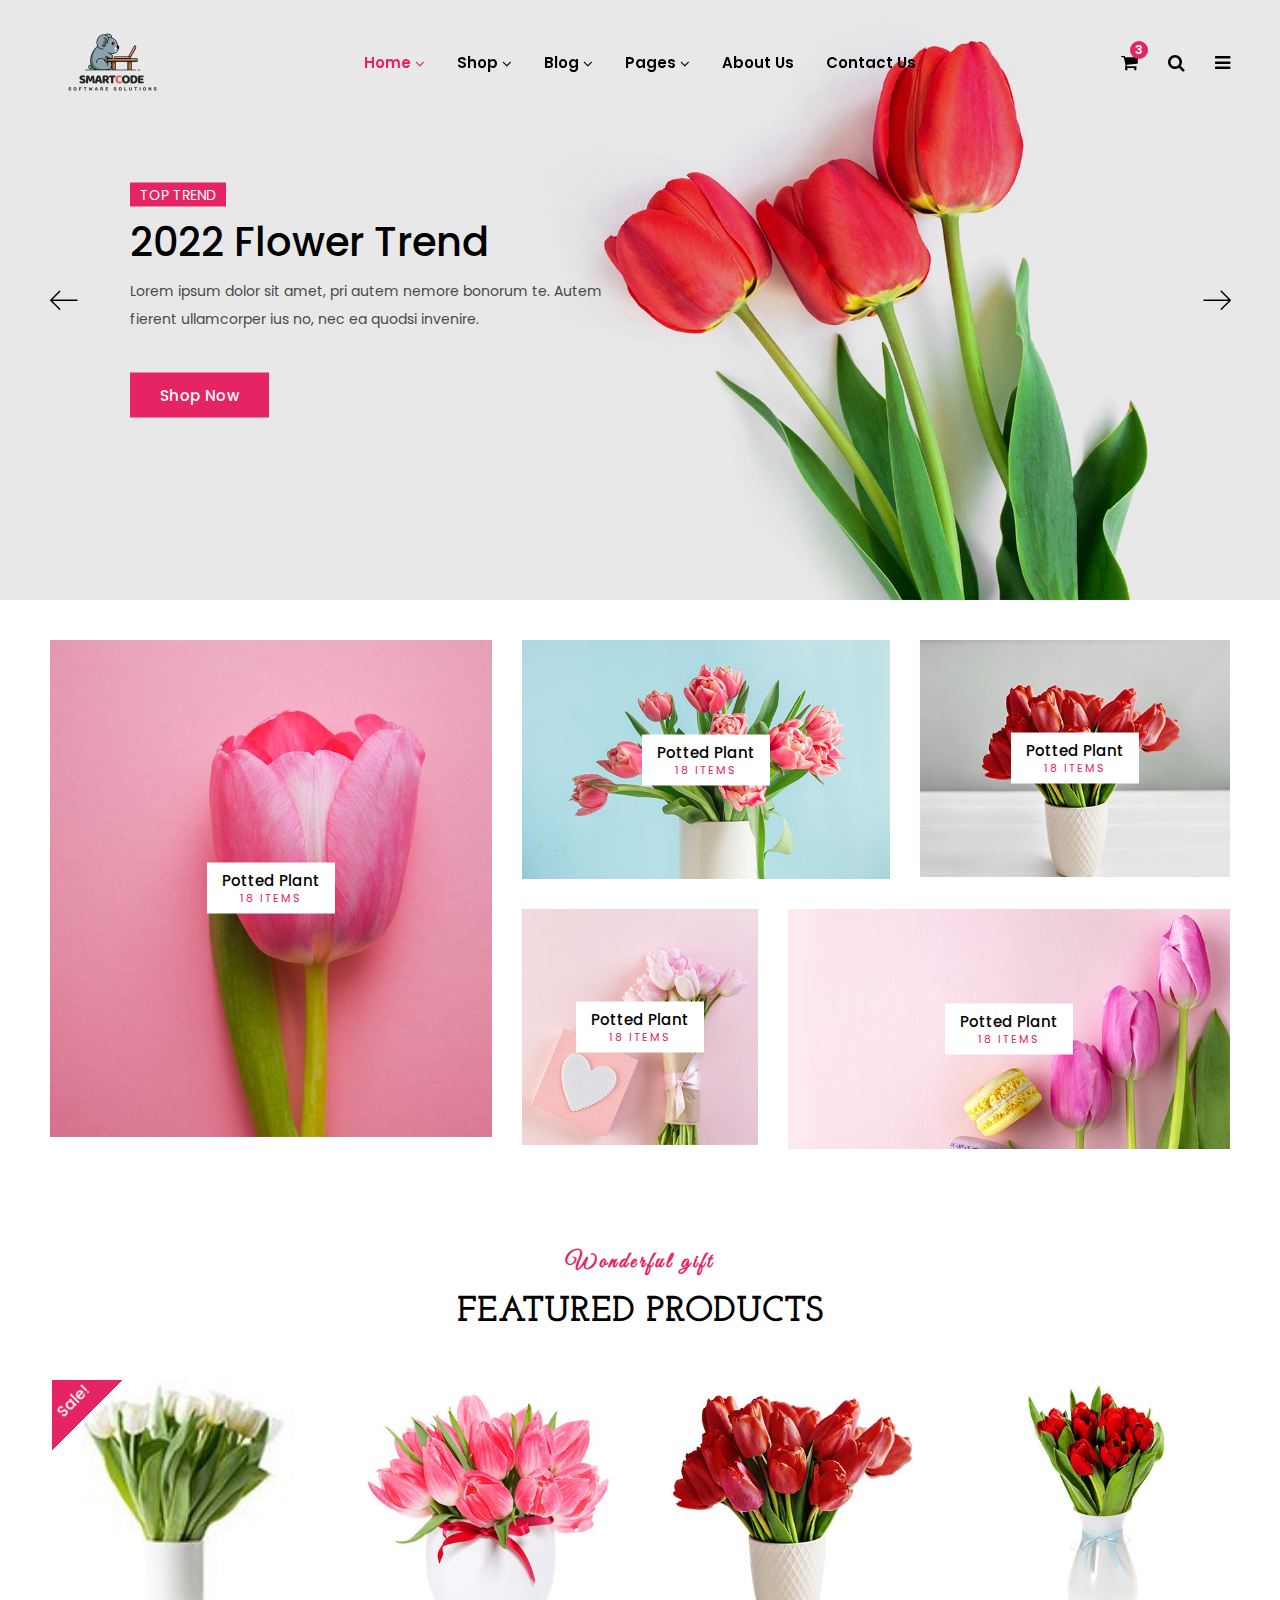
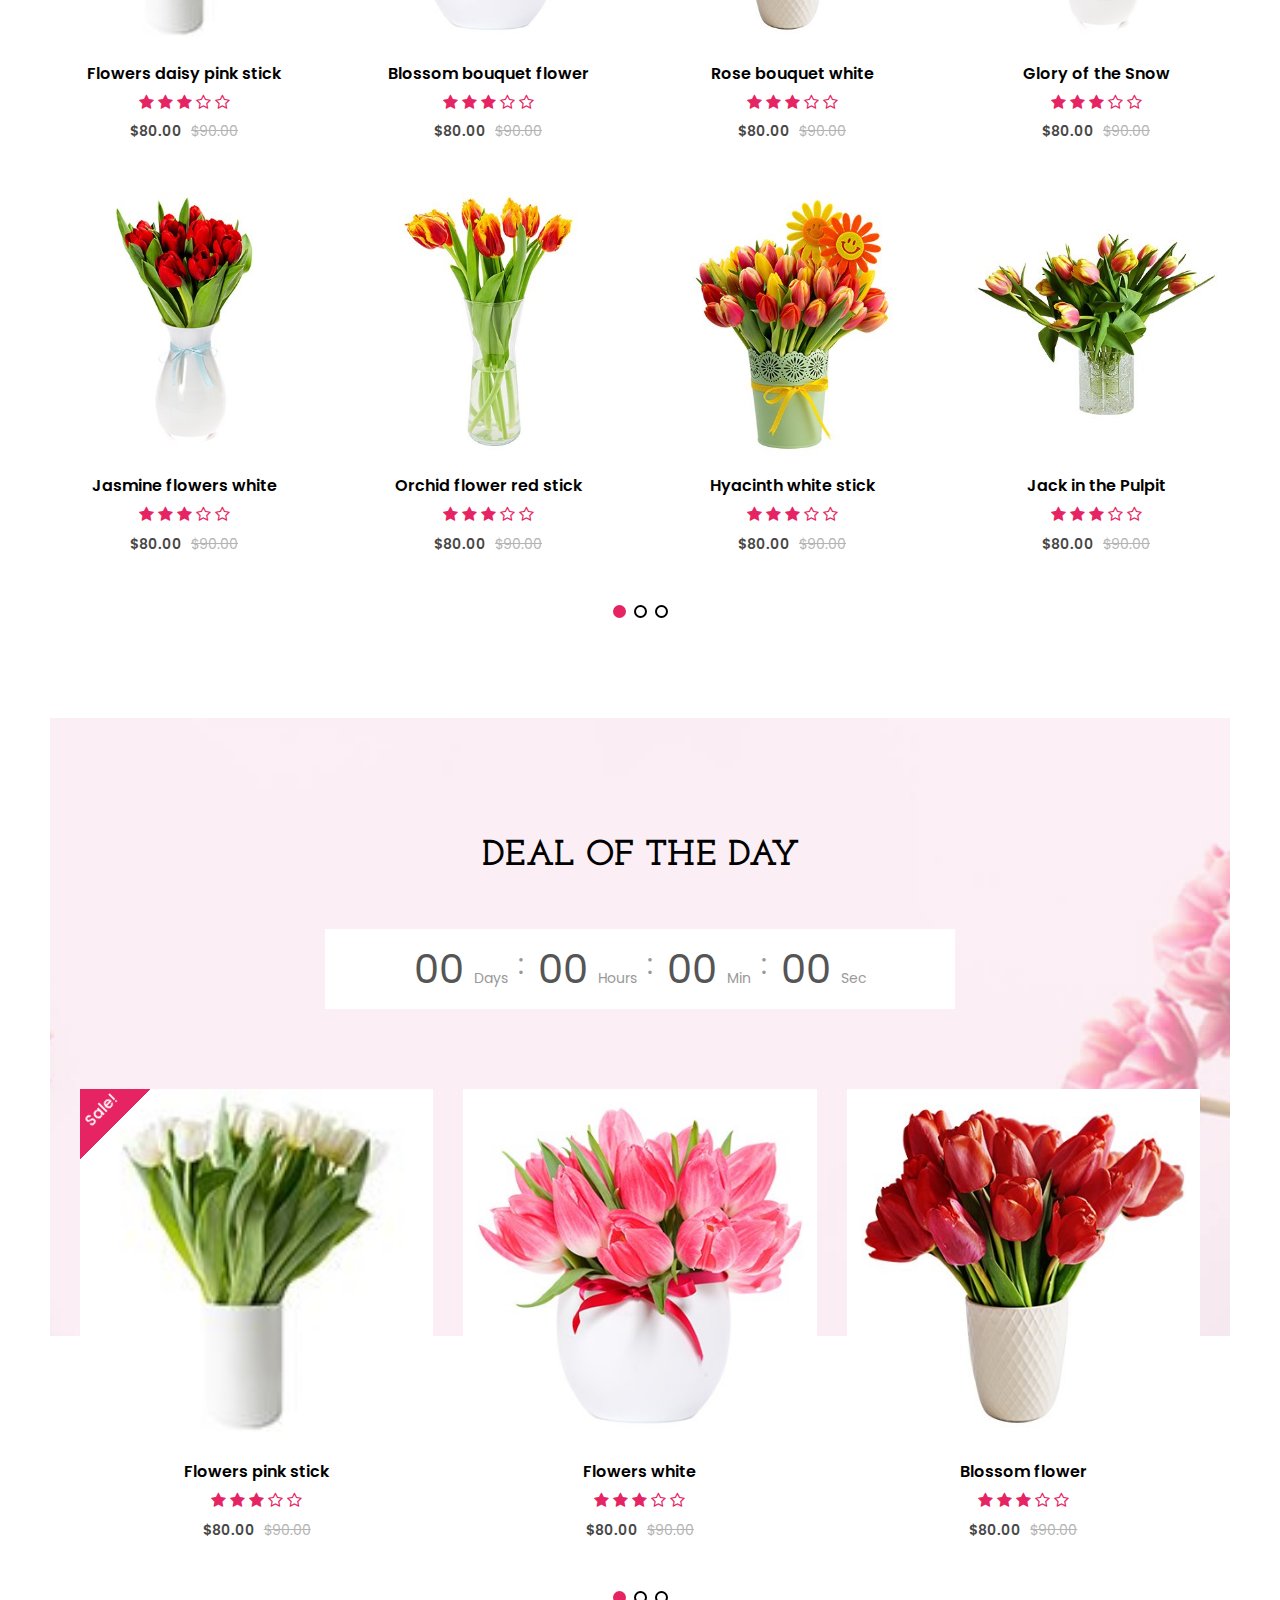
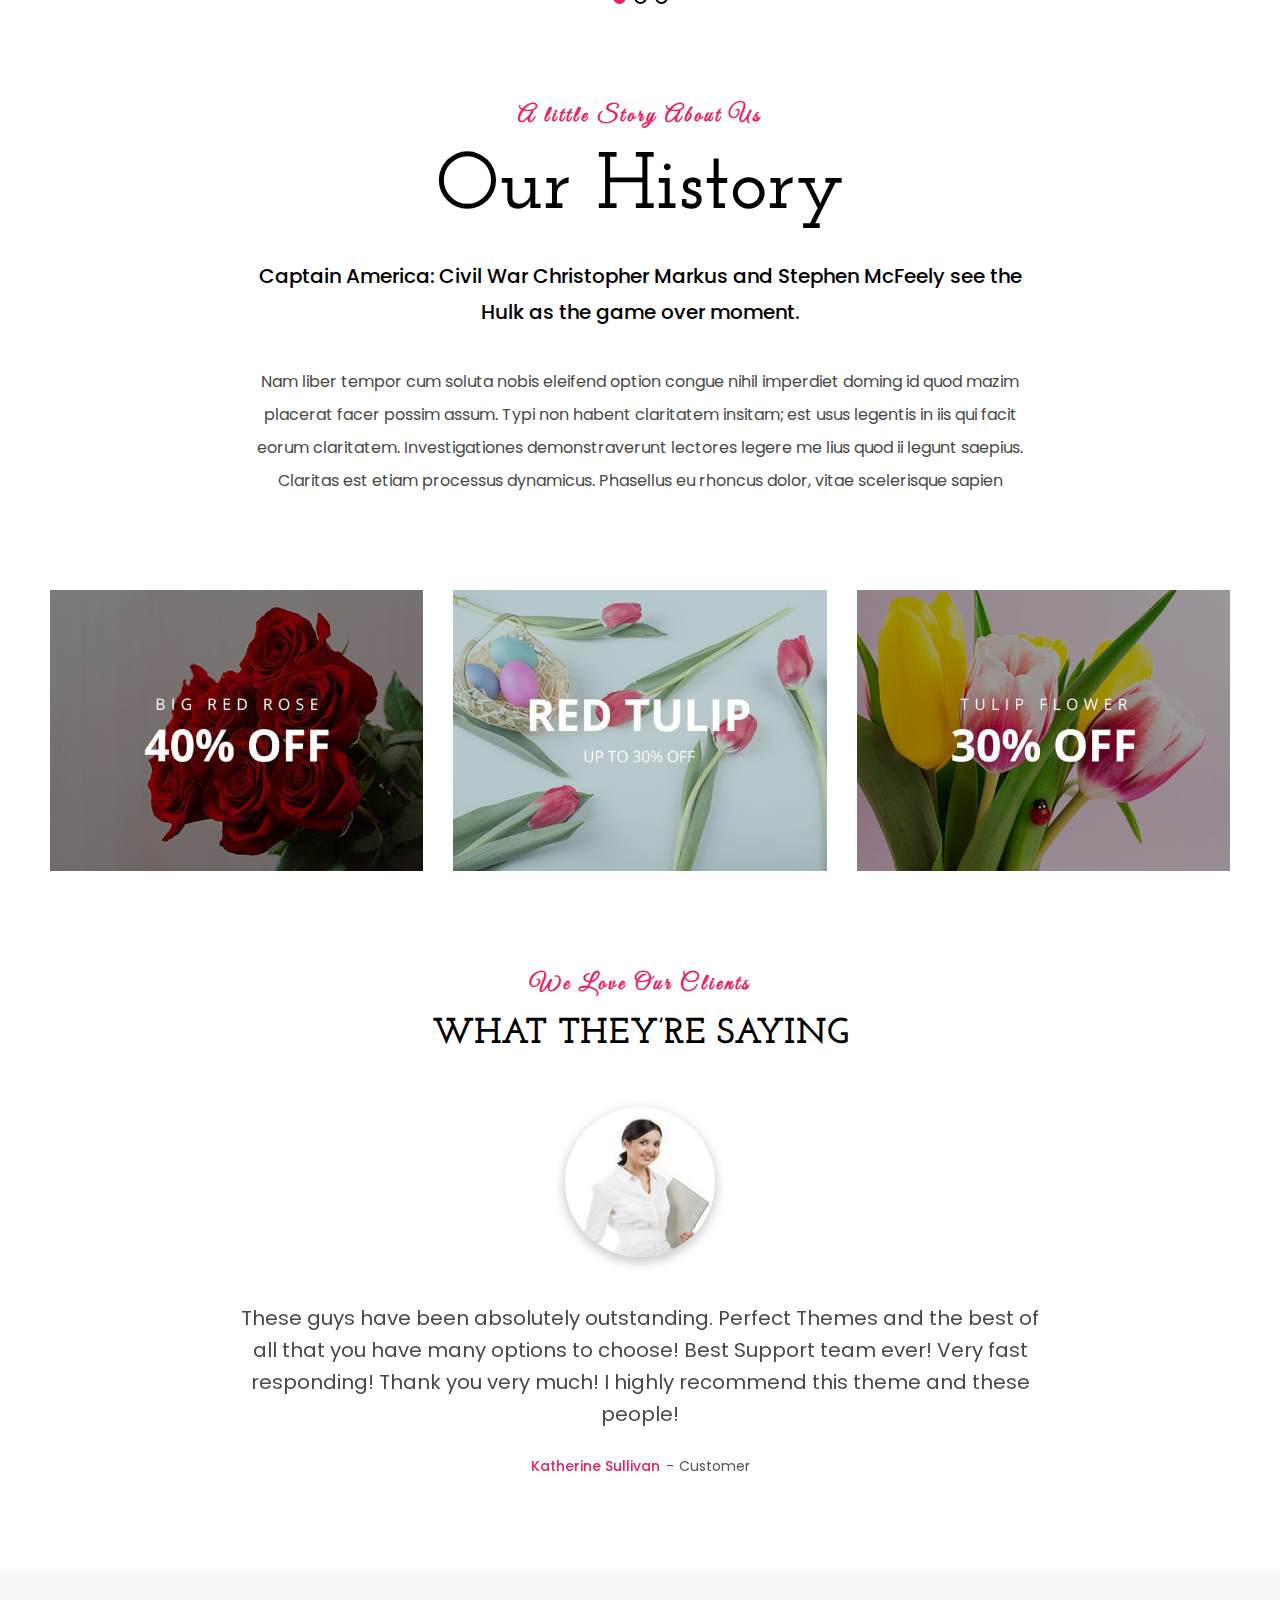
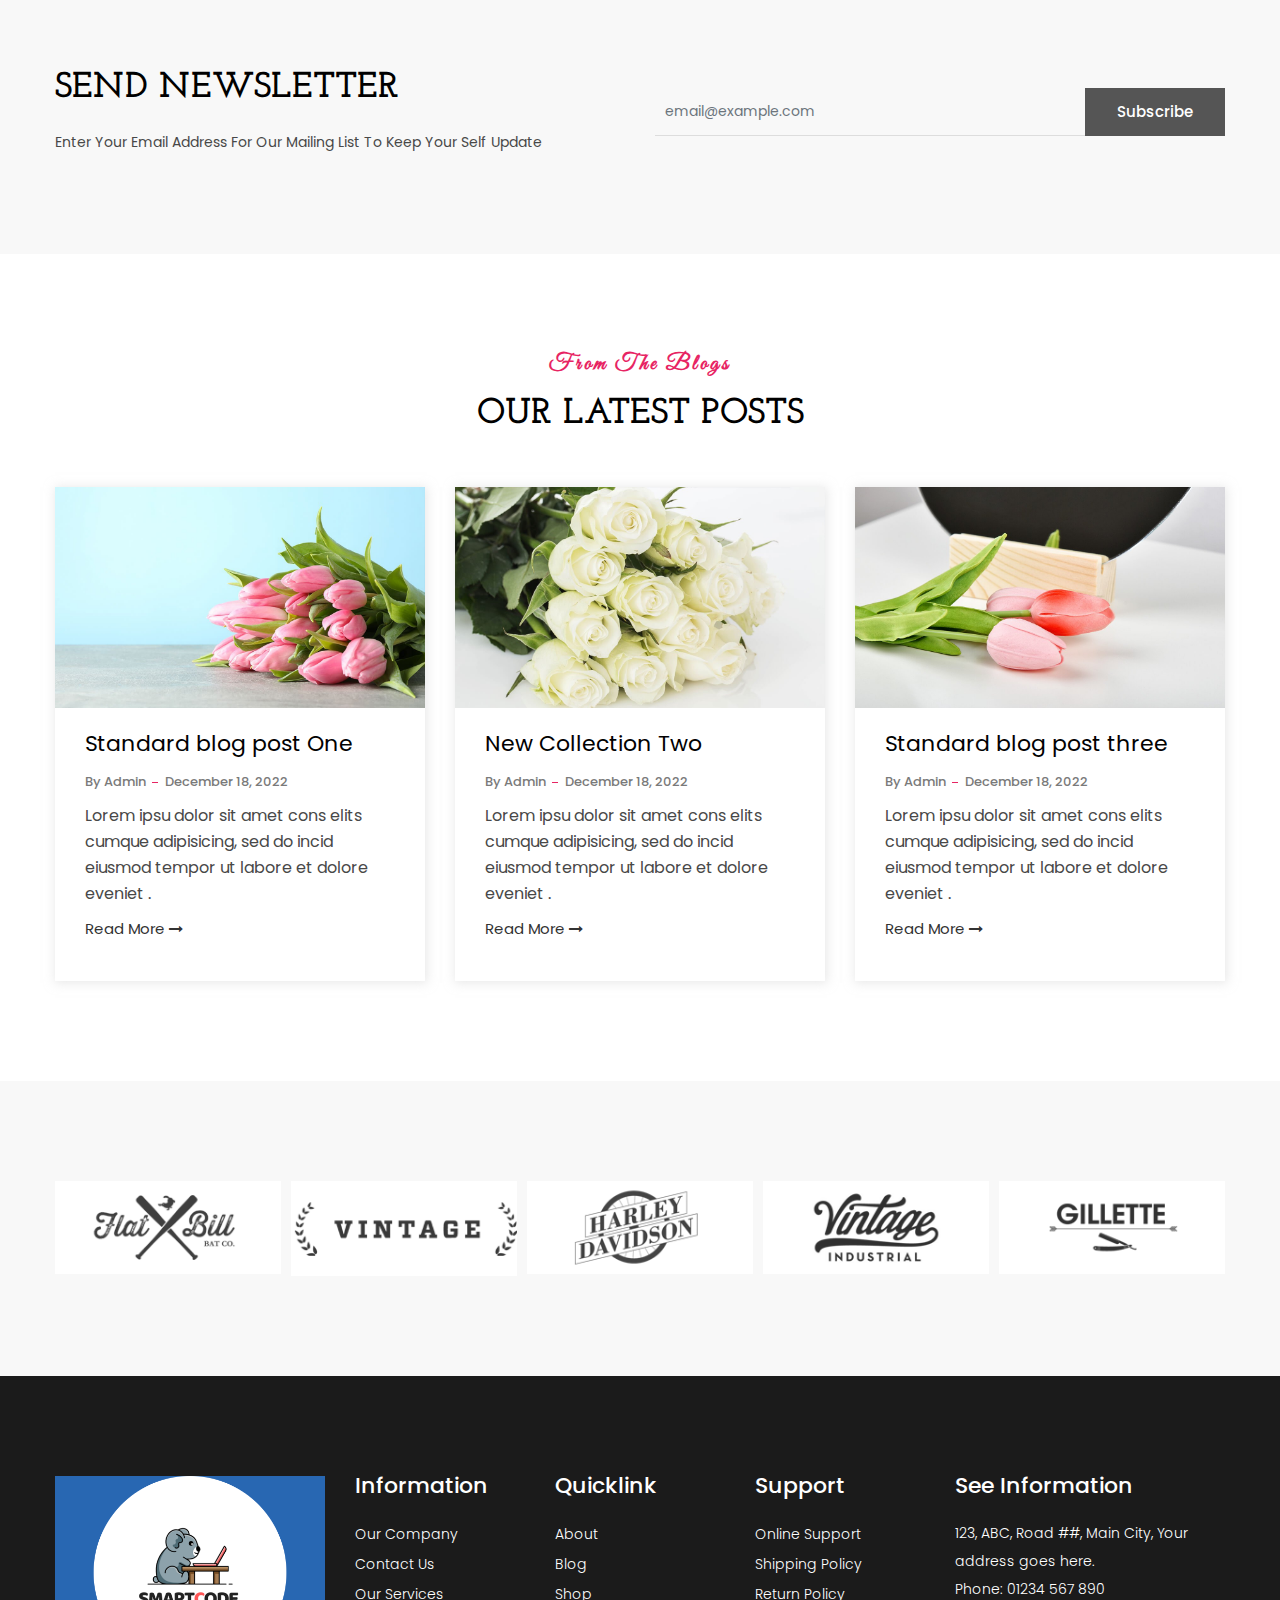
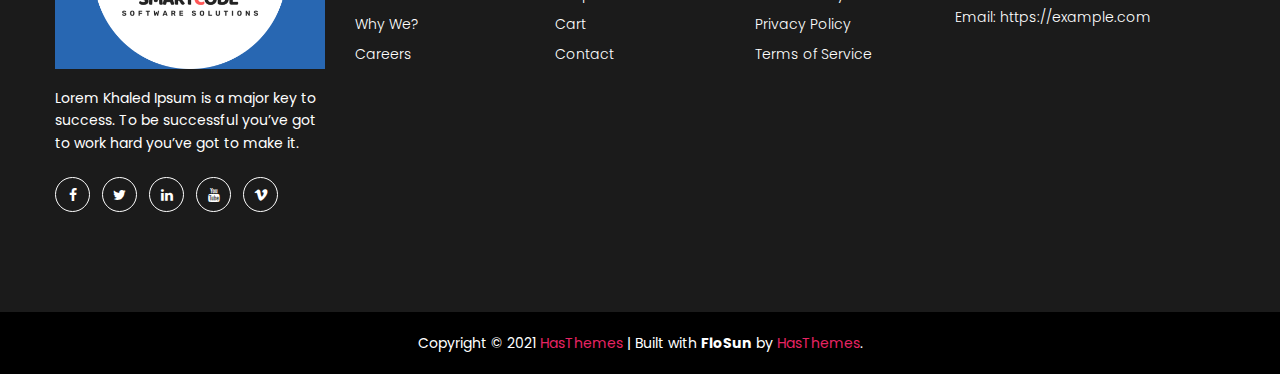
<file: index.html>
<!doctype html>
<html class="no-js" lang="en">


<head>
    <meta charset="utf-8">
    <meta http-equiv="x-ua-compatible" content="ie=edge">
    <title>FloSun - Flower Shop HTML5 Template</title>
    <meta name="robots" content="noindex, follow" />
    <meta name="description" content="">
    <meta name="viewport" content="width=device-width, initial-scale=1, shrink-to-fit=no">
    <!-- Favicon -->
    <link rel="shortcut icon" type="image/x-icon" href="assets/images/favicon.ico">

    <!-- CSS
	============================================ -->
    <!-- Bootstrap CSS -->
    <link rel="stylesheet" href="assets/css/vendor/bootstrap.min.css">
    <!-- Font Awesome CSS -->
    <link rel="stylesheet" href="assets/css/vendor/font.awesome.min.css">
    <!-- Linear Icons CSS -->
    <link rel="stylesheet" href="assets/css/vendor/linearicons.min.css">
    <!-- Swiper CSS -->
    <link rel="stylesheet" href="assets/css/plugins/swiper-bundle.min.css">
    <!-- Animation CSS -->
    <link rel="stylesheet" href="assets/css/plugins/animate.min.css">
    <!-- Jquery ui CSS -->
    <link rel="stylesheet" href="assets/css/plugins/jquery-ui.min.css">
    <!-- Nice Select CSS -->
    <link rel="stylesheet" href="assets/css/plugins/nice-select.min.css">
    <!-- Magnific Popup -->
    <link rel="stylesheet" href="assets/css/plugins/magnific-popup.css">

    <!-- Main Style CSS -->
    <link rel="stylesheet" href="assets/css/style.css">

</head>
<body>

    <!-- Header Area Start Here -->
    <header class="main-header-area">
        <!-- Main Header Area Start -->
        <div class="main-header header-transparent header-sticky">
            <div class="container-fluid">
                <div class="row align-items-center">
                    <div class="col-lg-2 col-xl-2 col-md-6 col-6 col-custom">
                        <div class="header-logo d-flex align-items-center">
                            <a href="index.html">
                                <img class="img-full" src="assets/images/logo/logo.png" alt="Header Logo">
                            </a>
                        </div>
                    </div>
                    <div class="col-lg-8 d-none d-lg-flex justify-content-center col-custom">
                        <nav class="main-nav d-none d-lg-flex">
                            <ul class="nav">
                                <li>
                                    <a class="active" href="index.html">
                                        <span class="menu-text"> Home</span>
                                        <i class="fa fa-angle-down"></i>
                                    </a>
                                    <ul class="dropdown-submenu dropdown-hover">
                                        <li><a class="active" href="index.html">Home Page - 1</a></li>
                                        <li><a href="index-2.html">Home Page - 2</a></li>
                                        <li><a href="index-3.html">Home Page - 3</a></li>
                                    </ul>
                                </li>
                                <li>
                                    <a href="shop.html">
                                        <span class="menu-text">Shop</span>
                                        <i class="fa fa-angle-down"></i>
                                    </a>
                                    <div class="mega-menu dropdown-hover">
                                        <div class="menu-colum">
                                            <ul>
                                                <li><span class="mega-menu-text">Shop</span></li>
                                                <li><a href="shop.html">Shop Left Sidebar</a></li>
                                                <li><a href="shop-right-sidebar.html">Shop Right Sidebar</a></li>
                                                <li><a href="shop-list-left.html">Shop List Left Sidebar</a></li>
                                                <li><a href="shop-list-right.html">Shop List Right Sidebar</a></li>
                                                <li><a href="shop-fullwidth.html">Shop Full Width</a></li>
                                            </ul>
                                        </div>
                                        <div class="menu-colum">
                                            <ul>
                                                <li><span class="mega-menu-text">Product</span></li>
                                                <li><a href="product-details.html">Single Product</a></li>
                                                <li><a href="variable-product-details.html">Variable Product</a></li>
                                                <li><a href="external-product-details.html">External Product</a></li>
                                                <li><a href="gallery-product-details.html">Gallery Product</a></li>
                                                <li><a href="countdown-product-details.html">Countdown Product</a></li>
                                            </ul>
                                        </div>
                                        <div class="menu-colum">
                                            <ul>
                                                <li><span class="mega-menu-text">Others</span></li>
                                                <li><a href="error-404.html">Error 404</a></li>
                                                <li><a href="compare.html">Compare Page</a></li>
                                                <li><a href="cart.html">Cart Page</a></li>
                                                <li><a href="checkout.html">Checkout Page</a></li>
                                                <li><a href="wishlist.html">Wishlist Page</a></li>
                                            </ul>
                                        </div>
                                    </div>
                                </li>
                                <li>
                                    <a href="blog-details-fullwidth.html">
                                        <span class="menu-text"> Blog</span>
                                        <i class="fa fa-angle-down"></i>
                                    </a>
                                    <ul class="dropdown-submenu dropdown-hover">
                                        <li><a href="blog.html">Blog Left Sidebar</a></li>
                                        <li><a href="blog-list-right-sidebar.html">Blog List Right Sidebar</a></li>
                                        <li><a href="blog-list-fullwidth.html">Blog List Fullwidth</a></li>
                                        <li><a href="blog-grid.html">Blog Grid Page</a></li>
                                        <li><a href="blog-grid-right-sidebar.html">Blog Grid Right Sidebar</a></li>
                                        <li><a href="blog-grid-fullwidth.html">Blog Grid Fullwidth</a></li>
                                        <li><a href="blog-details-sidebar.html">Blog Details Sidebar</a></li>
                                        <li><a href="blog-details-fullwidth.html">Blog Details Fullwidth</a></li>
                                    </ul>
                                </li>
                                <li>
                                    <a href="#">
                                        <span class="menu-text"> Pages</span>
                                        <i class="fa fa-angle-down"></i>
                                    </a>
                                    <ul class="dropdown-submenu dropdown-hover">
                                        <li><a href="contact-us.html">Contact</a></li>
                                        <li><a href="my-account.html">My Account</a></li>
                                        <li><a href="frequently-questions.html">FAQ</a></li>
                                        <li><a href="login.html">Login</a></li>
                                        <li><a href="register.html">Register</a></li>
                                    </ul>
                                </li>
                                <li>
                                    <a href="about-us.html">
                                        <span class="menu-text"> About Us</span>
                                    </a>
                                </li>
                                <li>
                                    <a href="contact-us.html">
                                        <span class="menu-text">Contact Us</span>
                                    </a>
                                </li>
                            </ul>
                        </nav>
                    </div>
                    <div class="col-lg-2 col-md-6 col-6 col-custom">
                        <div class="header-right-area main-nav">
                            <ul class="nav">
                                <li class="minicart-wrap">
                                    <a href="#" class="minicart-btn toolbar-btn">
                                        <i class="fa fa-shopping-cart"></i>
                                        <span class="cart-item_count">3</span>
                                    </a>
                                    <div class="cart-item-wrapper dropdown-sidemenu dropdown-hover-2">
                                        <div class="single-cart-item">
                                            <div class="cart-img">
                                                <a href="cart.html"><img src="assets/images/cart/1.jpg" alt=""></a>
                                            </div>
                                            <div class="cart-text">
                                                <h5 class="title"><a href="cart.html">Odio tortor consequat</a></h5>
                                                <div class="cart-text-btn">
                                                    <div class="cart-qty">
                                                        <span>1×</span>
                                                        <span class="cart-price">$98.00</span>
                                                    </div>
                                                    <button type="button"><i class="ion-trash-b"></i></button>
                                                </div>
                                            </div>
                                        </div>
                                        <div class="single-cart-item">
                                            <div class="cart-img">
                                                <a href="cart.html"><img src="assets/images/cart/2.jpg" alt=""></a>
                                            </div>
                                            <div class="cart-text">
                                                <h5 class="title"><a href="cart.html">Integer eget augue</a></h5>
                                                <div class="cart-text-btn">
                                                    <div class="cart-qty">
                                                        <span>1×</span>
                                                        <span class="cart-price">$98.00</span>
                                                    </div>
                                                    <button type="button"><i class="ion-trash-b"></i></button>
                                                </div>
                                            </div>
                                        </div>
                                        <div class="single-cart-item">
                                            <div class="cart-img">
                                                <a href="cart.html"><img src="assets/images/cart/3.jpg" alt=""></a>
                                            </div>
                                            <div class="cart-text">
                                                <h5 class="title"><a href="cart.html">Eleifend quam</a></h5>
                                                <div class="cart-text-btn">
                                                    <div class="cart-qty">
                                                        <span>1×</span>
                                                        <span class="cart-price">$98.00</span>
                                                    </div>
                                                    <button type="button"><i class="ion-trash-b"></i></button>
                                                </div>
                                            </div>
                                        </div>
                                        <div class="cart-price-total d-flex justify-content-between">
                                            <h5>Total :</h5>
                                            <h5>$166.00</h5>
                                        </div>
                                        <div class="cart-links d-flex justify-content-between">
                                            <a class="btn product-cart button-icon flosun-button dark-btn" href="cart.html">View cart</a>
                                            <a class="btn flosun-button secondary-btn rounded-0" href="checkout.html">Checkout</a>
                                        </div>
                                    </div>
                                </li>
                                <li class="sidemenu-wrap">
                                    <a href="#"><i class="fa fa-search"></i> </a>
                                    <ul class="dropdown-sidemenu dropdown-hover-2 dropdown-search">
                                        <li>
                                            <form action="#">
                                                <input name="search" id="search" placeholder="Search" type="text">
                                                <button type="submit"><i class="fa fa-search"></i></button>
                                            </form>
                                        </li>
                                    </ul>
                                </li>
                                <li class="account-menu-wrap d-none d-lg-flex">
                                    <a href="#" class="off-canvas-menu-btn">
                                        <i class="fa fa-bars"></i>
                                    </a>
                                </li>
                                <li class="mobile-menu-btn d-lg-none">
                                    <a class="off-canvas-btn" href="#">
                                        <i class="fa fa-bars"></i>
                                    </a>
                                </li>
                            </ul>
                        </div>
                    </div>
                </div>
            </div>
        </div>
        <!-- Main Header Area End -->
        <!-- off-canvas menu start -->
        <aside class="off-canvas-wrapper" id="mobileMenu">
            <div class="off-canvas-overlay"></div>
            <div class="off-canvas-inner-content">
                <div class="btn-close-off-canvas">
                    <i class="fa fa-times"></i>
                </div>
                <div class="off-canvas-inner">
                    <div class="search-box-offcanvas">
                        <form>
                            <input type="text" placeholder="Search product...">
                            <button class="search-btn"><i class="fa fa-search"></i></button>
                        </form>
                    </div>
                    <!-- mobile menu start -->
                    <div class="mobile-navigation">
                        <!-- mobile menu navigation start -->
                        <nav>
                            <ul class="mobile-menu">
                                <li class="menu-item-has-children"><a href="#">Home</a>
                                    <ul class="dropdown">
                                        <li><a href="index.html">Home Page 1</a></li>
                                        <li><a href="index-2.html">Home Page 2</a></li>
                                        <li><a href="index-3.html">Home Page 3</a></li>
                                        <li><a href="index-4.html">Home Page 4</a></li>
                                    </ul>
                                </li>
                                <li class="menu-item-has-children"><a href="#">Shop</a>
                                    <ul class="megamenu dropdown">
                                        <li class="mega-title has-children"><a href="#">Shop Layouts</a>
                                            <ul class="dropdown">
                                                <li><a href="shop.html">Shop Left Sidebar</a></li>
                                                <li><a href="shop-right-sidebar.html">Shop Right Sidebar</a></li>
                                                <li><a href="shop-list-left.html">Shop List Left Sidebar</a></li>
                                                <li><a href="shop-list-right.html">Shop List Right Sidebar</a></li>
                                                <li><a href="shop-fullwidth.html">Shop Full Width</a></li>
                                            </ul>
                                        </li>
                                        <li class="mega-title has-children"><a href="#">Product Details</a>
                                            <ul class="dropdown">
                                                <li><a href="product-details.html">Single Product Details</a></li>
                                                <li><a href="variable-product-details.html">Variable Product Details</a></li>
                                                <li><a href="external-product-details.html">External Product Details</a></li>
                                                <li><a href="gallery-product-details.html">Gallery Product Details</a></li>
                                                <li><a href="countdown-product-details.html">Countdown Product Details</a></li>
                                            </ul>
                                        </li>
                                        <li class="mega-title has-children"><a href="#">Others</a>
                                            <ul class="dropdown">
                                                <li><a href="error404.html">Error 404</a></li>
                                                <li><a href="compare.html">Compare Page</a></li>
                                                <li><a href="cart.html">Cart Page</a></li>
                                                <li><a href="checkout.html">Checkout Page</a></li>
                                                <li><a href="wishlist.html">Wish List Page</a></li>
                                            </ul>
                                        </li>
                                    </ul>
                                </li>
                                <li class="menu-item-has-children "><a href="#">Blog</a>
                                    <ul class="dropdown">
                                        <li><a href="blog.html">Blog Left Sidebar</a></li>
                                        <li><a href="blog-list-right-sidebar.html">Blog List Right Sidebar</a></li>
                                        <li><a href="blog-list-fullwidth.html">Blog List Fullwidth</a></li>
                                        <li><a href="blog-grid.html">Blog Grid Page</a></li>
                                        <li><a href="blog-grid-right-sidebar.html">Blog Grid Right Sidebar</a></li>
                                        <li><a href="blog-grid-fullwidth.html">Blog Grid Fullwidth</a></li>
                                        <li><a href="blog-details-sidebar.html">Blog Details Sidebar Page</a></li>
                                        <li><a href="blog-details-fullwidth.html">Blog Details Fullwidth Page</a></li>
                                    </ul>
                                </li>
                                <li class="menu-item-has-children "><a href="#">Pages</a>
                                    <ul class="dropdown">
                                        <li><a href="frequently-questions.html">FAQ</a></li>
                                        <li><a href="my-account.html">My Account</a></li>
                                        <li><a href="login-register.html">login &amp; register</a></li>
                                    </ul>
                                </li>
                                <li><a href="about-us.html">About Us</a></li>
                                <li><a href="contact-us.html">Contact</a></li>
                            </ul>
                        </nav>
                        <!-- mobile menu navigation end -->
                    </div>
                    <!-- mobile menu end -->
                    <div class="offcanvas-widget-area">
                        <div class="switcher">
                            <div class="language">
                                <span class="switcher-title">Language: </span>
                                <div class="switcher-menu">
                                    <ul>
                                        <li><a href="#">English</a>
                                            <ul class="switcher-dropdown">
                                                <li><a href="#">German</a></li>
                                                <li><a href="#">French</a></li>
                                            </ul>
                                        </li>
                                    </ul>
                                </div>
                            </div>
                            <div class="currency">
                                <span class="switcher-title">Currency: </span>
                                <div class="switcher-menu">
                                    <ul>
                                        <li><a href="#">$ USD</a>
                                            <ul class="switcher-dropdown">
                                                <li><a href="#">€ EUR</a></li>
                                            </ul>
                                        </li>
                                    </ul>
                                </div>
                            </div>
                        </div>
                        <div class="top-info-wrap text-left text-black">
                            <ul class="address-info">
                                <li>
                                    <i class="fa fa-phone"></i>
                                    <a href="info%40yourdomain.html">(1245) 2456 012</a>
                                </li>
                                <li>
                                    <i class="fa fa-envelope"></i>
                                    <a href="info%40yourdomain.html">info@yourdomain.com</a>
                                </li>
                            </ul>
                            <div class="widget-social">
                                <a class="facebook-color-bg" title="Facebook-f" href="#"><i class="fa fa-facebook-f"></i></a>
                                <a class="twitter-color-bg" title="Twitter" href="#"><i class="fa fa-twitter"></i></a>
                                <a class="linkedin-color-bg" title="Linkedin" href="#"><i class="fa fa-linkedin"></i></a>
                                <a class="youtube-color-bg" title="Youtube" href="#"><i class="fa fa-youtube"></i></a>
                                <a class="vimeo-color-bg" title="Vimeo" href="#"><i class="fa fa-vimeo"></i></a>
                            </div>
                        </div>
                    </div>
                </div>
            </div>
        </aside>
        <!-- off-canvas menu end -->
        <!-- off-canvas menu start -->
        <aside class="off-canvas-menu-wrapper" id="sideMenu">
            <div class="off-canvas-overlay"></div>
            <div class="off-canvas-inner-content">
                <div class="off-canvas-inner">
                    <div class="btn-close-off-canvas">
                        <i class="fa fa-times"></i>
                    </div>
                    <!-- offcanvas widget area start -->
                    <div class="offcanvas-widget-area">
                        <ul class="menu-top-menu">
                            <li><a href="about-us.html">About Us</a></li>
                        </ul>
                        <p class="desc-content">Lorem ipsum dolor sit amet, consectetur adipiscing elit, sed do eiusmod tempor incididunt ut labore et dolore magna aliqua. <br> Ut enim ad minim veniam, quis nostrud exercitation ullamco laboris nisi ut aliquip ex ea commodo consequat. <br> Duis aute irure dolor in reprehenderit in voluptate velit esse cillum dolore eu fugiat nulla pariatur. Excepteur sint occaecat cupidatat non proident, sunt in culpa qui officia deserunt mollit anim id est laborum.</p>
                        <div class="switcher">
                            <div class="language">
                                <span class="switcher-title">Language: </span>
                                <div class="switcher-menu">
                                    <ul>
                                        <li><a href="#">English</a>
                                            <ul class="switcher-dropdown">
                                                <li><a href="#">German</a></li>
                                                <li><a href="#">French</a></li>
                                            </ul>
                                        </li>
                                    </ul>
                                </div>
                            </div>
                            <div class="currency">
                                <span class="switcher-title">Currency: </span>
                                <div class="switcher-menu">
                                    <ul>
                                        <li><a href="#">$ USD</a>
                                            <ul class="switcher-dropdown">
                                                <li><a href="#">€ EUR</a></li>
                                            </ul>
                                        </li>
                                    </ul>
                                </div>
                            </div>
                        </div>
                        <div class="top-info-wrap text-left text-black">
                            <ul class="address-info">
                                <li>
                                    <i class="fa fa-phone"></i>
                                    <a href="info%40yourdomain.html">(1245) 2456 012</a>
                                </li>
                                <li>
                                    <i class="fa fa-envelope"></i>
                                    <a href="info%40yourdomain.html">info@yourdomain.com</a>
                                </li>
                            </ul>
                            <div class="widget-social">
                                <a class="facebook-color-bg" title="Facebook-f" href="#"><i class="fa fa-facebook-f"></i></a>
                                <a class="twitter-color-bg" title="Twitter" href="#"><i class="fa fa-twitter"></i></a>
                                <a class="linkedin-color-bg" title="Linkedin" href="#"><i class="fa fa-linkedin"></i></a>
                                <a class="youtube-color-bg" title="Youtube" href="#"><i class="fa fa-youtube"></i></a>
                                <a class="vimeo-color-bg" title="Vimeo" href="#"><i class="fa fa-vimeo"></i></a>
                            </div>
                        </div>
                    </div>
                    <!-- offcanvas widget area end -->
                </div>
            </div>
        </aside>
        <!-- off-canvas menu end -->
    </header>
    <!-- Header Area End Here -->
    <!-- Slider/Intro Section Start -->
    <div class="intro11-slider-wrap section">
        <div class="intro11-slider swiper-container">
            <div class="swiper-wrapper">
                <div class="intro11-section swiper-slide slide-1 slide-bg-1 bg-position">
                    <!-- Intro Content Start -->
                    <div class="intro11-content text-left">
                        <h3 class="title-slider text-uppercase">Top Trend</h3>
                        <h2 class="title">2022 Flower Trend</h2>
                        <p class="desc-content">Lorem ipsum dolor sit amet, pri autem nemore bonorum te. Autem fierent ullamcorper ius no, nec ea quodsi invenire. </p>
                        <a href="product-details.html" class="btn flosun-button secondary-btn theme-color  rounded-0">Shop Now</a>
                    </div>
                    <!-- Intro Content End -->
                </div>
                <div class="intro11-section swiper-slide slide-2 slide-bg-1 bg-position">
                    <!-- Intro Content Start -->
                    <div class="intro11-content text-left">
                        <h3 class="title-slider black-slider-title text-uppercase">Collection</h3>
                        <h2 class="title">Flowers and Candle <br> Birthday Gift</h2>
                        <p class="desc-content">Lorem ipsum dolor sit amet, pri autem nemore bonorum te. Autem fierent ullamcorper ius no, nec ea quodsi invenire. </p>
                        <a href="product-details.html" class="btn flosun-button secondary-btn rounded-0">Shop Now</a>
                    </div>
                    <!-- Intro Content End -->
                </div>
            </div>
            <!-- Slider Navigation -->
            <div class="home1-slider-prev swiper-button-prev main-slider-nav"><i class="lnr lnr-arrow-left"></i></div>
            <div class="home1-slider-next swiper-button-next main-slider-nav"><i class="lnr lnr-arrow-right"></i></div>
            <!-- Slider pagination -->
            <div class="swiper-pagination"></div>
        </div>
    </div>
    <!-- Slider/Intro Section End -->
    <!--Categories Area Start-->
    <div class="categories-area pt-40">
        <div class="container-fluid">
            <div class="row">
                <div class="cat-1 col-md-4 col-sm-12 col-custom">
                    <div class="categories-img mb-30">
                        <a href="#"><img src="assets/images/category/home1-category-1.jpg" alt=""></a>
                        <div class="categories-content">
                            <h3>Potted Plant</h3>
                            <h4>18 items</h4>
                        </div>
                    </div>
                </div>
                <div class="cat-2 col-md-8 col-sm-12 col-custom">
                    <div class="row">
                        <div class="cat-3 col-md-7 col-custom">
                            <div class="categories-img mb-30">
                                <a href="#"><img src="assets/images/category/home1-category-2.jpg" alt=""></a>
                                <div class="categories-content">
                                    <h3>Potted Plant</h3>
                                    <h4>18 items</h4>
                                </div>
                            </div>
                        </div>
                        <div class="cat-4 col-md-5 col-custom">
                            <div class="categories-img mb-30">
                                <a href="#"><img src="assets/images/category/home1-category-3.jpg" alt=""></a>
                                <div class="categories-content">
                                    <h3>Potted Plant</h3>
                                    <h4>18 items</h4>
                                </div>
                            </div>
                        </div>
                        <div class="cat-5 col-md-4 col-custom">
                            <div class="categories-img mb-30">
                                <a href="#"><img src="assets/images/category/home1-category-4.jpg" alt=""></a>
                                <div class="categories-content">
                                    <h3>Potted Plant</h3>
                                    <h4>18 items</h4>
                                </div>
                            </div>
                        </div>
                        <div class="cat-6 col-md-8 col-custom">
                            <div class="categories-img mb-30">
                                <a href="#"><img src="assets/images/category/home1-category-5.jpg" alt=""></a>
                                <div class="categories-content">
                                    <h3>Potted Plant</h3>
                                    <h4>18 items</h4>
                                </div>
                            </div>
                        </div>
                    </div>
                </div>
            </div>
        </div>
    </div>
    <!--Categories Area End-->
    <!--Product Area Start-->
    <div class="product-area mt-text-2">
        <div class="container custom-area-2 overflow-hidden">
            <div class="row">
                <!--Section Title Start-->
                <div class="col-12 col-custom">
                    <div class="section-title text-center mb-30">
                        <span class="section-title-1">Wonderful gift</span>
                        <h3 class="section-title-3">Featured Products</h3>
                    </div>
                </div>
                <!--Section Title End-->
            </div>
            <div class="row product-row">
                <div class="col-12 col-custom">
                    <div class="product-slider swiper-container anime-element-multi">
                        <div class="swiper-wrapper">
                            <div class="single-item swiper-slide">
                                <!--Single Product Start-->
                                <div class="single-product position-relative mb-30">
                                    <div class="product-image">
                                        <a class="d-block" href="product-details.html">
                                            <img src="assets/images/product/1.jpg" alt="" class="product-image-1 w-100">
                                            <img src="assets/images/product/2.jpg" alt="" class="product-image-2 position-absolute w-100">
                                        </a>
                                        <span class="onsale">Sale!</span>
                                        <div class="add-action d-flex flex-column position-absolute">
                                            <a href="compare.html" title="Compare">
                                                <i class="lnr lnr-sync" data-toggle="tooltip" data-placement="left" title="Compare"></i>
                                            </a>
                                            <a href="wishlist.html" title="Add To Wishlist">
                                                <i class="lnr lnr-heart" data-toggle="tooltip" data-placement="left" title="Wishlist"></i>
                                            </a>
                                            <a href="#exampleModalCenter" title="Quick View" data-bs-toggle="modal" data-bs-target="#exampleModalCenter">
                                                <i class="lnr lnr-eye" data-toggle="tooltip" data-placement="left" title="Quick View"></i>
                                            </a>
                                        </div>
                                    </div>
                                    <div class="product-content">
                                        <div class="product-title">
                                            <h4 class="title-2"> <a href="product-details.html">Flowers daisy pink stick</a></h4>
                                        </div>
                                        <div class="product-rating">
                                            <i class="fa fa-star"></i>
                                            <i class="fa fa-star"></i>
                                            <i class="fa fa-star"></i>
                                            <i class="fa fa-star-o"></i>
                                            <i class="fa fa-star-o"></i>
                                        </div>
                                        <div class="price-box">
                                            <span class="regular-price ">$80.00</span>
                                            <span class="old-price"><del>$90.00</del></span>
                                        </div>
                                        <a href="cart.html" class="btn product-cart">Add to Cart</a>
                                    </div>
                                </div>
                                <!--Single Product End-->
                                <!--Single Product Start-->
                                <div class="single-product position-relative mb-30">
                                    <div class="product-image">
                                        <a class="d-block" href="product-details.html">
                                            <img src="assets/images/product/3.jpg" alt="" class="product-image-1 w-100">
                                            <img src="assets/images/product/4.jpg" alt="" class="product-image-2 position-absolute w-100">
                                        </a>
                                        <div class="add-action d-flex flex-column position-absolute">
                                            <a href="compare.html" title="Compare">
                                                <i class="lnr lnr-sync" data-toggle="tooltip" data-placement="left" title="Compare"></i>
                                            </a>
                                            <a href="wishlist.html" title="Add To Wishlist">
                                                <i class="lnr lnr-heart" data-toggle="tooltip" data-placement="left" title="Wishlist"></i>
                                            </a>
                                            <a href="#exampleModalCenter" title="Quick View" data-bs-toggle="modal" data-bs-target="#exampleModalCenter">
                                                <i class="lnr lnr-eye" data-toggle="tooltip" data-placement="left" title="Quick View"></i>
                                            </a>
                                        </div>
                                    </div>
                                    <div class="product-content">
                                        <div class="product-title">
                                            <h4 class="title-2"> <a href="product-details.html">Jasmine flowers white</a></h4>
                                        </div>
                                        <div class="product-rating">
                                            <i class="fa fa-star"></i>
                                            <i class="fa fa-star"></i>
                                            <i class="fa fa-star"></i>
                                            <i class="fa fa-star-o"></i>
                                            <i class="fa fa-star-o"></i>
                                        </div>
                                        <div class="price-box">
                                            <span class="regular-price ">$80.00</span>
                                            <span class="old-price"><del>$90.00</del></span>
                                        </div>
                                        <a href="cart.html" class="btn product-cart">Add to Cart</a>
                                    </div>
                                </div>
                                <!--Single Product End-->
                            </div>
                            <div class="single-item swiper-slide">
                                <!--Single Product Start-->
                                <div class="single-product position-relative mb-30">
                                    <div class="product-image">
                                        <a class="d-block" href="product-details.html">
                                            <img src="assets/images/product/5.jpg" alt="" class="product-image-1 w-100">
                                            <img src="assets/images/product/6.jpg" alt="" class="product-image-2 position-absolute w-100">
                                        </a>
                                        <div class="add-action d-flex flex-column position-absolute">
                                            <a href="compare.html" title="Compare">
                                                <i class="lnr lnr-sync" data-toggle="tooltip" data-placement="left" title="Compare"></i>
                                            </a>
                                            <a href="wishlist.html" title="Add To Wishlist">
                                                <i class="lnr lnr-heart" data-toggle="tooltip" data-placement="left" title="Wishlist"></i>
                                            </a>
                                            <a href="#exampleModalCenter" title="Quick View" data-bs-toggle="modal" data-bs-target="#exampleModalCenter">
                                                <i class="lnr lnr-eye" data-toggle="tooltip" data-placement="left" title="Quick View"></i>
                                            </a>
                                        </div>
                                    </div>
                                    <div class="product-content">
                                        <div class="product-title">
                                            <h4 class="title-2"> <a href="product-details.html">Blossom bouquet flower</a></h4>
                                        </div>
                                        <div class="product-rating">
                                            <i class="fa fa-star"></i>
                                            <i class="fa fa-star"></i>
                                            <i class="fa fa-star"></i>
                                            <i class="fa fa-star-o"></i>
                                            <i class="fa fa-star-o"></i>
                                        </div>
                                        <div class="price-box">
                                            <span class="regular-price ">$80.00</span>
                                            <span class="old-price"><del>$90.00</del></span>
                                        </div>
                                        <a href="cart.html" class="btn product-cart">Add to Cart</a>
                                    </div>
                                </div>
                                <!--Single Product End-->
                                <!--Single Product Start-->
                                <div class="single-product position-relative mb-30">
                                    <div class="product-image">
                                        <a class="d-block" href="product-details.html">
                                            <img src="assets/images/product/2.jpg" alt="" class="product-image-1 w-100">
                                            <img src="assets/images/product/1.jpg" alt="" class="product-image-2 position-absolute w-100">
                                        </a>
                                        <div class="add-action d-flex flex-column position-absolute">
                                            <a href="compare.html" title="Compare">
                                                <i class="lnr lnr-sync" data-toggle="tooltip" data-placement="left" title="Compare"></i>
                                            </a>
                                            <a href="wishlist.html" title="Add To Wishlist">
                                                <i class="lnr lnr-heart" data-toggle="tooltip" data-placement="left" title="Wishlist"></i>
                                            </a>
                                            <a href="#exampleModalCenter" title="Quick View" data-bs-toggle="modal" data-bs-target="#exampleModalCenter">
                                                <i class="lnr lnr-eye" data-toggle="tooltip" data-placement="left" title="Quick View"></i>
                                            </a>
                                        </div>
                                    </div>
                                    <div class="product-content">
                                        <div class="product-title">
                                            <h4 class="title-2"> <a href="product-details.html">Orchid flower red stick</a></h4>
                                        </div>
                                        <div class="product-rating">
                                            <i class="fa fa-star"></i>
                                            <i class="fa fa-star"></i>
                                            <i class="fa fa-star"></i>
                                            <i class="fa fa-star-o"></i>
                                            <i class="fa fa-star-o"></i>
                                        </div>
                                        <div class="price-box">
                                            <span class="regular-price ">$80.00</span>
                                            <span class="old-price"><del>$90.00</del></span>
                                        </div>
                                        <a href="cart.html" class="btn product-cart">Add to Cart</a>
                                    </div>
                                </div>
                                <!--Single Product End-->
                            </div>
                            <div class="single-item swiper-slide">
                                <!--Single Product Start-->
                                <div class="single-product position-relative mb-30">
                                    <div class="product-image">
                                        <a class="d-block" href="product-details.html">
                                            <img src="assets/images/product/7.jpg" alt="" class="product-image-1 w-100">
                                            <img src="assets/images/product/8.jpg" alt="" class="product-image-2 position-absolute w-100">
                                        </a>
                                        <div class="add-action d-flex flex-column position-absolute">
                                            <a href="compare.html" title="Compare">
                                                <i class="lnr lnr-sync" data-toggle="tooltip" data-placement="left" title="Compare"></i>
                                            </a>
                                            <a href="wishlist.html" title="Add To Wishlist">
                                                <i class="lnr lnr-heart" data-toggle="tooltip" data-placement="left" title="Wishlist"></i>
                                            </a>
                                            <a href="#exampleModalCenter" title="Quick View" data-bs-toggle="modal" data-bs-target="#exampleModalCenter">
                                                <i class="lnr lnr-eye" data-toggle="tooltip" data-placement="left" title="Quick View"></i>
                                            </a>
                                        </div>
                                    </div>
                                    <div class="product-content">
                                        <div class="product-title">
                                            <h4 class="title-2"> <a href="product-details.html">Rose bouquet white</a></h4>
                                        </div>
                                        <div class="product-rating">
                                            <i class="fa fa-star"></i>
                                            <i class="fa fa-star"></i>
                                            <i class="fa fa-star"></i>
                                            <i class="fa fa-star-o"></i>
                                            <i class="fa fa-star-o"></i>
                                        </div>
                                        <div class="price-box">
                                            <span class="regular-price ">$80.00</span>
                                            <span class="old-price"><del>$90.00</del></span>
                                        </div>
                                        <a href="cart.html" class="btn product-cart">Add to Cart</a>
                                    </div>
                                </div>
                                <!--Single Product End-->
                                <!--Single Product Start-->
                                <div class="single-product position-relative mb-30">
                                    <div class="product-image">
                                        <a class="d-block" href="product-details.html">
                                            <img src="assets/images/product/9.jpg" alt="" class="product-image-1 w-100">
                                            <img src="assets/images/product/2.jpg" alt="" class="product-image-2 position-absolute w-100">
                                        </a>
                                        <div class="add-action d-flex flex-column position-absolute">
                                            <a href="compare.html" title="Compare">
                                                <i class="lnr lnr-sync" data-toggle="tooltip" data-placement="left" title="Compare"></i>
                                            </a>
                                            <a href="wishlist.html" title="Add To Wishlist">
                                                <i class="lnr lnr-heart" data-toggle="tooltip" data-placement="left" title="Wishlist"></i>
                                            </a>
                                            <a href="#exampleModalCenter" title="Quick View" data-bs-toggle="modal" data-bs-target="#exampleModalCenter">
                                                <i class="lnr lnr-eye" data-toggle="tooltip" data-placement="left" title="Quick View"></i>
                                            </a>
                                        </div>
                                    </div>
                                    <div class="product-content">
                                        <div class="product-title">
                                            <h4 class="title-2"> <a href="product-details.html">Hyacinth white stick</a></h4>
                                        </div>
                                        <div class="product-rating">
                                            <i class="fa fa-star"></i>
                                            <i class="fa fa-star"></i>
                                            <i class="fa fa-star"></i>
                                            <i class="fa fa-star-o"></i>
                                            <i class="fa fa-star-o"></i>
                                        </div>
                                        <div class="price-box">
                                            <span class="regular-price ">$80.00</span>
                                            <span class="old-price"><del>$90.00</del></span>
                                        </div>
                                        <a href="cart.html" class="btn product-cart">Add to Cart</a>
                                    </div>
                                </div>
                                <!--Single Product End-->
                            </div>
                            <div class="single-item swiper-slide">
                                <!--Single Product Start-->
                                <div class="single-product position-relative mb-30">
                                    <div class="product-image">
                                        <a class="d-block" href="product-details.html">
                                            <img src="assets/images/product/3.jpg" alt="" class="product-image-1 w-100">
                                            <img src="assets/images/product/4.jpg" alt="" class="product-image-2 position-absolute w-100">
                                        </a>
                                        <div class="add-action d-flex flex-column position-absolute">
                                            <a href="compare.html" title="Compare">
                                                <i class="lnr lnr-sync" data-toggle="tooltip" data-placement="left" title="Compare"></i>
                                            </a>
                                            <a href="wishlist.html" title="Add To Wishlist">
                                                <i class="lnr lnr-heart" data-toggle="tooltip" data-placement="left" title="Wishlist"></i>
                                            </a>
                                            <a href="#exampleModalCenter" title="Quick View" data-bs-toggle="modal" data-bs-target="#exampleModalCenter">
                                                <i class="lnr lnr-eye" data-toggle="tooltip" data-placement="left" title="Quick View"></i>
                                            </a>
                                        </div>
                                    </div>
                                    <div class="product-content">
                                        <div class="product-title">
                                            <h4 class="title-2"> <a href="product-details.html">Glory of the Snow</a></h4>
                                        </div>
                                        <div class="product-rating">
                                            <i class="fa fa-star"></i>
                                            <i class="fa fa-star"></i>
                                            <i class="fa fa-star"></i>
                                            <i class="fa fa-star-o"></i>
                                            <i class="fa fa-star-o"></i>
                                        </div>
                                        <div class="price-box">
                                            <span class="regular-price ">$80.00</span>
                                            <span class="old-price"><del>$90.00</del></span>
                                        </div>
                                        <a href="cart.html" class="btn product-cart">Add to Cart</a>
                                    </div>
                                </div>
                                <!--Single Product End-->
                                <!--Single Product Start-->
                                <div class="single-product position-relative mb-30">
                                    <div class="product-image">
                                        <a class="d-block" href="product-details.html">
                                            <img src="assets/images/product/6.jpg" alt="" class="product-image-1 w-100">
                                            <img src="assets/images/product/5.jpg" alt="" class="product-image-2 position-absolute w-100">
                                        </a>
                                        <div class="add-action d-flex flex-column position-absolute">
                                            <a href="compare.html" title="Compare">
                                                <i class="lnr lnr-sync" data-toggle="tooltip" data-placement="left" title="Compare"></i>
                                            </a>
                                            <a href="wishlist.html" title="Add To Wishlist">
                                                <i class="lnr lnr-heart" data-toggle="tooltip" data-placement="left" title="Wishlist"></i>
                                            </a>
                                            <a href="#exampleModalCenter" title="Quick View" data-bs-toggle="modal" data-bs-target="#exampleModalCenter">
                                                <i class="lnr lnr-eye" data-toggle="tooltip" data-placement="left" title="Quick View"></i>
                                            </a>
                                        </div>
                                    </div>
                                    <div class="product-content">
                                        <div class="product-title">
                                            <h4 class="title-2"> <a href="product-details.html">Jack in the Pulpit</a></h4>
                                        </div>
                                        <div class="product-rating">
                                            <i class="fa fa-star"></i>
                                            <i class="fa fa-star"></i>
                                            <i class="fa fa-star"></i>
                                            <i class="fa fa-star-o"></i>
                                            <i class="fa fa-star-o"></i>
                                        </div>
                                        <div class="price-box">
                                            <span class="regular-price ">$80.00</span>
                                            <span class="old-price"><del>$90.00</del></span>
                                        </div>
                                        <a href="cart.html" class="btn product-cart">Add to Cart</a>
                                    </div>
                                </div>
                                <!--Single Product End-->
                            </div>
                            <div class="single-item swiper-slide">
                                <!--Single Product Start-->
                                <div class="single-product position-relative mb-30">
                                    <div class="product-image">
                                        <a class="d-block" href="product-details.html">
                                            <img src="assets/images/product/8.jpg" alt="" class="product-image-1 w-100">
                                            <img src="assets/images/product/7.jpg" alt="" class="product-image-2 position-absolute w-100">
                                        </a>
                                        <div class="add-action d-flex flex-column position-absolute">
                                            <a href="compare.html" title="Compare">
                                                <i class="lnr lnr-sync" data-toggle="tooltip" data-placement="left" title="Compare"></i>
                                            </a>
                                            <a href="wishlist.html" title="Add To Wishlist">
                                                <i class="lnr lnr-heart" data-toggle="tooltip" data-placement="left" title="Wishlist"></i>
                                            </a>
                                            <a href="#exampleModalCenter" title="Quick View" data-bs-toggle="modal" data-bs-target="#exampleModalCenter">
                                                <i class="lnr lnr-eye" data-toggle="tooltip" data-placement="left" title="Quick View"></i>
                                            </a>
                                        </div>
                                    </div>
                                    <div class="product-content">
                                        <div class="product-title">
                                            <h4 class="title-2"> <a href="product-details.html">Pearly Everlasting</a></h4>
                                        </div>
                                        <div class="product-rating">
                                            <i class="fa fa-star"></i>
                                            <i class="fa fa-star"></i>
                                            <i class="fa fa-star"></i>
                                            <i class="fa fa-star-o"></i>
                                            <i class="fa fa-star-o"></i>
                                        </div>
                                        <div class="price-box">
                                            <span class="regular-price ">$80.00</span>
                                            <span class="old-price"><del>$90.00</del></span>
                                        </div>
                                        <a href="cart.html" class="btn product-cart">Add to Cart</a>
                                    </div>
                                </div>
                                <!--Single Product End-->
                                <!--Single Product Start-->
                                <div class="single-product position-relative mb-30">
                                    <div class="product-image">
                                        <a class="d-block" href="product-details.html">
                                            <img src="assets/images/product/9.jpg" alt="" class="product-image-1 w-100">
                                            <img src="assets/images/product/8.jpg" alt="" class="product-image-2 position-absolute w-100">
                                        </a>
                                        <div class="add-action d-flex flex-column position-absolute">
                                            <a href="compare.html" title="Compare">
                                                <i class="lnr lnr-sync" data-toggle="tooltip" data-placement="left" title="Compare"></i>
                                            </a>
                                            <a href="wishlist.html" title="Add To Wishlist">
                                                <i class="lnr lnr-heart" data-toggle="tooltip" data-placement="left" title="Wishlist"></i>
                                            </a>
                                            <a href="#exampleModalCenter" title="Quick View" data-bs-toggle="modal" data-bs-target="#exampleModalCenter">
                                                <i class="lnr lnr-eye" data-toggle="tooltip" data-placement="left" title="Quick View"></i>
                                            </a>
                                        </div>
                                    </div>
                                    <div class="product-content">
                                        <div class="product-title">
                                            <h4 class="title-2"> <a href="product-details.html">Flowers daisy pink stick</a></h4>
                                        </div>
                                        <div class="product-rating">
                                            <i class="fa fa-star"></i>
                                            <i class="fa fa-star"></i>
                                            <i class="fa fa-star"></i>
                                            <i class="fa fa-star-o"></i>
                                            <i class="fa fa-star-o"></i>
                                        </div>
                                        <div class="price-box">
                                            <span class="regular-price ">$80.00</span>
                                            <span class="old-price"><del>$90.00</del></span>
                                        </div>
                                        <a href="cart.html" class="btn product-cart">Add to Cart</a>
                                    </div>
                                </div>
                                <!--Single Product End-->
                            </div>
                            <div class="single-item swiper-slide">
                                <!--Single Product Start-->
                                <div class="single-product position-relative mb-30">
                                    <div class="product-image">
                                        <a class="d-block" href="product-details.html">
                                            <img src="assets/images/product/2.jpg" alt="" class="product-image-1 w-100">
                                            <img src="assets/images/product/1.jpg" alt="" class="product-image-2 position-absolute w-100">
                                        </a>
                                        <div class="add-action d-flex flex-column position-absolute">
                                            <a href="compare.html" title="Compare">
                                                <i class="lnr lnr-sync" data-toggle="tooltip" data-placement="left" title="Compare"></i>
                                            </a>
                                            <a href="wishlist.html" title="Add To Wishlist">
                                                <i class="lnr lnr-heart" data-toggle="tooltip" data-placement="left" title="Wishlist"></i>
                                            </a>
                                            <a href="#exampleModalCenter" title="Quick View" data-bs-toggle="modal" data-bs-target="#exampleModalCenter">
                                                <i class="lnr lnr-eye" data-toggle="tooltip" data-placement="left" title="Quick View"></i>
                                            </a>
                                        </div>
                                    </div>
                                    <div class="product-content">
                                        <div class="product-title">
                                            <h4 class="title-2"> <a href="product-details.html">Flowers white</a></h4>
                                        </div>
                                        <div class="product-rating">
                                            <i class="fa fa-star"></i>
                                            <i class="fa fa-star"></i>
                                            <i class="fa fa-star"></i>
                                            <i class="fa fa-star-o"></i>
                                            <i class="fa fa-star-o"></i>
                                        </div>
                                        <div class="price-box">
                                            <span class="regular-price ">$80.00</span>
                                            <span class="old-price"><del>$90.00</del></span>
                                        </div>
                                        <a href="cart.html" class="btn product-cart">Add to Cart</a>
                                    </div>
                                </div>
                                <!--Single Product End-->
                                <!--Single Product Start-->
                                <div class="single-product position-relative mb-30">
                                    <div class="product-image">
                                        <a class="d-block" href="product-details.html">
                                            <img src="assets/images/product/9.jpg" alt="" class="product-image-1 w-100">
                                            <img src="assets/images/product/3.jpg" alt="" class="product-image-2 position-absolute w-100">
                                        </a>
                                        <div class="add-action d-flex flex-column position-absolute">
                                            <a href="compare.html" title="Compare">
                                                <i class="lnr lnr-sync" data-toggle="tooltip" data-placement="left" title="Compare"></i>
                                            </a>
                                            <a href="wishlist.html" title="Add To Wishlist">
                                                <i class="lnr lnr-heart" data-toggle="tooltip" data-placement="left" title="Wishlist"></i>
                                            </a>
                                            <a href="#exampleModalCenter" title="Quick View" data-bs-toggle="modal" data-bs-target="#exampleModalCenter">
                                                <i class="lnr lnr-eye" data-toggle="tooltip" data-placement="left" title="Quick View"></i>
                                            </a>
                                        </div>
                                    </div>
                                    <div class="product-content">
                                        <div class="product-title">
                                            <h4 class="title-2"> <a href="product-details.html">Flower red stick</a></h4>
                                        </div>
                                        <div class="product-rating">
                                            <i class="fa fa-star"></i>
                                            <i class="fa fa-star"></i>
                                            <i class="fa fa-star"></i>
                                            <i class="fa fa-star-o"></i>
                                            <i class="fa fa-star-o"></i>
                                        </div>
                                        <div class="price-box">
                                            <span class="regular-price ">$80.00</span>
                                            <span class="old-price"><del>$90.00</del></span>
                                        </div>
                                        <a href="cart.html" class="btn product-cart">Add to Cart</a>
                                    </div>
                                </div>
                                <!--Single Product End-->
                            </div>
                        </div>
                        <!-- Slider pagination -->
                        <div class="swiper-pagination default-pagination"></div>
                    </div>
                </div>
            </div>
        </div>
    </div>
    <!--Product Area End-->
    <!-- Product Countdown Area Start Here -->
    <div class="product-countdown-area mt-text-3">
        <div class="container custom-area">
            <div class="row">
                <!--Section Title Start-->
                <div class="col-12 col-custom">
                    <div class="section-title text-center mb-30">
                        <h3 class="section-title-3">Deal of The Day</h3>
                    </div>
                </div>
                <!--Section Title End-->
            </div>
            <div class="row">
                <!--Countdown Start-->
                <div class="col-12 col-custom">
                    <div class="countdown-area">
                        <div class="countdown-wrapper d-flex justify-content-center" data-countdown="2022/12/24"></div>
                    </div>
                </div>
                <!--Countdown End-->
            </div>
            <div class="row product-row">
                <div class="col-12 col-custom">
                    <div class="item-carousel-2 swiper-container anime-element-multi product-area">
                        <div class="swiper-wrapper">
                            <div class="single-item swiper-slide">
                                <!--Single Product Start-->
                                <div class="single-product position-relative mb-30">
                                    <div class="product-image">
                                        <a class="d-block" href="product-details.html">
                                            <img src="assets/images/product/1.jpg" alt="" class="product-image-1 w-100">
                                            <img src="assets/images/product/2.jpg" alt="" class="product-image-2 position-absolute w-100">
                                        </a>
                                        <span class="onsale">Sale!</span>
                                        <div class="add-action d-flex flex-column position-absolute">
                                            <a href="compare.html" title="Compare">
                                                <i class="lnr lnr-sync" data-toggle="tooltip" data-placement="left" title="Compare"></i>
                                            </a>
                                            <a href="wishlist.html" title="Add To Wishlist">
                                                <i class="lnr lnr-heart" data-toggle="tooltip" data-placement="left" title="Wishlist"></i>
                                            </a>
                                            <a href="#exampleModalCenter" title="Quick View" data-bs-toggle="modal" data-bs-target="#exampleModalCenter">
                                                <i class="lnr lnr-eye" data-toggle="tooltip" data-placement="left" title="Quick View"></i>
                                            </a>
                                        </div>
                                    </div>
                                    <div class="product-content">
                                        <div class="product-title">
                                            <h4 class="title-2"> <a href="product-details.html">Flowers pink stick</a></h4>
                                        </div>
                                        <div class="product-rating">
                                            <i class="fa fa-star"></i>
                                            <i class="fa fa-star"></i>
                                            <i class="fa fa-star"></i>
                                            <i class="fa fa-star-o"></i>
                                            <i class="fa fa-star-o"></i>
                                        </div>
                                        <div class="price-box">
                                            <span class="regular-price ">$80.00</span>
                                            <span class="old-price"><del>$90.00</del></span>
                                        </div>
                                        <a href="cart.html" class="btn product-cart">Add to Cart</a>
                                    </div>
                                </div>
                                <!--Single Product End-->
                            </div>
                            <div class="single-item swiper-slide">
                                <!--Single Product Start-->
                                <div class="single-product position-relative mb-30">
                                    <div class="product-image">
                                        <a class="d-block" href="product-details.html">
                                            <img src="assets/images/product/5.jpg" alt="" class="product-image-1 w-100">
                                            <img src="assets/images/product/6.jpg" alt="" class="product-image-2 position-absolute w-100">
                                        </a>
                                        <div class="add-action d-flex flex-column position-absolute">
                                            <a href="compare.html" title="Compare">
                                                <i class="lnr lnr-sync" data-toggle="tooltip" data-placement="left" title="Compare"></i>
                                            </a>
                                            <a href="wishlist.html" title="Add To Wishlist">
                                                <i class="lnr lnr-heart" data-toggle="tooltip" data-placement="left" title="Wishlist"></i>
                                            </a>
                                            <a href="#exampleModalCenter" title="Quick View" data-bs-toggle="modal" data-bs-target="#exampleModalCenter">
                                                <i class="lnr lnr-eye" data-toggle="tooltip" data-placement="left" title="Quick View"></i>
                                            </a>
                                        </div>
                                    </div>
                                    <div class="product-content">
                                        <div class="product-title">
                                            <h4 class="title-2"> <a href="product-details.html">Flowers white</a></h4>
                                        </div>
                                        <div class="product-rating">
                                            <i class="fa fa-star"></i>
                                            <i class="fa fa-star"></i>
                                            <i class="fa fa-star"></i>
                                            <i class="fa fa-star-o"></i>
                                            <i class="fa fa-star-o"></i>
                                        </div>
                                        <div class="price-box">
                                            <span class="regular-price ">$80.00</span>
                                            <span class="old-price"><del>$90.00</del></span>
                                        </div>
                                        <a href="cart.html" class="btn product-cart">Add to Cart</a>
                                    </div>
                                </div>
                                <!--Single Product End-->
                            </div>
                            <div class="single-item swiper-slide">
                                <!--Single Product Start-->
                                <div class="single-product position-relative mb-30">
                                    <div class="product-image">
                                        <a class="d-block" href="product-details.html">
                                            <img src="assets/images/product/7.jpg" alt="" class="product-image-1 w-100">
                                            <img src="assets/images/product/8.jpg" alt="" class="product-image-2 position-absolute w-100">
                                        </a>
                                        <div class="add-action d-flex flex-column position-absolute">
                                            <a href="compare.html" title="Compare">
                                                <i class="lnr lnr-sync" data-toggle="tooltip" data-placement="left" title="Compare"></i>
                                            </a>
                                            <a href="wishlist.html" title="Add To Wishlist">
                                                <i class="lnr lnr-heart" data-toggle="tooltip" data-placement="left" title="Wishlist"></i>
                                            </a>
                                            <a href="#exampleModalCenter" title="Quick View" data-bs-toggle="modal" data-bs-target="#exampleModalCenter">
                                                <i class="lnr lnr-eye" data-toggle="tooltip" data-placement="left" title="Quick View"></i>
                                            </a>
                                        </div>
                                    </div>
                                    <div class="product-content">
                                        <div class="product-title">
                                            <h4 class="title-2"> <a href="product-details.html">Blossom flower</a></h4>
                                        </div>
                                        <div class="product-rating">
                                            <i class="fa fa-star"></i>
                                            <i class="fa fa-star"></i>
                                            <i class="fa fa-star"></i>
                                            <i class="fa fa-star-o"></i>
                                            <i class="fa fa-star-o"></i>
                                        </div>
                                        <div class="price-box">
                                            <span class="regular-price ">$80.00</span>
                                            <span class="old-price"><del>$90.00</del></span>
                                        </div>
                                        <a href="cart.html" class="btn product-cart">Add to Cart</a>
                                    </div>
                                </div>
                                <!--Single Product End-->
                            </div>
                            <div class="single-item swiper-slide">
                                <!--Single Product Start-->
                                <div class="single-product position-relative mb-30">
                                    <div class="product-image">
                                        <a class="d-block" href="product-details.html">
                                            <img src="assets/images/product/3.jpg" alt="" class="product-image-1 w-100">
                                            <img src="assets/images/product/4.jpg" alt="" class="product-image-2 position-absolute w-100">
                                        </a>
                                        <div class="add-action d-flex flex-column position-absolute">
                                            <a href="compare.html" title="Compare">
                                                <i class="lnr lnr-sync" data-toggle="tooltip" data-placement="left" title="Compare"></i>
                                            </a>
                                            <a href="wishlist.html" title="Add To Wishlist">
                                                <i class="lnr lnr-heart" data-toggle="tooltip" data-placement="left" title="Wishlist"></i>
                                            </a>
                                            <a href="#exampleModalCenter" title="Quick View" data-bs-toggle="modal" data-bs-target="#exampleModalCenter">
                                                <i class="lnr lnr-eye" data-toggle="tooltip" data-placement="left" title="Quick View"></i>
                                            </a>
                                        </div>
                                    </div>
                                    <div class="product-content">
                                        <div class="product-title">
                                            <h4 class="title-2"> <a href="product-details.html">Flower red stick</a></h4>
                                        </div>
                                        <div class="product-rating">
                                            <i class="fa fa-star"></i>
                                            <i class="fa fa-star"></i>
                                            <i class="fa fa-star"></i>
                                            <i class="fa fa-star-o"></i>
                                            <i class="fa fa-star-o"></i>
                                        </div>
                                        <div class="price-box">
                                            <span class="regular-price ">$80.00</span>
                                            <span class="old-price"><del>$90.00</del></span>
                                        </div>
                                        <a href="cart.html" class="btn product-cart">Add to Cart</a>
                                    </div>
                                </div>
                                <!--Single Product End-->
                            </div>
                            <div class="single-item swiper-slide">
                                <!--Single Product Start-->
                                <div class="single-product position-relative mb-30">
                                    <div class="product-image">
                                        <a class="d-block" href="product-details.html">
                                            <img src="assets/images/product/8.jpg" alt="" class="product-image-1 w-100">
                                            <img src="assets/images/product/7.jpg" alt="" class="product-image-2 position-absolute w-100">
                                        </a>
                                        <div class="add-action d-flex flex-column position-absolute">
                                            <a href="compare.html" title="Compare">
                                                <i class="lnr lnr-sync" data-toggle="tooltip" data-placement="left" title="Compare"></i>
                                            </a>
                                            <a href="wishlist.html" title="Add To Wishlist">
                                                <i class="lnr lnr-heart" data-toggle="tooltip" data-placement="left" title="Wishlist"></i>
                                            </a>
                                            <a href="#exampleModalCenter" title="Quick View" data-bs-toggle="modal" data-bs-target="#exampleModalCenter">
                                                <i class="lnr lnr-eye" data-toggle="tooltip" data-placement="left" title="Quick View"></i>
                                            </a>
                                        </div>
                                    </div>
                                    <div class="product-content">
                                        <div class="product-title">
                                            <h4 class="title-2"> <a href="product-details.html">Rose bouquet white</a></h4>
                                        </div>
                                        <div class="product-rating">
                                            <i class="fa fa-star"></i>
                                            <i class="fa fa-star"></i>
                                            <i class="fa fa-star"></i>
                                            <i class="fa fa-star-o"></i>
                                            <i class="fa fa-star-o"></i>
                                        </div>
                                        <div class="price-box">
                                            <span class="regular-price ">$80.00</span>
                                            <span class="old-price"><del>$90.00</del></span>
                                        </div>
                                        <a href="cart.html" class="btn product-cart">Add to Cart</a>
                                    </div>
                                </div>
                                <!--Single Product End-->
                            </div>
                        </div>
                        <!-- Slider pagination -->
                        <div class="swiper-pagination default-pagination"></div>
                    </div>
                </div>
            </div>
        </div>
    </div>
    <!-- Product Countdown Area End Here -->
    <!-- History Area Start Here -->
    <div class="our-history-area pt-text-3">
        <div class="container">
            <div class="row">
                <!--Section Title Start-->
                <div class="col-12">
                    <div class="section-title text-center mb-30">
                        <span class="section-title-1">A little Story About Us</span>
                        <h2 class="section-title-large">Our History</h2>
                    </div>
                </div>
                <!--Section Title End-->
            </div>
            <div class="row">
                <div class="col-lg-8 ms-auto me-auto">
                    <div class="history-area-content pb-0 mb-0 border-0 text-center">
                        <p><strong>Captain America: Civil War Christopher Markus and Stephen McFeely see the Hulk as the game over moment.</strong></p>
                        <p>Nam liber tempor cum soluta nobis eleifend option congue nihil imperdiet doming id quod mazim placerat facer possim assum. Typi non habent claritatem insitam; est usus legentis in iis qui facit eorum claritatem. Investigationes demonstraverunt lectores legere me lius quod ii legunt saepius. Claritas est etiam processus dynamicus. Phasellus eu rhoncus dolor, vitae scelerisque sapien</p>
                    </div>
                </div>
            </div>
        </div>
    </div>
    <!-- History Area End Here -->
    <!-- Banner Area Start Here -->
    <div class="banner-area mt-text-3">
        <div class="container-fluid">
            <div class="row">
                <div class="col-md-4 col-custom">
                    <!--Single Banner Area Start-->
                    <div class="single-banner hover-style mb-30">
                        <div class="banner-img">
                            <a href="#">
                                <img src="assets/images/banner/1-1.jpg" alt="">
                                <div class="overlay-1"></div>
                            </a>
                        </div>
                    </div>
                    <!--Single Banner Area End-->
                </div>
                <div class="col-md-4 col-custom">
                    <!--Single Banner Area Start-->
                    <div class="single-banner hover-style mb-30">
                        <div class="banner-img">
                            <a href="#">
                                <img src="assets/images/banner/1-2.jpg" alt="">
                                <div class="overlay-1"></div>
                            </a>
                        </div>
                    </div>
                    <!--Single Banner Area End-->
                </div>
                <div class="col-md-4 col-custom">
                    <!--Single Banner Area Start-->
                    <div class="single-banner hover-style mb-30">
                        <div class="banner-img">
                            <a href="#">
                                <img src="assets/images/banner/1-3.jpg" alt="">
                                <div class="overlay-1"></div>
                            </a>
                        </div>
                    </div>
                    <!--Single Banner Area End-->
                </div>
            </div>
        </div>
    </div>
    <!-- Banner Area End Here -->
    <!-- Testimonial Area Start Here -->
    <div class="testimonial-area mt-text-2">
        <div class="container custom-area">
            <div class="row">
                <!--Section Title Start-->
                <div class="col-12 col-custom">
                    <div class="section-title text-center">
                        <span class="section-title-1">We Love Our Clients</span>
                        <h3 class="section-title-3">What They’re Saying</h3>
                    </div>
                </div>
                <!--Section Title End-->
            </div>
            <div class="row">
                <div class="testimonial-carousel swiper-container intro11-carousel-wrap col-12 col-custom">
                    <div class="swiper-wrapper">
                        <div class="single-item swiper-slide">
                            <!--Single Testimonial Start-->
                            <div class="single-testimonial text-center">
                                <div class="testimonial-img">
                                    <img src="assets/images/testimonial/testimonial1.jpg" alt="">
                                </div>
                                <div class="testimonial-content">
                                    <p>These guys have been absolutely outstanding. Perfect Themes and the best of all that you have many options to choose! Best Support team ever! Very fast responding! Thank you very much! I highly recommend this theme and these people!</p>
                                    <div class="testimonial-author">
                                        <h6>Katherine Sullivan <span>Customer</span></h6>
                                    </div>
                                </div>
                            </div>
                            <!--Single Testimonial End-->
                        </div>
                        <div class="single-item swiper-slide">
                            <!--Single Testimonial Start-->
                            <div class="single-testimonial text-center">
                                <div class="testimonial-img">
                                    <img src="assets/images/testimonial/testimonial2.jpg" alt="">
                                </div>
                                <div class="testimonial-content">
                                    <p>These guys have been absolutely outstanding. Perfect Themes and the best of all that you have many options to choose! Best Support team ever! Very fast responding! Thank you very much! I highly recommend this theme and these people!</p>
                                    <div class="testimonial-author">
                                        <h6>Alex Jhon <span>Customer</span></h6>
                                    </div>
                                </div>
                            </div>
                            <!--Single Testimonial End-->
                        </div>
                    </div>
                    <!-- Slider Navigation -->
                    <div class="home1-slider-prev swiper-button-prev main-slider-nav"><i class="lnr lnr-arrow-left"></i></div>
                    <div class="home1-slider-next swiper-button-next main-slider-nav"><i class="lnr lnr-arrow-right"></i></div>
                    <!-- Slider pagination -->
                    <div class="swiper-pagination default-pagination"></div>
                </div>
            </div>
        </div>
    </div>
    <!-- Testimonial Area End Here -->
    <!-- Newsletter Area Start Here -->
    <div class="news-letter-area gray-bg pt-no-text pb-no-text mt-text-3">
        <div class="container custom-area">
            <div class="row align-items-center">
                <!--Section Title Start-->
                <div class="col-md-6 col-custom">
                    <div class="section-title text-left mb-35">
                        <h3 class="section-title-3">Send Newsletter</h3>
                        <p class="desc-content mb-0">Enter Your Email Address For Our Mailing List To Keep Your Self Update</p>
                    </div>
                </div>
                <!--Section Title End-->
                <div class="col-md-6 col-custom">
                    <div class="news-latter-box">
                        <div class="newsletter-form-wrap text-center">
                            <form id="mc-form" class="mc-form">
                                <input type="email" id="mc-email" class="form-control email-box" placeholder="email@example.com" name="EMAIL">
                                <button id="mc-submit" class="btn rounded-0" type="submit">Subscribe</button>
                            </form>
                            <!-- mailchimp-alerts Start -->
                            <div class="mailchimp-alerts text-centre">
                                <div class="mailchimp-submitting"></div><!-- mailchimp-submitting end -->
                                <div class="mailchimp-success text-success"></div><!-- mailchimp-success end -->
                                <div class="mailchimp-error text-danger"></div><!-- mailchimp-error end -->
                            </div>
                            <!-- mailchimp-alerts end -->
                        </div>
                    </div>
                </div>
            </div>
        </div>
    </div>
    <!-- Newsletter Area End Here -->
    <!-- Blog Area Start Here -->
    <div class="blog-post-area mt-text-3">
        <div class="container custom-area">
            <div class="row">
                <!--Section Title Start-->
                <div class="col-12">
                    <div class="section-title text-center mb-30">
                        <span class="section-title-1">From The Blogs</span>
                        <h3 class="section-title-3">Our Latest Posts</h3>
                    </div>
                </div>
                <!--Section Title End-->
            </div>
            <div class="row">
                <div class="col-12 col-md-4 col-lg-4 col-custom mb-30">
                    <div class="blog-lst">
                        <div class="single-blog">
                            <div class="blog-image">
                                <a class="d-block" href="blog-details-fullwidth.html">
                                    <img src="assets/images/blog/blog1.jpg" alt="Blog Image" class="w-100">
                                </a>
                            </div>
                            <div class="blog-content">
                                <div class="blog-text">
                                    <h4><a href="blog-details-fullwidth.html">Standard blog post One</a></h4>
                                    <div class="blog-post-info">
                                        <span><a href="#">By admin</a></span>
                                        <span>December 18, 2022</span>
                                    </div>
                                    <p>Lorem ipsu dolor sit amet cons elits cumque adipisicing, sed do incid eiusmod tempor ut labore et dolore eveniet .</p>
                                    <a href="blog-details-fullwidth.html" class="readmore">Read More <i class="fa fa-long-arrow-right"></i></a>
                                </div>
                            </div>
                        </div>
                    </div>
                </div>
                <div class="col-12 col-md-4 col-lg-4 col-custom mb-30">
                    <div class="blog-lst">
                        <div class="single-blog">
                            <div class="blog-image">
                                <a class="d-block" href="blog-details-fullwidth.html">
                                    <img src="assets/images/blog/blog3.jpg" alt="Blog Image" class="w-100">
                                </a>
                            </div>
                            <div class="blog-content">
                                <div class="blog-text">
                                    <h4><a href="blog-details-fullwidth.html">New Collection Two</a></h4>
                                    <div class="blog-post-info">
                                        <span><a href="#">By admin</a></span>
                                        <span>December 18, 2022</span>
                                    </div>
                                    <p>Lorem ipsu dolor sit amet cons elits cumque adipisicing, sed do incid eiusmod tempor ut labore et dolore eveniet .</p>
                                    <a href="blog-details-fullwidth.html" class="readmore">Read More <i class="fa fa-long-arrow-right"></i></a>
                                </div>
                            </div>
                        </div>
                    </div>
                </div>
                <div class="col-12 col-md-4 col-lg-4 col-custom mb-30">
                    <div class="blog-lst">
                        <div class="single-blog">
                            <div class="blog-image">
                                <a class="d-block" href="blog-details-fullwidth.html">
                                    <img src="assets/images/blog/blog2.jpg" alt="Blog Image" class="w-100">
                                </a>
                            </div>
                            <div class="blog-content">
                                <div class="blog-text">
                                    <h4><a href="blog-details-fullwidth.html">Standard blog post three</a></h4>
                                    <div class="blog-post-info">
                                        <span><a href="#">By admin</a></span>
                                        <span>December 18, 2022</span>
                                    </div>
                                    <p>Lorem ipsu dolor sit amet cons elits cumque adipisicing, sed do incid eiusmod tempor ut labore et dolore eveniet .</p>
                                    <a href="blog-details-fullwidth.html" class="readmore">Read More <i class="fa fa-long-arrow-right"></i></a>
                                </div>
                            </div>
                        </div>
                    </div>
                </div>
            </div>
        </div>
    </div>
    <!-- Blog Area End Here -->
    <!-- Brand Logo Area Start Here -->
    <div class="brand-logo-area gray-bg pt-no-text pb-no-text mt-text-5">
        <div class="container custom-area">
            <div class="row">
                <div class="col-12 col-custom">
                    <div class="brand-logo-carousel swiper-container intro11-carousel-wrap arrow-style-3">
                        <div class="swiper-wrapper">
                            <div class="single-brand swiper-slide">
                                <a href="#">
                                    <img src="assets/images/brand/1.png" alt="Brand Logo">
                                </a>
                            </div>
                            <div class="single-brand swiper-slide">
                                <a href="#">
                                    <img src="assets/images/brand/2.png" alt="Brand Logo">
                                </a>
                            </div>
                            <div class="single-brand swiper-slide">
                                <a href="#">
                                    <img src="assets/images/brand/3.png" alt="Brand Logo">
                                </a>
                            </div>
                            <div class="single-brand swiper-slide">
                                <a href="#">
                                    <img src="assets/images/brand/4.png" alt="Brand Logo">
                                </a>
                            </div>
                            <div class="single-brand swiper-slide">
                                <a href="#">
                                    <img src="assets/images/brand/5.png" alt="Brand Logo">
                                </a>
                            </div>
                        </div>
                        <!-- Slider Navigation -->
                        <div class="home1-slider-prev swiper-button-prev main-slider-nav"><i class="lnr lnr-arrow-left"></i></div>
                        <div class="home1-slider-next swiper-button-next main-slider-nav"><i class="lnr lnr-arrow-right"></i></div>
                    </div>
                </div>
            </div>
        </div>
    </div>
    <!-- Brand Logo Area End Here -->
    <!--Footer Area Start-->
    <footer class="footer-area">
        <div class="footer-widget-area">
            <div class="container container-default custom-area">
                <div class="row">
                    <div class="col-12 col-sm-12 col-md-12 col-lg-3 col-custom">
                        <div class="single-footer-widget m-0">
                            <div class="footer-logo">
                                <a href="index.html">
                                    <img src="assets/images/logo/logo-footer.png" alt="Logo Image">
                                </a>
                            </div>
                            <p class="desc-content">Lorem Khaled Ipsum is a major key to success. To be successful you’ve got to work hard you’ve got to make it.</p>
                            <div class="social-links">
                                <ul class="d-flex">
                                    <li>
                                        <a class="rounded-circle" href="#" title="Facebook">
                                            <i class="fa fa-facebook-f"></i>
                                        </a>
                                    </li>
                                    <li>
                                        <a class="rounded-circle" href="#" title="Twitter">
                                            <i class="fa fa-twitter"></i>
                                        </a>
                                    </li>
                                    <li>
                                        <a class="rounded-circle" href="#" title="Linkedin">
                                            <i class="fa fa-linkedin"></i>
                                        </a>
                                    </li>
                                    <li>
                                        <a class="rounded-circle" href="#" title="Youtube">
                                            <i class="fa fa-youtube"></i>
                                        </a>
                                    </li>
                                    <li>
                                        <a class="rounded-circle" href="#" title="Vimeo">
                                            <i class="fa fa-vimeo"></i>
                                        </a>
                                    </li>
                                </ul>
                            </div>
                        </div>
                    </div>
                    <div class="col-12 col-sm-6 col-md-6 col-lg-2 col-custom">
                        <div class="single-footer-widget">
                            <h2 class="widget-title">Information</h2>
                            <ul class="widget-list">
                                <li><a href="about-us.html">Our Company</a></li>
                                <li><a href="contact-us.html">Contact Us</a></li>
                                <li><a href="about-us.html">Our Services</a></li>
                                <li><a href="about-us.html">Why We?</a></li>
                                <li><a href="about-us.html">Careers</a></li>
                            </ul>
                        </div>
                    </div>
                    <div class="col-12 col-sm-6 col-md-6 col-lg-2 col-custom">
                        <div class="single-footer-widget">
                            <h2 class="widget-title">Quicklink</h2>
                            <ul class="widget-list">
                                <li><a href="about-us.html">About</a></li>
                                <li><a href="blog.html">Blog</a></li>
                                <li><a href="shop.html">Shop</a></li>
                                <li><a href="cart.html">Cart</a></li>
                                <li><a href="contact-us.html">Contact</a></li>
                            </ul>
                        </div>
                    </div>
                    <div class="col-12 col-sm-6 col-md-6 col-lg-2 col-custom">
                        <div class="single-footer-widget">
                            <h2 class="widget-title">Support</h2>
                            <ul class="widget-list">
                                <li><a href="contact-us.html">Online Support</a></li>
                                <li><a href="contact-us.html">Shipping Policy</a></li>
                                <li><a href="contact-us.html">Return Policy</a></li>
                                <li><a href="contact-us.html">Privacy Policy</a></li>
                                <li><a href="contact-us.html">Terms of Service</a></li>
                            </ul>
                        </div>
                    </div>
                    <div class="col-12 col-sm-6 col-md-6 col-lg-3 col-custom">
                        <div class="single-footer-widget">
                            <h2 class="widget-title">See Information</h2>
                            <div class="widget-body">
                                <address>123, ABC, Road ##, Main City, Your address goes here.<br>Phone: 01234 567 890<br>Email: https://example.com</address>
                            </div>
                        </div>
                    </div>
                </div>
            </div>
        </div>
        <div class="footer-copyright-area">
            <div class="container custom-area">
                <div class="row">
                    <div class="col-12 text-center col-custom">
                        <div class="copyright-content">
                            <p>Copyright © 2021 <a href="https://hasthemes.com/" title="https://hasthemes.com/">HasThemes</a> | Built with&nbsp;<strong>FloSun</strong>&nbsp;by <a href="https://hasthemes.com/" title="https://hasthemes.com/">HasThemes</a>.</p>
                        </div>
                    </div>
                </div>
            </div>
        </div>
    </footer>
    <!--Footer Area End-->

    <!-- Modal -->
    <div class="modal flosun-modal fade" id="exampleModalCenter" tabindex="-1" role="dialog" aria-hidden="true">
        <div class="modal-dialog modal-dialog-centered" role="document">
            <div class="modal-content">
                <button type="button" class="close close-button" data-bs-dismiss="modal" aria-label="Close">
                    <span class="close-icon" aria-hidden="true">x</span>
                </button>
                <div class="modal-body">
                    <div class="container-fluid custom-area">
                        <div class="row">
                            <div class="col-md-6 col-custom">
                                <div class="modal-product-img">
                                    <a class="w-100" href="#">
                                        <img class="w-100" src="assets/images/product/large-size/1.jpg" alt="Product">
                                    </a>
                                </div>
                            </div>
                            <div class="col-md-6 col-custom">
                                <div class="modal-product">
                                    <div class="product-content">
                                        <div class="product-title">
                                            <h4 class="title">Product dummy name</h4>
                                        </div>
                                        <div class="price-box">
                                            <span class="regular-price ">$80.00</span>
                                            <span class="old-price"><del>$90.00</del></span>
                                        </div>
                                        <div class="product-rating">
                                            <i class="fa fa-star"></i>
                                            <i class="fa fa-star"></i>
                                            <i class="fa fa-star"></i>
                                            <i class="fa fa-star-o"></i>
                                            <i class="fa fa-star-o"></i>
                                            <span>1 Review</span>
                                        </div>
                                        <p class="desc-content">we denounce with righteous indignation and dislike men who are so beguiled and demoralized by the charms of pleasure of the moment, so blinded by desire, that they cannot foresee the pain and trouble that are bound to ensue; and equal blame bel...</p>
                                        <form class="d-flex flex-column w-100" action="#">
                                            <div class="form-group">
                                                <select class="form-control nice-select w-100">
                                                    <option>S</option>
                                                    <option>M</option>
                                                    <option>L</option>
                                                    <option>XL</option>
                                                    <option>XXL</option>
                                                </select>
                                            </div>
                                        </form>
                                        <div class="quantity-with-btn">
                                            <div class="quantity">
                                                <div class="cart-plus-minus">
                                                    <input class="cart-plus-minus-box" value="0" type="text">
                                                    <div class="dec qtybutton">-</div>
                                                    <div class="inc qtybutton">+</div>
                                                    <div class="dec qtybutton"><i class="fa fa-minus"></i></div>
                                                    <div class="inc qtybutton"><i class="fa fa-plus"></i></div>
                                                </div>
                                            </div>
                                            <div class="add-to_btn">
                                                <a class="btn product-cart button-icon flosun-button dark-btn" href="cart.html">Add to cart</a>
                                                <a class="btn flosun-button secondary-btn rounded-0" href="wishlist.html">Add to wishlist</a>
                                            </div>
                                        </div>
                                    </div>
                                </div>
                            </div>
                        </div>
                    </div>
                </div>
            </div>
        </div>
    </div>

    <!-- Scroll to Top Start -->
    <a class="scroll-to-top" href="#">
        <i class="lnr lnr-arrow-up"></i>
    </a>
    <!-- Scroll to Top End -->

    <!-- JS
    ============================================ -->

    <!-- jQuery JS -->
    <script src="assets/js/vendor/jquery-3.6.0.min.js"></script>
    <!-- jQuery Migrate JS -->
    <script src="assets/js/vendor/jquery-migrate-3.3.2.min.js"></script>
    <!-- Modernizer JS -->
    <script src="assets/js/vendor/modernizr-3.7.1.min.js"></script>
    <!-- Bootstrap JS -->
    <script src="assets/js/vendor/bootstrap.bundle.min.js"></script>

    <!-- Swiper Slider JS -->
    <script src="assets/js/plugins/swiper-bundle.min.js"></script>
    <!-- nice select JS -->
    <script src="assets/js/plugins/nice-select.min.js"></script>
    <!-- Ajaxchimpt js -->
    <script src="assets/js/plugins/jquery.ajaxchimp.min.js"></script>
    <!-- Jquery Ui js -->
    <script src="assets/js/plugins/jquery-ui.min.js"></script>
    <!-- Jquery Countdown js -->
    <script src="assets/js/plugins/jquery.countdown.min.js"></script>
    <!-- jquery magnific popup js -->
    <script src="assets/js/plugins/jquery.magnific-popup.min.js"></script>

    <!-- Main JS -->
    <script src="assets/js/main.js"></script>


</body>


<!-- Mirrored from htmldemo.net/flosun/flosun/index.html by HTTrack Website Copier/3.x [XR&CO'2014], Sun, 04 Dec 2022 05:03:14 GMT -->
</html>
</file>
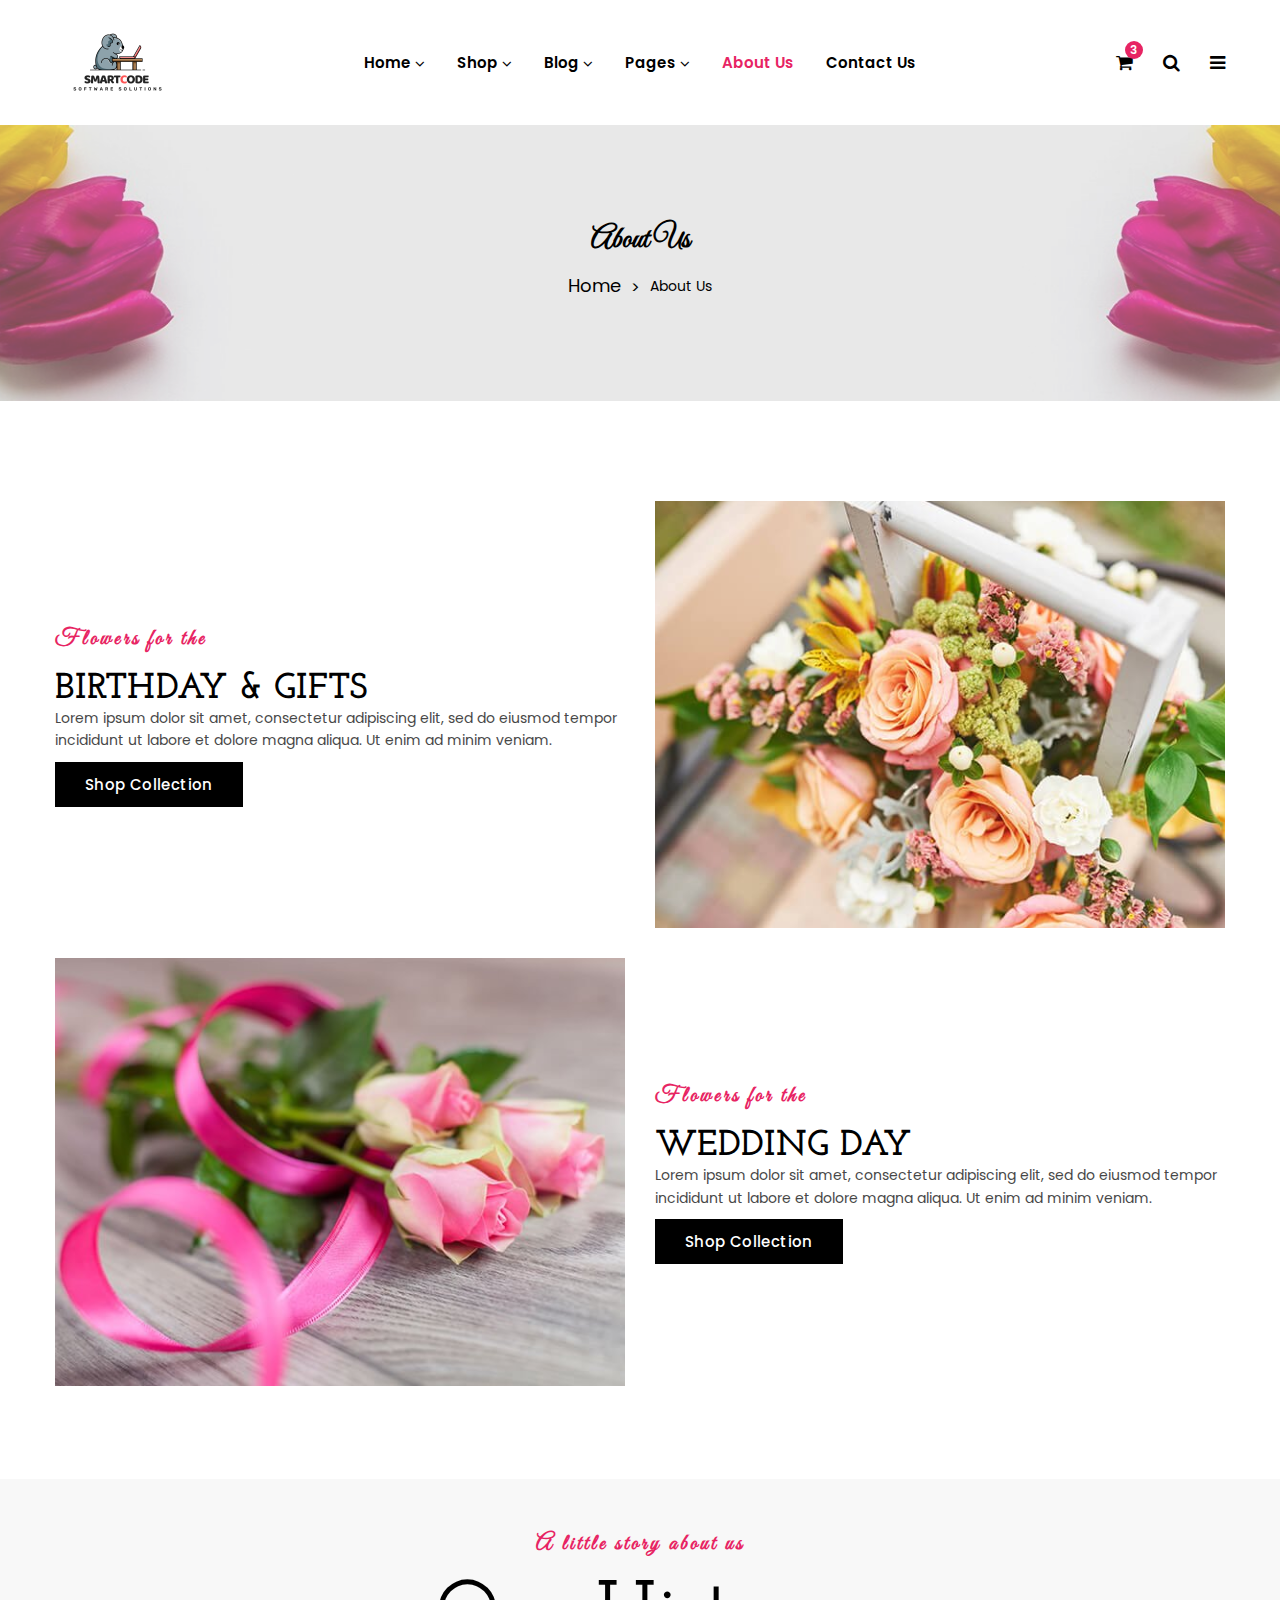
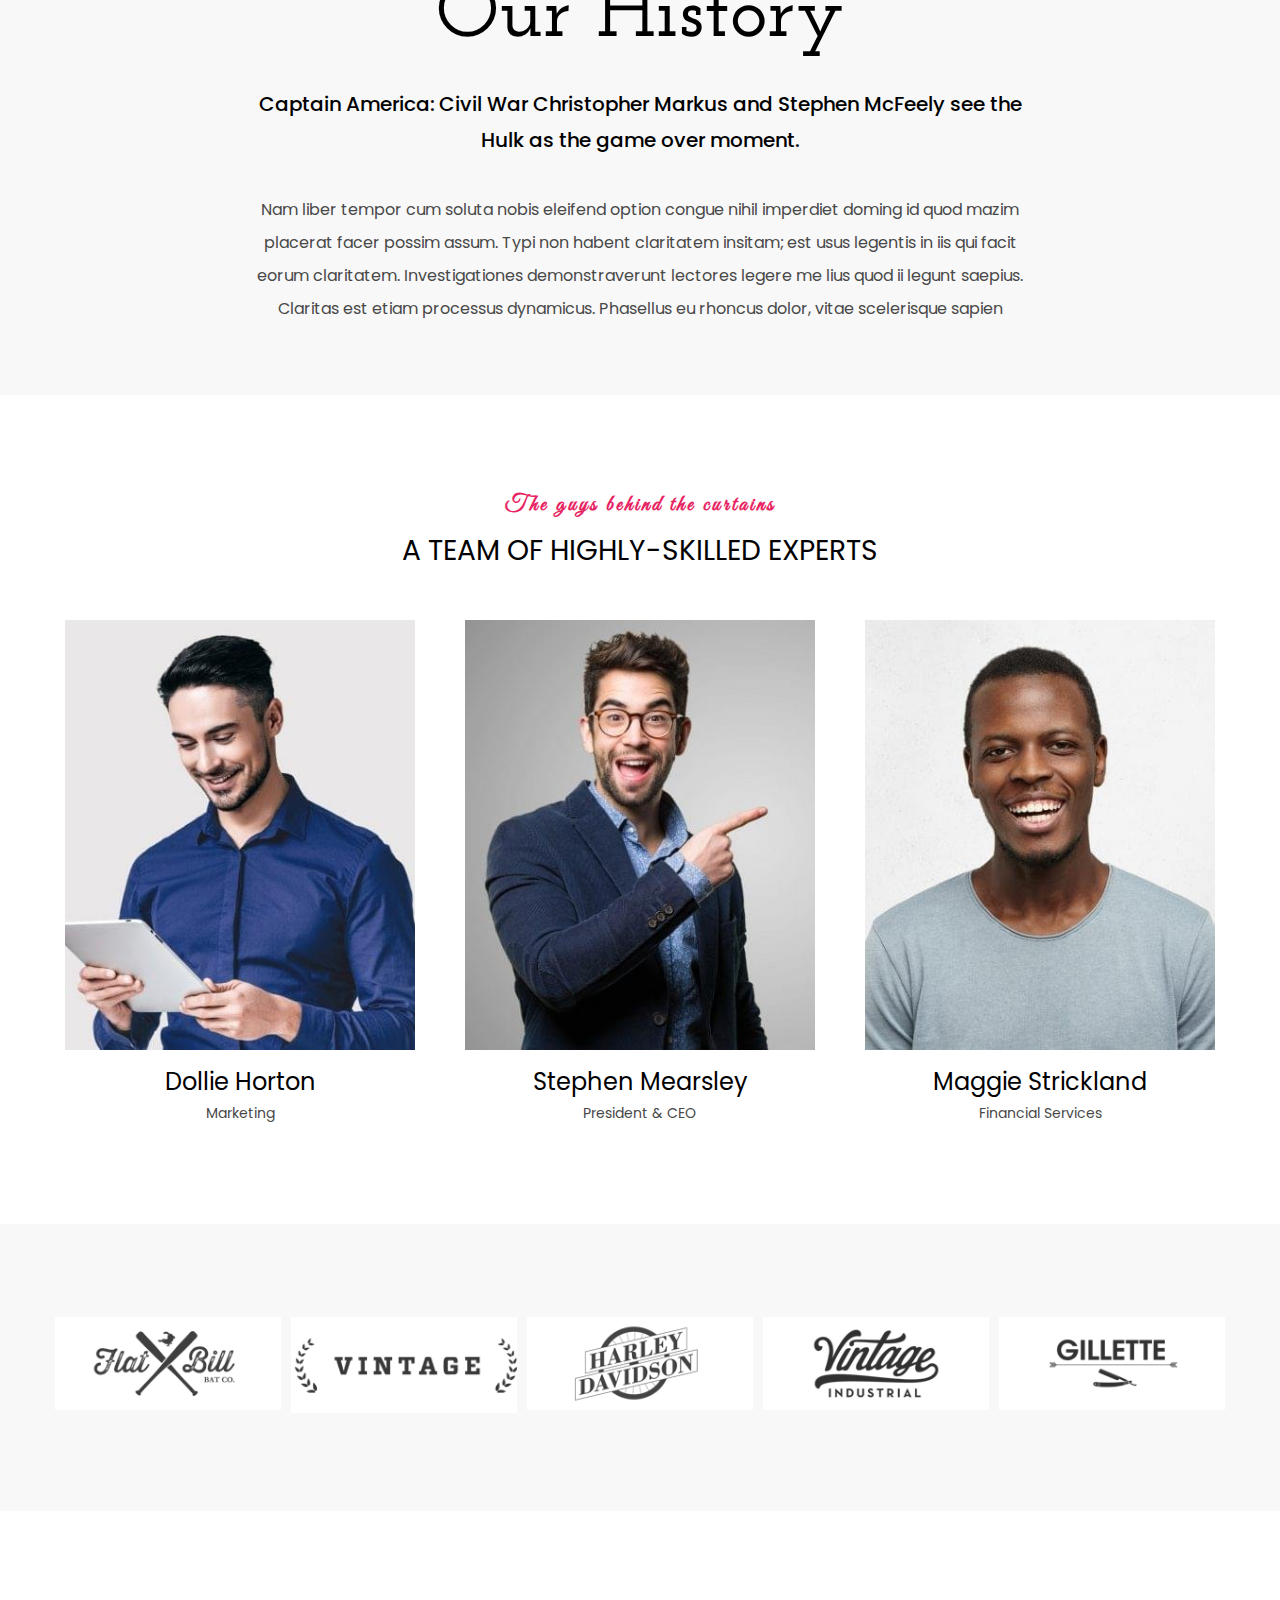
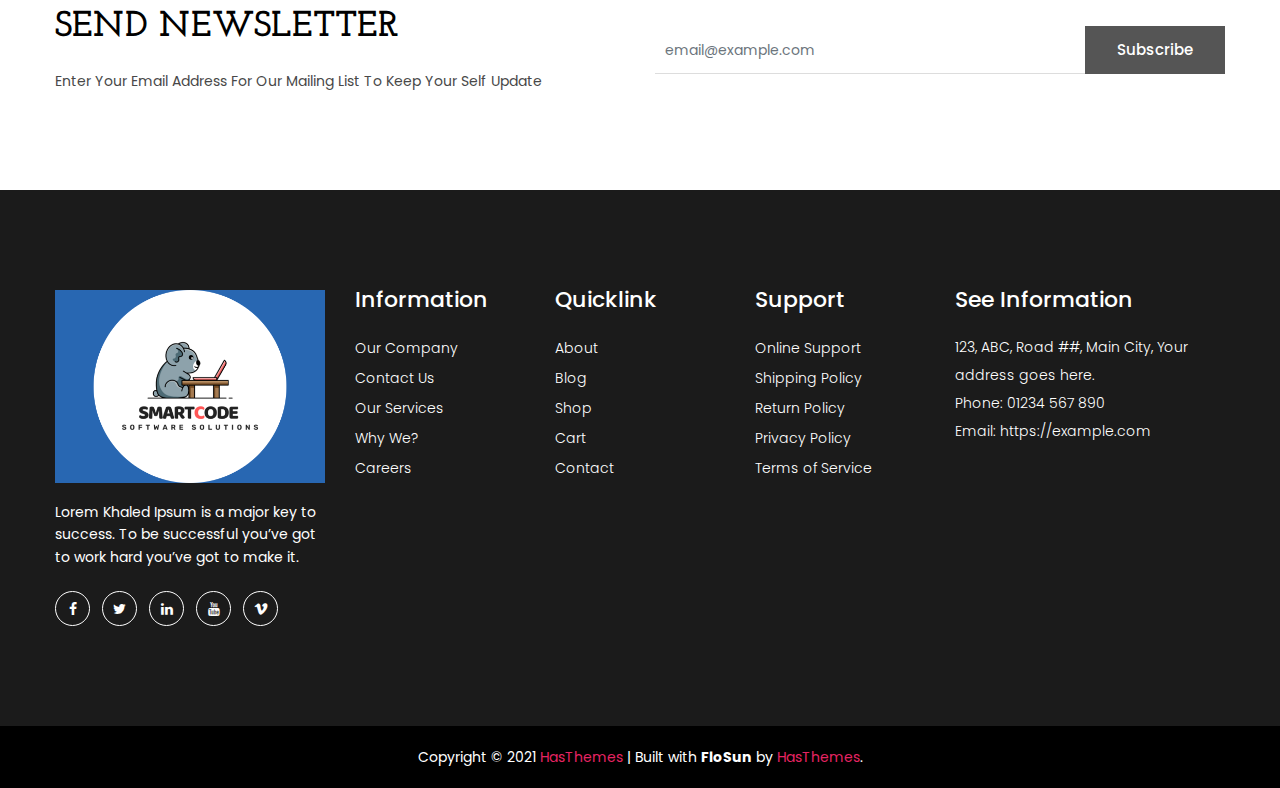
<file: about-us.html>
<!doctype html>
<html class="no-js" lang="en">


<head>
    <meta charset="utf-8">
    <meta http-equiv="x-ua-compatible" content="ie=edge">
    <title>SmartCode Ayuruveda Website</title>
    <meta name="robots" content="noindex, follow" />
    <meta name="description" content="">
    <meta name="viewport" content="width=device-width, initial-scale=1, shrink-to-fit=no">
    <!-- Favicon -->
    <link rel="shortcut icon" type="image/x-icon" href="assets/images/favicon.ico">

    <!-- CSS
	============================================ -->
    <!-- Bootstrap CSS -->
    <link rel="stylesheet" href="assets/css/vendor/bootstrap.min.css">
    <!-- Font Awesome CSS -->
    <link rel="stylesheet" href="assets/css/vendor/font.awesome.min.css">
    <!-- Linear Icons CSS -->
    <link rel="stylesheet" href="assets/css/vendor/linearicons.min.css">
    <!-- Swiper CSS -->
    <link rel="stylesheet" href="assets/css/plugins/swiper-bundle.min.css">
    <!-- Animation CSS -->
    <link rel="stylesheet" href="assets/css/plugins/animate.min.css">
    <!-- Jquery ui CSS -->
    <link rel="stylesheet" href="assets/css/plugins/jquery-ui.min.css">
    <!-- Nice Select CSS -->
    <link rel="stylesheet" href="assets/css/plugins/nice-select.min.css">
    <!-- Magnific Popup -->
    <link rel="stylesheet" href="assets/css/plugins/magnific-popup.css">

    <!-- Main Style CSS -->
    <link rel="stylesheet" href="assets/css/style.css">

</head>

<body>

    <!-- Header Area Start Here -->
    <header class="main-header-area">
        <!-- Main Header Area Start -->
        <div class="main-header header-sticky">
            <div class="container custom-area">
                <div class="row align-items-center">
                    <div class="col-lg-2 col-xl-2 col-md-6 col-6 col-custom">
                        <div class="header-logo d-flex align-items-center">
                            <a href="index.html">
                                <img class="img-full" src="assets/images/logo/logo.png" alt="Header Logo">
                            </a>
                        </div>
                    </div>
                    <div class="col-lg-8 d-none d-lg-flex justify-content-center col-custom">
                        <nav class="main-nav d-none d-lg-flex">
                            <ul class="nav">
                                <li>
                                    <a href="index.html">
                                        <span class="menu-text"> Home</span>
                                        <i class="fa fa-angle-down"></i>
                                    </a>
                                    <ul class="dropdown-submenu dropdown-hover">
                                        <li><a href="index.html">Home Page - 1</a></li>
                                        <li><a href="index-2.html">Home Page - 2</a></li>
                                        <li><a href="index-3.html">Home Page - 3</a></li>
                                    </ul>
                                </li>
                                <li>
                                    <a href="shop.html">
                                        <span class="menu-text">Shop</span>
                                        <i class="fa fa-angle-down"></i>
                                    </a>
                                    <div class="mega-menu dropdown-hover">
                                        <div class="menu-colum">
                                            <ul>
                                                <li><span class="mega-menu-text">Shop</span></li>
                                                <li><a href="shop.html">Shop Left Sidebar</a></li>
                                                <li><a href="shop-right-sidebar.html">Shop Right Sidebar</a></li>
                                                <li><a href="shop-list-left.html">Shop List Left Sidebar</a></li>
                                                <li><a href="shop-list-right.html">Shop List Right Sidebar</a></li>
                                                <li><a href="shop-fullwidth.html">Shop Full Width</a></li>
                                            </ul>
                                        </div>
                                        <div class="menu-colum">
                                            <ul>
                                                <li><span class="mega-menu-text">Product</span></li>
                                                <li><a href="product-details.html">Single Product</a></li>
                                                <li><a href="variable-product-details.html">Variable Product</a></li>
                                                <li><a href="external-product-details.html">External Product</a></li>
                                                <li><a href="gallery-product-details.html">Gallery Product</a></li>
                                                <li><a href="countdown-product-details.html">Countdown Product</a></li>
                                            </ul>
                                        </div>
                                        <div class="menu-colum">
                                            <ul>
                                                <li><span class="mega-menu-text">Others</span></li>
                                                <li><a href="error-404.html">Error 404</a></li>
                                                <li><a href="compare.html">Compare Page</a></li>
                                                <li><a href="cart.html">Cart Page</a></li>
                                                <li><a href="checkout.html">Checkout Page</a></li>
                                                <li><a href="wishlist.html">Wishlist Page</a></li>
                                            </ul>
                                        </div>
                                    </div>
                                </li>
                                <li>
                                    <a href="blog-details-fullwidth.html">
                                        <span class="menu-text"> Blog</span>
                                        <i class="fa fa-angle-down"></i>
                                    </a>
                                    <ul class="dropdown-submenu dropdown-hover">
                                        <li><a href="blog.html">Blog Left Sidebar</a></li>
                                        <li><a href="blog-list-right-sidebar.html">Blog List Right Sidebar</a></li>
                                        <li><a href="blog-list-fullwidth.html">Blog List Fullwidth</a></li>
                                        <li><a href="blog-grid.html">Blog Grid Page</a></li>
                                        <li><a href="blog-grid-right-sidebar.html">Blog Grid Right Sidebar</a></li>
                                        <li><a href="blog-grid-fullwidth.html">Blog Grid Fullwidth</a></li>
                                        <li><a href="blog-details-sidebar.html">Blog Details Sidebar</a></li>
                                        <li><a href="blog-details-fullwidth.html">Blog Details Fullwidth</a></li>
                                    </ul>
                                </li>
                                <li>
                                    <a href="#">
                                        <span class="menu-text"> Pages</span>
                                        <i class="fa fa-angle-down"></i>
                                    </a>
                                    <ul class="dropdown-submenu dropdown-hover">
                                        <li><a href="contact-us.html">Contact</a></li>
                                        <li><a href="my-account.html">My Account</a></li>
                                        <li><a href="frequently-questions.html">FAQ</a></li>
                                        <li><a href="login.html">Login</a></li>
                                        <li><a href="register.html">Register</a></li>
                                    </ul>
                                </li>
                                <li>
                                    <a class="active" href="about-us.html">
                                        <span class="menu-text"> About Us</span>
                                    </a>
                                </li>
                                <li>
                                    <a href="contact-us.html">
                                        <span class="menu-text">Contact Us</span>
                                    </a>
                                </li>
                            </ul>
                        </nav>
                    </div>
                    <div class="col-lg-2 col-md-6 col-6 col-custom">
                        <div class="header-right-area main-nav">
                            <ul class="nav">
                                <li class="minicart-wrap">
                                    <a href="#" class="minicart-btn toolbar-btn">
                                        <i class="fa fa-shopping-cart"></i>
                                        <span class="cart-item_count">3</span>
                                    </a>
                                    <div class="cart-item-wrapper dropdown-sidemenu dropdown-hover-2">
                                        <div class="single-cart-item">
                                            <div class="cart-img">
                                                <a href="cart.html"><img src="assets/images/cart/1.jpg" alt=""></a>
                                            </div>
                                            <div class="cart-text">
                                                <h5 class="title"><a href="cart.html">Odio tortor consequat</a></h5>
                                                <div class="cart-text-btn">
                                                    <div class="cart-qty">
                                                        <span>1×</span>
                                                        <span class="cart-price">$98.00</span>
                                                    </div>
                                                    <button type="button"><i class="fa fa-trash-o"></i></button>
                                                </div>
                                            </div>
                                        </div>
                                        <div class="single-cart-item">
                                            <div class="cart-img">
                                                <a href="cart.html"><img src="assets/images/cart/2.jpg" alt=""></a>
                                            </div>
                                            <div class="cart-text">
                                                <h5 class="title"><a href="cart.html">Integer eget augue</a></h5>
                                                <div class="cart-text-btn">
                                                    <div class="cart-qty">
                                                        <span>1×</span>
                                                        <span class="cart-price">$98.00</span>
                                                    </div>
                                                    <button type="button"><i class="fa fa-trash-o"></i></button>
                                                </div>
                                            </div>
                                        </div>
                                        <div class="single-cart-item">
                                            <div class="cart-img">
                                                <a href="cart.html"><img src="assets/images/cart/3.jpg" alt=""></a>
                                            </div>
                                            <div class="cart-text">
                                                <h5 class="title"><a href="cart.html">Eleifend quam</a></h5>
                                                <div class="cart-text-btn">
                                                    <div class="cart-qty">
                                                        <span>1×</span>
                                                        <span class="cart-price">$98.00</span>
                                                    </div>
                                                    <button type="button"><i class="fa fa-trash-o"></i></button>
                                                </div>
                                            </div>
                                        </div>
                                        <div class="cart-price-total d-flex justify-content-between">
                                            <h5>Total :</h5>
                                            <h5>$166.00</h5>
                                        </div>
                                        <div class="cart-links d-flex justify-content-between">
                                            <a class="btn product-cart button-icon flosun-button dark-btn" href="cart.html">View cart</a>
                                            <a class="btn flosun-button secondary-btn rounded-0" href="checkout.html">Checkout</a>
                                        </div>
                                    </div>
                                </li>
                                <li class="sidemenu-wrap">
                                    <a href="#"><i class="fa fa-search"></i> </a>
                                    <ul class="dropdown-sidemenu dropdown-hover-2 dropdown-search">
                                        <li>
                                            <form action="#">
                                                <input name="search" id="search" placeholder="Search" type="text">
                                                <button type="submit"><i class="fa fa-search"></i></button>
                                            </form>
                                        </li>
                                    </ul>
                                </li>
                                <li class="account-menu-wrap d-none d-lg-flex">
                                    <a href="#" class="off-canvas-menu-btn">
                                        <i class="fa fa-bars"></i>
                                    </a>
                                </li>
                                <li class="mobile-menu-btn d-lg-none">
                                    <a class="off-canvas-btn" href="#">
                                        <i class="fa fa-bars"></i>
                                    </a>
                                </li>
                            </ul>
                        </div>
                    </div>
                </div>
            </div>
        </div>
        <!-- Main Header Area End -->
        <!-- off-canvas menu start -->
        <aside class="off-canvas-wrapper" id="mobileMenu">
            <div class="off-canvas-overlay"></div>
            <div class="off-canvas-inner-content">
                <div class="btn-close-off-canvas">
                    <i class="fa fa-times"></i>
                </div>
                <div class="off-canvas-inner">
                    <div class="search-box-offcanvas">
                        <form>
                            <input type="text" placeholder="Search product...">
                            <button class="search-btn"><i class="fa fa-search"></i></button>
                        </form>
                    </div>
                    <!-- mobile menu start -->
                    <div class="mobile-navigation">
                        <!-- mobile menu navigation start -->
                        <nav>
                            <ul class="mobile-menu">
                                <li class="menu-item-has-children"><a href="#">Home</a>
                                    <ul class="dropdown">
                                        <li><a href="index.html">Home Page 1</a></li>
                                        <li><a href="index-2.html">Home Page 2</a></li>
                                        <li><a href="index-3.html">Home Page 3</a></li>
                                        <li><a href="index-4.html">Home Page 4</a></li>
                                    </ul>
                                </li>
                                <li class="menu-item-has-children"><a href="#">Shop</a>
                                    <ul class="megamenu dropdown">
                                        <li class="mega-title has-children"><a href="#">Shop Layouts</a>
                                            <ul class="dropdown">
                                                <li><a href="shop.html">Shop Left Sidebar</a></li>
                                                <li><a href="shop-right-sidebar.html">Shop Right Sidebar</a></li>
                                                <li><a href="shop-list-left.html">Shop List Left Sidebar</a></li>
                                                <li><a href="shop-list-right.html">Shop List Right Sidebar</a></li>
                                                <li><a href="shop-fullwidth.html">Shop Full Width</a></li>
                                            </ul>
                                        </li>
                                        <li class="mega-title has-children"><a href="#">Product Details</a>
                                            <ul class="dropdown">
                                                <li><a href="product-details.html">Single Product Details</a></li>
                                                <li><a href="variable-product-details.html">Variable Product Details</a></li>
                                                <li><a href="external-product-details.html">External Product Details</a></li>
                                                <li><a href="gallery-product-details.html">Gallery Product Details</a></li>
                                                <li><a href="countdown-product-details.html">Countdown Product Details</a></li>
                                            </ul>
                                        </li>
                                        <li class="mega-title has-children"><a href="#">Others</a>
                                            <ul class="dropdown">
                                                <li><a href="error404.html">Error 404</a></li>
                                                <li><a href="compare.html">Compare Page</a></li>
                                                <li><a href="cart.html">Cart Page</a></li>
                                                <li><a href="checkout.html">Checkout Page</a></li>
                                                <li><a href="wishlist.html">Wish List Page</a></li>
                                            </ul>
                                        </li>
                                    </ul>
                                </li>
                                <li class="menu-item-has-children "><a href="#">Blog</a>
                                    <ul class="dropdown">
                                        <li><a href="blog.html">Blog Left Sidebar</a></li>
                                        <li><a href="blog-list-right-sidebar.html">Blog List Right Sidebar</a></li>
                                        <li><a href="blog-list-fullwidth.html">Blog List Fullwidth</a></li>
                                        <li><a href="blog-grid.html">Blog Grid Page</a></li>
                                        <li><a href="blog-grid-right-sidebar.html">Blog Grid Right Sidebar</a></li>
                                        <li><a href="blog-grid-fullwidth.html">Blog Grid Fullwidth</a></li>
                                        <li><a href="blog-details-sidebar.html">Blog Details Sidebar Page</a></li>
                                        <li><a href="blog-details-fullwidth.html">Blog Details Fullwidth Page</a></li>
                                    </ul>
                                </li>
                                <li class="menu-item-has-children "><a href="#">Pages</a>
                                    <ul class="dropdown">
                                        <li><a href="frequently-questions.html">FAQ</a></li>
                                        <li><a href="my-account.html">My Account</a></li>
                                        <li><a href="login-register.html">login &amp; register</a></li>
                                    </ul>
                                </li>
                                <li><a href="about-us.html">About Us</a></li>
                                <li><a href="contact-us.html">Contact</a></li>
                            </ul>
                        </nav>
                        <!-- mobile menu navigation end -->
                    </div>
                    <!-- mobile menu end -->
                    <div class="offcanvas-widget-area">
                        <div class="switcher">
                            <div class="language">
                                <span class="switcher-title">Language: </span>
                                <div class="switcher-menu">
                                    <ul>
                                        <li><a href="#">English</a>
                                            <ul class="switcher-dropdown">
                                                <li><a href="#">German</a></li>
                                                <li><a href="#">French</a></li>
                                            </ul>
                                        </li>
                                    </ul>
                                </div>
                            </div>
                            <div class="currency">
                                <span class="switcher-title">Currency: </span>
                                <div class="switcher-menu">
                                    <ul>
                                        <li><a href="#">$ USD</a>
                                            <ul class="switcher-dropdown">
                                                <li><a href="#">€ EUR</a></li>
                                            </ul>
                                        </li>
                                    </ul>
                                </div>
                            </div>
                        </div>
                        <div class="top-info-wrap text-left text-black">
                            <ul class="address-info">
                                <li>
                                    <i class="fa fa-phone"></i>
                                    <a href="info%40yourdomain.html">(1245) 2456 012</a>
                                </li>
                                <li>
                                    <i class="fa fa-envelope"></i>
                                    <a href="info%40yourdomain.html">info@yourdomain.com</a>
                                </li>
                            </ul>
                            <div class="widget-social">
                                <a class="facebook-color-bg" title="Facebook-f" href="#"><i class="fa fa-facebook-f"></i></a>
                                <a class="twitter-color-bg" title="Twitter" href="#"><i class="fa fa-twitter"></i></a>
                                <a class="linkedin-color-bg" title="Linkedin" href="#"><i class="fa fa-linkedin"></i></a>
                                <a class="youtube-color-bg" title="Youtube" href="#"><i class="fa fa-youtube"></i></a>
                                <a class="vimeo-color-bg" title="Vimeo" href="#"><i class="fa fa-vimeo"></i></a>
                            </div>
                        </div>
                    </div>
                </div>
            </div>
        </aside>
        <!-- off-canvas menu end -->
        <!-- off-canvas menu start -->
        <aside class="off-canvas-menu-wrapper" id="sideMenu">
            <div class="off-canvas-overlay"></div>
            <div class="off-canvas-inner-content">
                <div class="off-canvas-inner">
                    <div class="btn-close-off-canvas">
                        <i class="fa fa-times"></i>
                    </div>
                    <!-- offcanvas widget area start -->
                    <div class="offcanvas-widget-area">
                        <ul class="menu-top-menu">
                            <li><a href="about-us.html">About Us</a></li>
                        </ul>
                        <p class="desc-content">Lorem ipsum dolor sit amet, consectetur adipiscing elit, sed do eiusmod tempor incididunt ut labore et dolore magna aliqua. <br> Ut enim ad minim veniam, quis nostrud exercitation ullamco laboris nisi ut aliquip ex ea commodo consequat. <br> Duis aute irure dolor in reprehenderit in voluptate velit esse cillum dolore eu fugiat nulla pariatur. Excepteur sint occaecat cupidatat non proident, sunt in culpa qui officia deserunt mollit anim id est laborum.</p>
                        <div class="switcher">
                            <div class="language">
                                <span class="switcher-title">Language: </span>
                                <div class="switcher-menu">
                                    <ul>
                                        <li><a href="#">English</a>
                                            <ul class="switcher-dropdown">
                                                <li><a href="#">German</a></li>
                                                <li><a href="#">French</a></li>
                                            </ul>
                                        </li>
                                    </ul>
                                </div>
                            </div>
                            <div class="currency">
                                <span class="switcher-title">Currency: </span>
                                <div class="switcher-menu">
                                    <ul>
                                        <li><a href="#">$ USD</a>
                                            <ul class="switcher-dropdown">
                                                <li><a href="#">€ EUR</a></li>
                                            </ul>
                                        </li>
                                    </ul>
                                </div>
                            </div>
                        </div>
                        <div class="top-info-wrap text-left text-black">
                            <ul class="address-info">
                                <li>
                                    <i class="fa fa-phone"></i>
                                    <a href="info%40yourdomain.html">(1245) 2456 012</a>
                                </li>
                                <li>
                                    <i class="fa fa-envelope"></i>
                                    <a href="info%40yourdomain.html">info@yourdomain.com</a>
                                </li>
                            </ul>
                            <div class="widget-social">
                                <a class="facebook-color-bg" title="Facebook-f" href="#"><i class="fa fa-facebook-f"></i></a>
                                <a class="twitter-color-bg" title="Twitter" href="#"><i class="fa fa-twitter"></i></a>
                                <a class="linkedin-color-bg" title="Linkedin" href="#"><i class="fa fa-linkedin"></i></a>
                                <a class="youtube-color-bg" title="Youtube" href="#"><i class="fa fa-youtube"></i></a>
                                <a class="vimeo-color-bg" title="Vimeo" href="#"><i class="fa fa-vimeo"></i></a>
                            </div>
                        </div>
                    </div>
                    <!-- offcanvas widget area end -->
                </div>
            </div>
        </aside>
        <!-- off-canvas menu end -->
    </header>
    <!-- Header Area End Here -->
    <!-- Breadcrumb Area Start Here -->
    <div class="breadcrumbs-area position-relative">
        <div class="container">
            <div class="row">
                <div class="col-12 text-center">
                    <div class="breadcrumb-content position-relative section-content">
                        <h3 class="title-3">About Us</h3>
                        <ul>
                            <li><a href="index.html">Home</a></li>
                            <li>About Us</li>
                        </ul>
                    </div>
                </div>
            </div>
        </div>
    </div>
    <!-- Breadcrumb Area End Here -->
    <!-- About Area Start Here -->
    <div class="about-area mt-no-text">
        <div class="container custom-area">
            <div class="row mb-30 align-items-center">
                <div class="col-md-6 col-custom">
                    <div class="collection-content">
                        <div class="section-title text-left">
                            <span class="section-title-1">Flowers for the</span>
                            <h3 class="section-title-3 pb-0">Birthday & Gifts</h3>
                        </div>
                        <div class="desc-content">
                            <p>Lorem ipsum dolor sit amet, consectetur adipiscing elit, sed do eiusmod tempor incididunt ut labore et dolore magna aliqua. Ut enim ad minim veniam.</p>
                        </div>
                        <a href="shop.html" class="btn flosun-button secondary-btn rounded-0">Shop Collection</a>
                    </div>
                </div>
                <div class="col-md-6 col-custom">
                    <!--Single Banner Area Start-->
                    <div class="single-banner hover-style">
                        <div class="banner-img">
                            <a href="#">
                                <img src="assets/images/about/1.jpg" alt="About Image">
                                <div class="overlay-1"></div>
                            </a>
                        </div>
                    </div>
                    <!--Single Banner Area End-->
                </div>
            </div>
            <div class="row align-items-center">
                <div class="col-md-6 col-custom order-2 order-md-1">
                    <!--Single Banner Area Start-->
                    <div class="single-banner hover-style">
                        <div class="banner-img">
                            <a href="#">
                                <img src="assets/images/about/2.jpg" alt="About Image">
                                <div class="overlay-1"></div>
                            </a>
                        </div>
                    </div>
                    <!--Single Banner Area End-->
                </div>
                <div class="col-md-6 col-custom order-1 order-md-2">
                    <div class="collection-content">
                        <div class="section-title text-left">
                            <span class="section-title-1">Flowers for the</span>
                            <h3 class="section-title-3 pb-0">Wedding day</h3>
                        </div>
                        <div class="desc-content">
                            <p>Lorem ipsum dolor sit amet, consectetur adipiscing elit, sed do eiusmod tempor incididunt ut labore et dolore magna aliqua. Ut enim ad minim veniam.</p>
                        </div>
                        <a href="shop.html" class="btn flosun-button secondary-btn rounded-0">Shop Collection</a>
                    </div>
                </div>
            </div>
        </div>
    </div>
    <!-- About Us Area End Here -->
    <!-- History Area Start Here -->
    <div class="our-history-area gray-bg pt-5 mt-text-3">
        <div class="our-history-area">
            <div class="container custom-area">
                <div class="row">
                    <!--Section Title Start-->
                    <div class="col-12 col-custom">
                        <div class="section-title text-center mb-30">
                            <span class="section-title-1">A little story about us</span>
                            <h2 class="section-title-large">Our History</h2>
                        </div>
                    </div>
                    <!--Section Title End-->
                </div>
                <div class="row">
                    <div class="col-lg-8 ms-auto me-auto">
                        <div class="history-area-content text-center border-0">
                            <p><strong>Captain America: Civil War Christopher Markus and Stephen McFeely see the Hulk as the game over moment.</strong></p>
                            <p>Nam liber tempor cum soluta nobis eleifend option congue nihil imperdiet doming id quod mazim placerat facer possim assum. Typi non habent claritatem insitam; est usus legentis in iis qui facit eorum claritatem. Investigationes demonstraverunt lectores legere me lius quod ii legunt saepius. Claritas est etiam processus dynamicus. Phasellus eu rhoncus dolor, vitae scelerisque sapien</p>
                        </div>
                    </div>
                </div>
            </div>
        </div>
    </div>
    <!-- Feature History Area End Here -->
    <!-- Team Member Area Start Here -->
    <div class="team-member-wrapper mt-text-3">
        <div class="container custom-area">
            <div class="row">
                <div class="col-lg-12 col-custom">
                    <div class="section-title text-center">
                        <span class="section-title-1">The guys behind the curtains</span>
                        <h2 class="section-title-2">a team of highly-skilled experts</h2>
                    </div>
                </div>
            </div>
            <div class="row ht-team-member-style-two pt-40">
                <div class="col-lg-4 col-md-4 col-custom">
                    <div class="grid-item">
                        <div class="ht-team-member">
                            <div class="team-image">
                                <img class="img-fluid" src="assets/images/team/1.jpg" alt="">
                                <div class="social-networks">
                                    <div class="inner">
                                        <a href="#"><i class="fa fa-facebook"></i>
                                        </a>
                                        <a href="#"><i class="fa fa-twitter"></i>
                                        </a>
                                        <a href="#"><i class="fa fa-instagram"></i>
                                        </a>
                                    </div>
                                </div>
                            </div>
                            <div class="team-info text-center">
                                <h5 class="name">Dollie Horton </h5>
                                <div class="position">Marketing</div>
                            </div>
                        </div>
                    </div>
                </div>
                <div class="col-lg-4 col-md-4 col-custom">
                    <div class="grid-item">
                        <div class="ht-team-member">
                            <div class="team-image">
                                <img class="img-fluid" src="assets/images/team/2.jpg" alt="">
                                <div class="social-networks">
                                    <div class="inner">
                                        <a href="#"><i class="fa fa-facebook"></i>
                                        </a>
                                        <a href="#"><i class="fa fa-twitter"></i>
                                        </a>
                                        <a href="#"><i class="fa fa-instagram"></i>
                                        </a>
                                    </div>
                                </div>
                            </div>
                            <div class="team-info text-center">
                                <h5 class="name">Stephen Mearsley </h5>
                                <div class="position">President & CEO</div>
                            </div>
                        </div>
                    </div>
                </div>
                <div class="col-lg-4 col-md-4 col-custom">
                    <div class="grid-item">
                        <div class="ht-team-member">
                            <div class="team-image">
                                <img class="img-fluid" src="assets/images/team/3.jpg" alt="">
                                <div class="social-networks">
                                    <div class="inner">
                                        <a href="#"><i class="fa fa-facebook"></i>
                                        </a>
                                        <a href="#"><i class="fa fa-twitter"></i>
                                        </a>
                                        <a href="#"><i class="fa fa-instagram"></i>
                                        </a>
                                    </div>
                                </div>
                            </div>
                            <div class="team-info text-center">
                                <h5 class="name">Maggie Strickland </h5>
                                <div class="position">Financial Services</div>
                            </div>
                        </div>
                    </div>
                </div>
            </div>
        </div>
    </div>
    <!-- Team Member Area End Here -->
    <!-- Brand Logo Area Start Here -->
    <div class="brand-logo-area gray-bg pt-text-3 pb-text-4 mt-text-2">
        <div class="container custom-area">
            <div class="row">
                <div class="col-12 col-custom">
                    <div class="brand-logo-carousel swiper-container intro11-carousel-wrap arrow-style-3">
                        <div class="swiper-wrapper">
                            <div class="single-brand swiper-slide">
                                <a href="#">
                                    <img src="assets/images/brand/1.png" alt="Brand Logo">
                                </a>
                            </div>
                            <div class="single-brand swiper-slide">
                                <a href="#">
                                    <img src="assets/images/brand/2.png" alt="Brand Logo">
                                </a>
                            </div>
                            <div class="single-brand swiper-slide">
                                <a href="#">
                                    <img src="assets/images/brand/3.png" alt="Brand Logo">
                                </a>
                            </div>
                            <div class="single-brand swiper-slide">
                                <a href="#">
                                    <img src="assets/images/brand/4.png" alt="Brand Logo">
                                </a>
                            </div>
                            <div class="single-brand swiper-slide">
                                <a href="#">
                                    <img src="assets/images/brand/5.png" alt="Brand Logo">
                                </a>
                            </div>
                        </div>
                        <!-- Slider Navigation -->
                        <div class="home1-slider-prev swiper-button-prev main-slider-nav"><i class="lnr lnr-arrow-left"></i></div>
                        <div class="home1-slider-next swiper-button-next main-slider-nav"><i class="lnr lnr-arrow-right"></i></div>
                    </div>
                </div>
            </div>
        </div>
    </div>
    <!-- Brand Logo Area End Here -->
    <!-- Newsletter Area Start Here -->
    <div class="news-letter-area mt-text-6 pb-text-4">
        <div class="container custom-area">
            <div class="row align-items-center">
                <!--Section Title Start-->
                <div class="col-md-6 col-custom">
                    <div class="section-title text-left mb-35">
                        <h3 class="section-title-3">Send Newsletter</h3>
                        <p class="desc-content mb-0">Enter Your Email Address For Our Mailing List To Keep Your Self Update</p>
                    </div>
                </div>
                <!--Section Title End-->
                <div class="col-md-6 col-custom">
                    <div class="news-latter-box">
                        <div class="newsletter-form-wrap text-center">
                            <form id="mc-form" class="mc-form">
                                <input type="email" id="mc-email" class="form-control email-box" placeholder="email@example.com" name="EMAIL">
                                <button id="mc-submit" class="btn rounded-0" type="submit">Subscribe</button>
                            </form>
                            <!-- mailchimp-alerts Start -->
                            <div class="mailchimp-alerts text-centre">
                                <div class="mailchimp-submitting"></div><!-- mailchimp-submitting end -->
                                <div class="mailchimp-success text-success"></div><!-- mailchimp-success end -->
                                <div class="mailchimp-error text-danger"></div><!-- mailchimp-error end -->
                            </div>
                            <!-- mailchimp-alerts end -->
                        </div>
                    </div>
                </div>
            </div>
        </div>
    </div>
    <!-- Newsletter Area End Here -->
    <!--Footer Area Start-->
    <footer class="footer-area">
        <div class="footer-widget-area">
            <div class="container container-default custom-area">
                <div class="row">
                    <div class="col-12 col-sm-12 col-md-12 col-lg-3 col-custom">
                        <div class="single-footer-widget m-0">
                            <div class="footer-logo">
                                <a href="index.html">
                                    <img src="assets/images/logo/logo-footer.png" alt="Logo Image">
                                </a>
                            </div>
                            <p class="desc-content">Lorem Khaled Ipsum is a major key to success. To be successful you’ve got to work hard you’ve got to make it.</p>
                            <div class="social-links">
                                <ul class="d-flex">
                                    <li>
                                        <a class="rounded-circle" href="#" title="Facebook">
                                            <i class="fa fa-facebook-f"></i>
                                        </a>
                                    </li>
                                    <li>
                                        <a class="rounded-circle" href="#" title="Twitter">
                                            <i class="fa fa-twitter"></i>
                                        </a>
                                    </li>
                                    <li>
                                        <a class="rounded-circle" href="#" title="Linkedin">
                                            <i class="fa fa-linkedin"></i>
                                        </a>
                                    </li>
                                    <li>
                                        <a class="rounded-circle" href="#" title="Youtube">
                                            <i class="fa fa-youtube"></i>
                                        </a>
                                    </li>
                                    <li>
                                        <a class="rounded-circle" href="#" title="Vimeo">
                                            <i class="fa fa-vimeo"></i>
                                        </a>
                                    </li>
                                </ul>
                            </div>
                        </div>
                    </div>
                    <div class="col-12 col-sm-6 col-md-6 col-lg-2 col-custom">
                        <div class="single-footer-widget">
                            <h2 class="widget-title">Information</h2>
                            <ul class="widget-list">
                                <li><a href="about-us.html">Our Company</a></li>
                                <li><a href="contact-us.html">Contact Us</a></li>
                                <li><a href="about-us.html">Our Services</a></li>
                                <li><a href="about-us.html">Why We?</a></li>
                                <li><a href="about-us.html">Careers</a></li>
                            </ul>
                        </div>
                    </div>
                    <div class="col-12 col-sm-6 col-md-6 col-lg-2 col-custom">
                        <div class="single-footer-widget">
                            <h2 class="widget-title">Quicklink</h2>
                            <ul class="widget-list">
                                <li><a href="about-us.html">About</a></li>
                                <li><a href="blog.html">Blog</a></li>
                                <li><a href="shop.html">Shop</a></li>
                                <li><a href="cart.html">Cart</a></li>
                                <li><a href="contact-us.html">Contact</a></li>
                            </ul>
                        </div>
                    </div>
                    <div class="col-12 col-sm-6 col-md-6 col-lg-2 col-custom">
                        <div class="single-footer-widget">
                            <h2 class="widget-title">Support</h2>
                            <ul class="widget-list">
                                <li><a href="contact-us.html">Online Support</a></li>
                                <li><a href="contact-us.html">Shipping Policy</a></li>
                                <li><a href="contact-us.html">Return Policy</a></li>
                                <li><a href="contact-us.html">Privacy Policy</a></li>
                                <li><a href="contact-us.html">Terms of Service</a></li>
                            </ul>
                        </div>
                    </div>
                    <div class="col-12 col-sm-6 col-md-6 col-lg-3 col-custom">
                        <div class="single-footer-widget">
                            <h2 class="widget-title">See Information</h2>
                            <div class="widget-body">
                                <address>123, ABC, Road ##, Main City, Your address goes here.<br>Phone: 01234 567 890<br>Email: https://example.com</address>
                            </div>
                        </div>
                    </div>
                </div>
            </div>
        </div>
        <div class="footer-copyright-area">
            <div class="container custom-area">
                <div class="row">
                    <div class="col-12 text-center col-custom">
                        <div class="copyright-content">
                            <p>Copyright © 2021 <a href="https://hasthemes.com/" title="https://hasthemes.com/">HasThemes</a> | Built with&nbsp;<strong>FloSun</strong>&nbsp;by <a href="https://hasthemes.com/" title="https://hasthemes.com/">HasThemes</a>.</p>
                        </div>
                    </div>
                </div>
            </div>
        </div>
    </footer>
    <!--Footer Area End-->

    <!-- Scroll to Top Start -->
    <a class="scroll-to-top" href="#">
        <i class="lnr lnr-arrow-up"></i>
    </a>
    <!-- Scroll to Top End -->

    <!-- JS
============================================ -->

    <!-- jQuery JS -->
    <script src="assets/js/vendor/jquery-3.6.0.min.js"></script>
    <!-- jQuery Migrate JS -->
    <script src="assets/js/vendor/jquery-migrate-3.3.2.min.js"></script>
    <!-- Modernizer JS -->
    <script src="assets/js/vendor/modernizr-3.7.1.min.js"></script>
    <!-- Bootstrap JS -->
    <script src="assets/js/vendor/bootstrap.bundle.min.js"></script>

    <!-- Swiper Slider JS -->
    <script src="assets/js/plugins/swiper-bundle.min.js"></script>
    <!-- nice select JS -->
    <script src="assets/js/plugins/nice-select.min.js"></script>
    <!-- Ajaxchimpt js -->
    <script src="assets/js/plugins/jquery.ajaxchimp.min.js"></script>
    <!-- Jquery Ui js -->
    <script src="assets/js/plugins/jquery-ui.min.js"></script>
    <!-- Jquery Countdown js -->
    <script src="assets/js/plugins/jquery.countdown.min.js"></script>
    <!-- jquery magnific popup js -->
    <script src="assets/js/plugins/jquery.magnific-popup.min.js"></script>

    <!-- Main JS -->
    <script src="assets/js/main.js"></script>


</body>


<!-- Mirrored from htmldemo.net/flosun/flosun/about-us.html by HTTrack Website Copier/3.x [XR&CO'2014], Sun, 04 Dec 2022 05:03:31 GMT -->
</html>
</file>
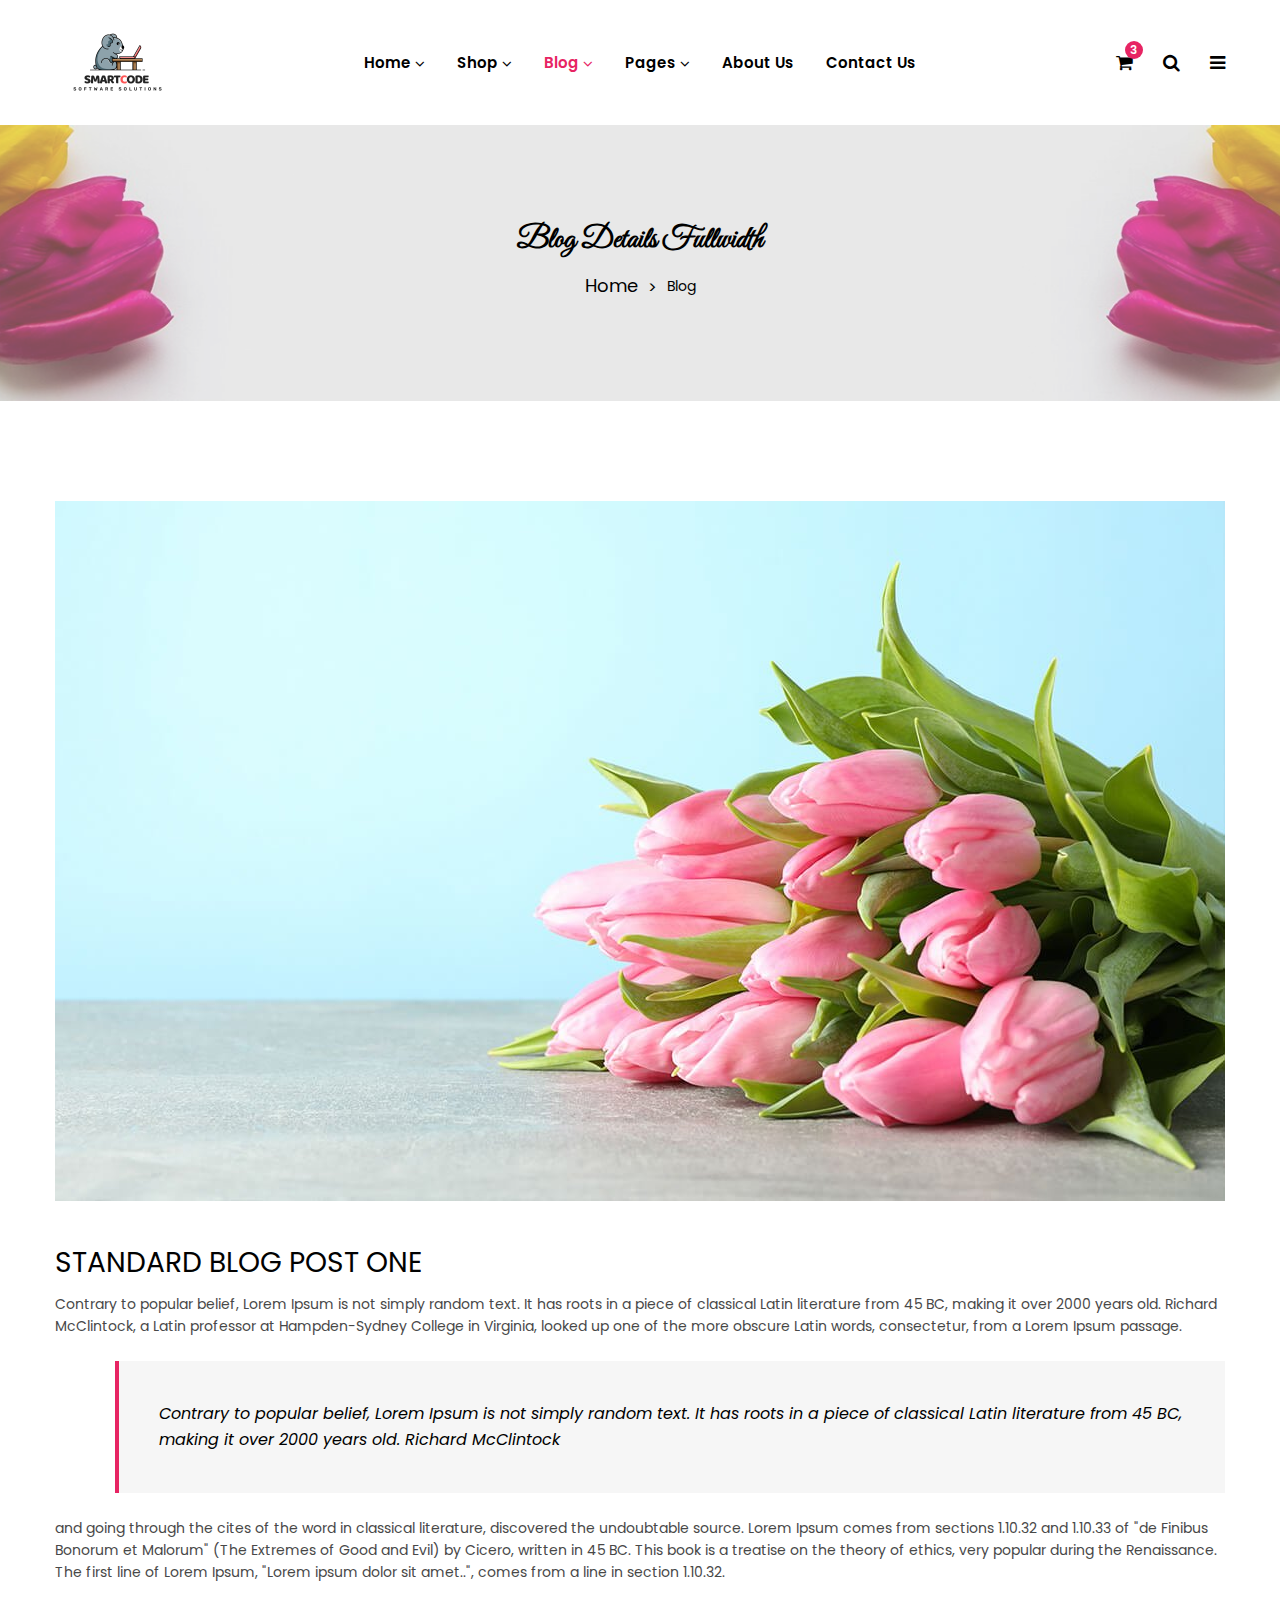
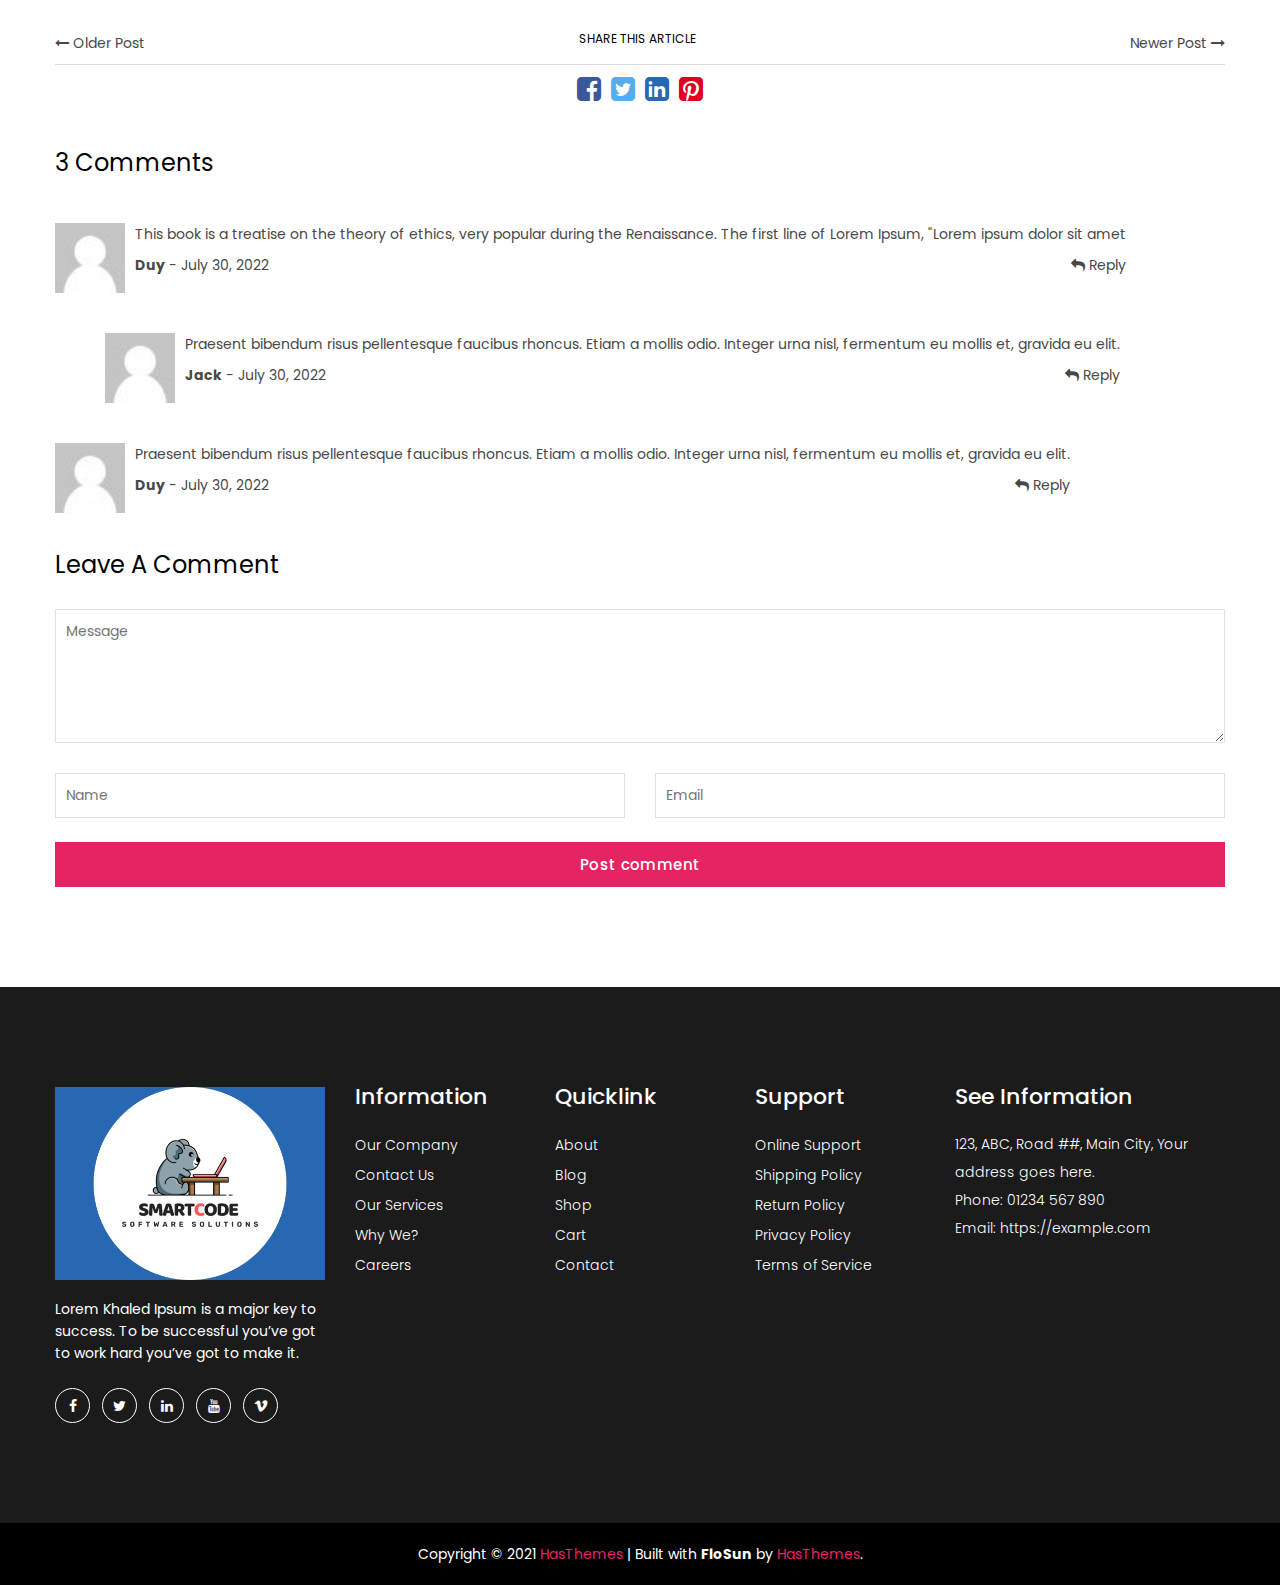
<file: blog-details-fullwidth.html>
<!doctype html>
<html class="no-js" lang="en">


<head>
    <meta charset="utf-8">
    <meta http-equiv="x-ua-compatible" content="ie=edge">
    <title>FloSun - Flower Shop HTML5 Template</title>
    <meta name="robots" content="noindex, follow" />
    <meta name="description" content="">
    <meta name="viewport" content="width=device-width, initial-scale=1, shrink-to-fit=no">
    <!-- Favicon -->
    <link rel="shortcut icon" type="image/x-icon" href="assets/images/favicon.ico">

    <!-- CSS
	============================================ -->
    <!-- Bootstrap CSS -->
    <link rel="stylesheet" href="assets/css/vendor/bootstrap.min.css">
    <!-- Font Awesome CSS -->
    <link rel="stylesheet" href="assets/css/vendor/font.awesome.min.css">
    <!-- Linear Icons CSS -->
    <link rel="stylesheet" href="assets/css/vendor/linearicons.min.css">
    <!-- Swiper CSS -->
    <link rel="stylesheet" href="assets/css/plugins/swiper-bundle.min.css">
    <!-- Animation CSS -->
    <link rel="stylesheet" href="assets/css/plugins/animate.min.css">
    <!-- Jquery ui CSS -->
    <link rel="stylesheet" href="assets/css/plugins/jquery-ui.min.css">
    <!-- Nice Select CSS -->
    <link rel="stylesheet" href="assets/css/plugins/nice-select.min.css">
    <!-- Magnific Popup -->
    <link rel="stylesheet" href="assets/css/plugins/magnific-popup.css">

    <!-- Main Style CSS -->
    <link rel="stylesheet" href="assets/css/style.css">

</head>

<body>

    <!-- Header Area Start Here -->
    <header class="main-header-area">
        <!-- Main Header Area Start -->
        <div class="main-header header-sticky">
            <div class="container custom-area">
                <div class="row align-items-center">
                    <div class="col-lg-2 col-xl-2 col-md-6 col-6 col-custom">
                        <div class="header-logo d-flex align-items-center">
                            <a href="index.html">
                                <img class="img-full" src="assets/images/logo/logo.png" alt="Header Logo">
                            </a>
                        </div>
                    </div>
                    <div class="col-lg-8 d-none d-lg-flex justify-content-center col-custom">
                        <nav class="main-nav d-none d-lg-flex">
                            <ul class="nav">
                                <li>
                                    <a href="index.html">
                                        <span class="menu-text"> Home</span>
                                        <i class="fa fa-angle-down"></i>
                                    </a>
                                    <ul class="dropdown-submenu dropdown-hover">
                                        <li><a href="index.html">Home Page - 1</a></li>
                                        <li><a href="index-2.html">Home Page - 2</a></li>
                                        <li><a href="index-3.html">Home Page - 3</a></li>
                                    </ul>
                                </li>
                                <li>
                                    <a href="shop.html">
                                        <span class="menu-text">Shop</span>
                                        <i class="fa fa-angle-down"></i>
                                    </a>
                                    <div class="mega-menu dropdown-hover">
                                        <div class="menu-colum">
                                            <ul>
                                                <li><span class="mega-menu-text">Shop</span></li>
                                                <li><a href="shop.html">Shop Left Sidebar</a></li>
                                                <li><a href="shop-right-sidebar.html">Shop Right Sidebar</a></li>
                                                <li><a href="shop-list-left.html">Shop List Left Sidebar</a></li>
                                                <li><a href="shop-list-right.html">Shop List Right Sidebar</a></li>
                                                <li><a href="shop-fullwidth.html">Shop Full Width</a></li>
                                            </ul>
                                        </div>
                                        <div class="menu-colum">
                                            <ul>
                                                <li><span class="mega-menu-text">Product</span></li>
                                                <li><a href="product-details.html">Single Product</a></li>
                                                <li><a href="variable-product-details.html">Variable Product</a></li>
                                                <li><a href="external-product-details.html">External Product</a></li>
                                                <li><a href="gallery-product-details.html">Gallery Product</a></li>
                                                <li><a href="countdown-product-details.html">Countdown Product</a></li>
                                            </ul>
                                        </div>
                                        <div class="menu-colum">
                                            <ul>
                                                <li><span class="mega-menu-text">Others</span></li>
                                                <li><a href="error-404.html">Error 404</a></li>
                                                <li><a href="compare.html">Compare Page</a></li>
                                                <li><a href="cart.html">Cart Page</a></li>
                                                <li><a href="checkout.html">Checkout Page</a></li>
                                                <li><a href="wishlist.html">Wishlist Page</a></li>
                                            </ul>
                                        </div>
                                    </div>
                                </li>
                                <li>
                                    <a class="active" href="blog-details-fullwidth.html">
                                        <span class="menu-text"> Blog</span>
                                        <i class="fa fa-angle-down"></i>
                                    </a>
                                    <ul class="dropdown-submenu dropdown-hover">
                                        <li><a href="blog.html">Blog Left Sidebar</a></li>
                                        <li><a href="blog-list-right-sidebar.html">Blog List Right Sidebar</a></li>
                                        <li><a href="blog-list-fullwidth.html">Blog List Fullwidth</a></li>
                                        <li><a href="blog-grid.html">Blog Grid Page</a></li>
                                        <li><a href="blog-grid-right-sidebar.html">Blog Grid Right Sidebar</a></li>
                                        <li><a href="blog-grid-fullwidth.html">Blog Grid Fullwidth</a></li>
                                        <li><a href="blog-details-sidebar.html">Blog Details Sidebar</a></li>
                                        <li><a class="active" href="blog-details-fullwidth.html">Blog Details Fullwidth</a></li>
                                    </ul>
                                </li>
                                <li>
                                    <a href="#">
                                        <span class="menu-text"> Pages</span>
                                        <i class="fa fa-angle-down"></i>
                                    </a>
                                    <ul class="dropdown-submenu dropdown-hover">
                                        <li><a href="contact-us.html">Contact</a></li>
                                        <li><a href="my-account.html">My Account</a></li>
                                        <li><a href="frequently-questions.html">FAQ</a></li>
                                        <li><a href="login.html">Login</a></li>
                                        <li><a href="register.html">Register</a></li>
                                    </ul>
                                </li>
                                <li>
                                    <a href="about-us.html">
                                        <span class="menu-text"> About Us</span>
                                    </a>
                                </li>
                                <li>
                                    <a href="contact-us.html">
                                        <span class="menu-text">Contact Us</span>
                                    </a>
                                </li>
                            </ul>
                        </nav>
                    </div>
                    <div class="col-lg-2 col-md-6 col-6 col-custom">
                        <div class="header-right-area main-nav">
                            <ul class="nav">
                                <li class="minicart-wrap">
                                    <a href="#" class="minicart-btn toolbar-btn">
                                        <i class="fa fa-shopping-cart"></i>
                                        <span class="cart-item_count">3</span>
                                    </a>
                                    <div class="cart-item-wrapper dropdown-sidemenu dropdown-hover-2">
                                        <div class="single-cart-item">
                                            <div class="cart-img">
                                                <a href="cart.html"><img src="assets/images/cart/1.jpg" alt=""></a>
                                            </div>
                                            <div class="cart-text">
                                                <h5 class="title"><a href="cart.html">Odio tortor consequat</a></h5>
                                                <div class="cart-text-btn">
                                                    <div class="cart-qty">
                                                        <span>1×</span>
                                                        <span class="cart-price">$98.00</span>
                                                    </div>
                                                    <button type="button"><i class="ion-trash-b"></i></button>
                                                </div>
                                            </div>
                                        </div>
                                        <div class="single-cart-item">
                                            <div class="cart-img">
                                                <a href="cart.html"><img src="assets/images/cart/2.jpg" alt=""></a>
                                            </div>
                                            <div class="cart-text">
                                                <h5 class="title"><a href="cart.html">Integer eget augue</a></h5>
                                                <div class="cart-text-btn">
                                                    <div class="cart-qty">
                                                        <span>1×</span>
                                                        <span class="cart-price">$98.00</span>
                                                    </div>
                                                    <button type="button"><i class="ion-trash-b"></i></button>
                                                </div>
                                            </div>
                                        </div>
                                        <div class="single-cart-item">
                                            <div class="cart-img">
                                                <a href="cart.html"><img src="assets/images/cart/3.jpg" alt=""></a>
                                            </div>
                                            <div class="cart-text">
                                                <h5 class="title"><a href="cart.html">Eleifend quam</a></h5>
                                                <div class="cart-text-btn">
                                                    <div class="cart-qty">
                                                        <span>1×</span>
                                                        <span class="cart-price">$98.00</span>
                                                    </div>
                                                    <button type="button"><i class="ion-trash-b"></i></button>
                                                </div>
                                            </div>
                                        </div>
                                        <div class="cart-price-total d-flex justify-content-between">
                                            <h5>Total :</h5>
                                            <h5>$166.00</h5>
                                        </div>
                                        <div class="cart-links d-flex justify-content-between">
                                            <a class="btn product-cart button-icon flosun-button dark-btn" href="cart.html">View cart</a>
                                            <a class="btn flosun-button secondary-btn rounded-0" href="checkout.html">Checkout</a>
                                        </div>
                                    </div>
                                </li>
                                <li class="sidemenu-wrap">
                                    <a href="#"><i class="fa fa-search"></i> </a>
                                    <ul class="dropdown-sidemenu dropdown-hover-2 dropdown-search">
                                        <li>
                                            <form action="#">
                                                <input name="search" id="search" placeholder="Search" type="text">
                                                <button type="submit"><i class="fa fa-search"></i></button>
                                            </form>
                                        </li>
                                    </ul>
                                </li>
                                <li class="account-menu-wrap d-none d-lg-flex">
                                    <a href="#" class="off-canvas-menu-btn">
                                        <i class="fa fa-bars"></i>
                                    </a>
                                </li>
                                <li class="mobile-menu-btn d-lg-none">
                                    <a class="off-canvas-btn" href="#">
                                        <i class="fa fa-bars"></i>
                                    </a>
                                </li>
                            </ul>
                        </div>
                    </div>
                </div>
            </div>
        </div>
        <!-- Main Header Area End -->
        <!-- off-canvas menu start -->
        <aside class="off-canvas-wrapper" id="mobileMenu">
            <div class="off-canvas-overlay"></div>
            <div class="off-canvas-inner-content">
                <div class="btn-close-off-canvas">
                    <i class="fa fa-times"></i>
                </div>
                <div class="off-canvas-inner">
                    <div class="search-box-offcanvas">
                        <form>
                            <input type="text" placeholder="Search product...">
                            <button class="search-btn"><i class="fa fa-search"></i></button>
                        </form>
                    </div>
                    <!-- mobile menu start -->
                    <div class="mobile-navigation">
                        <!-- mobile menu navigation start -->
                        <nav>
                            <ul class="mobile-menu">
                                <li class="menu-item-has-children"><a href="#">Home</a>
                                    <ul class="dropdown">
                                        <li><a href="index.html">Home Page 1</a></li>
                                        <li><a href="index-2.html">Home Page 2</a></li>
                                        <li><a href="index-3.html">Home Page 3</a></li>
                                        <li><a href="index-4.html">Home Page 4</a></li>
                                    </ul>
                                </li>
                                <li class="menu-item-has-children"><a href="#">Shop</a>
                                    <ul class="megamenu dropdown">
                                        <li class="mega-title has-children"><a href="#">Shop Layouts</a>
                                            <ul class="dropdown">
                                                <li><a href="shop.html">Shop Left Sidebar</a></li>
                                                <li><a href="shop-right-sidebar.html">Shop Right Sidebar</a></li>
                                                <li><a href="shop-list-left.html">Shop List Left Sidebar</a></li>
                                                <li><a href="shop-list-right.html">Shop List Right Sidebar</a></li>
                                                <li><a href="shop-fullwidth.html">Shop Full Width</a></li>
                                            </ul>
                                        </li>
                                        <li class="mega-title has-children"><a href="#">Product Details</a>
                                            <ul class="dropdown">
                                                <li><a href="product-details.html">Single Product Details</a></li>
                                                <li><a href="variable-product-details.html">Variable Product Details</a></li>
                                                <li><a href="external-product-details.html">External Product Details</a></li>
                                                <li><a href="gallery-product-details.html">Gallery Product Details</a></li>
                                                <li><a href="countdown-product-details.html">Countdown Product Details</a></li>
                                            </ul>
                                        </li>
                                        <li class="mega-title has-children"><a href="#">Others</a>
                                            <ul class="dropdown">
                                                <li><a href="error404.html">Error 404</a></li>
                                                <li><a href="compare.html">Compare Page</a></li>
                                                <li><a href="cart.html">Cart Page</a></li>
                                                <li><a href="checkout.html">Checkout Page</a></li>
                                                <li><a href="wishlist.html">Wish List Page</a></li>
                                            </ul>
                                        </li>
                                    </ul>
                                </li>
                                <li class="menu-item-has-children "><a href="#">Blog</a>
                                    <ul class="dropdown">
                                        <li><a href="blog.html">Blog Left Sidebar</a></li>
                                        <li><a href="blog-list-right-sidebar.html">Blog List Right Sidebar</a></li>
                                        <li><a href="blog-list-fullwidth.html">Blog List Fullwidth</a></li>
                                        <li><a href="blog-grid.html">Blog Grid Page</a></li>
                                        <li><a href="blog-grid-right-sidebar.html">Blog Grid Right Sidebar</a></li>
                                        <li><a href="blog-grid-fullwidth.html">Blog Grid Fullwidth</a></li>
                                        <li><a href="blog-details-sidebar.html">Blog Details Sidebar Page</a></li>
                                        <li><a href="blog-details-fullwidth.html">Blog Details Fullwidth Page</a></li>
                                    </ul>
                                </li>
                                <li class="menu-item-has-children "><a href="#">Pages</a>
                                    <ul class="dropdown">
                                        <li><a href="frequently-questions.html">FAQ</a></li>
                                        <li><a href="my-account.html">My Account</a></li>
                                        <li><a href="login-register.html">login &amp; register</a></li>
                                    </ul>
                                </li>
                                <li><a href="about-us.html">About Us</a></li>
                                <li><a href="contact-us.html">Contact</a></li>
                            </ul>
                        </nav>
                        <!-- mobile menu navigation end -->
                    </div>
                    <!-- mobile menu end -->
                    <div class="offcanvas-widget-area">
                        <div class="switcher">
                            <div class="language">
                                <span class="switcher-title">Language: </span>
                                <div class="switcher-menu">
                                    <ul>
                                        <li><a href="#">English</a>
                                            <ul class="switcher-dropdown">
                                                <li><a href="#">German</a></li>
                                                <li><a href="#">French</a></li>
                                            </ul>
                                        </li>
                                    </ul>
                                </div>
                            </div>
                            <div class="currency">
                                <span class="switcher-title">Currency: </span>
                                <div class="switcher-menu">
                                    <ul>
                                        <li><a href="#">$ USD</a>
                                            <ul class="switcher-dropdown">
                                                <li><a href="#">€ EUR</a></li>
                                            </ul>
                                        </li>
                                    </ul>
                                </div>
                            </div>
                        </div>
                        <div class="top-info-wrap text-left text-black">
                            <ul class="address-info">
                                <li>
                                    <i class="fa fa-phone"></i>
                                    <a href="info%40yourdomain.html">(1245) 2456 012</a>
                                </li>
                                <li>
                                    <i class="fa fa-envelope"></i>
                                    <a href="info%40yourdomain.html">info@yourdomain.com</a>
                                </li>
                            </ul>
                            <div class="widget-social">
                                <a class="facebook-color-bg" title="Facebook-f" href="#"><i class="fa fa-facebook-f"></i></a>
                                <a class="twitter-color-bg" title="Twitter" href="#"><i class="fa fa-twitter"></i></a>
                                <a class="linkedin-color-bg" title="Linkedin" href="#"><i class="fa fa-linkedin"></i></a>
                                <a class="youtube-color-bg" title="Youtube" href="#"><i class="fa fa-youtube"></i></a>
                                <a class="vimeo-color-bg" title="Vimeo" href="#"><i class="fa fa-vimeo"></i></a>
                            </div>
                        </div>
                    </div>
                </div>
            </div>
        </aside>
        <!-- off-canvas menu end -->
        <!-- off-canvas menu start -->
        <aside class="off-canvas-menu-wrapper" id="sideMenu">
            <div class="off-canvas-overlay"></div>
            <div class="off-canvas-inner-content">
                <div class="off-canvas-inner">
                    <div class="btn-close-off-canvas">
                        <i class="fa fa-times"></i>
                    </div>
                    <!-- offcanvas widget area start -->
                    <div class="offcanvas-widget-area">
                        <ul class="menu-top-menu">
                            <li><a href="about-us.html">About Us</a></li>
                        </ul>
                        <p class="desc-content">Lorem ipsum dolor sit amet, consectetur adipiscing elit, sed do eiusmod tempor incididunt ut labore et dolore magna aliqua. <br> Ut enim ad minim veniam, quis nostrud exercitation ullamco laboris nisi ut aliquip ex ea commodo consequat. <br> Duis aute irure dolor in reprehenderit in voluptate velit esse cillum dolore eu fugiat nulla pariatur. Excepteur sint occaecat cupidatat non proident, sunt in culpa qui officia deserunt mollit anim id est laborum.</p>
                        <div class="switcher">
                            <div class="language">
                                <span class="switcher-title">Language: </span>
                                <div class="switcher-menu">
                                    <ul>
                                        <li><a href="#">English</a>
                                            <ul class="switcher-dropdown">
                                                <li><a href="#">German</a></li>
                                                <li><a href="#">French</a></li>
                                            </ul>
                                        </li>
                                    </ul>
                                </div>
                            </div>
                            <div class="currency">
                                <span class="switcher-title">Currency: </span>
                                <div class="switcher-menu">
                                    <ul>
                                        <li><a href="#">$ USD</a>
                                            <ul class="switcher-dropdown">
                                                <li><a href="#">€ EUR</a></li>
                                            </ul>
                                        </li>
                                    </ul>
                                </div>
                            </div>
                        </div>
                        <div class="top-info-wrap text-left text-black">
                            <ul class="address-info">
                                <li>
                                    <i class="fa fa-phone"></i>
                                    <a href="info%40yourdomain.html">(1245) 2456 012</a>
                                </li>
                                <li>
                                    <i class="fa fa-envelope"></i>
                                    <a href="info%40yourdomain.html">info@yourdomain.com</a>
                                </li>
                            </ul>
                            <div class="widget-social">
                                <a class="facebook-color-bg" title="Facebook-f" href="#"><i class="fa fa-facebook-f"></i></a>
                                <a class="twitter-color-bg" title="Twitter" href="#"><i class="fa fa-twitter"></i></a>
                                <a class="linkedin-color-bg" title="Linkedin" href="#"><i class="fa fa-linkedin"></i></a>
                                <a class="youtube-color-bg" title="Youtube" href="#"><i class="fa fa-youtube"></i></a>
                                <a class="vimeo-color-bg" title="Vimeo" href="#"><i class="fa fa-vimeo"></i></a>
                            </div>
                        </div>
                    </div>
                    <!-- offcanvas widget area end -->
                </div>
            </div>
        </aside>
        <!-- off-canvas menu end -->
    </header>
    <!-- Header Area End Here -->
    <!-- Blog Area Wrapper Start Here -->
    <div class="blog-area-wrapper">
        <!-- Breadcrumb Area Start Here -->
        <div class="breadcrumbs-area position-relative">
            <div class="container">
                <div class="row">
                    <div class="col-12 text-center">
                        <div class="breadcrumb-content position-relative section-content">
                            <h3 class="title-3">Blog Details Fullwidth</h3>
                            <ul>
                                <li><a href="index.html">Home</a></li>
                                <li>Blog</li>
                            </ul>
                        </div>
                    </div>
                </div>
            </div>
        </div>
        <!-- Breadcrumb Area End Here -->
        <!-- Blog Main Area Start Here -->
        <div class="blog-main-area">
            <div class="container container-default custom-area">
                <div class="row">
                    <div class="col-12 col-custom widget-mt">
                        <!-- Blog Details wrapper Area Start -->
                        <div class="blog-post-details">
                            <figure class="blog-post-thumb mb-5">
                                <img src="assets/images/blog/blog1.jpg" alt="Blog Image">
                            </figure>
                            <section class="blog-post-wrapper product-summery">
                                <div class="section-content section-title">
                                    <h2 class="section-title-2 mb-3">Standard blog post one</h2>
                                    <p class="mb-4">Contrary to popular belief, Lorem Ipsum is not simply random text. It has roots in a piece of classical Latin literature from 45 BC, making it over 2000 years old. Richard McClintock, a Latin professor at Hampden-Sydney College in Virginia, looked up one of the more obscure Latin words, consectetur, from a Lorem Ipsum passage.</p>
                                    <blockquote class="blockquote mb-4">
                                        <p>Contrary to popular belief, Lorem Ipsum is not simply random text. It has roots in a piece of classical Latin literature from 45 BC, making it over 2000 years old. Richard McClintock</p>
                                    </blockquote>
                                    <p class="mb-5">and going through the cites of the word in classical literature, discovered the undoubtable source. Lorem Ipsum comes from sections 1.10.32 and 1.10.33 of "de Finibus Bonorum et Malorum" (The Extremes of Good and Evil) by Cicero, written in 45 BC. This book is a treatise on the theory of ethics, very popular during the Renaissance. The first line of Lorem Ipsum, "Lorem ipsum dolor sit amet..", comes from a line in section 1.10.32.</p>
                                </div>
                                <div class="share-article">
                                    <span class="left-side">
                                <a href="#"> <i class="fa fa-long-arrow-left"></i> Older Post</a>
                            </span>
                                    <h6 class="text-uppercase">Share this article</h6>
                                    <span class="right-side">
                            <a href="#">Newer Post <i class="fa fa-long-arrow-right"></i></a>
                            </span>
                                </div>
                                <div class="social-share">
                                    <a href="#"><i class="fa fa-facebook-square facebook-color"></i></a>
                                    <a href="#"><i class="fa fa-twitter-square twitter-color"></i></a>
                                    <a href="#"><i class="fa fa-linkedin-square linkedin-color"></i></a>
                                    <a href="#"><i class="fa fa-pinterest-square pinterest-color"></i></a>
                                </div>
                                <div class="comment-area-wrapper mt-5">
                                    <div class="comments-view-area">
                                        <h3 class="mb-5">3 Comments</h3>
                                        <div class="single-comment-wrap mb-4 d-flex">
                                            <figure class="author-thumb">
                                                <a href="#">
                                                    <img src="assets/images/review/1.jpg" alt="Author">
                                                </a>
                                            </figure>
                                            <div class="comments-info">
                                                <p class="mb-2">This book is a treatise on the theory of ethics, very popular during the Renaissance. The first line of Lorem Ipsum, "Lorem ipsum dolor sit amet</p>
                                                <div class="comment-footer d-flex justify-content-between">
                                                    <a href="#" class="author"><strong>Duy</strong> - July 30, 2022</a>
                                                    <a href="#" class="btn-reply"><i class="fa fa-reply"></i> Reply</a>
                                                </div>
                                            </div>
                                        </div>
                                        <div class="single-comment-wrap mb-4 comment-reply d-flex">
                                            <figure class="author-thumb">
                                                <a href="#">
                                                    <img src="assets/images/review/1.jpg" alt="Author">
                                                </a>
                                            </figure>
                                            <div class="comments-info">
                                                <p class="mb-2">Praesent bibendum risus pellentesque faucibus rhoncus. Etiam a mollis odio. Integer urna nisl, fermentum eu mollis et, gravida eu elit.</p>
                                                <div class="comment-footer d-flex justify-content-between">
                                                    <a href="#" class="author"><strong>Jack</strong> - July 30, 2022</a> <a href="#" class="btn-reply"><i class="fa fa-reply"></i> Reply</a>
                                                </div>
                                            </div>
                                        </div>
                                        <div class="single-comment-wrap mb-4 d-flex">
                                            <figure class="author-thumb">
                                                <a href="#">
                                                    <img src="assets/images/review/1.jpg" alt="Author">
                                                </a>
                                            </figure>
                                            <div class="comments-info">
                                                <p class="mb-2">Praesent bibendum risus pellentesque faucibus rhoncus. Etiam a mollis odio. Integer urna nisl, fermentum eu mollis et, gravida eu elit.</p>
                                                <div class="comment-footer d-flex justify-content-between">
                                                    <a href="#" class="author"><strong>Duy</strong> - July 30, 2022</a>
                                                    <a href="#" class="btn-reply"><i class="fa fa-reply"></i> Reply</a>
                                                </div>
                                            </div>
                                        </div>
                                    </div>
                                </div>
                            </section>
                        </div>
                        <!-- Blog Details Wrapper Area End -->
                        <!-- Blog Comments Area Start Here -->
                        <form action="#">
                            <div class="comment-box">
                                <h3>Leave A Comment</h3>
                                <div class="row">
                                    <div class="col-12 col-custom">
                                        <div class="input-item mt-4 mb-4">
                                            <textarea cols="30" rows="5" name="comment" class="border rounded-0 w-100 custom-textarea input-area" placeholder="Message"></textarea>
                                        </div>
                                    </div>
                                    <div class="col-md-6 col-custom">
                                        <div class="input-item mb-4">
                                            <input class="border rounded-0 w-100 input-area name" type="text" placeholder="Name">
                                        </div>
                                    </div>
                                    <div class="col-md-6 col-custom">
                                        <div class="input-item mb-4">
                                            <input class="border rounded-0 w-100 input-area email" type="text" placeholder="Email">
                                        </div>
                                    </div>
                                    <div class="col-12 col-custom mt-40">
                                        <button type="submit" class="btn flosun-button primary-btn rounded-0 w-100">Post comment</button>
                                    </div>
                                </div>
                            </div>
                        </form>
                        <!-- Blog Comments Area End Here -->
                    </div>
                </div>
            </div>
        </div>
        <!-- Blog Main Area End Here -->
    </div>
    <!-- Blog Area Wrapper End Here -->
    <!--Footer Area Start-->
    <footer class="footer-area mt-no-text">
        <div class="footer-widget-area">
            <div class="container container-default custom-area">
                <div class="row">
                    <div class="col-12 col-sm-12 col-md-12 col-lg-3 col-custom">
                        <div class="single-footer-widget m-0">
                            <div class="footer-logo">
                                <a href="index.html">
                                    <img src="assets/images/logo/logo-footer.png" alt="Logo Image">
                                </a>
                            </div>
                            <p class="desc-content">Lorem Khaled Ipsum is a major key to success. To be successful you’ve got to work hard you’ve got to make it.</p>
                            <div class="social-links">
                                <ul class="d-flex">
                                    <li>
                                        <a class="rounded-circle" href="#" title="Facebook">
                                            <i class="fa fa-facebook-f"></i>
                                        </a>
                                    </li>
                                    <li>
                                        <a class="rounded-circle" href="#" title="Twitter">
                                            <i class="fa fa-twitter"></i>
                                        </a>
                                    </li>
                                    <li>
                                        <a class="rounded-circle" href="#" title="Linkedin">
                                            <i class="fa fa-linkedin"></i>
                                        </a>
                                    </li>
                                    <li>
                                        <a class="rounded-circle" href="#" title="Youtube">
                                            <i class="fa fa-youtube"></i>
                                        </a>
                                    </li>
                                    <li>
                                        <a class="rounded-circle" href="#" title="Vimeo">
                                            <i class="fa fa-vimeo"></i>
                                        </a>
                                    </li>
                                </ul>
                            </div>
                        </div>
                    </div>
                    <div class="col-12 col-sm-6 col-md-6 col-lg-2 col-custom">
                        <div class="single-footer-widget">
                            <h2 class="widget-title">Information</h2>
                            <ul class="widget-list">
                                <li><a href="about-us.html">Our Company</a></li>
                                <li><a href="contact-us.html">Contact Us</a></li>
                                <li><a href="about-us.html">Our Services</a></li>
                                <li><a href="about-us.html">Why We?</a></li>
                                <li><a href="about-us.html">Careers</a></li>
                            </ul>
                        </div>
                    </div>
                    <div class="col-12 col-sm-6 col-md-6 col-lg-2 col-custom">
                        <div class="single-footer-widget">
                            <h2 class="widget-title">Quicklink</h2>
                            <ul class="widget-list">
                                <li><a href="about-us.html">About</a></li>
                                <li><a href="blog.html">Blog</a></li>
                                <li><a href="shop.html">Shop</a></li>
                                <li><a href="cart.html">Cart</a></li>
                                <li><a href="contact-us.html">Contact</a></li>
                            </ul>
                        </div>
                    </div>
                    <div class="col-12 col-sm-6 col-md-6 col-lg-2 col-custom">
                        <div class="single-footer-widget">
                            <h2 class="widget-title">Support</h2>
                            <ul class="widget-list">
                                <li><a href="contact-us.html">Online Support</a></li>
                                <li><a href="contact-us.html">Shipping Policy</a></li>
                                <li><a href="contact-us.html">Return Policy</a></li>
                                <li><a href="contact-us.html">Privacy Policy</a></li>
                                <li><a href="contact-us.html">Terms of Service</a></li>
                            </ul>
                        </div>
                    </div>
                    <div class="col-12 col-sm-6 col-md-6 col-lg-3 col-custom">
                        <div class="single-footer-widget">
                            <h2 class="widget-title">See Information</h2>
                            <div class="widget-body">
                                <address>123, ABC, Road ##, Main City, Your address goes here.<br>Phone: 01234 567 890<br>Email: https://example.com</address>
                            </div>
                        </div>
                    </div>
                </div>
            </div>
        </div>
        <div class="footer-copyright-area">
            <div class="container custom-area">
                <div class="row">
                    <div class="col-12 text-center col-custom">
                        <div class="copyright-content">
                            <p>Copyright © 2021 <a href="https://hasthemes.com/" title="https://hasthemes.com/">HasThemes</a> | Built with&nbsp;<strong>FloSun</strong>&nbsp;by <a href="https://hasthemes.com/" title="https://hasthemes.com/">HasThemes</a>.</p>
                        </div>
                    </div>
                </div>
            </div>
        </div>
    </footer>
    <!--Footer Area End-->

    <!-- Scroll to Top Start -->
    <a class="scroll-to-top" href="#">
        <i class="lnr lnr-arrow-up"></i>
    </a>
    <!-- Scroll to Top End -->

    <!-- JS
============================================ -->


    <!-- jQuery JS -->
    <script src="assets/js/vendor/jquery-3.6.0.min.js"></script>
    <!-- jQuery Migrate JS -->
    <script src="assets/js/vendor/jquery-migrate-3.3.2.min.js"></script>
    <!-- Modernizer JS -->
    <script src="assets/js/vendor/modernizr-3.7.1.min.js"></script>
    <!-- Bootstrap JS -->
    <script src="assets/js/vendor/bootstrap.bundle.min.js"></script>


    <!-- Swiper Slider JS -->
    <script src="assets/js/plugins/swiper-bundle.min.js"></script>
    <!-- nice select JS -->
    <script src="assets/js/plugins/nice-select.min.js"></script>
    <!-- Ajaxchimpt js -->
    <script src="assets/js/plugins/jquery.ajaxchimp.min.js"></script>
    <!-- Jquery Ui js -->
    <script src="assets/js/plugins/jquery-ui.min.js"></script>
    <!-- Jquery Countdown js -->
    <script src="assets/js/plugins/jquery.countdown.min.js"></script>
    <!-- jquery magnific popup js -->
    <script src="assets/js/plugins/jquery.magnific-popup.min.js"></script>

    <!-- Main JS -->
    <script src="assets/js/main.js"></script>


</body>


<!-- Mirrored from htmldemo.net/flosun/flosun/blog-details-fullwidth.html by HTTrack Website Copier/3.x [XR&CO'2014], Sun, 04 Dec 2022 05:03:27 GMT -->
</html>
</file>
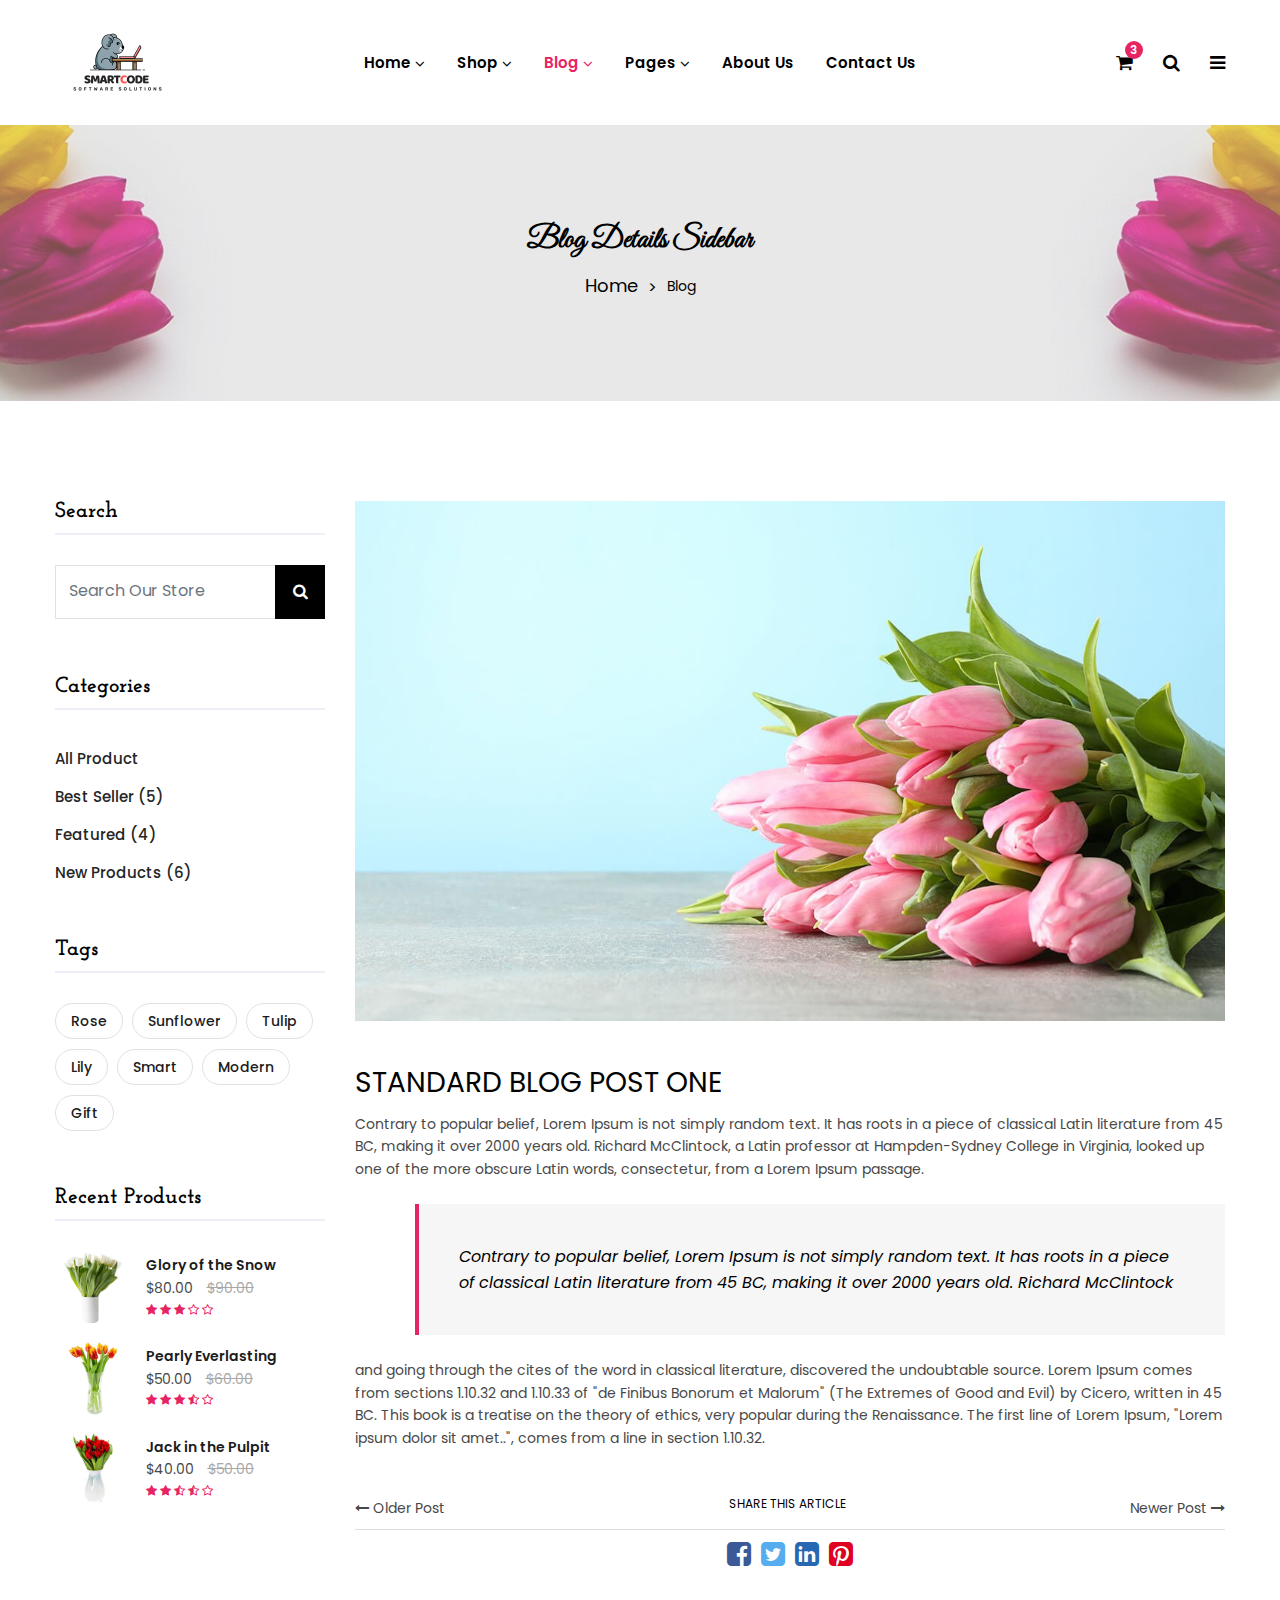
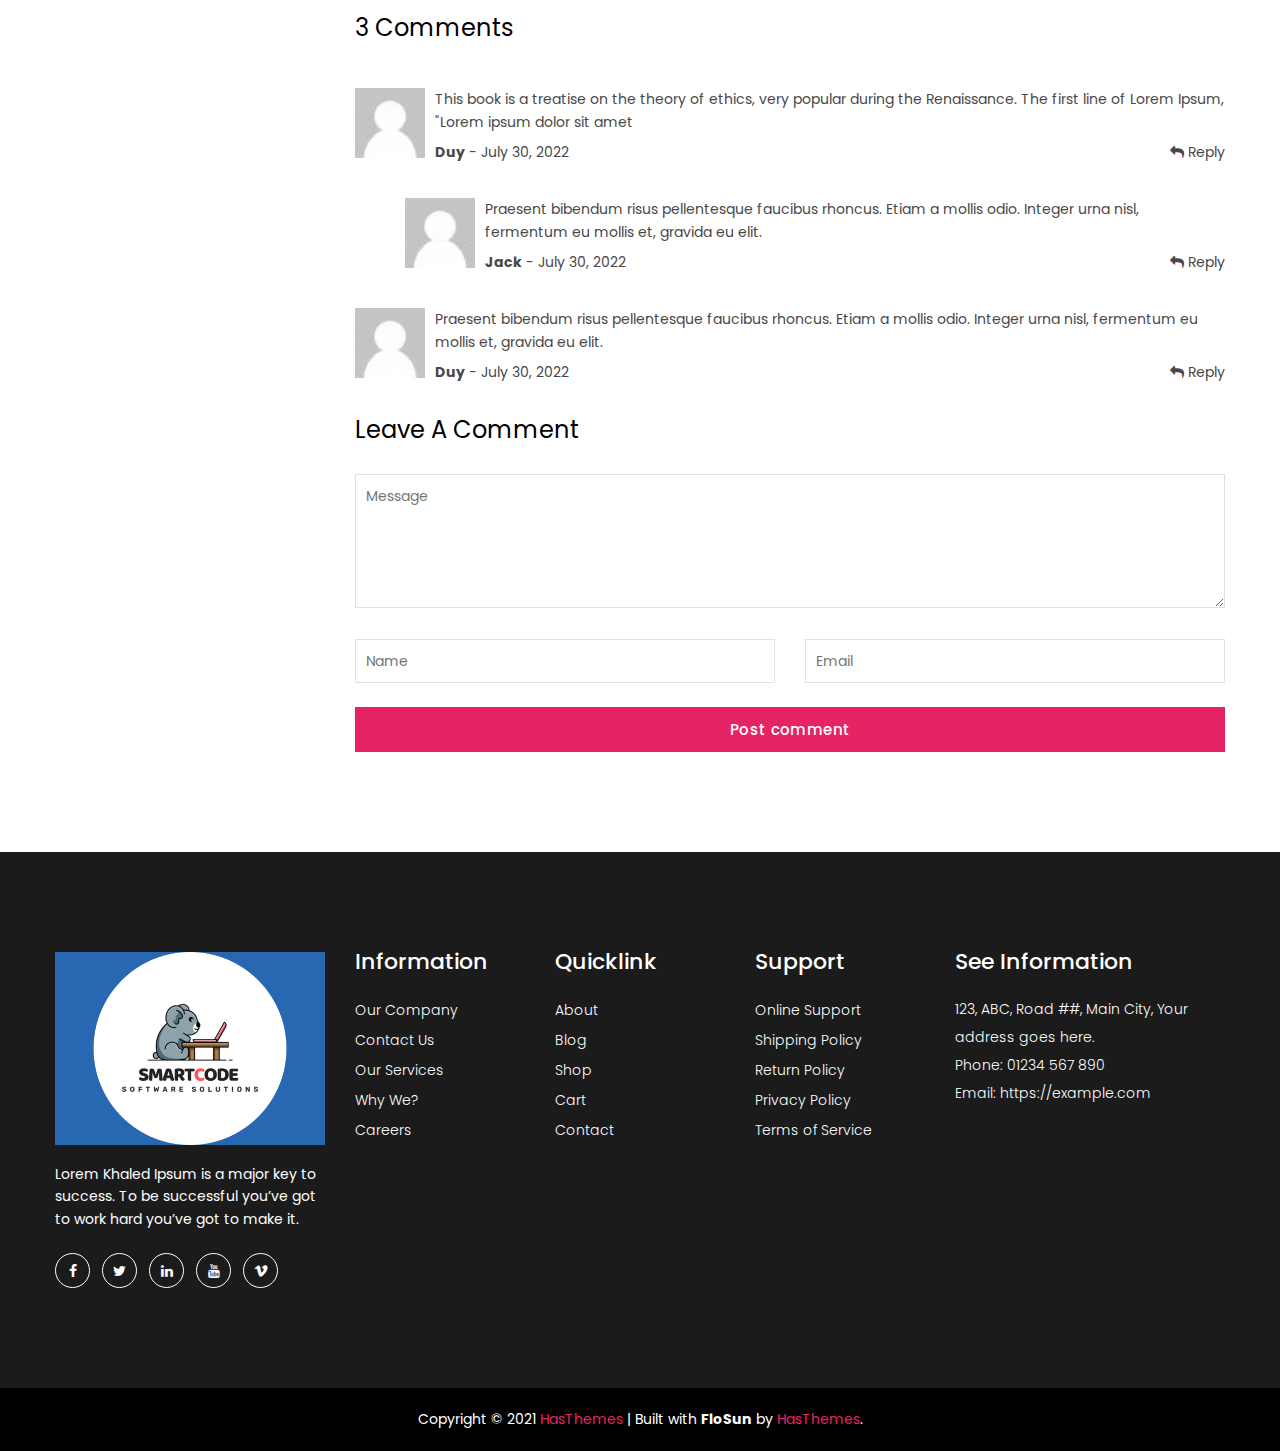
<file: blog-details-sidebar.html>
<!doctype html>
<html class="no-js" lang="en">


<!-- Mirrored from htmldemo.net/flosun/flosun/blog-details-sidebar.html by HTTrack Website Copier/3.x [XR&CO'2014], Sun, 04 Dec 2022 05:03:27 GMT -->
<head>
    <meta charset="utf-8">
    <meta http-equiv="x-ua-compatible" content="ie=edge">
    <title>FloSun - Flower Shop HTML5 Template</title>
    <meta name="robots" content="noindex, follow" />
    <meta name="description" content="">
    <meta name="viewport" content="width=device-width, initial-scale=1, shrink-to-fit=no">
    <!-- Favicon -->
    <link rel="shortcut icon" type="image/x-icon" href="assets/images/favicon.ico">

    <!-- CSS
	============================================ -->
    <!-- Bootstrap CSS -->
    <link rel="stylesheet" href="assets/css/vendor/bootstrap.min.css">
    <!-- Font Awesome CSS -->
    <link rel="stylesheet" href="assets/css/vendor/font.awesome.min.css">
    <!-- Linear Icons CSS -->
    <link rel="stylesheet" href="assets/css/vendor/linearicons.min.css">
    <!-- Swiper CSS -->
    <link rel="stylesheet" href="assets/css/plugins/swiper-bundle.min.css">
    <!-- Animation CSS -->
    <link rel="stylesheet" href="assets/css/plugins/animate.min.css">
    <!-- Jquery ui CSS -->
    <link rel="stylesheet" href="assets/css/plugins/jquery-ui.min.css">
    <!-- Nice Select CSS -->
    <link rel="stylesheet" href="assets/css/plugins/nice-select.min.css">
    <!-- Magnific Popup -->
    <link rel="stylesheet" href="assets/css/plugins/magnific-popup.css">

    <!-- Main Style CSS -->
    <link rel="stylesheet" href="assets/css/style.css">

</head>

<body>

 

    <!-- Header Area Start Here -->
    <header class="main-header-area">
        <!-- Main Header Area Start -->
        <div class="main-header header-sticky">
            <div class="container custom-area">
                <div class="row align-items-center">
                    <div class="col-lg-2 col-xl-2 col-md-6 col-6 col-custom">
                        <div class="header-logo d-flex align-items-center">
                            <a href="index.html">
                                <img class="img-full" src="assets/images/logo/logo.png" alt="Header Logo">
                            </a>
                        </div>
                    </div>
                    <div class="col-lg-8 d-none d-lg-flex justify-content-center col-custom">
                        <nav class="main-nav d-none d-lg-flex">
                            <ul class="nav">
                                <li>
                                    <a href="index.html">
                                        <span class="menu-text"> Home</span>
                                        <i class="fa fa-angle-down"></i>
                                    </a>
                                    <ul class="dropdown-submenu dropdown-hover">
                                        <li><a href="index.html">Home Page - 1</a></li>
                                        <li><a href="index-2.html">Home Page - 2</a></li>
                                        <li><a href="index-3.html">Home Page - 3</a></li>
                                    </ul>
                                </li>
                                <li>
                                    <a href="shop.html">
                                        <span class="menu-text">Shop</span>
                                        <i class="fa fa-angle-down"></i>
                                    </a>
                                    <div class="mega-menu dropdown-hover">
                                        <div class="menu-colum">
                                            <ul>
                                                <li><span class="mega-menu-text">Shop</span></li>
                                                <li><a href="shop.html">Shop Left Sidebar</a></li>
                                                <li><a href="shop-right-sidebar.html">Shop Right Sidebar</a></li>
                                                <li><a href="shop-list-left.html">Shop List Left Sidebar</a></li>
                                                <li><a href="shop-list-right.html">Shop List Right Sidebar</a></li>
                                                <li><a href="shop-fullwidth.html">Shop Full Width</a></li>
                                            </ul>
                                        </div>
                                        <div class="menu-colum">
                                            <ul>
                                                <li><span class="mega-menu-text">Product</span></li>
                                                <li><a href="product-details.html">Single Product</a></li>
                                                <li><a href="variable-product-details.html">Variable Product</a></li>
                                                <li><a href="external-product-details.html">External Product</a></li>
                                                <li><a href="gallery-product-details.html">Gallery Product</a></li>
                                                <li><a href="countdown-product-details.html">Countdown Product</a></li>
                                            </ul>
                                        </div>
                                        <div class="menu-colum">
                                            <ul>
                                                <li><span class="mega-menu-text">Others</span></li>
                                                <li><a href="error-404.html">Error 404</a></li>
                                                <li><a href="compare.html">Compare Page</a></li>
                                                <li><a href="cart.html">Cart Page</a></li>
                                                <li><a href="checkout.html">Checkout Page</a></li>
                                                <li><a href="wishlist.html">Wishlist Page</a></li>
                                            </ul>
                                        </div>
                                    </div>
                                </li>
                                <li>
                                    <a class="active" href="blog-details-fullwidth.html">
                                        <span class="menu-text"> Blog</span>
                                        <i class="fa fa-angle-down"></i>
                                    </a>
                                    <ul class="dropdown-submenu dropdown-hover">
                                        <li><a href="blog.html">Blog Left Sidebar</a></li>
                                        <li><a href="blog-list-right-sidebar.html">Blog List Right Sidebar</a></li>
                                        <li><a href="blog-list-fullwidth.html">Blog List Fullwidth</a></li>
                                        <li><a href="blog-grid.html">Blog Grid Page</a></li>
                                        <li><a href="blog-grid-right-sidebar.html">Blog Grid Right Sidebar</a></li>
                                        <li><a href="blog-grid-fullwidth.html">Blog Grid Fullwidth</a></li>
                                        <li><a class="active" href="blog-details-sidebar.html">Blog Details Sidebar</a></li>
                                        <li><a href="blog-details-fullwidth.html">Blog Details Fullwidth</a></li>
                                    </ul>
                                </li>
                                <li>
                                    <a href="#">
                                        <span class="menu-text"> Pages</span>
                                        <i class="fa fa-angle-down"></i>
                                    </a>
                                    <ul class="dropdown-submenu dropdown-hover">
                                        <li><a href="contact-us.html">Contact</a></li>
                                        <li><a href="my-account.html">My Account</a></li>
                                        <li><a href="frequently-questions.html">FAQ</a></li>
                                        <li><a href="login.html">Login</a></li>
                                        <li><a href="register.html">Register</a></li>
                                    </ul>
                                </li>
                                <li>
                                    <a href="about-us.html">
                                        <span class="menu-text"> About Us</span>
                                    </a>
                                </li>
                                <li>
                                    <a href="contact-us.html">
                                        <span class="menu-text">Contact Us</span>
                                    </a>
                                </li>
                            </ul>
                        </nav>
                    </div>
                    <div class="col-lg-2 col-md-6 col-6 col-custom">
                        <div class="header-right-area main-nav">
                            <ul class="nav">
                                <li class="minicart-wrap">
                                    <a href="#" class="minicart-btn toolbar-btn">
                                        <i class="fa fa-shopping-cart"></i>
                                        <span class="cart-item_count">3</span>
                                    </a>
                                    <div class="cart-item-wrapper dropdown-sidemenu dropdown-hover-2">
                                        <div class="single-cart-item">
                                            <div class="cart-img">
                                                <a href="cart.html"><img src="assets/images/cart/1.jpg" alt=""></a>
                                            </div>
                                            <div class="cart-text">
                                                <h5 class="title"><a href="cart.html">Odio tortor consequat</a></h5>
                                                <div class="cart-text-btn">
                                                    <div class="cart-qty">
                                                        <span>1×</span>
                                                        <span class="cart-price">$98.00</span>
                                                    </div>
                                                    <button type="button"><i class="ion-trash-b"></i></button>
                                                </div>
                                            </div>
                                        </div>
                                        <div class="single-cart-item">
                                            <div class="cart-img">
                                                <a href="cart.html"><img src="assets/images/cart/2.jpg" alt=""></a>
                                            </div>
                                            <div class="cart-text">
                                                <h5 class="title"><a href="cart.html">Integer eget augue</a></h5>
                                                <div class="cart-text-btn">
                                                    <div class="cart-qty">
                                                        <span>1×</span>
                                                        <span class="cart-price">$98.00</span>
                                                    </div>
                                                    <button type="button"><i class="ion-trash-b"></i></button>
                                                </div>
                                            </div>
                                        </div>
                                        <div class="single-cart-item">
                                            <div class="cart-img">
                                                <a href="cart.html"><img src="assets/images/cart/3.jpg" alt=""></a>
                                            </div>
                                            <div class="cart-text">
                                                <h5 class="title"><a href="cart.html">Eleifend quam</a></h5>
                                                <div class="cart-text-btn">
                                                    <div class="cart-qty">
                                                        <span>1×</span>
                                                        <span class="cart-price">$98.00</span>
                                                    </div>
                                                    <button type="button"><i class="ion-trash-b"></i></button>
                                                </div>
                                            </div>
                                        </div>
                                        <div class="cart-price-total d-flex justify-content-between">
                                            <h5>Total :</h5>
                                            <h5>$166.00</h5>
                                        </div>
                                        <div class="cart-links d-flex justify-content-between">
                                            <a class="btn product-cart button-icon flosun-button dark-btn" href="cart.html">View cart</a>
                                            <a class="btn flosun-button secondary-btn rounded-0" href="checkout.html">Checkout</a>
                                        </div>
                                    </div>
                                </li>
                                <li class="sidemenu-wrap">
                                    <a href="#"><i class="fa fa-search"></i> </a>
                                    <ul class="dropdown-sidemenu dropdown-hover-2 dropdown-search">
                                        <li>
                                            <form action="#">
                                                <input name="search" id="search" placeholder="Search" type="text">
                                                <button type="submit"><i class="fa fa-search"></i></button>
                                            </form>
                                        </li>
                                    </ul>
                                </li>
                                <li class="account-menu-wrap d-none d-lg-flex">
                                    <a href="#" class="off-canvas-menu-btn">
                                        <i class="fa fa-bars"></i>
                                    </a>
                                </li>
                                <li class="mobile-menu-btn d-lg-none">
                                    <a class="off-canvas-btn" href="#">
                                        <i class="fa fa-bars"></i>
                                    </a>
                                </li>
                            </ul>
                        </div>
                    </div>
                </div>
            </div>
        </div>
        <!-- Main Header Area End -->
        <!-- off-canvas menu start -->
        <aside class="off-canvas-wrapper" id="mobileMenu">
            <div class="off-canvas-overlay"></div>
            <div class="off-canvas-inner-content">
                <div class="btn-close-off-canvas">
                    <i class="fa fa-times"></i>
                </div>
                <div class="off-canvas-inner">
                    <div class="search-box-offcanvas">
                        <form>
                            <input type="text" placeholder="Search product...">
                            <button class="search-btn"><i class="fa fa-search"></i></button>
                        </form>
                    </div>
                    <!-- mobile menu start -->
                    <div class="mobile-navigation">
                        <!-- mobile menu navigation start -->
                        <nav>
                            <ul class="mobile-menu">
                                <li class="menu-item-has-children"><a href="#">Home</a>
                                    <ul class="dropdown">
                                        <li><a href="index.html">Home Page 1</a></li>
                                        <li><a href="index-2.html">Home Page 2</a></li>
                                        <li><a href="index-3.html">Home Page 3</a></li>
                                        <li><a href="index-4.html">Home Page 4</a></li>
                                    </ul>
                                </li>
                                <li class="menu-item-has-children"><a href="#">Shop</a>
                                    <ul class="megamenu dropdown">
                                        <li class="mega-title has-children"><a href="#">Shop Layouts</a>
                                            <ul class="dropdown">
                                                <li><a href="shop.html">Shop Left Sidebar</a></li>
                                                <li><a href="shop-right-sidebar.html">Shop Right Sidebar</a></li>
                                                <li><a href="shop-list-left.html">Shop List Left Sidebar</a></li>
                                                <li><a href="shop-list-right.html">Shop List Right Sidebar</a></li>
                                                <li><a href="shop-fullwidth.html">Shop Full Width</a></li>
                                            </ul>
                                        </li>
                                        <li class="mega-title has-children"><a href="#">Product Details</a>
                                            <ul class="dropdown">
                                                <li><a href="product-details.html">Single Product Details</a></li>
                                                <li><a href="variable-product-details.html">Variable Product Details</a></li>
                                                <li><a href="external-product-details.html">External Product Details</a></li>
                                                <li><a href="gallery-product-details.html">Gallery Product Details</a></li>
                                                <li><a href="countdown-product-details.html">Countdown Product Details</a></li>
                                            </ul>
                                        </li>
                                        <li class="mega-title has-children"><a href="#">Others</a>
                                            <ul class="dropdown">
                                                <li><a href="error404.html">Error 404</a></li>
                                                <li><a href="compare.html">Compare Page</a></li>
                                                <li><a href="cart.html">Cart Page</a></li>
                                                <li><a href="checkout.html">Checkout Page</a></li>
                                                <li><a href="wishlist.html">Wish List Page</a></li>
                                            </ul>
                                        </li>
                                    </ul>
                                </li>
                                <li class="menu-item-has-children "><a href="#">Blog</a>
                                    <ul class="dropdown">
                                        <li><a href="blog.html">Blog Left Sidebar</a></li>
                                        <li><a href="blog-list-right-sidebar.html">Blog List Right Sidebar</a></li>
                                        <li><a href="blog-list-fullwidth.html">Blog List Fullwidth</a></li>
                                        <li><a href="blog-grid.html">Blog Grid Page</a></li>
                                        <li><a href="blog-grid-right-sidebar.html">Blog Grid Right Sidebar</a></li>
                                        <li><a href="blog-grid-fullwidth.html">Blog Grid Fullwidth</a></li>
                                        <li><a href="blog-details-sidebar.html">Blog Details Sidebar Page</a></li>
                                        <li><a href="blog-details-fullwidth.html">Blog Details Fullwidth Page</a></li>
                                    </ul>
                                </li>
                                <li class="menu-item-has-children "><a href="#">Pages</a>
                                    <ul class="dropdown">
                                        <li><a href="frequently-questions.html">FAQ</a></li>
                                        <li><a href="my-account.html">My Account</a></li>
                                        <li><a href="login-register.html">login &amp; register</a></li>
                                    </ul>
                                </li>
                                <li><a href="about-us.html">About Us</a></li>
                                <li><a href="contact-us.html">Contact</a></li>
                            </ul>
                        </nav>
                        <!-- mobile menu navigation end -->
                    </div>
                    <!-- mobile menu end -->
                    <div class="offcanvas-widget-area">
                        <div class="switcher">
                            <div class="language">
                                <span class="switcher-title">Language: </span>
                                <div class="switcher-menu">
                                    <ul>
                                        <li><a href="#">English</a>
                                            <ul class="switcher-dropdown">
                                                <li><a href="#">German</a></li>
                                                <li><a href="#">French</a></li>
                                            </ul>
                                        </li>
                                    </ul>
                                </div>
                            </div>
                            <div class="currency">
                                <span class="switcher-title">Currency: </span>
                                <div class="switcher-menu">
                                    <ul>
                                        <li><a href="#">$ USD</a>
                                            <ul class="switcher-dropdown">
                                                <li><a href="#">€ EUR</a></li>
                                            </ul>
                                        </li>
                                    </ul>
                                </div>
                            </div>
                        </div>
                        <div class="top-info-wrap text-left text-black">
                            <ul class="address-info">
                                <li>
                                    <i class="fa fa-phone"></i>
                                    <a href="info%40yourdomain.html">(1245) 2456 012</a>
                                </li>
                                <li>
                                    <i class="fa fa-envelope"></i>
                                    <a href="info%40yourdomain.html">info@yourdomain.com</a>
                                </li>
                            </ul>
                            <div class="widget-social">
                                <a class="facebook-color-bg" title="Facebook-f" href="#"><i class="fa fa-facebook-f"></i></a>
                                <a class="twitter-color-bg" title="Twitter" href="#"><i class="fa fa-twitter"></i></a>
                                <a class="linkedin-color-bg" title="Linkedin" href="#"><i class="fa fa-linkedin"></i></a>
                                <a class="youtube-color-bg" title="Youtube" href="#"><i class="fa fa-youtube"></i></a>
                                <a class="vimeo-color-bg" title="Vimeo" href="#"><i class="fa fa-vimeo"></i></a>
                            </div>
                        </div>
                    </div>
                </div>
            </div>
        </aside>
        <!-- off-canvas menu end -->
        <!-- off-canvas menu start -->
        <aside class="off-canvas-menu-wrapper" id="sideMenu">
            <div class="off-canvas-overlay"></div>
            <div class="off-canvas-inner-content">
                <div class="off-canvas-inner">
                    <div class="btn-close-off-canvas">
                        <i class="fa fa-times"></i>
                    </div>
                    <!-- offcanvas widget area start -->
                    <div class="offcanvas-widget-area">
                        <ul class="menu-top-menu">
                            <li><a href="about-us.html">About Us</a></li>
                        </ul>
                        <p class="desc-content">Lorem ipsum dolor sit amet, consectetur adipiscing elit, sed do eiusmod tempor incididunt ut labore et dolore magna aliqua. <br> Ut enim ad minim veniam, quis nostrud exercitation ullamco laboris nisi ut aliquip ex ea commodo consequat. <br> Duis aute irure dolor in reprehenderit in voluptate velit esse cillum dolore eu fugiat nulla pariatur. Excepteur sint occaecat cupidatat non proident, sunt in culpa qui officia deserunt mollit anim id est laborum.</p>
                        <div class="switcher">
                            <div class="language">
                                <span class="switcher-title">Language: </span>
                                <div class="switcher-menu">
                                    <ul>
                                        <li><a href="#">English</a>
                                            <ul class="switcher-dropdown">
                                                <li><a href="#">German</a></li>
                                                <li><a href="#">French</a></li>
                                            </ul>
                                        </li>
                                    </ul>
                                </div>
                            </div>
                            <div class="currency">
                                <span class="switcher-title">Currency: </span>
                                <div class="switcher-menu">
                                    <ul>
                                        <li><a href="#">$ USD</a>
                                            <ul class="switcher-dropdown">
                                                <li><a href="#">€ EUR</a></li>
                                            </ul>
                                        </li>
                                    </ul>
                                </div>
                            </div>
                        </div>
                        <div class="top-info-wrap text-left text-black">
                            <ul class="address-info">
                                <li>
                                    <i class="fa fa-phone"></i>
                                    <a href="info%40yourdomain.html">(1245) 2456 012</a>
                                </li>
                                <li>
                                    <i class="fa fa-envelope"></i>
                                    <a href="info%40yourdomain.html">info@yourdomain.com</a>
                                </li>
                            </ul>
                            <div class="widget-social">
                                <a class="facebook-color-bg" title="Facebook-f" href="#"><i class="fa fa-facebook-f"></i></a>
                                <a class="twitter-color-bg" title="Twitter" href="#"><i class="fa fa-twitter"></i></a>
                                <a class="linkedin-color-bg" title="Linkedin" href="#"><i class="fa fa-linkedin"></i></a>
                                <a class="youtube-color-bg" title="Youtube" href="#"><i class="fa fa-youtube"></i></a>
                                <a class="vimeo-color-bg" title="Vimeo" href="#"><i class="fa fa-vimeo"></i></a>
                            </div>
                        </div>
                    </div>
                    <!-- offcanvas widget area end -->
                </div>
            </div>
        </aside>
        <!-- off-canvas menu end -->
    </header>
    <!-- Header Area End Here -->
    <!-- Blog Area Wrapper Start Here -->
    <div class="blog-area-wrapper">
        <!-- Breadcrumb Area Start Here -->
        <div class="breadcrumbs-area position-relative">
            <div class="container">
                <div class="row">
                    <div class="col-12 text-center">
                        <div class="breadcrumb-content position-relative section-content">
                            <h3 class="title-3">Blog Details Sidebar</h3>
                            <ul>
                                <li><a href="index.html">Home</a></li>
                                <li>Blog</li>
                            </ul>
                        </div>
                    </div>
                </div>
            </div>
        </div>
        <!-- Breadcrumb Area End Here -->
        <!-- Blog Main Area Start Here -->
        <div class="blog-main-area">
            <div class="container container-default custom-area">
                <div class="row flex-row-reverse">
                    <div class="col-lg-9 col-12 col-custom widget-mt">
                        <!-- Blog Details wrapper Area Start -->
                        <div class="blog-post-details">
                            <figure class="blog-post-thumb mb-5">
                                <img src="assets/images/blog/blog1.jpg" alt="Blog Image">
                            </figure>
                            <section class="blog-post-wrapper product-summery">
                                <div class="section-content section-title">
                                    <h2 class="section-title-2 mb-3">Standard blog post one</h2>
                                    <p class="mb-4">Contrary to popular belief, Lorem Ipsum is not simply random text. It has roots in a piece of classical Latin literature from 45 BC, making it over 2000 years old. Richard McClintock, a Latin professor at Hampden-Sydney College in Virginia, looked up one of the more obscure Latin words, consectetur, from a Lorem Ipsum passage.</p>
                                    <blockquote class="blockquote mb-4">
                                        <p>Contrary to popular belief, Lorem Ipsum is not simply random text. It has roots in a piece of classical Latin literature from 45 BC, making it over 2000 years old. Richard McClintock</p>
                                    </blockquote>
                                    <p class="mb-5">and going through the cites of the word in classical literature, discovered the undoubtable source. Lorem Ipsum comes from sections 1.10.32 and 1.10.33 of "de Finibus Bonorum et Malorum" (The Extremes of Good and Evil) by Cicero, written in 45 BC. This book is a treatise on the theory of ethics, very popular during the Renaissance. The first line of Lorem Ipsum, "Lorem ipsum dolor sit amet..", comes from a line in section 1.10.32.</p>
                                </div>
                                <div class="share-article">
                                    <span class="left-side">
                                <a href="#"> <i class="fa fa-long-arrow-left"></i> Older Post</a>
                            </span>
                                    <h6 class="text-uppercase">Share this article</h6>
                                    <span class="right-side">
                            <a href="#">Newer Post <i class="fa fa-long-arrow-right"></i></a>
                            </span>
                                </div>
                                <div class="social-share">
                                    <a href="#"><i class="fa fa-facebook-square facebook-color"></i></a>
                                    <a href="#"><i class="fa fa-twitter-square twitter-color"></i></a>
                                    <a href="#"><i class="fa fa-linkedin-square linkedin-color"></i></a>
                                    <a href="#"><i class="fa fa-pinterest-square pinterest-color"></i></a>
                                </div>
                                <div class="comment-area-wrapper mt-5">
                                    <div class="comments-view-area">
                                        <h3 class="mb-5">3 Comments</h3>
                                        <div class="single-comment-wrap mb-4 d-flex">
                                            <figure class="author-thumb">
                                                <a href="#">
                                                    <img src="assets/images/review/1.jpg" alt="Author">
                                                </a>
                                            </figure>
                                            <div class="comments-info">
                                                <p class="mb-2">This book is a treatise on the theory of ethics, very popular during the Renaissance. The first line of Lorem Ipsum, "Lorem ipsum dolor sit amet</p>
                                                <div class="comment-footer d-flex justify-content-between">
                                                    <a href="#" class="author"><strong>Duy</strong> - July 30, 2022</a>
                                                    <a href="#" class="btn-reply"><i class="fa fa-reply"></i> Reply</a>
                                                </div>
                                            </div>
                                        </div>
                                        <div class="single-comment-wrap mb-4 comment-reply d-flex">
                                            <figure class="author-thumb">
                                                <a href="#">
                                                    <img src="assets/images/review/1.jpg" alt="Author">
                                                </a>
                                            </figure>
                                            <div class="comments-info">
                                                <p class="mb-2">Praesent bibendum risus pellentesque faucibus rhoncus. Etiam a mollis odio. Integer urna nisl, fermentum eu mollis et, gravida eu elit.</p>
                                                <div class="comment-footer d-flex justify-content-between">
                                                    <a href="#" class="author"><strong>Jack</strong> - July 30, 2022</a> <a href="#" class="btn-reply"><i class="fa fa-reply"></i> Reply</a>
                                                </div>
                                            </div>
                                        </div>
                                        <div class="single-comment-wrap mb-4 d-flex">
                                            <figure class="author-thumb">
                                                <a href="#">
                                                    <img src="assets/images/review/1.jpg" alt="Author">
                                                </a>
                                            </figure>
                                            <div class="comments-info">
                                                <p class="mb-2">Praesent bibendum risus pellentesque faucibus rhoncus. Etiam a mollis odio. Integer urna nisl, fermentum eu mollis et, gravida eu elit.</p>
                                                <div class="comment-footer d-flex justify-content-between">
                                                    <a href="#" class="author"><strong>Duy</strong> - July 30, 2022</a>
                                                    <a href="#" class="btn-reply"><i class="fa fa-reply"></i> Reply</a>
                                                </div>
                                            </div>
                                        </div>
                                    </div>
                                </div>
                            </section>
                        </div>
                        <!-- Blog Details Wrapper Area End -->
                        <!-- Blog Comments Area Start Here -->
                        <form action="#">
                            <div class="comment-box">
                                <h3>Leave A Comment</h3>
                                <div class="row">
                                    <div class="col-12 col-custom">
                                        <div class="input-item mt-4 mb-4">
                                            <textarea cols="30" rows="5" name="comment" class="border rounded-0 w-100 custom-textarea input-area" placeholder="Message"></textarea>
                                        </div>
                                    </div>
                                    <div class="col-md-6 col-custom">
                                        <div class="input-item mb-4">
                                            <input class="border rounded-0 w-100 input-area name" type="text" placeholder="Name">
                                        </div>
                                    </div>
                                    <div class="col-md-6 col-custom">
                                        <div class="input-item mb-4">
                                            <input class="border rounded-0 w-100 input-area email" type="text" placeholder="Email">
                                        </div>
                                    </div>
                                    <div class="col-12 col-custom mt-40">
                                        <button type="submit" class="btn flosun-button primary-btn rounded-0 w-100">Post comment</button>
                                    </div>
                                </div>
                            </div>
                        </form>
                        <!-- Blog Comments Area End Here -->
                    </div>
                    <div class="col-lg-3 col-12 col-custom">
                        <!-- Sidebar Widget Start -->
                        <aside class="sidebar_widget widget-mt">
                            <div class="widget_inner">
                                <div class="widget-list widget-mb-1">
                                    <h3 class="widget-title">Search</h3>
                                    <div class="search-box">
                                        <div class="input-group">
                                            <input type="text" class="form-control" placeholder="Search Our Store" aria-label="Search Our Store">
                                            <div class="input-group-append">
                                                <button class="btn btn-outline-secondary" type="button">
                                                    <i class="fa fa-search"></i>
                                                </button>
                                            </div>
                                        </div>
                                    </div>
                                </div>
                                <div class="widget-list widget-mb-1">
                                    <h3 class="widget-title">Categories</h3>
                                    <div class="sidebar-body">
                                        <ul class="sidebar-list">
                                            <li><a href="#">All Product</a></li>
                                            <li><a href="#">Best Seller (5)</a></li>
                                            <li><a href="#">Featured (4)</a></li>
                                            <li><a href="#">New Products (6)</a></li>
                                        </ul>
                                    </div>
                                </div>
                                <div class="widget-list widget-mb-3">
                                    <h3 class="widget-title">Tags</h3>
                                    <div class="sidebar-body">
                                        <ul class="tags">
                                            <li><a href="#">Rose</a></li>
                                            <li><a href="#">Sunflower</a></li>
                                            <li><a href="#">Tulip</a></li>
                                            <li><a href="#">Lily</a></li>
                                            <li><a href="#">Smart</a></li>
                                            <li><a href="#">Modern</a></li>
                                            <li><a href="#">Gift</a></li>
                                        </ul>
                                    </div>
                                </div>
                                <div class="widget-list mb-0">
                                    <h3 class="widget-title">Recent Products</h3>
                                    <div class="sidebar-body">
                                        <div class="sidebar-product align-items-center">
                                            <a href="product-details.html" class="image">
                                                <img src="assets/images/cart/1.jpg" alt="product">
                                            </a>
                                            <div class="product-content">
                                                <div class="product-title">
                                                    <h4 class="title-2"> <a href="product-details.html">Glory of the Snow</a></h4>
                                                </div>
                                                <div class="price-box">
                                                    <span class="regular-price ">$80.00</span>
                                                    <span class="old-price"><del>$90.00</del></span>
                                                </div>
                                                <div class="product-rating">
                                                    <i class="fa fa-star"></i>
                                                    <i class="fa fa-star"></i>
                                                    <i class="fa fa-star"></i>
                                                    <i class="fa fa-star-o"></i>
                                                    <i class="fa fa-star-o"></i>
                                                </div>
                                            </div>
                                        </div>
                                        <div class="sidebar-product align-items-center">
                                            <a href="product-details.html" class="image">
                                                <img src="assets/images/cart/2.jpg" alt="product">
                                            </a>
                                            <div class="product-content">
                                                <div class="product-title">
                                                    <h4 class="title-2"> <a href="product-details.html">Pearly Everlasting</a></h4>
                                                </div>
                                                <div class="price-box">
                                                    <span class="regular-price ">$50.00</span>
                                                    <span class="old-price"><del>$60.00</del></span>
                                                </div>
                                                <div class="product-rating">
                                                    <i class="fa fa-star"></i>
                                                    <i class="fa fa-star"></i>
                                                    <i class="fa fa-star"></i>
                                                    <i class="fa fa-star-half-o"></i>
                                                    <i class="fa fa-star-o"></i>
                                                </div>
                                            </div>
                                        </div>
                                        <div class="sidebar-product align-items-center">
                                            <a href="product-details.html" class="image">
                                                <img src="assets/images/cart/3.jpg" alt="product">
                                            </a>
                                            <div class="product-content">
                                                <div class="product-title">
                                                    <h4 class="title-2"> <a href="product-details.html">Jack in the Pulpit</a></h4>
                                                </div>
                                                <div class="price-box">
                                                    <span class="regular-price ">$40.00</span>
                                                    <span class="old-price"><del>$50.00</del></span>
                                                </div>
                                                <div class="product-rating">
                                                    <i class="fa fa-star"></i>
                                                    <i class="fa fa-star"></i>
                                                    <i class="fa fa-star-half-o"></i>
                                                    <i class="fa fa-star-half-o"></i>
                                                    <i class="fa fa-star-o"></i>
                                                </div>
                                            </div>
                                        </div>
                                    </div>
                                </div>
                            </div>
                        </aside>
                        <!-- Sidebar Widget End -->
                    </div>
                </div>
            </div>
        </div>
        <!-- Blog Main Area End Here -->
    </div>
    <!-- Blog Area Wrapper End Here -->
    <!--Footer Area Start-->
    <footer class="footer-area mt-no-text">
        <div class="footer-widget-area">
            <div class="container container-default custom-area">
                <div class="row">
                    <div class="col-12 col-sm-12 col-md-12 col-lg-3 col-custom">
                        <div class="single-footer-widget m-0">
                            <div class="footer-logo">
                                <a href="index.html">
                                    <img src="assets/images/logo/logo-footer.png" alt="Logo Image">
                                </a>
                            </div>
                            <p class="desc-content">Lorem Khaled Ipsum is a major key to success. To be successful you’ve got to work hard you’ve got to make it.</p>
                            <div class="social-links">
                                <ul class="d-flex">
                                    <li>
                                        <a class="rounded-circle" href="#" title="Facebook">
                                            <i class="fa fa-facebook-f"></i>
                                        </a>
                                    </li>
                                    <li>
                                        <a class="rounded-circle" href="#" title="Twitter">
                                            <i class="fa fa-twitter"></i>
                                        </a>
                                    </li>
                                    <li>
                                        <a class="rounded-circle" href="#" title="Linkedin">
                                            <i class="fa fa-linkedin"></i>
                                        </a>
                                    </li>
                                    <li>
                                        <a class="rounded-circle" href="#" title="Youtube">
                                            <i class="fa fa-youtube"></i>
                                        </a>
                                    </li>
                                    <li>
                                        <a class="rounded-circle" href="#" title="Vimeo">
                                            <i class="fa fa-vimeo"></i>
                                        </a>
                                    </li>
                                </ul>
                            </div>
                        </div>
                    </div>
                    <div class="col-12 col-sm-6 col-md-6 col-lg-2 col-custom">
                        <div class="single-footer-widget">
                            <h2 class="widget-title">Information</h2>
                            <ul class="widget-list">
                                <li><a href="about-us.html">Our Company</a></li>
                                <li><a href="contact-us.html">Contact Us</a></li>
                                <li><a href="about-us.html">Our Services</a></li>
                                <li><a href="about-us.html">Why We?</a></li>
                                <li><a href="about-us.html">Careers</a></li>
                            </ul>
                        </div>
                    </div>
                    <div class="col-12 col-sm-6 col-md-6 col-lg-2 col-custom">
                        <div class="single-footer-widget">
                            <h2 class="widget-title">Quicklink</h2>
                            <ul class="widget-list">
                                <li><a href="about-us.html">About</a></li>
                                <li><a href="blog.html">Blog</a></li>
                                <li><a href="shop.html">Shop</a></li>
                                <li><a href="cart.html">Cart</a></li>
                                <li><a href="contact-us.html">Contact</a></li>
                            </ul>
                        </div>
                    </div>
                    <div class="col-12 col-sm-6 col-md-6 col-lg-2 col-custom">
                        <div class="single-footer-widget">
                            <h2 class="widget-title">Support</h2>
                            <ul class="widget-list">
                                <li><a href="contact-us.html">Online Support</a></li>
                                <li><a href="contact-us.html">Shipping Policy</a></li>
                                <li><a href="contact-us.html">Return Policy</a></li>
                                <li><a href="contact-us.html">Privacy Policy</a></li>
                                <li><a href="contact-us.html">Terms of Service</a></li>
                            </ul>
                        </div>
                    </div>
                    <div class="col-12 col-sm-6 col-md-6 col-lg-3 col-custom">
                        <div class="single-footer-widget">
                            <h2 class="widget-title">See Information</h2>
                            <div class="widget-body">
                                <address>123, ABC, Road ##, Main City, Your address goes here.<br>Phone: 01234 567 890<br>Email: https://example.com</address>
                            </div>
                        </div>
                    </div>
                </div>
            </div>
        </div>
        <div class="footer-copyright-area">
            <div class="container custom-area">
                <div class="row">
                    <div class="col-12 text-center col-custom">
                        <div class="copyright-content">
                            <p>Copyright © 2021 <a href="https://hasthemes.com/" title="https://hasthemes.com/">HasThemes</a> | Built with&nbsp;<strong>FloSun</strong>&nbsp;by <a href="https://hasthemes.com/" title="https://hasthemes.com/">HasThemes</a>.</p>
                        </div>
                    </div>
                </div>
            </div>
        </div>
    </footer>
    <!--Footer Area End-->

    <!-- Scroll to Top Start -->
    <a class="scroll-to-top" href="#">
        <i class="lnr lnr-arrow-up"></i>
    </a>
    <!-- Scroll to Top End -->

    <!-- JS
============================================ -->


    <!-- jQuery JS -->
    <script src="assets/js/vendor/jquery-3.6.0.min.js"></script>
    <!-- jQuery Migrate JS -->
    <script src="assets/js/vendor/jquery-migrate-3.3.2.min.js"></script>
    <!-- Modernizer JS -->
    <script src="assets/js/vendor/modernizr-3.7.1.min.js"></script>
    <!-- Bootstrap JS -->
    <script src="assets/js/vendor/bootstrap.bundle.min.js"></script>


    <!-- Swiper Slider JS -->
    <script src="assets/js/plugins/swiper-bundle.min.js"></script>
    <!-- nice select JS -->
    <script src="assets/js/plugins/nice-select.min.js"></script>
    <!-- Ajaxchimpt js -->
    <script src="assets/js/plugins/jquery.ajaxchimp.min.js"></script>
    <!-- Jquery Ui js -->
    <script src="assets/js/plugins/jquery-ui.min.js"></script>
    <!-- Jquery Countdown js -->
    <script src="assets/js/plugins/jquery.countdown.min.js"></script>
    <!-- jquery magnific popup js -->
    <script src="assets/js/plugins/jquery.magnific-popup.min.js"></script>

    <!-- Main JS -->
    <script src="assets/js/main.js"></script>


</body>


<!-- Mirrored from htmldemo.net/flosun/flosun/blog-details-sidebar.html by HTTrack Website Copier/3.x [XR&CO'2014], Sun, 04 Dec 2022 05:03:27 GMT -->
</html>
</file>
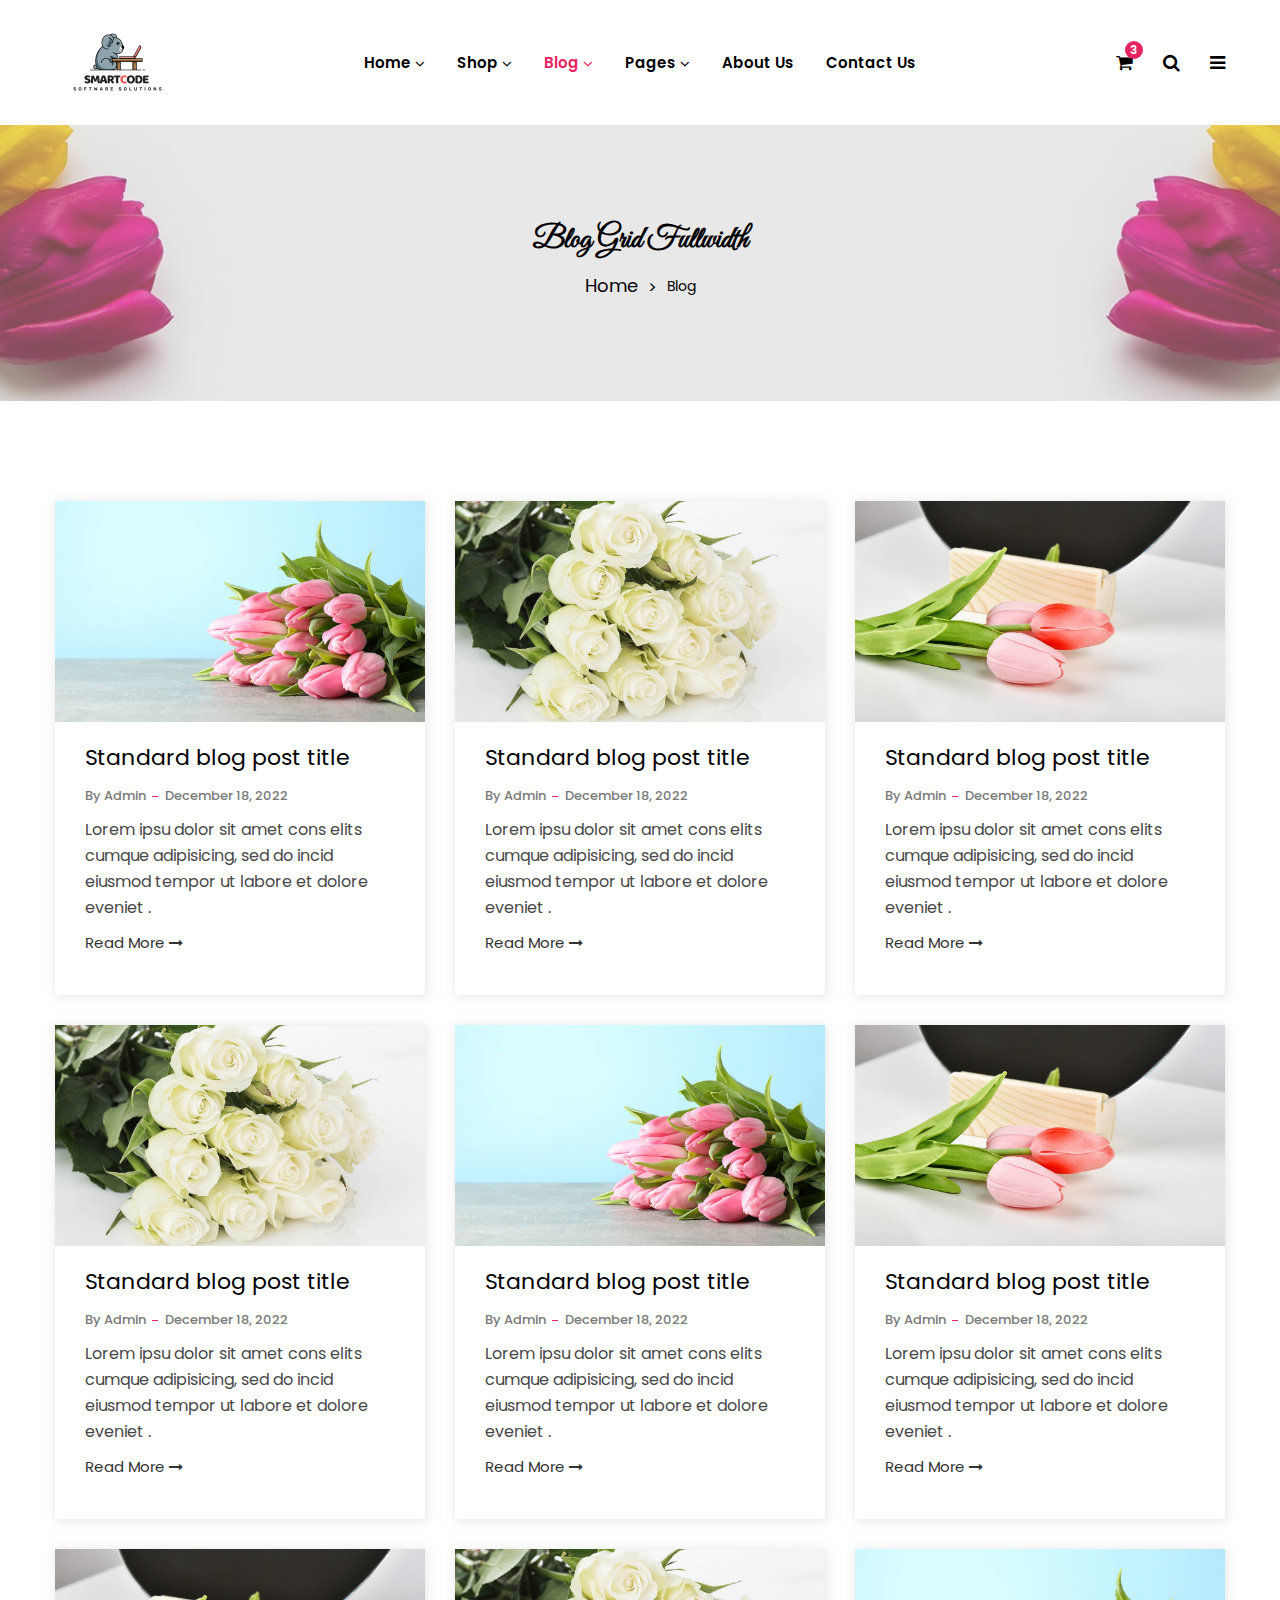
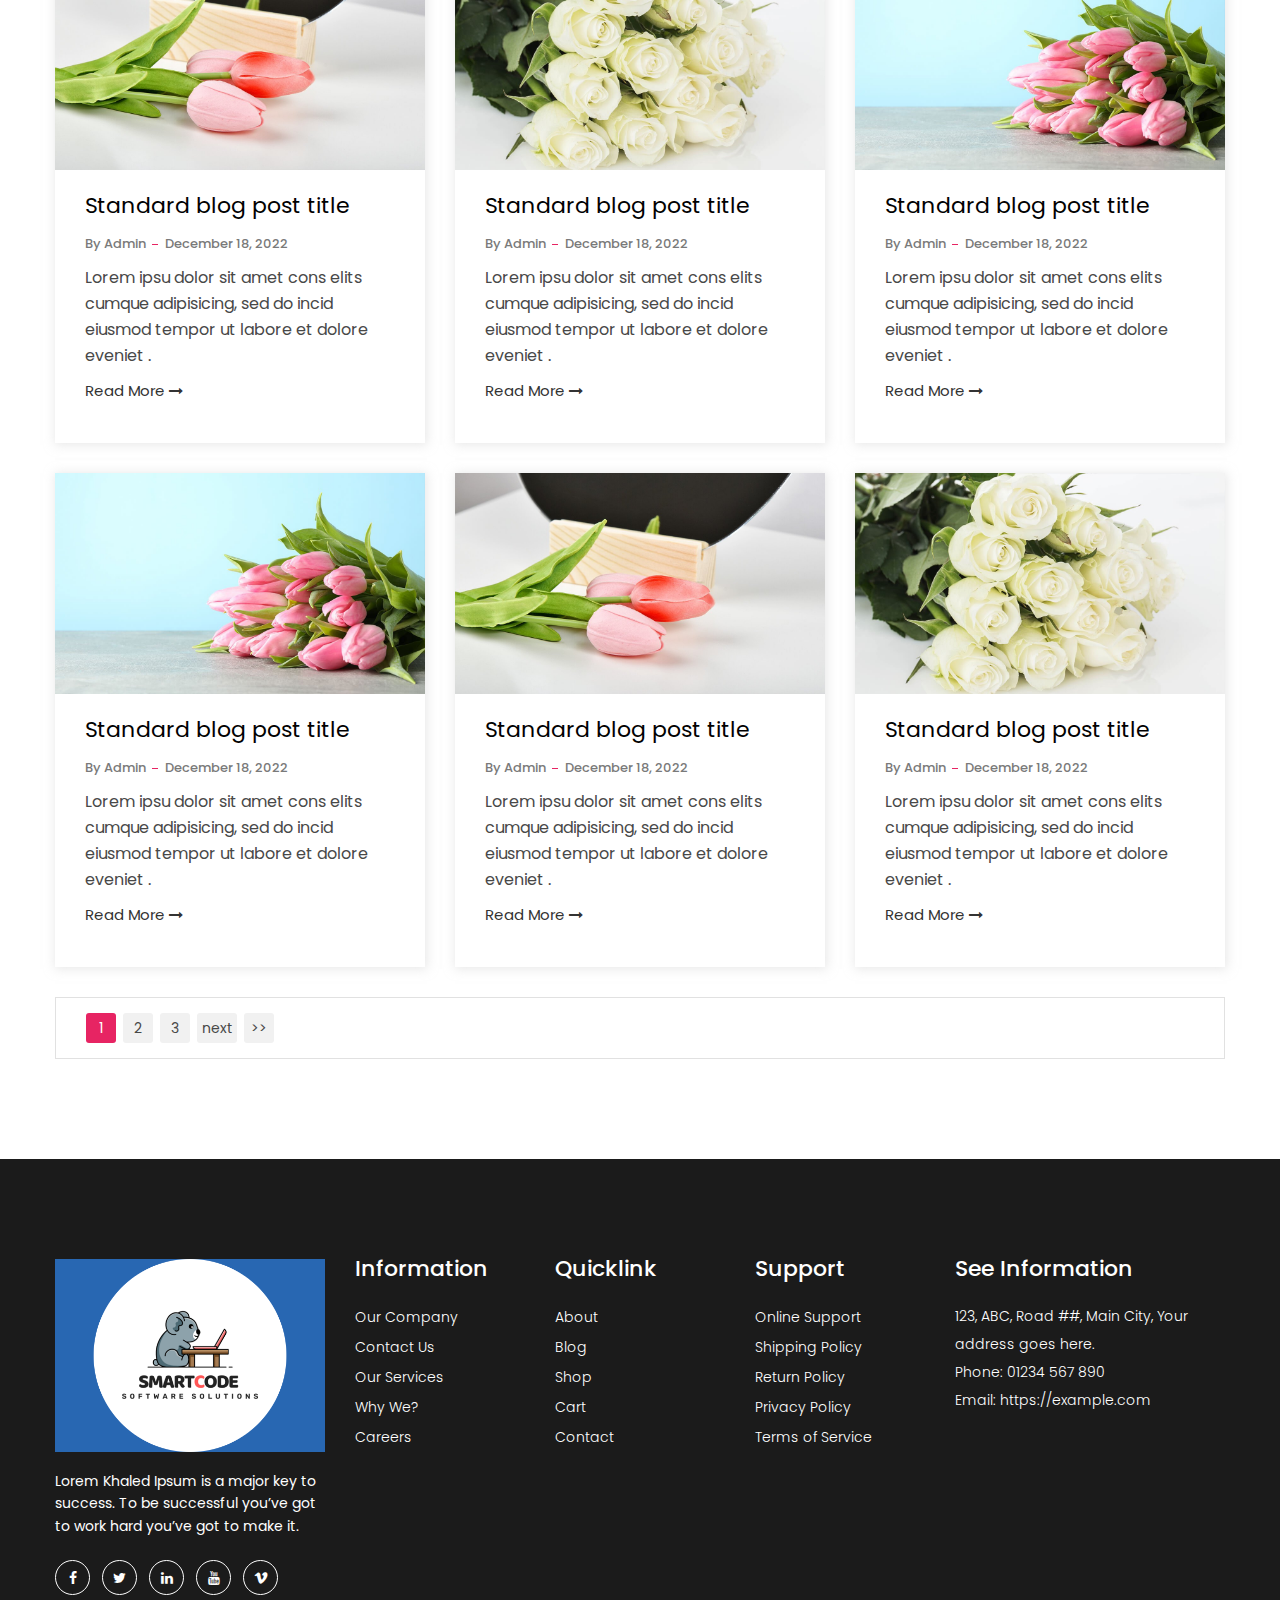
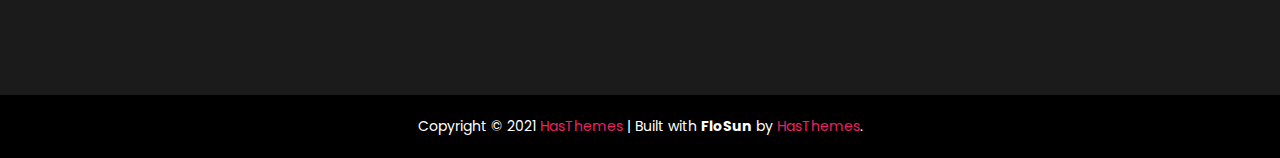
<file: blog-grid-fullwidth.html>
<!doctype html>
<html class="no-js" lang="zxx">


<!-- Mirrored from htmldemo.net/flosun/flosun/blog-grid-fullwidth.html by HTTrack Website Copier/3.x [XR&CO'2014], Sun, 04 Dec 2022 05:03:27 GMT -->
<head>
    <meta charset="utf-8">
    <meta http-equiv="x-ua-compatible" content="ie=edge">
    <title>FloSun - Flower Shop HTML5 Template</title>
    <meta name="robots" content="noindex, follow" />
    <meta name="description" content="">
    <meta name="viewport" content="width=device-width, initial-scale=1, shrink-to-fit=no">
    <!-- Favicon -->
    <link rel="shortcut icon" type="image/x-icon" href="assets/images/favicon.ico">

    <!-- CSS
	============================================ -->
    <!-- Bootstrap CSS -->
    <link rel="stylesheet" href="assets/css/vendor/bootstrap.min.css">
    <!-- Font Awesome CSS -->
    <link rel="stylesheet" href="assets/css/vendor/font.awesome.min.css">
    <!-- Linear Icons CSS -->
    <link rel="stylesheet" href="assets/css/vendor/linearicons.min.css">
    <!-- Swiper CSS -->
    <link rel="stylesheet" href="assets/css/plugins/swiper-bundle.min.css">
    <!-- Animation CSS -->
    <link rel="stylesheet" href="assets/css/plugins/animate.min.css">
    <!-- Jquery ui CSS -->
    <link rel="stylesheet" href="assets/css/plugins/jquery-ui.min.css">
    <!-- Nice Select CSS -->
    <link rel="stylesheet" href="assets/css/plugins/nice-select.min.css">
    <!-- Magnific Popup -->
    <link rel="stylesheet" href="assets/css/plugins/magnific-popup.css">

    <!-- Main Style CSS -->
    <link rel="stylesheet" href="assets/css/style.css">

</head>

<body>

 

    <!-- Header Area Start Here -->
    <header class="main-header-area">
        <!-- Main Header Area Start -->
        <div class="main-header header-sticky">
            <div class="container custom-area">
                <div class="row align-items-center">
                    <div class="col-lg-2 col-xl-2 col-md-6 col-6 col-custom">
                        <div class="header-logo d-flex align-items-center">
                            <a href="index.html">
                                <img class="img-full" src="assets/images/logo/logo.png" alt="Header Logo">
                            </a>
                        </div>
                    </div>
                    <div class="col-lg-8 d-none d-lg-flex justify-content-center col-custom">
                        <nav class="main-nav d-none d-lg-flex">
                            <ul class="nav">
                                <li>
                                    <a href="index.html">
                                        <span class="menu-text"> Home</span>
                                        <i class="fa fa-angle-down"></i>
                                    </a>
                                    <ul class="dropdown-submenu dropdown-hover">
                                        <li><a href="index.html">Home Page - 1</a></li>
                                        <li><a href="index-2.html">Home Page - 2</a></li>
                                        <li><a href="index-3.html">Home Page - 3</a></li>
                                    </ul>
                                </li>
                                <li>
                                    <a href="shop.html">
                                        <span class="menu-text">Shop</span>
                                        <i class="fa fa-angle-down"></i>
                                    </a>
                                    <div class="mega-menu dropdown-hover">
                                        <div class="menu-colum">
                                            <ul>
                                                <li><span class="mega-menu-text">Shop</span></li>
                                                <li><a href="shop.html">Shop Left Sidebar</a></li>
                                                <li><a href="shop-right-sidebar.html">Shop Right Sidebar</a></li>
                                                <li><a href="shop-list-left.html">Shop List Left Sidebar</a></li>
                                                <li><a href="shop-list-right.html">Shop List Right Sidebar</a></li>
                                                <li><a href="shop-fullwidth.html">Shop Full Width</a></li>
                                            </ul>
                                        </div>
                                        <div class="menu-colum">
                                            <ul>
                                                <li><span class="mega-menu-text">Product</span></li>
                                                <li><a href="product-details.html">Single Product</a></li>
                                                <li><a href="variable-product-details.html">Variable Product</a></li>
                                                <li><a href="external-product-details.html">External Product</a></li>
                                                <li><a href="gallery-product-details.html">Gallery Product</a></li>
                                                <li><a href="countdown-product-details.html">Countdown Product</a></li>
                                            </ul>
                                        </div>
                                        <div class="menu-colum">
                                            <ul>
                                                <li><span class="mega-menu-text">Others</span></li>
                                                <li><a href="error-404.html">Error 404</a></li>
                                                <li><a href="compare.html">Compare Page</a></li>
                                                <li><a href="cart.html">Cart Page</a></li>
                                                <li><a href="checkout.html">Checkout Page</a></li>
                                                <li><a href="wishlist.html">Wishlist Page</a></li>
                                            </ul>
                                        </div>
                                    </div>
                                </li>
                                <li>
                                    <a class="active" href="blog-details-fullwidth.html">
                                        <span class="menu-text"> Blog</span>
                                        <i class="fa fa-angle-down"></i>
                                    </a>
                                    <ul class="dropdown-submenu dropdown-hover">
                                        <li><a href="blog.html">Blog Left Sidebar</a></li>
                                        <li><a href="blog-list-right-sidebar.html">Blog List Right Sidebar</a></li>
                                        <li><a href="blog-list-fullwidth.html">Blog List Fullwidth</a></li>
                                        <li><a href="blog-grid.html">Blog Grid Page</a></li>
                                        <li><a href="blog-grid-right-sidebar.html">Blog Grid Right Sidebar</a></li>
                                        <li><a class="active" href="blog-grid-fullwidth.html">Blog Grid Fullwidth</a></li>
                                        <li><a href="blog-details-sidebar.html">Blog Details Sidebar</a></li>
                                        <li><a href="blog-details-fullwidth.html">Blog Details Fullwidth</a></li>
                                    </ul>
                                </li>
                                <li>
                                    <a href="#">
                                        <span class="menu-text"> Pages</span>
                                        <i class="fa fa-angle-down"></i>
                                    </a>
                                    <ul class="dropdown-submenu dropdown-hover">
                                        <li><a href="contact-us.html">Contact</a></li>
                                        <li><a href="my-account.html">My Account</a></li>
                                        <li><a href="frequently-questions.html">FAQ</a></li>
                                        <li><a href="login.html">Login</a></li>
                                        <li><a href="register.html">Register</a></li>
                                    </ul>
                                </li>
                                <li>
                                    <a href="about-us.html">
                                        <span class="menu-text"> About Us</span>
                                    </a>
                                </li>
                                <li>
                                    <a href="contact-us.html">
                                        <span class="menu-text">Contact Us</span>
                                    </a>
                                </li>
                            </ul>
                        </nav>
                    </div>
                    <div class="col-lg-2 col-md-6 col-6 col-custom">
                        <div class="header-right-area main-nav">
                            <ul class="nav">
                                <li class="minicart-wrap">
                                    <a href="#" class="minicart-btn toolbar-btn">
                                        <i class="fa fa-shopping-cart"></i>
                                        <span class="cart-item_count">3</span>
                                    </a>
                                    <div class="cart-item-wrapper dropdown-sidemenu dropdown-hover-2">
                                        <div class="single-cart-item">
                                            <div class="cart-img">
                                                <a href="cart.html"><img src="assets/images/cart/1.jpg" alt=""></a>
                                            </div>
                                            <div class="cart-text">
                                                <h5 class="title"><a href="cart.html">Odio tortor consequat</a></h5>
                                                <div class="cart-text-btn">
                                                    <div class="cart-qty">
                                                        <span>1×</span>
                                                        <span class="cart-price">$98.00</span>
                                                    </div>
                                                    <button type="button"><i class="ion-trash-b"></i></button>
                                                </div>
                                            </div>
                                        </div>
                                        <div class="single-cart-item">
                                            <div class="cart-img">
                                                <a href="cart.html"><img src="assets/images/cart/2.jpg" alt=""></a>
                                            </div>
                                            <div class="cart-text">
                                                <h5 class="title"><a href="cart.html">Integer eget augue</a></h5>
                                                <div class="cart-text-btn">
                                                    <div class="cart-qty">
                                                        <span>1×</span>
                                                        <span class="cart-price">$98.00</span>
                                                    </div>
                                                    <button type="button"><i class="ion-trash-b"></i></button>
                                                </div>
                                            </div>
                                        </div>
                                        <div class="single-cart-item">
                                            <div class="cart-img">
                                                <a href="cart.html"><img src="assets/images/cart/3.jpg" alt=""></a>
                                            </div>
                                            <div class="cart-text">
                                                <h5 class="title"><a href="cart.html">Eleifend quam</a></h5>
                                                <div class="cart-text-btn">
                                                    <div class="cart-qty">
                                                        <span>1×</span>
                                                        <span class="cart-price">$98.00</span>
                                                    </div>
                                                    <button type="button"><i class="ion-trash-b"></i></button>
                                                </div>
                                            </div>
                                        </div>
                                        <div class="cart-price-total d-flex justify-content-between">
                                            <h5>Total :</h5>
                                            <h5>$166.00</h5>
                                        </div>
                                        <div class="cart-links d-flex justify-content-between">
                                            <a class="btn product-cart button-icon flosun-button dark-btn" href="cart.html">View cart</a>
                                            <a class="btn flosun-button secondary-btn rounded-0" href="checkout.html">Checkout</a>
                                        </div>
                                    </div>
                                </li>
                                <li class="sidemenu-wrap">
                                    <a href="#"><i class="fa fa-search"></i> </a>
                                    <ul class="dropdown-sidemenu dropdown-hover-2 dropdown-search">
                                        <li>
                                            <form action="#">
                                                <input name="search" id="search" placeholder="Search" type="text">
                                                <button type="submit"><i class="fa fa-search"></i></button>
                                            </form>
                                        </li>
                                    </ul>
                                </li>
                                <li class="account-menu-wrap d-none d-lg-flex">
                                    <a href="#" class="off-canvas-menu-btn">
                                        <i class="fa fa-bars"></i>
                                    </a>
                                </li>
                                <li class="mobile-menu-btn d-lg-none">
                                    <a class="off-canvas-btn" href="#">
                                        <i class="fa fa-bars"></i>
                                    </a>
                                </li>
                            </ul>
                        </div>
                    </div>
                </div>
            </div>
        </div>
        <!-- Main Header Area End -->
        <!-- off-canvas menu start -->
        <aside class="off-canvas-wrapper" id="mobileMenu">
            <div class="off-canvas-overlay"></div>
            <div class="off-canvas-inner-content">
                <div class="btn-close-off-canvas">
                    <i class="fa fa-times"></i>
                </div>
                <div class="off-canvas-inner">
                    <div class="search-box-offcanvas">
                        <form>
                            <input type="text" placeholder="Search product...">
                            <button class="search-btn"><i class="fa fa-search"></i></button>
                        </form>
                    </div>
                    <!-- mobile menu start -->
                    <div class="mobile-navigation">
                        <!-- mobile menu navigation start -->
                        <nav>
                            <ul class="mobile-menu">
                                <li class="menu-item-has-children"><a href="#">Home</a>
                                    <ul class="dropdown">
                                        <li><a href="index.html">Home Page 1</a></li>
                                        <li><a href="index-2.html">Home Page 2</a></li>
                                        <li><a href="index-3.html">Home Page 3</a></li>
                                        <li><a href="index-4.html">Home Page 4</a></li>
                                    </ul>
                                </li>
                                <li class="menu-item-has-children"><a href="#">Shop</a>
                                    <ul class="megamenu dropdown">
                                        <li class="mega-title has-children"><a href="#">Shop Layouts</a>
                                            <ul class="dropdown">
                                                <li><a href="shop.html">Shop Left Sidebar</a></li>
                                                <li><a href="shop-right-sidebar.html">Shop Right Sidebar</a></li>
                                                <li><a href="shop-list-left.html">Shop List Left Sidebar</a></li>
                                                <li><a href="shop-list-right.html">Shop List Right Sidebar</a></li>
                                                <li><a href="shop-fullwidth.html">Shop Full Width</a></li>
                                            </ul>
                                        </li>
                                        <li class="mega-title has-children"><a href="#">Product Details</a>
                                            <ul class="dropdown">
                                                <li><a href="product-details.html">Single Product Details</a></li>
                                                <li><a href="variable-product-details.html">Variable Product Details</a></li>
                                                <li><a href="external-product-details.html">External Product Details</a></li>
                                                <li><a href="gallery-product-details.html">Gallery Product Details</a></li>
                                                <li><a href="countdown-product-details.html">Countdown Product Details</a></li>
                                            </ul>
                                        </li>
                                        <li class="mega-title has-children"><a href="#">Others</a>
                                            <ul class="dropdown">
                                                <li><a href="error404.html">Error 404</a></li>
                                                <li><a href="compare.html">Compare Page</a></li>
                                                <li><a href="cart.html">Cart Page</a></li>
                                                <li><a href="checkout.html">Checkout Page</a></li>
                                                <li><a href="wishlist.html">Wish List Page</a></li>
                                            </ul>
                                        </li>
                                    </ul>
                                </li>
                                <li class="menu-item-has-children "><a href="#">Blog</a>
                                    <ul class="dropdown">
                                        <li><a href="blog.html">Blog Left Sidebar</a></li>
                                        <li><a href="blog-list-right-sidebar.html">Blog List Right Sidebar</a></li>
                                        <li><a href="blog-list-fullwidth.html">Blog List Fullwidth</a></li>
                                        <li><a href="blog-grid.html">Blog Grid Page</a></li>
                                        <li><a href="blog-grid-right-sidebar.html">Blog Grid Right Sidebar</a></li>
                                        <li><a href="blog-grid-fullwidth.html">Blog Grid Fullwidth</a></li>
                                        <li><a href="blog-details-sidebar.html">Blog Details Sidebar Page</a></li>
                                        <li><a href="blog-details-fullwidth.html">Blog Details Fullwidth Page</a></li>
                                    </ul>
                                </li>
                                <li class="menu-item-has-children "><a href="#">Pages</a>
                                    <ul class="dropdown">
                                        <li><a href="frequently-questions.html">FAQ</a></li>
                                        <li><a href="my-account.html">My Account</a></li>
                                        <li><a href="login-register.html">login &amp; register</a></li>
                                    </ul>
                                </li>
                                <li><a href="about-us.html">About Us</a></li>
                                <li><a href="contact-us.html">Contact</a></li>
                            </ul>
                        </nav>
                        <!-- mobile menu navigation end -->
                    </div>
                    <!-- mobile menu end -->
                    <div class="offcanvas-widget-area">
                        <div class="switcher">
                            <div class="language">
                                <span class="switcher-title">Language: </span>
                                <div class="switcher-menu">
                                    <ul>
                                        <li><a href="#">English</a>
                                            <ul class="switcher-dropdown">
                                                <li><a href="#">German</a></li>
                                                <li><a href="#">French</a></li>
                                            </ul>
                                        </li>
                                    </ul>
                                </div>
                            </div>
                            <div class="currency">
                                <span class="switcher-title">Currency: </span>
                                <div class="switcher-menu">
                                    <ul>
                                        <li><a href="#">$ USD</a>
                                            <ul class="switcher-dropdown">
                                                <li><a href="#">€ EUR</a></li>
                                            </ul>
                                        </li>
                                    </ul>
                                </div>
                            </div>
                        </div>
                        <div class="top-info-wrap text-left text-black">
                            <ul class="address-info">
                                <li>
                                    <i class="fa fa-phone"></i>
                                    <a href="info%40yourdomain.html">(1245) 2456 012</a>
                                </li>
                                <li>
                                    <i class="fa fa-envelope"></i>
                                    <a href="info%40yourdomain.html">info@yourdomain.com</a>
                                </li>
                            </ul>
                            <div class="widget-social">
                                <a class="facebook-color-bg" title="Facebook-f" href="#"><i class="fa fa-facebook-f"></i></a>
                                <a class="twitter-color-bg" title="Twitter" href="#"><i class="fa fa-twitter"></i></a>
                                <a class="linkedin-color-bg" title="Linkedin" href="#"><i class="fa fa-linkedin"></i></a>
                                <a class="youtube-color-bg" title="Youtube" href="#"><i class="fa fa-youtube"></i></a>
                                <a class="vimeo-color-bg" title="Vimeo" href="#"><i class="fa fa-vimeo"></i></a>
                            </div>
                        </div>
                    </div>
                </div>
            </div>
        </aside>
        <!-- off-canvas menu end -->
        <!-- off-canvas menu start -->
        <aside class="off-canvas-menu-wrapper" id="sideMenu">
            <div class="off-canvas-overlay"></div>
            <div class="off-canvas-inner-content">
                <div class="off-canvas-inner">
                    <div class="btn-close-off-canvas">
                        <i class="fa fa-times"></i>
                    </div>
                    <!-- offcanvas widget area start -->
                    <div class="offcanvas-widget-area">
                        <ul class="menu-top-menu">
                            <li><a href="about-us.html">About Us</a></li>
                        </ul>
                        <p class="desc-content">Lorem ipsum dolor sit amet, consectetur adipiscing elit, sed do eiusmod tempor incididunt ut labore et dolore magna aliqua. <br> Ut enim ad minim veniam, quis nostrud exercitation ullamco laboris nisi ut aliquip ex ea commodo consequat. <br> Duis aute irure dolor in reprehenderit in voluptate velit esse cillum dolore eu fugiat nulla pariatur. Excepteur sint occaecat cupidatat non proident, sunt in culpa qui officia deserunt mollit anim id est laborum.</p>
                        <div class="switcher">
                            <div class="language">
                                <span class="switcher-title">Language: </span>
                                <div class="switcher-menu">
                                    <ul>
                                        <li><a href="#">English</a>
                                            <ul class="switcher-dropdown">
                                                <li><a href="#">German</a></li>
                                                <li><a href="#">French</a></li>
                                            </ul>
                                        </li>
                                    </ul>
                                </div>
                            </div>
                            <div class="currency">
                                <span class="switcher-title">Currency: </span>
                                <div class="switcher-menu">
                                    <ul>
                                        <li><a href="#">$ USD</a>
                                            <ul class="switcher-dropdown">
                                                <li><a href="#">€ EUR</a></li>
                                            </ul>
                                        </li>
                                    </ul>
                                </div>
                            </div>
                        </div>
                        <div class="top-info-wrap text-left text-black">
                            <ul class="address-info">
                                <li>
                                    <i class="fa fa-phone"></i>
                                    <a href="info%40yourdomain.html">(1245) 2456 012</a>
                                </li>
                                <li>
                                    <i class="fa fa-envelope"></i>
                                    <a href="info%40yourdomain.html">info@yourdomain.com</a>
                                </li>
                            </ul>
                            <div class="widget-social">
                                <a class="facebook-color-bg" title="Facebook-f" href="#"><i class="fa fa-facebook-f"></i></a>
                                <a class="twitter-color-bg" title="Twitter" href="#"><i class="fa fa-twitter"></i></a>
                                <a class="linkedin-color-bg" title="Linkedin" href="#"><i class="fa fa-linkedin"></i></a>
                                <a class="youtube-color-bg" title="Youtube" href="#"><i class="fa fa-youtube"></i></a>
                                <a class="vimeo-color-bg" title="Vimeo" href="#"><i class="fa fa-vimeo"></i></a>
                            </div>
                        </div>
                    </div>
                    <!-- offcanvas widget area end -->
                </div>
            </div>
        </aside>
        <!-- off-canvas menu end -->
    </header>
    <!-- Header Area End Here -->
    <!-- Breadcrumb Area Start Here -->
    <div class="breadcrumbs-area position-relative">
        <div class="container">
            <div class="row">
                <div class="col-12 text-center">
                    <div class="breadcrumb-content position-relative section-content">
                        <h3 class="title-3">Blog Grid Fullwidth</h3>
                        <ul>
                            <li><a href="index.html">Home</a></li>
                            <li>Blog</li>
                        </ul>
                    </div>
                </div>
            </div>
        </div>
    </div>
    <!-- Breadcrumb Area End Here -->
    <!-- Blog Main Area Start Here -->
    <div class="blog-main-area">
        <div class="container container-default custom-area">
            <div class="row">
                <div class="col-lg-12 col-12 col-custom widget-mt">
                    <!-- Shop Wrapper Start -->
                    <div class="row">
                        <div class="col-12 col-md-6 col-lg-4 col-custom mb-30">
                            <div class="blog-lst">
                                <div class="single-blog">
                                    <div class="blog-image">
                                        <a class="d-block" href="blog-details-fullwidth.html">
                                            <img src="assets/images/blog/blog1.jpg" alt="Blog Image" class="w-100">
                                        </a>
                                    </div>
                                    <div class="blog-content">
                                        <div class="blog-text">
                                            <h4><a href="blog-details-fullwidth.html">Standard blog post title</a></h4>
                                            <div class="blog-post-info">
                                                <span><a href="#">By admin</a></span>
                                                <span>December 18, 2022</span>
                                            </div>
                                            <p>Lorem ipsu dolor sit amet cons elits cumque adipisicing, sed do incid eiusmod tempor ut labore et dolore eveniet .</p>
                                            <a href="blog-details-fullwidth.html" class="readmore">Read More <i class="fa fa-long-arrow-right"></i></a>
                                        </div>
                                    </div>
                                </div>
                            </div>
                        </div>
                        <div class="col-12 col-md-6 col-lg-4 col-custom mb-30">
                            <div class="blog-lst">
                                <div class="single-blog">
                                    <div class="blog-image">
                                        <a class="d-block" href="blog-details-fullwidth.html">
                                            <img src="assets/images/blog/blog3.jpg" alt="Blog Image" class="w-100">
                                        </a>
                                    </div>
                                    <div class="blog-content">
                                        <div class="blog-text">
                                            <h4><a href="blog-details-fullwidth.html">Standard blog post title</a></h4>
                                            <div class="blog-post-info">
                                                <span><a href="#">By admin</a></span>
                                                <span>December 18, 2022</span>
                                            </div>
                                            <p>Lorem ipsu dolor sit amet cons elits cumque adipisicing, sed do incid eiusmod tempor ut labore et dolore eveniet .</p>
                                            <a href="blog-details-fullwidth.html" class="readmore">Read More <i class="fa fa-long-arrow-right"></i></a>
                                        </div>
                                    </div>
                                </div>
                            </div>
                        </div>
                        <div class="col-12 col-md-6 col-lg-4 col-custom mb-30">
                            <div class="blog-lst">
                                <div class="single-blog">
                                    <div class="blog-image">
                                        <a class="d-block" href="blog-details-fullwidth.html">
                                            <img src="assets/images/blog/blog2.jpg" alt="Blog Image" class="w-100">
                                        </a>
                                    </div>
                                    <div class="blog-content">
                                        <div class="blog-text">
                                            <h4><a href="blog-details-fullwidth.html">Standard blog post title</a></h4>
                                            <div class="blog-post-info">
                                                <span><a href="#">By admin</a></span>
                                                <span>December 18, 2022</span>
                                            </div>
                                            <p>Lorem ipsu dolor sit amet cons elits cumque adipisicing, sed do incid eiusmod tempor ut labore et dolore eveniet .</p>
                                            <a href="blog-details-fullwidth.html" class="readmore">Read More <i class="fa fa-long-arrow-right"></i></a>
                                        </div>
                                    </div>
                                </div>
                            </div>
                        </div>
                        <div class="col-12 col-md-6 col-lg-4 col-custom mb-30">
                            <div class="blog-lst">
                                <div class="single-blog">
                                    <div class="blog-image">
                                        <a class="d-block" href="blog-details-fullwidth.html">
                                            <img src="assets/images/blog/blog3.jpg" alt="Blog Image" class="w-100">
                                        </a>
                                    </div>
                                    <div class="blog-content">
                                        <div class="blog-text">
                                            <h4><a href="blog-details-fullwidth.html">Standard blog post title</a></h4>
                                            <div class="blog-post-info">
                                                <span><a href="#">By admin</a></span>
                                                <span>December 18, 2022</span>
                                            </div>
                                            <p>Lorem ipsu dolor sit amet cons elits cumque adipisicing, sed do incid eiusmod tempor ut labore et dolore eveniet .</p>
                                            <a href="blog-details-fullwidth.html" class="readmore">Read More <i class="fa fa-long-arrow-right"></i></a>
                                        </div>
                                    </div>
                                </div>
                            </div>
                        </div>
                        <div class="col-12 col-md-6 col-lg-4 col-custom mb-30">
                            <div class="blog-lst">
                                <div class="single-blog">
                                    <div class="blog-image">
                                        <a class="d-block" href="blog-details-fullwidth.html">
                                            <img src="assets/images/blog/blog1.jpg" alt="Blog Image" class="w-100">
                                        </a>
                                    </div>
                                    <div class="blog-content">
                                        <div class="blog-text">
                                            <h4><a href="blog-details-fullwidth.html">Standard blog post title</a></h4>
                                            <div class="blog-post-info">
                                                <span><a href="#">By admin</a></span>
                                                <span>December 18, 2022</span>
                                            </div>
                                            <p>Lorem ipsu dolor sit amet cons elits cumque adipisicing, sed do incid eiusmod tempor ut labore et dolore eveniet .</p>
                                            <a href="blog-details-fullwidth.html" class="readmore">Read More <i class="fa fa-long-arrow-right"></i></a>
                                        </div>
                                    </div>
                                </div>
                            </div>
                        </div>
                        <div class="col-12 col-md-6 col-lg-4 col-custom mb-30">
                            <div class="blog-lst">
                                <div class="single-blog">
                                    <div class="blog-image">
                                        <a class="d-block" href="blog-details-fullwidth.html">
                                            <img src="assets/images/blog/blog2.jpg" alt="Blog Image" class="w-100">
                                        </a>
                                    </div>
                                    <div class="blog-content">
                                        <div class="blog-text">
                                            <h4><a href="blog-details-fullwidth.html">Standard blog post title</a></h4>
                                            <div class="blog-post-info">
                                                <span><a href="#">By admin</a></span>
                                                <span>December 18, 2022</span>
                                            </div>
                                            <p>Lorem ipsu dolor sit amet cons elits cumque adipisicing, sed do incid eiusmod tempor ut labore et dolore eveniet .</p>
                                            <a href="blog-details-fullwidth.html" class="readmore">Read More <i class="fa fa-long-arrow-right"></i></a>
                                        </div>
                                    </div>
                                </div>
                            </div>
                        </div>
                        <div class="col-12 col-md-6 col-lg-4 col-custom mb-30">
                            <div class="blog-lst">
                                <div class="single-blog">
                                    <div class="blog-image">
                                        <a class="d-block" href="blog-details-fullwidth.html">
                                            <img src="assets/images/blog/blog2.jpg" alt="Blog Image" class="w-100">
                                        </a>
                                    </div>
                                    <div class="blog-content">
                                        <div class="blog-text">
                                            <h4><a href="blog-details-fullwidth.html">Standard blog post title</a></h4>
                                            <div class="blog-post-info">
                                                <span><a href="#">By admin</a></span>
                                                <span>December 18, 2022</span>
                                            </div>
                                            <p>Lorem ipsu dolor sit amet cons elits cumque adipisicing, sed do incid eiusmod tempor ut labore et dolore eveniet .</p>
                                            <a href="blog-details-fullwidth.html" class="readmore">Read More <i class="fa fa-long-arrow-right"></i></a>
                                        </div>
                                    </div>
                                </div>
                            </div>
                        </div>
                        <div class="col-12 col-md-6 col-lg-4 col-custom mb-30">
                            <div class="blog-lst">
                                <div class="single-blog">
                                    <div class="blog-image">
                                        <a class="d-block" href="blog-details-fullwidth.html">
                                            <img src="assets/images/blog/blog3.jpg" alt="Blog Image" class="w-100">
                                        </a>
                                    </div>
                                    <div class="blog-content">
                                        <div class="blog-text">
                                            <h4><a href="blog-details-fullwidth.html">Standard blog post title</a></h4>
                                            <div class="blog-post-info">
                                                <span><a href="#">By admin</a></span>
                                                <span>December 18, 2022</span>
                                            </div>
                                            <p>Lorem ipsu dolor sit amet cons elits cumque adipisicing, sed do incid eiusmod tempor ut labore et dolore eveniet .</p>
                                            <a href="blog-details-fullwidth.html" class="readmore">Read More <i class="fa fa-long-arrow-right"></i></a>
                                        </div>
                                    </div>
                                </div>
                            </div>
                        </div>
                        <div class="col-12 col-md-6 col-lg-4 col-custom mb-30">
                            <div class="blog-lst">
                                <div class="single-blog">
                                    <div class="blog-image">
                                        <a class="d-block" href="blog-details-fullwidth.html">
                                            <img src="assets/images/blog/blog1.jpg" alt="Blog Image" class="w-100">
                                        </a>
                                    </div>
                                    <div class="blog-content">
                                        <div class="blog-text">
                                            <h4><a href="blog-details-fullwidth.html">Standard blog post title</a></h4>
                                            <div class="blog-post-info">
                                                <span><a href="#">By admin</a></span>
                                                <span>December 18, 2022</span>
                                            </div>
                                            <p>Lorem ipsu dolor sit amet cons elits cumque adipisicing, sed do incid eiusmod tempor ut labore et dolore eveniet .</p>
                                            <a href="blog-details-fullwidth.html" class="readmore">Read More <i class="fa fa-long-arrow-right"></i></a>
                                        </div>
                                    </div>
                                </div>
                            </div>
                        </div>
                        <div class="col-12 col-md-6 col-lg-4 col-custom mb-30">
                            <div class="blog-lst">
                                <div class="single-blog">
                                    <div class="blog-image">
                                        <a class="d-block" href="blog-details-fullwidth.html">
                                            <img src="assets/images/blog/blog1.jpg" alt="Blog Image" class="w-100">
                                        </a>
                                    </div>
                                    <div class="blog-content">
                                        <div class="blog-text">
                                            <h4><a href="blog-details-fullwidth.html">Standard blog post title</a></h4>
                                            <div class="blog-post-info">
                                                <span><a href="#">By admin</a></span>
                                                <span>December 18, 2022</span>
                                            </div>
                                            <p>Lorem ipsu dolor sit amet cons elits cumque adipisicing, sed do incid eiusmod tempor ut labore et dolore eveniet .</p>
                                            <a href="blog-details-fullwidth.html" class="readmore">Read More <i class="fa fa-long-arrow-right"></i></a>
                                        </div>
                                    </div>
                                </div>
                            </div>
                        </div>
                        <div class="col-12 col-md-6 col-lg-4 col-custom mb-30">
                            <div class="blog-lst">
                                <div class="single-blog">
                                    <div class="blog-image">
                                        <a class="d-block" href="blog-details-fullwidth.html">
                                            <img src="assets/images/blog/blog2.jpg" alt="Blog Image" class="w-100">
                                        </a>
                                    </div>
                                    <div class="blog-content">
                                        <div class="blog-text">
                                            <h4><a href="blog-details-fullwidth.html">Standard blog post title</a></h4>
                                            <div class="blog-post-info">
                                                <span><a href="#">By admin</a></span>
                                                <span>December 18, 2022</span>
                                            </div>
                                            <p>Lorem ipsu dolor sit amet cons elits cumque adipisicing, sed do incid eiusmod tempor ut labore et dolore eveniet .</p>
                                            <a href="blog-details-fullwidth.html" class="readmore">Read More <i class="fa fa-long-arrow-right"></i></a>
                                        </div>
                                    </div>
                                </div>
                            </div>
                        </div>
                        <div class="col-12 col-md-6 col-lg-4 col-custom mb-30">
                            <div class="blog-lst">
                                <div class="single-blog">
                                    <div class="blog-image">
                                        <a class="d-block" href="blog-details-fullwidth.html">
                                            <img src="assets/images/blog/blog3.jpg" alt="Blog Image" class="w-100">
                                        </a>
                                    </div>
                                    <div class="blog-content">
                                        <div class="blog-text">
                                            <h4><a href="blog-details-fullwidth.html">Standard blog post title</a></h4>
                                            <div class="blog-post-info">
                                                <span><a href="#">By admin</a></span>
                                                <span>December 18, 2022</span>
                                            </div>
                                            <p>Lorem ipsu dolor sit amet cons elits cumque adipisicing, sed do incid eiusmod tempor ut labore et dolore eveniet .</p>
                                            <a href="blog-details-fullwidth.html" class="readmore">Read More <i class="fa fa-long-arrow-right"></i></a>
                                        </div>
                                    </div>
                                </div>
                            </div>
                        </div>
                    </div>
                    <!-- Shop Wrapper End -->
                    <!-- Bottom Toolbar Start -->
                    <div class="row">
                        <div class="col-sm-12 col-custom">
                            <div class="toolbar-bottom">
                                <div class="pagination">
                                    <ul>
                                        <li class="current">1</li>
                                        <li><a href="#">2</a></li>
                                        <li><a href="#">3</a></li>
                                        <li class="next"><a href="#">next</a></li>
                                        <li><a href="#">&gt;&gt;</a></li>
                                    </ul>
                                </div>
                            </div>
                        </div>
                    </div>
                    <!-- Bottom Toolbar End -->
                </div>
            </div>
        </div>
    </div>
    <!-- Blog Main Area End Here -->
    <!--Footer Area Start-->
    <footer class="footer-area mt-no-text">
        <div class="footer-widget-area">
            <div class="container container-default custom-area">
                <div class="row">
                    <div class="col-12 col-sm-12 col-md-12 col-lg-3 col-custom">
                        <div class="single-footer-widget m-0">
                            <div class="footer-logo">
                                <a href="index.html">
                                    <img src="assets/images/logo/logo-footer.png" alt="Logo Image">
                                </a>
                            </div>
                            <p class="desc-content">Lorem Khaled Ipsum is a major key to success. To be successful you’ve got to work hard you’ve got to make it.</p>
                            <div class="social-links">
                                <ul class="d-flex">
                                    <li>
                                        <a class="rounded-circle" href="#" title="Facebook">
                                            <i class="fa fa-facebook-f"></i>
                                        </a>
                                    </li>
                                    <li>
                                        <a class="rounded-circle" href="#" title="Twitter">
                                            <i class="fa fa-twitter"></i>
                                        </a>
                                    </li>
                                    <li>
                                        <a class="rounded-circle" href="#" title="Linkedin">
                                            <i class="fa fa-linkedin"></i>
                                        </a>
                                    </li>
                                    <li>
                                        <a class="rounded-circle" href="#" title="Youtube">
                                            <i class="fa fa-youtube"></i>
                                        </a>
                                    </li>
                                    <li>
                                        <a class="rounded-circle" href="#" title="Vimeo">
                                            <i class="fa fa-vimeo"></i>
                                        </a>
                                    </li>
                                </ul>
                            </div>
                        </div>
                    </div>
                    <div class="col-12 col-sm-6 col-md-6 col-lg-2 col-custom">
                        <div class="single-footer-widget">
                            <h2 class="widget-title">Information</h2>
                            <ul class="widget-list">
                                <li><a href="about-us.html">Our Company</a></li>
                                <li><a href="contact-us.html">Contact Us</a></li>
                                <li><a href="about-us.html">Our Services</a></li>
                                <li><a href="about-us.html">Why We?</a></li>
                                <li><a href="about-us.html">Careers</a></li>
                            </ul>
                        </div>
                    </div>
                    <div class="col-12 col-sm-6 col-md-6 col-lg-2 col-custom">
                        <div class="single-footer-widget">
                            <h2 class="widget-title">Quicklink</h2>
                            <ul class="widget-list">
                                <li><a href="about-us.html">About</a></li>
                                <li><a href="blog.html">Blog</a></li>
                                <li><a href="shop.html">Shop</a></li>
                                <li><a href="cart.html">Cart</a></li>
                                <li><a href="contact-us.html">Contact</a></li>
                            </ul>
                        </div>
                    </div>
                    <div class="col-12 col-sm-6 col-md-6 col-lg-2 col-custom">
                        <div class="single-footer-widget">
                            <h2 class="widget-title">Support</h2>
                            <ul class="widget-list">
                                <li><a href="contact-us.html">Online Support</a></li>
                                <li><a href="contact-us.html">Shipping Policy</a></li>
                                <li><a href="contact-us.html">Return Policy</a></li>
                                <li><a href="contact-us.html">Privacy Policy</a></li>
                                <li><a href="contact-us.html">Terms of Service</a></li>
                            </ul>
                        </div>
                    </div>
                    <div class="col-12 col-sm-6 col-md-6 col-lg-3 col-custom">
                        <div class="single-footer-widget">
                            <h2 class="widget-title">See Information</h2>
                            <div class="widget-body">
                                <address>123, ABC, Road ##, Main City, Your address goes here.<br>Phone: 01234 567 890<br>Email: https://example.com</address>
                            </div>
                        </div>
                    </div>
                </div>
            </div>
        </div>
        <div class="footer-copyright-area">
            <div class="container custom-area">
                <div class="row">
                    <div class="col-12 text-center col-custom">
                        <div class="copyright-content">
                            <p>Copyright © 2021 <a href="https://hasthemes.com/" title="https://hasthemes.com/">HasThemes</a> | Built with&nbsp;<strong>FloSun</strong>&nbsp;by <a href="https://hasthemes.com/" title="https://hasthemes.com/">HasThemes</a>.</p>
                        </div>
                    </div>
                </div>
            </div>
        </div>
    </footer>
    <!--Footer Area End-->

    <!-- Scroll to Top Start -->
    <a class="scroll-to-top" href="#">
        <i class="lnr lnr-arrow-up"></i>
    </a>
    <!-- Scroll to Top End -->

    <!-- JS
============================================ -->


    <!-- jQuery JS -->
    <script src="assets/js/vendor/jquery-3.6.0.min.js"></script>
    <!-- jQuery Migrate JS -->
    <script src="assets/js/vendor/jquery-migrate-3.3.2.min.js"></script>
    <!-- Modernizer JS -->
    <script src="assets/js/vendor/modernizr-3.7.1.min.js"></script>
    <!-- Bootstrap JS -->
    <script src="assets/js/vendor/bootstrap.bundle.min.js"></script>


    <!-- Swiper Slider JS -->
    <script src="assets/js/plugins/swiper-bundle.min.js"></script>
    <!-- nice select JS -->
    <script src="assets/js/plugins/nice-select.min.js"></script>
    <!-- Ajaxchimpt js -->
    <script src="assets/js/plugins/jquery.ajaxchimp.min.js"></script>
    <!-- Jquery Ui js -->
    <script src="assets/js/plugins/jquery-ui.min.js"></script>
    <!-- Jquery Countdown js -->
    <script src="assets/js/plugins/jquery.countdown.min.js"></script>
    <!-- jquery magnific popup js -->
    <script src="assets/js/plugins/jquery.magnific-popup.min.js"></script>

    <!-- Main JS -->
    <script src="assets/js/main.js"></script>


</body>


<!-- Mirrored from htmldemo.net/flosun/flosun/blog-grid-fullwidth.html by HTTrack Website Copier/3.x [XR&CO'2014], Sun, 04 Dec 2022 05:03:27 GMT -->
</html>
</file>
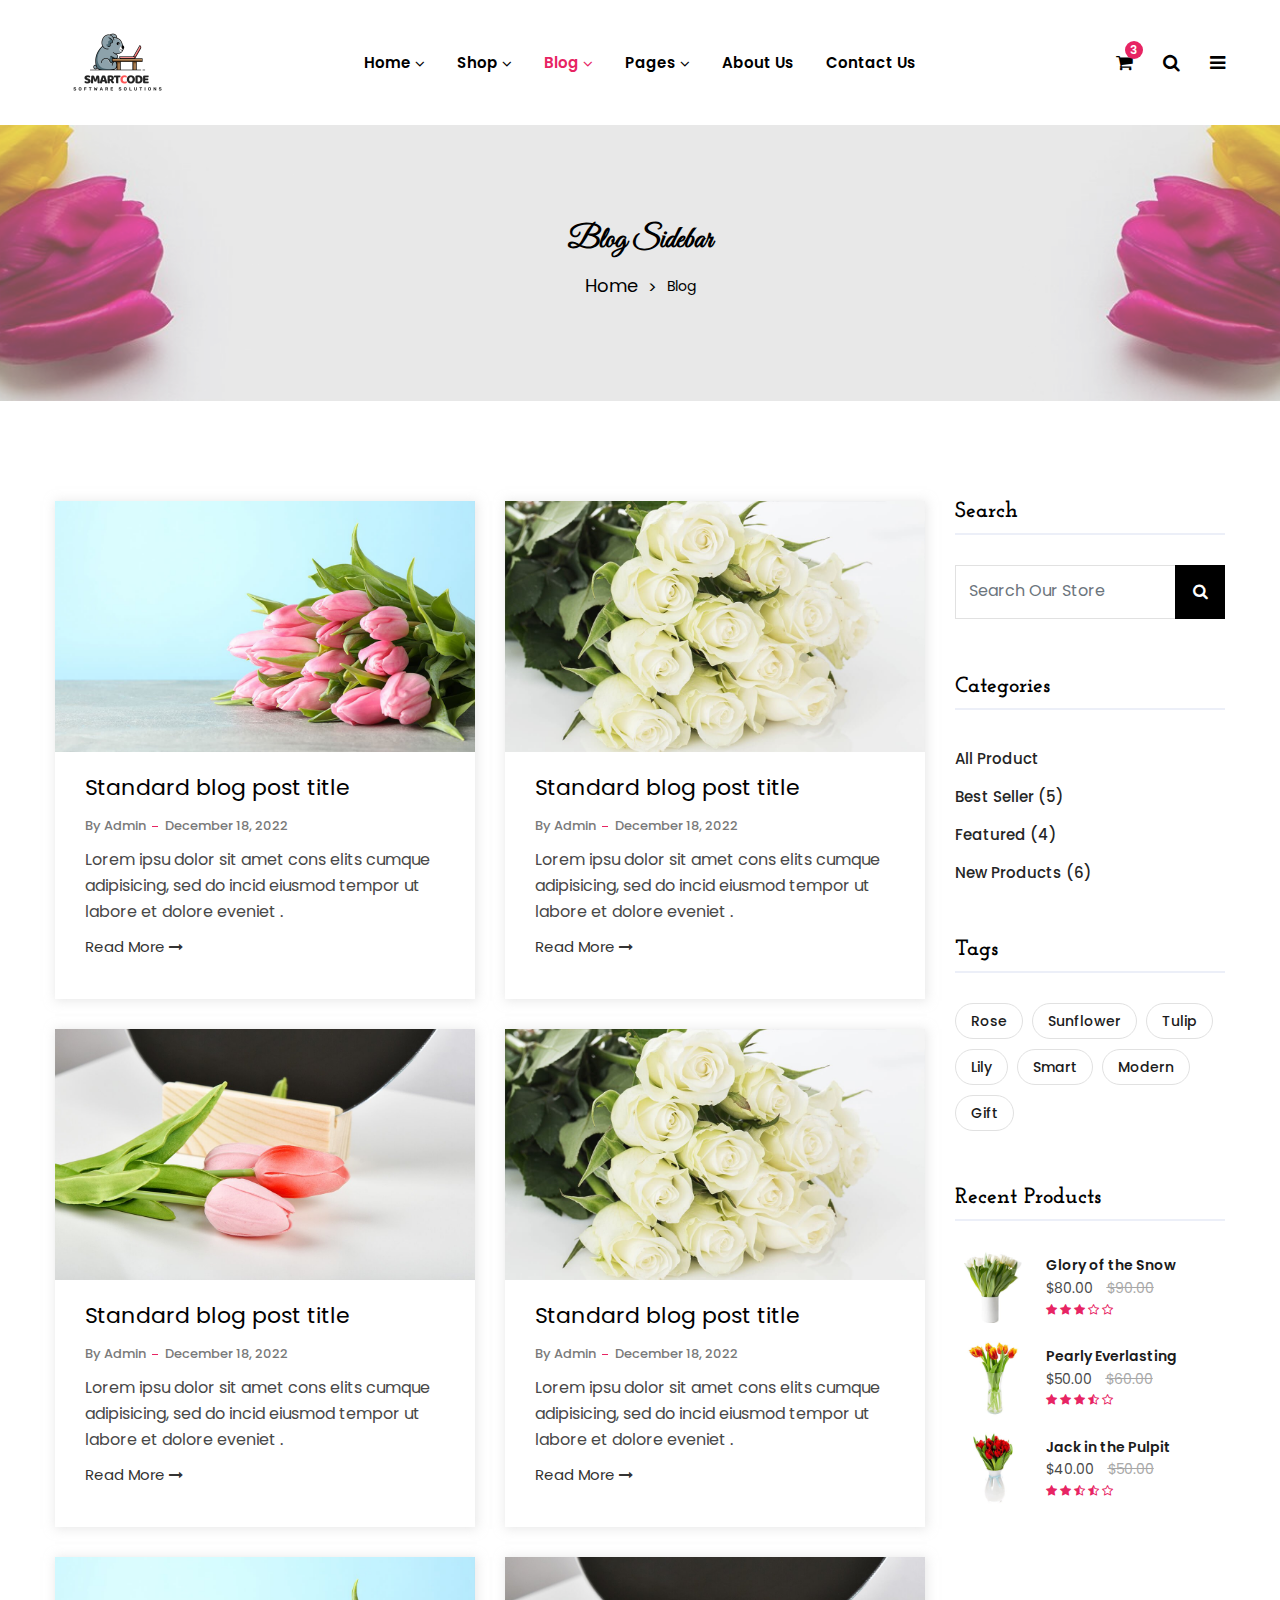
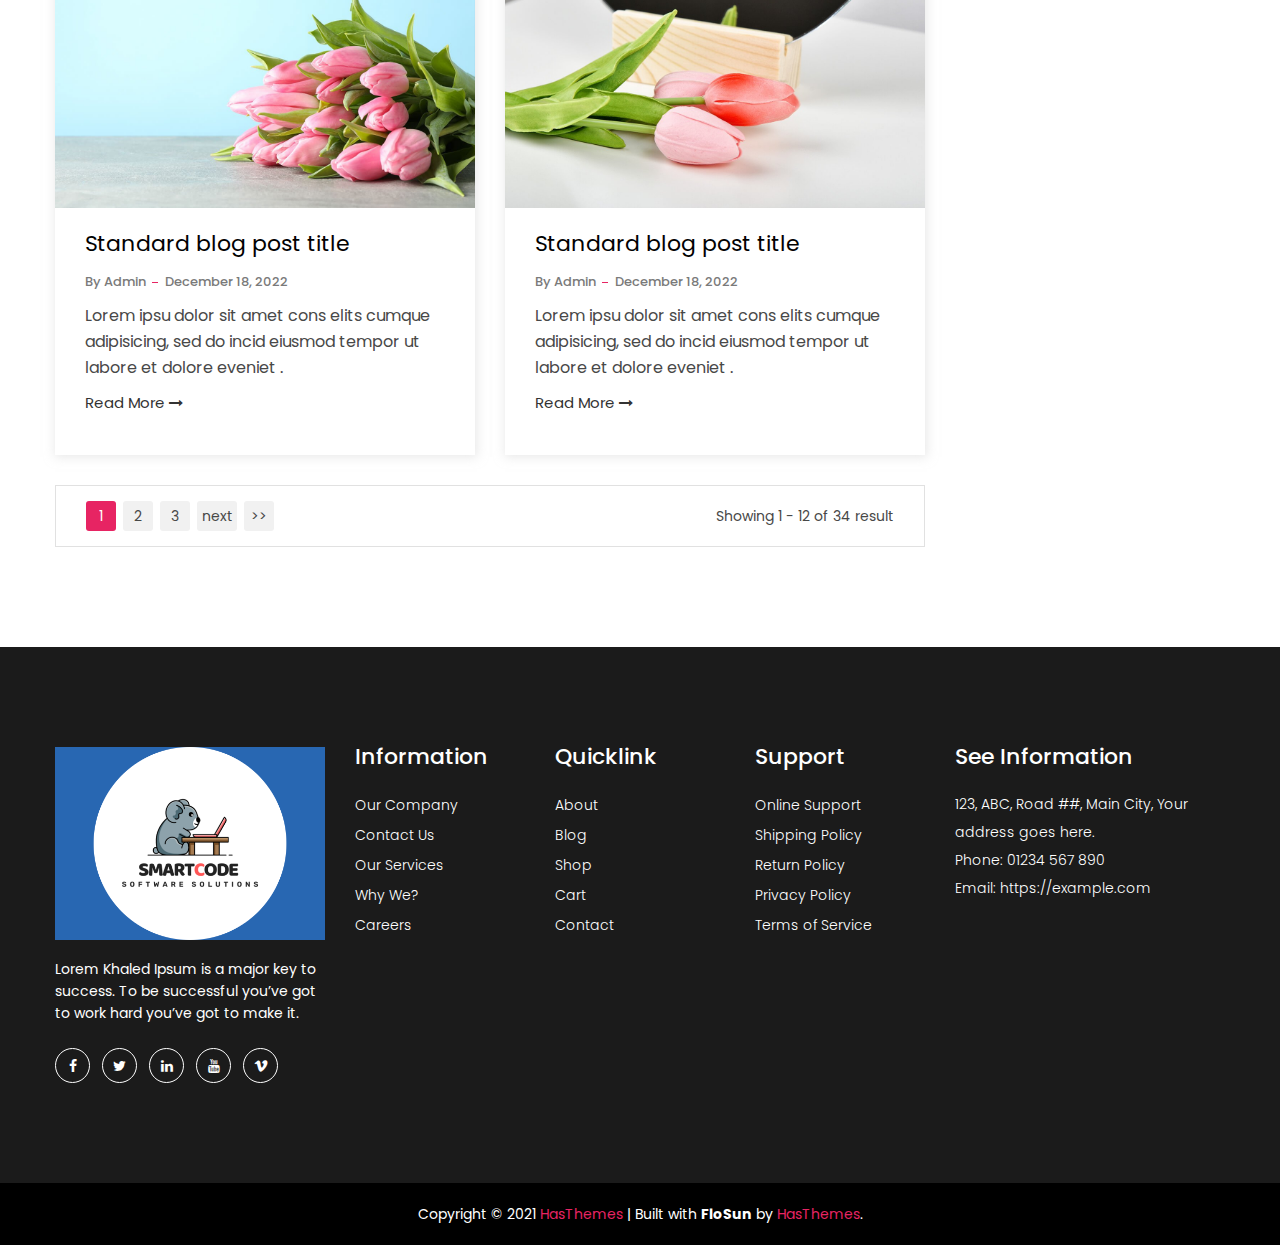
<file: blog-grid-right-sidebar.html>
<!doctype html>
<html class="no-js" lang="zxx">


<!-- Mirrored from htmldemo.net/flosun/flosun/blog-grid-right-sidebar.html by HTTrack Website Copier/3.x [XR&CO'2014], Sun, 04 Dec 2022 05:03:27 GMT -->
<head>
    <meta charset="utf-8">
    <meta http-equiv="x-ua-compatible" content="ie=edge">
    <title>FloSun - Flower Shop HTML5 Template</title>
    <meta name="robots" content="noindex, follow" />
    <meta name="description" content="">
    <meta name="viewport" content="width=device-width, initial-scale=1, shrink-to-fit=no">
    <!-- Favicon -->
    <link rel="shortcut icon" type="image/x-icon" href="assets/images/favicon.ico">

    <!-- CSS
	============================================ -->
    <!-- Bootstrap CSS -->
    <link rel="stylesheet" href="assets/css/vendor/bootstrap.min.css">
    <!-- Font Awesome CSS -->
    <link rel="stylesheet" href="assets/css/vendor/font.awesome.min.css">
    <!-- Linear Icons CSS -->
    <link rel="stylesheet" href="assets/css/vendor/linearicons.min.css">
    <!-- Swiper CSS -->
    <link rel="stylesheet" href="assets/css/plugins/swiper-bundle.min.css">
    <!-- Animation CSS -->
    <link rel="stylesheet" href="assets/css/plugins/animate.min.css">
    <!-- Jquery ui CSS -->
    <link rel="stylesheet" href="assets/css/plugins/jquery-ui.min.css">
    <!-- Nice Select CSS -->
    <link rel="stylesheet" href="assets/css/plugins/nice-select.min.css">
    <!-- Magnific Popup -->
    <link rel="stylesheet" href="assets/css/plugins/magnific-popup.css">

    <!-- Main Style CSS -->
    <link rel="stylesheet" href="assets/css/style.css">

</head>

<body>

 

    <!-- Header Area Start Here -->
    <header class="main-header-area">
        <!-- Main Header Area Start -->
        <div class="main-header header-sticky">
            <div class="container custom-area">
                <div class="row align-items-center">
                    <div class="col-lg-2 col-xl-2 col-md-6 col-6 col-custom">
                        <div class="header-logo d-flex align-items-center">
                            <a href="index.html">
                                <img class="img-full" src="assets/images/logo/logo.png" alt="Header Logo">
                            </a>
                        </div>
                    </div>
                    <div class="col-lg-8 d-none d-lg-flex justify-content-center col-custom">
                        <nav class="main-nav d-none d-lg-flex">
                            <ul class="nav">
                                <li>
                                    <a href="index.html">
                                        <span class="menu-text"> Home</span>
                                        <i class="fa fa-angle-down"></i>
                                    </a>
                                    <ul class="dropdown-submenu dropdown-hover">
                                        <li><a href="index.html">Home Page - 1</a></li>
                                        <li><a href="index-2.html">Home Page - 2</a></li>
                                        <li><a href="index-3.html">Home Page - 3</a></li>
                                    </ul>
                                </li>
                                <li>
                                    <a href="shop.html">
                                        <span class="menu-text">Shop</span>
                                        <i class="fa fa-angle-down"></i>
                                    </a>
                                    <div class="mega-menu dropdown-hover">
                                        <div class="menu-colum">
                                            <ul>
                                                <li><span class="mega-menu-text">Shop</span></li>
                                                <li><a href="shop.html">Shop Left Sidebar</a></li>
                                                <li><a href="shop-right-sidebar.html">Shop Right Sidebar</a></li>
                                                <li><a href="shop-list-left.html">Shop List Left Sidebar</a></li>
                                                <li><a href="shop-list-right.html">Shop List Right Sidebar</a></li>
                                                <li><a href="shop-fullwidth.html">Shop Full Width</a></li>
                                            </ul>
                                        </div>
                                        <div class="menu-colum">
                                            <ul>
                                                <li><span class="mega-menu-text">Product</span></li>
                                                <li><a href="product-details.html">Single Product</a></li>
                                                <li><a href="variable-product-details.html">Variable Product</a></li>
                                                <li><a href="external-product-details.html">External Product</a></li>
                                                <li><a href="gallery-product-details.html">Gallery Product</a></li>
                                                <li><a href="countdown-product-details.html">Countdown Product</a></li>
                                            </ul>
                                        </div>
                                        <div class="menu-colum">
                                            <ul>
                                                <li><span class="mega-menu-text">Others</span></li>
                                                <li><a href="error-404.html">Error 404</a></li>
                                                <li><a href="compare.html">Compare Page</a></li>
                                                <li><a href="cart.html">Cart Page</a></li>
                                                <li><a href="checkout.html">Checkout Page</a></li>
                                                <li><a href="wishlist.html">Wishlist Page</a></li>
                                            </ul>
                                        </div>
                                    </div>
                                </li>
                                <li>
                                    <a class="active" href="blog-details-fullwidth.html">
                                        <span class="menu-text"> Blog</span>
                                        <i class="fa fa-angle-down"></i>
                                    </a>
                                    <ul class="dropdown-submenu dropdown-hover">
                                        <li><a href="blog.html">Blog Left Sidebar</a></li>
                                        <li><a href="blog-list-right-sidebar.html">Blog List Right Sidebar</a></li>
                                        <li><a href="blog-list-fullwidth.html">Blog List Fullwidth</a></li>
                                        <li><a href="blog-grid.html">Blog Grid Page</a></li>
                                        <li><a class="active" href="blog-grid-right-sidebar.html">Blog Grid Right Sidebar</a></li>
                                        <li><a href="blog-grid-fullwidth.html">Blog Grid Fullwidth</a></li>
                                        <li><a href="blog-details-sidebar.html">Blog Details Sidebar</a></li>
                                        <li><a href="blog-details-fullwidth.html">Blog Details Fullwidth</a></li>
                                    </ul>
                                </li>
                                <li>
                                    <a href="#">
                                        <span class="menu-text"> Pages</span>
                                        <i class="fa fa-angle-down"></i>
                                    </a>
                                    <ul class="dropdown-submenu dropdown-hover">
                                        <li><a href="contact-us.html">Contact</a></li>
                                        <li><a href="my-account.html">My Account</a></li>
                                        <li><a href="frequently-questions.html">FAQ</a></li>
                                        <li><a href="login.html">Login</a></li>
                                        <li><a href="register.html">Register</a></li>
                                    </ul>
                                </li>
                                <li>
                                    <a href="about-us.html">
                                        <span class="menu-text"> About Us</span>
                                    </a>
                                </li>
                                <li>
                                    <a href="contact-us.html">
                                        <span class="menu-text">Contact Us</span>
                                    </a>
                                </li>
                            </ul>
                        </nav>
                    </div>
                    <div class="col-lg-2 col-md-6 col-6 col-custom">
                        <div class="header-right-area main-nav">
                            <ul class="nav">
                                <li class="minicart-wrap">
                                    <a href="#" class="minicart-btn toolbar-btn">
                                        <i class="fa fa-shopping-cart"></i>
                                        <span class="cart-item_count">3</span>
                                    </a>
                                    <div class="cart-item-wrapper dropdown-sidemenu dropdown-hover-2">
                                        <div class="single-cart-item">
                                            <div class="cart-img">
                                                <a href="cart.html"><img src="assets/images/cart/1.jpg" alt=""></a>
                                            </div>
                                            <div class="cart-text">
                                                <h5 class="title"><a href="cart.html">Odio tortor consequat</a></h5>
                                                <div class="cart-text-btn">
                                                    <div class="cart-qty">
                                                        <span>1×</span>
                                                        <span class="cart-price">$98.00</span>
                                                    </div>
                                                    <button type="button"><i class="ion-trash-b"></i></button>
                                                </div>
                                            </div>
                                        </div>
                                        <div class="single-cart-item">
                                            <div class="cart-img">
                                                <a href="cart.html"><img src="assets/images/cart/2.jpg" alt=""></a>
                                            </div>
                                            <div class="cart-text">
                                                <h5 class="title"><a href="cart.html">Integer eget augue</a></h5>
                                                <div class="cart-text-btn">
                                                    <div class="cart-qty">
                                                        <span>1×</span>
                                                        <span class="cart-price">$98.00</span>
                                                    </div>
                                                    <button type="button"><i class="ion-trash-b"></i></button>
                                                </div>
                                            </div>
                                        </div>
                                        <div class="single-cart-item">
                                            <div class="cart-img">
                                                <a href="cart.html"><img src="assets/images/cart/3.jpg" alt=""></a>
                                            </div>
                                            <div class="cart-text">
                                                <h5 class="title"><a href="cart.html">Eleifend quam</a></h5>
                                                <div class="cart-text-btn">
                                                    <div class="cart-qty">
                                                        <span>1×</span>
                                                        <span class="cart-price">$98.00</span>
                                                    </div>
                                                    <button type="button"><i class="ion-trash-b"></i></button>
                                                </div>
                                            </div>
                                        </div>
                                        <div class="cart-price-total d-flex justify-content-between">
                                            <h5>Total :</h5>
                                            <h5>$166.00</h5>
                                        </div>
                                        <div class="cart-links d-flex justify-content-between">
                                            <a class="btn product-cart button-icon flosun-button dark-btn" href="cart.html">View cart</a>
                                            <a class="btn flosun-button secondary-btn rounded-0" href="checkout.html">Checkout</a>
                                        </div>
                                    </div>
                                </li>
                                <li class="sidemenu-wrap">
                                    <a href="#"><i class="fa fa-search"></i> </a>
                                    <ul class="dropdown-sidemenu dropdown-hover-2 dropdown-search">
                                        <li>
                                            <form action="#">
                                                <input name="search" id="search" placeholder="Search" type="text">
                                                <button type="submit"><i class="fa fa-search"></i></button>
                                            </form>
                                        </li>
                                    </ul>
                                </li>
                                <li class="account-menu-wrap d-none d-lg-flex">
                                    <a href="#" class="off-canvas-menu-btn">
                                        <i class="fa fa-bars"></i>
                                    </a>
                                </li>
                                <li class="mobile-menu-btn d-lg-none">
                                    <a class="off-canvas-btn" href="#">
                                        <i class="fa fa-bars"></i>
                                    </a>
                                </li>
                            </ul>
                        </div>
                    </div>
                </div>
            </div>
        </div>
        <!-- Main Header Area End -->
        <!-- off-canvas menu start -->
        <aside class="off-canvas-wrapper" id="mobileMenu">
            <div class="off-canvas-overlay"></div>
            <div class="off-canvas-inner-content">
                <div class="btn-close-off-canvas">
                    <i class="fa fa-times"></i>
                </div>
                <div class="off-canvas-inner">
                    <div class="search-box-offcanvas">
                        <form>
                            <input type="text" placeholder="Search product...">
                            <button class="search-btn"><i class="fa fa-search"></i></button>
                        </form>
                    </div>
                    <!-- mobile menu start -->
                    <div class="mobile-navigation">
                        <!-- mobile menu navigation start -->
                        <nav>
                            <ul class="mobile-menu">
                                <li class="menu-item-has-children"><a href="#">Home</a>
                                    <ul class="dropdown">
                                        <li><a href="index.html">Home Page 1</a></li>
                                        <li><a href="index-2.html">Home Page 2</a></li>
                                        <li><a href="index-3.html">Home Page 3</a></li>
                                        <li><a href="index-4.html">Home Page 4</a></li>
                                    </ul>
                                </li>
                                <li class="menu-item-has-children"><a href="#">Shop</a>
                                    <ul class="megamenu dropdown">
                                        <li class="mega-title has-children"><a href="#">Shop Layouts</a>
                                            <ul class="dropdown">
                                                <li><a href="shop.html">Shop Left Sidebar</a></li>
                                                <li><a href="shop-right-sidebar.html">Shop Right Sidebar</a></li>
                                                <li><a href="shop-list-left.html">Shop List Left Sidebar</a></li>
                                                <li><a href="shop-list-right.html">Shop List Right Sidebar</a></li>
                                                <li><a href="shop-fullwidth.html">Shop Full Width</a></li>
                                            </ul>
                                        </li>
                                        <li class="mega-title has-children"><a href="#">Product Details</a>
                                            <ul class="dropdown">
                                                <li><a href="product-details.html">Single Product Details</a></li>
                                                <li><a href="variable-product-details.html">Variable Product Details</a></li>
                                                <li><a href="external-product-details.html">External Product Details</a></li>
                                                <li><a href="gallery-product-details.html">Gallery Product Details</a></li>
                                                <li><a href="countdown-product-details.html">Countdown Product Details</a></li>
                                            </ul>
                                        </li>
                                        <li class="mega-title has-children"><a href="#">Others</a>
                                            <ul class="dropdown">
                                                <li><a href="error404.html">Error 404</a></li>
                                                <li><a href="compare.html">Compare Page</a></li>
                                                <li><a href="cart.html">Cart Page</a></li>
                                                <li><a href="checkout.html">Checkout Page</a></li>
                                                <li><a href="wishlist.html">Wish List Page</a></li>
                                            </ul>
                                        </li>
                                    </ul>
                                </li>
                                <li class="menu-item-has-children "><a href="#">Blog</a>
                                    <ul class="dropdown">
                                        <li><a href="blog.html">Blog Left Sidebar</a></li>
                                        <li><a href="blog-list-right-sidebar.html">Blog List Right Sidebar</a></li>
                                        <li><a href="blog-list-fullwidth.html">Blog List Fullwidth</a></li>
                                        <li><a href="blog-grid.html">Blog Grid Page</a></li>
                                        <li><a href="blog-grid-right-sidebar.html">Blog Grid Right Sidebar</a></li>
                                        <li><a href="blog-grid-fullwidth.html">Blog Grid Fullwidth</a></li>
                                        <li><a href="blog-details-sidebar.html">Blog Details Sidebar Page</a></li>
                                        <li><a href="blog-details-fullwidth.html">Blog Details Fullwidth Page</a></li>
                                    </ul>
                                </li>
                                <li class="menu-item-has-children "><a href="#">Pages</a>
                                    <ul class="dropdown">
                                        <li><a href="frequently-questions.html">FAQ</a></li>
                                        <li><a href="my-account.html">My Account</a></li>
                                        <li><a href="login-register.html">login &amp; register</a></li>
                                    </ul>
                                </li>
                                <li><a href="about-us.html">About Us</a></li>
                                <li><a href="contact-us.html">Contact</a></li>
                            </ul>
                        </nav>
                        <!-- mobile menu navigation end -->
                    </div>
                    <!-- mobile menu end -->
                    <div class="offcanvas-widget-area">
                        <div class="switcher">
                            <div class="language">
                                <span class="switcher-title">Language: </span>
                                <div class="switcher-menu">
                                    <ul>
                                        <li><a href="#">English</a>
                                            <ul class="switcher-dropdown">
                                                <li><a href="#">German</a></li>
                                                <li><a href="#">French</a></li>
                                            </ul>
                                        </li>
                                    </ul>
                                </div>
                            </div>
                            <div class="currency">
                                <span class="switcher-title">Currency: </span>
                                <div class="switcher-menu">
                                    <ul>
                                        <li><a href="#">$ USD</a>
                                            <ul class="switcher-dropdown">
                                                <li><a href="#">€ EUR</a></li>
                                            </ul>
                                        </li>
                                    </ul>
                                </div>
                            </div>
                        </div>
                        <div class="top-info-wrap text-left text-black">
                            <ul class="address-info">
                                <li>
                                    <i class="fa fa-phone"></i>
                                    <a href="info%40yourdomain.html">(1245) 2456 012</a>
                                </li>
                                <li>
                                    <i class="fa fa-envelope"></i>
                                    <a href="info%40yourdomain.html">info@yourdomain.com</a>
                                </li>
                            </ul>
                            <div class="widget-social">
                                <a class="facebook-color-bg" title="Facebook-f" href="#"><i class="fa fa-facebook-f"></i></a>
                                <a class="twitter-color-bg" title="Twitter" href="#"><i class="fa fa-twitter"></i></a>
                                <a class="linkedin-color-bg" title="Linkedin" href="#"><i class="fa fa-linkedin"></i></a>
                                <a class="youtube-color-bg" title="Youtube" href="#"><i class="fa fa-youtube"></i></a>
                                <a class="vimeo-color-bg" title="Vimeo" href="#"><i class="fa fa-vimeo"></i></a>
                            </div>
                        </div>
                    </div>
                </div>
            </div>
        </aside>
        <!-- off-canvas menu end -->
        <!-- off-canvas menu start -->
        <aside class="off-canvas-menu-wrapper" id="sideMenu">
            <div class="off-canvas-overlay"></div>
            <div class="off-canvas-inner-content">
                <div class="off-canvas-inner">
                    <div class="btn-close-off-canvas">
                        <i class="fa fa-times"></i>
                    </div>
                    <!-- offcanvas widget area start -->
                    <div class="offcanvas-widget-area">
                        <ul class="menu-top-menu">
                            <li><a href="about-us.html">About Us</a></li>
                        </ul>
                        <p class="desc-content">Lorem ipsum dolor sit amet, consectetur adipiscing elit, sed do eiusmod tempor incididunt ut labore et dolore magna aliqua. <br> Ut enim ad minim veniam, quis nostrud exercitation ullamco laboris nisi ut aliquip ex ea commodo consequat. <br> Duis aute irure dolor in reprehenderit in voluptate velit esse cillum dolore eu fugiat nulla pariatur. Excepteur sint occaecat cupidatat non proident, sunt in culpa qui officia deserunt mollit anim id est laborum.</p>
                        <div class="switcher">
                            <div class="language">
                                <span class="switcher-title">Language: </span>
                                <div class="switcher-menu">
                                    <ul>
                                        <li><a href="#">English</a>
                                            <ul class="switcher-dropdown">
                                                <li><a href="#">German</a></li>
                                                <li><a href="#">French</a></li>
                                            </ul>
                                        </li>
                                    </ul>
                                </div>
                            </div>
                            <div class="currency">
                                <span class="switcher-title">Currency: </span>
                                <div class="switcher-menu">
                                    <ul>
                                        <li><a href="#">$ USD</a>
                                            <ul class="switcher-dropdown">
                                                <li><a href="#">€ EUR</a></li>
                                            </ul>
                                        </li>
                                    </ul>
                                </div>
                            </div>
                        </div>
                        <div class="top-info-wrap text-left text-black">
                            <ul class="address-info">
                                <li>
                                    <i class="fa fa-phone"></i>
                                    <a href="info%40yourdomain.html">(1245) 2456 012</a>
                                </li>
                                <li>
                                    <i class="fa fa-envelope"></i>
                                    <a href="info%40yourdomain.html">info@yourdomain.com</a>
                                </li>
                            </ul>
                            <div class="widget-social">
                                <a class="facebook-color-bg" title="Facebook-f" href="#"><i class="fa fa-facebook-f"></i></a>
                                <a class="twitter-color-bg" title="Twitter" href="#"><i class="fa fa-twitter"></i></a>
                                <a class="linkedin-color-bg" title="Linkedin" href="#"><i class="fa fa-linkedin"></i></a>
                                <a class="youtube-color-bg" title="Youtube" href="#"><i class="fa fa-youtube"></i></a>
                                <a class="vimeo-color-bg" title="Vimeo" href="#"><i class="fa fa-vimeo"></i></a>
                            </div>
                        </div>
                    </div>
                    <!-- offcanvas widget area end -->
                </div>
            </div>
        </aside>
        <!-- off-canvas menu end -->
    </header>
    <!-- Header Area End Here -->
    <!-- Breadcrumb Area Start Here -->
    <div class="breadcrumbs-area position-relative">
        <div class="container">
            <div class="row">
                <div class="col-12 text-center">
                    <div class="breadcrumb-content position-relative section-content">
                        <h3 class="title-3">Blog Sidebar</h3>
                        <ul>
                            <li><a href="index.html">Home</a></li>
                            <li>Blog</li>
                        </ul>
                    </div>
                </div>
            </div>
        </div>
    </div>
    <!-- Breadcrumb Area End Here -->
    <!-- Blog Main Area Start Here -->
    <div class="blog-main-area">
        <div class="container container-default custom-area">
            <div class="row">
                <div class="col-lg-9 col-12 col-custom widget-mt">
                    <!-- Shop Wrapper Start -->
                    <div class="row">
                        <div class="col-12 col-md-6 col-custom mb-30">
                            <div class="blog-lst">
                                <div class="single-blog">
                                    <div class="blog-image">
                                        <a class="d-block" href="blog-details-fullwidth.html">
                                            <img src="assets/images/blog/blog1.jpg" alt="Blog Image" class="w-100">
                                        </a>
                                    </div>
                                    <div class="blog-content">
                                        <div class="blog-text">
                                            <h4><a href="blog-details-fullwidth.html">Standard blog post title</a></h4>
                                            <div class="blog-post-info">
                                                <span><a href="#">By admin</a></span>
                                                <span>December 18, 2022</span>
                                            </div>
                                            <p>Lorem ipsu dolor sit amet cons elits cumque adipisicing, sed do incid eiusmod tempor ut labore et dolore eveniet .</p>
                                            <a href="blog-details-fullwidth.html" class="readmore">Read More <i class="fa fa-long-arrow-right"></i></a>
                                        </div>
                                    </div>
                                </div>
                            </div>
                        </div>
                        <div class="col-12 col-md-6 col-custom mb-30">
                            <div class="blog-lst">
                                <div class="single-blog">
                                    <div class="blog-image">
                                        <a class="d-block" href="blog-details-fullwidth.html">
                                            <img src="assets/images/blog/blog3.jpg" alt="Blog Image" class="w-100">
                                        </a>
                                    </div>
                                    <div class="blog-content">
                                        <div class="blog-text">
                                            <h4><a href="blog-details-fullwidth.html">Standard blog post title</a></h4>
                                            <div class="blog-post-info">
                                                <span><a href="#">By admin</a></span>
                                                <span>December 18, 2022</span>
                                            </div>
                                            <p>Lorem ipsu dolor sit amet cons elits cumque adipisicing, sed do incid eiusmod tempor ut labore et dolore eveniet .</p>
                                            <a href="blog-details-fullwidth.html" class="readmore">Read More <i class="fa fa-long-arrow-right"></i></a>
                                        </div>
                                    </div>
                                </div>
                            </div>
                        </div>
                        <div class="col-12 col-md-6 col-custom mb-30">
                            <div class="blog-lst">
                                <div class="single-blog">
                                    <div class="blog-image">
                                        <a class="d-block" href="blog-details-fullwidth.html">
                                            <img src="assets/images/blog/blog2.jpg" alt="Blog Image" class="w-100">
                                        </a>
                                    </div>
                                    <div class="blog-content">
                                        <div class="blog-text">
                                            <h4><a href="blog-details-fullwidth.html">Standard blog post title</a></h4>
                                            <div class="blog-post-info">
                                                <span><a href="#">By admin</a></span>
                                                <span>December 18, 2022</span>
                                            </div>
                                            <p>Lorem ipsu dolor sit amet cons elits cumque adipisicing, sed do incid eiusmod tempor ut labore et dolore eveniet .</p>
                                            <a href="blog-details-fullwidth.html" class="readmore">Read More <i class="fa fa-long-arrow-right"></i></a>
                                        </div>
                                    </div>
                                </div>
                            </div>
                        </div>
                        <div class="col-12 col-md-6 col-custom mb-30">
                            <div class="blog-lst">
                                <div class="single-blog">
                                    <div class="blog-image">
                                        <a class="d-block" href="blog-details-fullwidth.html">
                                            <img src="assets/images/blog/blog3.jpg" alt="Blog Image" class="w-100">
                                        </a>
                                    </div>
                                    <div class="blog-content">
                                        <div class="blog-text">
                                            <h4><a href="blog-details-fullwidth.html">Standard blog post title</a></h4>
                                            <div class="blog-post-info">
                                                <span><a href="#">By admin</a></span>
                                                <span>December 18, 2022</span>
                                            </div>
                                            <p>Lorem ipsu dolor sit amet cons elits cumque adipisicing, sed do incid eiusmod tempor ut labore et dolore eveniet .</p>
                                            <a href="blog-details-fullwidth.html" class="readmore">Read More <i class="fa fa-long-arrow-right"></i></a>
                                        </div>
                                    </div>
                                </div>
                            </div>
                        </div>
                        <div class="col-12 col-md-6 col-custom mb-30">
                            <div class="blog-lst">
                                <div class="single-blog">
                                    <div class="blog-image">
                                        <a class="d-block" href="blog-details-fullwidth.html">
                                            <img src="assets/images/blog/blog1.jpg" alt="Blog Image" class="w-100">
                                        </a>
                                    </div>
                                    <div class="blog-content">
                                        <div class="blog-text">
                                            <h4><a href="blog-details-fullwidth.html">Standard blog post title</a></h4>
                                            <div class="blog-post-info">
                                                <span><a href="#">By admin</a></span>
                                                <span>December 18, 2022</span>
                                            </div>
                                            <p>Lorem ipsu dolor sit amet cons elits cumque adipisicing, sed do incid eiusmod tempor ut labore et dolore eveniet .</p>
                                            <a href="blog-details-fullwidth.html" class="readmore">Read More <i class="fa fa-long-arrow-right"></i></a>
                                        </div>
                                    </div>
                                </div>
                            </div>
                        </div>
                        <div class="col-12 col-md-6 col-custom mb-30">
                            <div class="blog-lst">
                                <div class="single-blog">
                                    <div class="blog-image">
                                        <a class="d-block" href="blog-details-fullwidth.html">
                                            <img src="assets/images/blog/blog2.jpg" alt="Blog Image" class="w-100">
                                        </a>
                                    </div>
                                    <div class="blog-content">
                                        <div class="blog-text">
                                            <h4><a href="blog-details-fullwidth.html">Standard blog post title</a></h4>
                                            <div class="blog-post-info">
                                                <span><a href="#">By admin</a></span>
                                                <span>December 18, 2022</span>
                                            </div>
                                            <p>Lorem ipsu dolor sit amet cons elits cumque adipisicing, sed do incid eiusmod tempor ut labore et dolore eveniet .</p>
                                            <a href="blog-details-fullwidth.html" class="readmore">Read More <i class="fa fa-long-arrow-right"></i></a>
                                        </div>
                                    </div>
                                </div>
                            </div>
                        </div>
                    </div>
                    <!-- Shop Wrapper End -->
                    <!-- Bottom Toolbar Start -->
                    <div class="row">
                        <div class="col-sm-12 col-custom">
                            <div class="toolbar-bottom">
                                <div class="pagination">
                                    <ul>
                                        <li class="current">1</li>
                                        <li><a href="#">2</a></li>
                                        <li><a href="#">3</a></li>
                                        <li class="next"><a href="#">next</a></li>
                                        <li><a href="#">&gt;&gt;</a></li>
                                    </ul>
                                </div>
                                <p class="desc-content text-center text-sm-right mb-0">Showing 1 - 12 of 34 result</p>
                            </div>
                        </div>
                    </div>
                    <!-- Bottom Toolbar End -->
                </div>
                <div class="col-lg-3 col-12 col-custom">
                    <!-- Sidebar Widget Start -->
                    <aside class="sidebar_widget widget-mt">
                        <div class="widget_inner">
                            <div class="widget-list widget-mb-1">
                                <h3 class="widget-title">Search</h3>
                                <div class="search-box">
                                    <div class="input-group">
                                        <input type="text" class="form-control" placeholder="Search Our Store" aria-label="Search Our Store">
                                        <div class="input-group-append">
                                            <button class="btn btn-outline-secondary" type="button">
                                                <i class="fa fa-search"></i>
                                            </button>
                                        </div>
                                    </div>
                                </div>
                            </div>
                            <div class="widget-list widget-mb-1">
                                <h3 class="widget-title">Categories</h3>
                                <div class="sidebar-body">
                                    <ul class="sidebar-list">
                                        <li><a href="#">All Product</a></li>
                                        <li><a href="#">Best Seller (5)</a></li>
                                        <li><a href="#">Featured (4)</a></li>
                                        <li><a href="#">New Products (6)</a></li>
                                    </ul>
                                </div>
                            </div>
                            <div class="widget-list widget-mb-3">
                                <h3 class="widget-title">Tags</h3>
                                <div class="sidebar-body">
                                    <ul class="tags">
                                        <li><a href="#">Rose</a></li>
                                        <li><a href="#">Sunflower</a></li>
                                        <li><a href="#">Tulip</a></li>
                                        <li><a href="#">Lily</a></li>
                                        <li><a href="#">Smart</a></li>
                                        <li><a href="#">Modern</a></li>
                                        <li><a href="#">Gift</a></li>
                                    </ul>
                                </div>
                            </div>
                            <div class="widget-list mb-0">
                                <h3 class="widget-title">Recent Products</h3>
                                <div class="sidebar-body">
                                    <div class="sidebar-product align-items-center">
                                        <a href="product-details.html" class="image">
                                            <img src="assets/images/cart/1.jpg" alt="product">
                                        </a>
                                        <div class="product-content">
                                            <div class="product-title">
                                                <h4 class="title-2"> <a href="product-details.html">Glory of the Snow</a></h4>
                                            </div>
                                            <div class="price-box">
                                                <span class="regular-price ">$80.00</span>
                                                <span class="old-price"><del>$90.00</del></span>
                                            </div>
                                            <div class="product-rating">
                                                <i class="fa fa-star"></i>
                                                <i class="fa fa-star"></i>
                                                <i class="fa fa-star"></i>
                                                <i class="fa fa-star-o"></i>
                                                <i class="fa fa-star-o"></i>
                                            </div>
                                        </div>
                                    </div>
                                    <div class="sidebar-product align-items-center">
                                        <a href="product-details.html" class="image">
                                            <img src="assets/images/cart/2.jpg" alt="product">
                                        </a>
                                        <div class="product-content">
                                            <div class="product-title">
                                                <h4 class="title-2"> <a href="product-details.html">Pearly Everlasting</a></h4>
                                            </div>
                                            <div class="price-box">
                                                <span class="regular-price ">$50.00</span>
                                                <span class="old-price"><del>$60.00</del></span>
                                            </div>
                                            <div class="product-rating">
                                                <i class="fa fa-star"></i>
                                                <i class="fa fa-star"></i>
                                                <i class="fa fa-star"></i>
                                                <i class="fa fa-star-half-o"></i>
                                                <i class="fa fa-star-o"></i>
                                            </div>
                                        </div>
                                    </div>
                                    <div class="sidebar-product align-items-center">
                                        <a href="product-details.html" class="image">
                                            <img src="assets/images/cart/3.jpg" alt="product">
                                        </a>
                                        <div class="product-content">
                                            <div class="product-title">
                                                <h4 class="title-2"> <a href="product-details.html">Jack in the Pulpit</a></h4>
                                            </div>
                                            <div class="price-box">
                                                <span class="regular-price ">$40.00</span>
                                                <span class="old-price"><del>$50.00</del></span>
                                            </div>
                                            <div class="product-rating">
                                                <i class="fa fa-star"></i>
                                                <i class="fa fa-star"></i>
                                                <i class="fa fa-star-half-o"></i>
                                                <i class="fa fa-star-half-o"></i>
                                                <i class="fa fa-star-o"></i>
                                            </div>
                                        </div>
                                    </div>
                                </div>
                            </div>
                        </div>
                    </aside>
                    <!-- Sidebar Widget End -->
                </div>
            </div>
        </div>
    </div>
    <!-- Blog Main Area End Here -->
    <!--Footer Area Start-->
    <footer class="footer-area mt-no-text">
        <div class="footer-widget-area">
            <div class="container container-default custom-area">
                <div class="row">
                    <div class="col-12 col-sm-12 col-md-12 col-lg-3 col-custom">
                        <div class="single-footer-widget m-0">
                            <div class="footer-logo">
                                <a href="index.html">
                                    <img src="assets/images/logo/logo-footer.png" alt="Logo Image">
                                </a>
                            </div>
                            <p class="desc-content">Lorem Khaled Ipsum is a major key to success. To be successful you’ve got to work hard you’ve got to make it.</p>
                            <div class="social-links">
                                <ul class="d-flex">
                                    <li>
                                        <a class="rounded-circle" href="#" title="Facebook">
                                            <i class="fa fa-facebook-f"></i>
                                        </a>
                                    </li>
                                    <li>
                                        <a class="rounded-circle" href="#" title="Twitter">
                                            <i class="fa fa-twitter"></i>
                                        </a>
                                    </li>
                                    <li>
                                        <a class="rounded-circle" href="#" title="Linkedin">
                                            <i class="fa fa-linkedin"></i>
                                        </a>
                                    </li>
                                    <li>
                                        <a class="rounded-circle" href="#" title="Youtube">
                                            <i class="fa fa-youtube"></i>
                                        </a>
                                    </li>
                                    <li>
                                        <a class="rounded-circle" href="#" title="Vimeo">
                                            <i class="fa fa-vimeo"></i>
                                        </a>
                                    </li>
                                </ul>
                            </div>
                        </div>
                    </div>
                    <div class="col-12 col-sm-6 col-md-6 col-lg-2 col-custom">
                        <div class="single-footer-widget">
                            <h2 class="widget-title">Information</h2>
                            <ul class="widget-list">
                                <li><a href="about-us.html">Our Company</a></li>
                                <li><a href="contact-us.html">Contact Us</a></li>
                                <li><a href="about-us.html">Our Services</a></li>
                                <li><a href="about-us.html">Why We?</a></li>
                                <li><a href="about-us.html">Careers</a></li>
                            </ul>
                        </div>
                    </div>
                    <div class="col-12 col-sm-6 col-md-6 col-lg-2 col-custom">
                        <div class="single-footer-widget">
                            <h2 class="widget-title">Quicklink</h2>
                            <ul class="widget-list">
                                <li><a href="about-us.html">About</a></li>
                                <li><a href="blog.html">Blog</a></li>
                                <li><a href="shop.html">Shop</a></li>
                                <li><a href="cart.html">Cart</a></li>
                                <li><a href="contact-us.html">Contact</a></li>
                            </ul>
                        </div>
                    </div>
                    <div class="col-12 col-sm-6 col-md-6 col-lg-2 col-custom">
                        <div class="single-footer-widget">
                            <h2 class="widget-title">Support</h2>
                            <ul class="widget-list">
                                <li><a href="contact-us.html">Online Support</a></li>
                                <li><a href="contact-us.html">Shipping Policy</a></li>
                                <li><a href="contact-us.html">Return Policy</a></li>
                                <li><a href="contact-us.html">Privacy Policy</a></li>
                                <li><a href="contact-us.html">Terms of Service</a></li>
                            </ul>
                        </div>
                    </div>
                    <div class="col-12 col-sm-6 col-md-6 col-lg-3 col-custom">
                        <div class="single-footer-widget">
                            <h2 class="widget-title">See Information</h2>
                            <div class="widget-body">
                                <address>123, ABC, Road ##, Main City, Your address goes here.<br>Phone: 01234 567 890<br>Email: https://example.com</address>
                            </div>
                        </div>
                    </div>
                </div>
            </div>
        </div>
        <div class="footer-copyright-area">
            <div class="container custom-area">
                <div class="row">
                    <div class="col-12 text-center col-custom">
                        <div class="copyright-content">
                            <p>Copyright © 2021 <a href="https://hasthemes.com/" title="https://hasthemes.com/">HasThemes</a> | Built with&nbsp;<strong>FloSun</strong>&nbsp;by <a href="https://hasthemes.com/" title="https://hasthemes.com/">HasThemes</a>.</p>
                        </div>
                    </div>
                </div>
            </div>
        </div>
    </footer>
    <!--Footer Area End-->

    <!-- Scroll to Top Start -->
    <a class="scroll-to-top" href="#">
        <i class="lnr lnr-arrow-up"></i>
    </a>
    <!-- Scroll to Top End -->

    <!-- JS
============================================ -->


    <!-- jQuery JS -->
    <script src="assets/js/vendor/jquery-3.6.0.min.js"></script>
    <!-- jQuery Migrate JS -->
    <script src="assets/js/vendor/jquery-migrate-3.3.2.min.js"></script>
    <!-- Modernizer JS -->
    <script src="assets/js/vendor/modernizr-3.7.1.min.js"></script>
    <!-- Bootstrap JS -->
    <script src="assets/js/vendor/bootstrap.bundle.min.js"></script>


    <!-- Swiper Slider JS -->
    <script src="assets/js/plugins/swiper-bundle.min.js"></script>
    <!-- nice select JS -->
    <script src="assets/js/plugins/nice-select.min.js"></script>
    <!-- Ajaxchimpt js -->
    <script src="assets/js/plugins/jquery.ajaxchimp.min.js"></script>
    <!-- Jquery Ui js -->
    <script src="assets/js/plugins/jquery-ui.min.js"></script>
    <!-- Jquery Countdown js -->
    <script src="assets/js/plugins/jquery.countdown.min.js"></script>
    <!-- jquery magnific popup js -->
    <script src="assets/js/plugins/jquery.magnific-popup.min.js"></script>

    <!-- Main JS -->
    <script src="assets/js/main.js"></script>


</body>


<!-- Mirrored from htmldemo.net/flosun/flosun/blog-grid-right-sidebar.html by HTTrack Website Copier/3.x [XR&CO'2014], Sun, 04 Dec 2022 05:03:27 GMT -->
</html>
</file>
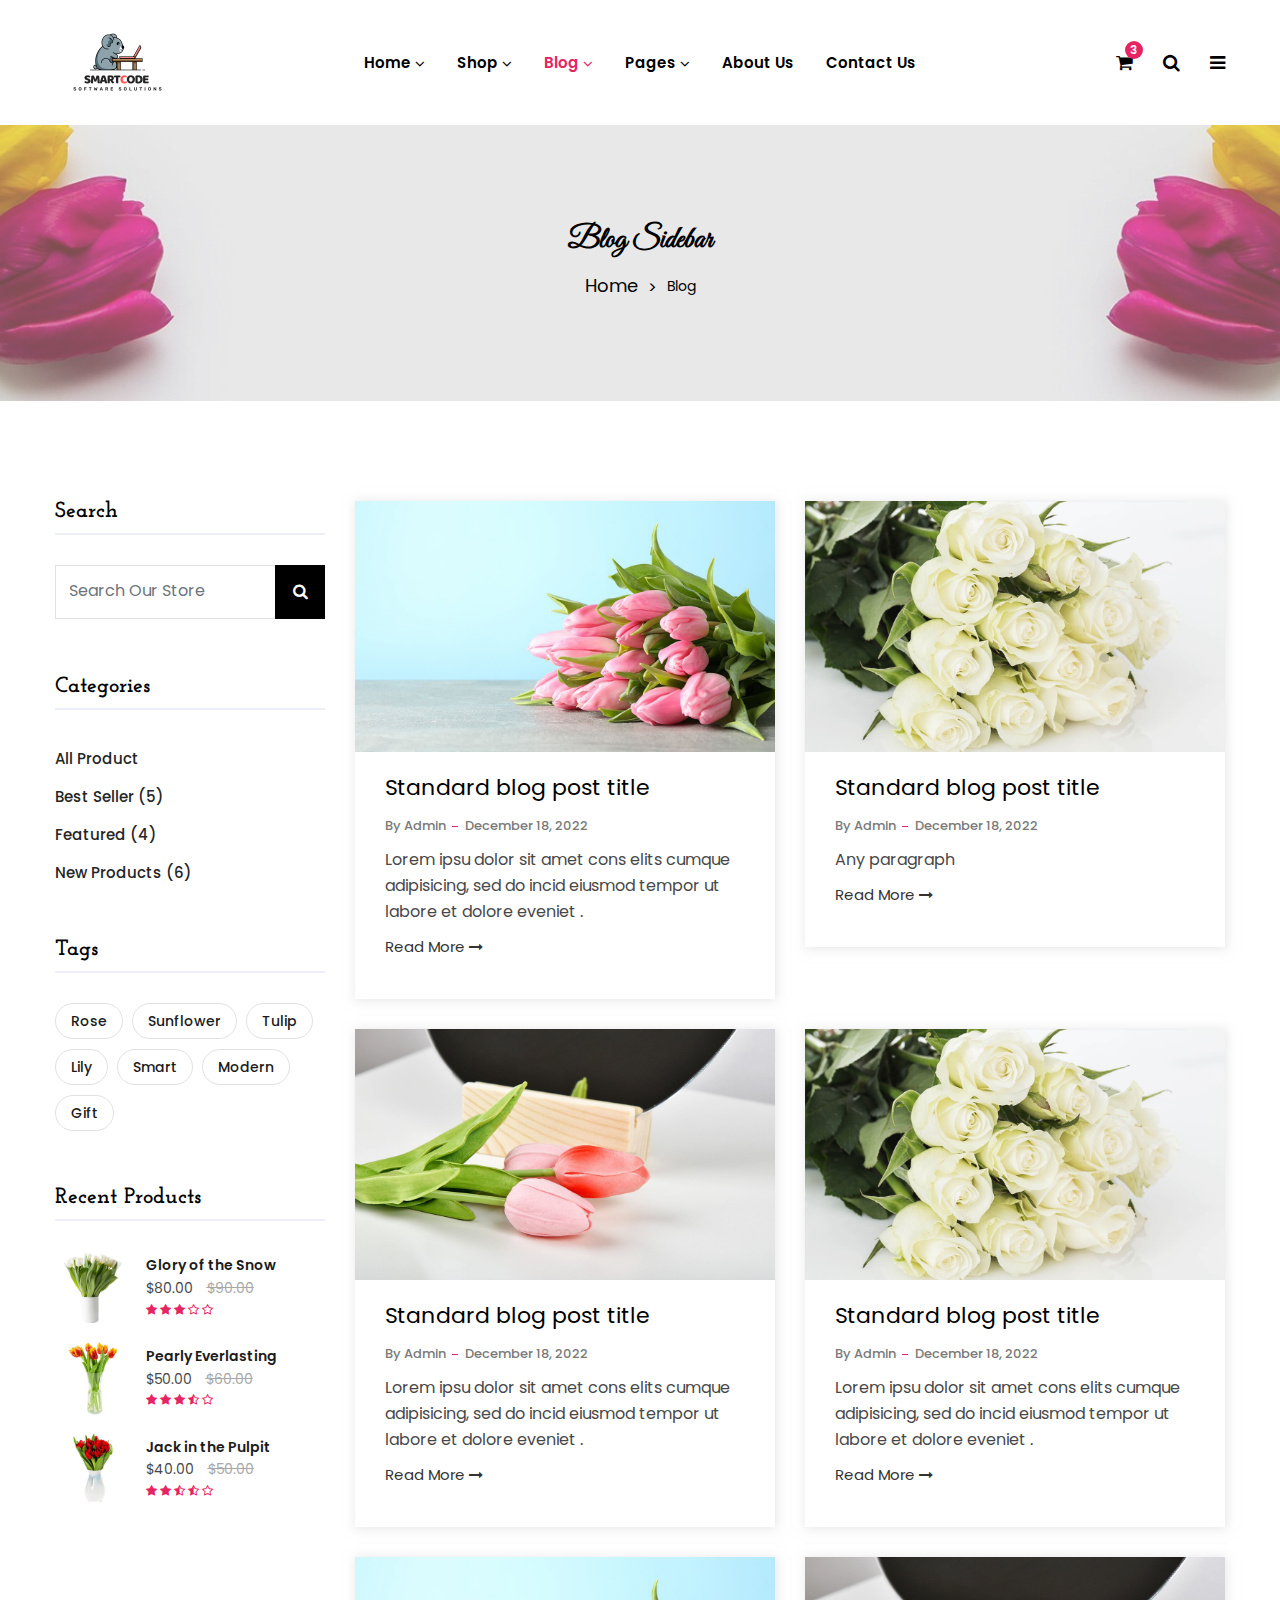
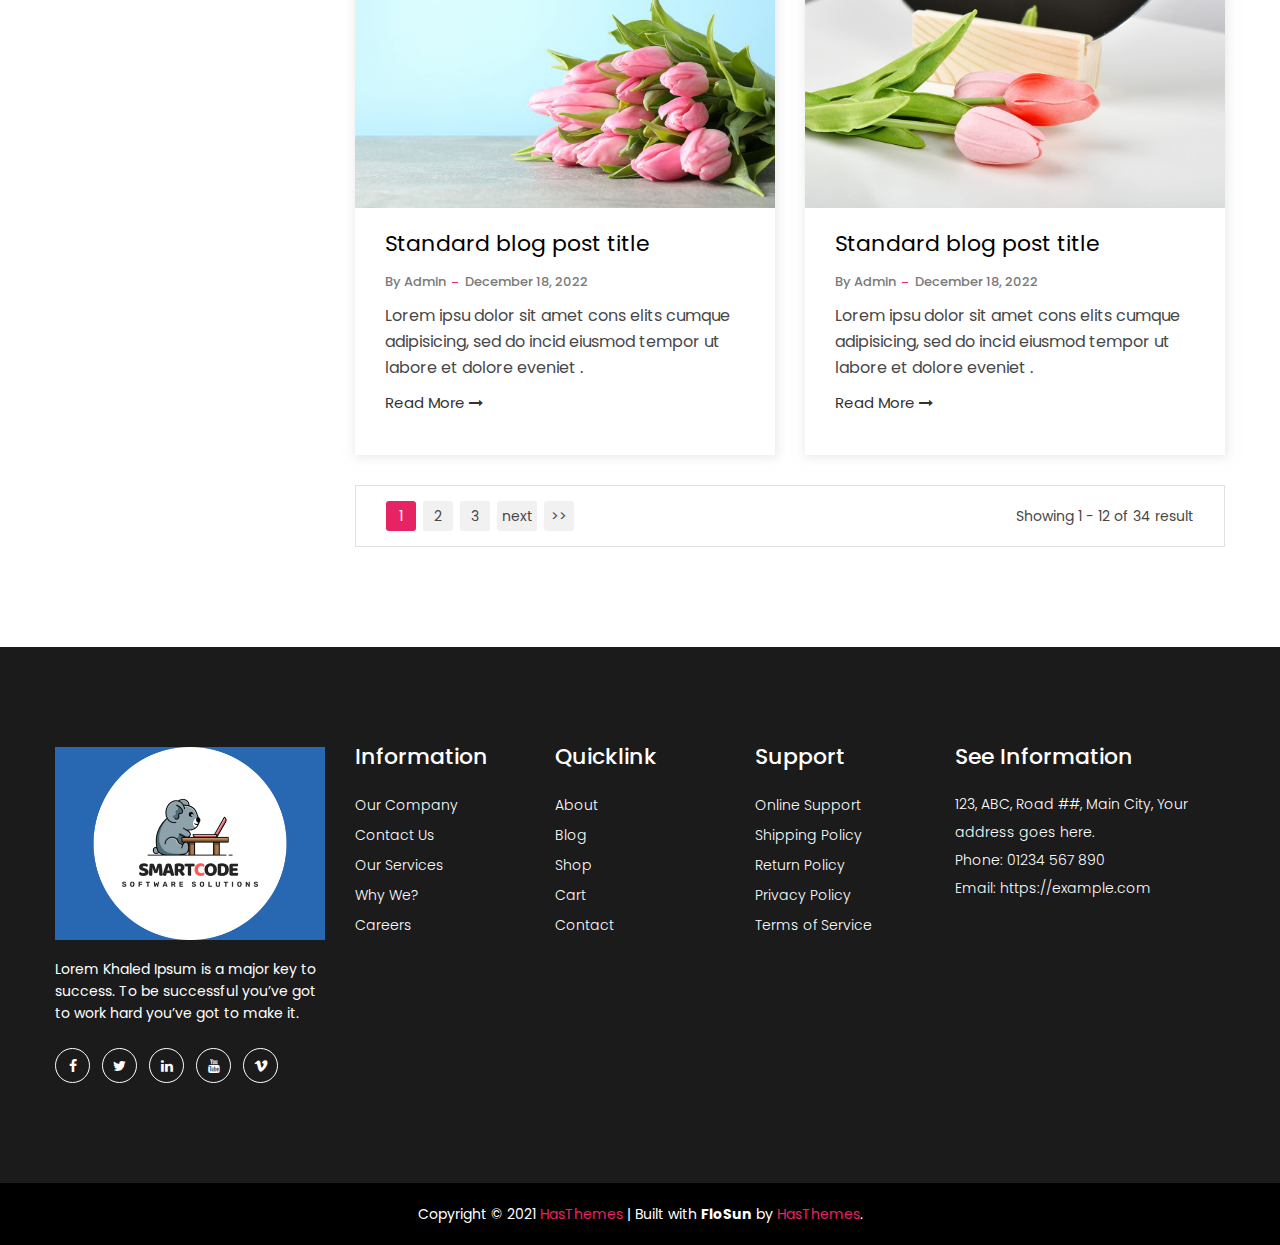
<file: blog-grid.html>
<!doctype html>
<html class="no-js" lang="zxx">


<!-- Mirrored from htmldemo.net/flosun/flosun/blog-grid.html by HTTrack Website Copier/3.x [XR&CO'2014], Sun, 04 Dec 2022 05:03:27 GMT -->
<head>
    <meta charset="utf-8">
    <meta http-equiv="x-ua-compatible" content="ie=edge">
    <title>FloSun - Flower Shop HTML5 Template</title>
    <meta name="robots" content="noindex, follow" />
    <meta name="description" content="">
    <meta name="viewport" content="width=device-width, initial-scale=1, shrink-to-fit=no">
    <!-- Favicon -->
    <link rel="shortcut icon" type="image/x-icon" href="assets/images/favicon.ico">

    <!-- CSS
	============================================ -->
    <!-- Bootstrap CSS -->
    <link rel="stylesheet" href="assets/css/vendor/bootstrap.min.css">
    <!-- Font Awesome CSS -->
    <link rel="stylesheet" href="assets/css/vendor/font.awesome.min.css">
    <!-- Linear Icons CSS -->
    <link rel="stylesheet" href="assets/css/vendor/linearicons.min.css">
    <!-- Swiper CSS -->
    <link rel="stylesheet" href="assets/css/plugins/swiper-bundle.min.css">
    <!-- Animation CSS -->
    <link rel="stylesheet" href="assets/css/plugins/animate.min.css">
    <!-- Jquery ui CSS -->
    <link rel="stylesheet" href="assets/css/plugins/jquery-ui.min.css">
    <!-- Nice Select CSS -->
    <link rel="stylesheet" href="assets/css/plugins/nice-select.min.css">
    <!-- Magnific Popup -->
    <link rel="stylesheet" href="assets/css/plugins/magnific-popup.css">

    <!-- Main Style CSS -->
    <link rel="stylesheet" href="assets/css/style.css">

</head>

<body>

 

    <!-- Header Area Start Here -->
    <header class="main-header-area">
        <!-- Main Header Area Start -->
        <div class="main-header header-sticky">
            <div class="container custom-area">
                <div class="row align-items-center">
                    <div class="col-lg-2 col-xl-2 col-md-6 col-6 col-custom">
                        <div class="header-logo d-flex align-items-center">
                            <a href="index.html">
                                <img class="img-full" src="assets/images/logo/logo.png" alt="Header Logo">
                            </a>
                        </div>
                    </div>
                    <div class="col-lg-8 d-none d-lg-flex justify-content-center col-custom">
                        <nav class="main-nav d-none d-lg-flex">
                            <ul class="nav">
                                <li>
                                    <a href="index.html">
                                        <span class="menu-text"> Home</span>
                                        <i class="fa fa-angle-down"></i>
                                    </a>
                                    <ul class="dropdown-submenu dropdown-hover">
                                        <li><a href="index.html">Home Page - 1</a></li>
                                        <li><a href="index-2.html">Home Page - 2</a></li>
                                        <li><a href="index-3.html">Home Page - 3</a></li>
                                    </ul>
                                </li>
                                <li>
                                    <a href="shop.html">
                                        <span class="menu-text">Shop</span>
                                        <i class="fa fa-angle-down"></i>
                                    </a>
                                    <div class="mega-menu dropdown-hover">
                                        <div class="menu-colum">
                                            <ul>
                                                <li><span class="mega-menu-text">Shop</span></li>
                                                <li><a href="shop.html">Shop Left Sidebar</a></li>
                                                <li><a href="shop-right-sidebar.html">Shop Right Sidebar</a></li>
                                                <li><a href="shop-list-left.html">Shop List Left Sidebar</a></li>
                                                <li><a href="shop-list-right.html">Shop List Right Sidebar</a></li>
                                                <li><a href="shop-fullwidth.html">Shop Full Width</a></li>
                                            </ul>
                                        </div>
                                        <div class="menu-colum">
                                            <ul>
                                                <li><span class="mega-menu-text">Product</span></li>
                                                <li><a href="product-details.html">Single Product</a></li>
                                                <li><a href="variable-product-details.html">Variable Product</a></li>
                                                <li><a href="external-product-details.html">External Product</a></li>
                                                <li><a href="gallery-product-details.html">Gallery Product</a></li>
                                                <li><a href="countdown-product-details.html">Countdown Product</a></li>
                                            </ul>
                                        </div>
                                        <div class="menu-colum">
                                            <ul>
                                                <li><span class="mega-menu-text">Others</span></li>
                                                <li><a href="error-404.html">Error 404</a></li>
                                                <li><a href="compare.html">Compare Page</a></li>
                                                <li><a href="cart.html">Cart Page</a></li>
                                                <li><a href="checkout.html">Checkout Page</a></li>
                                                <li><a href="wishlist.html">Wishlist Page</a></li>
                                            </ul>
                                        </div>
                                    </div>
                                </li>
                                <li>
                                    <a class="active" href="blog-details-fullwidth.html">
                                        <span class="menu-text"> Blog</span>
                                        <i class="fa fa-angle-down"></i>
                                    </a>
                                    <ul class="dropdown-submenu dropdown-hover">
                                        <li><a href="blog.html">Blog Left Sidebar</a></li>
                                        <li><a href="blog-list-right-sidebar.html">Blog List Right Sidebar</a></li>
                                        <li><a href="blog-list-fullwidth.html">Blog List Fullwidth</a></li>
                                        <li><a class="active" href="blog-grid.html">Blog Grid Page</a></li>
                                        <li><a href="blog-grid-right-sidebar.html">Blog Grid Right Sidebar</a></li>
                                        <li><a href="blog-grid-fullwidth.html">Blog Grid Fullwidth</a></li>
                                        <li><a href="blog-details-sidebar.html">Blog Details Sidebar</a></li>
                                        <li><a href="blog-details-fullwidth.html">Blog Details Fullwidth</a></li>
                                    </ul>
                                </li>
                                <li>
                                    <a href="#">
                                        <span class="menu-text"> Pages</span>
                                        <i class="fa fa-angle-down"></i>
                                    </a>
                                    <ul class="dropdown-submenu dropdown-hover">
                                        <li><a href="contact-us.html">Contact</a></li>
                                        <li><a href="my-account.html">My Account</a></li>
                                        <li><a href="frequently-questions.html">FAQ</a></li>
                                        <li><a href="login.html">Login</a></li>
                                        <li><a href="register.html">Register</a></li>
                                    </ul>
                                </li>
                                <li>
                                    <a href="about-us.html">
                                        <span class="menu-text"> About Us</span>
                                    </a>
                                </li>
                                <li>
                                    <a href="contact-us.html">
                                        <span class="menu-text">Contact Us</span>
                                    </a>
                                </li>
                            </ul>
                        </nav>
                    </div>
                    <div class="col-lg-2 col-md-6 col-6 col-custom">
                        <div class="header-right-area main-nav">
                            <ul class="nav">
                                <li class="minicart-wrap">
                                    <a href="#" class="minicart-btn toolbar-btn">
                                        <i class="fa fa-shopping-cart"></i>
                                        <span class="cart-item_count">3</span>
                                    </a>
                                    <div class="cart-item-wrapper dropdown-sidemenu dropdown-hover-2">
                                        <div class="single-cart-item">
                                            <div class="cart-img">
                                                <a href="cart.html"><img src="assets/images/cart/1.jpg" alt=""></a>
                                            </div>
                                            <div class="cart-text">
                                                <h5 class="title"><a href="cart.html">Odio tortor consequat</a></h5>
                                                <div class="cart-text-btn">
                                                    <div class="cart-qty">
                                                        <span>1×</span>
                                                        <span class="cart-price">$98.00</span>
                                                    </div>
                                                    <button type="button"><i class="ion-trash-b"></i></button>
                                                </div>
                                            </div>
                                        </div>
                                        <div class="single-cart-item">
                                            <div class="cart-img">
                                                <a href="cart.html"><img src="assets/images/cart/2.jpg" alt=""></a>
                                            </div>
                                            <div class="cart-text">
                                                <h5 class="title"><a href="cart.html">Integer eget augue</a></h5>
                                                <div class="cart-text-btn">
                                                    <div class="cart-qty">
                                                        <span>1×</span>
                                                        <span class="cart-price">$98.00</span>
                                                    </div>
                                                    <button type="button"><i class="ion-trash-b"></i></button>
                                                </div>
                                            </div>
                                        </div>
                                        <div class="single-cart-item">
                                            <div class="cart-img">
                                                <a href="cart.html"><img src="assets/images/cart/3.jpg" alt=""></a>
                                            </div>
                                            <div class="cart-text">
                                                <h5 class="title"><a href="cart.html">Eleifend quam</a></h5>
                                                <div class="cart-text-btn">
                                                    <div class="cart-qty">
                                                        <span>1×</span>
                                                        <span class="cart-price">$98.00</span>
                                                    </div>
                                                    <button type="button"><i class="ion-trash-b"></i></button>
                                                </div>
                                            </div>
                                        </div>
                                        <div class="cart-price-total d-flex justify-content-between">
                                            <h5>Total :</h5>
                                            <h5>$166.00</h5>
                                        </div>
                                        <div class="cart-links d-flex justify-content-between">
                                            <a class="btn product-cart button-icon flosun-button dark-btn" href="cart.html">View cart</a>
                                            <a class="btn flosun-button secondary-btn rounded-0" href="checkout.html">Checkout</a>
                                        </div>
                                    </div>
                                </li>
                                <li class="sidemenu-wrap">
                                    <a href="#"><i class="fa fa-search"></i> </a>
                                    <ul class="dropdown-sidemenu dropdown-hover-2 dropdown-search">
                                        <li>
                                            <form action="#">
                                                <input name="search" id="search" placeholder="Search" type="text">
                                                <button type="submit"><i class="fa fa-search"></i></button>
                                            </form>
                                        </li>
                                    </ul>
                                </li>
                                <li class="account-menu-wrap d-none d-lg-flex">
                                    <a href="#" class="off-canvas-menu-btn">
                                        <i class="fa fa-bars"></i>
                                    </a>
                                </li>
                                <li class="mobile-menu-btn d-lg-none">
                                    <a class="off-canvas-btn" href="#">
                                        <i class="fa fa-bars"></i>
                                    </a>
                                </li>
                            </ul>
                        </div>
                    </div>
                </div>
            </div>
        </div>
        <!-- Main Header Area End -->
        <!-- off-canvas menu start -->
        <aside class="off-canvas-wrapper" id="mobileMenu">
            <div class="off-canvas-overlay"></div>
            <div class="off-canvas-inner-content">
                <div class="btn-close-off-canvas">
                    <i class="fa fa-times"></i>
                </div>
                <div class="off-canvas-inner">
                    <div class="search-box-offcanvas">
                        <form>
                            <input type="text" placeholder="Search product...">
                            <button class="search-btn"><i class="fa fa-search"></i></button>
                        </form>
                    </div>
                    <!-- mobile menu start -->
                    <div class="mobile-navigation">
                        <!-- mobile menu navigation start -->
                        <nav>
                            <ul class="mobile-menu">
                                <li class="menu-item-has-children"><a href="#">Home</a>
                                    <ul class="dropdown">
                                        <li><a href="index.html">Home Page 1</a></li>
                                        <li><a href="index-2.html">Home Page 2</a></li>
                                        <li><a href="index-3.html">Home Page 3</a></li>
                                        <li><a href="index-4.html">Home Page 4</a></li>
                                    </ul>
                                </li>
                                <li class="menu-item-has-children"><a href="#">Shop</a>
                                    <ul class="megamenu dropdown">
                                        <li class="mega-title has-children"><a href="#">Shop Layouts</a>
                                            <ul class="dropdown">
                                                <li><a href="shop.html">Shop Left Sidebar</a></li>
                                                <li><a href="shop-right-sidebar.html">Shop Right Sidebar</a></li>
                                                <li><a href="shop-list-left.html">Shop List Left Sidebar</a></li>
                                                <li><a href="shop-list-right.html">Shop List Right Sidebar</a></li>
                                                <li><a href="shop-fullwidth.html">Shop Full Width</a></li>
                                            </ul>
                                        </li>
                                        <li class="mega-title has-children"><a href="#">Product Details</a>
                                            <ul class="dropdown">
                                                <li><a href="product-details.html">Single Product Details</a></li>
                                                <li><a href="variable-product-details.html">Variable Product Details</a></li>
                                                <li><a href="external-product-details.html">External Product Details</a></li>
                                                <li><a href="gallery-product-details.html">Gallery Product Details</a></li>
                                                <li><a href="countdown-product-details.html">Countdown Product Details</a></li>
                                            </ul>
                                        </li>
                                        <li class="mega-title has-children"><a href="#">Others</a>
                                            <ul class="dropdown">
                                                <li><a href="error404.html">Error 404</a></li>
                                                <li><a href="compare.html">Compare Page</a></li>
                                                <li><a href="cart.html">Cart Page</a></li>
                                                <li><a href="checkout.html">Checkout Page</a></li>
                                                <li><a href="wishlist.html">Wish List Page</a></li>
                                            </ul>
                                        </li>
                                    </ul>
                                </li>
                                <li class="menu-item-has-children "><a href="#">Blog</a>
                                    <ul class="dropdown">
                                        <li><a href="blog.html">Blog Left Sidebar</a></li>
                                        <li><a href="blog-list-right-sidebar.html">Blog List Right Sidebar</a></li>
                                        <li><a href="blog-list-fullwidth.html">Blog List Fullwidth</a></li>
                                        <li><a href="blog-grid.html">Blog Grid Page</a></li>
                                        <li><a href="blog-grid-right-sidebar.html">Blog Grid Right Sidebar</a></li>
                                        <li><a href="blog-grid-fullwidth.html">Blog Grid Fullwidth</a></li>
                                        <li><a href="blog-details-sidebar.html">Blog Details Sidebar Page</a></li>
                                        <li><a href="blog-details-fullwidth.html">Blog Details Fullwidth Page</a></li>
                                    </ul>
                                </li>
                                <li class="menu-item-has-children "><a href="#">Pages</a>
                                    <ul class="dropdown">
                                        <li><a href="frequently-questions.html">FAQ</a></li>
                                        <li><a href="my-account.html">My Account</a></li>
                                        <li><a href="login-register.html">login &amp; register</a></li>
                                    </ul>
                                </li>
                                <li><a href="about-us.html">About Us</a></li>
                                <li><a href="contact-us.html">Contact</a></li>
                            </ul>
                        </nav>
                        <!-- mobile menu navigation end -->
                    </div>
                    <!-- mobile menu end -->
                    <div class="offcanvas-widget-area">
                        <div class="switcher">
                            <div class="language">
                                <span class="switcher-title">Language: </span>
                                <div class="switcher-menu">
                                    <ul>
                                        <li><a href="#">English</a>
                                            <ul class="switcher-dropdown">
                                                <li><a href="#">German</a></li>
                                                <li><a href="#">French</a></li>
                                            </ul>
                                        </li>
                                    </ul>
                                </div>
                            </div>
                            <div class="currency">
                                <span class="switcher-title">Currency: </span>
                                <div class="switcher-menu">
                                    <ul>
                                        <li><a href="#">$ USD</a>
                                            <ul class="switcher-dropdown">
                                                <li><a href="#">€ EUR</a></li>
                                            </ul>
                                        </li>
                                    </ul>
                                </div>
                            </div>
                        </div>
                        <div class="top-info-wrap text-left text-black">
                            <ul class="address-info">
                                <li>
                                    <i class="fa fa-phone"></i>
                                    <a href="info%40yourdomain.html">(1245) 2456 012</a>
                                </li>
                                <li>
                                    <i class="fa fa-envelope"></i>
                                    <a href="info%40yourdomain.html">info@yourdomain.com</a>
                                </li>
                            </ul>
                            <div class="widget-social">
                                <a class="facebook-color-bg" title="Facebook-f" href="#"><i class="fa fa-facebook-f"></i></a>
                                <a class="twitter-color-bg" title="Twitter" href="#"><i class="fa fa-twitter"></i></a>
                                <a class="linkedin-color-bg" title="Linkedin" href="#"><i class="fa fa-linkedin"></i></a>
                                <a class="youtube-color-bg" title="Youtube" href="#"><i class="fa fa-youtube"></i></a>
                                <a class="vimeo-color-bg" title="Vimeo" href="#"><i class="fa fa-vimeo"></i></a>
                            </div>
                        </div>
                    </div>
                </div>
            </div>
        </aside>
        <!-- off-canvas menu end -->
        <!-- off-canvas menu start -->
        <aside class="off-canvas-menu-wrapper" id="sideMenu">
            <div class="off-canvas-overlay"></div>
            <div class="off-canvas-inner-content">
                <div class="off-canvas-inner">
                    <div class="btn-close-off-canvas">
                        <i class="fa fa-times"></i>
                    </div>
                    <!-- offcanvas widget area start -->
                    <div class="offcanvas-widget-area">
                        <ul class="menu-top-menu">
                            <li><a href="about-us.html">About Us</a></li>
                        </ul>
                        <p class="desc-content">Lorem ipsum dolor sit amet, consectetur adipiscing elit, sed do eiusmod tempor incididunt ut labore et dolore magna aliqua. <br> Ut enim ad minim veniam, quis nostrud exercitation ullamco laboris nisi ut aliquip ex ea commodo consequat. <br> Duis aute irure dolor in reprehenderit in voluptate velit esse cillum dolore eu fugiat nulla pariatur. Excepteur sint occaecat cupidatat non proident, sunt in culpa qui officia deserunt mollit anim id est laborum.</p>
                        <div class="switcher">
                            <div class="language">
                                <span class="switcher-title">Language: </span>
                                <div class="switcher-menu">
                                    <ul>
                                        <li><a href="#">English</a>
                                            <ul class="switcher-dropdown">
                                                <li><a href="#">German</a></li>
                                                <li><a href="#">French</a></li>
                                            </ul>
                                        </li>
                                    </ul>
                                </div>
                            </div>
                            <div class="currency">
                                <span class="switcher-title">Currency: </span>
                                <div class="switcher-menu">
                                    <ul>
                                        <li><a href="#">$ USD</a>
                                            <ul class="switcher-dropdown">
                                                <li><a href="#">€ EUR</a></li>
                                            </ul>
                                        </li>
                                    </ul>
                                </div>
                            </div>
                        </div>
                        <div class="top-info-wrap text-left text-black">
                            <ul class="address-info">
                                <li>
                                    <i class="fa fa-phone"></i>
                                    <a href="info%40yourdomain.html">(1245) 2456 012</a>
                                </li>
                                <li>
                                    <i class="fa fa-envelope"></i>
                                    <a href="info%40yourdomain.html">info@yourdomain.com</a>
                                </li>
                            </ul>
                            <div class="widget-social">
                                <a class="facebook-color-bg" title="Facebook-f" href="#"><i class="fa fa-facebook-f"></i></a>
                                <a class="twitter-color-bg" title="Twitter" href="#"><i class="fa fa-twitter"></i></a>
                                <a class="linkedin-color-bg" title="Linkedin" href="#"><i class="fa fa-linkedin"></i></a>
                                <a class="youtube-color-bg" title="Youtube" href="#"><i class="fa fa-youtube"></i></a>
                                <a class="vimeo-color-bg" title="Vimeo" href="#"><i class="fa fa-vimeo"></i></a>
                            </div>
                        </div>
                    </div>
                    <!-- offcanvas widget area end -->
                </div>
            </div>
        </aside>
        <!-- off-canvas menu end -->
    </header>
    <!-- Header Area End Here -->
    <!-- Breadcrumb Area Start Here -->
    <div class="breadcrumbs-area position-relative">
        <div class="container">
            <div class="row">
                <div class="col-12 text-center">
                    <div class="breadcrumb-content position-relative section-content">
                        <h3 class="title-3">Blog Sidebar</h3>
                        <ul>
                            <li><a href="index.html">Home</a></li>
                            <li>Blog</li>
                        </ul>
                    </div>
                </div>
            </div>
        </div>
    </div>
    <!-- Breadcrumb Area End Here -->
    <!-- Blog Main Area Start Here -->
    <div class="blog-main-area">
        <div class="container container-default custom-area">
            <div class="row flex-row-reverse">
                <div class="col-lg-9 col-12 col-custom widget-mt">
                    <!-- Shop Wrapper Start -->
                    <div class="row">
                        <div class="col-12 col-md-6 col-custom mb-30">
                            <div class="blog-lst">
                                <div class="single-blog">
                                    <div class="blog-image">
                                        <a class="d-block" href="blog-details-fullwidth.html">
                                            <img src="assets/images/blog/blog1.jpg" alt="Blog Image" class="w-100">
                                        </a>
                                    </div>
                                    <div class="blog-content">
                                        <div class="blog-text">
                                            <h4><a href="blog-details-fullwidth.html">Standard blog post title</a></h4>
                                            <div class="blog-post-info">
                                                <span><a href="#">By admin</a></span>
                                                <span>December 18, 2022</span>
                                            </div>
                                            <p>Lorem ipsu dolor sit amet cons elits cumque adipisicing, sed do incid eiusmod tempor ut labore et dolore eveniet .</p>
                                            <a href="blog-details-fullwidth.html" class="readmore">Read More <i class="fa fa-long-arrow-right"></i></a>
                                        </div>
                                    </div>
                                </div>
                            </div>
                        </div>
                        <div class="col-12 col-md-6 col-custom mb-30">
                            <div class="blog-lst">
                                <div class="single-blog">
                                    <div class="blog-image">
                                        <a class="d-block" href="blog-details-fullwidth.html">
                                            <img src="assets/images/blog/blog3.jpg" alt="Blog Image" class="w-100">
                                        </a>
                                    </div>
                                    <div class="blog-content">
                                        <div class="blog-text">
                                            <h4><a href="blog-details-fullwidth.html">Standard blog post title</a></h4>
                                            <div class="blog-post-info">
                                                <span><a href="#">By admin</a></span>
                                                <span>December 18, 2022</span>
                                            </div>
                                            <p>Any paragraph</p>
                                            <a href="blog-details-fullwidth.html" class="readmore">Read More <i class="fa fa-long-arrow-right"></i></a>
                                        </div>
                                    </div>
                                </div>
                            </div>
                        </div>
                        <div class="col-12 col-md-6 col-custom mb-30">
                            <div class="blog-lst">
                                <div class="single-blog">
                                    <div class="blog-image">
                                        <a class="d-block" href="blog-details-fullwidth.html">
                                            <img src="assets/images/blog/blog2.jpg" alt="Blog Image" class="w-100">
                                        </a>
                                    </div>
                                    <div class="blog-content">
                                        <div class="blog-text">
                                            <h4><a href="blog-details-fullwidth.html">Standard blog post title</a></h4>
                                            <div class="blog-post-info">
                                                <span><a href="#">By admin</a></span>
                                                <span>December 18, 2022</span>
                                            </div>
                                            <p>Lorem ipsu dolor sit amet cons elits cumque adipisicing, sed do incid eiusmod tempor ut labore et dolore eveniet .</p>
                                            <a href="blog-details-fullwidth.html" class="readmore">Read More <i class="fa fa-long-arrow-right"></i></a>
                                        </div>
                                    </div>
                                </div>
                            </div>
                        </div>
                        <div class="col-12 col-md-6 col-custom mb-30">
                            <div class="blog-lst">
                                <div class="single-blog">
                                    <div class="blog-image">
                                        <a class="d-block" href="blog-details-fullwidth.html">
                                            <img src="assets/images/blog/blog3.jpg" alt="Blog Image" class="w-100">
                                        </a>
                                    </div>
                                    <div class="blog-content">
                                        <div class="blog-text">
                                            <h4><a href="blog-details-fullwidth.html">Standard blog post title</a></h4>
                                            <div class="blog-post-info">
                                                <span><a href="#">By admin</a></span>
                                                <span>December 18, 2022</span>
                                            </div>
                                            <p>Lorem ipsu dolor sit amet cons elits cumque adipisicing, sed do incid eiusmod tempor ut labore et dolore eveniet .</p>
                                            <a href="blog-details-fullwidth.html" class="readmore">Read More <i class="fa fa-long-arrow-right"></i></a>
                                        </div>
                                    </div>
                                </div>
                            </div>
                        </div>
                        <div class="col-12 col-md-6 col-custom mb-30">
                            <div class="blog-lst">
                                <div class="single-blog">
                                    <div class="blog-image">
                                        <a class="d-block" href="blog-details-fullwidth.html">
                                            <img src="assets/images/blog/blog1.jpg" alt="Blog Image" class="w-100">
                                        </a>
                                    </div>
                                    <div class="blog-content">
                                        <div class="blog-text">
                                            <h4><a href="blog-details-fullwidth.html">Standard blog post title</a></h4>
                                            <div class="blog-post-info">
                                                <span><a href="#">By admin</a></span>
                                                <span>December 18, 2022</span>
                                            </div>
                                            <p>Lorem ipsu dolor sit amet cons elits cumque adipisicing, sed do incid eiusmod tempor ut labore et dolore eveniet .</p>
                                            <a href="blog-details-fullwidth.html" class="readmore">Read More <i class="fa fa-long-arrow-right"></i></a>
                                        </div>
                                    </div>
                                </div>
                            </div>
                        </div>
                        <div class="col-12 col-md-6 col-custom mb-30">
                            <div class="blog-lst">
                                <div class="single-blog">
                                    <div class="blog-image">
                                        <a class="d-block" href="blog-details-fullwidth.html">
                                            <img src="assets/images/blog/blog2.jpg" alt="Blog Image" class="w-100">
                                        </a>
                                    </div>
                                    <div class="blog-content">
                                        <div class="blog-text">
                                            <h4><a href="blog-details-fullwidth.html">Standard blog post title</a></h4>
                                            <div class="blog-post-info">
                                                <span><a href="#">By admin</a></span>
                                                <span>December 18, 2022</span>
                                            </div>
                                            <p>Lorem ipsu dolor sit amet cons elits cumque adipisicing, sed do incid eiusmod tempor ut labore et dolore eveniet .</p>
                                            <a href="blog-details-fullwidth.html" class="readmore">Read More <i class="fa fa-long-arrow-right"></i></a>
                                        </div>
                                    </div>
                                </div>
                            </div>
                        </div>
                    </div>
                    <!-- Shop Wrapper End -->
                    <!-- Bottom Toolbar Start -->
                    <div class="row">
                        <div class="col-sm-12 col-custom">
                            <div class="toolbar-bottom">
                                <div class="pagination">
                                    <ul>
                                        <li class="current">1</li>
                                        <li><a href="#">2</a></li>
                                        <li><a href="#">3</a></li>
                                        <li class="next"><a href="#">next</a></li>
                                        <li><a href="#">&gt;&gt;</a></li>
                                    </ul>
                                </div>
                                <p class="desc-content text-center text-sm-right mb-0">Showing 1 - 12 of 34 result</p>
                            </div>
                        </div>
                    </div>
                    <!-- Bottom Toolbar End -->
                </div>
                <div class="col-lg-3 col-12 col-custom">
                    <!-- Sidebar Widget Start -->
                    <aside class="sidebar_widget widget-mt">
                        <div class="widget_inner">
                            <div class="widget-list widget-mb-1">
                                <h3 class="widget-title">Search</h3>
                                <div class="search-box">
                                    <div class="input-group">
                                        <input type="text" class="form-control" placeholder="Search Our Store" aria-label="Search Our Store">
                                        <div class="input-group-append">
                                            <button class="btn btn-outline-secondary" type="button">
                                                <i class="fa fa-search"></i>
                                            </button>
                                        </div>
                                    </div>
                                </div>
                            </div>
                            <div class="widget-list widget-mb-1">
                                <h3 class="widget-title">Categories</h3>
                                <div class="sidebar-body">
                                    <ul class="sidebar-list">
                                        <li><a href="#">All Product</a></li>
                                        <li><a href="#">Best Seller (5)</a></li>
                                        <li><a href="#">Featured (4)</a></li>
                                        <li><a href="#">New Products (6)</a></li>
                                    </ul>
                                </div>
                            </div>
                            <div class="widget-list widget-mb-3">
                                <h3 class="widget-title">Tags</h3>
                                <div class="sidebar-body">
                                    <ul class="tags">
                                        <li><a href="#">Rose</a></li>
                                        <li><a href="#">Sunflower</a></li>
                                        <li><a href="#">Tulip</a></li>
                                        <li><a href="#">Lily</a></li>
                                        <li><a href="#">Smart</a></li>
                                        <li><a href="#">Modern</a></li>
                                        <li><a href="#">Gift</a></li>
                                    </ul>
                                </div>
                            </div>
                            <div class="widget-list mb-0">
                                <h3 class="widget-title">Recent Products</h3>
                                <div class="sidebar-body">
                                    <div class="sidebar-product align-items-center">
                                        <a href="product-details.html" class="image">
                                            <img src="assets/images/cart/1.jpg" alt="product">
                                        </a>
                                        <div class="product-content">
                                            <div class="product-title">
                                                <h4 class="title-2"> <a href="product-details.html">Glory of the Snow</a></h4>
                                            </div>
                                            <div class="price-box">
                                                <span class="regular-price ">$80.00</span>
                                                <span class="old-price"><del>$90.00</del></span>
                                            </div>
                                            <div class="product-rating">
                                                <i class="fa fa-star"></i>
                                                <i class="fa fa-star"></i>
                                                <i class="fa fa-star"></i>
                                                <i class="fa fa-star-o"></i>
                                                <i class="fa fa-star-o"></i>
                                            </div>
                                        </div>
                                    </div>
                                    <div class="sidebar-product align-items-center">
                                        <a href="product-details.html" class="image">
                                            <img src="assets/images/cart/2.jpg" alt="product">
                                        </a>
                                        <div class="product-content">
                                            <div class="product-title">
                                                <h4 class="title-2"> <a href="product-details.html">Pearly Everlasting</a></h4>
                                            </div>
                                            <div class="price-box">
                                                <span class="regular-price ">$50.00</span>
                                                <span class="old-price"><del>$60.00</del></span>
                                            </div>
                                            <div class="product-rating">
                                                <i class="fa fa-star"></i>
                                                <i class="fa fa-star"></i>
                                                <i class="fa fa-star"></i>
                                                <i class="fa fa-star-half-o"></i>
                                                <i class="fa fa-star-o"></i>
                                            </div>
                                        </div>
                                    </div>
                                    <div class="sidebar-product align-items-center">
                                        <a href="product-details.html" class="image">
                                            <img src="assets/images/cart/3.jpg" alt="product">
                                        </a>
                                        <div class="product-content">
                                            <div class="product-title">
                                                <h4 class="title-2"> <a href="product-details.html">Jack in the Pulpit</a></h4>
                                            </div>
                                            <div class="price-box">
                                                <span class="regular-price ">$40.00</span>
                                                <span class="old-price"><del>$50.00</del></span>
                                            </div>
                                            <div class="product-rating">
                                                <i class="fa fa-star"></i>
                                                <i class="fa fa-star"></i>
                                                <i class="fa fa-star-half-o"></i>
                                                <i class="fa fa-star-half-o"></i>
                                                <i class="fa fa-star-o"></i>
                                            </div>
                                        </div>
                                    </div>
                                </div>
                            </div>
                        </div>
                    </aside>
                    <!-- Sidebar Widget End -->
                </div>
            </div>
        </div>
    </div>
    <!-- Blog Main Area End Here -->
    <!--Footer Area Start-->
    <footer class="footer-area mt-no-text">
        <div class="footer-widget-area">
            <div class="container container-default custom-area">
                <div class="row">
                    <div class="col-12 col-sm-12 col-md-12 col-lg-3 col-custom">
                        <div class="single-footer-widget m-0">
                            <div class="footer-logo">
                                <a href="index.html">
                                    <img src="assets/images/logo/logo-footer.png" alt="Logo Image">
                                </a>
                            </div>
                            <p class="desc-content">Lorem Khaled Ipsum is a major key to success. To be successful you’ve got to work hard you’ve got to make it.</p>
                            <div class="social-links">
                                <ul class="d-flex">
                                    <li>
                                        <a class="rounded-circle" href="#" title="Facebook">
                                            <i class="fa fa-facebook-f"></i>
                                        </a>
                                    </li>
                                    <li>
                                        <a class="rounded-circle" href="#" title="Twitter">
                                            <i class="fa fa-twitter"></i>
                                        </a>
                                    </li>
                                    <li>
                                        <a class="rounded-circle" href="#" title="Linkedin">
                                            <i class="fa fa-linkedin"></i>
                                        </a>
                                    </li>
                                    <li>
                                        <a class="rounded-circle" href="#" title="Youtube">
                                            <i class="fa fa-youtube"></i>
                                        </a>
                                    </li>
                                    <li>
                                        <a class="rounded-circle" href="#" title="Vimeo">
                                            <i class="fa fa-vimeo"></i>
                                        </a>
                                    </li>
                                </ul>
                            </div>
                        </div>
                    </div>
                    <div class="col-12 col-sm-6 col-md-6 col-lg-2 col-custom">
                        <div class="single-footer-widget">
                            <h2 class="widget-title">Information</h2>
                            <ul class="widget-list">
                                <li><a href="about-us.html">Our Company</a></li>
                                <li><a href="contact-us.html">Contact Us</a></li>
                                <li><a href="about-us.html">Our Services</a></li>
                                <li><a href="about-us.html">Why We?</a></li>
                                <li><a href="about-us.html">Careers</a></li>
                            </ul>
                        </div>
                    </div>
                    <div class="col-12 col-sm-6 col-md-6 col-lg-2 col-custom">
                        <div class="single-footer-widget">
                            <h2 class="widget-title">Quicklink</h2>
                            <ul class="widget-list">
                                <li><a href="about-us.html">About</a></li>
                                <li><a href="blog.html">Blog</a></li>
                                <li><a href="shop.html">Shop</a></li>
                                <li><a href="cart.html">Cart</a></li>
                                <li><a href="contact-us.html">Contact</a></li>
                            </ul>
                        </div>
                    </div>
                    <div class="col-12 col-sm-6 col-md-6 col-lg-2 col-custom">
                        <div class="single-footer-widget">
                            <h2 class="widget-title">Support</h2>
                            <ul class="widget-list">
                                <li><a href="contact-us.html">Online Support</a></li>
                                <li><a href="contact-us.html">Shipping Policy</a></li>
                                <li><a href="contact-us.html">Return Policy</a></li>
                                <li><a href="contact-us.html">Privacy Policy</a></li>
                                <li><a href="contact-us.html">Terms of Service</a></li>
                            </ul>
                        </div>
                    </div>
                    <div class="col-12 col-sm-6 col-md-6 col-lg-3 col-custom">
                        <div class="single-footer-widget">
                            <h2 class="widget-title">See Information</h2>
                            <div class="widget-body">
                                <address>123, ABC, Road ##, Main City, Your address goes here.<br>Phone: 01234 567 890<br>Email: https://example.com</address>
                            </div>
                        </div>
                    </div>
                </div>
            </div>
        </div>
        <div class="footer-copyright-area">
            <div class="container custom-area">
                <div class="row">
                    <div class="col-12 text-center col-custom">
                        <div class="copyright-content">
                            <p>Copyright © 2021 <a href="https://hasthemes.com/" title="https://hasthemes.com/">HasThemes</a> | Built with&nbsp;<strong>FloSun</strong>&nbsp;by <a href="https://hasthemes.com/" title="https://hasthemes.com/">HasThemes</a>.</p>
                        </div>
                    </div>
                </div>
            </div>
        </div>
    </footer>
    <!--Footer Area End-->

    <!-- Scroll to Top Start -->
    <a class="scroll-to-top" href="#">
        <i class="lnr lnr-arrow-up"></i>
    </a>
    <!-- Scroll to Top End -->

    <!-- JS
============================================ -->


    <!-- jQuery JS -->
    <script src="assets/js/vendor/jquery-3.6.0.min.js"></script>
    <!-- jQuery Migrate JS -->
    <script src="assets/js/vendor/jquery-migrate-3.3.2.min.js"></script>
    <!-- Modernizer JS -->
    <script src="assets/js/vendor/modernizr-3.7.1.min.js"></script>
    <!-- Bootstrap JS -->
    <script src="assets/js/vendor/bootstrap.bundle.min.js"></script>


    <!-- Swiper Slider JS -->
    <script src="assets/js/plugins/swiper-bundle.min.js"></script>
    <!-- nice select JS -->
    <script src="assets/js/plugins/nice-select.min.js"></script>
    <!-- Ajaxchimpt js -->
    <script src="assets/js/plugins/jquery.ajaxchimp.min.js"></script>
    <!-- Jquery Ui js -->
    <script src="assets/js/plugins/jquery-ui.min.js"></script>
    <!-- Jquery Countdown js -->
    <script src="assets/js/plugins/jquery.countdown.min.js"></script>
    <!-- jquery magnific popup js -->
    <script src="assets/js/plugins/jquery.magnific-popup.min.js"></script>

    <!-- Main JS -->
    <script src="assets/js/main.js"></script>


</body>


<!-- Mirrored from htmldemo.net/flosun/flosun/blog-grid.html by HTTrack Website Copier/3.x [XR&CO'2014], Sun, 04 Dec 2022 05:03:27 GMT -->
</html>
</file>
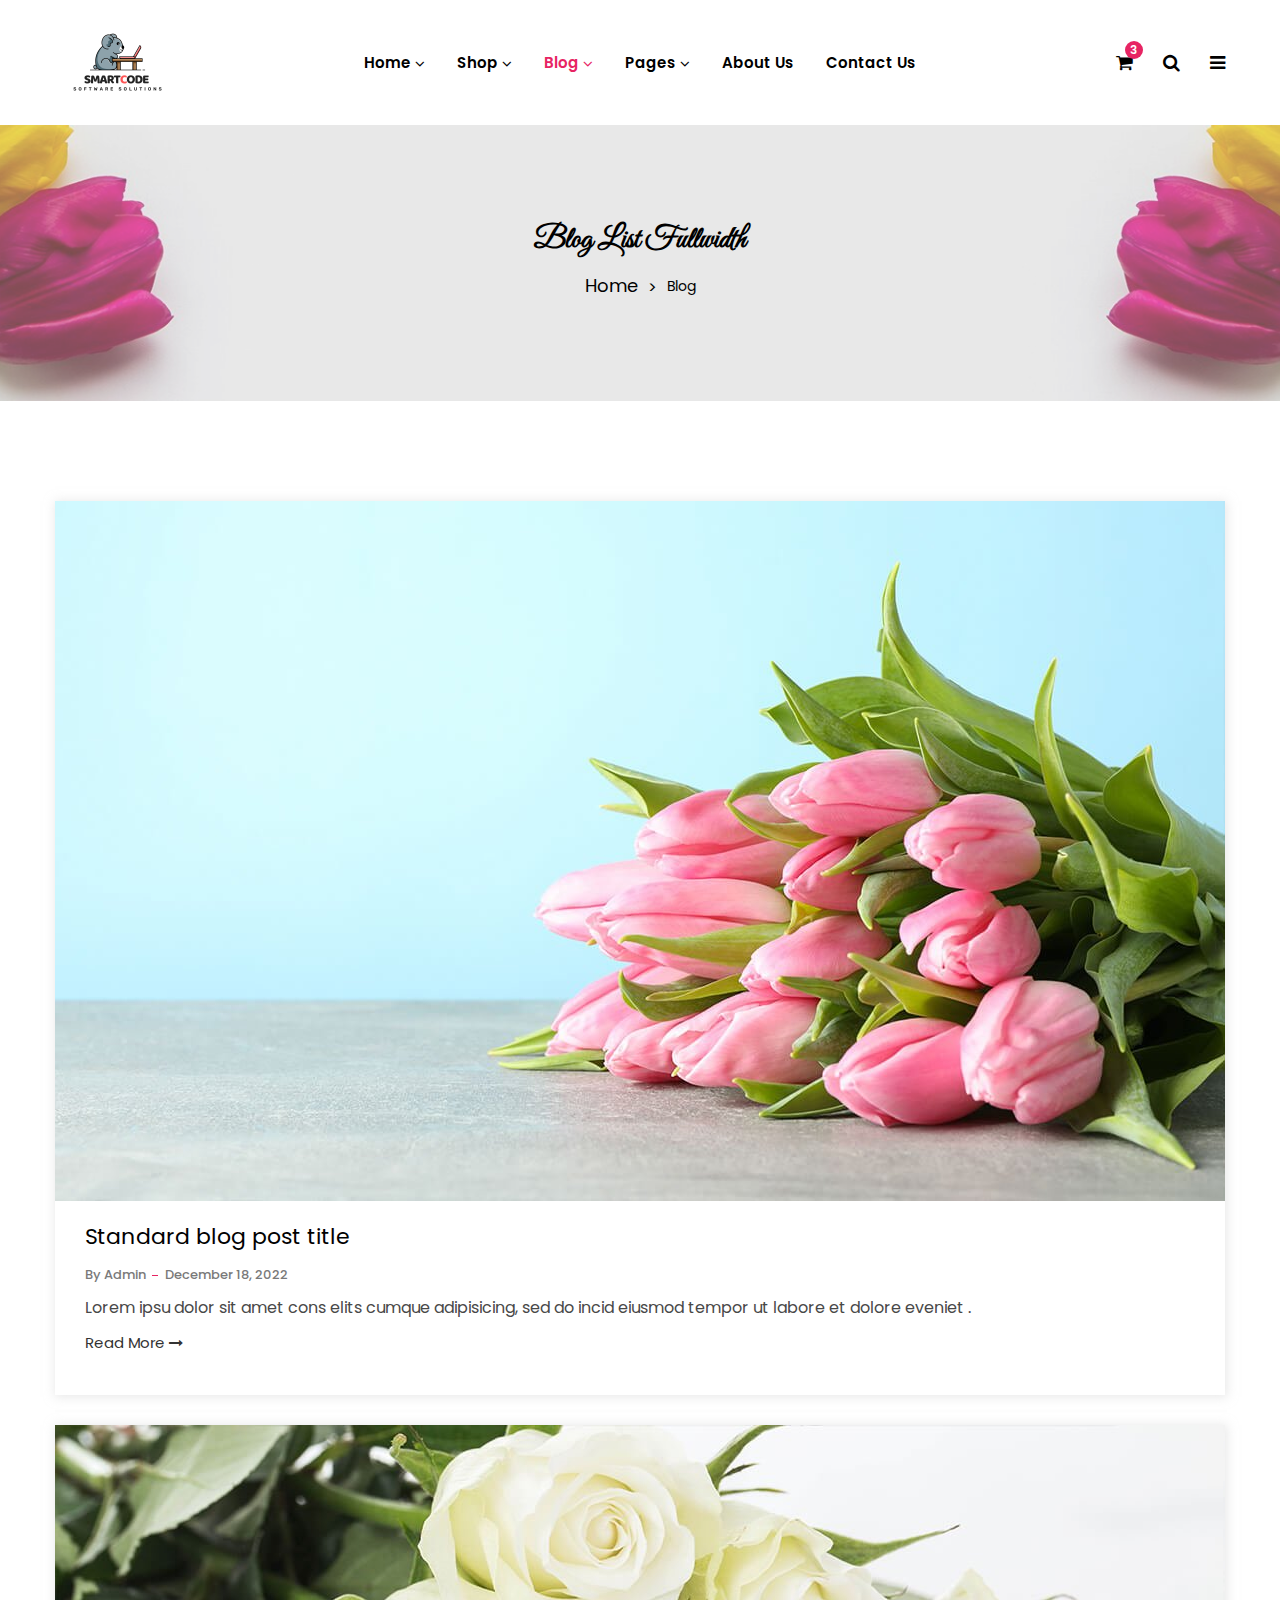
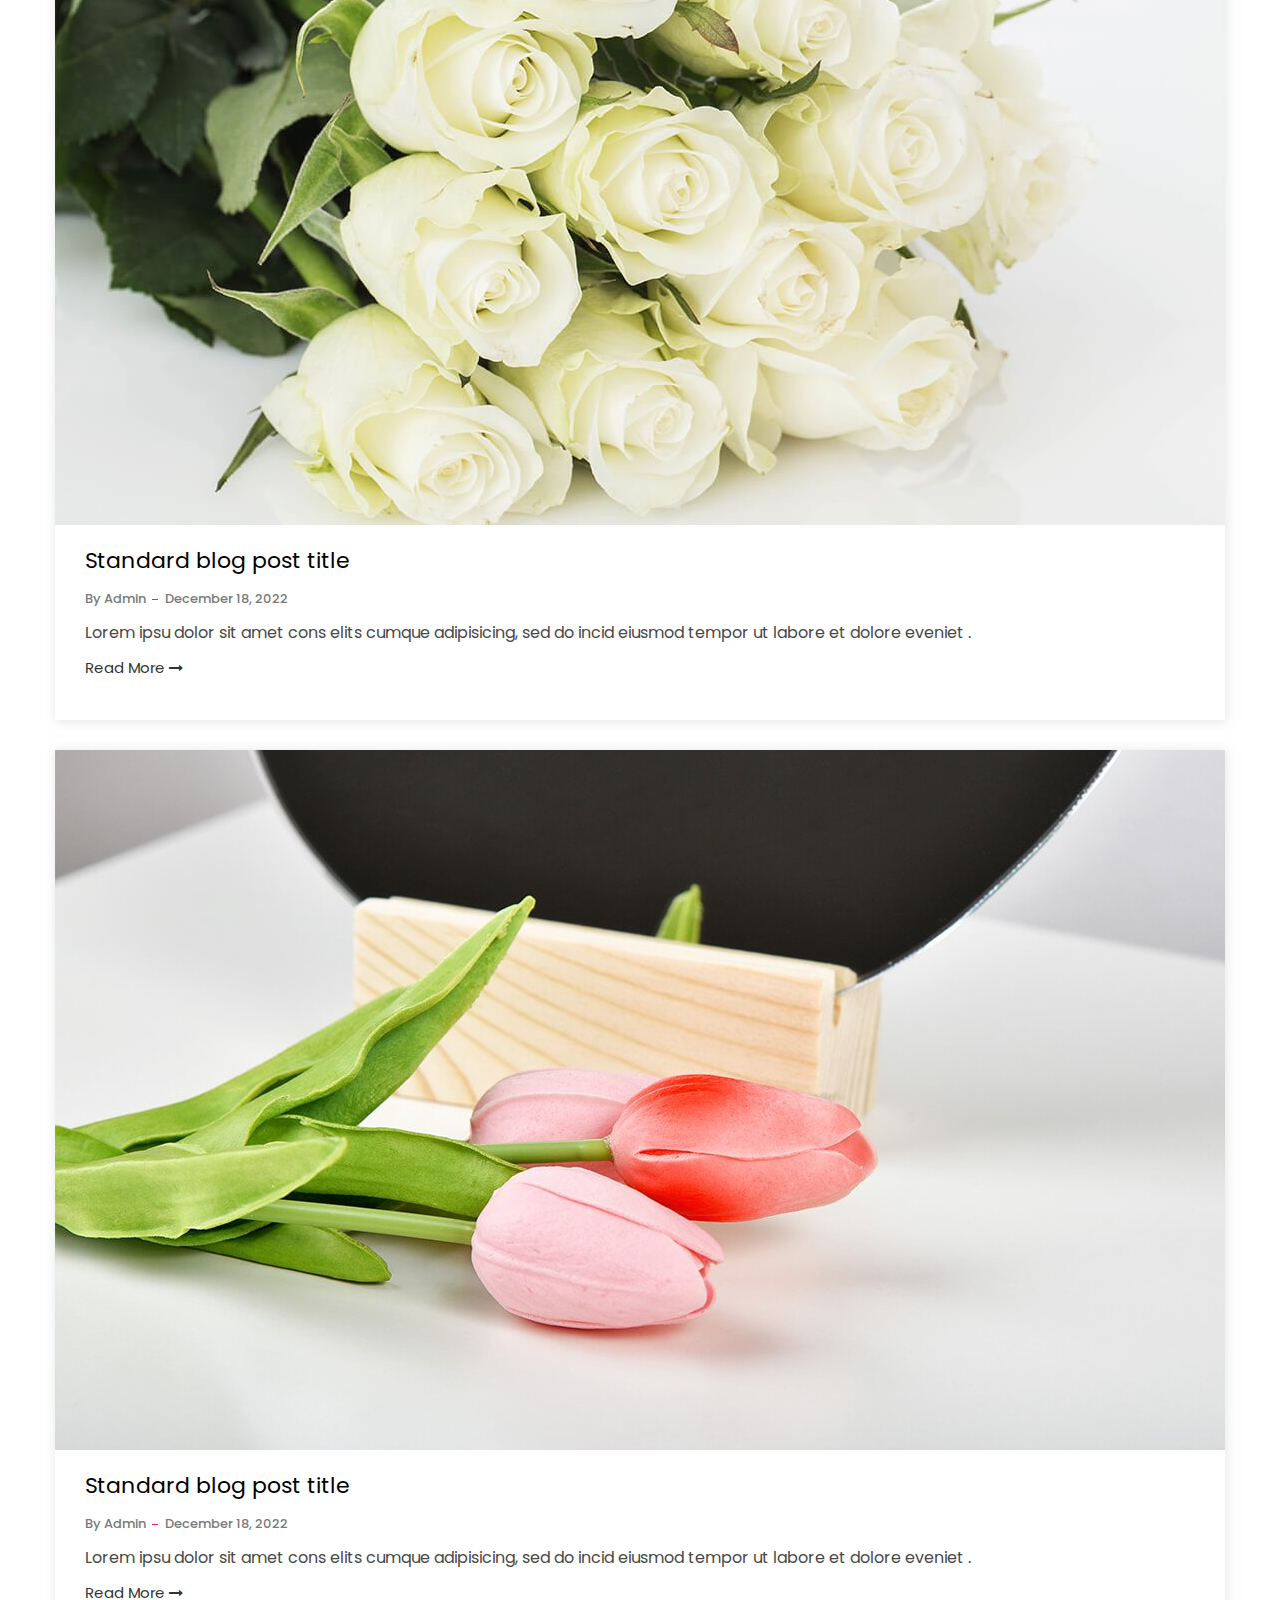
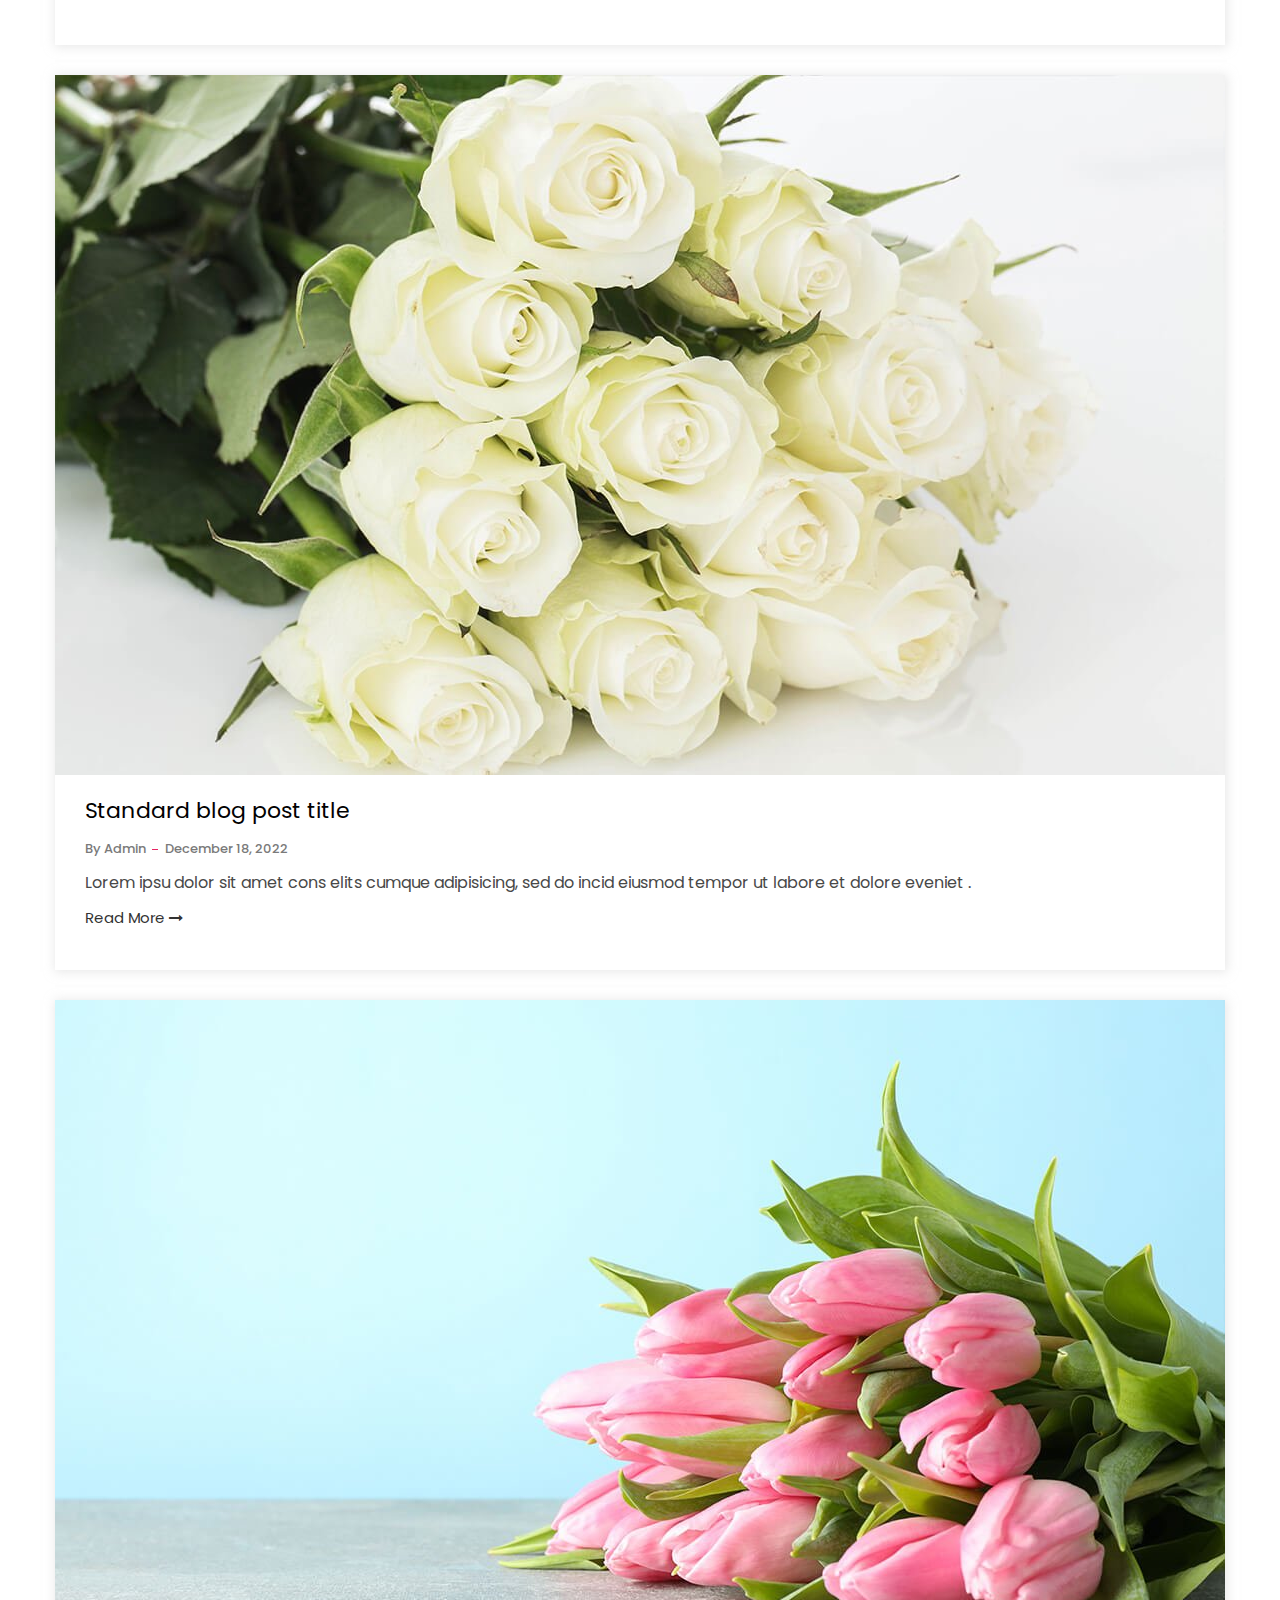
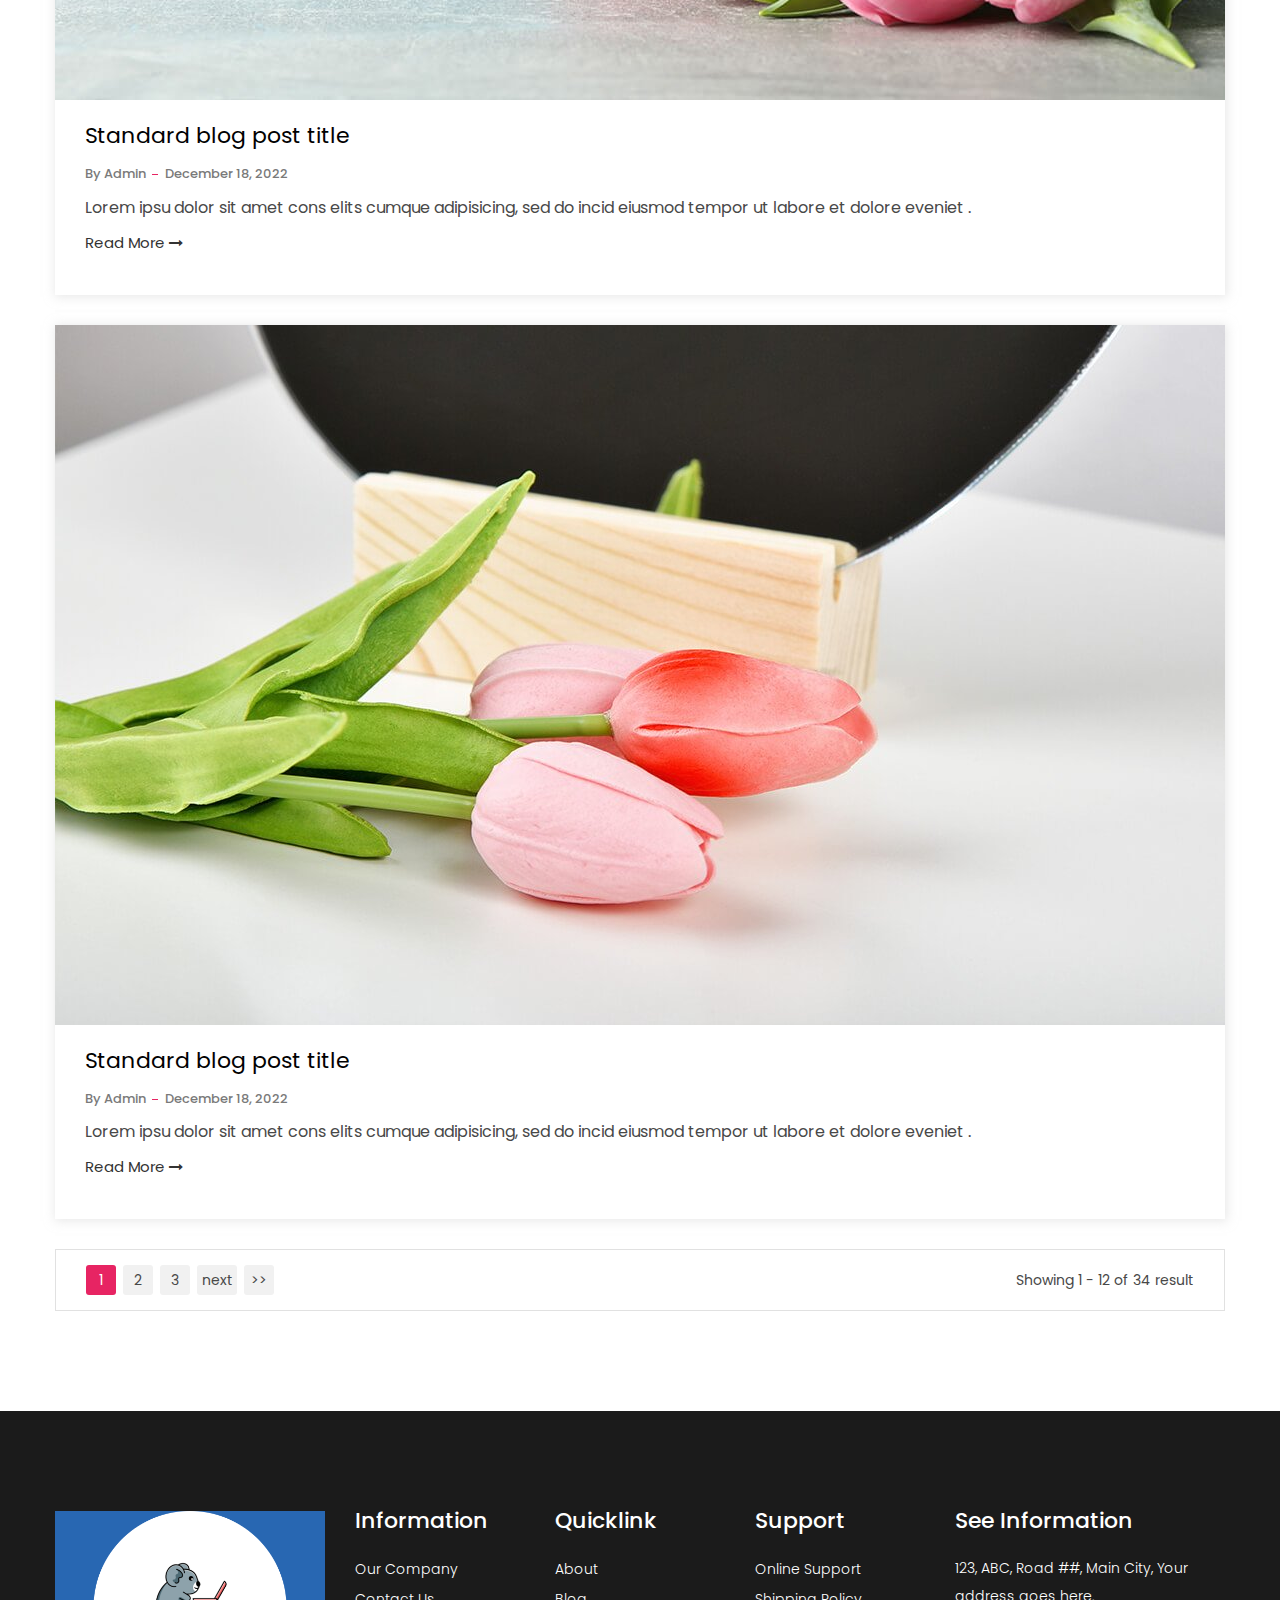
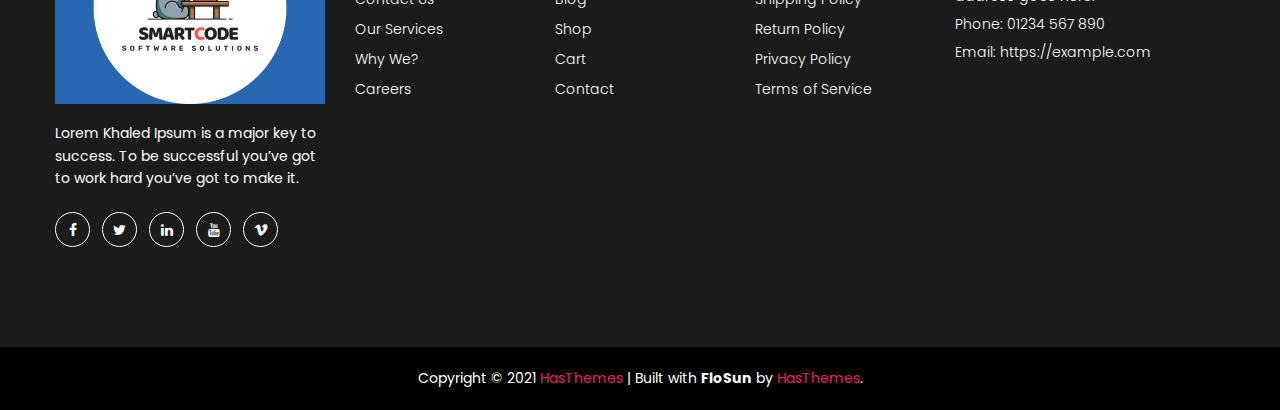
<file: blog-list-fullwidth.html>
<!doctype html>
<html class="no-js" lang="zxx">


<!-- Mirrored from htmldemo.net/flosun/flosun/blog-list-fullwidth.html by HTTrack Website Copier/3.x [XR&CO'2014], Sun, 04 Dec 2022 05:03:27 GMT -->
<head>
    <meta charset="utf-8">
    <meta http-equiv="x-ua-compatible" content="ie=edge">
    <title>FloSun - Flower Shop HTML5 Template</title>
    <meta name="robots" content="noindex, follow" />
    <meta name="description" content="">
    <meta name="viewport" content="width=device-width, initial-scale=1, shrink-to-fit=no">
    <!-- Favicon -->
    <link rel="shortcut icon" type="image/x-icon" href="assets/images/favicon.ico">

    <!-- CSS
	============================================ -->
    <!-- Bootstrap CSS -->
    <link rel="stylesheet" href="assets/css/vendor/bootstrap.min.css">
    <!-- Font Awesome CSS -->
    <link rel="stylesheet" href="assets/css/vendor/font.awesome.min.css">
    <!-- Linear Icons CSS -->
    <link rel="stylesheet" href="assets/css/vendor/linearicons.min.css">
    <!-- Swiper CSS -->
    <link rel="stylesheet" href="assets/css/plugins/swiper-bundle.min.css">
    <!-- Animation CSS -->
    <link rel="stylesheet" href="assets/css/plugins/animate.min.css">
    <!-- Jquery ui CSS -->
    <link rel="stylesheet" href="assets/css/plugins/jquery-ui.min.css">
    <!-- Nice Select CSS -->
    <link rel="stylesheet" href="assets/css/plugins/nice-select.min.css">
    <!-- Magnific Popup -->
    <link rel="stylesheet" href="assets/css/plugins/magnific-popup.css">

    <!-- Main Style CSS -->
    <link rel="stylesheet" href="assets/css/style.css">

</head>

<body>

 

    <!-- Header Area Start Here -->
    <header class="main-header-area">
        <!-- Main Header Area Start -->
        <div class="main-header header-sticky">
            <div class="container custom-area">
                <div class="row align-items-center">
                    <div class="col-lg-2 col-xl-2 col-md-6 col-6 col-custom">
                        <div class="header-logo d-flex align-items-center">
                            <a href="index.html">
                                <img class="img-full" src="assets/images/logo/logo.png" alt="Header Logo">
                            </a>
                        </div>
                    </div>
                    <div class="col-lg-8 d-none d-lg-flex justify-content-center col-custom">
                        <nav class="main-nav d-none d-lg-flex">
                            <ul class="nav">
                                <li>
                                    <a href="index.html">
                                        <span class="menu-text"> Home</span>
                                        <i class="fa fa-angle-down"></i>
                                    </a>
                                    <ul class="dropdown-submenu dropdown-hover">
                                        <li><a href="index.html">Home Page - 1</a></li>
                                        <li><a href="index-2.html">Home Page - 2</a></li>
                                        <li><a href="index-3.html">Home Page - 3</a></li>
                                    </ul>
                                </li>
                                <li>
                                    <a href="shop.html">
                                        <span class="menu-text">Shop</span>
                                        <i class="fa fa-angle-down"></i>
                                    </a>
                                    <div class="mega-menu dropdown-hover">
                                        <div class="menu-colum">
                                            <ul>
                                                <li><span class="mega-menu-text">Shop</span></li>
                                                <li><a href="shop.html">Shop Left Sidebar</a></li>
                                                <li><a href="shop-right-sidebar.html">Shop Right Sidebar</a></li>
                                                <li><a href="shop-list-left.html">Shop List Left Sidebar</a></li>
                                                <li><a href="shop-list-right.html">Shop List Right Sidebar</a></li>
                                                <li><a href="shop-fullwidth.html">Shop Full Width</a></li>
                                            </ul>
                                        </div>
                                        <div class="menu-colum">
                                            <ul>
                                                <li><span class="mega-menu-text">Product</span></li>
                                                <li><a href="product-details.html">Single Product</a></li>
                                                <li><a href="variable-product-details.html">Variable Product</a></li>
                                                <li><a href="external-product-details.html">External Product</a></li>
                                                <li><a href="gallery-product-details.html">Gallery Product</a></li>
                                                <li><a href="countdown-product-details.html">Countdown Product</a></li>
                                            </ul>
                                        </div>
                                        <div class="menu-colum">
                                            <ul>
                                                <li><span class="mega-menu-text">Others</span></li>
                                                <li><a href="error-404.html">Error 404</a></li>
                                                <li><a href="compare.html">Compare Page</a></li>
                                                <li><a href="cart.html">Cart Page</a></li>
                                                <li><a href="checkout.html">Checkout Page</a></li>
                                                <li><a href="wishlist.html">Wishlist Page</a></li>
                                            </ul>
                                        </div>
                                    </div>
                                </li>
                                <li>
                                    <a class="active" href="blog-details-fullwidth.html">
                                        <span class="menu-text"> Blog</span>
                                        <i class="fa fa-angle-down"></i>
                                    </a>
                                    <ul class="dropdown-submenu dropdown-hover">
                                        <li><a href="blog.html">Blog Left Sidebar</a></li>
                                        <li><a href="blog-list-right-sidebar.html">Blog List Right Sidebar</a></li>
                                        <li><a class="active" href="blog-list-fullwidth.html">Blog List Fullwidth</a></li>
                                        <li><a href="blog-grid.html">Blog Grid Page</a></li>
                                        <li><a href="blog-grid-right-sidebar.html">Blog Grid Right Sidebar</a></li>
                                        <li><a href="blog-grid-fullwidth.html">Blog Grid Fullwidth</a></li>
                                        <li><a href="blog-details-sidebar.html">Blog Details Sidebar</a></li>
                                        <li><a href="blog-details-fullwidth.html">Blog Details Fullwidth</a></li>
                                    </ul>
                                </li>
                                <li>
                                    <a href="#">
                                        <span class="menu-text"> Pages</span>
                                        <i class="fa fa-angle-down"></i>
                                    </a>
                                    <ul class="dropdown-submenu dropdown-hover">
                                        <li><a href="contact-us.html">Contact</a></li>
                                        <li><a href="my-account.html">My Account</a></li>
                                        <li><a href="frequently-questions.html">FAQ</a></li>
                                        <li><a href="login.html">Login</a></li>
                                        <li><a href="register.html">Register</a></li>
                                    </ul>
                                </li>
                                <li>
                                    <a href="about-us.html">
                                        <span class="menu-text"> About Us</span>
                                    </a>
                                </li>
                                <li>
                                    <a href="contact-us.html">
                                        <span class="menu-text">Contact Us</span>
                                    </a>
                                </li>
                            </ul>
                        </nav>
                    </div>
                    <div class="col-lg-2 col-md-6 col-6 col-custom">
                        <div class="header-right-area main-nav">
                            <ul class="nav">
                                <li class="minicart-wrap">
                                    <a href="#" class="minicart-btn toolbar-btn">
                                        <i class="fa fa-shopping-cart"></i>
                                        <span class="cart-item_count">3</span>
                                    </a>
                                    <div class="cart-item-wrapper dropdown-sidemenu dropdown-hover-2">
                                        <div class="single-cart-item">
                                            <div class="cart-img">
                                                <a href="cart.html"><img src="assets/images/cart/1.jpg" alt=""></a>
                                            </div>
                                            <div class="cart-text">
                                                <h5 class="title"><a href="cart.html">Odio tortor consequat</a></h5>
                                                <div class="cart-text-btn">
                                                    <div class="cart-qty">
                                                        <span>1×</span>
                                                        <span class="cart-price">$98.00</span>
                                                    </div>
                                                    <button type="button"><i class="ion-trash-b"></i></button>
                                                </div>
                                            </div>
                                        </div>
                                        <div class="single-cart-item">
                                            <div class="cart-img">
                                                <a href="cart.html"><img src="assets/images/cart/2.jpg" alt=""></a>
                                            </div>
                                            <div class="cart-text">
                                                <h5 class="title"><a href="cart.html">Integer eget augue</a></h5>
                                                <div class="cart-text-btn">
                                                    <div class="cart-qty">
                                                        <span>1×</span>
                                                        <span class="cart-price">$98.00</span>
                                                    </div>
                                                    <button type="button"><i class="ion-trash-b"></i></button>
                                                </div>
                                            </div>
                                        </div>
                                        <div class="single-cart-item">
                                            <div class="cart-img">
                                                <a href="cart.html"><img src="assets/images/cart/3.jpg" alt=""></a>
                                            </div>
                                            <div class="cart-text">
                                                <h5 class="title"><a href="cart.html">Eleifend quam</a></h5>
                                                <div class="cart-text-btn">
                                                    <div class="cart-qty">
                                                        <span>1×</span>
                                                        <span class="cart-price">$98.00</span>
                                                    </div>
                                                    <button type="button"><i class="ion-trash-b"></i></button>
                                                </div>
                                            </div>
                                        </div>
                                        <div class="cart-price-total d-flex justify-content-between">
                                            <h5>Total :</h5>
                                            <h5>$166.00</h5>
                                        </div>
                                        <div class="cart-links d-flex justify-content-between">
                                            <a class="btn product-cart button-icon flosun-button dark-btn" href="cart.html">View cart</a>
                                            <a class="btn flosun-button secondary-btn rounded-0" href="checkout.html">Checkout</a>
                                        </div>
                                    </div>
                                </li>
                                <li class="sidemenu-wrap">
                                    <a href="#"><i class="fa fa-search"></i> </a>
                                    <ul class="dropdown-sidemenu dropdown-hover-2 dropdown-search">
                                        <li>
                                            <form action="#">
                                                <input name="search" id="search" placeholder="Search" type="text">
                                                <button type="submit"><i class="fa fa-search"></i></button>
                                            </form>
                                        </li>
                                    </ul>
                                </li>
                                <li class="account-menu-wrap d-none d-lg-flex">
                                    <a href="#" class="off-canvas-menu-btn">
                                        <i class="fa fa-bars"></i>
                                    </a>
                                </li>
                                <li class="mobile-menu-btn d-lg-none">
                                    <a class="off-canvas-btn" href="#">
                                        <i class="fa fa-bars"></i>
                                    </a>
                                </li>
                            </ul>
                        </div>
                    </div>
                </div>
            </div>
        </div>
        <!-- Main Header Area End -->
        <!-- off-canvas menu start -->
        <aside class="off-canvas-wrapper" id="mobileMenu">
            <div class="off-canvas-overlay"></div>
            <div class="off-canvas-inner-content">
                <div class="btn-close-off-canvas">
                    <i class="fa fa-times"></i>
                </div>
                <div class="off-canvas-inner">
                    <div class="search-box-offcanvas">
                        <form>
                            <input type="text" placeholder="Search product...">
                            <button class="search-btn"><i class="fa fa-search"></i></button>
                        </form>
                    </div>
                    <!-- mobile menu start -->
                    <div class="mobile-navigation">
                        <!-- mobile menu navigation start -->
                        <nav>
                            <ul class="mobile-menu">
                                <li class="menu-item-has-children"><a href="#">Home</a>
                                    <ul class="dropdown">
                                        <li><a href="index.html">Home Page 1</a></li>
                                        <li><a href="index-2.html">Home Page 2</a></li>
                                        <li><a href="index-3.html">Home Page 3</a></li>
                                        <li><a href="index-4.html">Home Page 4</a></li>
                                    </ul>
                                </li>
                                <li class="menu-item-has-children"><a href="#">Shop</a>
                                    <ul class="megamenu dropdown">
                                        <li class="mega-title has-children"><a href="#">Shop Layouts</a>
                                            <ul class="dropdown">
                                                <li><a href="shop.html">Shop Left Sidebar</a></li>
                                                <li><a href="shop-right-sidebar.html">Shop Right Sidebar</a></li>
                                                <li><a href="shop-list-left.html">Shop List Left Sidebar</a></li>
                                                <li><a href="shop-list-right.html">Shop List Right Sidebar</a></li>
                                                <li><a href="shop-fullwidth.html">Shop Full Width</a></li>
                                            </ul>
                                        </li>
                                        <li class="mega-title has-children"><a href="#">Product Details</a>
                                            <ul class="dropdown">
                                                <li><a href="product-details.html">Single Product Details</a></li>
                                                <li><a href="variable-product-details.html">Variable Product Details</a></li>
                                                <li><a href="external-product-details.html">External Product Details</a></li>
                                                <li><a href="gallery-product-details.html">Gallery Product Details</a></li>
                                                <li><a href="countdown-product-details.html">Countdown Product Details</a></li>
                                            </ul>
                                        </li>
                                        <li class="mega-title has-children"><a href="#">Others</a>
                                            <ul class="dropdown">
                                                <li><a href="error404.html">Error 404</a></li>
                                                <li><a href="compare.html">Compare Page</a></li>
                                                <li><a href="cart.html">Cart Page</a></li>
                                                <li><a href="checkout.html">Checkout Page</a></li>
                                                <li><a href="wishlist.html">Wish List Page</a></li>
                                            </ul>
                                        </li>
                                    </ul>
                                </li>
                                <li class="menu-item-has-children "><a href="#">Blog</a>
                                    <ul class="dropdown">
                                        <li><a href="blog.html">Blog Left Sidebar</a></li>
                                        <li><a href="blog-list-right-sidebar.html">Blog List Right Sidebar</a></li>
                                        <li><a href="blog-list-fullwidth.html">Blog List Fullwidth</a></li>
                                        <li><a href="blog-grid.html">Blog Grid Page</a></li>
                                        <li><a href="blog-grid-right-sidebar.html">Blog Grid Right Sidebar</a></li>
                                        <li><a href="blog-grid-fullwidth.html">Blog Grid Fullwidth</a></li>
                                        <li><a href="blog-details-sidebar.html">Blog Details Sidebar Page</a></li>
                                        <li><a href="blog-details-fullwidth.html">Blog Details Fullwidth Page</a></li>
                                    </ul>
                                </li>
                                <li class="menu-item-has-children "><a href="#">Pages</a>
                                    <ul class="dropdown">
                                        <li><a href="frequently-questions.html">FAQ</a></li>
                                        <li><a href="my-account.html">My Account</a></li>
                                        <li><a href="login-register.html">login &amp; register</a></li>
                                    </ul>
                                </li>
                                <li><a href="about-us.html">About Us</a></li>
                                <li><a href="contact-us.html">Contact</a></li>
                            </ul>
                        </nav>
                        <!-- mobile menu navigation end -->
                    </div>
                    <!-- mobile menu end -->
                    <div class="offcanvas-widget-area">
                        <div class="switcher">
                            <div class="language">
                                <span class="switcher-title">Language: </span>
                                <div class="switcher-menu">
                                    <ul>
                                        <li><a href="#">English</a>
                                            <ul class="switcher-dropdown">
                                                <li><a href="#">German</a></li>
                                                <li><a href="#">French</a></li>
                                            </ul>
                                        </li>
                                    </ul>
                                </div>
                            </div>
                            <div class="currency">
                                <span class="switcher-title">Currency: </span>
                                <div class="switcher-menu">
                                    <ul>
                                        <li><a href="#">$ USD</a>
                                            <ul class="switcher-dropdown">
                                                <li><a href="#">€ EUR</a></li>
                                            </ul>
                                        </li>
                                    </ul>
                                </div>
                            </div>
                        </div>
                        <div class="top-info-wrap text-left text-black">
                            <ul class="address-info">
                                <li>
                                    <i class="fa fa-phone"></i>
                                    <a href="info%40yourdomain.html">(1245) 2456 012</a>
                                </li>
                                <li>
                                    <i class="fa fa-envelope"></i>
                                    <a href="info%40yourdomain.html">info@yourdomain.com</a>
                                </li>
                            </ul>
                            <div class="widget-social">
                                <a class="facebook-color-bg" title="Facebook-f" href="#"><i class="fa fa-facebook-f"></i></a>
                                <a class="twitter-color-bg" title="Twitter" href="#"><i class="fa fa-twitter"></i></a>
                                <a class="linkedin-color-bg" title="Linkedin" href="#"><i class="fa fa-linkedin"></i></a>
                                <a class="youtube-color-bg" title="Youtube" href="#"><i class="fa fa-youtube"></i></a>
                                <a class="vimeo-color-bg" title="Vimeo" href="#"><i class="fa fa-vimeo"></i></a>
                            </div>
                        </div>
                    </div>
                </div>
            </div>
        </aside>
        <!-- off-canvas menu end -->
        <!-- off-canvas menu start -->
        <aside class="off-canvas-menu-wrapper" id="sideMenu">
            <div class="off-canvas-overlay"></div>
            <div class="off-canvas-inner-content">
                <div class="off-canvas-inner">
                    <div class="btn-close-off-canvas">
                        <i class="fa fa-times"></i>
                    </div>
                    <!-- offcanvas widget area start -->
                    <div class="offcanvas-widget-area">
                        <ul class="menu-top-menu">
                            <li><a href="about-us.html">About Us</a></li>
                        </ul>
                        <p class="desc-content">Lorem ipsum dolor sit amet, consectetur adipiscing elit, sed do eiusmod tempor incididunt ut labore et dolore magna aliqua. <br> Ut enim ad minim veniam, quis nostrud exercitation ullamco laboris nisi ut aliquip ex ea commodo consequat. <br> Duis aute irure dolor in reprehenderit in voluptate velit esse cillum dolore eu fugiat nulla pariatur. Excepteur sint occaecat cupidatat non proident, sunt in culpa qui officia deserunt mollit anim id est laborum.</p>
                        <div class="switcher">
                            <div class="language">
                                <span class="switcher-title">Language: </span>
                                <div class="switcher-menu">
                                    <ul>
                                        <li><a href="#">English</a>
                                            <ul class="switcher-dropdown">
                                                <li><a href="#">German</a></li>
                                                <li><a href="#">French</a></li>
                                            </ul>
                                        </li>
                                    </ul>
                                </div>
                            </div>
                            <div class="currency">
                                <span class="switcher-title">Currency: </span>
                                <div class="switcher-menu">
                                    <ul>
                                        <li><a href="#">$ USD</a>
                                            <ul class="switcher-dropdown">
                                                <li><a href="#">€ EUR</a></li>
                                            </ul>
                                        </li>
                                    </ul>
                                </div>
                            </div>
                        </div>
                        <div class="top-info-wrap text-left text-black">
                            <ul class="address-info">
                                <li>
                                    <i class="fa fa-phone"></i>
                                    <a href="info%40yourdomain.html">(1245) 2456 012</a>
                                </li>
                                <li>
                                    <i class="fa fa-envelope"></i>
                                    <a href="info%40yourdomain.html">info@yourdomain.com</a>
                                </li>
                            </ul>
                            <div class="widget-social">
                                <a class="facebook-color-bg" title="Facebook-f" href="#"><i class="fa fa-facebook-f"></i></a>
                                <a class="twitter-color-bg" title="Twitter" href="#"><i class="fa fa-twitter"></i></a>
                                <a class="linkedin-color-bg" title="Linkedin" href="#"><i class="fa fa-linkedin"></i></a>
                                <a class="youtube-color-bg" title="Youtube" href="#"><i class="fa fa-youtube"></i></a>
                                <a class="vimeo-color-bg" title="Vimeo" href="#"><i class="fa fa-vimeo"></i></a>
                            </div>
                        </div>
                    </div>
                    <!-- offcanvas widget area end -->
                </div>
            </div>
        </aside>
        <!-- off-canvas menu end -->
    </header>
    <!-- Header Area End Here -->
    <!-- Breadcrumb Area Start Here -->
    <div class="breadcrumbs-area position-relative">
        <div class="container">
            <div class="row">
                <div class="col-12 text-center">
                    <div class="breadcrumb-content position-relative section-content">
                        <h3 class="title-3">Blog List Fullwidth</h3>
                        <ul>
                            <li><a href="index.html">Home</a></li>
                            <li>Blog</li>
                        </ul>
                    </div>
                </div>
            </div>
        </div>
    </div>
    <!-- Breadcrumb Area End Here -->
    <!-- Blog Main Area Start Here -->
    <div class="blog-main-area">
        <div class="container container-default custom-area">
            <div class="row">
                <div class="col-12 col-custom widget-mt">
                    <!-- Shop Wrapper Start -->
                    <div class="row">
                        <div class="col-12 col-custom mb-30">
                            <div class="blog-lst">
                                <div class="single-blog">
                                    <div class="blog-image">
                                        <a class="d-block" href="blog-details-fullwidth.html">
                                            <img src="assets/images/blog/blog1.jpg" alt="Blog Image" class="w-100">
                                        </a>
                                    </div>
                                    <div class="blog-content">
                                        <div class="blog-text">
                                            <h4><a href="blog-details-fullwidth.html">Standard blog post title</a></h4>
                                            <div class="blog-post-info">
                                                <span><a href="#">By admin</a></span>
                                                <span>December 18, 2022</span>
                                            </div>
                                            <p>Lorem ipsu dolor sit amet cons elits cumque adipisicing, sed do incid eiusmod tempor ut labore et dolore eveniet .</p>
                                            <a href="blog-details-fullwidth.html" class="readmore">Read More <i class="fa fa-long-arrow-right"></i></a>
                                        </div>
                                    </div>
                                </div>
                            </div>
                        </div>
                        <div class="col-12 col-custom mb-30">
                            <div class="blog-lst">
                                <div class="single-blog">
                                    <div class="blog-image">
                                        <a class="d-block" href="blog-details-fullwidth.html">
                                            <img src="assets/images/blog/blog3.jpg" alt="Blog Image" class="w-100">
                                        </a>
                                    </div>
                                    <div class="blog-content">
                                        <div class="blog-text">
                                            <h4><a href="blog-details-fullwidth.html">Standard blog post title</a></h4>
                                            <div class="blog-post-info">
                                                <span><a href="#">By admin</a></span>
                                                <span>December 18, 2022</span>
                                            </div>
                                            <p>Lorem ipsu dolor sit amet cons elits cumque adipisicing, sed do incid eiusmod tempor ut labore et dolore eveniet .</p>
                                            <a href="blog-details-fullwidth.html" class="readmore">Read More <i class="fa fa-long-arrow-right"></i></a>
                                        </div>
                                    </div>
                                </div>
                            </div>
                        </div>
                        <div class="col-12 col-custom mb-30">
                            <div class="blog-lst">
                                <div class="single-blog">
                                    <div class="blog-image">
                                        <a class="d-block" href="blog-details-fullwidth.html">
                                            <img src="assets/images/blog/blog2.jpg" alt="Blog Image" class="w-100">
                                        </a>
                                    </div>
                                    <div class="blog-content">
                                        <div class="blog-text">
                                            <h4><a href="blog-details-fullwidth.html">Standard blog post title</a></h4>
                                            <div class="blog-post-info">
                                                <span><a href="#">By admin</a></span>
                                                <span>December 18, 2022</span>
                                            </div>
                                            <p>Lorem ipsu dolor sit amet cons elits cumque adipisicing, sed do incid eiusmod tempor ut labore et dolore eveniet .</p>
                                            <a href="blog-details-fullwidth.html" class="readmore">Read More <i class="fa fa-long-arrow-right"></i></a>
                                        </div>
                                    </div>
                                </div>
                            </div>
                        </div>
                        <div class="col-12 col-custom mb-30">
                            <div class="blog-lst">
                                <div class="single-blog">
                                    <div class="blog-image">
                                        <a class="d-block" href="blog-details-fullwidth.html">
                                            <img src="assets/images/blog/blog3.jpg" alt="Blog Image" class="w-100">
                                        </a>
                                    </div>
                                    <div class="blog-content">
                                        <div class="blog-text">
                                            <h4><a href="blog-details-fullwidth.html">Standard blog post title</a></h4>
                                            <div class="blog-post-info">
                                                <span><a href="#">By admin</a></span>
                                                <span>December 18, 2022</span>
                                            </div>
                                            <p>Lorem ipsu dolor sit amet cons elits cumque adipisicing, sed do incid eiusmod tempor ut labore et dolore eveniet .</p>
                                            <a href="blog-details-fullwidth.html" class="readmore">Read More <i class="fa fa-long-arrow-right"></i></a>
                                        </div>
                                    </div>
                                </div>
                            </div>
                        </div>
                        <div class="col-12 col-custom mb-30">
                            <div class="blog-lst">
                                <div class="single-blog">
                                    <div class="blog-image">
                                        <a class="d-block" href="blog-details-fullwidth.html">
                                            <img src="assets/images/blog/blog1.jpg" alt="Blog Image" class="w-100">
                                        </a>
                                    </div>
                                    <div class="blog-content">
                                        <div class="blog-text">
                                            <h4><a href="blog-details-fullwidth.html">Standard blog post title</a></h4>
                                            <div class="blog-post-info">
                                                <span><a href="#">By admin</a></span>
                                                <span>December 18, 2022</span>
                                            </div>
                                            <p>Lorem ipsu dolor sit amet cons elits cumque adipisicing, sed do incid eiusmod tempor ut labore et dolore eveniet .</p>
                                            <a href="blog-details-fullwidth.html" class="readmore">Read More <i class="fa fa-long-arrow-right"></i></a>
                                        </div>
                                    </div>
                                </div>
                            </div>
                        </div>
                        <div class="col-12 col-custom mb-30">
                            <div class="blog-lst">
                                <div class="single-blog">
                                    <div class="blog-image">
                                        <a class="d-block" href="blog-details-fullwidth.html">
                                            <img src="assets/images/blog/blog2.jpg" alt="Blog Image" class="w-100">
                                        </a>
                                    </div>
                                    <div class="blog-content">
                                        <div class="blog-text">
                                            <h4><a href="blog-details-fullwidth.html">Standard blog post title</a></h4>
                                            <div class="blog-post-info">
                                                <span><a href="#">By admin</a></span>
                                                <span>December 18, 2022</span>
                                            </div>
                                            <p>Lorem ipsu dolor sit amet cons elits cumque adipisicing, sed do incid eiusmod tempor ut labore et dolore eveniet .</p>
                                            <a href="blog-details-fullwidth.html" class="readmore">Read More <i class="fa fa-long-arrow-right"></i></a>
                                        </div>
                                    </div>
                                </div>
                            </div>
                        </div>
                    </div>
                    <!-- Shop Wrapper End -->
                    <!-- Bottom Toolbar Start -->
                    <div class="row">
                        <div class="col-sm-12 col-custom">
                            <div class="toolbar-bottom">
                                <div class="pagination">
                                    <ul>
                                        <li class="current">1</li>
                                        <li><a href="#">2</a></li>
                                        <li><a href="#">3</a></li>
                                        <li class="next"><a href="#">next</a></li>
                                        <li><a href="#">&gt;&gt;</a></li>
                                    </ul>
                                </div>
                                <p class="desc-content text-center text-sm-right mb-0">Showing 1 - 12 of 34 result</p>
                            </div>
                        </div>
                    </div>
                    <!-- Bottom Toolbar End -->
                </div>
            </div>
        </div>
    </div>
    <!-- Blog Main Area End Here -->
    <!--Footer Area Start-->
    <footer class="footer-area mt-no-text">
        <div class="footer-widget-area">
            <div class="container container-default custom-area">
                <div class="row">
                    <div class="col-12 col-sm-12 col-md-12 col-lg-3 col-custom">
                        <div class="single-footer-widget m-0">
                            <div class="footer-logo">
                                <a href="index.html">
                                    <img src="assets/images/logo/logo-footer.png" alt="Logo Image">
                                </a>
                            </div>
                            <p class="desc-content">Lorem Khaled Ipsum is a major key to success. To be successful you’ve got to work hard you’ve got to make it.</p>
                            <div class="social-links">
                                <ul class="d-flex">
                                    <li>
                                        <a class="rounded-circle" href="#" title="Facebook">
                                            <i class="fa fa-facebook-f"></i>
                                        </a>
                                    </li>
                                    <li>
                                        <a class="rounded-circle" href="#" title="Twitter">
                                            <i class="fa fa-twitter"></i>
                                        </a>
                                    </li>
                                    <li>
                                        <a class="rounded-circle" href="#" title="Linkedin">
                                            <i class="fa fa-linkedin"></i>
                                        </a>
                                    </li>
                                    <li>
                                        <a class="rounded-circle" href="#" title="Youtube">
                                            <i class="fa fa-youtube"></i>
                                        </a>
                                    </li>
                                    <li>
                                        <a class="rounded-circle" href="#" title="Vimeo">
                                            <i class="fa fa-vimeo"></i>
                                        </a>
                                    </li>
                                </ul>
                            </div>
                        </div>
                    </div>
                    <div class="col-12 col-sm-6 col-md-6 col-lg-2 col-custom">
                        <div class="single-footer-widget">
                            <h2 class="widget-title">Information</h2>
                            <ul class="widget-list">
                                <li><a href="about-us.html">Our Company</a></li>
                                <li><a href="contact-us.html">Contact Us</a></li>
                                <li><a href="about-us.html">Our Services</a></li>
                                <li><a href="about-us.html">Why We?</a></li>
                                <li><a href="about-us.html">Careers</a></li>
                            </ul>
                        </div>
                    </div>
                    <div class="col-12 col-sm-6 col-md-6 col-lg-2 col-custom">
                        <div class="single-footer-widget">
                            <h2 class="widget-title">Quicklink</h2>
                            <ul class="widget-list">
                                <li><a href="about-us.html">About</a></li>
                                <li><a href="blog.html">Blog</a></li>
                                <li><a href="shop.html">Shop</a></li>
                                <li><a href="cart.html">Cart</a></li>
                                <li><a href="contact-us.html">Contact</a></li>
                            </ul>
                        </div>
                    </div>
                    <div class="col-12 col-sm-6 col-md-6 col-lg-2 col-custom">
                        <div class="single-footer-widget">
                            <h2 class="widget-title">Support</h2>
                            <ul class="widget-list">
                                <li><a href="contact-us.html">Online Support</a></li>
                                <li><a href="contact-us.html">Shipping Policy</a></li>
                                <li><a href="contact-us.html">Return Policy</a></li>
                                <li><a href="contact-us.html">Privacy Policy</a></li>
                                <li><a href="contact-us.html">Terms of Service</a></li>
                            </ul>
                        </div>
                    </div>
                    <div class="col-12 col-sm-6 col-md-6 col-lg-3 col-custom">
                        <div class="single-footer-widget">
                            <h2 class="widget-title">See Information</h2>
                            <div class="widget-body">
                                <address>123, ABC, Road ##, Main City, Your address goes here.<br>Phone: 01234 567 890<br>Email: https://example.com</address>
                            </div>
                        </div>
                    </div>
                </div>
            </div>
        </div>
        <div class="footer-copyright-area">
            <div class="container custom-area">
                <div class="row">
                    <div class="col-12 text-center col-custom">
                        <div class="copyright-content">
                            <p>Copyright © 2021 <a href="https://hasthemes.com/" title="https://hasthemes.com/">HasThemes</a> | Built with&nbsp;<strong>FloSun</strong>&nbsp;by <a href="https://hasthemes.com/" title="https://hasthemes.com/">HasThemes</a>.</p>
                        </div>
                    </div>
                </div>
            </div>
        </div>
    </footer>
    <!--Footer Area End-->

    <!-- Scroll to Top Start -->
    <a class="scroll-to-top" href="#">
        <i class="lnr lnr-arrow-up"></i>
    </a>
    <!-- Scroll to Top End -->

    <!-- JS
============================================ -->


    <!-- jQuery JS -->
    <script src="assets/js/vendor/jquery-3.6.0.min.js"></script>
    <!-- jQuery Migrate JS -->
    <script src="assets/js/vendor/jquery-migrate-3.3.2.min.js"></script>
    <!-- Modernizer JS -->
    <script src="assets/js/vendor/modernizr-3.7.1.min.js"></script>
    <!-- Bootstrap JS -->
    <script src="assets/js/vendor/bootstrap.bundle.min.js"></script>


    <!-- Swiper Slider JS -->
    <script src="assets/js/plugins/swiper-bundle.min.js"></script>
    <!-- nice select JS -->
    <script src="assets/js/plugins/nice-select.min.js"></script>
    <!-- Ajaxchimpt js -->
    <script src="assets/js/plugins/jquery.ajaxchimp.min.js"></script>
    <!-- Jquery Ui js -->
    <script src="assets/js/plugins/jquery-ui.min.js"></script>
    <!-- Jquery Countdown js -->
    <script src="assets/js/plugins/jquery.countdown.min.js"></script>
    <!-- jquery magnific popup js -->
    <script src="assets/js/plugins/jquery.magnific-popup.min.js"></script>

    <!-- Main JS -->
    <script src="assets/js/main.js"></script>


</body>


<!-- Mirrored from htmldemo.net/flosun/flosun/blog-list-fullwidth.html by HTTrack Website Copier/3.x [XR&CO'2014], Sun, 04 Dec 2022 05:03:27 GMT -->
</html>
</file>
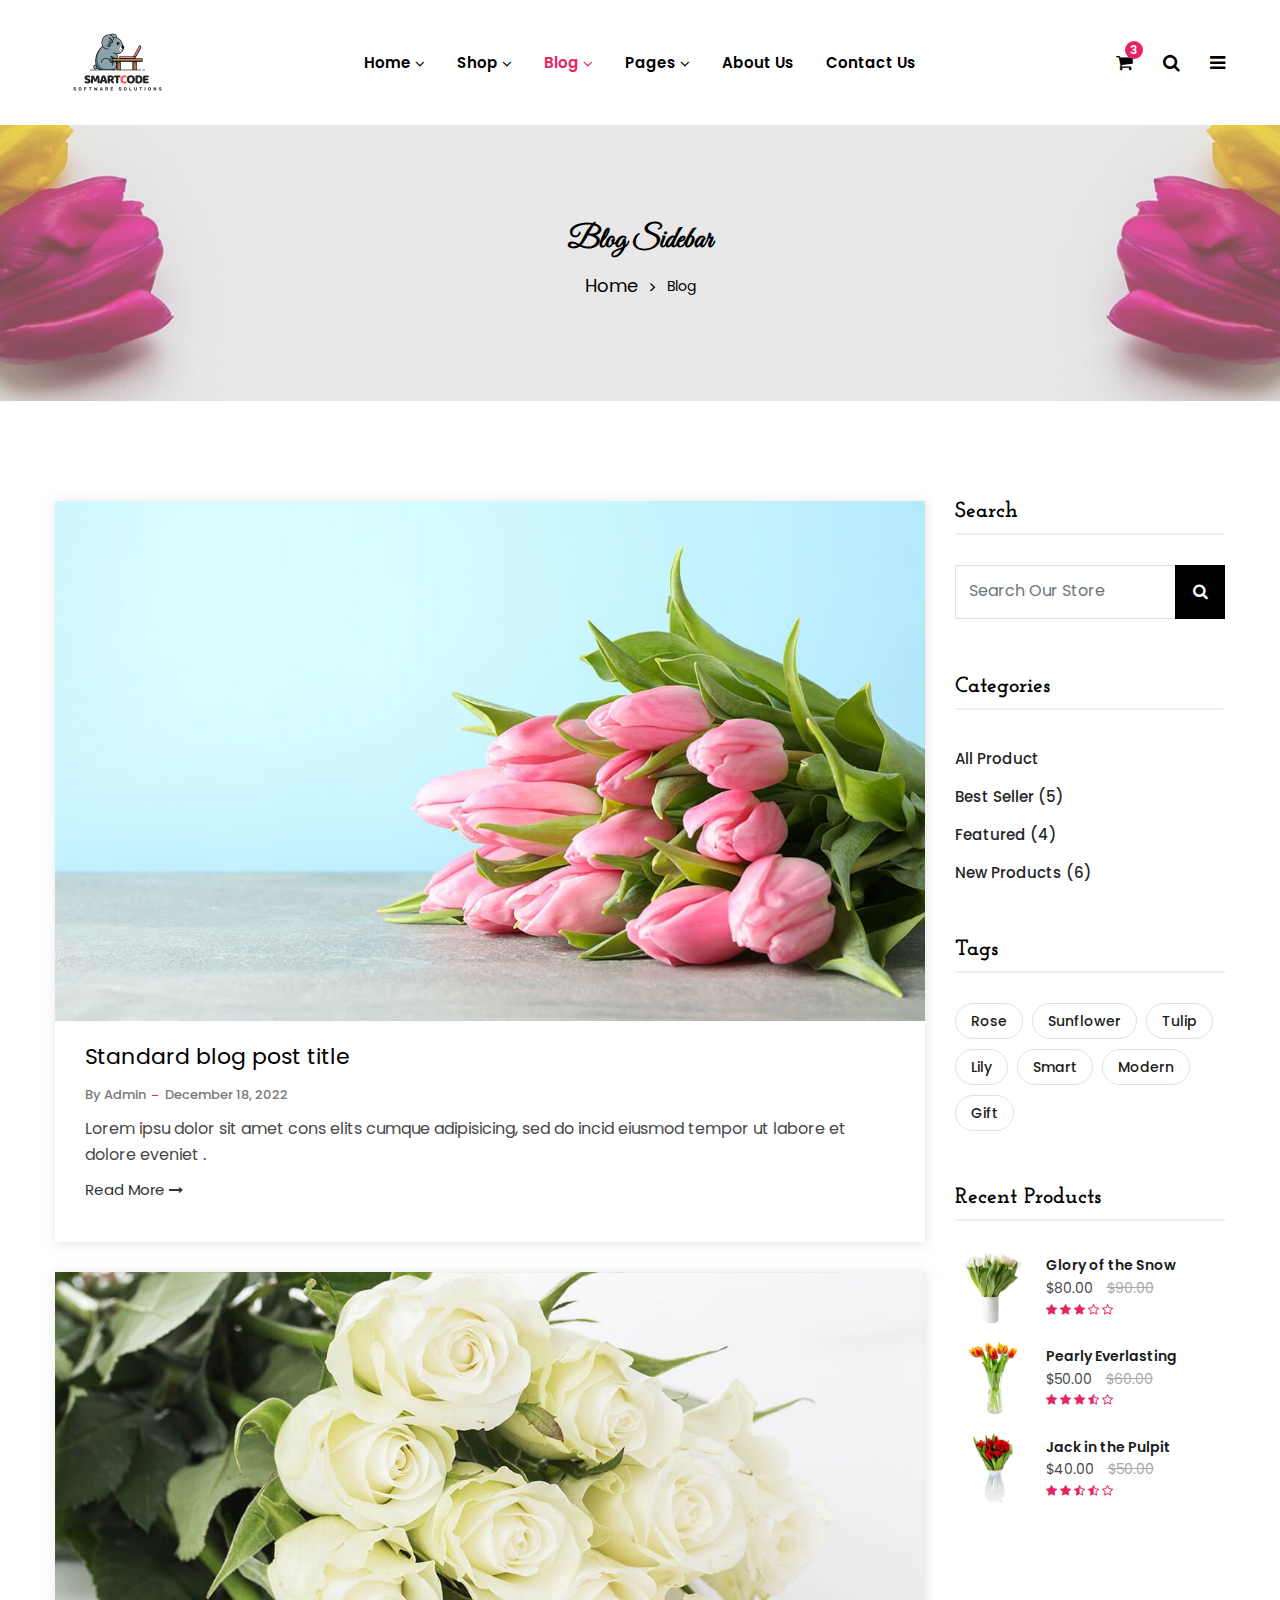
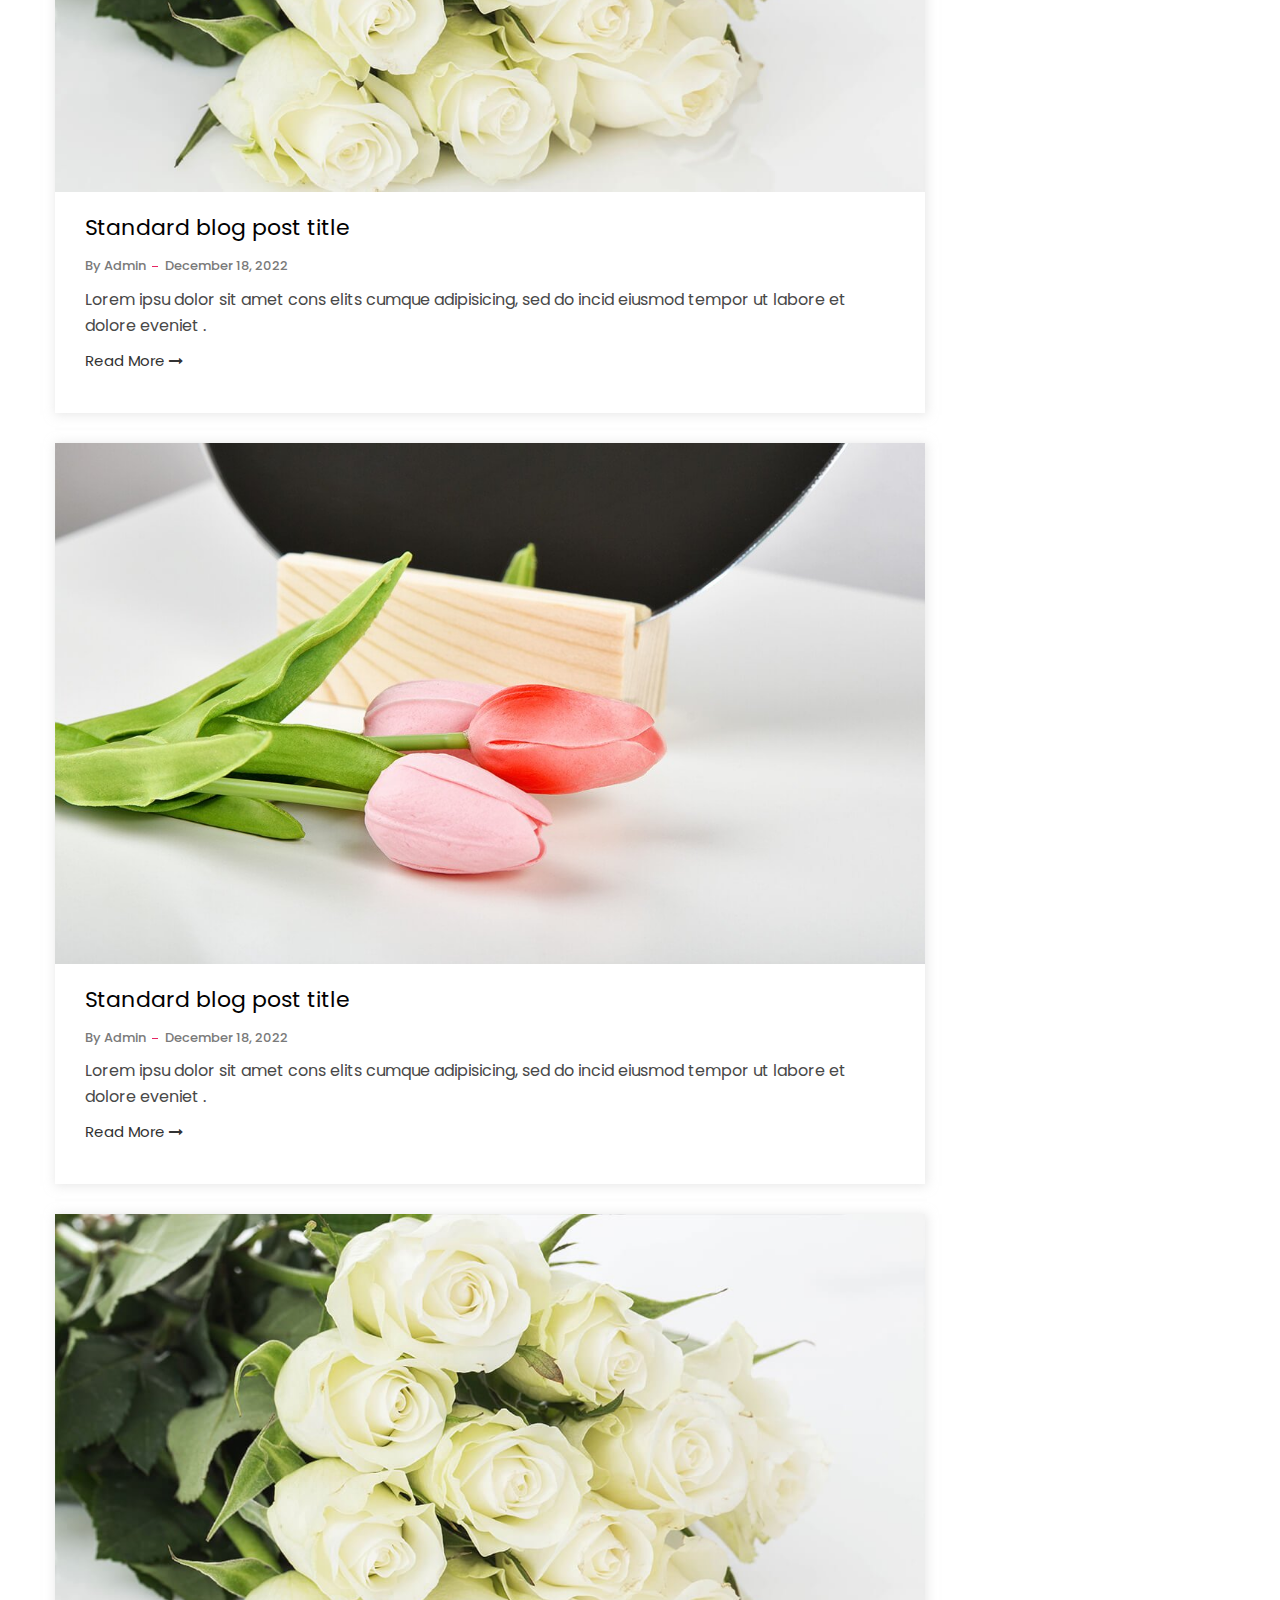
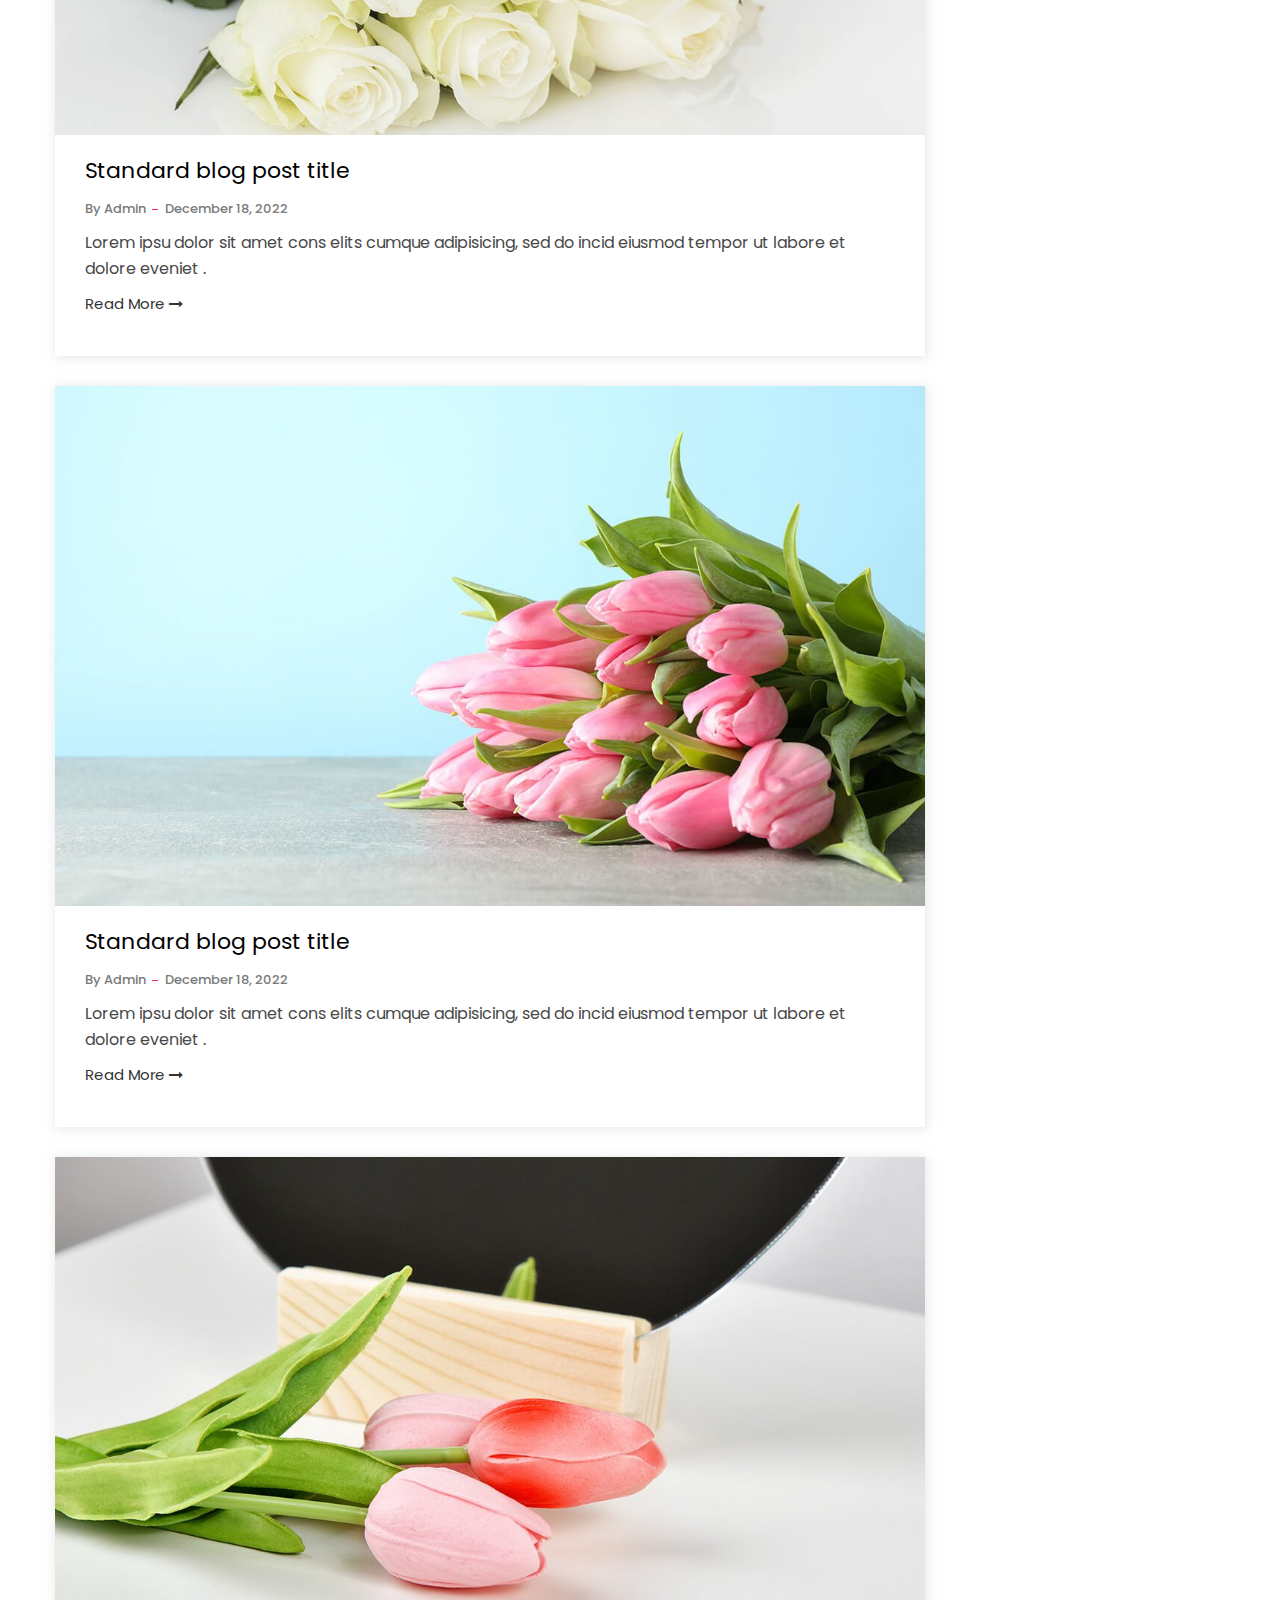
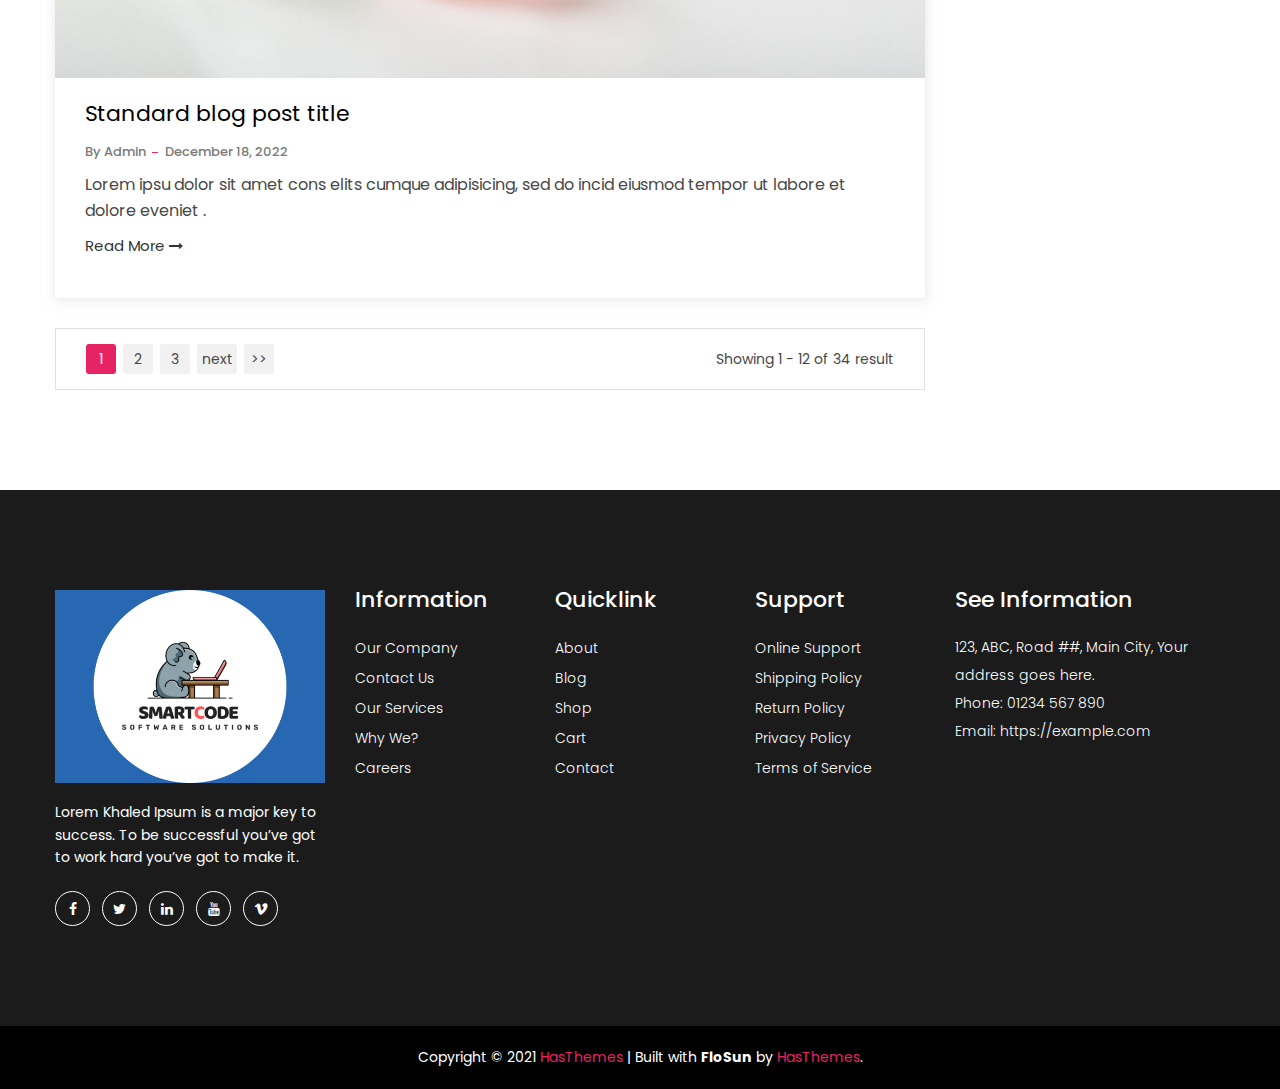
<file: blog-list-right-sidebar.html>
<!doctype html>
<html class="no-js" lang="zxx">


<!-- Mirrored from htmldemo.net/flosun/flosun/blog-list-right-sidebar.html by HTTrack Website Copier/3.x [XR&CO'2014], Sun, 04 Dec 2022 05:03:27 GMT -->
<head>
    <meta charset="utf-8">
    <meta http-equiv="x-ua-compatible" content="ie=edge">
    <title>FloSun - Flower Shop HTML5 Template</title>
    <meta name="robots" content="noindex, follow" />
    <meta name="description" content="">
    <meta name="viewport" content="width=device-width, initial-scale=1, shrink-to-fit=no">
    <!-- Favicon -->
    <link rel="shortcut icon" type="image/x-icon" href="assets/images/favicon.ico">

    <!-- CSS
	============================================ -->
    <!-- Bootstrap CSS -->
    <link rel="stylesheet" href="assets/css/vendor/bootstrap.min.css">
    <!-- Font Awesome CSS -->
    <link rel="stylesheet" href="assets/css/vendor/font.awesome.min.css">
    <!-- Linear Icons CSS -->
    <link rel="stylesheet" href="assets/css/vendor/linearicons.min.css">
    <!-- Swiper CSS -->
    <link rel="stylesheet" href="assets/css/plugins/swiper-bundle.min.css">
    <!-- Animation CSS -->
    <link rel="stylesheet" href="assets/css/plugins/animate.min.css">
    <!-- Jquery ui CSS -->
    <link rel="stylesheet" href="assets/css/plugins/jquery-ui.min.css">
    <!-- Nice Select CSS -->
    <link rel="stylesheet" href="assets/css/plugins/nice-select.min.css">
    <!-- Magnific Popup -->
    <link rel="stylesheet" href="assets/css/plugins/magnific-popup.css">

    <!-- Main Style CSS -->
    <link rel="stylesheet" href="assets/css/style.css">

</head>

<body>

 

    <!-- Header Area Start Here -->
    <header class="main-header-area">
        <!-- Main Header Area Start -->
        <div class="main-header header-sticky">
            <div class="container custom-area">
                <div class="row align-items-center">
                    <div class="col-lg-2 col-xl-2 col-md-6 col-6 col-custom">
                        <div class="header-logo d-flex align-items-center">
                            <a href="index.html">
                                <img class="img-full" src="assets/images/logo/logo.png" alt="Header Logo">
                            </a>
                        </div>
                    </div>
                    <div class="col-lg-8 d-none d-lg-flex justify-content-center col-custom">
                        <nav class="main-nav d-none d-lg-flex">
                            <ul class="nav">
                                <li>
                                    <a href="index.html">
                                        <span class="menu-text"> Home</span>
                                        <i class="fa fa-angle-down"></i>
                                    </a>
                                    <ul class="dropdown-submenu dropdown-hover">
                                        <li><a href="index.html">Home Page - 1</a></li>
                                        <li><a href="index-2.html">Home Page - 2</a></li>
                                        <li><a href="index-3.html">Home Page - 3</a></li>
                                    </ul>
                                </li>
                                <li>
                                    <a href="shop.html">
                                        <span class="menu-text">Shop</span>
                                        <i class="fa fa-angle-down"></i>
                                    </a>
                                    <div class="mega-menu dropdown-hover">
                                        <div class="menu-colum">
                                            <ul>
                                                <li><span class="mega-menu-text">Shop</span></li>
                                                <li><a href="shop.html">Shop Left Sidebar</a></li>
                                                <li><a href="shop-right-sidebar.html">Shop Right Sidebar</a></li>
                                                <li><a href="shop-list-left.html">Shop List Left Sidebar</a></li>
                                                <li><a href="shop-list-right.html">Shop List Right Sidebar</a></li>
                                                <li><a href="shop-fullwidth.html">Shop Full Width</a></li>
                                            </ul>
                                        </div>
                                        <div class="menu-colum">
                                            <ul>
                                                <li><span class="mega-menu-text">Product</span></li>
                                                <li><a href="product-details.html">Single Product</a></li>
                                                <li><a href="variable-product-details.html">Variable Product</a></li>
                                                <li><a href="external-product-details.html">External Product</a></li>
                                                <li><a href="gallery-product-details.html">Gallery Product</a></li>
                                                <li><a href="countdown-product-details.html">Countdown Product</a></li>
                                            </ul>
                                        </div>
                                        <div class="menu-colum">
                                            <ul>
                                                <li><span class="mega-menu-text">Others</span></li>
                                                <li><a href="error-404.html">Error 404</a></li>
                                                <li><a href="compare.html">Compare Page</a></li>
                                                <li><a href="cart.html">Cart Page</a></li>
                                                <li><a href="checkout.html">Checkout Page</a></li>
                                                <li><a href="wishlist.html">Wishlist Page</a></li>
                                            </ul>
                                        </div>
                                    </div>
                                </li>
                                <li>
                                    <a class="active" href="blog-details-fullwidth.html">
                                        <span class="menu-text"> Blog</span>
                                        <i class="fa fa-angle-down"></i>
                                    </a>
                                    <ul class="dropdown-submenu dropdown-hover">
                                        <li><a href="blog.html">Blog Left Sidebar</a></li>
                                        <li><a class="active" href="blog-list-right-sidebar.html">Blog List Right Sidebar</a></li>
                                        <li><a href="blog-list-fullwidth.html">Blog List Fullwidth</a></li>
                                        <li><a href="blog-grid.html">Blog Grid Page</a></li>
                                        <li><a href="blog-grid-right-sidebar.html">Blog Grid Right Sidebar</a></li>
                                        <li><a href="blog-grid-fullwidth.html">Blog Grid Fullwidth</a></li>
                                        <li><a href="blog-details-sidebar.html">Blog Details Sidebar</a></li>
                                        <li><a href="blog-details-fullwidth.html">Blog Details Fullwidth</a></li>
                                    </ul>
                                </li>
                                <li>
                                    <a href="#">
                                        <span class="menu-text"> Pages</span>
                                        <i class="fa fa-angle-down"></i>
                                    </a>
                                    <ul class="dropdown-submenu dropdown-hover">
                                        <li><a href="contact-us.html">Contact</a></li>
                                        <li><a href="my-account.html">My Account</a></li>
                                        <li><a href="frequently-questions.html">FAQ</a></li>
                                        <li><a href="login.html">Login</a></li>
                                        <li><a href="register.html">Register</a></li>
                                    </ul>
                                </li>
                                <li>
                                    <a href="about-us.html">
                                        <span class="menu-text"> About Us</span>
                                    </a>
                                </li>
                                <li>
                                    <a href="contact-us.html">
                                        <span class="menu-text">Contact Us</span>
                                    </a>
                                </li>
                            </ul>
                        </nav>
                    </div>
                    <div class="col-lg-2 col-md-6 col-6 col-custom">
                        <div class="header-right-area main-nav">
                            <ul class="nav">
                                <li class="minicart-wrap">
                                    <a href="#" class="minicart-btn toolbar-btn">
                                        <i class="fa fa-shopping-cart"></i>
                                        <span class="cart-item_count">3</span>
                                    </a>
                                    <div class="cart-item-wrapper dropdown-sidemenu dropdown-hover-2">
                                        <div class="single-cart-item">
                                            <div class="cart-img">
                                                <a href="cart.html"><img src="assets/images/cart/1.jpg" alt=""></a>
                                            </div>
                                            <div class="cart-text">
                                                <h5 class="title"><a href="cart.html">Odio tortor consequat</a></h5>
                                                <div class="cart-text-btn">
                                                    <div class="cart-qty">
                                                        <span>1×</span>
                                                        <span class="cart-price">$98.00</span>
                                                    </div>
                                                    <button type="button"><i class="ion-trash-b"></i></button>
                                                </div>
                                            </div>
                                        </div>
                                        <div class="single-cart-item">
                                            <div class="cart-img">
                                                <a href="cart.html"><img src="assets/images/cart/2.jpg" alt=""></a>
                                            </div>
                                            <div class="cart-text">
                                                <h5 class="title"><a href="cart.html">Integer eget augue</a></h5>
                                                <div class="cart-text-btn">
                                                    <div class="cart-qty">
                                                        <span>1×</span>
                                                        <span class="cart-price">$98.00</span>
                                                    </div>
                                                    <button type="button"><i class="ion-trash-b"></i></button>
                                                </div>
                                            </div>
                                        </div>
                                        <div class="single-cart-item">
                                            <div class="cart-img">
                                                <a href="cart.html"><img src="assets/images/cart/3.jpg" alt=""></a>
                                            </div>
                                            <div class="cart-text">
                                                <h5 class="title"><a href="cart.html">Eleifend quam</a></h5>
                                                <div class="cart-text-btn">
                                                    <div class="cart-qty">
                                                        <span>1×</span>
                                                        <span class="cart-price">$98.00</span>
                                                    </div>
                                                    <button type="button"><i class="ion-trash-b"></i></button>
                                                </div>
                                            </div>
                                        </div>
                                        <div class="cart-price-total d-flex justify-content-between">
                                            <h5>Total :</h5>
                                            <h5>$166.00</h5>
                                        </div>
                                        <div class="cart-links d-flex justify-content-between">
                                            <a class="btn product-cart button-icon flosun-button dark-btn" href="cart.html">View cart</a>
                                            <a class="btn flosun-button secondary-btn rounded-0" href="checkout.html">Checkout</a>
                                        </div>
                                    </div>
                                </li>
                                <li class="sidemenu-wrap">
                                    <a href="#"><i class="fa fa-search"></i> </a>
                                    <ul class="dropdown-sidemenu dropdown-hover-2 dropdown-search">
                                        <li>
                                            <form action="#">
                                                <input name="search" id="search" placeholder="Search" type="text">
                                                <button type="submit"><i class="fa fa-search"></i></button>
                                            </form>
                                        </li>
                                    </ul>
                                </li>
                                <li class="account-menu-wrap d-none d-lg-flex">
                                    <a href="#" class="off-canvas-menu-btn">
                                        <i class="fa fa-bars"></i>
                                    </a>
                                </li>
                                <li class="mobile-menu-btn d-lg-none">
                                    <a class="off-canvas-btn" href="#">
                                        <i class="fa fa-bars"></i>
                                    </a>
                                </li>
                            </ul>
                        </div>
                    </div>
                </div>
            </div>
        </div>
        <!-- Main Header Area End -->
        <!-- off-canvas menu start -->
        <aside class="off-canvas-wrapper" id="mobileMenu">
            <div class="off-canvas-overlay"></div>
            <div class="off-canvas-inner-content">
                <div class="btn-close-off-canvas">
                    <i class="fa fa-times"></i>
                </div>
                <div class="off-canvas-inner">
                    <div class="search-box-offcanvas">
                        <form>
                            <input type="text" placeholder="Search product...">
                            <button class="search-btn"><i class="fa fa-search"></i></button>
                        </form>
                    </div>
                    <!-- mobile menu start -->
                    <div class="mobile-navigation">
                        <!-- mobile menu navigation start -->
                        <nav>
                            <ul class="mobile-menu">
                                <li class="menu-item-has-children"><a href="#">Home</a>
                                    <ul class="dropdown">
                                        <li><a href="index.html">Home Page 1</a></li>
                                        <li><a href="index-2.html">Home Page 2</a></li>
                                        <li><a href="index-3.html">Home Page 3</a></li>
                                        <li><a href="index-4.html">Home Page 4</a></li>
                                    </ul>
                                </li>
                                <li class="menu-item-has-children"><a href="#">Shop</a>
                                    <ul class="megamenu dropdown">
                                        <li class="mega-title has-children"><a href="#">Shop Layouts</a>
                                            <ul class="dropdown">
                                                <li><a href="shop.html">Shop Left Sidebar</a></li>
                                                <li><a href="shop-right-sidebar.html">Shop Right Sidebar</a></li>
                                                <li><a href="shop-list-left.html">Shop List Left Sidebar</a></li>
                                                <li><a href="shop-list-right.html">Shop List Right Sidebar</a></li>
                                                <li><a href="shop-fullwidth.html">Shop Full Width</a></li>
                                            </ul>
                                        </li>
                                        <li class="mega-title has-children"><a href="#">Product Details</a>
                                            <ul class="dropdown">
                                                <li><a href="product-details.html">Single Product Details</a></li>
                                                <li><a href="variable-product-details.html">Variable Product Details</a></li>
                                                <li><a href="external-product-details.html">External Product Details</a></li>
                                                <li><a href="gallery-product-details.html">Gallery Product Details</a></li>
                                                <li><a href="countdown-product-details.html">Countdown Product Details</a></li>
                                            </ul>
                                        </li>
                                        <li class="mega-title has-children"><a href="#">Others</a>
                                            <ul class="dropdown">
                                                <li><a href="error404.html">Error 404</a></li>
                                                <li><a href="compare.html">Compare Page</a></li>
                                                <li><a href="cart.html">Cart Page</a></li>
                                                <li><a href="checkout.html">Checkout Page</a></li>
                                                <li><a href="wishlist.html">Wish List Page</a></li>
                                            </ul>
                                        </li>
                                    </ul>
                                </li>
                                <li class="menu-item-has-children "><a href="#">Blog</a>
                                    <ul class="dropdown">
                                        <li><a href="blog.html">Blog Left Sidebar</a></li>
                                        <li><a href="blog-list-right-sidebar.html">Blog List Right Sidebar</a></li>
                                        <li><a href="blog-list-fullwidth.html">Blog List Fullwidth</a></li>
                                        <li><a href="blog-grid.html">Blog Grid Page</a></li>
                                        <li><a href="blog-grid-right-sidebar.html">Blog Grid Right Sidebar</a></li>
                                        <li><a href="blog-grid-fullwidth.html">Blog Grid Fullwidth</a></li>
                                        <li><a href="blog-details-sidebar.html">Blog Details Sidebar Page</a></li>
                                        <li><a href="blog-details-fullwidth.html">Blog Details Fullwidth Page</a></li>
                                    </ul>
                                </li>
                                <li class="menu-item-has-children "><a href="#">Pages</a>
                                    <ul class="dropdown">
                                        <li><a href="frequently-questions.html">FAQ</a></li>
                                        <li><a href="my-account.html">My Account</a></li>
                                        <li><a href="login-register.html">login &amp; register</a></li>
                                    </ul>
                                </li>
                                <li><a href="about-us.html">About Us</a></li>
                                <li><a href="contact-us.html">Contact</a></li>
                            </ul>
                        </nav>
                        <!-- mobile menu navigation end -->
                    </div>
                    <!-- mobile menu end -->
                    <div class="offcanvas-widget-area">
                        <div class="switcher">
                            <div class="language">
                                <span class="switcher-title">Language: </span>
                                <div class="switcher-menu">
                                    <ul>
                                        <li><a href="#">English</a>
                                            <ul class="switcher-dropdown">
                                                <li><a href="#">German</a></li>
                                                <li><a href="#">French</a></li>
                                            </ul>
                                        </li>
                                    </ul>
                                </div>
                            </div>
                            <div class="currency">
                                <span class="switcher-title">Currency: </span>
                                <div class="switcher-menu">
                                    <ul>
                                        <li><a href="#">$ USD</a>
                                            <ul class="switcher-dropdown">
                                                <li><a href="#">€ EUR</a></li>
                                            </ul>
                                        </li>
                                    </ul>
                                </div>
                            </div>
                        </div>
                        <div class="top-info-wrap text-left text-black">
                            <ul class="address-info">
                                <li>
                                    <i class="fa fa-phone"></i>
                                    <a href="info%40yourdomain.html">(1245) 2456 012</a>
                                </li>
                                <li>
                                    <i class="fa fa-envelope"></i>
                                    <a href="info%40yourdomain.html">info@yourdomain.com</a>
                                </li>
                            </ul>
                            <div class="widget-social">
                                <a class="facebook-color-bg" title="Facebook-f" href="#"><i class="fa fa-facebook-f"></i></a>
                                <a class="twitter-color-bg" title="Twitter" href="#"><i class="fa fa-twitter"></i></a>
                                <a class="linkedin-color-bg" title="Linkedin" href="#"><i class="fa fa-linkedin"></i></a>
                                <a class="youtube-color-bg" title="Youtube" href="#"><i class="fa fa-youtube"></i></a>
                                <a class="vimeo-color-bg" title="Vimeo" href="#"><i class="fa fa-vimeo"></i></a>
                            </div>
                        </div>
                    </div>
                </div>
            </div>
        </aside>
        <!-- off-canvas menu end -->
        <!-- off-canvas menu start -->
        <aside class="off-canvas-menu-wrapper" id="sideMenu">
            <div class="off-canvas-overlay"></div>
            <div class="off-canvas-inner-content">
                <div class="off-canvas-inner">
                    <div class="btn-close-off-canvas">
                        <i class="fa fa-times"></i>
                    </div>
                    <!-- offcanvas widget area start -->
                    <div class="offcanvas-widget-area">
                        <ul class="menu-top-menu">
                            <li><a href="about-us.html">About Us</a></li>
                        </ul>
                        <p class="desc-content">Lorem ipsum dolor sit amet, consectetur adipiscing elit, sed do eiusmod tempor incididunt ut labore et dolore magna aliqua. <br> Ut enim ad minim veniam, quis nostrud exercitation ullamco laboris nisi ut aliquip ex ea commodo consequat. <br> Duis aute irure dolor in reprehenderit in voluptate velit esse cillum dolore eu fugiat nulla pariatur. Excepteur sint occaecat cupidatat non proident, sunt in culpa qui officia deserunt mollit anim id est laborum.</p>
                        <div class="switcher">
                            <div class="language">
                                <span class="switcher-title">Language: </span>
                                <div class="switcher-menu">
                                    <ul>
                                        <li><a href="#">English</a>
                                            <ul class="switcher-dropdown">
                                                <li><a href="#">German</a></li>
                                                <li><a href="#">French</a></li>
                                            </ul>
                                        </li>
                                    </ul>
                                </div>
                            </div>
                            <div class="currency">
                                <span class="switcher-title">Currency: </span>
                                <div class="switcher-menu">
                                    <ul>
                                        <li><a href="#">$ USD</a>
                                            <ul class="switcher-dropdown">
                                                <li><a href="#">€ EUR</a></li>
                                            </ul>
                                        </li>
                                    </ul>
                                </div>
                            </div>
                        </div>
                        <div class="top-info-wrap text-left text-black">
                            <ul class="address-info">
                                <li>
                                    <i class="fa fa-phone"></i>
                                    <a href="info%40yourdomain.html">(1245) 2456 012</a>
                                </li>
                                <li>
                                    <i class="fa fa-envelope"></i>
                                    <a href="info%40yourdomain.html">info@yourdomain.com</a>
                                </li>
                            </ul>
                            <div class="widget-social">
                                <a class="facebook-color-bg" title="Facebook-f" href="#"><i class="fa fa-facebook-f"></i></a>
                                <a class="twitter-color-bg" title="Twitter" href="#"><i class="fa fa-twitter"></i></a>
                                <a class="linkedin-color-bg" title="Linkedin" href="#"><i class="fa fa-linkedin"></i></a>
                                <a class="youtube-color-bg" title="Youtube" href="#"><i class="fa fa-youtube"></i></a>
                                <a class="vimeo-color-bg" title="Vimeo" href="#"><i class="fa fa-vimeo"></i></a>
                            </div>
                        </div>
                    </div>
                    <!-- offcanvas widget area end -->
                </div>
            </div>
        </aside>
        <!-- off-canvas menu end -->
    </header>
    <!-- Header Area End Here -->
    <!-- Breadcrumb Area Start Here -->
    <div class="breadcrumbs-area position-relative">
        <div class="container">
            <div class="row">
                <div class="col-12 text-center">
                    <div class="breadcrumb-content position-relative section-content">
                        <h3 class="title-3">Blog Sidebar</h3>
                        <ul>
                            <li><a href="index.html">Home</a></li>
                            <li>Blog</li>
                        </ul>
                    </div>
                </div>
            </div>
        </div>
    </div>
    <!-- Breadcrumb Area End Here -->
    <!-- Blog Main Area Start Here -->
    <div class="blog-main-area">
        <div class="container container-default custom-area">
            <div class="row">
                <div class="col-lg-9 col-12 col-custom widget-mt">
                    <!-- Shop Wrapper Start -->
                    <div class="row">
                        <div class="col-12 col-custom mb-30">
                            <div class="blog-lst">
                                <div class="single-blog">
                                    <div class="blog-image">
                                        <a class="d-block" href="blog-details-fullwidth.html">
                                            <img src="assets/images/blog/blog1.jpg" alt="Blog Image" class="w-100">
                                        </a>
                                    </div>
                                    <div class="blog-content">
                                        <div class="blog-text">
                                            <h4><a href="blog-details-fullwidth.html">Standard blog post title</a></h4>
                                            <div class="blog-post-info">
                                                <span><a href="#">By admin</a></span>
                                                <span>December 18, 2022</span>
                                            </div>
                                            <p>Lorem ipsu dolor sit amet cons elits cumque adipisicing, sed do incid eiusmod tempor ut labore et dolore eveniet .</p>
                                            <a href="blog-details-fullwidth.html" class="readmore">Read More <i class="fa fa-long-arrow-right"></i></a>
                                        </div>
                                    </div>
                                </div>
                            </div>
                        </div>
                        <div class="col-12 col-custom mb-30">
                            <div class="blog-lst">
                                <div class="single-blog">
                                    <div class="blog-image">
                                        <a class="d-block" href="blog-details-fullwidth.html">
                                            <img src="assets/images/blog/blog3.jpg" alt="Blog Image" class="w-100">
                                        </a>
                                    </div>
                                    <div class="blog-content">
                                        <div class="blog-text">
                                            <h4><a href="blog-details-fullwidth.html">Standard blog post title</a></h4>
                                            <div class="blog-post-info">
                                                <span><a href="#">By admin</a></span>
                                                <span>December 18, 2022</span>
                                            </div>
                                            <p>Lorem ipsu dolor sit amet cons elits cumque adipisicing, sed do incid eiusmod tempor ut labore et dolore eveniet .</p>
                                            <a href="blog-details-fullwidth.html" class="readmore">Read More <i class="fa fa-long-arrow-right"></i></a>
                                        </div>
                                    </div>
                                </div>
                            </div>
                        </div>
                        <div class="col-12 col-custom mb-30">
                            <div class="blog-lst">
                                <div class="single-blog">
                                    <div class="blog-image">
                                        <a class="d-block" href="blog-details-fullwidth.html">
                                            <img src="assets/images/blog/blog2.jpg" alt="Blog Image" class="w-100">
                                        </a>
                                    </div>
                                    <div class="blog-content">
                                        <div class="blog-text">
                                            <h4><a href="blog-details-fullwidth.html">Standard blog post title</a></h4>
                                            <div class="blog-post-info">
                                                <span><a href="#">By admin</a></span>
                                                <span>December 18, 2022</span>
                                            </div>
                                            <p>Lorem ipsu dolor sit amet cons elits cumque adipisicing, sed do incid eiusmod tempor ut labore et dolore eveniet .</p>
                                            <a href="blog-details-fullwidth.html" class="readmore">Read More <i class="fa fa-long-arrow-right"></i></a>
                                        </div>
                                    </div>
                                </div>
                            </div>
                        </div>
                        <div class="col-12 col-custom mb-30">
                            <div class="blog-lst">
                                <div class="single-blog">
                                    <div class="blog-image">
                                        <a class="d-block" href="blog-details-fullwidth.html">
                                            <img src="assets/images/blog/blog3.jpg" alt="Blog Image" class="w-100">
                                        </a>
                                    </div>
                                    <div class="blog-content">
                                        <div class="blog-text">
                                            <h4><a href="blog-details-fullwidth.html">Standard blog post title</a></h4>
                                            <div class="blog-post-info">
                                                <span><a href="#">By admin</a></span>
                                                <span>December 18, 2022</span>
                                            </div>
                                            <p>Lorem ipsu dolor sit amet cons elits cumque adipisicing, sed do incid eiusmod tempor ut labore et dolore eveniet .</p>
                                            <a href="blog-details-fullwidth.html" class="readmore">Read More <i class="fa fa-long-arrow-right"></i></a>
                                        </div>
                                    </div>
                                </div>
                            </div>
                        </div>
                        <div class="col-12 col-custom mb-30">
                            <div class="blog-lst">
                                <div class="single-blog">
                                    <div class="blog-image">
                                        <a class="d-block" href="blog-details-fullwidth.html">
                                            <img src="assets/images/blog/blog1.jpg" alt="Blog Image" class="w-100">
                                        </a>
                                    </div>
                                    <div class="blog-content">
                                        <div class="blog-text">
                                            <h4><a href="blog-details-fullwidth.html">Standard blog post title</a></h4>
                                            <div class="blog-post-info">
                                                <span><a href="#">By admin</a></span>
                                                <span>December 18, 2022</span>
                                            </div>
                                            <p>Lorem ipsu dolor sit amet cons elits cumque adipisicing, sed do incid eiusmod tempor ut labore et dolore eveniet .</p>
                                            <a href="blog-details-fullwidth.html" class="readmore">Read More <i class="fa fa-long-arrow-right"></i></a>
                                        </div>
                                    </div>
                                </div>
                            </div>
                        </div>
                        <div class="col-12 col-custom mb-30">
                            <div class="blog-lst">
                                <div class="single-blog">
                                    <div class="blog-image">
                                        <a class="d-block" href="blog-details-fullwidth.html">
                                            <img src="assets/images/blog/blog2.jpg" alt="Blog Image" class="w-100">
                                        </a>
                                    </div>
                                    <div class="blog-content">
                                        <div class="blog-text">
                                            <h4><a href="blog-details-fullwidth.html">Standard blog post title</a></h4>
                                            <div class="blog-post-info">
                                                <span><a href="#">By admin</a></span>
                                                <span>December 18, 2022</span>
                                            </div>
                                            <p>Lorem ipsu dolor sit amet cons elits cumque adipisicing, sed do incid eiusmod tempor ut labore et dolore eveniet .</p>
                                            <a href="blog-details-fullwidth.html" class="readmore">Read More <i class="fa fa-long-arrow-right"></i></a>
                                        </div>
                                    </div>
                                </div>
                            </div>
                        </div>
                    </div>
                    <!-- Shop Wrapper End -->
                    <!-- Bottom Toolbar Start -->
                    <div class="row">
                        <div class="col-sm-12 col-custom">
                            <div class="toolbar-bottom">
                                <div class="pagination">
                                    <ul>
                                        <li class="current">1</li>
                                        <li><a href="#">2</a></li>
                                        <li><a href="#">3</a></li>
                                        <li class="next"><a href="#">next</a></li>
                                        <li><a href="#">&gt;&gt;</a></li>
                                    </ul>
                                </div>
                                <p class="desc-content text-center text-sm-right mb-0">Showing 1 - 12 of 34 result</p>
                            </div>
                        </div>
                    </div>
                    <!-- Bottom Toolbar End -->
                </div>
                <div class="col-lg-3 col-12 col-custom">
                    <!-- Sidebar Widget Start -->
                    <aside class="sidebar_widget widget-mt">
                        <div class="widget_inner">
                            <div class="widget-list widget-mb-1">
                                <h3 class="widget-title">Search</h3>
                                <div class="search-box">
                                    <div class="input-group">
                                        <input type="text" class="form-control" placeholder="Search Our Store" aria-label="Search Our Store">
                                        <div class="input-group-append">
                                            <button class="btn btn-outline-secondary" type="button">
                                                <i class="fa fa-search"></i>
                                            </button>
                                        </div>
                                    </div>
                                </div>
                            </div>
                            <div class="widget-list widget-mb-1">
                                <h3 class="widget-title">Categories</h3>
                                <div class="sidebar-body">
                                    <ul class="sidebar-list">
                                        <li><a href="#">All Product</a></li>
                                        <li><a href="#">Best Seller (5)</a></li>
                                        <li><a href="#">Featured (4)</a></li>
                                        <li><a href="#">New Products (6)</a></li>
                                    </ul>
                                </div>
                            </div>
                            <div class="widget-list widget-mb-3">
                                <h3 class="widget-title">Tags</h3>
                                <div class="sidebar-body">
                                    <ul class="tags">
                                        <li><a href="#">Rose</a></li>
                                        <li><a href="#">Sunflower</a></li>
                                        <li><a href="#">Tulip</a></li>
                                        <li><a href="#">Lily</a></li>
                                        <li><a href="#">Smart</a></li>
                                        <li><a href="#">Modern</a></li>
                                        <li><a href="#">Gift</a></li>
                                    </ul>
                                </div>
                            </div>
                            <div class="widget-list mb-0">
                                <h3 class="widget-title">Recent Products</h3>
                                <div class="sidebar-body">
                                    <div class="sidebar-product align-items-center">
                                        <a href="product-details.html" class="image">
                                            <img src="assets/images/cart/1.jpg" alt="product">
                                        </a>
                                        <div class="product-content">
                                            <div class="product-title">
                                                <h4 class="title-2"> <a href="product-details.html">Glory of the Snow</a></h4>
                                            </div>
                                            <div class="price-box">
                                                <span class="regular-price ">$80.00</span>
                                                <span class="old-price"><del>$90.00</del></span>
                                            </div>
                                            <div class="product-rating">
                                                <i class="fa fa-star"></i>
                                                <i class="fa fa-star"></i>
                                                <i class="fa fa-star"></i>
                                                <i class="fa fa-star-o"></i>
                                                <i class="fa fa-star-o"></i>
                                            </div>
                                        </div>
                                    </div>
                                    <div class="sidebar-product align-items-center">
                                        <a href="product-details.html" class="image">
                                            <img src="assets/images/cart/2.jpg" alt="product">
                                        </a>
                                        <div class="product-content">
                                            <div class="product-title">
                                                <h4 class="title-2"> <a href="product-details.html">Pearly Everlasting</a></h4>
                                            </div>
                                            <div class="price-box">
                                                <span class="regular-price ">$50.00</span>
                                                <span class="old-price"><del>$60.00</del></span>
                                            </div>
                                            <div class="product-rating">
                                                <i class="fa fa-star"></i>
                                                <i class="fa fa-star"></i>
                                                <i class="fa fa-star"></i>
                                                <i class="fa fa-star-half-o"></i>
                                                <i class="fa fa-star-o"></i>
                                            </div>
                                        </div>
                                    </div>
                                    <div class="sidebar-product align-items-center">
                                        <a href="product-details.html" class="image">
                                            <img src="assets/images/cart/3.jpg" alt="product">
                                        </a>
                                        <div class="product-content">
                                            <div class="product-title">
                                                <h4 class="title-2"> <a href="product-details.html">Jack in the Pulpit</a></h4>
                                            </div>
                                            <div class="price-box">
                                                <span class="regular-price ">$40.00</span>
                                                <span class="old-price"><del>$50.00</del></span>
                                            </div>
                                            <div class="product-rating">
                                                <i class="fa fa-star"></i>
                                                <i class="fa fa-star"></i>
                                                <i class="fa fa-star-half-o"></i>
                                                <i class="fa fa-star-half-o"></i>
                                                <i class="fa fa-star-o"></i>
                                            </div>
                                        </div>
                                    </div>
                                </div>
                            </div>
                        </div>
                    </aside>
                    <!-- Sidebar Widget End -->
                </div>
            </div>
        </div>
    </div>
    <!-- Blog Main Area End Here -->
    <!--Footer Area Start-->
    <footer class="footer-area mt-no-text">
        <div class="footer-widget-area">
            <div class="container container-default custom-area">
                <div class="row">
                    <div class="col-12 col-sm-12 col-md-12 col-lg-3 col-custom">
                        <div class="single-footer-widget m-0">
                            <div class="footer-logo">
                                <a href="index.html">
                                    <img src="assets/images/logo/logo-footer.png" alt="Logo Image">
                                </a>
                            </div>
                            <p class="desc-content">Lorem Khaled Ipsum is a major key to success. To be successful you’ve got to work hard you’ve got to make it.</p>
                            <div class="social-links">
                                <ul class="d-flex">
                                    <li>
                                        <a class="rounded-circle" href="#" title="Facebook">
                                            <i class="fa fa-facebook-f"></i>
                                        </a>
                                    </li>
                                    <li>
                                        <a class="rounded-circle" href="#" title="Twitter">
                                            <i class="fa fa-twitter"></i>
                                        </a>
                                    </li>
                                    <li>
                                        <a class="rounded-circle" href="#" title="Linkedin">
                                            <i class="fa fa-linkedin"></i>
                                        </a>
                                    </li>
                                    <li>
                                        <a class="rounded-circle" href="#" title="Youtube">
                                            <i class="fa fa-youtube"></i>
                                        </a>
                                    </li>
                                    <li>
                                        <a class="rounded-circle" href="#" title="Vimeo">
                                            <i class="fa fa-vimeo"></i>
                                        </a>
                                    </li>
                                </ul>
                            </div>
                        </div>
                    </div>
                    <div class="col-12 col-sm-6 col-md-6 col-lg-2 col-custom">
                        <div class="single-footer-widget">
                            <h2 class="widget-title">Information</h2>
                            <ul class="widget-list">
                                <li><a href="about-us.html">Our Company</a></li>
                                <li><a href="contact-us.html">Contact Us</a></li>
                                <li><a href="about-us.html">Our Services</a></li>
                                <li><a href="about-us.html">Why We?</a></li>
                                <li><a href="about-us.html">Careers</a></li>
                            </ul>
                        </div>
                    </div>
                    <div class="col-12 col-sm-6 col-md-6 col-lg-2 col-custom">
                        <div class="single-footer-widget">
                            <h2 class="widget-title">Quicklink</h2>
                            <ul class="widget-list">
                                <li><a href="about-us.html">About</a></li>
                                <li><a href="blog.html">Blog</a></li>
                                <li><a href="shop.html">Shop</a></li>
                                <li><a href="cart.html">Cart</a></li>
                                <li><a href="contact-us.html">Contact</a></li>
                            </ul>
                        </div>
                    </div>
                    <div class="col-12 col-sm-6 col-md-6 col-lg-2 col-custom">
                        <div class="single-footer-widget">
                            <h2 class="widget-title">Support</h2>
                            <ul class="widget-list">
                                <li><a href="contact-us.html">Online Support</a></li>
                                <li><a href="contact-us.html">Shipping Policy</a></li>
                                <li><a href="contact-us.html">Return Policy</a></li>
                                <li><a href="contact-us.html">Privacy Policy</a></li>
                                <li><a href="contact-us.html">Terms of Service</a></li>
                            </ul>
                        </div>
                    </div>
                    <div class="col-12 col-sm-6 col-md-6 col-lg-3 col-custom">
                        <div class="single-footer-widget">
                            <h2 class="widget-title">See Information</h2>
                            <div class="widget-body">
                                <address>123, ABC, Road ##, Main City, Your address goes here.<br>Phone: 01234 567 890<br>Email: https://example.com</address>
                            </div>
                        </div>
                    </div>
                </div>
            </div>
        </div>
        <div class="footer-copyright-area">
            <div class="container custom-area">
                <div class="row">
                    <div class="col-12 text-center col-custom">
                        <div class="copyright-content">
                            <p>Copyright © 2021 <a href="https://hasthemes.com/" title="https://hasthemes.com/">HasThemes</a> | Built with&nbsp;<strong>FloSun</strong>&nbsp;by <a href="https://hasthemes.com/" title="https://hasthemes.com/">HasThemes</a>.</p>
                        </div>
                    </div>
                </div>
            </div>
        </div>
    </footer>
    <!--Footer Area End-->

    <!-- Scroll to Top Start -->
    <a class="scroll-to-top" href="#">
        <i class="lnr lnr-arrow-up"></i>
    </a>
    <!-- Scroll to Top End -->

    <!-- JS
============================================ -->


    <!-- jQuery JS -->
    <script src="assets/js/vendor/jquery-3.6.0.min.js"></script>
    <!-- jQuery Migrate JS -->
    <script src="assets/js/vendor/jquery-migrate-3.3.2.min.js"></script>
    <!-- Modernizer JS -->
    <script src="assets/js/vendor/modernizr-3.7.1.min.js"></script>
    <!-- Bootstrap JS -->
    <script src="assets/js/vendor/bootstrap.bundle.min.js"></script>


    <!-- Swiper Slider JS -->
    <script src="assets/js/plugins/swiper-bundle.min.js"></script>
    <!-- nice select JS -->
    <script src="assets/js/plugins/nice-select.min.js"></script>
    <!-- Ajaxchimpt js -->
    <script src="assets/js/plugins/jquery.ajaxchimp.min.js"></script>
    <!-- Jquery Ui js -->
    <script src="assets/js/plugins/jquery-ui.min.js"></script>
    <!-- Jquery Countdown js -->
    <script src="assets/js/plugins/jquery.countdown.min.js"></script>
    <!-- jquery magnific popup js -->
    <script src="assets/js/plugins/jquery.magnific-popup.min.js"></script>

    <!-- Main JS -->
    <script src="assets/js/main.js"></script>


</body>


<!-- Mirrored from htmldemo.net/flosun/flosun/blog-list-right-sidebar.html by HTTrack Website Copier/3.x [XR&CO'2014], Sun, 04 Dec 2022 05:03:27 GMT -->
</html>
</file>
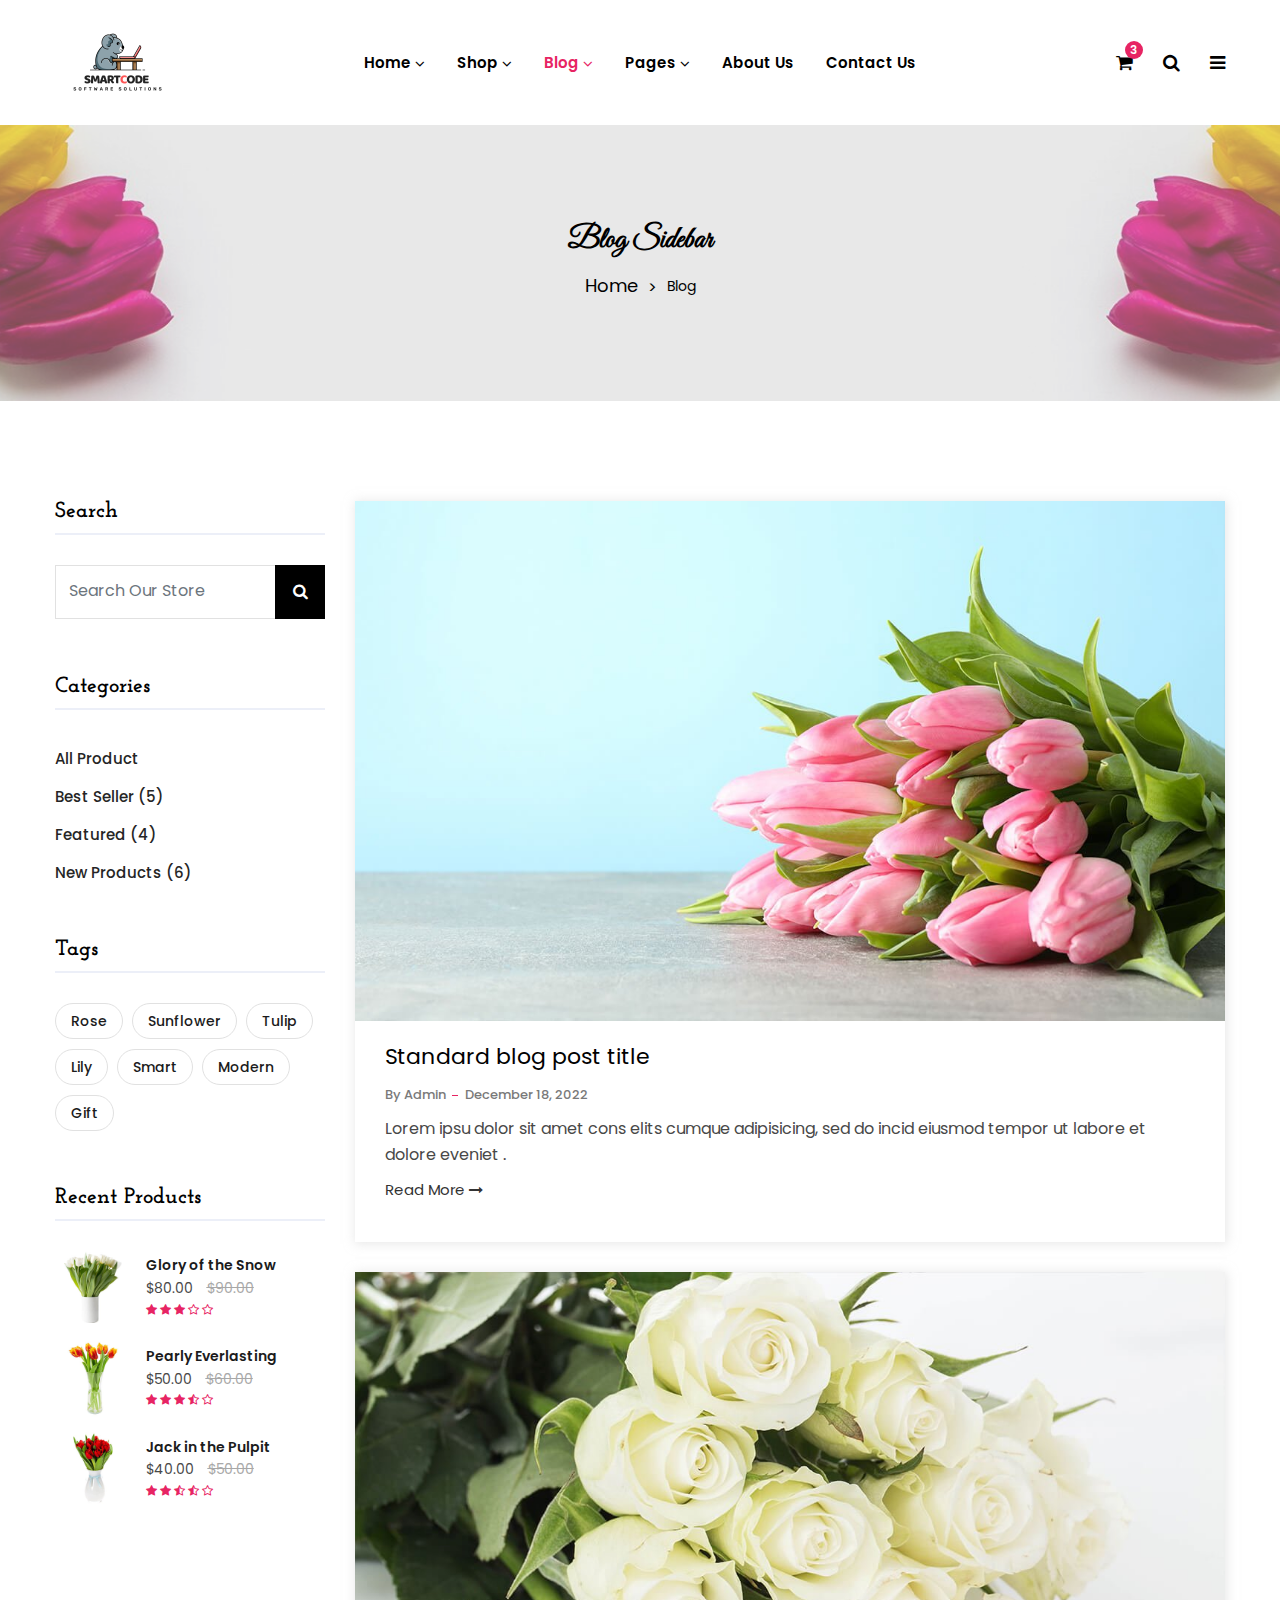
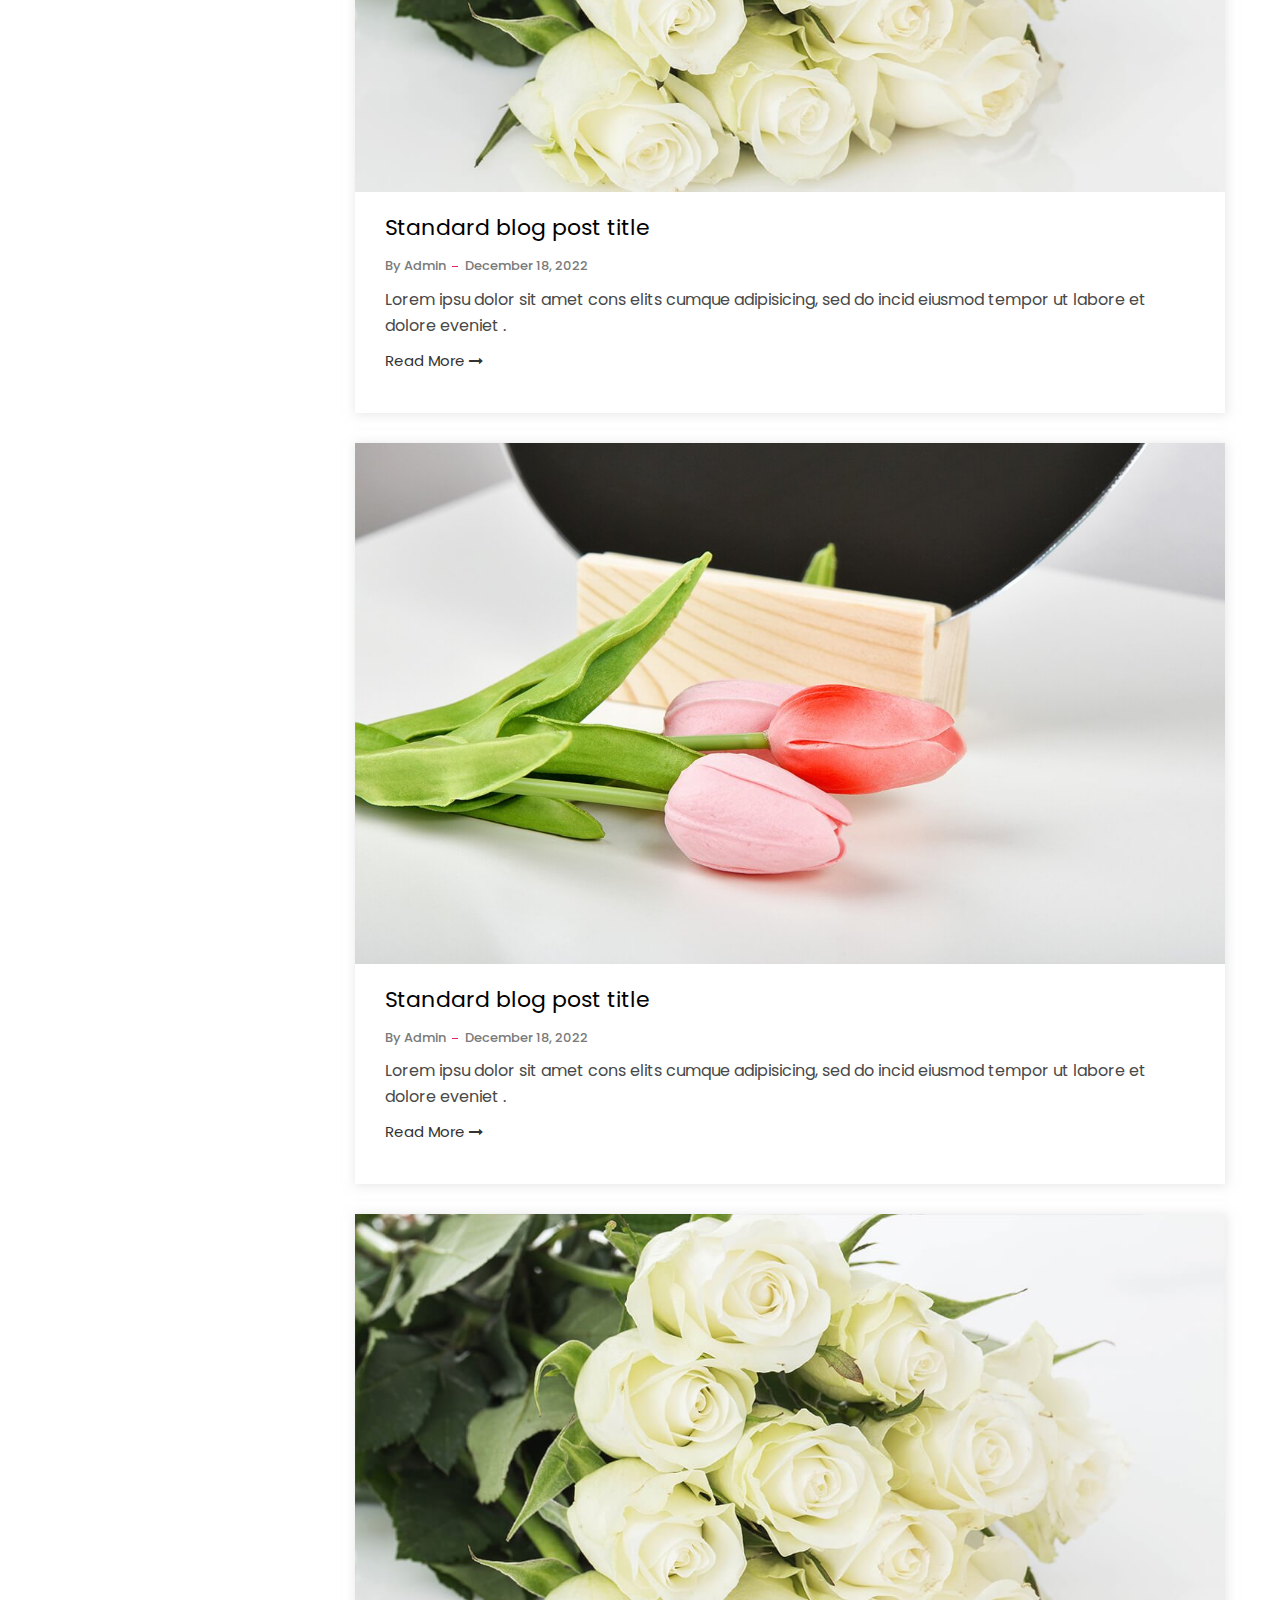
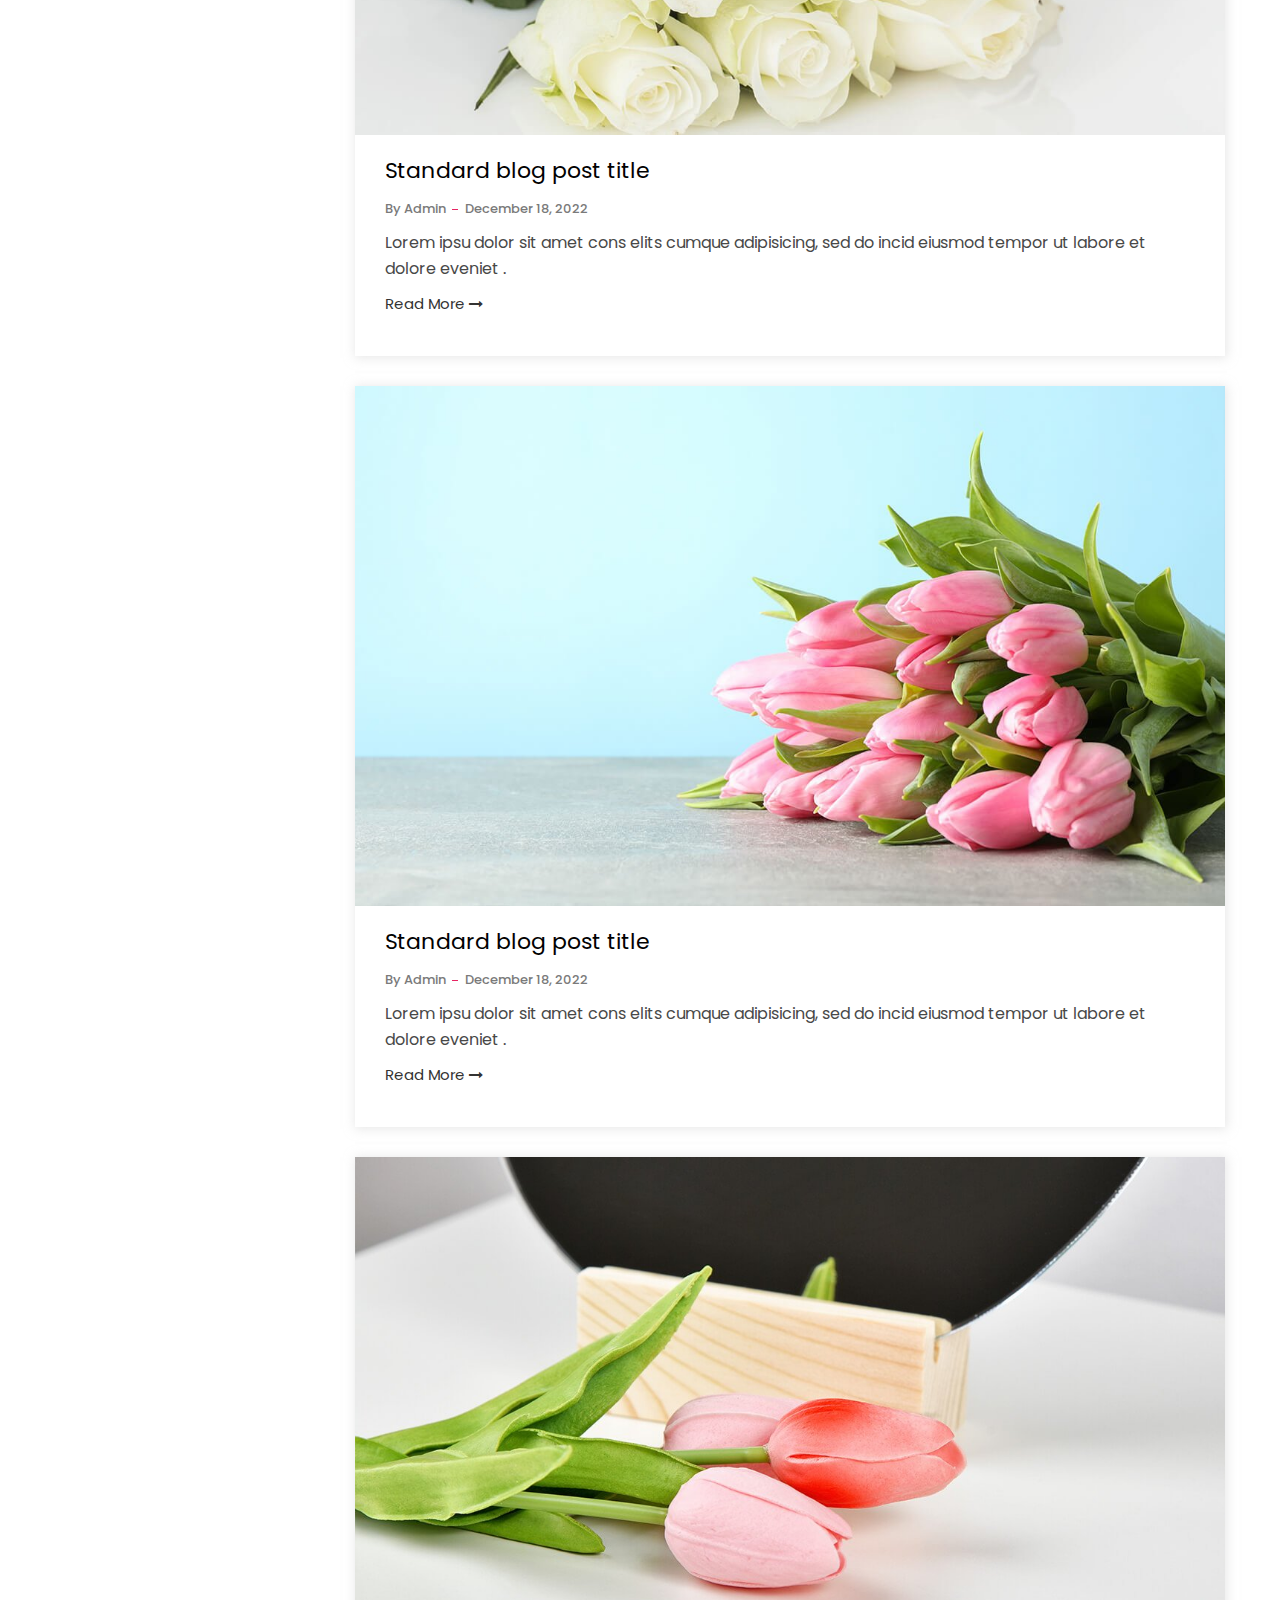
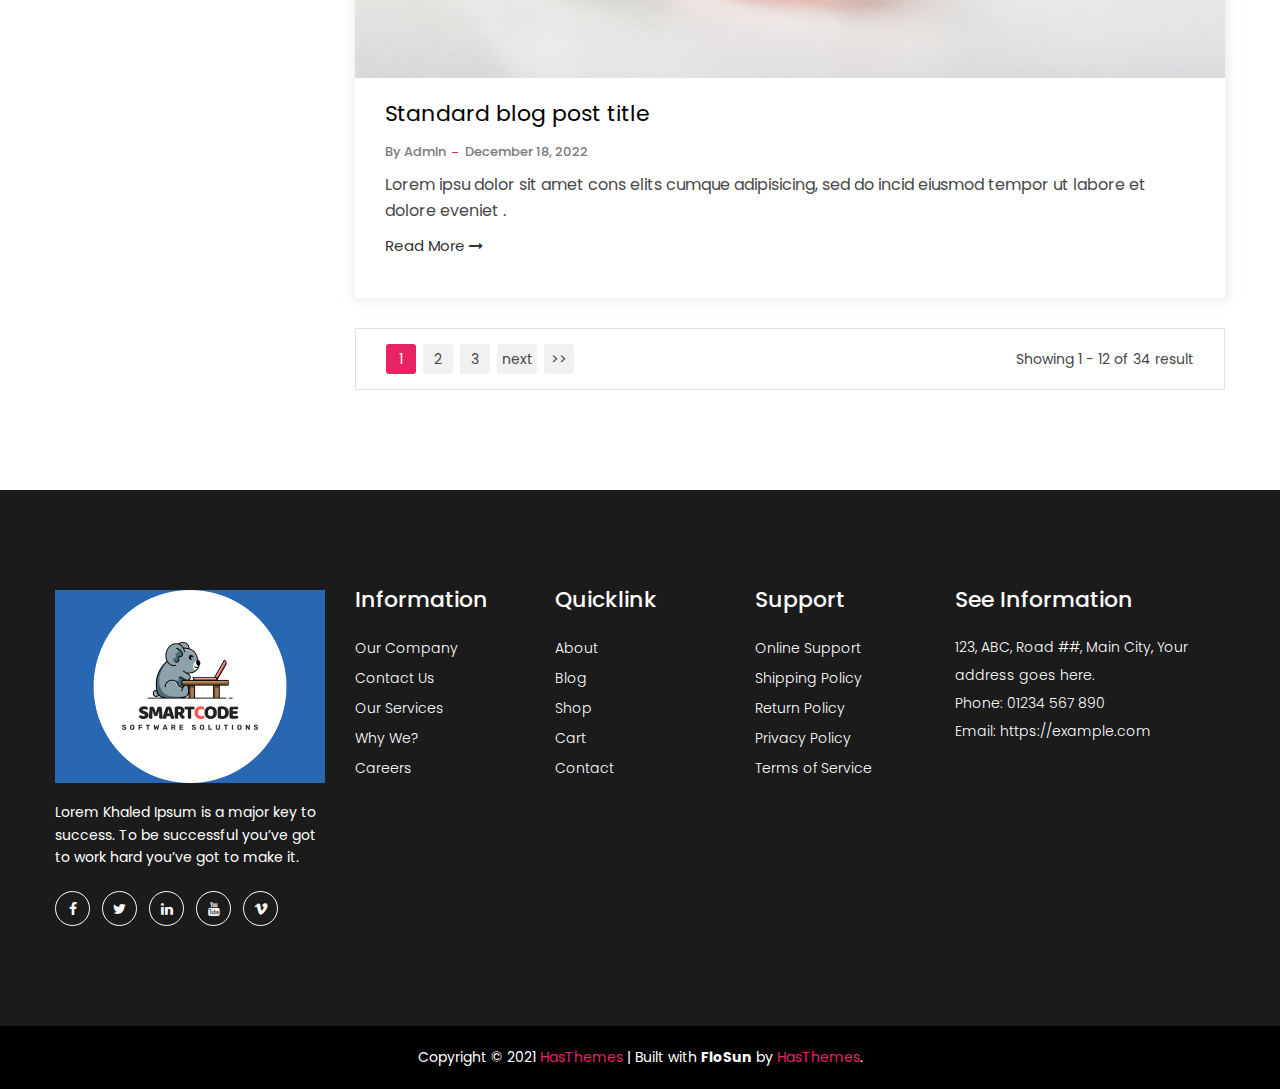
<file: blog.html>
<!doctype html>
<html class="no-js" lang="zxx">


<!-- Mirrored from htmldemo.net/flosun/flosun/blog.html by HTTrack Website Copier/3.x [XR&CO'2014], Sun, 04 Dec 2022 05:03:27 GMT -->
<head>
    <meta charset="utf-8">
    <meta http-equiv="x-ua-compatible" content="ie=edge">
    <title>FloSun - Flower Shop HTML5 Template</title>
    <meta name="robots" content="noindex, follow" />
    <meta name="description" content="">
    <meta name="viewport" content="width=device-width, initial-scale=1, shrink-to-fit=no">
    <!-- Favicon -->
    <link rel="shortcut icon" type="image/x-icon" href="assets/images/favicon.ico">

    <!-- CSS
	============================================ -->
    <!-- Bootstrap CSS -->
    <link rel="stylesheet" href="assets/css/vendor/bootstrap.min.css">
    <!-- Font Awesome CSS -->
    <link rel="stylesheet" href="assets/css/vendor/font.awesome.min.css">
    <!-- Linear Icons CSS -->
    <link rel="stylesheet" href="assets/css/vendor/linearicons.min.css">
    <!-- Swiper CSS -->
    <link rel="stylesheet" href="assets/css/plugins/swiper-bundle.min.css">
    <!-- Animation CSS -->
    <link rel="stylesheet" href="assets/css/plugins/animate.min.css">
    <!-- Jquery ui CSS -->
    <link rel="stylesheet" href="assets/css/plugins/jquery-ui.min.css">
    <!-- Nice Select CSS -->
    <link rel="stylesheet" href="assets/css/plugins/nice-select.min.css">
    <!-- Magnific Popup -->
    <link rel="stylesheet" href="assets/css/plugins/magnific-popup.css">

    <!-- Main Style CSS -->
    <link rel="stylesheet" href="assets/css/style.css">

</head>

<body>

 

    <!-- Header Area Start Here -->
    <header class="main-header-area">
        <!-- Main Header Area Start -->
        <div class="main-header header-sticky">
            <div class="container custom-area">
                <div class="row align-items-center">
                    <div class="col-lg-2 col-xl-2 col-md-6 col-6 col-custom">
                        <div class="header-logo d-flex align-items-center">
                            <a href="index.html">
                                <img class="img-full" src="assets/images/logo/logo.png" alt="Header Logo">
                            </a>
                        </div>
                    </div>
                    <div class="col-lg-8 d-none d-lg-flex justify-content-center col-custom">
                        <nav class="main-nav d-none d-lg-flex">
                            <ul class="nav">
                                <li>
                                    <a href="index.html">
                                        <span class="menu-text"> Home</span>
                                        <i class="fa fa-angle-down"></i>
                                    </a>
                                    <ul class="dropdown-submenu dropdown-hover">
                                        <li><a href="index.html">Home Page - 1</a></li>
                                        <li><a href="index-2.html">Home Page - 2</a></li>
                                        <li><a href="index-3.html">Home Page - 3</a></li>
                                    </ul>
                                </li>
                                <li>
                                    <a href="shop.html">
                                        <span class="menu-text">Shop</span>
                                        <i class="fa fa-angle-down"></i>
                                    </a>
                                    <div class="mega-menu dropdown-hover">
                                        <div class="menu-colum">
                                            <ul>
                                                <li><span class="mega-menu-text">Shop</span></li>
                                                <li><a href="shop.html">Shop Left Sidebar</a></li>
                                                <li><a href="shop-right-sidebar.html">Shop Right Sidebar</a></li>
                                                <li><a href="shop-list-left.html">Shop List Left Sidebar</a></li>
                                                <li><a href="shop-list-right.html">Shop List Right Sidebar</a></li>
                                                <li><a href="shop-fullwidth.html">Shop Full Width</a></li>
                                            </ul>
                                        </div>
                                        <div class="menu-colum">
                                            <ul>
                                                <li><span class="mega-menu-text">Product</span></li>
                                                <li><a href="product-details.html">Single Product</a></li>
                                                <li><a href="variable-product-details.html">Variable Product</a></li>
                                                <li><a href="external-product-details.html">External Product</a></li>
                                                <li><a href="gallery-product-details.html">Gallery Product</a></li>
                                                <li><a href="countdown-product-details.html">Countdown Product</a></li>
                                            </ul>
                                        </div>
                                        <div class="menu-colum">
                                            <ul>
                                                <li><span class="mega-menu-text">Others</span></li>
                                                <li><a href="error-404.html">Error 404</a></li>
                                                <li><a href="compare.html">Compare Page</a></li>
                                                <li><a href="cart.html">Cart Page</a></li>
                                                <li><a href="checkout.html">Checkout Page</a></li>
                                                <li><a href="wishlist.html">Wishlist Page</a></li>
                                            </ul>
                                        </div>
                                    </div>
                                </li>
                                <li>
                                    <a class="active" href="blog-details-fullwidth.html">
                                        <span class="menu-text"> Blog</span>
                                        <i class="fa fa-angle-down"></i>
                                    </a>
                                    <ul class="dropdown-submenu dropdown-hover">
                                        <li><a class="active" href="blog.html">Blog Left Sidebar</a></li>
                                        <li><a href="blog-list-right-sidebar.html">Blog List Right Sidebar</a></li>
                                        <li><a href="blog-list-fullwidth.html">Blog List Fullwidth</a></li>
                                        <li><a href="blog-grid.html">Blog Grid Page</a></li>
                                        <li><a href="blog-grid-right-sidebar.html">Blog Grid Right Sidebar</a></li>
                                        <li><a href="blog-grid-fullwidth.html">Blog Grid Fullwidth</a></li>
                                        <li><a href="blog-details-sidebar.html">Blog Details Sidebar</a></li>
                                        <li><a href="blog-details-fullwidth.html">Blog Details Fullwidth</a></li>
                                    </ul>
                                </li>
                                <li>
                                    <a href="#">
                                        <span class="menu-text"> Pages</span>
                                        <i class="fa fa-angle-down"></i>
                                    </a>
                                    <ul class="dropdown-submenu dropdown-hover">
                                        <li><a href="contact-us.html">Contact</a></li>
                                        <li><a href="my-account.html">My Account</a></li>
                                        <li><a href="frequently-questions.html">FAQ</a></li>
                                        <li><a href="login.html">Login</a></li>
                                        <li><a href="register.html">Register</a></li>
                                    </ul>
                                </li>
                                <li>
                                    <a href="about-us.html">
                                        <span class="menu-text"> About Us</span>
                                    </a>
                                </li>
                                <li>
                                    <a href="contact-us.html">
                                        <span class="menu-text">Contact Us</span>
                                    </a>
                                </li>
                            </ul>
                        </nav>
                    </div>
                    <div class="col-lg-2 col-md-6 col-6 col-custom">
                        <div class="header-right-area main-nav">
                            <ul class="nav">
                                <li class="minicart-wrap">
                                    <a href="#" class="minicart-btn toolbar-btn">
                                        <i class="fa fa-shopping-cart"></i>
                                        <span class="cart-item_count">3</span>
                                    </a>
                                    <div class="cart-item-wrapper dropdown-sidemenu dropdown-hover-2">
                                        <div class="single-cart-item">
                                            <div class="cart-img">
                                                <a href="cart.html"><img src="assets/images/cart/1.jpg" alt=""></a>
                                            </div>
                                            <div class="cart-text">
                                                <h5 class="title"><a href="cart.html">Odio tortor consequat</a></h5>
                                                <div class="cart-text-btn">
                                                    <div class="cart-qty">
                                                        <span>1×</span>
                                                        <span class="cart-price">$98.00</span>
                                                    </div>
                                                    <button type="button"><i class="ion-trash-b"></i></button>
                                                </div>
                                            </div>
                                        </div>
                                        <div class="single-cart-item">
                                            <div class="cart-img">
                                                <a href="cart.html"><img src="assets/images/cart/2.jpg" alt=""></a>
                                            </div>
                                            <div class="cart-text">
                                                <h5 class="title"><a href="cart.html">Integer eget augue</a></h5>
                                                <div class="cart-text-btn">
                                                    <div class="cart-qty">
                                                        <span>1×</span>
                                                        <span class="cart-price">$98.00</span>
                                                    </div>
                                                    <button type="button"><i class="ion-trash-b"></i></button>
                                                </div>
                                            </div>
                                        </div>
                                        <div class="single-cart-item">
                                            <div class="cart-img">
                                                <a href="cart.html"><img src="assets/images/cart/3.jpg" alt=""></a>
                                            </div>
                                            <div class="cart-text">
                                                <h5 class="title"><a href="cart.html">Eleifend quam</a></h5>
                                                <div class="cart-text-btn">
                                                    <div class="cart-qty">
                                                        <span>1×</span>
                                                        <span class="cart-price">$98.00</span>
                                                    </div>
                                                    <button type="button"><i class="ion-trash-b"></i></button>
                                                </div>
                                            </div>
                                        </div>
                                        <div class="cart-price-total d-flex justify-content-between">
                                            <h5>Total :</h5>
                                            <h5>$166.00</h5>
                                        </div>
                                        <div class="cart-links d-flex justify-content-between">
                                            <a class="btn product-cart button-icon flosun-button dark-btn" href="cart.html">View cart</a>
                                            <a class="btn flosun-button secondary-btn rounded-0" href="checkout.html">Checkout</a>
                                        </div>
                                    </div>
                                </li>
                                <li class="sidemenu-wrap">
                                    <a href="#"><i class="fa fa-search"></i> </a>
                                    <ul class="dropdown-sidemenu dropdown-hover-2 dropdown-search">
                                        <li>
                                            <form action="#">
                                                <input name="search" id="search" placeholder="Search" type="text">
                                                <button type="submit"><i class="fa fa-search"></i></button>
                                            </form>
                                        </li>
                                    </ul>
                                </li>
                                <li class="account-menu-wrap d-none d-lg-flex">
                                    <a href="#" class="off-canvas-menu-btn">
                                        <i class="fa fa-bars"></i>
                                    </a>
                                </li>
                                <li class="mobile-menu-btn d-lg-none">
                                    <a class="off-canvas-btn" href="#">
                                        <i class="fa fa-bars"></i>
                                    </a>
                                </li>
                            </ul>
                        </div>
                    </div>
                </div>
            </div>
        </div>
        <!-- Main Header Area End -->
        <!-- off-canvas menu start -->
        <aside class="off-canvas-wrapper" id="mobileMenu">
            <div class="off-canvas-overlay"></div>
            <div class="off-canvas-inner-content">
                <div class="btn-close-off-canvas">
                    <i class="fa fa-times"></i>
                </div>
                <div class="off-canvas-inner">
                    <div class="search-box-offcanvas">
                        <form>
                            <input type="text" placeholder="Search product...">
                            <button class="search-btn"><i class="fa fa-search"></i></button>
                        </form>
                    </div>
                    <!-- mobile menu start -->
                    <div class="mobile-navigation">
                        <!-- mobile menu navigation start -->
                        <nav>
                            <ul class="mobile-menu">
                                <li class="menu-item-has-children"><a href="#">Home</a>
                                    <ul class="dropdown">
                                        <li><a href="index.html">Home Page 1</a></li>
                                        <li><a href="index-2.html">Home Page 2</a></li>
                                        <li><a href="index-3.html">Home Page 3</a></li>
                                        <li><a href="index-4.html">Home Page 4</a></li>
                                    </ul>
                                </li>
                                <li class="menu-item-has-children"><a href="#">Shop</a>
                                    <ul class="megamenu dropdown">
                                        <li class="mega-title has-children"><a href="#">Shop Layouts</a>
                                            <ul class="dropdown">
                                                <li><a href="shop.html">Shop Left Sidebar</a></li>
                                                <li><a href="shop-right-sidebar.html">Shop Right Sidebar</a></li>
                                                <li><a href="shop-list-left.html">Shop List Left Sidebar</a></li>
                                                <li><a href="shop-list-right.html">Shop List Right Sidebar</a></li>
                                                <li><a href="shop-fullwidth.html">Shop Full Width</a></li>
                                            </ul>
                                        </li>
                                        <li class="mega-title has-children"><a href="#">Product Details</a>
                                            <ul class="dropdown">
                                                <li><a href="product-details.html">Single Product Details</a></li>
                                                <li><a href="variable-product-details.html">Variable Product Details</a></li>
                                                <li><a href="external-product-details.html">External Product Details</a></li>
                                                <li><a href="gallery-product-details.html">Gallery Product Details</a></li>
                                                <li><a href="countdown-product-details.html">Countdown Product Details</a></li>
                                            </ul>
                                        </li>
                                        <li class="mega-title has-children"><a href="#">Others</a>
                                            <ul class="dropdown">
                                                <li><a href="error404.html">Error 404</a></li>
                                                <li><a href="compare.html">Compare Page</a></li>
                                                <li><a href="cart.html">Cart Page</a></li>
                                                <li><a href="checkout.html">Checkout Page</a></li>
                                                <li><a href="wishlist.html">Wish List Page</a></li>
                                            </ul>
                                        </li>
                                    </ul>
                                </li>
                                <li class="menu-item-has-children "><a href="#">Blog</a>
                                    <ul class="dropdown">
                                        <li><a href="blog.html">Blog Left Sidebar</a></li>
                                        <li><a href="blog-list-right-sidebar.html">Blog List Right Sidebar</a></li>
                                        <li><a href="blog-list-fullwidth.html">Blog List Fullwidth</a></li>
                                        <li><a href="blog-grid.html">Blog Grid Page</a></li>
                                        <li><a href="blog-grid-right-sidebar.html">Blog Grid Right Sidebar</a></li>
                                        <li><a href="blog-grid-fullwidth.html">Blog Grid Fullwidth</a></li>
                                        <li><a href="blog-details-sidebar.html">Blog Details Sidebar Page</a></li>
                                        <li><a href="blog-details-fullwidth.html">Blog Details Fullwidth Page</a></li>
                                    </ul>
                                </li>
                                <li class="menu-item-has-children "><a href="#">Pages</a>
                                    <ul class="dropdown">
                                        <li><a href="frequently-questions.html">FAQ</a></li>
                                        <li><a href="my-account.html">My Account</a></li>
                                        <li><a href="login-register.html">login &amp; register</a></li>
                                    </ul>
                                </li>
                                <li><a href="about-us.html">About Us</a></li>
                                <li><a href="contact-us.html">Contact</a></li>
                            </ul>
                        </nav>
                        <!-- mobile menu navigation end -->
                    </div>
                    <!-- mobile menu end -->
                    <div class="offcanvas-widget-area">
                        <div class="switcher">
                            <div class="language">
                                <span class="switcher-title">Language: </span>
                                <div class="switcher-menu">
                                    <ul>
                                        <li><a href="#">English</a>
                                            <ul class="switcher-dropdown">
                                                <li><a href="#">German</a></li>
                                                <li><a href="#">French</a></li>
                                            </ul>
                                        </li>
                                    </ul>
                                </div>
                            </div>
                            <div class="currency">
                                <span class="switcher-title">Currency: </span>
                                <div class="switcher-menu">
                                    <ul>
                                        <li><a href="#">$ USD</a>
                                            <ul class="switcher-dropdown">
                                                <li><a href="#">€ EUR</a></li>
                                            </ul>
                                        </li>
                                    </ul>
                                </div>
                            </div>
                        </div>
                        <div class="top-info-wrap text-left text-black">
                            <ul class="address-info">
                                <li>
                                    <i class="fa fa-phone"></i>
                                    <a href="info%40yourdomain.html">(1245) 2456 012</a>
                                </li>
                                <li>
                                    <i class="fa fa-envelope"></i>
                                    <a href="info%40yourdomain.html">info@yourdomain.com</a>
                                </li>
                            </ul>
                            <div class="widget-social">
                                <a class="facebook-color-bg" title="Facebook-f" href="#"><i class="fa fa-facebook-f"></i></a>
                                <a class="twitter-color-bg" title="Twitter" href="#"><i class="fa fa-twitter"></i></a>
                                <a class="linkedin-color-bg" title="Linkedin" href="#"><i class="fa fa-linkedin"></i></a>
                                <a class="youtube-color-bg" title="Youtube" href="#"><i class="fa fa-youtube"></i></a>
                                <a class="vimeo-color-bg" title="Vimeo" href="#"><i class="fa fa-vimeo"></i></a>
                            </div>
                        </div>
                    </div>
                </div>
            </div>
        </aside>
        <!-- off-canvas menu end -->
        <!-- off-canvas menu start -->
        <aside class="off-canvas-menu-wrapper" id="sideMenu">
            <div class="off-canvas-overlay"></div>
            <div class="off-canvas-inner-content">
                <div class="off-canvas-inner">
                    <div class="btn-close-off-canvas">
                        <i class="fa fa-times"></i>
                    </div>
                    <!-- offcanvas widget area start -->
                    <div class="offcanvas-widget-area">
                        <ul class="menu-top-menu">
                            <li><a href="about-us.html">About Us</a></li>
                        </ul>
                        <p class="desc-content">Lorem ipsum dolor sit amet, consectetur adipiscing elit, sed do eiusmod tempor incididunt ut labore et dolore magna aliqua. <br> Ut enim ad minim veniam, quis nostrud exercitation ullamco laboris nisi ut aliquip ex ea commodo consequat. <br> Duis aute irure dolor in reprehenderit in voluptate velit esse cillum dolore eu fugiat nulla pariatur. Excepteur sint occaecat cupidatat non proident, sunt in culpa qui officia deserunt mollit anim id est laborum.</p>
                        <div class="switcher">
                            <div class="language">
                                <span class="switcher-title">Language: </span>
                                <div class="switcher-menu">
                                    <ul>
                                        <li><a href="#">English</a>
                                            <ul class="switcher-dropdown">
                                                <li><a href="#">German</a></li>
                                                <li><a href="#">French</a></li>
                                            </ul>
                                        </li>
                                    </ul>
                                </div>
                            </div>
                            <div class="currency">
                                <span class="switcher-title">Currency: </span>
                                <div class="switcher-menu">
                                    <ul>
                                        <li><a href="#">$ USD</a>
                                            <ul class="switcher-dropdown">
                                                <li><a href="#">€ EUR</a></li>
                                            </ul>
                                        </li>
                                    </ul>
                                </div>
                            </div>
                        </div>
                        <div class="top-info-wrap text-left text-black">
                            <ul class="address-info">
                                <li>
                                    <i class="fa fa-phone"></i>
                                    <a href="info%40yourdomain.html">(1245) 2456 012</a>
                                </li>
                                <li>
                                    <i class="fa fa-envelope"></i>
                                    <a href="info%40yourdomain.html">info@yourdomain.com</a>
                                </li>
                            </ul>
                            <div class="widget-social">
                                <a class="facebook-color-bg" title="Facebook-f" href="#"><i class="fa fa-facebook-f"></i></a>
                                <a class="twitter-color-bg" title="Twitter" href="#"><i class="fa fa-twitter"></i></a>
                                <a class="linkedin-color-bg" title="Linkedin" href="#"><i class="fa fa-linkedin"></i></a>
                                <a class="youtube-color-bg" title="Youtube" href="#"><i class="fa fa-youtube"></i></a>
                                <a class="vimeo-color-bg" title="Vimeo" href="#"><i class="fa fa-vimeo"></i></a>
                            </div>
                        </div>
                    </div>
                    <!-- offcanvas widget area end -->
                </div>
            </div>
        </aside>
        <!-- off-canvas menu end -->
    </header>
    <!-- Header Area End Here -->
    <!-- Breadcrumb Area Start Here -->
    <div class="breadcrumbs-area position-relative">
        <div class="container">
            <div class="row">
                <div class="col-12 text-center">
                    <div class="breadcrumb-content position-relative section-content">
                        <h3 class="title-3">Blog Sidebar</h3>
                        <ul>
                            <li><a href="index.html">Home</a></li>
                            <li>Blog</li>
                        </ul>
                    </div>
                </div>
            </div>
        </div>
    </div>
    <!-- Breadcrumb Area End Here -->
    <!-- Blog Main Area Start Here -->
    <div class="blog-main-area">
        <div class="container container-default custom-area">
            <div class="row flex-row-reverse">
                <div class="col-lg-9 col-12 col-custom widget-mt">
                    <!-- Shop Wrapper Start -->
                    <div class="row">
                        <div class="col-12 col-custom mb-30">
                            <div class="blog-lst">
                                <div class="single-blog">
                                    <div class="blog-image">
                                        <a class="d-block" href="blog-details-fullwidth.html">
                                            <img src="assets/images/blog/blog1.jpg" alt="Blog Image" class="w-100">
                                        </a>
                                    </div>
                                    <div class="blog-content">
                                        <div class="blog-text">
                                            <h4><a href="blog-details-fullwidth.html">Standard blog post title</a></h4>
                                            <div class="blog-post-info">
                                                <span><a href="#">By admin</a></span>
                                                <span>December 18, 2022</span>
                                            </div>
                                            <p>Lorem ipsu dolor sit amet cons elits cumque adipisicing, sed do incid eiusmod tempor ut labore et dolore eveniet .</p>
                                            <a href="blog-details-fullwidth.html" class="readmore">Read More <i class="fa fa-long-arrow-right"></i></a>
                                        </div>
                                    </div>
                                </div>
                            </div>
                        </div>
                        <div class="col-12 col-custom mb-30">
                            <div class="blog-lst">
                                <div class="single-blog">
                                    <div class="blog-image">
                                        <a class="d-block" href="blog-details-fullwidth.html">
                                            <img src="assets/images/blog/blog3.jpg" alt="Blog Image" class="w-100">
                                        </a>
                                    </div>
                                    <div class="blog-content">
                                        <div class="blog-text">
                                            <h4><a href="blog-details-fullwidth.html">Standard blog post title</a></h4>
                                            <div class="blog-post-info">
                                                <span><a href="#">By admin</a></span>
                                                <span>December 18, 2022</span>
                                            </div>
                                            <p>Lorem ipsu dolor sit amet cons elits cumque adipisicing, sed do incid eiusmod tempor ut labore et dolore eveniet .</p>
                                            <a href="blog-details-fullwidth.html" class="readmore">Read More <i class="fa fa-long-arrow-right"></i></a>
                                        </div>
                                    </div>
                                </div>
                            </div>
                        </div>
                        <div class="col-12 col-custom mb-30">
                            <div class="blog-lst">
                                <div class="single-blog">
                                    <div class="blog-image">
                                        <a class="d-block" href="blog-details-fullwidth.html">
                                            <img src="assets/images/blog/blog2.jpg" alt="Blog Image" class="w-100">
                                        </a>
                                    </div>
                                    <div class="blog-content">
                                        <div class="blog-text">
                                            <h4><a href="blog-details-fullwidth.html">Standard blog post title</a></h4>
                                            <div class="blog-post-info">
                                                <span><a href="#">By admin</a></span>
                                                <span>December 18, 2022</span>
                                            </div>
                                            <p>Lorem ipsu dolor sit amet cons elits cumque adipisicing, sed do incid eiusmod tempor ut labore et dolore eveniet .</p>
                                            <a href="blog-details-fullwidth.html" class="readmore">Read More <i class="fa fa-long-arrow-right"></i></a>
                                        </div>
                                    </div>
                                </div>
                            </div>
                        </div>
                        <div class="col-12 col-custom mb-30">
                            <div class="blog-lst">
                                <div class="single-blog">
                                    <div class="blog-image">
                                        <a class="d-block" href="blog-details-fullwidth.html">
                                            <img src="assets/images/blog/blog3.jpg" alt="Blog Image" class="w-100">
                                        </a>
                                    </div>
                                    <div class="blog-content">
                                        <div class="blog-text">
                                            <h4><a href="blog-details-fullwidth.html">Standard blog post title</a></h4>
                                            <div class="blog-post-info">
                                                <span><a href="#">By admin</a></span>
                                                <span>December 18, 2022</span>
                                            </div>
                                            <p>Lorem ipsu dolor sit amet cons elits cumque adipisicing, sed do incid eiusmod tempor ut labore et dolore eveniet .</p>
                                            <a href="blog-details-fullwidth.html" class="readmore">Read More <i class="fa fa-long-arrow-right"></i></a>
                                        </div>
                                    </div>
                                </div>
                            </div>
                        </div>
                        <div class="col-12 col-custom mb-30">
                            <div class="blog-lst">
                                <div class="single-blog">
                                    <div class="blog-image">
                                        <a class="d-block" href="blog-details-fullwidth.html">
                                            <img src="assets/images/blog/blog1.jpg" alt="Blog Image" class="w-100">
                                        </a>
                                    </div>
                                    <div class="blog-content">
                                        <div class="blog-text">
                                            <h4><a href="blog-details-fullwidth.html">Standard blog post title</a></h4>
                                            <div class="blog-post-info">
                                                <span><a href="#">By admin</a></span>
                                                <span>December 18, 2022</span>
                                            </div>
                                            <p>Lorem ipsu dolor sit amet cons elits cumque adipisicing, sed do incid eiusmod tempor ut labore et dolore eveniet .</p>
                                            <a href="blog-details-fullwidth.html" class="readmore">Read More <i class="fa fa-long-arrow-right"></i></a>
                                        </div>
                                    </div>
                                </div>
                            </div>
                        </div>
                        <div class="col-12 col-custom mb-30">
                            <div class="blog-lst">
                                <div class="single-blog">
                                    <div class="blog-image">
                                        <a class="d-block" href="blog-details-fullwidth.html">
                                            <img src="assets/images/blog/blog2.jpg" alt="Blog Image" class="w-100">
                                        </a>
                                    </div>
                                    <div class="blog-content">
                                        <div class="blog-text">
                                            <h4><a href="blog-details-fullwidth.html">Standard blog post title</a></h4>
                                            <div class="blog-post-info">
                                                <span><a href="#">By admin</a></span>
                                                <span>December 18, 2022</span>
                                            </div>
                                            <p>Lorem ipsu dolor sit amet cons elits cumque adipisicing, sed do incid eiusmod tempor ut labore et dolore eveniet .</p>
                                            <a href="blog-details-fullwidth.html" class="readmore">Read More <i class="fa fa-long-arrow-right"></i></a>
                                        </div>
                                    </div>
                                </div>
                            </div>
                        </div>
                    </div>
                    <!-- Shop Wrapper End -->
                    <!-- Bottom Toolbar Start -->
                    <div class="row">
                        <div class="col-sm-12 col-custom">
                            <div class="toolbar-bottom">
                                <div class="pagination">
                                    <ul>
                                        <li class="current">1</li>
                                        <li><a href="#">2</a></li>
                                        <li><a href="#">3</a></li>
                                        <li class="next"><a href="#">next</a></li>
                                        <li><a href="#">&gt;&gt;</a></li>
                                    </ul>
                                </div>
                                <p class="desc-content text-center text-sm-right mb-0">Showing 1 - 12 of 34 result</p>
                            </div>
                        </div>
                    </div>
                    <!-- Bottom Toolbar End -->
                </div>
                <div class="col-lg-3 col-12 col-custom">
                    <!-- Sidebar Widget Start -->
                    <aside class="sidebar_widget widget-mt">
                        <div class="widget_inner">
                            <div class="widget-list widget-mb-1">
                                <h3 class="widget-title">Search</h3>
                                <div class="search-box">
                                    <div class="input-group">
                                        <input type="text" class="form-control" placeholder="Search Our Store" aria-label="Search Our Store">
                                        <div class="input-group-append">
                                            <button class="btn btn-outline-secondary" type="button">
                                                <i class="fa fa-search"></i>
                                            </button>
                                        </div>
                                    </div>
                                </div>
                            </div>
                            <div class="widget-list widget-mb-1">
                                <h3 class="widget-title">Categories</h3>
                                <div class="sidebar-body">
                                    <ul class="sidebar-list">
                                        <li><a href="#">All Product</a></li>
                                        <li><a href="#">Best Seller (5)</a></li>
                                        <li><a href="#">Featured (4)</a></li>
                                        <li><a href="#">New Products (6)</a></li>
                                    </ul>
                                </div>
                            </div>
                            <div class="widget-list widget-mb-3">
                                <h3 class="widget-title">Tags</h3>
                                <div class="sidebar-body">
                                    <ul class="tags">
                                        <li><a href="#">Rose</a></li>
                                        <li><a href="#">Sunflower</a></li>
                                        <li><a href="#">Tulip</a></li>
                                        <li><a href="#">Lily</a></li>
                                        <li><a href="#">Smart</a></li>
                                        <li><a href="#">Modern</a></li>
                                        <li><a href="#">Gift</a></li>
                                    </ul>
                                </div>
                            </div>
                            <div class="widget-list mb-0">
                                <h3 class="widget-title">Recent Products</h3>
                                <div class="sidebar-body">
                                    <div class="sidebar-product align-items-center">
                                        <a href="product-details.html" class="image">
                                            <img src="assets/images/cart/1.jpg" alt="product">
                                        </a>
                                        <div class="product-content">
                                            <div class="product-title">
                                                <h4 class="title-2"> <a href="product-details.html">Glory of the Snow</a></h4>
                                            </div>
                                            <div class="price-box">
                                                <span class="regular-price ">$80.00</span>
                                                <span class="old-price"><del>$90.00</del></span>
                                            </div>
                                            <div class="product-rating">
                                                <i class="fa fa-star"></i>
                                                <i class="fa fa-star"></i>
                                                <i class="fa fa-star"></i>
                                                <i class="fa fa-star-o"></i>
                                                <i class="fa fa-star-o"></i>
                                            </div>
                                        </div>
                                    </div>
                                    <div class="sidebar-product align-items-center">
                                        <a href="product-details.html" class="image">
                                            <img src="assets/images/cart/2.jpg" alt="product">
                                        </a>
                                        <div class="product-content">
                                            <div class="product-title">
                                                <h4 class="title-2"> <a href="product-details.html">Pearly Everlasting</a></h4>
                                            </div>
                                            <div class="price-box">
                                                <span class="regular-price ">$50.00</span>
                                                <span class="old-price"><del>$60.00</del></span>
                                            </div>
                                            <div class="product-rating">
                                                <i class="fa fa-star"></i>
                                                <i class="fa fa-star"></i>
                                                <i class="fa fa-star"></i>
                                                <i class="fa fa-star-half-o"></i>
                                                <i class="fa fa-star-o"></i>
                                            </div>
                                        </div>
                                    </div>
                                    <div class="sidebar-product align-items-center">
                                        <a href="product-details.html" class="image">
                                            <img src="assets/images/cart/3.jpg" alt="product">
                                        </a>
                                        <div class="product-content">
                                            <div class="product-title">
                                                <h4 class="title-2"> <a href="product-details.html">Jack in the Pulpit</a></h4>
                                            </div>
                                            <div class="price-box">
                                                <span class="regular-price ">$40.00</span>
                                                <span class="old-price"><del>$50.00</del></span>
                                            </div>
                                            <div class="product-rating">
                                                <i class="fa fa-star"></i>
                                                <i class="fa fa-star"></i>
                                                <i class="fa fa-star-half-o"></i>
                                                <i class="fa fa-star-half-o"></i>
                                                <i class="fa fa-star-o"></i>
                                            </div>
                                        </div>
                                    </div>
                                </div>
                            </div>
                        </div>
                    </aside>
                    <!-- Sidebar Widget End -->
                </div>
            </div>
        </div>
    </div>
    <!-- Blog Main Area End Here -->
    <!--Footer Area Start-->
    <footer class="footer-area mt-no-text">
        <div class="footer-widget-area">
            <div class="container container-default custom-area">
                <div class="row">
                    <div class="col-12 col-sm-12 col-md-12 col-lg-3 col-custom">
                        <div class="single-footer-widget m-0">
                            <div class="footer-logo">
                                <a href="index.html">
                                    <img src="assets/images/logo/logo-footer.png" alt="Logo Image">
                                </a>
                            </div>
                            <p class="desc-content">Lorem Khaled Ipsum is a major key to success. To be successful you’ve got to work hard you’ve got to make it.</p>
                            <div class="social-links">
                                <ul class="d-flex">
                                    <li>
                                        <a class="rounded-circle" href="#" title="Facebook">
                                            <i class="fa fa-facebook-f"></i>
                                        </a>
                                    </li>
                                    <li>
                                        <a class="rounded-circle" href="#" title="Twitter">
                                            <i class="fa fa-twitter"></i>
                                        </a>
                                    </li>
                                    <li>
                                        <a class="rounded-circle" href="#" title="Linkedin">
                                            <i class="fa fa-linkedin"></i>
                                        </a>
                                    </li>
                                    <li>
                                        <a class="rounded-circle" href="#" title="Youtube">
                                            <i class="fa fa-youtube"></i>
                                        </a>
                                    </li>
                                    <li>
                                        <a class="rounded-circle" href="#" title="Vimeo">
                                            <i class="fa fa-vimeo"></i>
                                        </a>
                                    </li>
                                </ul>
                            </div>
                        </div>
                    </div>
                    <div class="col-12 col-sm-6 col-md-6 col-lg-2 col-custom">
                        <div class="single-footer-widget">
                            <h2 class="widget-title">Information</h2>
                            <ul class="widget-list">
                                <li><a href="about-us.html">Our Company</a></li>
                                <li><a href="contact-us.html">Contact Us</a></li>
                                <li><a href="about-us.html">Our Services</a></li>
                                <li><a href="about-us.html">Why We?</a></li>
                                <li><a href="about-us.html">Careers</a></li>
                            </ul>
                        </div>
                    </div>
                    <div class="col-12 col-sm-6 col-md-6 col-lg-2 col-custom">
                        <div class="single-footer-widget">
                            <h2 class="widget-title">Quicklink</h2>
                            <ul class="widget-list">
                                <li><a href="about-us.html">About</a></li>
                                <li><a href="blog.html">Blog</a></li>
                                <li><a href="shop.html">Shop</a></li>
                                <li><a href="cart.html">Cart</a></li>
                                <li><a href="contact-us.html">Contact</a></li>
                            </ul>
                        </div>
                    </div>
                    <div class="col-12 col-sm-6 col-md-6 col-lg-2 col-custom">
                        <div class="single-footer-widget">
                            <h2 class="widget-title">Support</h2>
                            <ul class="widget-list">
                                <li><a href="contact-us.html">Online Support</a></li>
                                <li><a href="contact-us.html">Shipping Policy</a></li>
                                <li><a href="contact-us.html">Return Policy</a></li>
                                <li><a href="contact-us.html">Privacy Policy</a></li>
                                <li><a href="contact-us.html">Terms of Service</a></li>
                            </ul>
                        </div>
                    </div>
                    <div class="col-12 col-sm-6 col-md-6 col-lg-3 col-custom">
                        <div class="single-footer-widget">
                            <h2 class="widget-title">See Information</h2>
                            <div class="widget-body">
                                <address>123, ABC, Road ##, Main City, Your address goes here.<br>Phone: 01234 567 890<br>Email: https://example.com</address>
                            </div>
                        </div>
                    </div>
                </div>
            </div>
        </div>
        <div class="footer-copyright-area">
            <div class="container custom-area">
                <div class="row">
                    <div class="col-12 text-center col-custom">
                        <div class="copyright-content">
                            <p>Copyright © 2021 <a href="https://hasthemes.com/" title="https://hasthemes.com/">HasThemes</a> | Built with&nbsp;<strong>FloSun</strong>&nbsp;by <a href="https://hasthemes.com/" title="https://hasthemes.com/">HasThemes</a>.</p>
                        </div>
                    </div>
                </div>
            </div>
        </div>
    </footer>
    <!--Footer Area End-->

    <!-- Scroll to Top Start -->
    <a class="scroll-to-top" href="#">
        <i class="lnr lnr-arrow-up"></i>
    </a>
    <!-- Scroll to Top End -->

    <!-- JS
============================================ -->


    <!-- jQuery JS -->
    <script src="assets/js/vendor/jquery-3.6.0.min.js"></script>
    <!-- jQuery Migrate JS -->
    <script src="assets/js/vendor/jquery-migrate-3.3.2.min.js"></script>
    <!-- Modernizer JS -->
    <script src="assets/js/vendor/modernizr-3.7.1.min.js"></script>
    <!-- Bootstrap JS -->
    <script src="assets/js/vendor/bootstrap.bundle.min.js"></script>


    <!-- Swiper Slider JS -->
    <script src="assets/js/plugins/swiper-bundle.min.js"></script>
    <!-- nice select JS -->
    <script src="assets/js/plugins/nice-select.min.js"></script>
    <!-- Ajaxchimpt js -->
    <script src="assets/js/plugins/jquery.ajaxchimp.min.js"></script>
    <!-- Jquery Ui js -->
    <script src="assets/js/plugins/jquery-ui.min.js"></script>
    <!-- Jquery Countdown js -->
    <script src="assets/js/plugins/jquery.countdown.min.js"></script>
    <!-- jquery magnific popup js -->
    <script src="assets/js/plugins/jquery.magnific-popup.min.js"></script>

    <!-- Main JS -->
    <script src="assets/js/main.js"></script>


</body>


<!-- Mirrored from htmldemo.net/flosun/flosun/blog.html by HTTrack Website Copier/3.x [XR&CO'2014], Sun, 04 Dec 2022 05:03:27 GMT -->
</html>
</file>
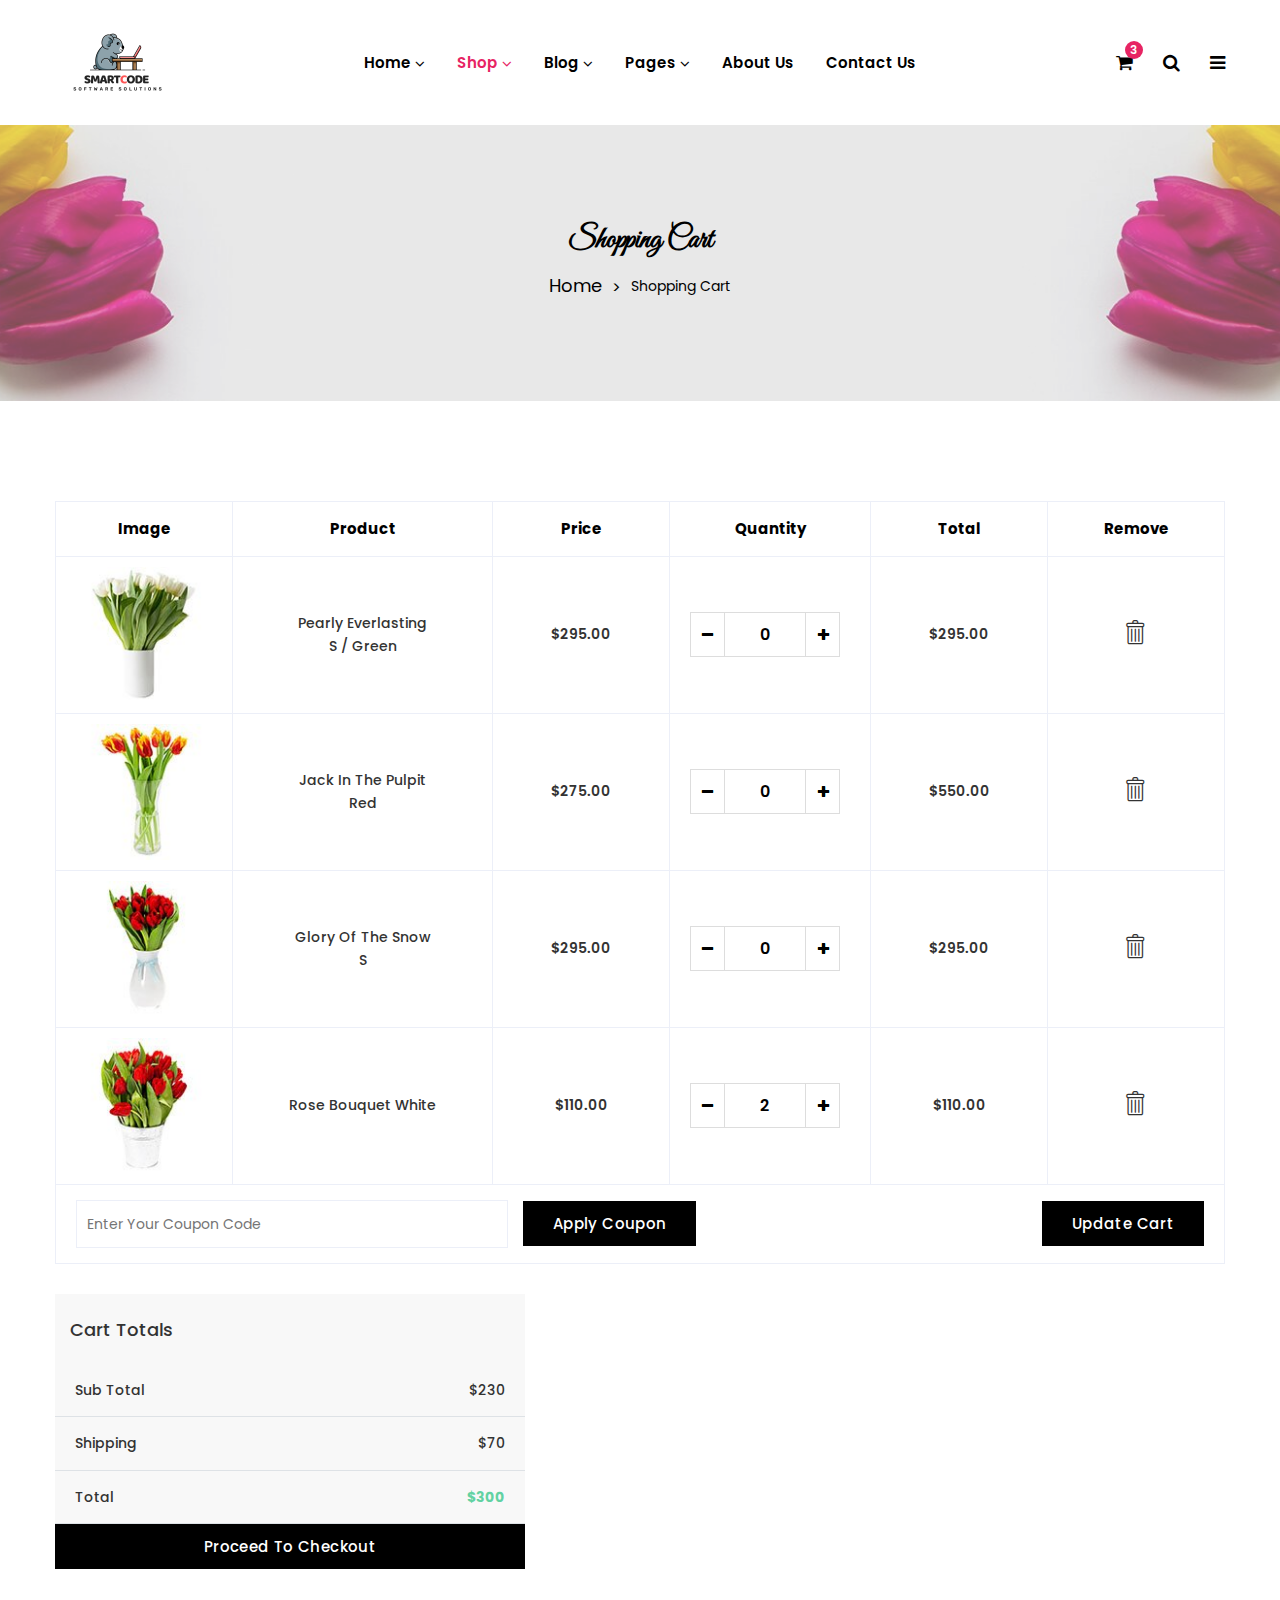
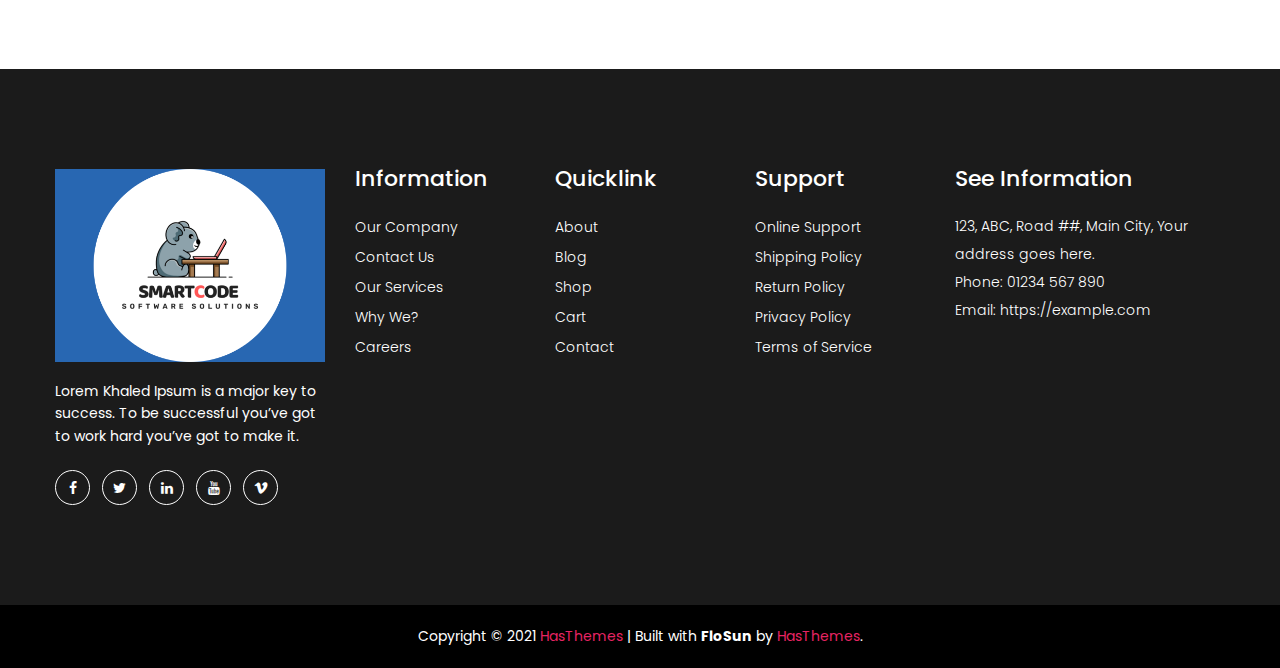
<file: cart.html>
<!doctype html>
<html class="no-js" lang="en">


<!-- Mirrored from htmldemo.net/flosun/flosun/cart.html by HTTrack Website Copier/3.x [XR&CO'2014], Sun, 04 Dec 2022 05:03:26 GMT -->
<head>
    <meta charset="utf-8">
    <meta http-equiv="x-ua-compatible" content="ie=edge">
    <title>FloSun - Flower Shop HTML5 Template</title>
    <meta name="robots" content="noindex, follow" />
    <meta name="description" content="">
    <meta name="viewport" content="width=device-width, initial-scale=1, shrink-to-fit=no">
    <!-- Favicon -->
    <link rel="shortcut icon" type="image/x-icon" href="assets/images/favicon.ico">

    <!-- CSS
	============================================ -->
    <!-- Bootstrap CSS -->
    <link rel="stylesheet" href="assets/css/vendor/bootstrap.min.css">
    <!-- Font Awesome CSS -->
    <link rel="stylesheet" href="assets/css/vendor/font.awesome.min.css">
    <!-- Linear Icons CSS -->
    <link rel="stylesheet" href="assets/css/vendor/linearicons.min.css">
    <!-- Swiper CSS -->
    <link rel="stylesheet" href="assets/css/plugins/swiper-bundle.min.css">
    <!-- Animation CSS -->
    <link rel="stylesheet" href="assets/css/plugins/animate.min.css">
    <!-- Jquery ui CSS -->
    <link rel="stylesheet" href="assets/css/plugins/jquery-ui.min.css">
    <!-- Nice Select CSS -->
    <link rel="stylesheet" href="assets/css/plugins/nice-select.min.css">
    <!-- Magnific Popup -->
    <link rel="stylesheet" href="assets/css/plugins/magnific-popup.css">

    <!-- Main Style CSS -->
    <link rel="stylesheet" href="assets/css/style.css">

</head>

<body>

 

    <!-- Header Area Start Here -->
    <header class="main-header-area">
        <!-- Main Header Area Start -->
        <div class="main-header header-sticky">
            <div class="container custom-area">
                <div class="row align-items-center">
                    <div class="col-lg-2 col-xl-2 col-md-6 col-6 col-custom">
                        <div class="header-logo d-flex align-items-center">
                            <a href="index.html">
                                <img class="img-full" src="assets/images/logo/logo.png" alt="Header Logo">
                            </a>
                        </div>
                    </div>
                    <div class="col-lg-8 d-none d-lg-flex justify-content-center col-custom">
                        <nav class="main-nav d-none d-lg-flex">
                            <ul class="nav">
                                <li>
                                    <a href="index.html">
                                        <span class="menu-text"> Home</span>
                                        <i class="fa fa-angle-down"></i>
                                    </a>
                                    <ul class="dropdown-submenu dropdown-hover">
                                        <li><a href="index.html">Home Page - 1</a></li>
                                        <li><a href="index-2.html">Home Page - 2</a></li>
                                        <li><a href="index-3.html">Home Page - 3</a></li>
                                    </ul>
                                </li>
                                <li>
                                    <a class="active" href="shop.html">
                                        <span class="menu-text">Shop</span>
                                        <i class="fa fa-angle-down"></i>
                                    </a>
                                    <div class="mega-menu dropdown-hover">
                                        <div class="menu-colum">
                                            <ul>
                                                <li><span class="mega-menu-text">Shop</span></li>
                                                <li><a href="shop.html">Shop Left Sidebar</a></li>
                                                <li><a href="shop-right-sidebar.html">Shop Right Sidebar</a></li>
                                                <li><a href="shop-list-left.html">Shop List Left Sidebar</a></li>
                                                <li><a href="shop-list-right.html">Shop List Right Sidebar</a></li>
                                                <li><a href="shop-fullwidth.html">Shop Full Width</a></li>
                                            </ul>
                                        </div>
                                        <div class="menu-colum">
                                            <ul>
                                                <li><span class="mega-menu-text">Product</span></li>
                                                <li><a href="product-details.html">Single Product</a></li>
                                                <li><a href="variable-product-details.html">Variable Product</a></li>
                                                <li><a href="external-product-details.html">External Product</a></li>
                                                <li><a href="gallery-product-details.html">Gallery Product</a></li>
                                                <li><a href="countdown-product-details.html">Countdown Product</a></li>
                                            </ul>
                                        </div>
                                        <div class="menu-colum">
                                            <ul>
                                                <li><span class="mega-menu-text">Others</span></li>
                                                <li><a href="error-404.html">Error 404</a></li>
                                                <li><a href="compare.html">Compare Page</a></li>
                                                <li><a class="active" href="cart.html">Cart Page</a></li>
                                                <li><a href="checkout.html">Checkout Page</a></li>
                                                <li><a href="wishlist.html">Wishlist Page</a></li>
                                            </ul>
                                        </div>
                                    </div>
                                </li>
                                <li>
                                    <a href="blog-details-fullwidth.html">
                                        <span class="menu-text"> Blog</span>
                                        <i class="fa fa-angle-down"></i>
                                    </a>
                                    <ul class="dropdown-submenu dropdown-hover">
                                        <li><a href="blog.html">Blog Left Sidebar</a></li>
                                        <li><a href="blog-list-right-sidebar.html">Blog List Right Sidebar</a></li>
                                        <li><a href="blog-list-fullwidth.html">Blog List Fullwidth</a></li>
                                        <li><a href="blog-grid.html">Blog Grid Page</a></li>
                                        <li><a href="blog-grid-right-sidebar.html">Blog Grid Right Sidebar</a></li>
                                        <li><a href="blog-grid-fullwidth.html">Blog Grid Fullwidth</a></li>
                                        <li><a href="blog-details-sidebar.html">Blog Details Sidebar</a></li>
                                        <li><a href="blog-details-fullwidth.html">Blog Details Fullwidth</a></li>
                                    </ul>
                                </li>
                                <li>
                                    <a href="#">
                                        <span class="menu-text"> Pages</span>
                                        <i class="fa fa-angle-down"></i>
                                    </a>
                                    <ul class="dropdown-submenu dropdown-hover">
                                        <li><a href="contact-us.html">Contact</a></li>
                                        <li><a href="my-account.html">My Account</a></li>
                                        <li><a href="frequently-questions.html">FAQ</a></li>
                                        <li><a href="login.html">Login</a></li>
                                        <li><a href="register.html">Register</a></li>
                                    </ul>
                                </li>
                                <li>
                                    <a href="about-us.html">
                                        <span class="menu-text"> About Us</span>
                                    </a>
                                </li>
                                <li>
                                    <a href="contact-us.html">
                                        <span class="menu-text">Contact Us</span>
                                    </a>
                                </li>
                            </ul>
                        </nav>
                    </div>
                    <div class="col-lg-2 col-md-6 col-6 col-custom">
                        <div class="header-right-area main-nav">
                            <ul class="nav">
                                <li class="minicart-wrap">
                                    <a href="#" class="minicart-btn toolbar-btn">
                                        <i class="fa fa-shopping-cart"></i>
                                        <span class="cart-item_count">3</span>
                                    </a>
                                    <div class="cart-item-wrapper dropdown-sidemenu dropdown-hover-2">
                                        <div class="single-cart-item">
                                            <div class="cart-img">
                                                <a href="cart.html"><img src="assets/images/cart/1.jpg" alt=""></a>
                                            </div>
                                            <div class="cart-text">
                                                <h5 class="title"><a href="cart.html">Odio tortor consequat</a></h5>
                                                <div class="cart-text-btn">
                                                    <div class="cart-qty">
                                                        <span>1×</span>
                                                        <span class="cart-price">$98.00</span>
                                                    </div>
                                                    <button type="button"><i class="lnr lnr-trash"></i></button>
                                                </div>
                                            </div>
                                        </div>
                                        <div class="single-cart-item">
                                            <div class="cart-img">
                                                <a href="cart.html"><img src="assets/images/cart/2.jpg" alt=""></a>
                                            </div>
                                            <div class="cart-text">
                                                <h5 class="title"><a href="cart.html">Integer eget augue</a></h5>
                                                <div class="cart-text-btn">
                                                    <div class="cart-qty">
                                                        <span>1×</span>
                                                        <span class="cart-price">$98.00</span>
                                                    </div>
                                                    <button type="button"><i class="lnr lnr-trash"></i></button>
                                                </div>
                                            </div>
                                        </div>
                                        <div class="single-cart-item">
                                            <div class="cart-img">
                                                <a href="cart.html"><img src="assets/images/cart/3.jpg" alt=""></a>
                                            </div>
                                            <div class="cart-text">
                                                <h5 class="title"><a href="cart.html">Eleifend quam</a></h5>
                                                <div class="cart-text-btn">
                                                    <div class="cart-qty">
                                                        <span>1×</span>
                                                        <span class="cart-price">$98.00</span>
                                                    </div>
                                                    <button type="button"><i class="lnr lnr-trash"></i></button>
                                                </div>
                                            </div>
                                        </div>
                                        <div class="cart-price-total d-flex justify-content-between">
                                            <h5>Total :</h5>
                                            <h5>$166.00</h5>
                                        </div>
                                        <div class="cart-links d-flex justify-content-between">
                                            <a class="btn product-cart button-icon flosun-button dark-btn" href="cart.html">View cart</a>
                                            <a class="btn flosun-button secondary-btn rounded-0" href="checkout.html">Checkout</a>
                                        </div>
                                    </div>
                                </li>
                                <li class="sidemenu-wrap">
                                    <a href="#"><i class="fa fa-search"></i> </a>
                                    <ul class="dropdown-sidemenu dropdown-hover-2 dropdown-search">
                                        <li>
                                            <form action="#">
                                                <input name="search" id="search" placeholder="Search" type="text">
                                                <button type="submit"><i class="fa fa-search"></i></button>
                                            </form>
                                        </li>
                                    </ul>
                                </li>
                                <li class="account-menu-wrap d-none d-lg-flex">
                                    <a href="#" class="off-canvas-menu-btn">
                                        <i class="fa fa-bars"></i>
                                    </a>
                                </li>
                                <li class="mobile-menu-btn d-lg-none">
                                    <a class="off-canvas-btn" href="#">
                                        <i class="fa fa-bars"></i>
                                    </a>
                                </li>
                            </ul>
                        </div>
                    </div>
                </div>
            </div>
        </div>
        <!-- Main Header Area End -->
        <!-- off-canvas menu start -->
        <aside class="off-canvas-wrapper" id="mobileMenu">
            <div class="off-canvas-overlay"></div>
            <div class="off-canvas-inner-content">
                <div class="btn-close-off-canvas">
                    <i class="fa fa-times"></i>
                </div>
                <div class="off-canvas-inner">
                    <div class="search-box-offcanvas">
                        <form>
                            <input type="text" placeholder="Search product...">
                            <button class="search-btn"><i class="fa fa-search"></i></button>
                        </form>
                    </div>
                    <!-- mobile menu start -->
                    <div class="mobile-navigation">
                        <!-- mobile menu navigation start -->
                        <nav>
                            <ul class="mobile-menu">
                                <li class="menu-item-has-children"><a href="#">Home</a>
                                    <ul class="dropdown">
                                        <li><a href="index.html">Home Page 1</a></li>
                                        <li><a href="index-2.html">Home Page 2</a></li>
                                        <li><a href="index-3.html">Home Page 3</a></li>
                                        <li><a href="index-4.html">Home Page 4</a></li>
                                    </ul>
                                </li>
                                <li class="menu-item-has-children"><a href="#">Shop</a>
                                    <ul class="megamenu dropdown">
                                        <li class="mega-title has-children"><a href="#">Shop Layouts</a>
                                            <ul class="dropdown">
                                                <li><a href="shop.html">Shop Left Sidebar</a></li>
                                                <li><a href="shop-right-sidebar.html">Shop Right Sidebar</a></li>
                                                <li><a href="shop-list-left.html">Shop List Left Sidebar</a></li>
                                                <li><a href="shop-list-right.html">Shop List Right Sidebar</a></li>
                                                <li><a href="shop-fullwidth.html">Shop Full Width</a></li>
                                            </ul>
                                        </li>
                                        <li class="mega-title has-children"><a href="#">Product Details</a>
                                            <ul class="dropdown">
                                                <li><a href="product-details.html">Single Product Details</a></li>
                                                <li><a href="variable-product-details.html">Variable Product Details</a></li>
                                                <li><a href="external-product-details.html">External Product Details</a></li>
                                                <li><a href="gallery-product-details.html">Gallery Product Details</a></li>
                                                <li><a href="countdown-product-details.html">Countdown Product Details</a></li>
                                            </ul>
                                        </li>
                                        <li class="mega-title has-children"><a href="#">Others</a>
                                            <ul class="dropdown">
                                                <li><a href="error404.html">Error 404</a></li>
                                                <li><a href="compare.html">Compare Page</a></li>
                                                <li><a href="cart.html">Cart Page</a></li>
                                                <li><a href="checkout.html">Checkout Page</a></li>
                                                <li><a href="wishlist.html">Wish List Page</a></li>
                                            </ul>
                                        </li>
                                    </ul>
                                </li>
                                <li class="menu-item-has-children "><a href="#">Blog</a>
                                    <ul class="dropdown">
                                        <li><a href="blog.html">Blog Left Sidebar</a></li>
                                        <li><a href="blog-list-right-sidebar.html">Blog List Right Sidebar</a></li>
                                        <li><a href="blog-list-fullwidth.html">Blog List Fullwidth</a></li>
                                        <li><a href="blog-grid.html">Blog Grid Page</a></li>
                                        <li><a href="blog-grid-right-sidebar.html">Blog Grid Right Sidebar</a></li>
                                        <li><a href="blog-grid-fullwidth.html">Blog Grid Fullwidth</a></li>
                                        <li><a href="blog-details-sidebar.html">Blog Details Sidebar Page</a></li>
                                        <li><a href="blog-details-fullwidth.html">Blog Details Fullwidth Page</a></li>
                                    </ul>
                                </li>
                                <li class="menu-item-has-children "><a href="#">Pages</a>
                                    <ul class="dropdown">
                                        <li><a href="frequently-questions.html">FAQ</a></li>
                                        <li><a href="my-account.html">My Account</a></li>
                                        <li><a href="login-register.html">login &amp; register</a></li>
                                    </ul>
                                </li>
                                <li><a href="about-us.html">About Us</a></li>
                                <li><a href="contact-us.html">Contact</a></li>
                            </ul>
                        </nav>
                        <!-- mobile menu navigation end -->
                    </div>
                    <!-- mobile menu end -->
                    <div class="offcanvas-widget-area">
                        <div class="switcher">
                            <div class="language">
                                <span class="switcher-title">Language: </span>
                                <div class="switcher-menu">
                                    <ul>
                                        <li><a href="#">English</a>
                                            <ul class="switcher-dropdown">
                                                <li><a href="#">German</a></li>
                                                <li><a href="#">French</a></li>
                                            </ul>
                                        </li>
                                    </ul>
                                </div>
                            </div>
                            <div class="currency">
                                <span class="switcher-title">Currency: </span>
                                <div class="switcher-menu">
                                    <ul>
                                        <li><a href="#">$ USD</a>
                                            <ul class="switcher-dropdown">
                                                <li><a href="#">€ EUR</a></li>
                                            </ul>
                                        </li>
                                    </ul>
                                </div>
                            </div>
                        </div>
                        <div class="top-info-wrap text-left text-black">
                            <ul class="address-info">
                                <li>
                                    <i class="fa fa-phone"></i>
                                    <a href="info%40yourdomain.html">(1245) 2456 012</a>
                                </li>
                                <li>
                                    <i class="fa fa-envelope"></i>
                                    <a href="info%40yourdomain.html">info@yourdomain.com</a>
                                </li>
                            </ul>
                            <div class="widget-social">
                                <a class="facebook-color-bg" title="Facebook-f" href="#"><i class="fa fa-facebook-f"></i></a>
                                <a class="twitter-color-bg" title="Twitter" href="#"><i class="fa fa-twitter"></i></a>
                                <a class="linkedin-color-bg" title="Linkedin" href="#"><i class="fa fa-linkedin"></i></a>
                                <a class="youtube-color-bg" title="Youtube" href="#"><i class="fa fa-youtube"></i></a>
                                <a class="vimeo-color-bg" title="Vimeo" href="#"><i class="fa fa-vimeo"></i></a>
                            </div>
                        </div>
                    </div>
                </div>
            </div>
        </aside>
        <!-- off-canvas menu end -->
        <!-- off-canvas menu start -->
        <aside class="off-canvas-menu-wrapper" id="sideMenu">
            <div class="off-canvas-overlay"></div>
            <div class="off-canvas-inner-content">
                <div class="off-canvas-inner">
                    <div class="btn-close-off-canvas">
                        <i class="fa fa-times"></i>
                    </div>
                    <!-- offcanvas widget area start -->
                    <div class="offcanvas-widget-area">
                        <ul class="menu-top-menu">
                            <li><a href="about-us.html">About Us</a></li>
                        </ul>
                        <p class="desc-content">Lorem ipsum dolor sit amet, consectetur adipiscing elit, sed do eiusmod tempor incididunt ut labore et dolore magna aliqua. <br> Ut enim ad minim veniam, quis nostrud exercitation ullamco laboris nisi ut aliquip ex ea commodo consequat. <br> Duis aute irure dolor in reprehenderit in voluptate velit esse cillum dolore eu fugiat nulla pariatur. Excepteur sint occaecat cupidatat non proident, sunt in culpa qui officia deserunt mollit anim id est laborum.</p>
                        <div class="switcher">
                            <div class="language">
                                <span class="switcher-title">Language: </span>
                                <div class="switcher-menu">
                                    <ul>
                                        <li><a href="#">English</a>
                                            <ul class="switcher-dropdown">
                                                <li><a href="#">German</a></li>
                                                <li><a href="#">French</a></li>
                                            </ul>
                                        </li>
                                    </ul>
                                </div>
                            </div>
                            <div class="currency">
                                <span class="switcher-title">Currency: </span>
                                <div class="switcher-menu">
                                    <ul>
                                        <li><a href="#">$ USD</a>
                                            <ul class="switcher-dropdown">
                                                <li><a href="#">€ EUR</a></li>
                                            </ul>
                                        </li>
                                    </ul>
                                </div>
                            </div>
                        </div>
                        <div class="top-info-wrap text-left text-black">
                            <ul class="address-info">
                                <li>
                                    <i class="fa fa-phone"></i>
                                    <a href="info%40yourdomain.html">(1245) 2456 012</a>
                                </li>
                                <li>
                                    <i class="fa fa-envelope"></i>
                                    <a href="info%40yourdomain.html">info@yourdomain.com</a>
                                </li>
                            </ul>
                            <div class="widget-social">
                                <a class="facebook-color-bg" title="Facebook-f" href="#"><i class="fa fa-facebook-f"></i></a>
                                <a class="twitter-color-bg" title="Twitter" href="#"><i class="fa fa-twitter"></i></a>
                                <a class="linkedin-color-bg" title="Linkedin" href="#"><i class="fa fa-linkedin"></i></a>
                                <a class="youtube-color-bg" title="Youtube" href="#"><i class="fa fa-youtube"></i></a>
                                <a class="vimeo-color-bg" title="Vimeo" href="#"><i class="fa fa-vimeo"></i></a>
                            </div>
                        </div>
                    </div>
                    <!-- offcanvas widget area end -->
                </div>
            </div>
        </aside>
        <!-- off-canvas menu end -->
    </header>
    <!-- Header Area End Here -->
    <!-- Breadcrumb Area Start Here -->
    <div class="breadcrumbs-area position-relative">
        <div class="container">
            <div class="row">
                <div class="col-12 text-center">
                    <div class="breadcrumb-content position-relative section-content">
                        <h3 class="title-3">Shopping Cart</h3>
                        <ul>
                            <li><a href="index.html">Home</a></li>
                            <li>Shopping Cart</li>
                        </ul>
                    </div>
                </div>
            </div>
        </div>
    </div>
    <!-- Breadcrumb Area End Here -->
    <!-- cart main wrapper start -->
    <div class="cart-main-wrapper mt-no-text">
        <div class="container custom-area">
            <div class="row">
                <div class="col-lg-12 col-custom">
                    <!-- Cart Table Area -->
                    <div class="cart-table table-responsive">
                        <table class="table table-bordered">
                            <thead>
                                <tr>
                                    <th class="pro-thumbnail">Image</th>
                                    <th class="pro-title">Product</th>
                                    <th class="pro-price">Price</th>
                                    <th class="pro-quantity">Quantity</th>
                                    <th class="pro-subtotal">Total</th>
                                    <th class="pro-remove">Remove</th>
                                </tr>
                            </thead>
                            <tbody>
                                <tr>
                                    <td class="pro-thumbnail"><a href="#"><img class="img-fluid" src="assets/images/product/small-size/1.jpg" alt="Product" /></a></td>
                                    <td class="pro-title"><a href="#">Pearly Everlasting <br> s / green</a></td>
                                    <td class="pro-price"><span>$295.00</span></td>
                                    <td class="pro-quantity">
                                        <div class="quantity">
                                            <div class="cart-plus-minus">
                                                <input class="cart-plus-minus-box" value="0" type="text">
                                                <div class="dec qtybutton">-</div>
                                                <div class="inc qtybutton">+</div>
                                                <div class="dec qtybutton"><i class="fa fa-minus"></i></div>
                                                <div class="inc qtybutton"><i class="fa fa-plus"></i></div>
                                            </div>
                                        </div>
                                    </td>
                                    <td class="pro-subtotal"><span>$295.00</span></td>
                                    <td class="pro-remove"><a href="#"><i class="lnr lnr-trash"></i></a></td>
                                </tr>
                                <tr>
                                    <td class="pro-thumbnail"><a href="#"><img class="img-fluid" src="assets/images/product/small-size/2.jpg" alt="Product" /></a></td>
                                    <td class="pro-title"><a href="#">Jack in the Pulpit <br> red</a></td>
                                    <td class="pro-price"><span>$275.00</span></td>
                                    <td class="pro-quantity">
                                        <div class="quantity">
                                            <div class="cart-plus-minus">
                                                <input class="cart-plus-minus-box" value="0" type="text">
                                                <div class="dec qtybutton">-</div>
                                                <div class="inc qtybutton">+</div>
                                                <div class="dec qtybutton"><i class="fa fa-minus"></i></div>
                                                <div class="inc qtybutton"><i class="fa fa-plus"></i></div>
                                            </div>
                                        </div>
                                    </td>
                                    <td class="pro-subtotal"><span>$550.00</span></td>
                                    <td class="pro-remove"><a href="#"><i class="lnr lnr-trash"></i></a></td>
                                </tr>
                                <tr>
                                    <td class="pro-thumbnail"><a href="#"><img class="img-fluid" src="assets/images/product/small-size/3.jpg" alt="Product" /></a></td>
                                    <td class="pro-title"><a href="#">Glory of the Snow <br> s</a></td>
                                    <td class="pro-price"><span>$295.00</span></td>
                                    <td class="pro-quantity">
                                        <div class="quantity">
                                            <div class="cart-plus-minus">
                                                <input class="cart-plus-minus-box" value="0" type="text">
                                                <div class="dec qtybutton">-</div>
                                                <div class="inc qtybutton">+</div>
                                                <div class="dec qtybutton"><i class="fa fa-minus"></i></div>
                                                <div class="inc qtybutton"><i class="fa fa-plus"></i></div>
                                            </div>
                                        </div>
                                    </td>
                                    <td class="pro-subtotal"><span>$295.00</span></td>
                                    <td class="pro-remove"><a href="#"><i class="lnr lnr-trash"></i></a></td>
                                </tr>
                                <tr>
                                    <td class="pro-thumbnail"><a href="#"><img class="img-fluid" src="assets/images/product/small-size/4.jpg" alt="Product" /></a></td>
                                    <td class="pro-title"><a href="#">Rose bouquet white</a></td>
                                    <td class="pro-price"><span>$110.00</span></td>
                                    <td class="pro-quantity">
                                        <div class="quantity">
                                            <div class="cart-plus-minus">
                                                <input class="cart-plus-minus-box" value="2" type="text">
                                                <div class="dec qtybutton">-</div>
                                                <div class="inc qtybutton">+</div>
                                                <div class="dec qtybutton"><i class="fa fa-minus"></i></div>
                                                <div class="inc qtybutton"><i class="fa fa-plus"></i></div>
                                            </div>
                                        </div>
                                    </td>
                                    <td class="pro-subtotal"><span>$110.00</span></td>
                                    <td class="pro-remove"><a href="#"><i class="lnr lnr-trash"></i></a></td>
                                </tr>
                            </tbody>
                        </table>
                    </div>
                    <!-- Cart Update Option -->
                    <div class="cart-update-option d-block d-md-flex justify-content-between">
                        <div class="apply-coupon-wrapper">
                            <form action="#" method="post" class=" d-block d-md-flex">
                                <input type="text" placeholder="Enter Your Coupon Code" required />
                                <button class="btn flosun-button primary-btn rounded-0 black-btn">Apply Coupon</button>
                            </form>
                        </div>
                        <div class="cart-update mt-sm-16">
                            <a href="#" class="btn flosun-button primary-btn rounded-0 black-btn">Update Cart</a>
                        </div>
                    </div>
                </div>
            </div>
            <div class="row">
                <div class="col-lg-5 ml-auto col-custom">
                    <!-- Cart Calculation Area -->
                    <div class="cart-calculator-wrapper">
                        <div class="cart-calculate-items">
                            <h3>Cart Totals</h3>
                            <div class="table-responsive">
                                <table class="table">
                                    <tr>
                                        <td>Sub Total</td>
                                        <td>$230</td>
                                    </tr>
                                    <tr>
                                        <td>Shipping</td>
                                        <td>$70</td>
                                    </tr>
                                    <tr class="total">
                                        <td>Total</td>
                                        <td class="total-amount">$300</td>
                                    </tr>
                                </table>
                            </div>
                        </div>
                        <a href="checkout.html" class="btn flosun-button primary-btn rounded-0 black-btn w-100">Proceed To Checkout</a>
                    </div>
                </div>
            </div>
        </div>
    </div>
    <!-- cart main wrapper end -->
    <!--Footer Area Start-->
    <footer class="footer-area mt-no-text">
        <div class="footer-widget-area">
            <div class="container container-default custom-area">
                <div class="row">
                    <div class="col-12 col-sm-12 col-md-12 col-lg-3 col-custom">
                        <div class="single-footer-widget m-0">
                            <div class="footer-logo">
                                <a href="index.html">
                                    <img src="assets/images/logo/logo-footer.png" alt="Logo Image">
                                </a>
                            </div>
                            <p class="desc-content">Lorem Khaled Ipsum is a major key to success. To be successful you’ve got to work hard you’ve got to make it.</p>
                            <div class="social-links">
                                <ul class="d-flex">
                                    <li>
                                        <a class="rounded-circle" href="#" title="Facebook">
                                            <i class="fa fa-facebook-f"></i>
                                        </a>
                                    </li>
                                    <li>
                                        <a class="rounded-circle" href="#" title="Twitter">
                                            <i class="fa fa-twitter"></i>
                                        </a>
                                    </li>
                                    <li>
                                        <a class="rounded-circle" href="#" title="Linkedin">
                                            <i class="fa fa-linkedin"></i>
                                        </a>
                                    </li>
                                    <li>
                                        <a class="rounded-circle" href="#" title="Youtube">
                                            <i class="fa fa-youtube"></i>
                                        </a>
                                    </li>
                                    <li>
                                        <a class="rounded-circle" href="#" title="Vimeo">
                                            <i class="fa fa-vimeo"></i>
                                        </a>
                                    </li>
                                </ul>
                            </div>
                        </div>
                    </div>
                    <div class="col-12 col-sm-6 col-md-6 col-lg-2 col-custom">
                        <div class="single-footer-widget">
                            <h2 class="widget-title">Information</h2>
                            <ul class="widget-list">
                                <li><a href="about-us.html">Our Company</a></li>
                                <li><a href="contact-us.html">Contact Us</a></li>
                                <li><a href="about-us.html">Our Services</a></li>
                                <li><a href="about-us.html">Why We?</a></li>
                                <li><a href="about-us.html">Careers</a></li>
                            </ul>
                        </div>
                    </div>
                    <div class="col-12 col-sm-6 col-md-6 col-lg-2 col-custom">
                        <div class="single-footer-widget">
                            <h2 class="widget-title">Quicklink</h2>
                            <ul class="widget-list">
                                <li><a href="about-us.html">About</a></li>
                                <li><a href="blog.html">Blog</a></li>
                                <li><a href="shop.html">Shop</a></li>
                                <li><a href="cart.html">Cart</a></li>
                                <li><a href="contact-us.html">Contact</a></li>
                            </ul>
                        </div>
                    </div>
                    <div class="col-12 col-sm-6 col-md-6 col-lg-2 col-custom">
                        <div class="single-footer-widget">
                            <h2 class="widget-title">Support</h2>
                            <ul class="widget-list">
                                <li><a href="contact-us.html">Online Support</a></li>
                                <li><a href="contact-us.html">Shipping Policy</a></li>
                                <li><a href="contact-us.html">Return Policy</a></li>
                                <li><a href="contact-us.html">Privacy Policy</a></li>
                                <li><a href="contact-us.html">Terms of Service</a></li>
                            </ul>
                        </div>
                    </div>
                    <div class="col-12 col-sm-6 col-md-6 col-lg-3 col-custom">
                        <div class="single-footer-widget">
                            <h2 class="widget-title">See Information</h2>
                            <div class="widget-body">
                                <address>123, ABC, Road ##, Main City, Your address goes here.<br>Phone: 01234 567 890<br>Email: https://example.com</address>
                            </div>
                        </div>
                    </div>
                </div>
            </div>
        </div>
        <div class="footer-copyright-area">
            <div class="container custom-area">
                <div class="row">
                    <div class="col-12 text-center col-custom">
                        <div class="copyright-content">
                            <p>Copyright © 2021 <a href="https://hasthemes.com/" title="https://hasthemes.com/">HasThemes</a> | Built with&nbsp;<strong>FloSun</strong>&nbsp;by <a href="https://hasthemes.com/" title="https://hasthemes.com/">HasThemes</a>.</p>
                        </div>
                    </div>
                </div>
            </div>
        </div>
    </footer>
    <!--Footer Area End-->

    <!-- JS
============================================ -->


    <!-- jQuery JS -->
    <script src="assets/js/vendor/jquery-3.6.0.min.js"></script>
    <!-- jQuery Migrate JS -->
    <script src="assets/js/vendor/jquery-migrate-3.3.2.min.js"></script>
    <!-- Modernizer JS -->
    <script src="assets/js/vendor/modernizr-3.7.1.min.js"></script>
    <!-- Bootstrap JS -->
    <script src="assets/js/vendor/bootstrap.bundle.min.js"></script>


    <!-- Swiper Slider JS -->
    <script src="assets/js/plugins/swiper-bundle.min.js"></script>
    <!-- nice select JS -->
    <script src="assets/js/plugins/nice-select.min.js"></script>
    <!-- Ajaxchimpt js -->
    <script src="assets/js/plugins/jquery.ajaxchimp.min.js"></script>
    <!-- Jquery Ui js -->
    <script src="assets/js/plugins/jquery-ui.min.js"></script>
    <!-- Jquery Countdown js -->
    <script src="assets/js/plugins/jquery.countdown.min.js"></script>
    <!-- jquery magnific popup js -->
    <script src="assets/js/plugins/jquery.magnific-popup.min.js"></script>

    <!-- Main JS -->
    <script src="assets/js/main.js"></script>


</body>


<!-- Mirrored from htmldemo.net/flosun/flosun/cart.html by HTTrack Website Copier/3.x [XR&CO'2014], Sun, 04 Dec 2022 05:03:26 GMT -->
</html>
</file>
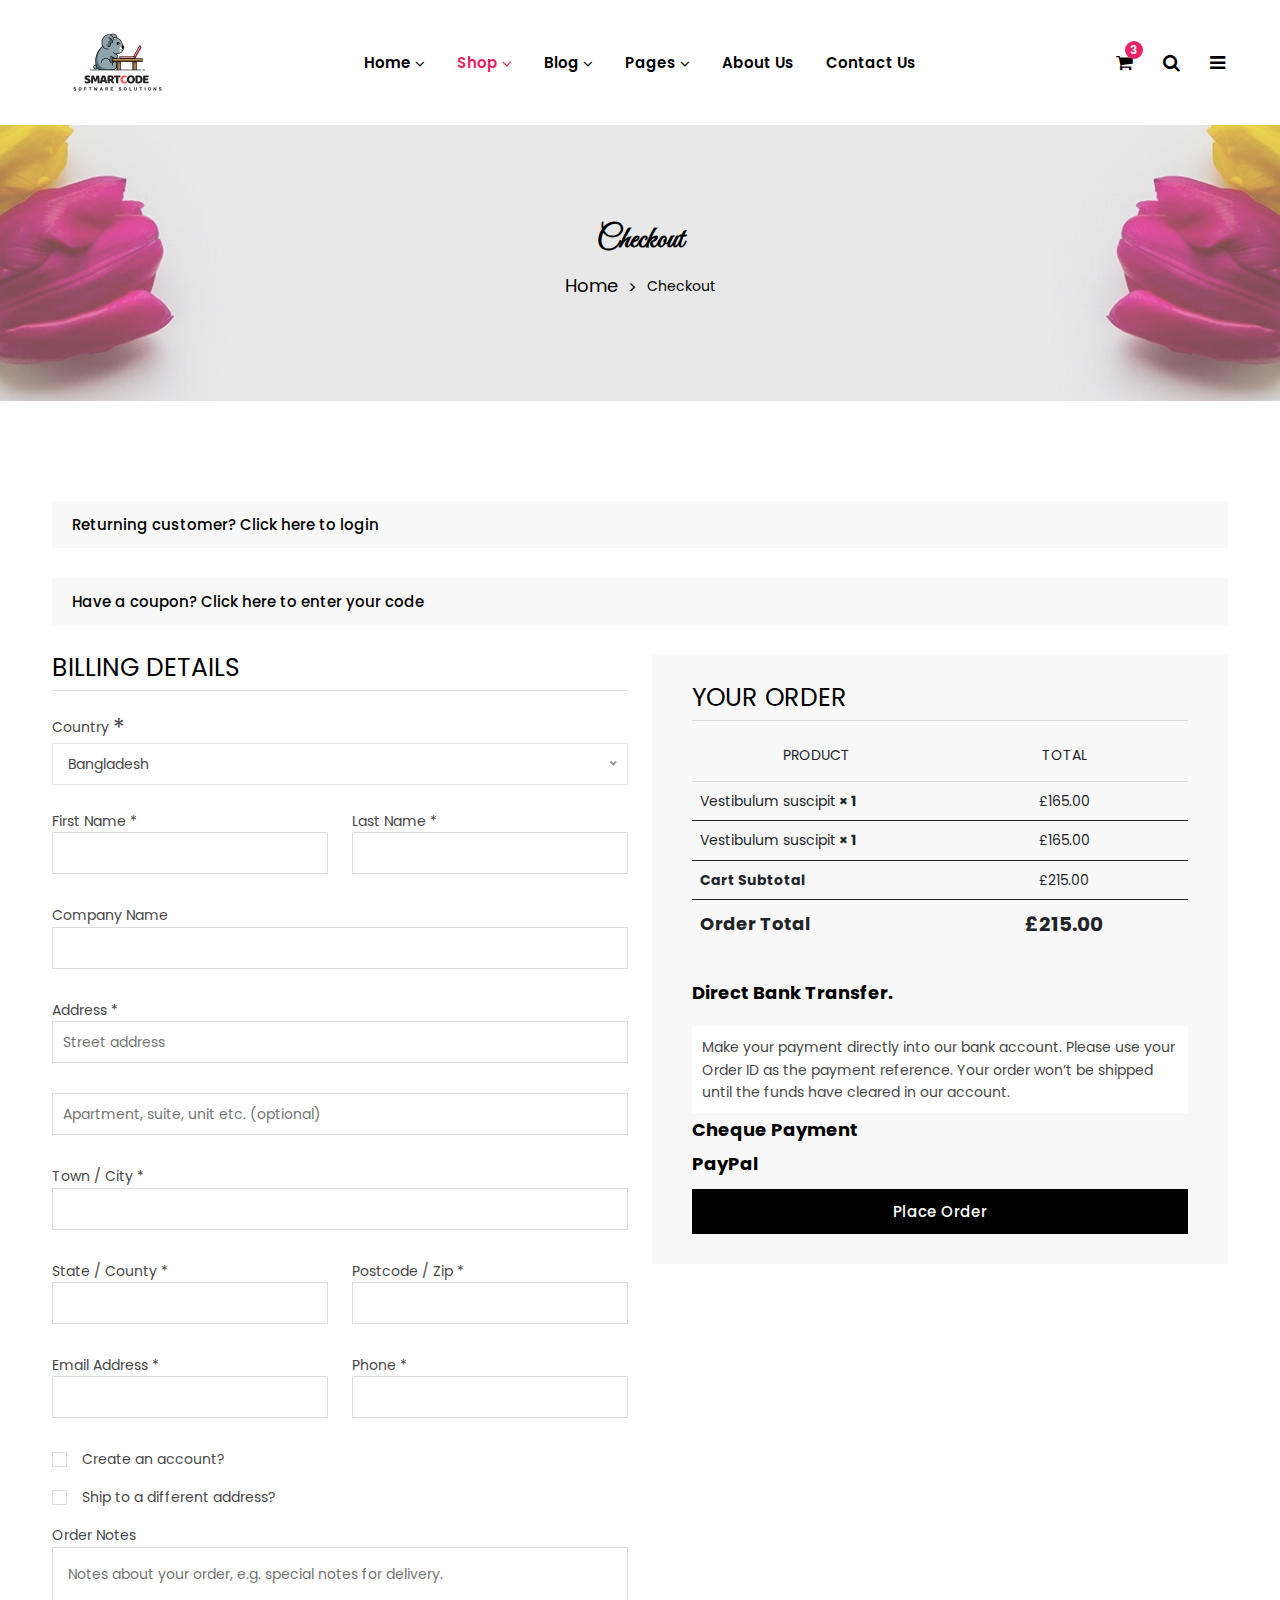
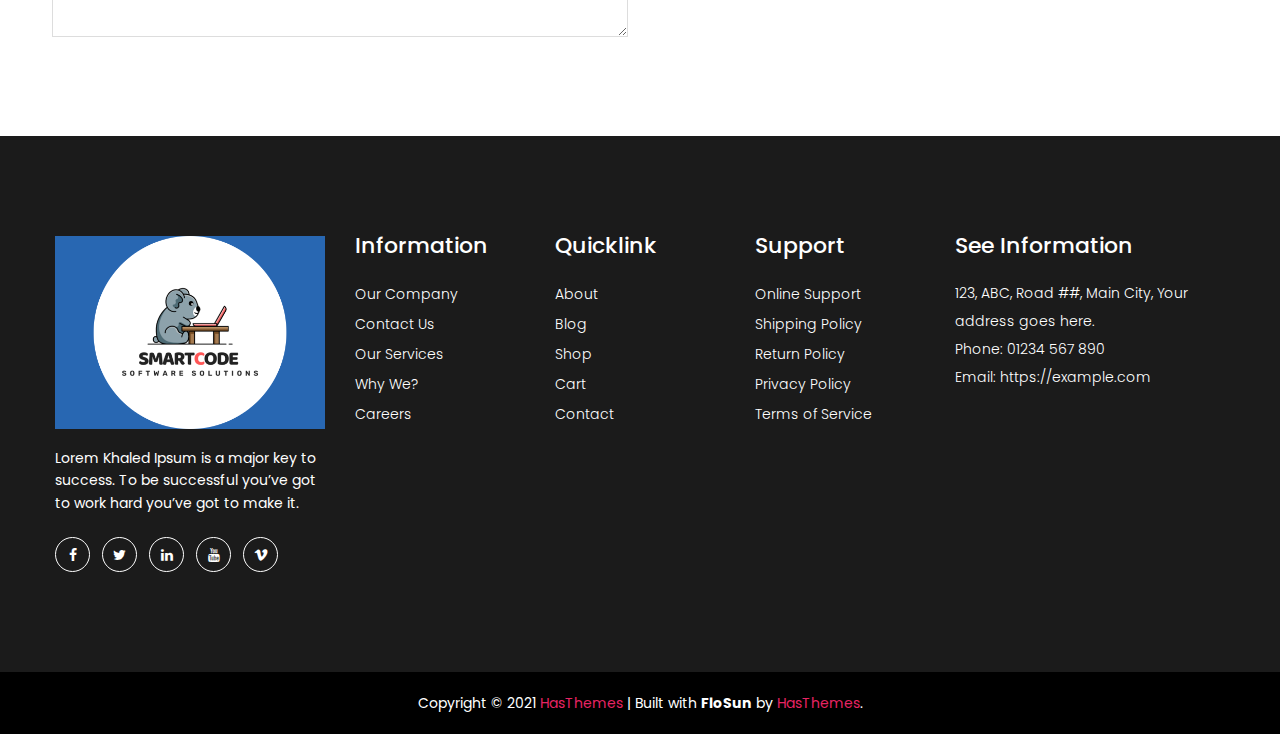
<file: checkout.html>
<!doctype html>
<html class="no-js" lang="en">


<!-- Mirrored from htmldemo.net/flosun/flosun/checkout.html by HTTrack Website Copier/3.x [XR&CO'2014], Sun, 04 Dec 2022 05:03:26 GMT -->
<head>
    <meta charset="utf-8">
    <meta http-equiv="x-ua-compatible" content="ie=edge">
    <title>FloSun - Flower Shop HTML5 Template</title>
    <meta name="robots" content="noindex, follow" />
    <meta name="description" content="">
    <meta name="viewport" content="width=device-width, initial-scale=1, shrink-to-fit=no">
    <!-- Favicon -->
    <link rel="shortcut icon" type="image/x-icon" href="assets/images/favicon.ico">

    <!-- CSS
	============================================ -->
    <!-- Bootstrap CSS -->
    <link rel="stylesheet" href="assets/css/vendor/bootstrap.min.css">
    <!-- Font Awesome CSS -->
    <link rel="stylesheet" href="assets/css/vendor/font.awesome.min.css">
    <!-- Linear Icons CSS -->
    <link rel="stylesheet" href="assets/css/vendor/linearicons.min.css">
    <!-- Swiper CSS -->
    <link rel="stylesheet" href="assets/css/plugins/swiper-bundle.min.css">
    <!-- Animation CSS -->
    <link rel="stylesheet" href="assets/css/plugins/animate.min.css">
    <!-- Jquery ui CSS -->
    <link rel="stylesheet" href="assets/css/plugins/jquery-ui.min.css">
    <!-- Nice Select CSS -->
    <link rel="stylesheet" href="assets/css/plugins/nice-select.min.css">
    <!-- Magnific Popup -->
    <link rel="stylesheet" href="assets/css/plugins/magnific-popup.css">

    <!-- Main Style CSS -->
    <link rel="stylesheet" href="assets/css/style.css">

</head>

<body>

    <!-- Header Area Start Here -->
    <header class="main-header-area">
        <!-- Main Header Area Start -->
        <div class="main-header header-sticky">
            <div class="container custom-area">
                <div class="row align-items-center">
                    <div class="col-lg-2 col-xl-2 col-md-6 col-6 col-custom">
                        <div class="header-logo d-flex align-items-center">
                            <a href="index.html">
                                <img class="img-full" src="assets/images/logo/logo.png" alt="Header Logo">
                            </a>
                        </div>
                    </div>
                    <div class="col-lg-8 d-none d-lg-flex justify-content-center col-custom">
                        <nav class="main-nav d-none d-lg-flex">
                            <ul class="nav">
                                <li>
                                    <a href="index.html">
                                        <span class="menu-text"> Home</span>
                                        <i class="fa fa-angle-down"></i>
                                    </a>
                                    <ul class="dropdown-submenu dropdown-hover">
                                        <li><a href="index.html">Home Page - 1</a></li>
                                        <li><a href="index-2.html">Home Page - 2</a></li>
                                        <li><a href="index-3.html">Home Page - 3</a></li>
                                    </ul>
                                </li>
                                <li>
                                    <a class="active" href="shop.html">
                                        <span class="menu-text">Shop</span>
                                        <i class="fa fa-angle-down"></i>
                                    </a>
                                    <div class="mega-menu dropdown-hover">
                                        <div class="menu-colum">
                                            <ul>
                                                <li><span class="mega-menu-text">Shop</span></li>
                                                <li><a href="shop.html">Shop Left Sidebar</a></li>
                                                <li><a href="shop-right-sidebar.html">Shop Right Sidebar</a></li>
                                                <li><a href="shop-list-left.html">Shop List Left Sidebar</a></li>
                                                <li><a href="shop-list-right.html">Shop List Right Sidebar</a></li>
                                                <li><a href="shop-fullwidth.html">Shop Full Width</a></li>
                                            </ul>
                                        </div>
                                        <div class="menu-colum">
                                            <ul>
                                                <li><span class="mega-menu-text">Product</span></li>
                                                <li><a href="product-details.html">Single Product</a></li>
                                                <li><a href="variable-product-details.html">Variable Product</a></li>
                                                <li><a href="external-product-details.html">External Product</a></li>
                                                <li><a href="gallery-product-details.html">Gallery Product</a></li>
                                                <li><a href="countdown-product-details.html">Countdown Product</a></li>
                                            </ul>
                                        </div>
                                        <div class="menu-colum">
                                            <ul>
                                                <li><span class="mega-menu-text">Others</span></li>
                                                <li><a href="error-404.html">Error 404</a></li>
                                                <li><a href="compare.html">Compare Page</a></li>
                                                <li><a href="cart.html">Cart Page</a></li>
                                                <li><a class="active" href="checkout.html">Checkout Page</a></li>
                                                <li><a href="wishlist.html">Wishlist Page</a></li>
                                            </ul>
                                        </div>
                                    </div>
                                </li>
                                <li>
                                    <a href="blog-details-fullwidth.html">
                                        <span class="menu-text"> Blog</span>
                                        <i class="fa fa-angle-down"></i>
                                    </a>
                                    <ul class="dropdown-submenu dropdown-hover">
                                        <li><a href="blog.html">Blog Left Sidebar</a></li>
                                        <li><a href="blog-list-right-sidebar.html">Blog List Right Sidebar</a></li>
                                        <li><a href="blog-list-fullwidth.html">Blog List Fullwidth</a></li>
                                        <li><a href="blog-grid.html">Blog Grid Page</a></li>
                                        <li><a href="blog-grid-right-sidebar.html">Blog Grid Right Sidebar</a></li>
                                        <li><a href="blog-grid-fullwidth.html">Blog Grid Fullwidth</a></li>
                                        <li><a href="blog-details-sidebar.html">Blog Details Sidebar</a></li>
                                        <li><a href="blog-details-fullwidth.html">Blog Details Fullwidth</a></li>
                                    </ul>
                                </li>
                                <li>
                                    <a href="#">
                                        <span class="menu-text"> Pages</span>
                                        <i class="fa fa-angle-down"></i>
                                    </a>
                                    <ul class="dropdown-submenu dropdown-hover">
                                        <li><a href="contact-us.html">Contact</a></li>
                                        <li><a href="my-account.html">My Account</a></li>
                                        <li><a href="frequently-questions.html">FAQ</a></li>
                                        <li><a href="login.html">Login</a></li>
                                        <li><a href="register.html">Register</a></li>
                                    </ul>
                                </li>
                                <li>
                                    <a href="about-us.html">
                                        <span class="menu-text"> About Us</span>
                                    </a>
                                </li>
                                <li>
                                    <a href="contact-us.html">
                                        <span class="menu-text">Contact Us</span>
                                    </a>
                                </li>
                            </ul>
                        </nav>
                    </div>
                    <div class="col-lg-2 col-md-6 col-6 col-custom">
                        <div class="header-right-area main-nav">
                            <ul class="nav">
                                <li class="minicart-wrap">
                                    <a href="#" class="minicart-btn toolbar-btn">
                                        <i class="fa fa-shopping-cart"></i>
                                        <span class="cart-item_count">3</span>
                                    </a>
                                    <div class="cart-item-wrapper dropdown-sidemenu dropdown-hover-2">
                                        <div class="single-cart-item">
                                            <div class="cart-img">
                                                <a href="cart.html"><img src="assets/images/cart/1.jpg" alt=""></a>
                                            </div>
                                            <div class="cart-text">
                                                <h5 class="title"><a href="cart.html">Odio tortor consequat</a></h5>
                                                <div class="cart-text-btn">
                                                    <div class="cart-qty">
                                                        <span>1×</span>
                                                        <span class="cart-price">$98.00</span>
                                                    </div>
                                                    <button type="button"><i class="fa fa-trash-o"></i></button>
                                                </div>
                                            </div>
                                        </div>
                                        <div class="single-cart-item">
                                            <div class="cart-img">
                                                <a href="cart.html"><img src="assets/images/cart/2.jpg" alt=""></a>
                                            </div>
                                            <div class="cart-text">
                                                <h5 class="title"><a href="cart.html">Integer eget augue</a></h5>
                                                <div class="cart-text-btn">
                                                    <div class="cart-qty">
                                                        <span>1×</span>
                                                        <span class="cart-price">$98.00</span>
                                                    </div>
                                                    <button type="button"><i class="fa fa-trash-o"></i></button>
                                                </div>
                                            </div>
                                        </div>
                                        <div class="single-cart-item">
                                            <div class="cart-img">
                                                <a href="cart.html"><img src="assets/images/cart/3.jpg" alt=""></a>
                                            </div>
                                            <div class="cart-text">
                                                <h5 class="title"><a href="cart.html">Eleifend quam</a></h5>
                                                <div class="cart-text-btn">
                                                    <div class="cart-qty">
                                                        <span>1×</span>
                                                        <span class="cart-price">$98.00</span>
                                                    </div>
                                                    <button type="button"><i class="fa fa-trash-o"></i></button>
                                                </div>
                                            </div>
                                        </div>
                                        <div class="cart-price-total d-flex justify-content-between">
                                            <h5>Total :</h5>
                                            <h5>$166.00</h5>
                                        </div>
                                        <div class="cart-links d-flex justify-content-between">
                                            <a class="btn product-cart button-icon flosun-button dark-btn" href="cart.html">View cart</a>
                                            <a class="btn flosun-button secondary-btn rounded-0" href="checkout.html">Checkout</a>
                                        </div>
                                    </div>
                                </li>
                                <li class="sidemenu-wrap">
                                    <a href="#"><i class="fa fa-search"></i> </a>
                                    <ul class="dropdown-sidemenu dropdown-hover-2 dropdown-search">
                                        <li>
                                            <form action="#">
                                                <input name="search" id="search" placeholder="Search" type="text">
                                                <button type="submit"><i class="fa fa-search"></i></button>
                                            </form>
                                        </li>
                                    </ul>
                                </li>
                                <li class="account-menu-wrap d-none d-lg-flex">
                                    <a href="#" class="off-canvas-menu-btn">
                                        <i class="fa fa-bars"></i>
                                    </a>
                                </li>
                                <li class="mobile-menu-btn d-lg-none">
                                    <a class="off-canvas-btn" href="#">
                                        <i class="fa fa-bars"></i>
                                    </a>
                                </li>
                            </ul>
                        </div>
                    </div>
                </div>
            </div>
        </div>
        <!-- Main Header Area End -->
        <!-- off-canvas menu start -->
        <aside class="off-canvas-wrapper" id="mobileMenu">
            <div class="off-canvas-overlay"></div>
            <div class="off-canvas-inner-content">
                <div class="btn-close-off-canvas">
                    <i class="fa fa-times"></i>
                </div>
                <div class="off-canvas-inner">
                    <div class="search-box-offcanvas">
                        <form>
                            <input type="text" placeholder="Search product...">
                            <button class="search-btn"><i class="fa fa-search"></i></button>
                        </form>
                    </div>
                    <!-- mobile menu start -->
                    <div class="mobile-navigation">
                        <!-- mobile menu navigation start -->
                        <nav>
                            <ul class="mobile-menu">
                                <li class="menu-item-has-children"><a href="#">Home</a>
                                    <ul class="dropdown">
                                        <li><a href="index.html">Home Page 1</a></li>
                                        <li><a href="index-2.html">Home Page 2</a></li>
                                        <li><a href="index-3.html">Home Page 3</a></li>
                                        <li><a href="index-4.html">Home Page 4</a></li>
                                    </ul>
                                </li>
                                <li class="menu-item-has-children"><a href="#">Shop</a>
                                    <ul class="megamenu dropdown">
                                        <li class="mega-title has-children"><a href="#">Shop Layouts</a>
                                            <ul class="dropdown">
                                                <li><a href="shop.html">Shop Left Sidebar</a></li>
                                                <li><a href="shop-right-sidebar.html">Shop Right Sidebar</a></li>
                                                <li><a href="shop-list-left.html">Shop List Left Sidebar</a></li>
                                                <li><a href="shop-list-right.html">Shop List Right Sidebar</a></li>
                                                <li><a href="shop-fullwidth.html">Shop Full Width</a></li>
                                            </ul>
                                        </li>
                                        <li class="mega-title has-children"><a href="#">Product Details</a>
                                            <ul class="dropdown">
                                                <li><a href="product-details.html">Single Product Details</a></li>
                                                <li><a href="variable-product-details.html">Variable Product Details</a></li>
                                                <li><a href="external-product-details.html">External Product Details</a></li>
                                                <li><a href="gallery-product-details.html">Gallery Product Details</a></li>
                                                <li><a href="countdown-product-details.html">Countdown Product Details</a></li>
                                            </ul>
                                        </li>
                                        <li class="mega-title has-children"><a href="#">Others</a>
                                            <ul class="dropdown">
                                                <li><a href="error404.html">Error 404</a></li>
                                                <li><a href="compare.html">Compare Page</a></li>
                                                <li><a href="cart.html">Cart Page</a></li>
                                                <li><a href="checkout.html">Checkout Page</a></li>
                                                <li><a href="wishlist.html">Wish List Page</a></li>
                                            </ul>
                                        </li>
                                    </ul>
                                </li>
                                <li class="menu-item-has-children "><a href="#">Blog</a>
                                    <ul class="dropdown">
                                        <li><a href="blog.html">Blog Left Sidebar</a></li>
                                        <li><a href="blog-list-right-sidebar.html">Blog List Right Sidebar</a></li>
                                        <li><a href="blog-list-fullwidth.html">Blog List Fullwidth</a></li>
                                        <li><a href="blog-grid.html">Blog Grid Page</a></li>
                                        <li><a href="blog-grid-right-sidebar.html">Blog Grid Right Sidebar</a></li>
                                        <li><a href="blog-grid-fullwidth.html">Blog Grid Fullwidth</a></li>
                                        <li><a href="blog-details-sidebar.html">Blog Details Sidebar Page</a></li>
                                        <li><a href="blog-details-fullwidth.html">Blog Details Fullwidth Page</a></li>
                                    </ul>
                                </li>
                                <li class="menu-item-has-children "><a href="#">Pages</a>
                                    <ul class="dropdown">
                                        <li><a href="frequently-questions.html">FAQ</a></li>
                                        <li><a href="my-account.html">My Account</a></li>
                                        <li><a href="login-register.html">login &amp; register</a></li>
                                    </ul>
                                </li>
                                <li><a href="about-us.html">About Us</a></li>
                                <li><a href="contact-us.html">Contact</a></li>
                            </ul>
                        </nav>
                        <!-- mobile menu navigation end -->
                    </div>
                    <!-- mobile menu end -->
                    <div class="offcanvas-widget-area">
                        <div class="switcher">
                            <div class="language">
                                <span class="switcher-title">Language: </span>
                                <div class="switcher-menu">
                                    <ul>
                                        <li><a href="#">English</a>
                                            <ul class="switcher-dropdown">
                                                <li><a href="#">German</a></li>
                                                <li><a href="#">French</a></li>
                                            </ul>
                                        </li>
                                    </ul>
                                </div>
                            </div>
                            <div class="currency">
                                <span class="switcher-title">Currency: </span>
                                <div class="switcher-menu">
                                    <ul>
                                        <li><a href="#">$ USD</a>
                                            <ul class="switcher-dropdown">
                                                <li><a href="#">€ EUR</a></li>
                                            </ul>
                                        </li>
                                    </ul>
                                </div>
                            </div>
                        </div>
                        <div class="top-info-wrap text-left text-black">
                            <ul class="address-info">
                                <li>
                                    <i class="fa fa-phone"></i>
                                    <a href="info%40yourdomain.html">(1245) 2456 012</a>
                                </li>
                                <li>
                                    <i class="fa fa-envelope"></i>
                                    <a href="info%40yourdomain.html">info@yourdomain.com</a>
                                </li>
                            </ul>
                            <div class="widget-social">
                                <a class="facebook-color-bg" title="Facebook-f" href="#"><i class="fa fa-facebook-f"></i></a>
                                <a class="twitter-color-bg" title="Twitter" href="#"><i class="fa fa-twitter"></i></a>
                                <a class="linkedin-color-bg" title="Linkedin" href="#"><i class="fa fa-linkedin"></i></a>
                                <a class="youtube-color-bg" title="Youtube" href="#"><i class="fa fa-youtube"></i></a>
                                <a class="vimeo-color-bg" title="Vimeo" href="#"><i class="fa fa-vimeo"></i></a>
                            </div>
                        </div>
                    </div>
                </div>
            </div>
        </aside>
        <!-- off-canvas menu end -->
        <!-- off-canvas menu start -->
        <aside class="off-canvas-menu-wrapper" id="sideMenu">
            <div class="off-canvas-overlay"></div>
            <div class="off-canvas-inner-content">
                <div class="off-canvas-inner">
                    <div class="btn-close-off-canvas">
                        <i class="fa fa-times"></i>
                    </div>
                    <!-- offcanvas widget area start -->
                    <div class="offcanvas-widget-area">
                        <ul class="menu-top-menu">
                            <li><a href="about-us.html">About Us</a></li>
                        </ul>
                        <p class="desc-content">Lorem ipsum dolor sit amet, consectetur adipiscing elit, sed do eiusmod tempor incididunt ut labore et dolore magna aliqua. <br> Ut enim ad minim veniam, quis nostrud exercitation ullamco laboris nisi ut aliquip ex ea commodo consequat. <br> Duis aute irure dolor in reprehenderit in voluptate velit esse cillum dolore eu fugiat nulla pariatur. Excepteur sint occaecat cupidatat non proident, sunt in culpa qui officia deserunt mollit anim id est laborum.</p>
                        <div class="switcher">
                            <div class="language">
                                <span class="switcher-title">Language: </span>
                                <div class="switcher-menu">
                                    <ul>
                                        <li><a href="#">English</a>
                                            <ul class="switcher-dropdown">
                                                <li><a href="#">German</a></li>
                                                <li><a href="#">French</a></li>
                                            </ul>
                                        </li>
                                    </ul>
                                </div>
                            </div>
                            <div class="currency">
                                <span class="switcher-title">Currency: </span>
                                <div class="switcher-menu">
                                    <ul>
                                        <li><a href="#">$ USD</a>
                                            <ul class="switcher-dropdown">
                                                <li><a href="#">€ EUR</a></li>
                                            </ul>
                                        </li>
                                    </ul>
                                </div>
                            </div>
                        </div>
                        <div class="top-info-wrap text-left text-black">
                            <ul class="address-info">
                                <li>
                                    <i class="fa fa-phone"></i>
                                    <a href="info%40yourdomain.html">(1245) 2456 012</a>
                                </li>
                                <li>
                                    <i class="fa fa-envelope"></i>
                                    <a href="info%40yourdomain.html">info@yourdomain.com</a>
                                </li>
                            </ul>
                            <div class="widget-social">
                                <a class="facebook-color-bg" title="Facebook-f" href="#"><i class="fa fa-facebook-f"></i></a>
                                <a class="twitter-color-bg" title="Twitter" href="#"><i class="fa fa-twitter"></i></a>
                                <a class="linkedin-color-bg" title="Linkedin" href="#"><i class="fa fa-linkedin"></i></a>
                                <a class="youtube-color-bg" title="Youtube" href="#"><i class="fa fa-youtube"></i></a>
                                <a class="vimeo-color-bg" title="Vimeo" href="#"><i class="fa fa-vimeo"></i></a>
                            </div>
                        </div>
                    </div>
                    <!-- offcanvas widget area end -->
                </div>
            </div>
        </aside>
        <!-- off-canvas menu end -->
    </header>
    <!-- Header Area End Here -->
    <!-- Breadcrumb Area Start Here -->
    <div class="breadcrumbs-area position-relative">
        <div class="container">
            <div class="row">
                <div class="col-12 text-center">
                    <div class="breadcrumb-content position-relative section-content">
                        <h3 class="title-3">Checkout</h3>
                        <ul>
                            <li><a href="index.html">Home</a></li>
                            <li>Checkout</li>
                        </ul>
                    </div>
                </div>
            </div>
        </div>
    </div>
    <!-- Breadcrumb Area End Here -->
    <!-- Checkout Area Start Here -->
    <div class="checkout-area mt-no-text">
        <div class="container custom-container">
            <div class="row">
                <div class="col-12 col-custom">
                    <div class="coupon-accordion">
                        <h3>Returning customer? <span id="showlogin">Click here to login</span></h3>
                        <div id="checkout-login" class="coupon-content">
                            <div class="coupon-info">
                                <p class="coupon-text">Quisque gravida turpis sit amet nulla posuere lacinia. Cras sed est
                                    sit amet ipsum luctus.</p>
                                <form action="#">
                                    <p class="form-row-first">
                                        <label>Username or email <span class="required">*</span></label>
                                        <input type="text">
                                    </p>
                                    <p class="form-row-last">
                                        <label>Password <span class="required">*</span></label>
                                        <input type="password">
                                    </p>
                                    <p class="form-row">
                                        <input type="checkbox" id="remember_me">
                                        <label for="remember_me">Remember me</label>
                                    </p>
                                    <p class="lost-password"><a href="#">Lost your password?</a></p>
                                </form>
                            </div>
                        </div>
                        <h3>Have a coupon? <span id="showcoupon">Click here to enter your code</span></h3>
                        <div id="checkout_coupon" class="coupon-checkout-content">
                            <div class="coupon-info">
                                <form action="#">
                                    <p class="checkout-coupon">
                                        <input placeholder="Coupon code" type="text">
                                        <input class="coupon-inner_btn" value="Apply Coupon" type="submit">
                                    </p>
                                </form>
                            </div>
                        </div>
                    </div>
                </div>
            </div>
            <div class="row">
                <div class="col-lg-6 col-12 col-custom">
                    <form action="#">
                        <div class="checkbox-form">
                            <h3>Billing Details</h3>
                            <div class="row">
                                <div class="col-md-12 col-custom">
                                    <div class="country-select clearfix">
                                        <label>Country <span class="required">*</span></label>
                                        <select class="myniceselect nice-select wide rounded-0">
                                            <option data-display="Bangladesh">Bangladesh</option>
                                            <option value="uk">London</option>
                                            <option value="rou">Romania</option>
                                            <option value="fr">French</option>
                                            <option value="de">Germany</option>
                                            <option value="aus">Australia</option>
                                        </select>
                                    </div>
                                </div>
                                <div class="col-md-6 col-custom">
                                    <div class="checkout-form-list">
                                        <label>First Name <span class="required">*</span></label>
                                        <input placeholder="" type="text">
                                    </div>
                                </div>
                                <div class="col-md-6 col-custom">
                                    <div class="checkout-form-list">
                                        <label>Last Name <span class="required">*</span></label>
                                        <input placeholder="" type="text">
                                    </div>
                                </div>
                                <div class="col-md-12 col-custom">
                                    <div class="checkout-form-list">
                                        <label>Company Name</label>
                                        <input placeholder="" type="text">
                                    </div>
                                </div>
                                <div class="col-md-12 col-custom">
                                    <div class="checkout-form-list">
                                        <label>Address <span class="required">*</span></label>
                                        <input placeholder="Street address" type="text">
                                    </div>
                                </div>
                                <div class="col-md-12 col-custom">
                                    <div class="checkout-form-list">
                                        <input placeholder="Apartment, suite, unit etc. (optional)" type="text">
                                    </div>
                                </div>
                                <div class="col-md-12 col-custom">
                                    <div class="checkout-form-list">
                                        <label>Town / City <span class="required">*</span></label>
                                        <input type="text">
                                    </div>
                                </div>
                                <div class="col-md-6 col-custom">
                                    <div class="checkout-form-list">
                                        <label>State / County <span class="required">*</span></label>
                                        <input placeholder="" type="text">
                                    </div>
                                </div>
                                <div class="col-md-6 col-custom">
                                    <div class="checkout-form-list">
                                        <label>Postcode / Zip <span class="required">*</span></label>
                                        <input placeholder="" type="text">
                                    </div>
                                </div>
                                <div class="col-md-6 col-custom">
                                    <div class="checkout-form-list">
                                        <label>Email Address <span class="required">*</span></label>
                                        <input placeholder="" type="email">
                                    </div>
                                </div>
                                <div class="col-md-6 col-custom">
                                    <div class="checkout-form-list">
                                        <label>Phone <span class="required">*</span></label>
                                        <input type="text">
                                    </div>
                                </div>
                                <div class="col-md-12 col-custom">
                                    <div class="checkout-form-list create-acc">
                                        <input id="cbox" type="checkbox">
                                        <label for="cbox">Create an account?</label>
                                    </div>
                                    <div id="cbox-info" class="checkout-form-list create-account">
                                        <p class="mb-2">Create an account by entering the information below. If you are a returning customer please login at the top of the page.</p>
                                        <label>Account password <span class="required">*</span></label>
                                        <input placeholder="password" type="password">
                                    </div>
                                </div>
                            </div>
                            <div class="different-address">
                                <div class="ship-different-title">
                                    <div>
                                        <input id="ship-box" type="checkbox">
                                        <label for="ship-box">Ship to a different address?</label>
                                    </div>
                                </div>
                                <div id="ship-box-info" class="row mt-2">
                                    <div class="col-md-12 col-custom">
                                        <div class="myniceselect country-select clearfix">
                                            <label>Country <span class="required">*</span></label>
                                            <select class="myniceselect nice-select wide rounded-0">
                                                <option data-display="Bangladesh">Bangladesh</option>
                                                <option value="uk">London</option>
                                                <option value="rou">Romania</option>
                                                <option value="fr">French</option>
                                                <option value="de">Germany</option>
                                                <option value="aus">Australia</option>
                                            </select>
                                        </div>
                                    </div>
                                    <div class="col-md-12 col-custom">
                                        <div class="checkout-form-list">
                                            <label>First Name <span class="required">*</span></label>
                                            <input placeholder="" type="text">
                                        </div>
                                    </div>
                                    <div class="col-md-12 col-custom">
                                        <div class="checkout-form-list">
                                            <label>Last Name <span class="required">*</span></label>
                                            <input placeholder="" type="text">
                                        </div>
                                    </div>
                                    <div class="col-md-12 col-custom">
                                        <div class="checkout-form-list">
                                            <label>Company Name</label>
                                            <input placeholder="" type="text">
                                        </div>
                                    </div>
                                    <div class="col-md-12 col-custom">
                                        <div class="checkout-form-list">
                                            <label>Address <span class="required">*</span></label>
                                            <input placeholder="Street address" type="text">
                                        </div>
                                    </div>
                                    <div class="col-md-12 col-custom">
                                        <div class="checkout-form-list">
                                            <input placeholder="Apartment, suite, unit etc. (optional)" type="text">
                                        </div>
                                    </div>
                                    <div class="col-md-12 col-custom">
                                        <div class="checkout-form-list">
                                            <label>Town / City <span class="required">*</span></label>
                                            <input type="text">
                                        </div>
                                    </div>
                                    <div class="col-md-12 col-custom">
                                        <div class="checkout-form-list">
                                            <label>State / County <span class="required">*</span></label>
                                            <input placeholder="" type="text">
                                        </div>
                                    </div>
                                    <div class="col-md-12 col-custom">
                                        <div class="checkout-form-list">
                                            <label>Postcode / Zip <span class="required">*</span></label>
                                            <input placeholder="" type="text">
                                        </div>
                                    </div>
                                    <div class="col-md-12 col-custom">
                                        <div class="checkout-form-list">
                                            <label>Email Address <span class="required">*</span></label>
                                            <input placeholder="" type="email">
                                        </div>
                                    </div>
                                    <div class="col-md-12 col-custom">
                                        <div class="checkout-form-list">
                                            <label>Phone <span class="required">*</span></label>
                                            <input type="text">
                                        </div>
                                    </div>
                                </div>
                                <div class="order-notes mt-3">
                                    <div class="checkout-form-list checkout-form-list-2">
                                        <label>Order Notes</label>
                                        <textarea id="checkout-mess" cols="30" rows="10" placeholder="Notes about your order, e.g. special notes for delivery."></textarea>
                                    </div>
                                </div>
                            </div>
                        </div>
                    </form>
                </div>
                <div class="col-lg-6 col-12 col-custom">
                    <div class="your-order">
                        <h3>Your order</h3>
                        <div class="your-order-table table-responsive">
                            <table class="table">
                                <thead>
                                    <tr>
                                        <th class="cart-product-name">Product</th>
                                        <th class="cart-product-total">Total</th>
                                    </tr>
                                </thead>
                                <tbody>
                                    <tr class="cart_item">
                                        <td class="cart-product-name"> Vestibulum suscipit<strong class="product-quantity">
                            × 1</strong></td>
                                        <td class="cart-product-total text-center"><span class="amount">£165.00</span></td>
                                    </tr>
                                    <tr class="cart_item">
                                        <td class="cart-product-name"> Vestibulum suscipit<strong class="product-quantity">
                            × 1</strong></td>
                                        <td class="cart-product-total text-center"><span class="amount">£165.00</span></td>
                                    </tr>
                                </tbody>
                                <tfoot>
                                    <tr class="cart-subtotal">
                                        <th>Cart Subtotal</th>
                                        <td class="text-center"><span class="amount">£215.00</span></td>
                                    </tr>
                                    <tr class="order-total">
                                        <th>Order Total</th>
                                        <td class="text-center"><strong><span class="amount">£215.00</span></strong></td>
                                    </tr>
                                </tfoot>
                            </table>
                        </div>
                        <div class="payment-method">
                            <div class="payment-accordion">
                                <div id="accordion">
                                    <div class="card">
                                        <div class="card-header" id="#payment-1">
                                            <h5 class="panel-title mb-3">
                                                <a href="#" class="" data-bs-toggle="collapse" data-bs-target="#collapseOne" aria-expanded="true" aria-controls="collapseOne">
                                                    Direct Bank Transfer.
                                                </a>
                                            </h5>
                                        </div>
                                        <div id="collapseOne" class="collapse show" data-parent="#accordion">
                                            <div class="card-body mb-2 mt-2">
                                                <p>Make your payment directly into our bank account. Please use your Order ID as the payment reference. Your order won’t be shipped until the funds have cleared in our account.</p>
                                            </div>
                                        </div>
                                    </div>
                                    <div class="card">
                                        <div class="card-header" id="#payment-2">
                                            <h5 class="panel-title mb-3">
                                                <a href="#" class="collapsed" data-bs-toggle="collapse" data-bs-target="#collapseTwo" aria-expanded="false" aria-controls="collapseTwo">
                                                    Cheque Payment
                                                </a>
                                            </h5>
                                        </div>
                                        <div id="collapseTwo" class="collapse" data-parent="#accordion">
                                            <div class="card-body mb-2 mt-2">
                                                <p>Make your payment directly into our bank account. Please use your Order ID as the payment reference. Your order won’t be shipped until the funds have cleared in our account.</p>
                                            </div>
                                        </div>
                                    </div>
                                    <div class="card">
                                        <div class="card-header" id="#payment-3">
                                            <h5 class="panel-title mb-3">
                                                <a href="#" class="collapsed" data-bs-toggle="collapse" data-bs-target="#collapseThree" aria-expanded="false" aria-controls="collapseThree">
                                                    PayPal
                                                </a>
                                            </h5>
                                        </div>
                                        <div id="collapseThree" class="collapse" data-parent="#accordion">
                                            <div class="card-body mb-2 mt-2">
                                                <p>Make your payment directly into our bank account. Please use your Order ID as the payment reference. Your order won’t be shipped until the funds have cleared in our account.</p>
                                            </div>
                                        </div>
                                    </div>
                                </div>
                                <div class="order-button-payment">
                                    <button class="btn flosun-button secondary-btn black-color rounded-0 w-100">Place Order</button>
                                </div>
                            </div>
                        </div>
                    </div>
                </div>
            </div>
        </div>
    </div>
    <!-- Checkout Area End Here -->
    <!--Footer Area Start-->
    <footer class="footer-area mt-text-3">
        <div class="footer-widget-area">
            <div class="container container-default custom-area">
                <div class="row">
                    <div class="col-12 col-sm-12 col-md-12 col-lg-3 col-custom">
                        <div class="single-footer-widget m-0">
                            <div class="footer-logo">
                                <a href="index.html">
                                    <img src="assets/images/logo/logo-footer.png" alt="Logo Image">
                                </a>
                            </div>
                            <p class="desc-content">Lorem Khaled Ipsum is a major key to success. To be successful you’ve got to work hard you’ve got to make it.</p>
                            <div class="social-links">
                                <ul class="d-flex">
                                    <li>
                                        <a class="rounded-circle" href="#" title="Facebook">
                                            <i class="fa fa-facebook-f"></i>
                                        </a>
                                    </li>
                                    <li>
                                        <a class="rounded-circle" href="#" title="Twitter">
                                            <i class="fa fa-twitter"></i>
                                        </a>
                                    </li>
                                    <li>
                                        <a class="rounded-circle" href="#" title="Linkedin">
                                            <i class="fa fa-linkedin"></i>
                                        </a>
                                    </li>
                                    <li>
                                        <a class="rounded-circle" href="#" title="Youtube">
                                            <i class="fa fa-youtube"></i>
                                        </a>
                                    </li>
                                    <li>
                                        <a class="rounded-circle" href="#" title="Vimeo">
                                            <i class="fa fa-vimeo"></i>
                                        </a>
                                    </li>
                                </ul>
                            </div>
                        </div>
                    </div>
                    <div class="col-12 col-sm-6 col-md-6 col-lg-2 col-custom">
                        <div class="single-footer-widget">
                            <h2 class="widget-title">Information</h2>
                            <ul class="widget-list">
                                <li><a href="about-us.html">Our Company</a></li>
                                <li><a href="contact-us.html">Contact Us</a></li>
                                <li><a href="about-us.html">Our Services</a></li>
                                <li><a href="about-us.html">Why We?</a></li>
                                <li><a href="about-us.html">Careers</a></li>
                            </ul>
                        </div>
                    </div>
                    <div class="col-12 col-sm-6 col-md-6 col-lg-2 col-custom">
                        <div class="single-footer-widget">
                            <h2 class="widget-title">Quicklink</h2>
                            <ul class="widget-list">
                                <li><a href="about-us.html">About</a></li>
                                <li><a href="blog.html">Blog</a></li>
                                <li><a href="shop.html">Shop</a></li>
                                <li><a href="cart.html">Cart</a></li>
                                <li><a href="contact-us.html">Contact</a></li>
                            </ul>
                        </div>
                    </div>
                    <div class="col-12 col-sm-6 col-md-6 col-lg-2 col-custom">
                        <div class="single-footer-widget">
                            <h2 class="widget-title">Support</h2>
                            <ul class="widget-list">
                                <li><a href="contact-us.html">Online Support</a></li>
                                <li><a href="contact-us.html">Shipping Policy</a></li>
                                <li><a href="contact-us.html">Return Policy</a></li>
                                <li><a href="contact-us.html">Privacy Policy</a></li>
                                <li><a href="contact-us.html">Terms of Service</a></li>
                            </ul>
                        </div>
                    </div>
                    <div class="col-12 col-sm-6 col-md-6 col-lg-3 col-custom">
                        <div class="single-footer-widget">
                            <h2 class="widget-title">See Information</h2>
                            <div class="widget-body">
                                <address>123, ABC, Road ##, Main City, Your address goes here.<br>Phone: 01234 567 890<br>Email: https://example.com</address>
                            </div>
                        </div>
                    </div>
                </div>
            </div>
        </div>
        <div class="footer-copyright-area">
            <div class="container custom-area">
                <div class="row">
                    <div class="col-12 text-center col-custom">
                        <div class="copyright-content">
                            <p>Copyright © 2021 <a href="https://hasthemes.com/" title="https://hasthemes.com/">HasThemes</a> | Built with&nbsp;<strong>FloSun</strong>&nbsp;by <a href="https://hasthemes.com/" title="https://hasthemes.com/">HasThemes</a>.</p>
                        </div>
                    </div>
                </div>
            </div>
        </div>
    </footer>
    <!--Footer Area End-->

    <!-- JS
============================================ -->


    <!-- jQuery JS -->
    <script src="assets/js/vendor/jquery-3.6.0.min.js"></script>
    <!-- jQuery Migrate JS -->
    <script src="assets/js/vendor/jquery-migrate-3.3.2.min.js"></script>
    <!-- Modernizer JS -->
    <script src="assets/js/vendor/modernizr-3.7.1.min.js"></script>
    <!-- Bootstrap JS -->
    <script src="assets/js/vendor/bootstrap.bundle.min.js"></script>


    <!-- Swiper Slider JS -->
    <script src="assets/js/plugins/swiper-bundle.min.js"></script>
    <!-- nice select JS -->
    <script src="assets/js/plugins/nice-select.min.js"></script>
    <!-- Ajaxchimpt js -->
    <script src="assets/js/plugins/jquery.ajaxchimp.min.js"></script>
    <!-- Jquery Ui js -->
    <script src="assets/js/plugins/jquery-ui.min.js"></script>
    <!-- Jquery Countdown js -->
    <script src="assets/js/plugins/jquery.countdown.min.js"></script>
    <!-- jquery magnific popup js -->
    <script src="assets/js/plugins/jquery.magnific-popup.min.js"></script>

    <!-- Main JS -->
    <script src="assets/js/main.js"></script>


</body>


<!-- Mirrored from htmldemo.net/flosun/flosun/checkout.html by HTTrack Website Copier/3.x [XR&CO'2014], Sun, 04 Dec 2022 05:03:27 GMT -->
</html>
</file>
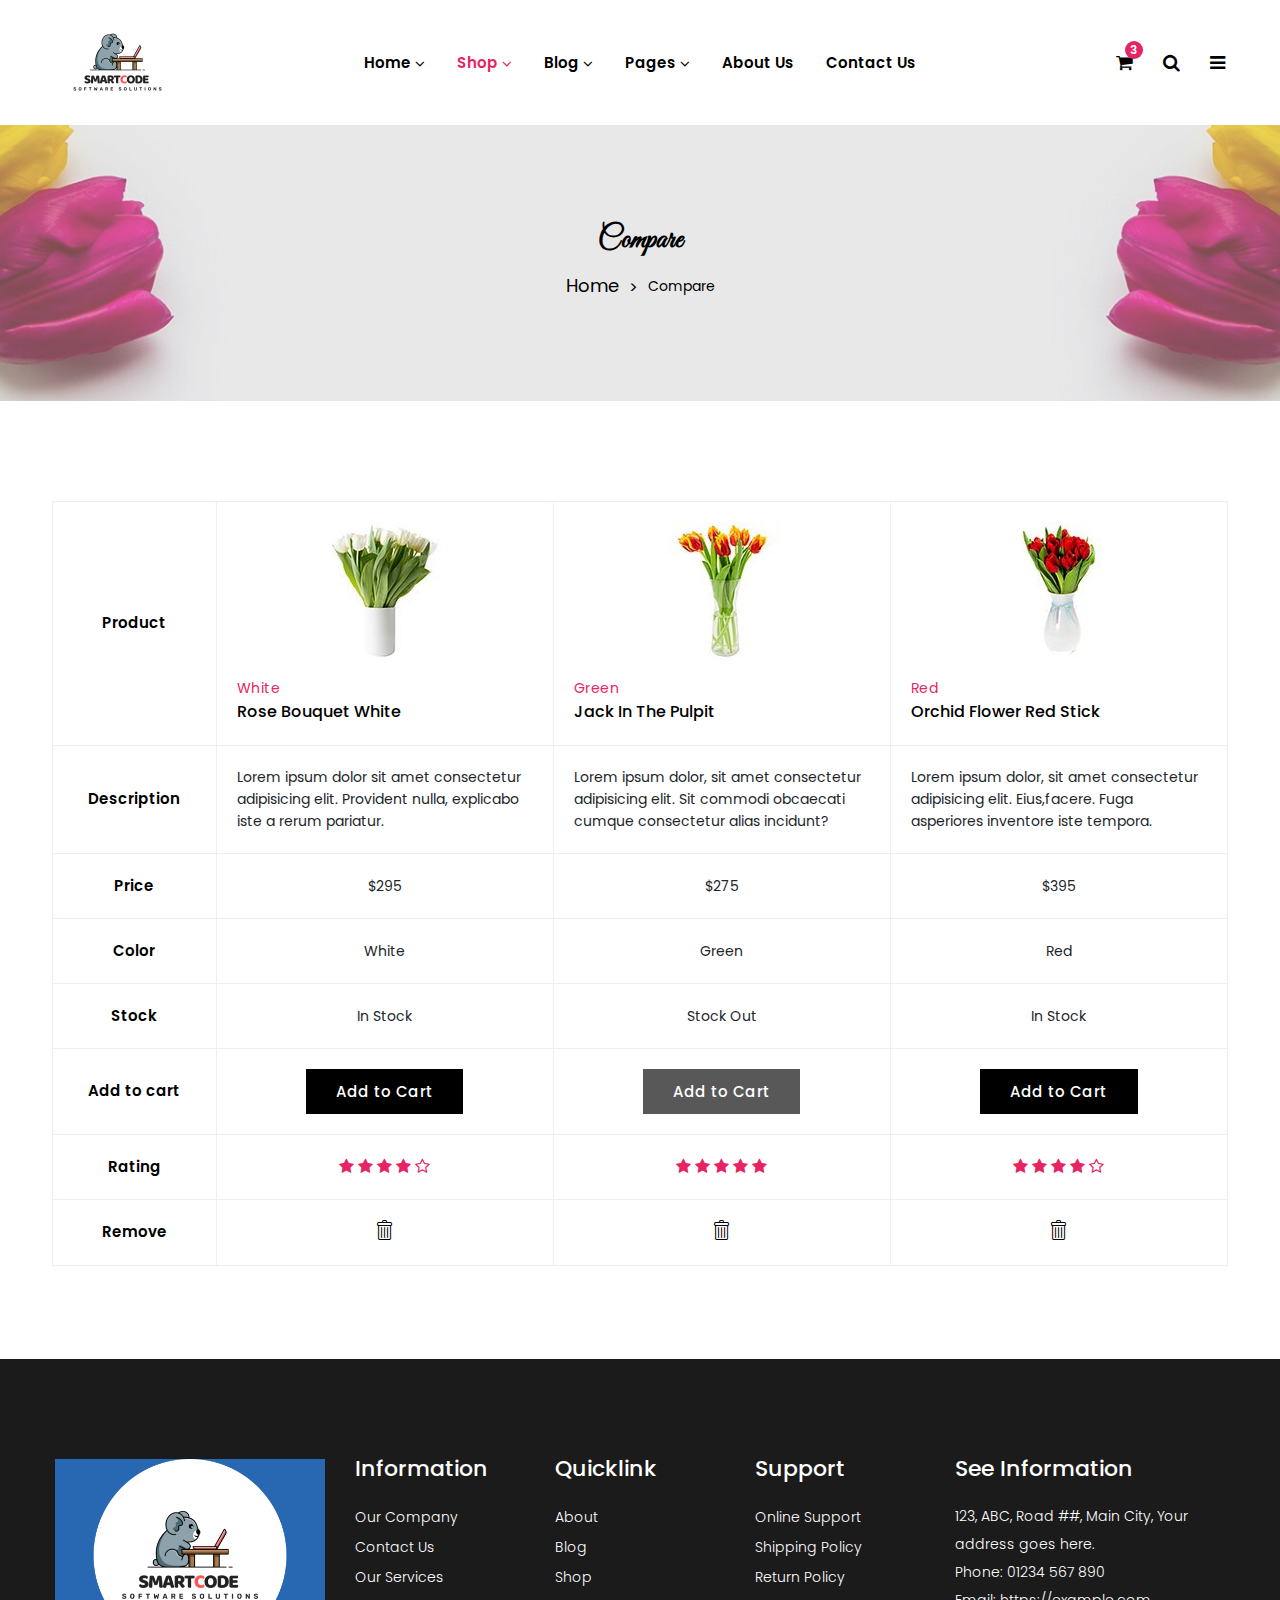
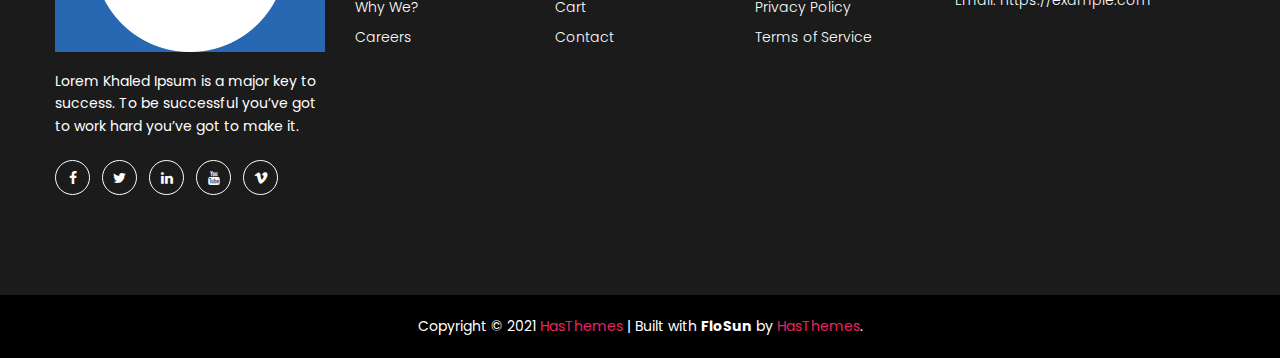
<file: compare.html>
<!doctype html>
<html class="no-js" lang="en">


<!-- Mirrored from htmldemo.net/flosun/flosun/compare.html by HTTrack Website Copier/3.x [XR&CO'2014], Sun, 04 Dec 2022 05:03:26 GMT -->
<head>
    <meta charset="utf-8">
    <meta http-equiv="x-ua-compatible" content="ie=edge">
    <title>FloSun - Flower Shop HTML5 Template</title>
    <meta name="robots" content="noindex, follow" />
    <meta name="description" content="">
    <meta name="viewport" content="width=device-width, initial-scale=1, shrink-to-fit=no">
    <!-- Favicon -->
    <link rel="shortcut icon" type="image/x-icon" href="assets/images/favicon.ico">

    <!-- CSS
	============================================ -->
    <!-- Bootstrap CSS -->
    <link rel="stylesheet" href="assets/css/vendor/bootstrap.min.css">
    <!-- Font Awesome CSS -->
    <link rel="stylesheet" href="assets/css/vendor/font.awesome.min.css">
    <!-- Linear Icons CSS -->
    <link rel="stylesheet" href="assets/css/vendor/linearicons.min.css">
    <!-- Swiper CSS -->
    <link rel="stylesheet" href="assets/css/plugins/swiper-bundle.min.css">
    <!-- Animation CSS -->
    <link rel="stylesheet" href="assets/css/plugins/animate.min.css">
    <!-- Jquery ui CSS -->
    <link rel="stylesheet" href="assets/css/plugins/jquery-ui.min.css">
    <!-- Nice Select CSS -->
    <link rel="stylesheet" href="assets/css/plugins/nice-select.min.css">
    <!-- Magnific Popup -->
    <link rel="stylesheet" href="assets/css/plugins/magnific-popup.css">

    <!-- Main Style CSS -->
    <link rel="stylesheet" href="assets/css/style.css">

</head>

<body>

 

    <!-- Header Area Start Here -->
    <header class="main-header-area">
        <!-- Main Header Area Start -->
        <div class="main-header header-sticky">
            <div class="container custom-area">
                <div class="row align-items-center">
                    <div class="col-lg-2 col-xl-2 col-md-6 col-6 col-custom">
                        <div class="header-logo d-flex align-items-center">
                            <a href="index.html">
                                <img class="img-full" src="assets/images/logo/logo.png" alt="Header Logo">
                            </a>
                        </div>
                    </div>
                    <div class="col-lg-8 d-none d-lg-flex justify-content-center col-custom">
                        <nav class="main-nav d-none d-lg-flex">
                            <ul class="nav">
                                <li>
                                    <a href="index.html">
                                        <span class="menu-text"> Home</span>
                                        <i class="fa fa-angle-down"></i>
                                    </a>
                                    <ul class="dropdown-submenu dropdown-hover">
                                        <li><a href="index.html">Home Page - 1</a></li>
                                        <li><a href="index-2.html">Home Page - 2</a></li>
                                        <li><a href="index-3.html">Home Page - 3</a></li>
                                    </ul>
                                </li>
                                <li>
                                    <a class="active" href="shop.html">
                                        <span class="menu-text">Shop</span>
                                        <i class="fa fa-angle-down"></i>
                                    </a>
                                    <div class="mega-menu dropdown-hover">
                                        <div class="menu-colum">
                                            <ul>
                                                <li><span class="mega-menu-text">Shop</span></li>
                                                <li><a href="shop.html">Shop Left Sidebar</a></li>
                                                <li><a href="shop-right-sidebar.html">Shop Right Sidebar</a></li>
                                                <li><a href="shop-list-left.html">Shop List Left Sidebar</a></li>
                                                <li><a href="shop-list-right.html">Shop List Right Sidebar</a></li>
                                                <li><a href="shop-fullwidth.html">Shop Full Width</a></li>
                                            </ul>
                                        </div>
                                        <div class="menu-colum">
                                            <ul>
                                                <li><span class="mega-menu-text">Product</span></li>
                                                <li><a href="product-details.html">Single Product</a></li>
                                                <li><a href="variable-product-details.html">Variable Product</a></li>
                                                <li><a href="external-product-details.html">External Product</a></li>
                                                <li><a href="gallery-product-details.html">Gallery Product</a></li>
                                                <li><a href="countdown-product-details.html">Countdown Product</a></li>
                                            </ul>
                                        </div>
                                        <div class="menu-colum">
                                            <ul>
                                                <li><span class="mega-menu-text">Others</span></li>
                                                <li><a href="error-404.html">Error 404</a></li>
                                                <li><a class="active" href="compare.html">Compare Page</a></li>
                                                <li><a href="cart.html">Cart Page</a></li>
                                                <li><a href="checkout.html">Checkout Page</a></li>
                                                <li><a href="wishlist.html">Wishlist Page</a></li>
                                            </ul>
                                        </div>
                                    </div>
                                </li>
                                <li>
                                    <a href="blog-details-fullwidth.html">
                                        <span class="menu-text"> Blog</span>
                                        <i class="fa fa-angle-down"></i>
                                    </a>
                                    <ul class="dropdown-submenu dropdown-hover">
                                        <li><a href="blog.html">Blog Left Sidebar</a></li>
                                        <li><a href="blog-list-right-sidebar.html">Blog List Right Sidebar</a></li>
                                        <li><a href="blog-list-fullwidth.html">Blog List Fullwidth</a></li>
                                        <li><a href="blog-grid.html">Blog Grid Page</a></li>
                                        <li><a href="blog-grid-right-sidebar.html">Blog Grid Right Sidebar</a></li>
                                        <li><a href="blog-grid-fullwidth.html">Blog Grid Fullwidth</a></li>
                                        <li><a href="blog-details-sidebar.html">Blog Details Sidebar</a></li>
                                        <li><a href="blog-details-fullwidth.html">Blog Details Fullwidth</a></li>
                                    </ul>
                                </li>
                                <li>
                                    <a href="#">
                                        <span class="menu-text"> Pages</span>
                                        <i class="fa fa-angle-down"></i>
                                    </a>
                                    <ul class="dropdown-submenu dropdown-hover">
                                        <li><a href="contact-us.html">Contact</a></li>
                                        <li><a href="my-account.html">My Account</a></li>
                                        <li><a href="frequently-questions.html">FAQ</a></li>
                                        <li><a href="login.html">Login</a></li>
                                        <li><a href="register.html">Register</a></li>
                                    </ul>
                                </li>
                                <li>
                                    <a href="about-us.html">
                                        <span class="menu-text"> About Us</span>
                                    </a>
                                </li>
                                <li>
                                    <a href="contact-us.html">
                                        <span class="menu-text">Contact Us</span>
                                    </a>
                                </li>
                            </ul>
                        </nav>
                    </div>
                    <div class="col-lg-2 col-md-6 col-6 col-custom">
                        <div class="header-right-area main-nav">
                            <ul class="nav">
                                <li class="minicart-wrap">
                                    <a href="#" class="minicart-btn toolbar-btn">
                                        <i class="fa fa-shopping-cart"></i>
                                        <span class="cart-item_count">3</span>
                                    </a>
                                    <div class="cart-item-wrapper dropdown-sidemenu dropdown-hover-2">
                                        <div class="single-cart-item">
                                            <div class="cart-img">
                                                <a href="cart.html"><img src="assets/images/cart/1.jpg" alt=""></a>
                                            </div>
                                            <div class="cart-text">
                                                <h5 class="title"><a href="cart.html">Odio tortor consequat</a></h5>
                                                <div class="cart-text-btn">
                                                    <div class="cart-qty">
                                                        <span>1×</span>
                                                        <span class="cart-price">$98.00</span>
                                                    </div>
                                                    <button type="button"><i class="ion-trash-b"></i></button>
                                                </div>
                                            </div>
                                        </div>
                                        <div class="single-cart-item">
                                            <div class="cart-img">
                                                <a href="cart.html"><img src="assets/images/cart/2.jpg" alt=""></a>
                                            </div>
                                            <div class="cart-text">
                                                <h5 class="title"><a href="cart.html">Integer eget augue</a></h5>
                                                <div class="cart-text-btn">
                                                    <div class="cart-qty">
                                                        <span>1×</span>
                                                        <span class="cart-price">$98.00</span>
                                                    </div>
                                                    <button type="button"><i class="ion-trash-b"></i></button>
                                                </div>
                                            </div>
                                        </div>
                                        <div class="single-cart-item">
                                            <div class="cart-img">
                                                <a href="cart.html"><img src="assets/images/cart/3.jpg" alt=""></a>
                                            </div>
                                            <div class="cart-text">
                                                <h5 class="title"><a href="cart.html">Eleifend quam</a></h5>
                                                <div class="cart-text-btn">
                                                    <div class="cart-qty">
                                                        <span>1×</span>
                                                        <span class="cart-price">$98.00</span>
                                                    </div>
                                                    <button type="button"><i class="ion-trash-b"></i></button>
                                                </div>
                                            </div>
                                        </div>
                                        <div class="cart-price-total d-flex justify-content-between">
                                            <h5>Total :</h5>
                                            <h5>$166.00</h5>
                                        </div>
                                        <div class="cart-links d-flex justify-content-between">
                                            <a class="btn product-cart button-icon flosun-button dark-btn" href="cart.html">View cart</a>
                                            <a class="btn flosun-button secondary-btn rounded-0" href="checkout.html">Checkout</a>
                                        </div>
                                    </div>
                                </li>
                                <li class="sidemenu-wrap">
                                    <a href="#"><i class="fa fa-search"></i> </a>
                                    <ul class="dropdown-sidemenu dropdown-hover-2 dropdown-search">
                                        <li>
                                            <form action="#">
                                                <input name="search" id="search" placeholder="Search" type="text">
                                                <button type="submit"><i class="fa fa-search"></i></button>
                                            </form>
                                        </li>
                                    </ul>
                                </li>
                                <li class="account-menu-wrap d-none d-lg-flex">
                                    <a href="#" class="off-canvas-menu-btn">
                                        <i class="fa fa-bars"></i>
                                    </a>
                                </li>
                                <li class="mobile-menu-btn d-lg-none">
                                    <a class="off-canvas-btn" href="#">
                                        <i class="fa fa-bars"></i>
                                    </a>
                                </li>
                            </ul>
                        </div>
                    </div>
                </div>
            </div>
        </div>
        <!-- Main Header Area End -->
        <!-- off-canvas menu start -->
        <aside class="off-canvas-wrapper" id="mobileMenu">
            <div class="off-canvas-overlay"></div>
            <div class="off-canvas-inner-content">
                <div class="btn-close-off-canvas">
                    <i class="fa fa-times"></i>
                </div>
                <div class="off-canvas-inner">
                    <div class="search-box-offcanvas">
                        <form>
                            <input type="text" placeholder="Search product...">
                            <button class="search-btn"><i class="fa fa-search"></i></button>
                        </form>
                    </div>
                    <!-- mobile menu start -->
                    <div class="mobile-navigation">
                        <!-- mobile menu navigation start -->
                        <nav>
                            <ul class="mobile-menu">
                                <li class="menu-item-has-children"><a href="#">Home</a>
                                    <ul class="dropdown">
                                        <li><a href="index.html">Home Page 1</a></li>
                                        <li><a href="index-2.html">Home Page 2</a></li>
                                        <li><a href="index-3.html">Home Page 3</a></li>
                                        <li><a href="index-4.html">Home Page 4</a></li>
                                    </ul>
                                </li>
                                <li class="menu-item-has-children"><a href="#">Shop</a>
                                    <ul class="megamenu dropdown">
                                        <li class="mega-title has-children"><a href="#">Shop Layouts</a>
                                            <ul class="dropdown">
                                                <li><a href="shop.html">Shop Left Sidebar</a></li>
                                                <li><a href="shop-right-sidebar.html">Shop Right Sidebar</a></li>
                                                <li><a href="shop-list-left.html">Shop List Left Sidebar</a></li>
                                                <li><a href="shop-list-right.html">Shop List Right Sidebar</a></li>
                                                <li><a href="shop-fullwidth.html">Shop Full Width</a></li>
                                            </ul>
                                        </li>
                                        <li class="mega-title has-children"><a href="#">Product Details</a>
                                            <ul class="dropdown">
                                                <li><a href="product-details.html">Single Product Details</a></li>
                                                <li><a href="variable-product-details.html">Variable Product Details</a></li>
                                                <li><a href="external-product-details.html">External Product Details</a></li>
                                                <li><a href="gallery-product-details.html">Gallery Product Details</a></li>
                                                <li><a href="countdown-product-details.html">Countdown Product Details</a></li>
                                            </ul>
                                        </li>
                                        <li class="mega-title has-children"><a href="#">Others</a>
                                            <ul class="dropdown">
                                                <li><a href="error404.html">Error 404</a></li>
                                                <li><a href="compare.html">Compare Page</a></li>
                                                <li><a href="cart.html">Cart Page</a></li>
                                                <li><a href="checkout.html">Checkout Page</a></li>
                                                <li><a href="wishlist.html">Wish List Page</a></li>
                                            </ul>
                                        </li>
                                    </ul>
                                </li>
                                <li class="menu-item-has-children "><a href="#">Blog</a>
                                    <ul class="dropdown">
                                        <li><a href="blog.html">Blog Left Sidebar</a></li>
                                        <li><a href="blog-list-right-sidebar.html">Blog List Right Sidebar</a></li>
                                        <li><a href="blog-list-fullwidth.html">Blog List Fullwidth</a></li>
                                        <li><a href="blog-grid.html">Blog Grid Page</a></li>
                                        <li><a href="blog-grid-right-sidebar.html">Blog Grid Right Sidebar</a></li>
                                        <li><a href="blog-grid-fullwidth.html">Blog Grid Fullwidth</a></li>
                                        <li><a href="blog-details-sidebar.html">Blog Details Sidebar Page</a></li>
                                        <li><a href="blog-details-fullwidth.html">Blog Details Fullwidth Page</a></li>
                                    </ul>
                                </li>
                                <li class="menu-item-has-children "><a href="#">Pages</a>
                                    <ul class="dropdown">
                                        <li><a href="frequently-questions.html">FAQ</a></li>
                                        <li><a href="my-account.html">My Account</a></li>
                                        <li><a href="login-register.html">login &amp; register</a></li>
                                    </ul>
                                </li>
                                <li><a href="about-us.html">About Us</a></li>
                                <li><a href="contact-us.html">Contact</a></li>
                            </ul>
                        </nav>
                        <!-- mobile menu navigation end -->
                    </div>
                    <!-- mobile menu end -->
                    <div class="offcanvas-widget-area">
                        <div class="switcher">
                            <div class="language">
                                <span class="switcher-title">Language: </span>
                                <div class="switcher-menu">
                                    <ul>
                                        <li><a href="#">English</a>
                                            <ul class="switcher-dropdown">
                                                <li><a href="#">German</a></li>
                                                <li><a href="#">French</a></li>
                                            </ul>
                                        </li>
                                    </ul>
                                </div>
                            </div>
                            <div class="currency">
                                <span class="switcher-title">Currency: </span>
                                <div class="switcher-menu">
                                    <ul>
                                        <li><a href="#">$ USD</a>
                                            <ul class="switcher-dropdown">
                                                <li><a href="#">€ EUR</a></li>
                                            </ul>
                                        </li>
                                    </ul>
                                </div>
                            </div>
                        </div>
                        <div class="top-info-wrap text-left text-black">
                            <ul class="address-info">
                                <li>
                                    <i class="fa fa-phone"></i>
                                    <a href="info%40yourdomain.html">(1245) 2456 012</a>
                                </li>
                                <li>
                                    <i class="fa fa-envelope"></i>
                                    <a href="info%40yourdomain.html">info@yourdomain.com</a>
                                </li>
                            </ul>
                            <div class="widget-social">
                                <a class="facebook-color-bg" title="Facebook-f" href="#"><i class="fa fa-facebook-f"></i></a>
                                <a class="twitter-color-bg" title="Twitter" href="#"><i class="fa fa-twitter"></i></a>
                                <a class="linkedin-color-bg" title="Linkedin" href="#"><i class="fa fa-linkedin"></i></a>
                                <a class="youtube-color-bg" title="Youtube" href="#"><i class="fa fa-youtube"></i></a>
                                <a class="vimeo-color-bg" title="Vimeo" href="#"><i class="fa fa-vimeo"></i></a>
                            </div>
                        </div>
                    </div>
                </div>
            </div>
        </aside>
        <!-- off-canvas menu end -->
        <!-- off-canvas menu start -->
        <aside class="off-canvas-menu-wrapper" id="sideMenu">
            <div class="off-canvas-overlay"></div>
            <div class="off-canvas-inner-content">
                <div class="off-canvas-inner">
                    <div class="btn-close-off-canvas">
                        <i class="fa fa-times"></i>
                    </div>
                    <!-- offcanvas widget area start -->
                    <div class="offcanvas-widget-area">
                        <ul class="menu-top-menu">
                            <li><a href="about-us.html">About Us</a></li>
                        </ul>
                        <p class="desc-content">Lorem ipsum dolor sit amet, consectetur adipiscing elit, sed do eiusmod tempor incididunt ut labore et dolore magna aliqua. <br> Ut enim ad minim veniam, quis nostrud exercitation ullamco laboris nisi ut aliquip ex ea commodo consequat. <br> Duis aute irure dolor in reprehenderit in voluptate velit esse cillum dolore eu fugiat nulla pariatur. Excepteur sint occaecat cupidatat non proident, sunt in culpa qui officia deserunt mollit anim id est laborum.</p>
                        <div class="switcher">
                            <div class="language">
                                <span class="switcher-title">Language: </span>
                                <div class="switcher-menu">
                                    <ul>
                                        <li><a href="#">English</a>
                                            <ul class="switcher-dropdown">
                                                <li><a href="#">German</a></li>
                                                <li><a href="#">French</a></li>
                                            </ul>
                                        </li>
                                    </ul>
                                </div>
                            </div>
                            <div class="currency">
                                <span class="switcher-title">Currency: </span>
                                <div class="switcher-menu">
                                    <ul>
                                        <li><a href="#">$ USD</a>
                                            <ul class="switcher-dropdown">
                                                <li><a href="#">€ EUR</a></li>
                                            </ul>
                                        </li>
                                    </ul>
                                </div>
                            </div>
                        </div>
                        <div class="top-info-wrap text-left text-black">
                            <ul class="address-info">
                                <li>
                                    <i class="fa fa-phone"></i>
                                    <a href="info%40yourdomain.html">(1245) 2456 012</a>
                                </li>
                                <li>
                                    <i class="fa fa-envelope"></i>
                                    <a href="info%40yourdomain.html">info@yourdomain.com</a>
                                </li>
                            </ul>
                            <div class="widget-social">
                                <a class="facebook-color-bg" title="Facebook-f" href="#"><i class="fa fa-facebook-f"></i></a>
                                <a class="twitter-color-bg" title="Twitter" href="#"><i class="fa fa-twitter"></i></a>
                                <a class="linkedin-color-bg" title="Linkedin" href="#"><i class="fa fa-linkedin"></i></a>
                                <a class="youtube-color-bg" title="Youtube" href="#"><i class="fa fa-youtube"></i></a>
                                <a class="vimeo-color-bg" title="Vimeo" href="#"><i class="fa fa-vimeo"></i></a>
                            </div>
                        </div>
                    </div>
                    <!-- offcanvas widget area end -->
                </div>
            </div>
        </aside>
        <!-- off-canvas menu end -->
    </header>
    <!-- Header Area End Here -->
    <!-- Breadcrumb Area Start Here -->
    <div class="breadcrumbs-area position-relative">
        <div class="container">
            <div class="row">
                <div class="col-12 text-center">
                    <div class="breadcrumb-content position-relative section-content">
                        <h3 class="title-3">Compare</h3>
                        <ul>
                            <li><a href="index.html">Home</a></li>
                            <li>Compare</li>
                        </ul>
                    </div>
                </div>
            </div>
        </div>
    </div>
    <!-- Breadcrumb Area End Here -->
    <!-- Compare Area Start Here -->
    <div class="compare-area mt-no-text mb-no-text">
        <div class="container container-default-2 custom-area">
            <div class="row">
                <div class="col-sm-12">
                    <!-- Compare Page Content Start -->
                    <div class="compare-page-content-wrap">
                        <div class="compare-table table-responsive">
                            <table class="table table-bordered mb-0">
                                <tbody>
                                    <tr>
                                        <td class="first-column">Product</td>
                                        <td class="product-image-title">
                                            <a href="product-details.html" class="image">
                                                <img class="img-fluid" src="assets/images/product/small-size/1.jpg" alt="Compare Product">
                                            </a>
                                            <a href="#" class="category">White</a>
                                            <a href="product-details.html" class="title">Rose bouquet white</a>
                                        </td>
                                        <td class="product-image-title">
                                            <a href="product-details.html" class="image">
                                                <img class="img-fluid" src="assets/images/product/small-size/2.jpg" alt="Compare Product">
                                            </a>
                                            <a href="#" class="category">Green</a>
                                            <a href="product-details.html" class="title">Jack in the Pulpit</a>
                                        </td>
                                        <td class="product-image-title">
                                            <a href="product-details-2.html" class="image">
                                                <img class="img-fluid" src="assets/images/product/small-size/3.jpg" alt="Compare Product">
                                            </a>
                                            <a href="#" class="category">Red</a>
                                            <a href="product-details.html" class="title">Orchid flower red stick</a>
                                        </td>
                                    </tr>
                                    <tr>
                                        <td class="first-column">Description</td>
                                        <td class="pro-desc">
                                            <p>Lorem ipsum dolor sit amet consectetur adipisicing elit. Provident nulla, explicabo iste a rerum pariatur.</p>
                                        </td>
                                        <td class="pro-desc">
                                            <p>Lorem ipsum dolor, sit amet consectetur adipisicing elit. Sit commodi obcaecati cumque consectetur alias incidunt?</p>
                                        </td>
                                        <td class="pro-desc">
                                            <p>Lorem ipsum dolor, sit amet consectetur adipisicing elit. Eius,facere. Fuga asperiores inventore iste tempora.</p>
                                        </td>
                                    </tr>
                                    <tr>
                                        <td class="first-column">Price</td>
                                        <td class="pro-price">$295</td>
                                        <td class="pro-price">$275</td>
                                        <td class="pro-price">$395</td>
                                    </tr>
                                    <tr>
                                        <td class="first-column">Color</td>
                                        <td class="pro-color">White</td>
                                        <td class="pro-color">Green</td>
                                        <td class="pro-color">Red</td>
                                    </tr>
                                    <tr>
                                        <td class="first-column">Stock</td>
                                        <td class="pro-stock">In Stock</td>
                                        <td class="pro-stock">Stock Out</td>
                                        <td class="pro-stock">In Stock</td>
                                    </tr>
                                    <tr>
                                        <td class="first-column">Add to cart</td>
                                        <td><a href="cart.html" class="btn product-cart button-icon flosun-button dark-btn">Add to Cart</a></td>
                                        <td><a href="cart.html" class="btn product-cart button-icon flosun-button dark-btn disabled">Add to Cart</a></td>
                                        <td><a href="cart.html" class="btn product-cart button-icon flosun-button dark-btn">Add to Cart</a></td>
                                    </tr>
                                    <tr>
                                        <td class="first-column">Rating</td>
                                        <td class="product-rating">
                                            <i class="fa fa-star"></i>
                                            <i class="fa fa-star"></i>
                                            <i class="fa fa-star"></i>
                                            <i class="fa fa-star"></i>
                                            <i class="fa fa-star-o"></i>
                                        </td>
                                        <td class="product-rating">
                                            <i class="fa fa-star"></i>
                                            <i class="fa fa-star"></i>
                                            <i class="fa fa-star"></i>
                                            <i class="fa fa-star"></i>
                                            <i class="fa fa-star"></i>
                                        </td>
                                        <td class="product-rating">
                                            <i class="fa fa-star"></i>
                                            <i class="fa fa-star"></i>
                                            <i class="fa fa-star"></i>
                                            <i class="fa fa-star"></i>
                                            <i class="fa fa-star-o"></i>
                                        </td>
                                    </tr>
                                    <tr>
                                        <td class="first-column">Remove</td>
                                        <td class="pro-remove">
                                            <button><i class="lnr lnr-trash"></i></button>
                                        </td>
                                        <td class="pro-remove">
                                            <button><i class="lnr lnr-trash"></i></button>
                                        </td>
                                        <td class="pro-remove">
                                            <button><i class="lnr lnr-trash"></i></button>
                                        </td>
                                    </tr>
                                </tbody>
                            </table>
                        </div>
                    </div>
                    <!-- Compare Page Content End -->
                </div>
            </div>
        </div>
    </div>
    <!-- Compare Area End Here -->
    <!--Footer Area Start-->
    <footer class="footer-area mt-text-3">
        <div class="footer-widget-area">
            <div class="container container-default custom-area">
                <div class="row">
                    <div class="col-12 col-sm-12 col-md-12 col-lg-3 col-custom">
                        <div class="single-footer-widget m-0">
                            <div class="footer-logo">
                                <a href="index.html">
                                    <img src="assets/images/logo/logo-footer.png" alt="Logo Image">
                                </a>
                            </div>
                            <p class="desc-content">Lorem Khaled Ipsum is a major key to success. To be successful you’ve got to work hard you’ve got to make it.</p>
                            <div class="social-links">
                                <ul class="d-flex">
                                    <li>
                                        <a class="rounded-circle" href="#" title="Facebook">
                                            <i class="fa fa-facebook-f"></i>
                                        </a>
                                    </li>
                                    <li>
                                        <a class="rounded-circle" href="#" title="Twitter">
                                            <i class="fa fa-twitter"></i>
                                        </a>
                                    </li>
                                    <li>
                                        <a class="rounded-circle" href="#" title="Linkedin">
                                            <i class="fa fa-linkedin"></i>
                                        </a>
                                    </li>
                                    <li>
                                        <a class="rounded-circle" href="#" title="Youtube">
                                            <i class="fa fa-youtube"></i>
                                        </a>
                                    </li>
                                    <li>
                                        <a class="rounded-circle" href="#" title="Vimeo">
                                            <i class="fa fa-vimeo"></i>
                                        </a>
                                    </li>
                                </ul>
                            </div>
                        </div>
                    </div>
                    <div class="col-12 col-sm-6 col-md-6 col-lg-2 col-custom">
                        <div class="single-footer-widget">
                            <h2 class="widget-title">Information</h2>
                            <ul class="widget-list">
                                <li><a href="about-us.html">Our Company</a></li>
                                <li><a href="contact-us.html">Contact Us</a></li>
                                <li><a href="about-us.html">Our Services</a></li>
                                <li><a href="about-us.html">Why We?</a></li>
                                <li><a href="about-us.html">Careers</a></li>
                            </ul>
                        </div>
                    </div>
                    <div class="col-12 col-sm-6 col-md-6 col-lg-2 col-custom">
                        <div class="single-footer-widget">
                            <h2 class="widget-title">Quicklink</h2>
                            <ul class="widget-list">
                                <li><a href="about-us.html">About</a></li>
                                <li><a href="blog.html">Blog</a></li>
                                <li><a href="shop.html">Shop</a></li>
                                <li><a href="cart.html">Cart</a></li>
                                <li><a href="contact-us.html">Contact</a></li>
                            </ul>
                        </div>
                    </div>
                    <div class="col-12 col-sm-6 col-md-6 col-lg-2 col-custom">
                        <div class="single-footer-widget">
                            <h2 class="widget-title">Support</h2>
                            <ul class="widget-list">
                                <li><a href="contact-us.html">Online Support</a></li>
                                <li><a href="contact-us.html">Shipping Policy</a></li>
                                <li><a href="contact-us.html">Return Policy</a></li>
                                <li><a href="contact-us.html">Privacy Policy</a></li>
                                <li><a href="contact-us.html">Terms of Service</a></li>
                            </ul>
                        </div>
                    </div>
                    <div class="col-12 col-sm-6 col-md-6 col-lg-3 col-custom">
                        <div class="single-footer-widget">
                            <h2 class="widget-title">See Information</h2>
                            <div class="widget-body">
                                <address>123, ABC, Road ##, Main City, Your address goes here.<br>Phone: 01234 567 890<br>Email: https://example.com</address>
                            </div>
                        </div>
                    </div>
                </div>
            </div>
        </div>
        <div class="footer-copyright-area">
            <div class="container custom-area">
                <div class="row">
                    <div class="col-12 text-center col-custom">
                        <div class="copyright-content">
                            <p>Copyright © 2021 <a href="https://hasthemes.com/" title="https://hasthemes.com/">HasThemes</a> | Built with&nbsp;<strong>FloSun</strong>&nbsp;by <a href="https://hasthemes.com/" title="https://hasthemes.com/">HasThemes</a>.</p>
                        </div>
                    </div>
                </div>
            </div>
        </div>
    </footer>
    <!--Footer Area End-->

    <!-- JS
============================================ -->


    <!-- jQuery JS -->
    <script src="assets/js/vendor/jquery-3.6.0.min.js"></script>
    <!-- jQuery Migrate JS -->
    <script src="assets/js/vendor/jquery-migrate-3.3.2.min.js"></script>
    <!-- Modernizer JS -->
    <script src="assets/js/vendor/modernizr-3.7.1.min.js"></script>
    <!-- Bootstrap JS -->
    <script src="assets/js/vendor/bootstrap.bundle.min.js"></script>


    <!-- Swiper Slider JS -->
    <script src="assets/js/plugins/swiper-bundle.min.js"></script>
    <!-- nice select JS -->
    <script src="assets/js/plugins/nice-select.min.js"></script>
    <!-- Ajaxchimpt js -->
    <script src="assets/js/plugins/jquery.ajaxchimp.min.js"></script>
    <!-- Jquery Ui js -->
    <script src="assets/js/plugins/jquery-ui.min.js"></script>
    <!-- Jquery Countdown js -->
    <script src="assets/js/plugins/jquery.countdown.min.js"></script>
    <!-- jquery magnific popup js -->
    <script src="assets/js/plugins/jquery.magnific-popup.min.js"></script>

    <!-- Main JS -->
    <script src="assets/js/main.js"></script>


</body>


<!-- Mirrored from htmldemo.net/flosun/flosun/compare.html by HTTrack Website Copier/3.x [XR&CO'2014], Sun, 04 Dec 2022 05:03:26 GMT -->
</html>
</file>
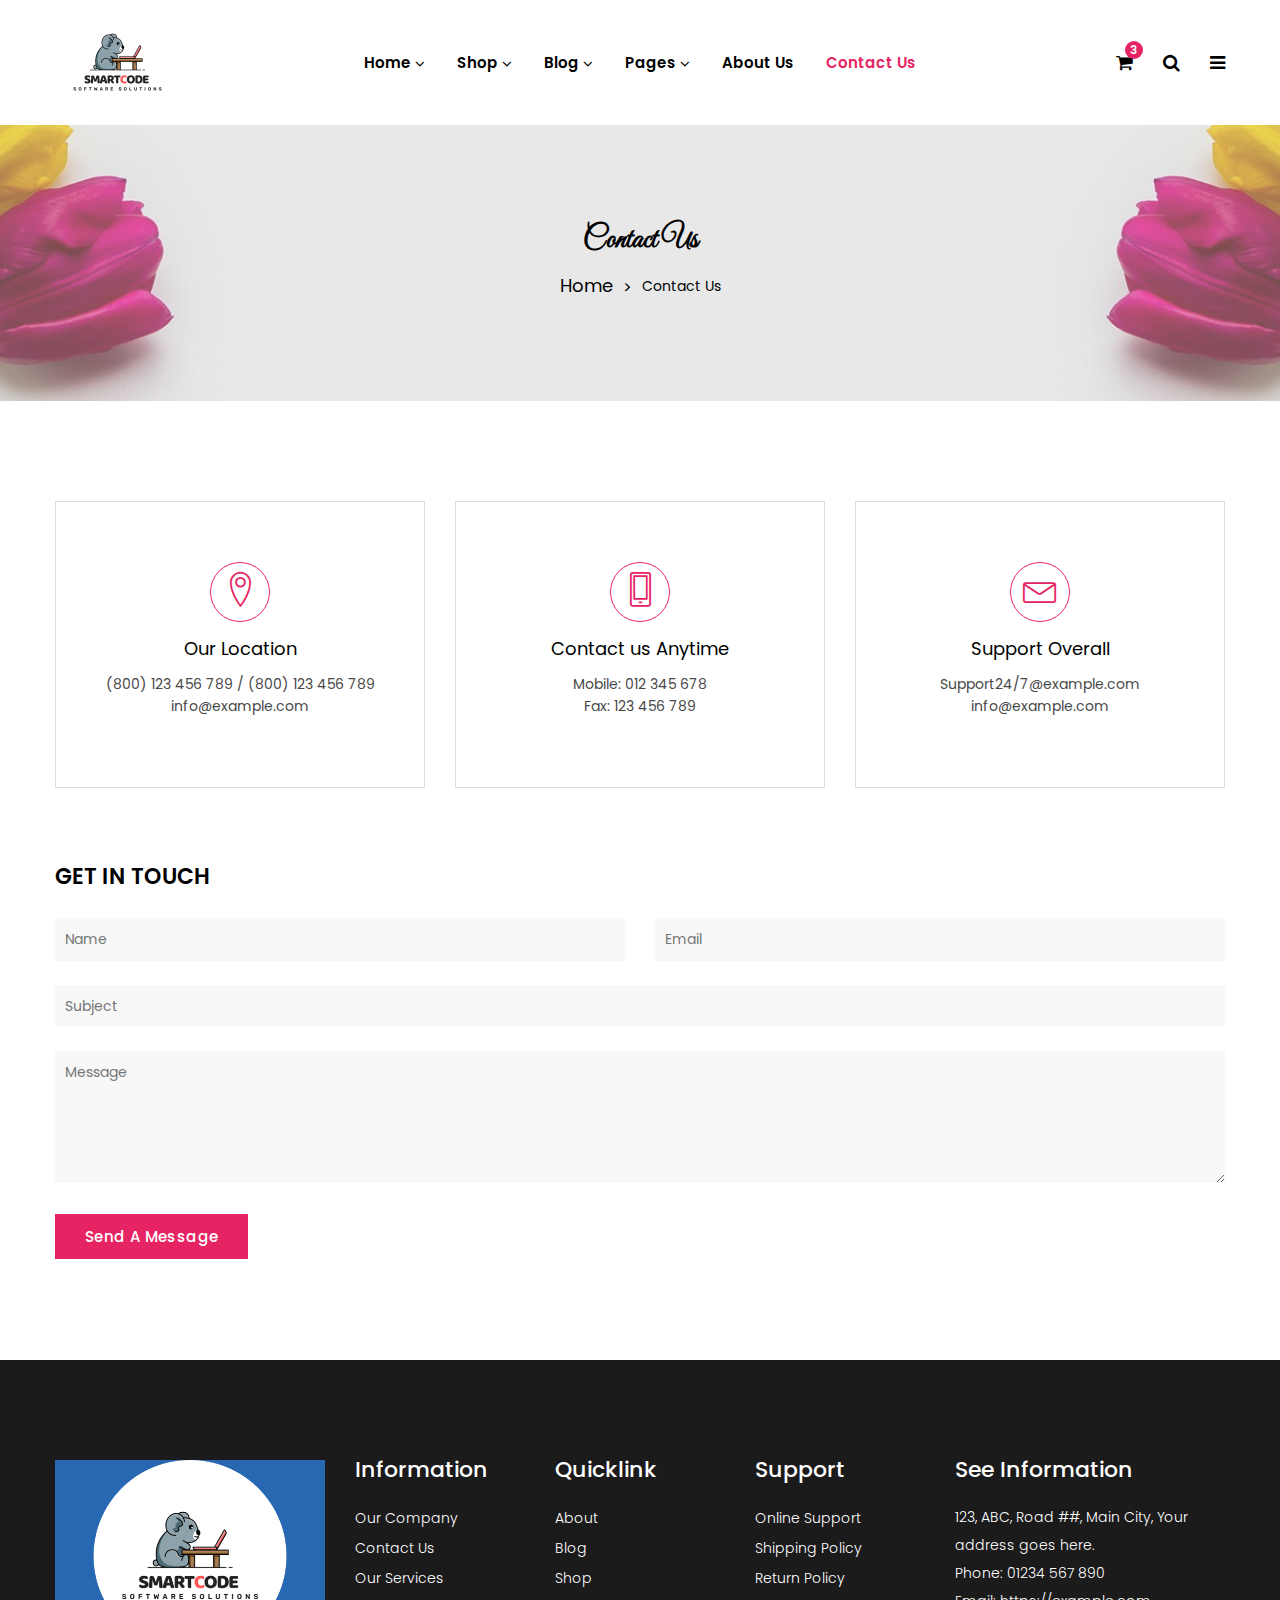
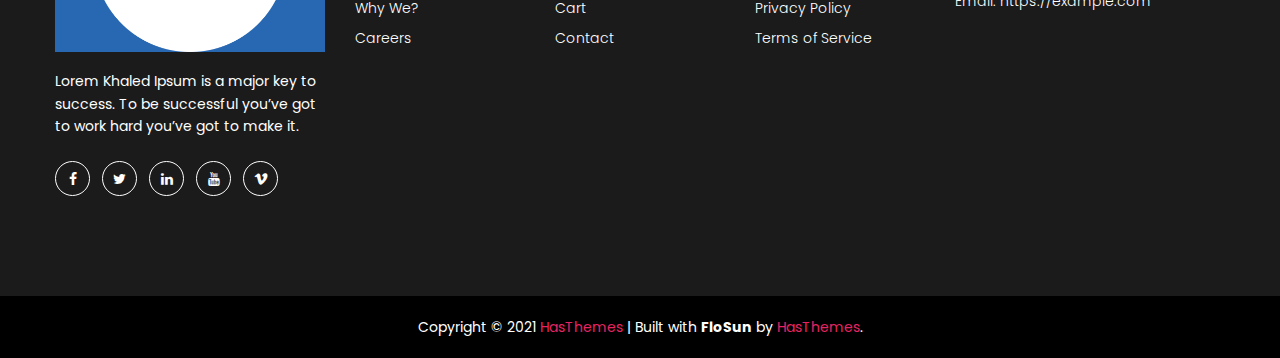
<file: contact-us.html>
<!doctype html>
<html class="no-js" lang="en">


<!-- Mirrored from htmldemo.net/flosun/flosun/contact-us.html by HTTrack Website Copier/3.x [XR&CO'2014], Sun, 04 Dec 2022 05:03:27 GMT -->
<head>
    <meta charset="utf-8">
    <meta http-equiv="x-ua-compatible" content="ie=edge">
    <title>SmartCode Ayuruveda Website</title>
    <meta name="robots" content="noindex, follow" />
    <meta name="description" content="">
    <meta name="viewport" content="width=device-width, initial-scale=1, shrink-to-fit=no">
    <!-- Favicon -->
    <link rel="shortcut icon" type="image/x-icon" href="assets/images/favicon.ico">

    <!-- CSS
	============================================ -->
    <!-- Bootstrap CSS -->
    <link rel="stylesheet" href="assets/css/vendor/bootstrap.min.css">
    <!-- Font Awesome CSS -->
    <link rel="stylesheet" href="assets/css/vendor/font.awesome.min.css">
    <!-- Linear Icons CSS -->
    <link rel="stylesheet" href="assets/css/vendor/linearicons.min.css">
    <!-- Swiper CSS -->
    <link rel="stylesheet" href="assets/css/plugins/swiper-bundle.min.css">
    <!-- Animation CSS -->
    <link rel="stylesheet" href="assets/css/plugins/animate.min.css">
    <!-- Jquery ui CSS -->
    <link rel="stylesheet" href="assets/css/plugins/jquery-ui.min.css">
    <!-- Nice Select CSS -->
    <link rel="stylesheet" href="assets/css/plugins/nice-select.min.css">
    <!-- Magnific Popup -->
    <link rel="stylesheet" href="assets/css/plugins/magnific-popup.css">

    <!-- Main Style CSS -->
    <link rel="stylesheet" href="assets/css/style.css">

</head>

<body>

 

    <!-- Header Area Start Here -->
    <header class="main-header-area">
        <!-- Main Header Area Start -->
        <div class="main-header header-sticky">
            <div class="container custom-area">
                <div class="row align-items-center">
                    <div class="col-lg-2 col-xl-2 col-md-6 col-6 col-custom">
                        <div class="header-logo d-flex align-items-center">
                            <a href="index.html">
                                <img class="img-full" src="assets/images/logo/logo.png" alt="Header Logo">
                            </a>
                        </div>
                    </div>
                    <div class="col-lg-8 d-none d-lg-flex justify-content-center col-custom">
                        <nav class="main-nav d-none d-lg-flex">
                            <ul class="nav">
                                <li>
                                    <a href="index.html">
                                        <span class="menu-text"> Home</span>
                                        <i class="fa fa-angle-down"></i>
                                    </a>
                                    <ul class="dropdown-submenu dropdown-hover">
                                        <li><a href="index.html">Home Page - 1</a></li>
                                        <li><a href="index-2.html">Home Page - 2</a></li>
                                        <li><a href="index-3.html">Home Page - 3</a></li>
                                    </ul>
                                </li>
                                <li>
                                    <a href="shop.html">
                                        <span class="menu-text">Shop</span>
                                        <i class="fa fa-angle-down"></i>
                                    </a>
                                    <div class="mega-menu dropdown-hover">
                                        <div class="menu-colum">
                                            <ul>
                                                <li><span class="mega-menu-text">Shop</span></li>
                                                <li><a href="shop.html">Shop Left Sidebar</a></li>
                                                <li><a href="shop-right-sidebar.html">Shop Right Sidebar</a></li>
                                                <li><a href="shop-list-left.html">Shop List Left Sidebar</a></li>
                                                <li><a href="shop-list-right.html">Shop List Right Sidebar</a></li>
                                                <li><a href="shop-fullwidth.html">Shop Full Width</a></li>
                                            </ul>
                                        </div>
                                        <div class="menu-colum">
                                            <ul>
                                                <li><span class="mega-menu-text">Product</span></li>
                                                <li><a href="product-details.html">Single Product</a></li>
                                                <li><a href="variable-product-details.html">Variable Product</a></li>
                                                <li><a href="external-product-details.html">External Product</a></li>
                                                <li><a href="gallery-product-details.html">Gallery Product</a></li>
                                                <li><a href="countdown-product-details.html">Countdown Product</a></li>
                                            </ul>
                                        </div>
                                        <div class="menu-colum">
                                            <ul>
                                                <li><span class="mega-menu-text">Others</span></li>
                                                <li><a href="error-404.html">Error 404</a></li>
                                                <li><a href="compare.html">Compare Page</a></li>
                                                <li><a href="cart.html">Cart Page</a></li>
                                                <li><a href="checkout.html">Checkout Page</a></li>
                                                <li><a href="wishlist.html">Wishlist Page</a></li>
                                            </ul>
                                        </div>
                                    </div>
                                </li>
                                <li>
                                    <a href="blog-details-fullwidth.html">
                                        <span class="menu-text"> Blog</span>
                                        <i class="fa fa-angle-down"></i>
                                    </a>
                                    <ul class="dropdown-submenu dropdown-hover">
                                        <li><a href="blog.html">Blog Left Sidebar</a></li>
                                        <li><a href="blog-list-right-sidebar.html">Blog List Right Sidebar</a></li>
                                        <li><a href="blog-list-fullwidth.html">Blog List Fullwidth</a></li>
                                        <li><a href="blog-grid.html">Blog Grid Page</a></li>
                                        <li><a href="blog-grid-right-sidebar.html">Blog Grid Right Sidebar</a></li>
                                        <li><a href="blog-grid-fullwidth.html">Blog Grid Fullwidth</a></li>
                                        <li><a href="blog-details-sidebar.html">Blog Details Sidebar</a></li>
                                        <li><a href="blog-details-fullwidth.html">Blog Details Fullwidth</a></li>
                                    </ul>
                                </li>
                                <li>
                                    <a href="#">
                                        <span class="menu-text"> Pages</span>
                                        <i class="fa fa-angle-down"></i>
                                    </a>
                                    <ul class="dropdown-submenu dropdown-hover">
                                        <li><a href="contact-us.html">Contact</a></li>
                                        <li><a href="my-account.html">My Account</a></li>
                                        <li><a href="frequently-questions.html">FAQ</a></li>
                                        <li><a href="login.html">Login</a></li>
                                        <li><a href="register.html">Register</a></li>
                                    </ul>
                                </li>
                                <li>
                                    <a href="about-us.html">
                                        <span class="menu-text"> About Us</span>
                                    </a>
                                </li>
                                <li>
                                    <a class="active" href="contact-us.html">
                                        <span class="menu-text">Contact Us</span>
                                    </a>
                                </li>
                            </ul>
                        </nav>
                    </div>
                    <div class="col-lg-2 col-md-6 col-6 col-custom">
                        <div class="header-right-area main-nav">
                            <ul class="nav">
                                <li class="minicart-wrap">
                                    <a href="#" class="minicart-btn toolbar-btn">
                                        <i class="fa fa-shopping-cart"></i>
                                        <span class="cart-item_count">3</span>
                                    </a>
                                    <div class="cart-item-wrapper dropdown-sidemenu dropdown-hover-2">
                                        <div class="single-cart-item">
                                            <div class="cart-img">
                                                <a href="cart.html"><img src="assets/images/cart/1.jpg" alt=""></a>
                                            </div>
                                            <div class="cart-text">
                                                <h5 class="title"><a href="cart.html">Odio tortor consequat</a></h5>
                                                <div class="cart-text-btn">
                                                    <div class="cart-qty">
                                                        <span>1×</span>
                                                        <span class="cart-price">$98.00</span>
                                                    </div>
                                                    <button type="button"><i class="fa fa-trash-o"></i></button>
                                                </div>
                                            </div>
                                        </div>
                                        <div class="single-cart-item">
                                            <div class="cart-img">
                                                <a href="cart.html"><img src="assets/images/cart/2.jpg" alt=""></a>
                                            </div>
                                            <div class="cart-text">
                                                <h5 class="title"><a href="cart.html">Integer eget augue</a></h5>
                                                <div class="cart-text-btn">
                                                    <div class="cart-qty">
                                                        <span>1×</span>
                                                        <span class="cart-price">$98.00</span>
                                                    </div>
                                                    <button type="button"><i class="fa fa-trash-o"></i></button>
                                                </div>
                                            </div>
                                        </div>
                                        <div class="single-cart-item">
                                            <div class="cart-img">
                                                <a href="cart.html"><img src="assets/images/cart/3.jpg" alt=""></a>
                                            </div>
                                            <div class="cart-text">
                                                <h5 class="title"><a href="cart.html">Eleifend quam</a></h5>
                                                <div class="cart-text-btn">
                                                    <div class="cart-qty">
                                                        <span>1×</span>
                                                        <span class="cart-price">$98.00</span>
                                                    </div>
                                                    <button type="button"><i class="fa fa-trash-o"></i></button>
                                                </div>
                                            </div>
                                        </div>
                                        <div class="cart-price-total d-flex justify-content-between">
                                            <h5>Total :</h5>
                                            <h5>$166.00</h5>
                                        </div>
                                        <div class="cart-links d-flex justify-content-between">
                                            <a class="btn product-cart button-icon flosun-button dark-btn" href="cart.html">View cart</a>
                                            <a class="btn flosun-button secondary-btn rounded-0" href="checkout.html">Checkout</a>
                                        </div>
                                    </div>
                                </li>
                                <li class="sidemenu-wrap">
                                    <a href="#"><i class="fa fa-search"></i> </a>
                                    <ul class="dropdown-sidemenu dropdown-hover-2 dropdown-search">
                                        <li>
                                            <form action="#">
                                                <input name="search" id="search" placeholder="Search" type="text">
                                                <button type="submit"><i class="fa fa-search"></i></button>
                                            </form>
                                        </li>
                                    </ul>
                                </li>
                                <li class="account-menu-wrap d-none d-lg-flex">
                                    <a href="#" class="off-canvas-menu-btn">
                                        <i class="fa fa-bars"></i>
                                    </a>
                                </li>
                                <li class="mobile-menu-btn d-lg-none">
                                    <a class="off-canvas-btn" href="#">
                                        <i class="fa fa-bars"></i>
                                    </a>
                                </li>
                            </ul>
                        </div>
                    </div>
                </div>
            </div>
        </div>
        <!-- Main Header Area End -->
        <!-- off-canvas menu start -->
        <aside class="off-canvas-wrapper" id="mobileMenu">
            <div class="off-canvas-overlay"></div>
            <div class="off-canvas-inner-content">
                <div class="btn-close-off-canvas">
                    <i class="fa fa-times"></i>
                </div>
                <div class="off-canvas-inner">
                    <div class="search-box-offcanvas">
                        <form>
                            <input type="text" placeholder="Search product...">
                            <button class="search-btn"><i class="fa fa-search"></i></button>
                        </form>
                    </div>
                    <!-- mobile menu start -->
                    <div class="mobile-navigation">
                        <!-- mobile menu navigation start -->
                        <nav>
                            <ul class="mobile-menu">
                                <li class="menu-item-has-children"><a href="#">Home</a>
                                    <ul class="dropdown">
                                        <li><a href="index.html">Home Page 1</a></li>
                                        <li><a href="index-2.html">Home Page 2</a></li>
                                        <li><a href="index-3.html">Home Page 3</a></li>
                                        <li><a href="index-4.html">Home Page 4</a></li>
                                    </ul>
                                </li>
                                <li class="menu-item-has-children"><a href="#">Shop</a>
                                    <ul class="megamenu dropdown">
                                        <li class="mega-title has-children"><a href="#">Shop Layouts</a>
                                            <ul class="dropdown">
                                                <li><a href="shop.html">Shop Left Sidebar</a></li>
                                                <li><a href="shop-right-sidebar.html">Shop Right Sidebar</a></li>
                                                <li><a href="shop-list-left.html">Shop List Left Sidebar</a></li>
                                                <li><a href="shop-list-right.html">Shop List Right Sidebar</a></li>
                                                <li><a href="shop-fullwidth.html">Shop Full Width</a></li>
                                            </ul>
                                        </li>
                                        <li class="mega-title has-children"><a href="#">Product Details</a>
                                            <ul class="dropdown">
                                                <li><a href="product-details.html">Single Product Details</a></li>
                                                <li><a href="variable-product-details.html">Variable Product Details</a></li>
                                                <li><a href="external-product-details.html">External Product Details</a></li>
                                                <li><a href="gallery-product-details.html">Gallery Product Details</a></li>
                                                <li><a href="countdown-product-details.html">Countdown Product Details</a></li>
                                            </ul>
                                        </li>
                                        <li class="mega-title has-children"><a href="#">Others</a>
                                            <ul class="dropdown">
                                                <li><a href="error404.html">Error 404</a></li>
                                                <li><a href="compare.html">Compare Page</a></li>
                                                <li><a href="cart.html">Cart Page</a></li>
                                                <li><a href="checkout.html">Checkout Page</a></li>
                                                <li><a href="wishlist.html">Wish List Page</a></li>
                                            </ul>
                                        </li>
                                    </ul>
                                </li>
                                <li class="menu-item-has-children "><a href="#">Blog</a>
                                    <ul class="dropdown">
                                        <li><a href="blog.html">Blog Left Sidebar</a></li>
                                        <li><a href="blog-list-right-sidebar.html">Blog List Right Sidebar</a></li>
                                        <li><a href="blog-list-fullwidth.html">Blog List Fullwidth</a></li>
                                        <li><a href="blog-grid.html">Blog Grid Page</a></li>
                                        <li><a href="blog-grid-right-sidebar.html">Blog Grid Right Sidebar</a></li>
                                        <li><a href="blog-grid-fullwidth.html">Blog Grid Fullwidth</a></li>
                                        <li><a href="blog-details-sidebar.html">Blog Details Sidebar Page</a></li>
                                        <li><a href="blog-details-fullwidth.html">Blog Details Fullwidth Page</a></li>
                                    </ul>
                                </li>
                                <li class="menu-item-has-children "><a href="#">Pages</a>
                                    <ul class="dropdown">
                                        <li><a href="frequently-questions.html">FAQ</a></li>
                                        <li><a href="my-account.html">My Account</a></li>
                                        <li><a href="login-register.html">login &amp; register</a></li>
                                    </ul>
                                </li>
                                <li><a href="about-us.html">About Us</a></li>
                                <li><a href="contact-us.html">Contact</a></li>
                            </ul>
                        </nav>
                        <!-- mobile menu navigation end -->
                    </div>
                    <!-- mobile menu end -->
                    <div class="offcanvas-widget-area">
                        <div class="switcher">
                            <div class="language">
                                <span class="switcher-title">Language: </span>
                                <div class="switcher-menu">
                                    <ul>
                                        <li><a href="#">English</a>
                                            <ul class="switcher-dropdown">
                                                <li><a href="#">German</a></li>
                                                <li><a href="#">French</a></li>
                                            </ul>
                                        </li>
                                    </ul>
                                </div>
                            </div>
                            <div class="currency">
                                <span class="switcher-title">Currency: </span>
                                <div class="switcher-menu">
                                    <ul>
                                        <li><a href="#">$ USD</a>
                                            <ul class="switcher-dropdown">
                                                <li><a href="#">€ EUR</a></li>
                                            </ul>
                                        </li>
                                    </ul>
                                </div>
                            </div>
                        </div>
                        <div class="top-info-wrap text-left text-black">
                            <ul class="address-info">
                                <li>
                                    <i class="fa fa-phone"></i>
                                    <a href="info%40yourdomain.html">(1245) 2456 012</a>
                                </li>
                                <li>
                                    <i class="fa fa-envelope"></i>
                                    <a href="info%40yourdomain.html">info@yourdomain.com</a>
                                </li>
                            </ul>
                            <div class="widget-social">
                                <a class="facebook-color-bg" title="Facebook-f" href="#"><i class="fa fa-facebook-f"></i></a>
                                <a class="twitter-color-bg" title="Twitter" href="#"><i class="fa fa-twitter"></i></a>
                                <a class="linkedin-color-bg" title="Linkedin" href="#"><i class="fa fa-linkedin"></i></a>
                                <a class="youtube-color-bg" title="Youtube" href="#"><i class="fa fa-youtube"></i></a>
                                <a class="vimeo-color-bg" title="Vimeo" href="#"><i class="fa fa-vimeo"></i></a>
                            </div>
                        </div>
                    </div>
                </div>
            </div>
        </aside>
        <!-- off-canvas menu end -->
        <!-- off-canvas menu start -->
        <aside class="off-canvas-menu-wrapper" id="sideMenu">
            <div class="off-canvas-overlay"></div>
            <div class="off-canvas-inner-content">
                <div class="off-canvas-inner">
                    <div class="btn-close-off-canvas">
                        <i class="fa fa-times"></i>
                    </div>
                    <!-- offcanvas widget area start -->
                    <div class="offcanvas-widget-area">
                        <ul class="menu-top-menu">
                            <li><a href="about-us.html">About Us</a></li>
                        </ul>
                        <p class="desc-content">Lorem ipsum dolor sit amet, consectetur adipiscing elit, sed do eiusmod tempor incididunt ut labore et dolore magna aliqua. <br> Ut enim ad minim veniam, quis nostrud exercitation ullamco laboris nisi ut aliquip ex ea commodo consequat. <br> Duis aute irure dolor in reprehenderit in voluptate velit esse cillum dolore eu fugiat nulla pariatur. Excepteur sint occaecat cupidatat non proident, sunt in culpa qui officia deserunt mollit anim id est laborum.</p>
                        <div class="switcher">
                            <div class="language">
                                <span class="switcher-title">Language: </span>
                                <div class="switcher-menu">
                                    <ul>
                                        <li><a href="#">English</a>
                                            <ul class="switcher-dropdown">
                                                <li><a href="#">German</a></li>
                                                <li><a href="#">French</a></li>
                                            </ul>
                                        </li>
                                    </ul>
                                </div>
                            </div>
                            <div class="currency">
                                <span class="switcher-title">Currency: </span>
                                <div class="switcher-menu">
                                    <ul>
                                        <li><a href="#">$ USD</a>
                                            <ul class="switcher-dropdown">
                                                <li><a href="#">€ EUR</a></li>
                                            </ul>
                                        </li>
                                    </ul>
                                </div>
                            </div>
                        </div>
                        <div class="top-info-wrap text-left text-black">
                            <ul class="address-info">
                                <li>
                                    <i class="fa fa-phone"></i>
                                    <a href="info%40yourdomain.html">(1245) 2456 012</a>
                                </li>
                                <li>
                                    <i class="fa fa-envelope"></i>
                                    <a href="info%40yourdomain.html">info@yourdomain.com</a>
                                </li>
                            </ul>
                            <div class="widget-social">
                                <a class="facebook-color-bg" title="Facebook-f" href="#"><i class="fa fa-facebook-f"></i></a>
                                <a class="twitter-color-bg" title="Twitter" href="#"><i class="fa fa-twitter"></i></a>
                                <a class="linkedin-color-bg" title="Linkedin" href="#"><i class="fa fa-linkedin"></i></a>
                                <a class="youtube-color-bg" title="Youtube" href="#"><i class="fa fa-youtube"></i></a>
                                <a class="vimeo-color-bg" title="Vimeo" href="#"><i class="fa fa-vimeo"></i></a>
                            </div>
                        </div>
                    </div>
                    <!-- offcanvas widget area end -->
                </div>
            </div>
        </aside>
        <!-- off-canvas menu end -->
    </header>
    <!-- Header Area End Here -->
    <!-- Breadcrumb Area Start Here -->
    <div class="breadcrumbs-area position-relative">
        <div class="container">
            <div class="row">
                <div class="col-12 text-center">
                    <div class="breadcrumb-content position-relative section-content">
                        <h3 class="title-3">Contact Us</h3>
                        <ul>
                            <li><a href="index.html">Home</a></li>
                            <li>Contact Us</li>
                        </ul>
                    </div>
                </div>
            </div>
        </div>
    </div>
    <!-- Breadcrumb Area End Here -->
    <!-- Contact Us Area Start Here -->
    <div class="contact-us-area mt-no-text">
        <div class="container custom-area">
            <div class="row">
                <div class="col-lg-4 col-md-6 col-custom">
                    <div class="contact-info-item">
                        <div class="con-info-icon">
                            <i class="lnr lnr-map-marker"></i>
                        </div>
                        <div class="con-info-txt">
                            <h4>Our Location</h4>
                            <p>(800) 123 456 789 / (800) 123 456 789 info@example.com</p>
                        </div>
                    </div>
                </div>
                <div class="col-lg-4 col-md-6 col-custom">
                    <div class="contact-info-item">
                        <div class="con-info-icon">
                            <i class="lnr lnr-smartphone"></i>
                        </div>
                        <div class="con-info-txt">
                            <h4>Contact us Anytime</h4>
                            <p>Mobile: 012 345 678<br>Fax: 123 456 789</p>
                        </div>
                    </div>
                </div>
                <div class="col-lg-4 col-md-12 col-custom text-align-center">
                    <div class="contact-info-item">
                        <div class="con-info-icon">
                            <i class="lnr lnr-envelope"></i>
                        </div>
                        <div class="con-info-txt">
                            <h4>Support Overall</h4>
                            <p>Support24/7@example.com <br> info@example.com</p>
                        </div>
                    </div>
                </div>
            </div>
            <div class="row">
                <div class="col-md-12 col-custom">
                    <form method="post" action="http://whizthemes.com/mail-php/reza/flosun/mail.php" id="contact-form" accept-charset="UTF-8" class="contact-form">
                        <div class="comment-box mt-5">
                            <h5 class="text-uppercase">Get in Touch</h5>
                            <div class="row mt-3">
                                <div class="col-md-6 col-custom">
                                    <div class="input-item mb-4">
                                        <input class="border-0 rounded-0 w-100 input-area name gray-bg" type="text" name="con_name" id="con_name" placeholder="Name">
                                    </div>
                                </div>
                                <div class="col-md-6 col-custom">
                                    <div class="input-item mb-4">
                                        <input class="border-0 rounded-0 w-100 input-area email gray-bg" type="email" name="con_email" id="con_email" placeholder="Email">
                                    </div>
                                </div>
                                <div class="col-12 col-custom">
                                    <div class="input-item mb-4">
                                        <input class="border-0 rounded-0 w-100 input-area email gray-bg" type="text" name="con_content" id="con_content" placeholder="Subject">
                                    </div>
                                </div>
                                <div class="col-12 col-custom">
                                    <div class="input-item mb-4">
                                        <textarea cols="30" rows="5" class="border-0 rounded-0 w-100 custom-textarea input-area gray-bg" name="con_message" id="con_message" placeholder="Message"></textarea>
                                    </div>
                                </div>
                                <div class="col-12 col-custom mt-40">
                                    <button type="submit" id="submit" name="submit" class="btn flosun-button secondary-btn theme-color rounded-0">Send A Message</button>
                                </div>
                                <p class="col-8 col-custom form-message mb-0"></p>
                            </div>
                        </div>
                    </form>
                </div>
            </div>
        </div>
    </div>
    <!-- Contact Us Area End Here -->
    <!--Footer Area Start-->
    <footer class="footer-area mt-text-2">
        <div class="footer-widget-area">
            <div class="container container-default custom-area">
                <div class="row">
                    <div class="col-12 col-sm-12 col-md-12 col-lg-3 col-custom">
                        <div class="single-footer-widget m-0">
                            <div class="footer-logo">
                                <a href="index.html">
                                    <img src="assets/images/logo/logo-footer.png" alt="Logo Image">
                                </a>
                            </div>
                            <p class="desc-content">Lorem Khaled Ipsum is a major key to success. To be successful you’ve got to work hard you’ve got to make it.</p>
                            <div class="social-links">
                                <ul class="d-flex">
                                    <li>
                                        <a class="rounded-circle" href="#" title="Facebook">
                                            <i class="fa fa-facebook-f"></i>
                                        </a>
                                    </li>
                                    <li>
                                        <a class="rounded-circle" href="#" title="Twitter">
                                            <i class="fa fa-twitter"></i>
                                        </a>
                                    </li>
                                    <li>
                                        <a class="rounded-circle" href="#" title="Linkedin">
                                            <i class="fa fa-linkedin"></i>
                                        </a>
                                    </li>
                                    <li>
                                        <a class="rounded-circle" href="#" title="Youtube">
                                            <i class="fa fa-youtube"></i>
                                        </a>
                                    </li>
                                    <li>
                                        <a class="rounded-circle" href="#" title="Vimeo">
                                            <i class="fa fa-vimeo"></i>
                                        </a>
                                    </li>
                                </ul>
                            </div>
                        </div>
                    </div>
                    <div class="col-12 col-sm-6 col-md-6 col-lg-2 col-custom">
                        <div class="single-footer-widget">
                            <h2 class="widget-title">Information</h2>
                            <ul class="widget-list">
                                <li><a href="about-us.html">Our Company</a></li>
                                <li><a href="contact-us.html">Contact Us</a></li>
                                <li><a href="about-us.html">Our Services</a></li>
                                <li><a href="about-us.html">Why We?</a></li>
                                <li><a href="about-us.html">Careers</a></li>
                            </ul>
                        </div>
                    </div>
                    <div class="col-12 col-sm-6 col-md-6 col-lg-2 col-custom">
                        <div class="single-footer-widget">
                            <h2 class="widget-title">Quicklink</h2>
                            <ul class="widget-list">
                                <li><a href="about-us.html">About</a></li>
                                <li><a href="blog.html">Blog</a></li>
                                <li><a href="shop.html">Shop</a></li>
                                <li><a href="cart.html">Cart</a></li>
                                <li><a href="contact-us.html">Contact</a></li>
                            </ul>
                        </div>
                    </div>
                    <div class="col-12 col-sm-6 col-md-6 col-lg-2 col-custom">
                        <div class="single-footer-widget">
                            <h2 class="widget-title">Support</h2>
                            <ul class="widget-list">
                                <li><a href="contact-us.html">Online Support</a></li>
                                <li><a href="contact-us.html">Shipping Policy</a></li>
                                <li><a href="contact-us.html">Return Policy</a></li>
                                <li><a href="contact-us.html">Privacy Policy</a></li>
                                <li><a href="contact-us.html">Terms of Service</a></li>
                            </ul>
                        </div>
                    </div>
                    <div class="col-12 col-sm-6 col-md-6 col-lg-3 col-custom">
                        <div class="single-footer-widget">
                            <h2 class="widget-title">See Information</h2>
                            <div class="widget-body">
                                <address>123, ABC, Road ##, Main City, Your address goes here.<br>Phone: 01234 567 890<br>Email: https://example.com</address>
                            </div>
                        </div>
                    </div>
                </div>
            </div>
        </div>
        <div class="footer-copyright-area">
            <div class="container custom-area">
                <div class="row">
                    <div class="col-12 text-center col-custom">
                        <div class="copyright-content">
                            <p>Copyright © 2021 <a href="https://hasthemes.com/" title="https://hasthemes.com/">HasThemes</a> | Built with&nbsp;<strong>FloSun</strong>&nbsp;by <a href="https://hasthemes.com/" title="https://hasthemes.com/">HasThemes</a>.</p>
                        </div>
                    </div>
                </div>
            </div>
        </div>
    </footer>
    <!--Footer Area End-->

    <!-- JS
============================================ -->


    <!-- jQuery JS -->
    <script src="assets/js/vendor/jquery-3.6.0.min.js"></script>
    <!-- jQuery Migrate JS -->
    <script src="assets/js/vendor/jquery-migrate-3.3.2.min.js"></script>
    <!-- Modernizer JS -->
    <script src="assets/js/vendor/modernizr-3.7.1.min.js"></script>
    <!-- Bootstrap JS -->
    <script src="assets/js/vendor/bootstrap.bundle.min.js"></script>


    <!-- Swiper Slider JS -->
    <script src="assets/js/plugins/swiper-bundle.min.js"></script>
    <!-- nice select JS -->
    <script src="assets/js/plugins/nice-select.min.js"></script>
    <!-- Ajaxchimpt js -->
    <script src="assets/js/plugins/jquery.ajaxchimp.min.js"></script>
    <!-- Jquery Ui js -->
    <script src="assets/js/plugins/jquery-ui.min.js"></script>
    <!-- Jquery Countdown js -->
    <script src="assets/js/plugins/jquery.countdown.min.js"></script>
    <!-- jquery magnific popup js -->
    <script src="assets/js/plugins/jquery.magnific-popup.min.js"></script>

    <!-- Main JS -->
    <script src="assets/js/main.js"></script>


</body>


<!-- Mirrored from htmldemo.net/flosun/flosun/contact-us.html by HTTrack Website Copier/3.x [XR&CO'2014], Sun, 04 Dec 2022 05:03:27 GMT -->
</html>
</file>
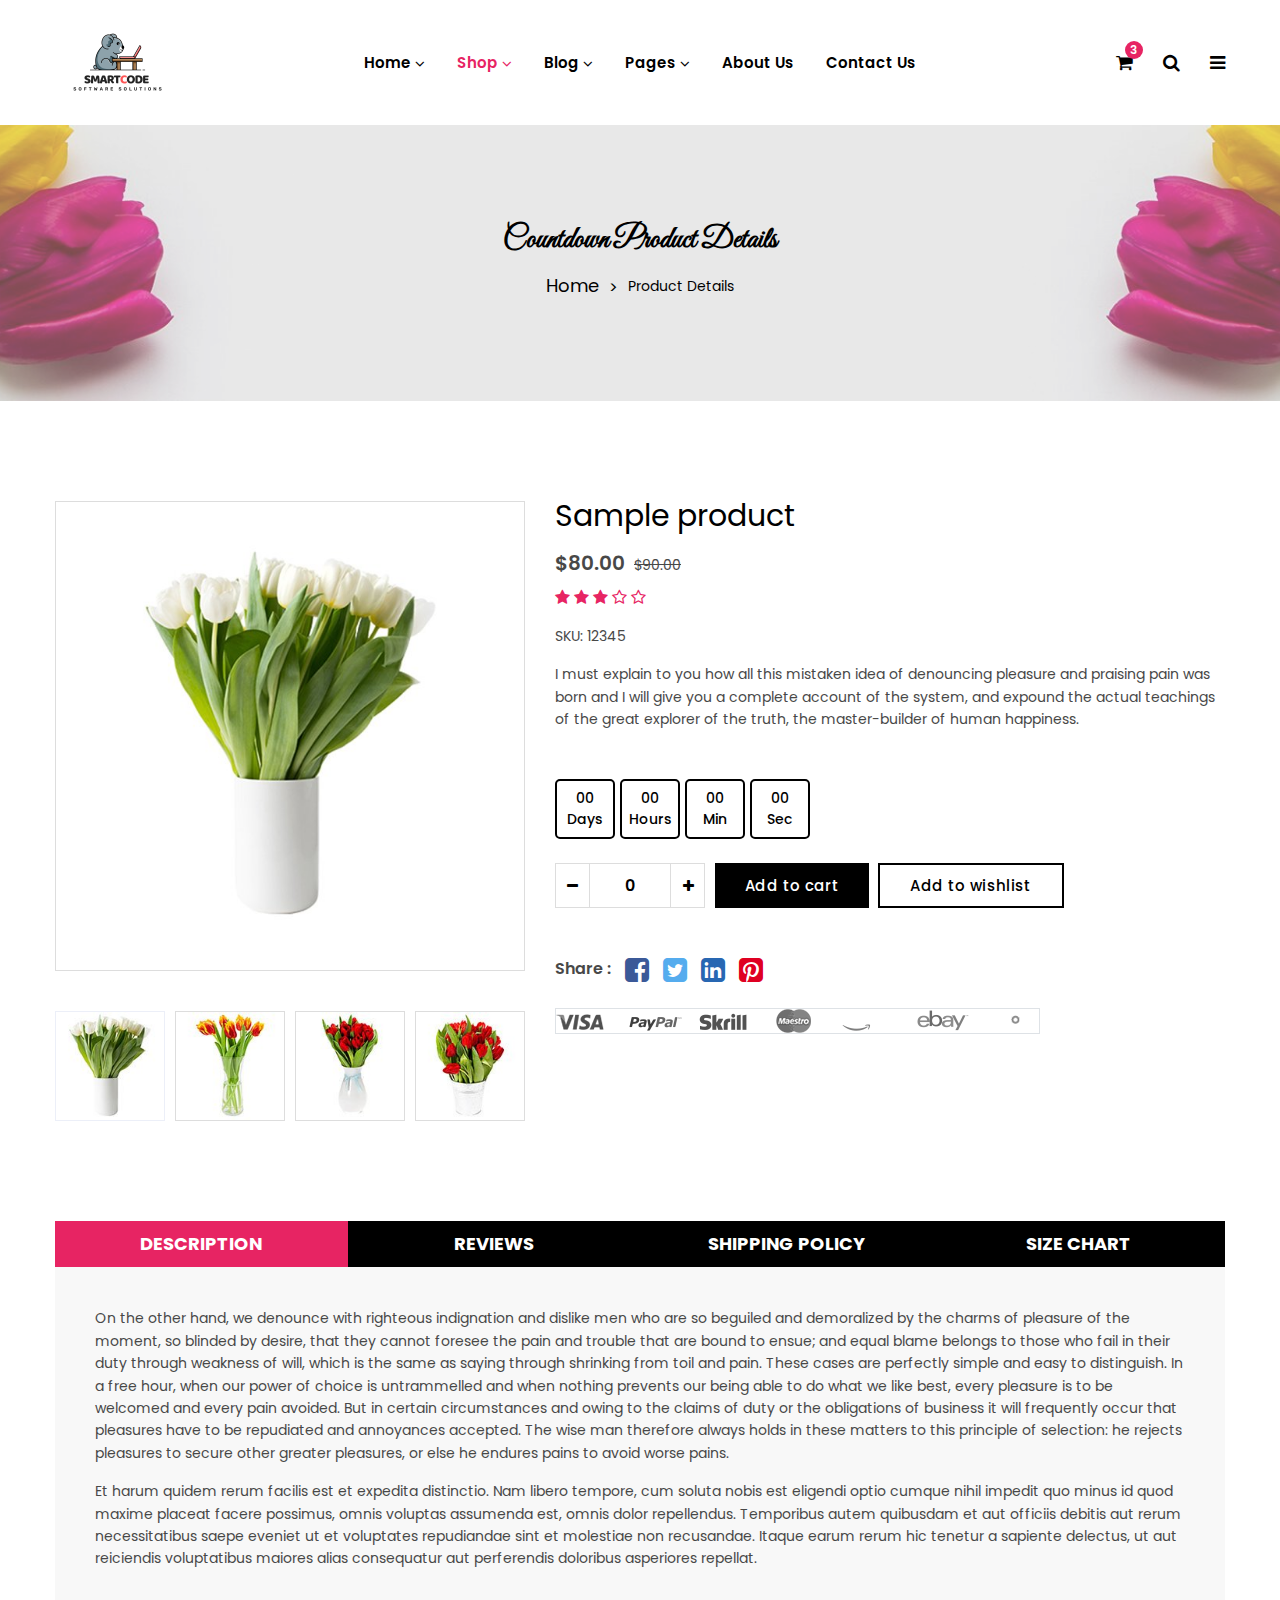
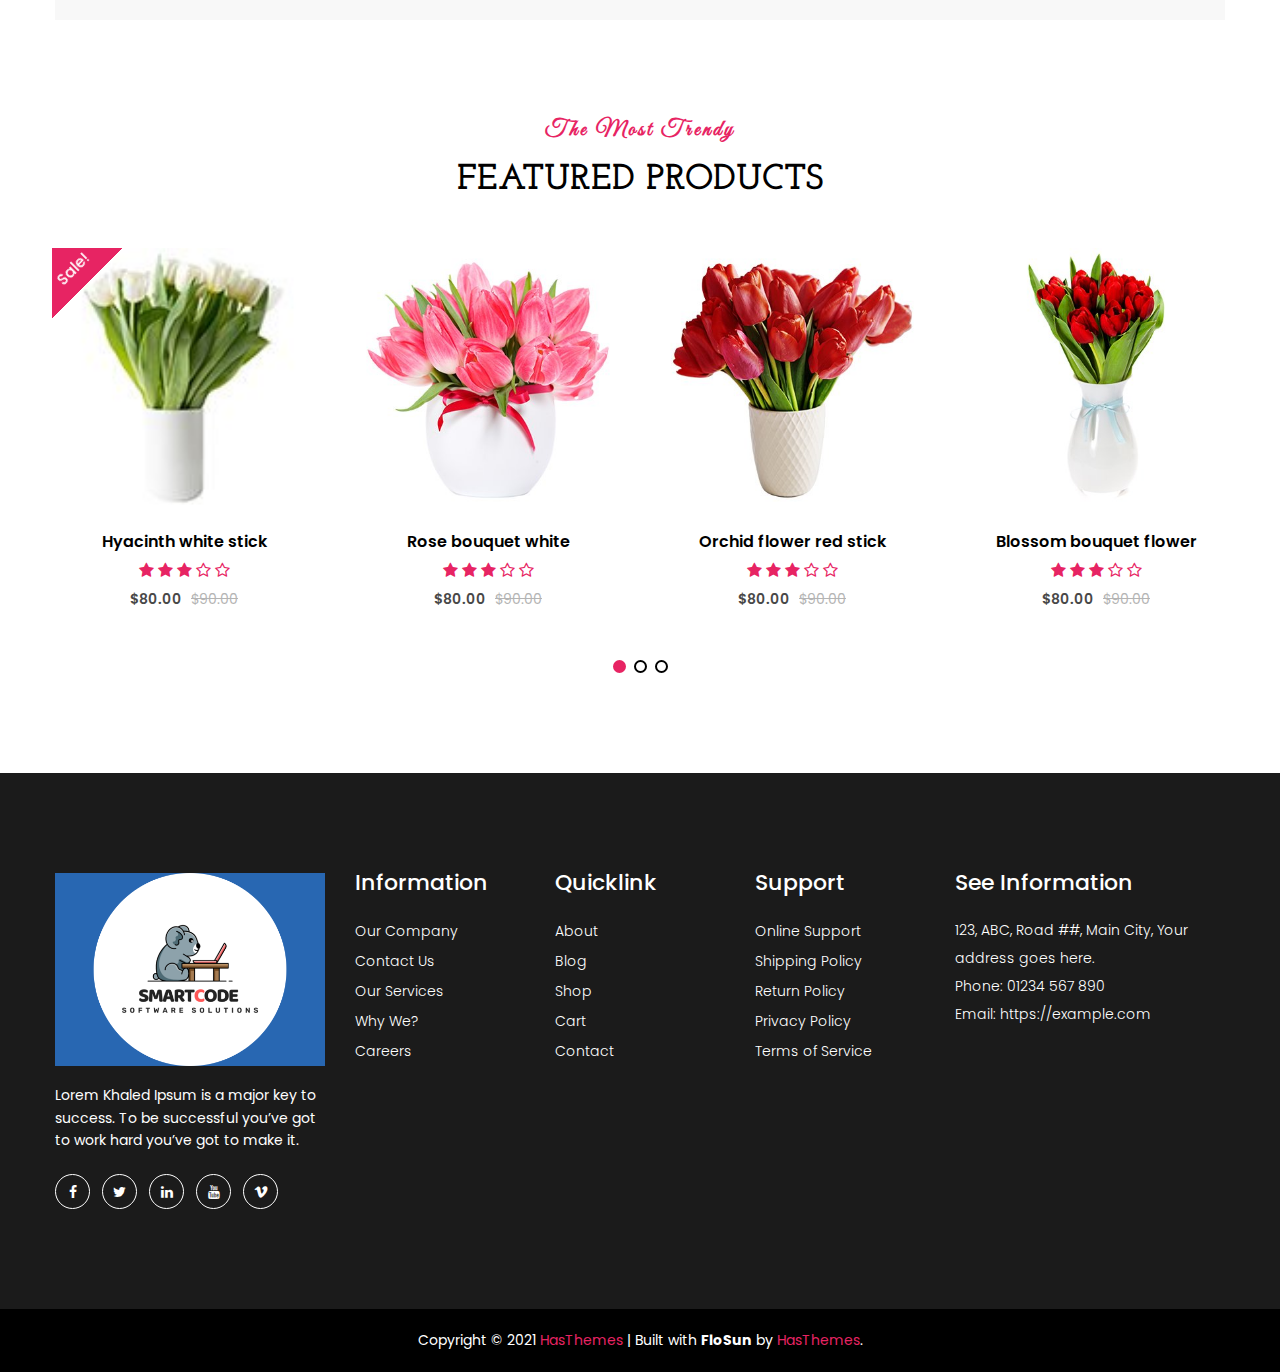
<file: countdown-product-details.html>
<!doctype html>
<html class="no-js" lang="en">


<!-- Mirrored from htmldemo.net/flosun/flosun/countdown-product-details.html by HTTrack Website Copier/3.x [XR&CO'2014], Sun, 04 Dec 2022 05:03:25 GMT -->
<head>
    <meta charset="utf-8">
    <meta http-equiv="x-ua-compatible" content="ie=edge">
    <title>FloSun - Flower Shop HTML5 Template</title>
    <meta name="robots" content="noindex, follow" />
    <meta name="description" content="">
    <meta name="viewport" content="width=device-width, initial-scale=1, shrink-to-fit=no">
    <!-- Favicon -->
    <link rel="shortcut icon" type="image/x-icon" href="assets/images/favicon.ico">

    <!-- CSS
	============================================ -->
    <!-- Bootstrap CSS -->
    <link rel="stylesheet" href="assets/css/vendor/bootstrap.min.css">
    <!-- Font Awesome CSS -->
    <link rel="stylesheet" href="assets/css/vendor/font.awesome.min.css">
    <!-- Linear Icons CSS -->
    <link rel="stylesheet" href="assets/css/vendor/linearicons.min.css">
    <!-- Swiper CSS -->
    <link rel="stylesheet" href="assets/css/plugins/swiper-bundle.min.css">
    <!-- Animation CSS -->
    <link rel="stylesheet" href="assets/css/plugins/animate.min.css">
    <!-- Jquery ui CSS -->
    <link rel="stylesheet" href="assets/css/plugins/jquery-ui.min.css">
    <!-- Nice Select CSS -->
    <link rel="stylesheet" href="assets/css/plugins/nice-select.min.css">
    <!-- Magnific Popup -->
    <link rel="stylesheet" href="assets/css/plugins/magnific-popup.css">

    <!-- Main Style CSS -->
    <link rel="stylesheet" href="assets/css/style.css">

</head>

<body>

 

    <!-- Header Area Start Here -->
    <header class="main-header-area">
        <!-- Main Header Area Start -->
        <div class="main-header header-sticky">
            <div class="container custom-area">
                <div class="row align-items-center">
                    <div class="col-lg-2 col-xl-2 col-md-6 col-6 col-custom">
                        <div class="header-logo d-flex align-items-center">
                            <a href="index.html">
                                <img class="img-full" src="assets/images/logo/logo.png" alt="Header Logo">
                            </a>
                        </div>
                    </div>
                    <div class="col-lg-8 d-none d-lg-flex justify-content-center col-custom">
                        <nav class="main-nav d-none d-lg-flex">
                            <ul class="nav">
                                <li>
                                    <a href="index.html">
                                        <span class="menu-text"> Home</span>
                                        <i class="fa fa-angle-down"></i>
                                    </a>
                                    <ul class="dropdown-submenu dropdown-hover">
                                        <li><a href="index.html">Home Page - 1</a></li>
                                        <li><a href="index-2.html">Home Page - 2</a></li>
                                        <li><a href="index-3.html">Home Page - 3</a></li>
                                    </ul>
                                </li>
                                <li>
                                    <a class="active" href="shop.html">
                                        <span class="menu-text">Shop</span>
                                        <i class="fa fa-angle-down"></i>
                                    </a>
                                    <div class="mega-menu dropdown-hover">
                                        <div class="menu-colum">
                                            <ul>
                                                <li><span class="mega-menu-text">Shop</span></li>
                                                <li><a href="shop.html">Shop Left Sidebar</a></li>
                                                <li><a href="shop-right-sidebar.html">Shop Right Sidebar</a></li>
                                                <li><a href="shop-list-left.html">Shop List Left Sidebar</a></li>
                                                <li><a href="shop-list-right.html">Shop List Right Sidebar</a></li>
                                                <li><a href="shop-fullwidth.html">Shop Full Width</a></li>
                                            </ul>
                                        </div>
                                        <div class="menu-colum">
                                            <ul>
                                                <li><span class="mega-menu-text">Product</span></li>
                                                <li><a href="product-details.html">Single Product</a></li>
                                                <li><a href="variable-product-details.html">Variable Product</a></li>
                                                <li><a href="external-product-details.html">External Product</a></li>
                                                <li><a href="gallery-product-details.html">Gallery Product</a></li>
                                                <li><a class="active" href="countdown-product-details.html">Countdown Product</a></li>
                                            </ul>
                                        </div>
                                        <div class="menu-colum">
                                            <ul>
                                                <li><span class="mega-menu-text">Others</span></li>
                                                <li><a href="error-404.html">Error 404</a></li>
                                                <li><a href="compare.html">Compare Page</a></li>
                                                <li><a href="cart.html">Cart Page</a></li>
                                                <li><a href="checkout.html">Checkout Page</a></li>
                                                <li><a href="wishlist.html">Wishlist Page</a></li>
                                            </ul>
                                        </div>
                                    </div>
                                </li>
                                <li>
                                    <a href="blog-details-fullwidth.html">
                                        <span class="menu-text"> Blog</span>
                                        <i class="fa fa-angle-down"></i>
                                    </a>
                                    <ul class="dropdown-submenu dropdown-hover">
                                        <li><a href="blog.html">Blog Left Sidebar</a></li>
                                        <li><a href="blog-list-right-sidebar.html">Blog List Right Sidebar</a></li>
                                        <li><a href="blog-list-fullwidth.html">Blog List Fullwidth</a></li>
                                        <li><a href="blog-grid.html">Blog Grid Page</a></li>
                                        <li><a href="blog-grid-right-sidebar.html">Blog Grid Right Sidebar</a></li>
                                        <li><a href="blog-grid-fullwidth.html">Blog Grid Fullwidth</a></li>
                                        <li><a href="blog-details-sidebar.html">Blog Details Sidebar</a></li>
                                        <li><a href="blog-details-fullwidth.html">Blog Details Fullwidth</a></li>
                                    </ul>
                                </li>
                                <li>
                                    <a href="#">
                                        <span class="menu-text"> Pages</span>
                                        <i class="fa fa-angle-down"></i>
                                    </a>
                                    <ul class="dropdown-submenu dropdown-hover">
                                        <li><a href="contact-us.html">Contact</a></li>
                                        <li><a href="my-account.html">My Account</a></li>
                                        <li><a href="frequently-questions.html">FAQ</a></li>
                                        <li><a href="login.html">Login</a></li>
                                        <li><a href="register.html">Register</a></li>
                                    </ul>
                                </li>
                                <li>
                                    <a href="about-us.html">
                                        <span class="menu-text"> About Us</span>
                                    </a>
                                </li>
                                <li>
                                    <a href="contact-us.html">
                                        <span class="menu-text">Contact Us</span>
                                    </a>
                                </li>
                            </ul>
                        </nav>
                    </div>
                    <div class="col-lg-2 col-md-6 col-6 col-custom">
                        <div class="header-right-area main-nav">
                            <ul class="nav">
                                <li class="minicart-wrap">
                                    <a href="#" class="minicart-btn toolbar-btn">
                                        <i class="fa fa-shopping-cart"></i>
                                        <span class="cart-item_count">3</span>
                                    </a>
                                    <div class="cart-item-wrapper dropdown-sidemenu dropdown-hover-2">
                                        <div class="single-cart-item">
                                            <div class="cart-img">
                                                <a href="cart.html"><img src="assets/images/cart/1.jpg" alt=""></a>
                                            </div>
                                            <div class="cart-text">
                                                <h5 class="title"><a href="cart.html">Odio tortor consequat</a></h5>
                                                <div class="cart-text-btn">
                                                    <div class="cart-qty">
                                                        <span>1×</span>
                                                        <span class="cart-price">$98.00</span>
                                                    </div>
                                                    <button type="button"><i class="ion-trash-b"></i></button>
                                                </div>
                                            </div>
                                        </div>
                                        <div class="single-cart-item">
                                            <div class="cart-img">
                                                <a href="cart.html"><img src="assets/images/cart/2.jpg" alt=""></a>
                                            </div>
                                            <div class="cart-text">
                                                <h5 class="title"><a href="cart.html">Integer eget augue</a></h5>
                                                <div class="cart-text-btn">
                                                    <div class="cart-qty">
                                                        <span>1×</span>
                                                        <span class="cart-price">$98.00</span>
                                                    </div>
                                                    <button type="button"><i class="ion-trash-b"></i></button>
                                                </div>
                                            </div>
                                        </div>
                                        <div class="single-cart-item">
                                            <div class="cart-img">
                                                <a href="cart.html"><img src="assets/images/cart/3.jpg" alt=""></a>
                                            </div>
                                            <div class="cart-text">
                                                <h5 class="title"><a href="cart.html">Eleifend quam</a></h5>
                                                <div class="cart-text-btn">
                                                    <div class="cart-qty">
                                                        <span>1×</span>
                                                        <span class="cart-price">$98.00</span>
                                                    </div>
                                                    <button type="button"><i class="ion-trash-b"></i></button>
                                                </div>
                                            </div>
                                        </div>
                                        <div class="cart-price-total d-flex justify-content-between">
                                            <h5>Total :</h5>
                                            <h5>$166.00</h5>
                                        </div>
                                        <div class="cart-links d-flex justify-content-between">
                                            <a class="btn product-cart button-icon flosun-button dark-btn" href="cart.html">View cart</a>
                                            <a class="btn flosun-button secondary-btn rounded-0" href="checkout.html">Checkout</a>
                                        </div>
                                    </div>
                                </li>
                                <li class="sidemenu-wrap">
                                    <a href="#"><i class="fa fa-search"></i> </a>
                                    <ul class="dropdown-sidemenu dropdown-hover-2 dropdown-search">
                                        <li>
                                            <form action="#">
                                                <input name="search" id="search" placeholder="Search" type="text">
                                                <button type="submit"><i class="fa fa-search"></i></button>
                                            </form>
                                        </li>
                                    </ul>
                                </li>
                                <li class="account-menu-wrap d-none d-lg-flex">
                                    <a href="#" class="off-canvas-menu-btn">
                                        <i class="fa fa-bars"></i>
                                    </a>
                                </li>
                                <li class="mobile-menu-btn d-lg-none">
                                    <a class="off-canvas-btn" href="#">
                                        <i class="fa fa-bars"></i>
                                    </a>
                                </li>
                            </ul>
                        </div>
                    </div>
                </div>
            </div>
        </div>
        <!-- Main Header Area End -->
        <!-- off-canvas menu start -->
        <aside class="off-canvas-wrapper" id="mobileMenu">
            <div class="off-canvas-overlay"></div>
            <div class="off-canvas-inner-content">
                <div class="btn-close-off-canvas">
                    <i class="fa fa-times"></i>
                </div>
                <div class="off-canvas-inner">
                    <div class="search-box-offcanvas">
                        <form>
                            <input type="text" placeholder="Search product...">
                            <button class="search-btn"><i class="fa fa-search"></i></button>
                        </form>
                    </div>
                    <!-- mobile menu start -->
                    <div class="mobile-navigation">
                        <!-- mobile menu navigation start -->
                        <nav>
                            <ul class="mobile-menu">
                                <li class="menu-item-has-children"><a href="#">Home</a>
                                    <ul class="dropdown">
                                        <li><a href="index.html">Home Page 1</a></li>
                                        <li><a href="index-2.html">Home Page 2</a></li>
                                        <li><a href="index-3.html">Home Page 3</a></li>
                                        <li><a href="index-4.html">Home Page 4</a></li>
                                    </ul>
                                </li>
                                <li class="menu-item-has-children"><a href="#">Shop</a>
                                    <ul class="megamenu dropdown">
                                        <li class="mega-title has-children"><a href="#">Shop Layouts</a>
                                            <ul class="dropdown">
                                                <li><a href="shop.html">Shop Left Sidebar</a></li>
                                                <li><a href="shop-right-sidebar.html">Shop Right Sidebar</a></li>
                                                <li><a href="shop-list-left.html">Shop List Left Sidebar</a></li>
                                                <li><a href="shop-list-right.html">Shop List Right Sidebar</a></li>
                                                <li><a href="shop-fullwidth.html">Shop Full Width</a></li>
                                            </ul>
                                        </li>
                                        <li class="mega-title has-children"><a href="#">Product Details</a>
                                            <ul class="dropdown">
                                                <li><a href="product-details.html">Single Product Details</a></li>
                                                <li><a href="variable-product-details.html">Variable Product Details</a></li>
                                                <li><a href="external-product-details.html">External Product Details</a></li>
                                                <li><a href="gallery-product-details.html">Gallery Product Details</a></li>
                                                <li><a href="countdown-product-details.html">Countdown Product Details</a></li>
                                            </ul>
                                        </li>
                                        <li class="mega-title has-children"><a href="#">Others</a>
                                            <ul class="dropdown">
                                                <li><a href="error404.html">Error 404</a></li>
                                                <li><a href="compare.html">Compare Page</a></li>
                                                <li><a href="cart.html">Cart Page</a></li>
                                                <li><a href="checkout.html">Checkout Page</a></li>
                                                <li><a href="wishlist.html">Wish List Page</a></li>
                                            </ul>
                                        </li>
                                    </ul>
                                </li>
                                <li class="menu-item-has-children "><a href="#">Blog</a>
                                    <ul class="dropdown">
                                        <li><a href="blog.html">Blog Left Sidebar</a></li>
                                        <li><a href="blog-list-right-sidebar.html">Blog List Right Sidebar</a></li>
                                        <li><a href="blog-list-fullwidth.html">Blog List Fullwidth</a></li>
                                        <li><a href="blog-grid.html">Blog Grid Page</a></li>
                                        <li><a href="blog-grid-right-sidebar.html">Blog Grid Right Sidebar</a></li>
                                        <li><a href="blog-grid-fullwidth.html">Blog Grid Fullwidth</a></li>
                                        <li><a href="blog-details-sidebar.html">Blog Details Sidebar Page</a></li>
                                        <li><a href="blog-details-fullwidth.html">Blog Details Fullwidth Page</a></li>
                                    </ul>
                                </li>
                                <li class="menu-item-has-children "><a href="#">Pages</a>
                                    <ul class="dropdown">
                                        <li><a href="frequently-questions.html">FAQ</a></li>
                                        <li><a href="my-account.html">My Account</a></li>
                                        <li><a href="login-register.html">login &amp; register</a></li>
                                    </ul>
                                </li>
                                <li><a href="about-us.html">About Us</a></li>
                                <li><a href="contact-us.html">Contact</a></li>
                            </ul>
                        </nav>
                        <!-- mobile menu navigation end -->
                    </div>
                    <!-- mobile menu end -->
                    <div class="offcanvas-widget-area">
                        <div class="switcher">
                            <div class="language">
                                <span class="switcher-title">Language: </span>
                                <div class="switcher-menu">
                                    <ul>
                                        <li><a href="#">English</a>
                                            <ul class="switcher-dropdown">
                                                <li><a href="#">German</a></li>
                                                <li><a href="#">French</a></li>
                                            </ul>
                                        </li>
                                    </ul>
                                </div>
                            </div>
                            <div class="currency">
                                <span class="switcher-title">Currency: </span>
                                <div class="switcher-menu">
                                    <ul>
                                        <li><a href="#">$ USD</a>
                                            <ul class="switcher-dropdown">
                                                <li><a href="#">€ EUR</a></li>
                                            </ul>
                                        </li>
                                    </ul>
                                </div>
                            </div>
                        </div>
                        <div class="top-info-wrap text-left text-black">
                            <ul class="address-info">
                                <li>
                                    <i class="fa fa-phone"></i>
                                    <a href="info%40yourdomain.html">(1245) 2456 012</a>
                                </li>
                                <li>
                                    <i class="fa fa-envelope"></i>
                                    <a href="info%40yourdomain.html">info@yourdomain.com</a>
                                </li>
                            </ul>
                            <div class="widget-social">
                                <a class="facebook-color-bg" title="Facebook-f" href="#"><i class="fa fa-facebook-f"></i></a>
                                <a class="twitter-color-bg" title="Twitter" href="#"><i class="fa fa-twitter"></i></a>
                                <a class="linkedin-color-bg" title="Linkedin" href="#"><i class="fa fa-linkedin"></i></a>
                                <a class="youtube-color-bg" title="Youtube" href="#"><i class="fa fa-youtube"></i></a>
                                <a class="vimeo-color-bg" title="Vimeo" href="#"><i class="fa fa-vimeo"></i></a>
                            </div>
                        </div>
                    </div>
                </div>
            </div>
        </aside>
        <!-- off-canvas menu end -->
        <!-- off-canvas menu start -->
        <aside class="off-canvas-menu-wrapper" id="sideMenu">
            <div class="off-canvas-overlay"></div>
            <div class="off-canvas-inner-content">
                <div class="off-canvas-inner">
                    <div class="btn-close-off-canvas">
                        <i class="fa fa-times"></i>
                    </div>
                    <!-- offcanvas widget area start -->
                    <div class="offcanvas-widget-area">
                        <ul class="menu-top-menu">
                            <li><a href="about-us.html">About Us</a></li>
                        </ul>
                        <p class="desc-content">Lorem ipsum dolor sit amet, consectetur adipiscing elit, sed do eiusmod tempor incididunt ut labore et dolore magna aliqua. <br> Ut enim ad minim veniam, quis nostrud exercitation ullamco laboris nisi ut aliquip ex ea commodo consequat. <br> Duis aute irure dolor in reprehenderit in voluptate velit esse cillum dolore eu fugiat nulla pariatur. Excepteur sint occaecat cupidatat non proident, sunt in culpa qui officia deserunt mollit anim id est laborum.</p>
                        <div class="switcher">
                            <div class="language">
                                <span class="switcher-title">Language: </span>
                                <div class="switcher-menu">
                                    <ul>
                                        <li><a href="#">English</a>
                                            <ul class="switcher-dropdown">
                                                <li><a href="#">German</a></li>
                                                <li><a href="#">French</a></li>
                                            </ul>
                                        </li>
                                    </ul>
                                </div>
                            </div>
                            <div class="currency">
                                <span class="switcher-title">Currency: </span>
                                <div class="switcher-menu">
                                    <ul>
                                        <li><a href="#">$ USD</a>
                                            <ul class="switcher-dropdown">
                                                <li><a href="#">€ EUR</a></li>
                                            </ul>
                                        </li>
                                    </ul>
                                </div>
                            </div>
                        </div>
                        <div class="top-info-wrap text-left text-black">
                            <ul class="address-info">
                                <li>
                                    <i class="fa fa-phone"></i>
                                    <a href="info%40yourdomain.html">(1245) 2456 012</a>
                                </li>
                                <li>
                                    <i class="fa fa-envelope"></i>
                                    <a href="info%40yourdomain.html">info@yourdomain.com</a>
                                </li>
                            </ul>
                            <div class="widget-social">
                                <a class="facebook-color-bg" title="Facebook-f" href="#"><i class="fa fa-facebook-f"></i></a>
                                <a class="twitter-color-bg" title="Twitter" href="#"><i class="fa fa-twitter"></i></a>
                                <a class="linkedin-color-bg" title="Linkedin" href="#"><i class="fa fa-linkedin"></i></a>
                                <a class="youtube-color-bg" title="Youtube" href="#"><i class="fa fa-youtube"></i></a>
                                <a class="vimeo-color-bg" title="Vimeo" href="#"><i class="fa fa-vimeo"></i></a>
                            </div>
                        </div>
                    </div>
                    <!-- offcanvas widget area end -->
                </div>
            </div>
        </aside>
        <!-- off-canvas menu end -->
    </header>
    <!-- Header Area End Here -->
    <!-- Breadcrumb Area Start Here -->
    <div class="breadcrumbs-area position-relative">
        <div class="container">
            <div class="row">
                <div class="col-12 text-center">
                    <div class="breadcrumb-content position-relative section-content">
                        <h3 class="title-3">Countdown Product Details</h3>
                        <ul>
                            <li><a href="index.html">Home</a></li>
                            <li>Product Details</li>
                        </ul>
                    </div>
                </div>
            </div>
        </div>
    </div>
    <!-- Breadcrumb Area End Here -->
    <!-- Single Product Main Area Start -->
    <div class="single-product-main-area">
        <div class="container container-default custom-area">
            <div class="row">
                <div class="col-lg-5 offset-lg-0 col-md-8 offset-md-2 col-custom">
                    <div class="product-details-img">
                        <div class="single-product-img swiper-container gallery-top popup-gallery">
                            <div class="swiper-wrapper">
                                <div class="swiper-slide">
                                    <a class="w-100" href="assets/images/product/large-size/1.jpg">
                                        <img class="w-100" src="assets/images/product/large-size/1.jpg" alt="Product">
                                    </a>
                                </div>
                                <div class="swiper-slide">
                                    <a class="w-100" href="assets/images/product/large-size/2.jpg">
                                        <img class="w-100" src="assets/images/product/large-size/2.jpg" alt="Product">
                                    </a>
                                </div>
                                <div class="swiper-slide">
                                    <a class="w-100" href="assets/images/product/large-size/3.jpg">
                                        <img class="w-100" src="assets/images/product/large-size/3.jpg" alt="Product">
                                    </a>
                                </div>
                                <div class="swiper-slide">
                                    <a class="w-100" href="assets/images/product/large-size/4.jpg">
                                        <img class="w-100" src="assets/images/product/large-size/4.jpg" alt="Product">
                                    </a>
                                </div>
                                <div class="swiper-slide">
                                    <a class="w-100" href="assets/images/product/large-size/5.jpg">
                                        <img class="w-100" src="assets/images/product/large-size/5.jpg" alt="Product">
                                    </a>
                                </div>
                                <div class="swiper-slide">
                                    <a class="w-100" href="assets/images/product/large-size/6.jpg">
                                        <img class="w-100" src="assets/images/product/large-size/6.jpg" alt="Product">
                                    </a>
                                </div>
                            </div>
                        </div>
                        <div class="single-product-thumb swiper-container gallery-thumbs">
                            <div class="swiper-wrapper">
                                <div class="swiper-slide">
                                    <img src="assets/images/product/small-size/1.jpg" alt="Product">
                                </div>
                                <div class="swiper-slide">
                                    <img src="assets/images/product/small-size/2.jpg" alt="Product">
                                </div>
                                <div class="swiper-slide">
                                    <img src="assets/images/product/small-size/3.jpg" alt="Product">
                                </div>
                                <div class="swiper-slide">
                                    <img src="assets/images/product/small-size/4.jpg" alt="Product">
                                </div>
                                <div class="swiper-slide">
                                    <img src="assets/images/product/small-size/5.jpg" alt="Product">
                                </div>
                                <div class="swiper-slide">
                                    <img src="assets/images/product/small-size/6.jpg" alt="Product">
                                </div>
                            </div>
                            <!-- Add Arrows -->
                            <div class="swiper-button-next swiper-button-white"><i class="lnr lnr-arrow-right"></i></div>
                            <div class="swiper-button-prev swiper-button-white"><i class="lnr lnr-arrow-left"></i></div>
                        </div>
                    </div>
                </div>
                <div class="col-lg-7 col-custom">
                    <div class="product-summery position-relative">
                        <div class="product-head mb-3">
                            <h2 class="product-title">Sample product</h2>
                        </div>
                        <div class="price-box mb-2">
                            <span class="regular-price">$80.00</span>
                            <span class="old-price"><del>$90.00</del></span>
                        </div>
                        <div class="product-rating mb-3">
                            <i class="fa fa-star"></i>
                            <i class="fa fa-star"></i>
                            <i class="fa fa-star"></i>
                            <i class="fa fa-star-o"></i>
                            <i class="fa fa-star-o"></i>
                        </div>
                        <div class="sku mb-3">
                            <span>SKU: 12345</span>
                        </div>
                        <p class="desc-content mb-5">I must explain to you how all this mistaken idea of denouncing pleasure and praising pain was born and I will give you a complete account of the system, and expound the actual teachings of the great explorer of the truth, the master-builder of human happiness.</p>
                        <div class="countdown-style-2 d-flex mb-4" data-countdown="2022/12/24"></div>
                        <div class="quantity-with_btn mb-5">
                            <div class="quantity">
                                <div class="cart-plus-minus">
                                    <input class="cart-plus-minus-box" value="0" type="text">
                                    <div class="dec qtybutton">-</div>
                                    <div class="inc qtybutton">+</div>
                                </div>
                            </div>
                            <div class="add-to_cart">
                                <a class="btn product-cart button-icon flosun-button dark-btn" href="cart.html">Add to cart</a>
                                <a class="btn flosun-button secondary-btn secondary-border rounded-0" href="wishlist.html">Add to wishlist</a>
                            </div>
                        </div>
                        <div class="social-share mb-4">
                            <span>Share :</span>
                            <a href="#"><i class="fa fa-facebook-square facebook-color"></i></a>
                            <a href="#"><i class="fa fa-twitter-square twitter-color"></i></a>
                            <a href="#"><i class="fa fa-linkedin-square linkedin-color"></i></a>
                            <a href="#"><i class="fa fa-pinterest-square pinterest-color"></i></a>
                        </div>
                        <div class="payment">
                            <a href="#"><img class="border" src="assets/images/payment/payment-icon.png" alt="Payment"></a>
                        </div>
                    </div>
                </div>
            </div>
            <div class="row mt-no-text">
                <div class="col-lg-12 col-custom">
                    <ul class="nav nav-tabs" id="myTab" role="tablist">
                        <li class="nav-item">
                            <a class="nav-link active text-uppercase" id="home-tab" data-bs-toggle="tab" href="#connect-1" role="tab" aria-selected="true">Description</a>
                        </li>
                        <li class="nav-item">
                            <a class="nav-link text-uppercase" id="profile-tab" data-bs-toggle="tab" href="#connect-2" role="tab" aria-selected="false">Reviews</a>
                        </li>
                        <li class="nav-item">
                            <a class="nav-link text-uppercase" id="contact-tab" data-bs-toggle="tab" href="#connect-3" role="tab" aria-selected="false">Shipping Policy</a>
                        </li>
                        <li class="nav-item">
                            <a class="nav-link text-uppercase" id="review-tab" data-bs-toggle="tab" href="#connect-4" role="tab" aria-selected="false">Size Chart</a>
                        </li>
                    </ul>
                    <div class="tab-content mb-text" id="myTabContent">
                        <div class="tab-pane fade show active" id="connect-1" role="tabpanel" aria-labelledby="home-tab">
                            <div class="desc-content">
                                <p class="mb-3">On the other hand, we denounce with righteous indignation and dislike men who are so beguiled and demoralized by the charms of pleasure of the moment, so blinded by desire, that they cannot foresee the pain and trouble that are bound to ensue; and equal blame belongs to those who fail in their duty through weakness of will, which is the same as saying through shrinking from toil and pain. These cases are perfectly simple and easy to distinguish. In a free hour, when our power of choice is untrammelled and when nothing prevents our being able to do what we like best, every pleasure is to be welcomed and every pain avoided. But in certain circumstances and owing to the claims of duty or the obligations of business it will frequently occur that pleasures have to be repudiated and annoyances accepted. The wise man therefore always holds in these matters to this principle of selection: he rejects pleasures to secure other greater pleasures, or else he endures pains to avoid worse pains.</p>
                                <p>Et harum quidem rerum facilis est et expedita distinctio. Nam libero tempore, cum soluta nobis est eligendi optio cumque nihil impedit quo minus id quod maxime placeat facere possimus, omnis voluptas assumenda est, omnis dolor repellendus. Temporibus autem quibusdam et aut officiis debitis aut rerum necessitatibus saepe eveniet ut et voluptates repudiandae sint et molestiae non recusandae. Itaque earum rerum hic tenetur a sapiente delectus, ut aut reiciendis voluptatibus maiores alias consequatur aut perferendis doloribus asperiores repellat.</p>
                            </div>
                        </div>
                        <div class="tab-pane fade" id="connect-2" role="tabpanel" aria-labelledby="profile-tab">
                            <!-- Start Single Content -->
                            <div class="product_tab_content  border p-3">
                                <div class="review_address_inner">
                                    <!-- Start Single Review -->
                                    <div class="pro_review mb-5">
                                        <div class="review_thumb">
                                            <img alt="review images" src="assets/images/review/1.jpg">
                                        </div>
                                        <div class="review_details">
                                            <div class="review_info mb-2">
                                                <div class="product-rating mb-2">
                                                    <i class="fa fa-star"></i>
                                                    <i class="fa fa-star"></i>
                                                    <i class="fa fa-star"></i>
                                                    <i class="fa fa-star-o"></i>
                                                    <i class="fa fa-star-o"></i>
                                                </div>
                                                <h5>Admin - <span> December 19, 2022</span></h5>
                                            </div>
                                            <p>Lorem ipsum dolor sit amet, consectetur adipiscing elit. Proin in viverra ex, vitae vestibulum arcu. Duis sollicitudin metus sed lorem commodo, eu dapibus libero interdum. Morbi convallis viverra erat, et aliquet orci congue vel. Integer in odio enim. Pellentesque in dignissim leo. Vivamus varius ex sit amet quam tincidunt iaculis.</p>
                                        </div>
                                    </div>
                                    <!-- End Single Review -->
                                </div>
                                <!-- Start RAting Area -->
                                <div class="rating_wrap">
                                    <h5 class="rating-title-1 font-weight-bold mb-2">Add a review </h5>
                                    <p class="mb-2">Your email address will not be published. Required fields are marked *</p>
                                    <h6 class="rating-title-2 mb-2">Your Rating</h6>
                                    <div class="rating_list mb-4">
                                        <div class="review_info">
                                            <div class="product-rating mb-3">
                                                <i class="fa fa-star"></i>
                                                <i class="fa fa-star"></i>
                                                <i class="fa fa-star"></i>
                                                <i class="fa fa-star-o"></i>
                                                <i class="fa fa-star-o"></i>
                                            </div>
                                        </div>
                                    </div>
                                </div>
                                <!-- End RAting Area -->
                                <div class="comments-area comments-reply-area">
                                    <div class="row">
                                        <div class="col-lg-12 col-custom">
                                            <form action="#" class="comment-form-area">
                                                <div class="row comment-input">
                                                    <div class="col-md-6 col-custom comment-form-author mb-3">
                                                        <label>Name <span class="required">*</span></label>
                                                        <input type="text" required="required" name="Name">
                                                    </div>
                                                    <div class="col-md-6 col-custom comment-form-emai mb-3">
                                                        <label>Email <span class="required">*</span></label>
                                                        <input type="text" required="required" name="email">
                                                    </div>
                                                </div>
                                                <div class="comment-form-comment mb-3">
                                                    <label>Comment</label>
                                                    <textarea class="comment-notes" required="required"></textarea>
                                                </div>
                                                <div class="comment-form-submit">
                                                    <button class="btn flosun-button secondary-btn rounded-0">Submit</button>
                                                </div>
                                            </form>
                                        </div>
                                    </div>
                                </div>
                            </div>
                            <!-- End Single Content -->
                        </div>
                        <div class="tab-pane fade" id="connect-3" role="tabpanel" aria-labelledby="contact-tab">
                            <div class="shipping-policy">
                                <h4 class="title-3 mb-4">Shipping policy for our store</h4>
                                <p class="desc-content mb-2">Lorem ipsum dolor sit amet, consectetuer adipiscing elit, sed diam nonummy nibh euismod tincidunt ut laoreet dolore magna aliquam erat volutpat. Ut wisi enim ad minim veniam, quis nostrud exerci tation ullamcorper suscipit lobortis nisl ut aliquip ex ea commodo consequat. Duis autem vel eum iriure dolor in hendrerit in vulputate</p>
                                <ul class="policy-list mb-2">
                                    <li>1-2 business days (Typically by end of day)</li>
                                    <li><a href="#">30 days money back guaranty</a></li>
                                    <li>24/7 live support</li>
                                    <li>odio dignissim qui blandit praesent</li>
                                    <li>luptatum zzril delenit augue duis dolore</li>
                                    <li>te feugait nulla facilisi.</li>
                                </ul>
                                <p class="desc-content mb-2">Nam liber tempor cum soluta nobis eleifend option congue nihil imperdiet doming id quod mazim placerat facer possim assum. Typi non habent claritatem insitam; est usus legentis in iis qui facit eorum</p>
                                <p class="desc-content mb-2">claritatem. Investigationes demonstraverunt lectores legere me lius quod ii legunt saepius. Claritas est etiam processus dynamicus, qui sequitur mutationem consuetudium lectorum. Mirum est notare quam littera gothica, quam nunc putamus parum claram, anteposuerit litterarum formas humanitatis per</p>
                                <p class="desc-content mb-2">seacula quarta decima et quinta decima. Eodem modo typi, qui nunc nobis videntur parum clari, fiant sollemnes in futurum.</p>
                            </div>
                        </div>
                        <div class="tab-pane fade" id="connect-4" role="tabpanel" aria-labelledby="review-tab">
                            <div class="size-tab table-responsive-lg">
                                <h4 class="title-3 mb-4">Size Chart</h4>
                                <table class="table border">
                                    <tbody>
                                        <tr>
                                            <td class="cun-name"><span>UK</span></td>
                                            <td>18</td>
                                            <td>20</td>
                                            <td>22</td>
                                            <td>24</td>
                                            <td>26</td>
                                        </tr>
                                        <tr>
                                            <td class="cun-name"><span>European</span></td>
                                            <td>46</td>
                                            <td>48</td>
                                            <td>50</td>
                                            <td>52</td>
                                            <td>54</td>
                                        </tr>
                                        <tr>
                                            <td class="cun-name"><span>usa</span></td>
                                            <td>14</td>
                                            <td>16</td>
                                            <td>18</td>
                                            <td>20</td>
                                            <td>22</td>
                                        </tr>
                                        <tr>
                                            <td class="cun-name"><span>Australia</span></td>
                                            <td>28</td>
                                            <td>10</td>
                                            <td>12</td>
                                            <td>14</td>
                                            <td>16</td>
                                        </tr>
                                        <tr>
                                            <td class="cun-name"><span>Canada</span></td>
                                            <td>24</td>
                                            <td>18</td>
                                            <td>14</td>
                                            <td>42</td>
                                            <td>36</td>
                                        </tr>
                                    </tbody>
                                </table>
                            </div>
                        </div>
                    </div>
                </div>
            </div>
        </div>
    </div>
    <!-- Single Product Main Area End -->
    <!--Product Area Start-->
    <div class="product-area mt-text-3">
        <div class="container custom-area-2 overflow-hidden">
            <div class="row">
                <!--Section Title Start-->
                <div class="col-12 col-custom">
                    <div class="section-title text-center mb-30">
                        <span class="section-title-1">The Most Trendy</span>
                        <h3 class="section-title-3">Featured Products</h3>
                    </div>
                </div>
                <!--Section Title End-->
            </div>
            <div class="row product-row">
                <div class="col-12 col-custom">
                    <div class="product-slider swiper-container anime-element-multi">
                        <div class="swiper-wrapper">
                            <div class="single-item swiper-slide">
                                <!--Single Product Start-->
                                <div class="single-product position-relative mb-30">
                                    <div class="product-image">
                                        <a class="d-block" href="product-details.html">
                                            <img src="assets/images/product/1.jpg" alt="" class="product-image-1 w-100">
                                            <img src="assets/images/product/2.jpg" alt="" class="product-image-2 position-absolute w-100">
                                        </a>
                                        <span class="onsale">Sale!</span>
                                        <div class="add-action d-flex flex-column position-absolute">
                                            <a href="compare.html" title="Compare">
                                                <i class="lnr lnr-sync" data-toggle="tooltip" data-placement="left" title="Compare"></i>
                                            </a>
                                            <a href="wishlist.html" title="Add To Wishlist">
                                                <i class="lnr lnr-heart" data-toggle="tooltip" data-placement="left" title="Wishlist"></i>
                                            </a>
                                            <a href="#exampleModalCenter" title="Quick View" data-bs-toggle="modal" data-bs-target="#exampleModalCenter">
                                                <i class="lnr lnr-eye" data-toggle="tooltip" data-placement="left" title="Quick View"></i>
                                            </a>
                                        </div>
                                    </div>
                                    <div class="product-content">
                                        <div class="product-title">
                                            <h4 class="title-2"> <a href="product-details.html">Hyacinth white stick</a></h4>
                                        </div>
                                        <div class="product-rating">
                                            <i class="fa fa-star"></i>
                                            <i class="fa fa-star"></i>
                                            <i class="fa fa-star"></i>
                                            <i class="fa fa-star-o"></i>
                                            <i class="fa fa-star-o"></i>
                                        </div>
                                        <div class="price-box">
                                            <span class="regular-price ">$80.00</span>
                                            <span class="old-price"><del>$90.00</del></span>
                                        </div>
                                        <a href="cart.html" class="btn product-cart">Add to Cart</a>
                                    </div>
                                </div>
                                <!--Single Product End-->
                            </div>
                            <div class="single-item swiper-slide">
                                <!--Single Product Start-->
                                <div class="single-product position-relative mb-30">
                                    <div class="product-image">
                                        <a class="d-block" href="product-details.html">
                                            <img src="assets/images/product/5.jpg" alt="" class="product-image-1 w-100">
                                            <img src="assets/images/product/6.jpg" alt="" class="product-image-2 position-absolute w-100">
                                        </a>
                                        <div class="add-action d-flex flex-column position-absolute">
                                            <a href="compare.html" title="Compare">
                                                <i class="lnr lnr-sync" data-toggle="tooltip" data-placement="left" title="Compare"></i>
                                            </a>
                                            <a href="wishlist.html" title="Add To Wishlist">
                                                <i class="lnr lnr-heart" data-toggle="tooltip" data-placement="left" title="Wishlist"></i>
                                            </a>
                                            <a href="#exampleModalCenter" title="Quick View" data-bs-toggle="modal" data-bs-target="#exampleModalCenter">
                                                <i class="lnr lnr-eye" data-toggle="tooltip" data-placement="left" title="Quick View"></i>
                                            </a>
                                        </div>
                                    </div>
                                    <div class="product-content">
                                        <div class="product-title">
                                            <h4 class="title-2"> <a href="product-details.html">Rose bouquet white</a></h4>
                                        </div>
                                        <div class="product-rating">
                                            <i class="fa fa-star"></i>
                                            <i class="fa fa-star"></i>
                                            <i class="fa fa-star"></i>
                                            <i class="fa fa-star-o"></i>
                                            <i class="fa fa-star-o"></i>
                                        </div>
                                        <div class="price-box">
                                            <span class="regular-price ">$80.00</span>
                                            <span class="old-price"><del>$90.00</del></span>
                                        </div>
                                        <a href="cart.html" class="btn product-cart">Add to Cart</a>
                                    </div>
                                </div>
                                <!--Single Product End-->
                            </div>
                            <div class="single-item swiper-slide">
                                <!--Single Product Start-->
                                <div class="single-product position-relative mb-30">
                                    <div class="product-image">
                                        <a class="d-block" href="product-details.html">
                                            <img src="assets/images/product/7.jpg" alt="" class="product-image-1 w-100">
                                            <img src="assets/images/product/8.jpg" alt="" class="product-image-2 position-absolute w-100">
                                        </a>
                                        <div class="add-action d-flex flex-column position-absolute">
                                            <a href="compare.html" title="Compare">
                                                <i class="lnr lnr-sync" data-toggle="tooltip" data-placement="left" title="Compare"></i>
                                            </a>
                                            <a href="wishlist.html" title="Add To Wishlist">
                                                <i class="lnr lnr-heart" data-toggle="tooltip" data-placement="left" title="Wishlist"></i>
                                            </a>
                                            <a href="#exampleModalCenter" title="Quick View" data-bs-toggle="modal" data-bs-target="#exampleModalCenter">
                                                <i class="lnr lnr-eye" data-toggle="tooltip" data-placement="left" title="Quick View"></i>
                                            </a>
                                        </div>
                                    </div>
                                    <div class="product-content">
                                        <div class="product-title">
                                            <h4 class="title-2"> <a href="product-details.html">Orchid flower red stick</a></h4>
                                        </div>
                                        <div class="product-rating">
                                            <i class="fa fa-star"></i>
                                            <i class="fa fa-star"></i>
                                            <i class="fa fa-star"></i>
                                            <i class="fa fa-star-o"></i>
                                            <i class="fa fa-star-o"></i>
                                        </div>
                                        <div class="price-box">
                                            <span class="regular-price ">$80.00</span>
                                            <span class="old-price"><del>$90.00</del></span>
                                        </div>
                                        <a href="cart.html" class="btn product-cart">Add to Cart</a>
                                    </div>
                                </div>
                                <!--Single Product End-->
                            </div>
                            <div class="single-item swiper-slide">
                                <!--Single Product Start-->
                                <div class="single-product position-relative mb-30">
                                    <div class="product-image">
                                        <a class="d-block" href="product-details.html">
                                            <img src="assets/images/product/3.jpg" alt="" class="product-image-1 w-100">
                                            <img src="assets/images/product/4.jpg" alt="" class="product-image-2 position-absolute w-100">
                                        </a>
                                        <div class="add-action d-flex flex-column position-absolute">
                                            <a href="compare.html" title="Compare">
                                                <i class="lnr lnr-sync" data-toggle="tooltip" data-placement="left" title="Compare"></i>
                                            </a>
                                            <a href="wishlist.html" title="Add To Wishlist">
                                                <i class="lnr lnr-heart" data-toggle="tooltip" data-placement="left" title="Wishlist"></i>
                                            </a>
                                            <a href="#exampleModalCenter" title="Quick View" data-bs-toggle="modal" data-bs-target="#exampleModalCenter">
                                                <i class="lnr lnr-eye" data-toggle="tooltip" data-placement="left" title="Quick View"></i>
                                            </a>
                                        </div>
                                    </div>
                                    <div class="product-content">
                                        <div class="product-title">
                                            <h4 class="title-2"> <a href="product-details.html">Blossom bouquet flower</a></h4>
                                        </div>
                                        <div class="product-rating">
                                            <i class="fa fa-star"></i>
                                            <i class="fa fa-star"></i>
                                            <i class="fa fa-star"></i>
                                            <i class="fa fa-star-o"></i>
                                            <i class="fa fa-star-o"></i>
                                        </div>
                                        <div class="price-box">
                                            <span class="regular-price ">$80.00</span>
                                            <span class="old-price"><del>$90.00</del></span>
                                        </div>
                                        <a href="cart.html" class="btn product-cart">Add to Cart</a>
                                    </div>
                                </div>
                                <!--Single Product End-->
                            </div>
                            <div class="single-item swiper-slide">
                                <!--Single Product Start-->
                                <div class="single-product position-relative mb-30">
                                    <div class="product-image">
                                        <a class="d-block" href="product-details.html">
                                            <img src="assets/images/product/8.jpg" alt="" class="product-image-1 w-100">
                                            <img src="assets/images/product/7.jpg" alt="" class="product-image-2 position-absolute w-100">
                                        </a>
                                        <div class="add-action d-flex flex-column position-absolute">
                                            <a href="compare.html" title="Compare">
                                                <i class="lnr lnr-sync" data-toggle="tooltip" data-placement="left" title="Compare"></i>
                                            </a>
                                            <a href="wishlist.html" title="Add To Wishlist">
                                                <i class="lnr lnr-heart" data-toggle="tooltip" data-placement="left" title="Wishlist"></i>
                                            </a>
                                            <a href="#exampleModalCenter" title="Quick View" data-bs-toggle="modal" data-bs-target="#exampleModalCenter">
                                                <i class="lnr lnr-eye" data-toggle="tooltip" data-placement="left" title="Quick View"></i>
                                            </a>
                                        </div>
                                    </div>
                                    <div class="product-content">
                                        <div class="product-title">
                                            <h4 class="title-2"> <a href="product-details.html">Jasmine flowers white</a></h4>
                                        </div>
                                        <div class="product-rating">
                                            <i class="fa fa-star"></i>
                                            <i class="fa fa-star"></i>
                                            <i class="fa fa-star"></i>
                                            <i class="fa fa-star-o"></i>
                                            <i class="fa fa-star-o"></i>
                                        </div>
                                        <div class="price-box">
                                            <span class="regular-price ">$80.00</span>
                                            <span class="old-price"><del>$90.00</del></span>
                                        </div>
                                        <a href="cart.html" class="btn product-cart">Add to Cart</a>
                                    </div>
                                </div>
                                <!--Single Product End-->
                            </div>
                            <div class="single-item swiper-slide">
                                <!--Single Product Start-->
                                <div class="single-product position-relative mb-30">
                                    <div class="product-image">
                                        <a class="d-block" href="product-details.html">
                                            <img src="assets/images/product/2.jpg" alt="" class="product-image-1 w-100">
                                            <img src="assets/images/product/1.jpg" alt="" class="product-image-2 position-absolute w-100">
                                        </a>
                                        <div class="add-action d-flex flex-column position-absolute">
                                            <a href="compare.html" title="Compare">
                                                <i class="lnr lnr-sync" data-toggle="tooltip" data-placement="left" title="Compare"></i>
                                            </a>
                                            <a href="wishlist.html" title="Add To Wishlist">
                                                <i class="lnr lnr-heart" data-toggle="tooltip" data-placement="left" title="Wishlist"></i>
                                            </a>
                                            <a href="#exampleModalCenter" title="Quick View" data-bs-toggle="modal" data-bs-target="#exampleModalCenter">
                                                <i class="lnr lnr-eye" data-toggle="tooltip" data-placement="left" title="Quick View"></i>
                                            </a>
                                        </div>
                                    </div>
                                    <div class="product-content">
                                        <div class="product-title">
                                            <h4 class="title-2"> <a href="product-details.html">Flowers daisy pink stick</a></h4>
                                        </div>
                                        <div class="product-rating">
                                            <i class="fa fa-star"></i>
                                            <i class="fa fa-star"></i>
                                            <i class="fa fa-star"></i>
                                            <i class="fa fa-star-o"></i>
                                            <i class="fa fa-star-o"></i>
                                        </div>
                                        <div class="price-box">
                                            <span class="regular-price ">$80.00</span>
                                            <span class="old-price"><del>$90.00</del></span>
                                        </div>
                                        <a href="cart.html" class="btn product-cart">Add to Cart</a>
                                    </div>
                                </div>
                                <!--Single Product End-->
                            </div>
                        </div>
                        <!-- Slider pagination -->
                        <div class="swiper-pagination default-pagination"></div>
                    </div>
                </div>
            </div>
        </div>
    </div>
    <!--Product Area End-->
    <!--Footer Area Start-->
    <footer class="footer-area mt-text-3">
        <div class="footer-widget-area">
            <div class="container container-default custom-area">
                <div class="row">
                    <div class="col-12 col-sm-12 col-md-12 col-lg-3 col-custom">
                        <div class="single-footer-widget m-0">
                            <div class="footer-logo">
                                <a href="index.html">
                                    <img src="assets/images/logo/logo-footer.png" alt="Logo Image">
                                </a>
                            </div>
                            <p class="desc-content">Lorem Khaled Ipsum is a major key to success. To be successful you’ve got to work hard you’ve got to make it.</p>
                            <div class="social-links">
                                <ul class="d-flex">
                                    <li>
                                        <a class="rounded-circle" href="#" title="Facebook">
                                            <i class="fa fa-facebook-f"></i>
                                        </a>
                                    </li>
                                    <li>
                                        <a class="rounded-circle" href="#" title="Twitter">
                                            <i class="fa fa-twitter"></i>
                                        </a>
                                    </li>
                                    <li>
                                        <a class="rounded-circle" href="#" title="Linkedin">
                                            <i class="fa fa-linkedin"></i>
                                        </a>
                                    </li>
                                    <li>
                                        <a class="rounded-circle" href="#" title="Youtube">
                                            <i class="fa fa-youtube"></i>
                                        </a>
                                    </li>
                                    <li>
                                        <a class="rounded-circle" href="#" title="Vimeo">
                                            <i class="fa fa-vimeo"></i>
                                        </a>
                                    </li>
                                </ul>
                            </div>
                        </div>
                    </div>
                    <div class="col-12 col-sm-6 col-md-6 col-lg-2 col-custom">
                        <div class="single-footer-widget">
                            <h2 class="widget-title">Information</h2>
                            <ul class="widget-list">
                                <li><a href="about-us.html">Our Company</a></li>
                                <li><a href="contact-us.html">Contact Us</a></li>
                                <li><a href="about-us.html">Our Services</a></li>
                                <li><a href="about-us.html">Why We?</a></li>
                                <li><a href="about-us.html">Careers</a></li>
                            </ul>
                        </div>
                    </div>
                    <div class="col-12 col-sm-6 col-md-6 col-lg-2 col-custom">
                        <div class="single-footer-widget">
                            <h2 class="widget-title">Quicklink</h2>
                            <ul class="widget-list">
                                <li><a href="about-us.html">About</a></li>
                                <li><a href="blog.html">Blog</a></li>
                                <li><a href="shop.html">Shop</a></li>
                                <li><a href="cart.html">Cart</a></li>
                                <li><a href="contact-us.html">Contact</a></li>
                            </ul>
                        </div>
                    </div>
                    <div class="col-12 col-sm-6 col-md-6 col-lg-2 col-custom">
                        <div class="single-footer-widget">
                            <h2 class="widget-title">Support</h2>
                            <ul class="widget-list">
                                <li><a href="contact-us.html">Online Support</a></li>
                                <li><a href="contact-us.html">Shipping Policy</a></li>
                                <li><a href="contact-us.html">Return Policy</a></li>
                                <li><a href="contact-us.html">Privacy Policy</a></li>
                                <li><a href="contact-us.html">Terms of Service</a></li>
                            </ul>
                        </div>
                    </div>
                    <div class="col-12 col-sm-6 col-md-6 col-lg-3 col-custom">
                        <div class="single-footer-widget">
                            <h2 class="widget-title">See Information</h2>
                            <div class="widget-body">
                                <address>123, ABC, Road ##, Main City, Your address goes here.<br>Phone: 01234 567 890<br>Email: https://example.com</address>
                            </div>
                        </div>
                    </div>
                </div>
            </div>
        </div>
        <div class="footer-copyright-area">
            <div class="container custom-area">
                <div class="row">
                    <div class="col-12 text-center col-custom">
                        <div class="copyright-content">
                            <p>Copyright © 2021 <a href="https://hasthemes.com/" title="https://hasthemes.com/">HasThemes</a> | Built with&nbsp;<strong>FloSun</strong>&nbsp;by <a href="https://hasthemes.com/" title="https://hasthemes.com/">HasThemes</a>.</p>
                        </div>
                    </div>
                </div>
            </div>
        </div>
    </footer>
    <!--Footer Area End-->

    <!-- Modal -->
    <div class="modal flosun-modal fade" id="exampleModalCenter" tabindex="-1" role="dialog" aria-hidden="true">
        <div class="modal-dialog modal-dialog-centered" role="document">
            <div class="modal-content">
                <button type="button" class="close close-button" data-bs-dismiss="modal" aria-label="Close">
                    <span class="close-icon" aria-hidden="true">x</span>
                </button>
                <div class="modal-body">
                    <div class="container-fluid custom-area">
                        <div class="row">
                            <div class="col-md-6 col-custom">
                                <div class="modal-product-img">
                                    <a class="w-100" href="#">
                                        <img class="w-100" src="assets/images/product/large-size/1.jpg" alt="Product">
                                    </a>
                                </div>
                            </div>
                            <div class="col-md-6 col-custom">
                                <div class="modal-product">
                                    <div class="product-content">
                                        <div class="product-title">
                                            <h4 class="title">Product dummy name</h4>
                                        </div>
                                        <div class="price-box">
                                            <span class="regular-price ">$80.00</span>
                                            <span class="old-price"><del>$90.00</del></span>
                                        </div>
                                        <div class="product-rating">
                                            <i class="fa fa-star"></i>
                                            <i class="fa fa-star"></i>
                                            <i class="fa fa-star"></i>
                                            <i class="fa fa-star-o"></i>
                                            <i class="fa fa-star-o"></i>
                                            <span>1 Review</span>
                                        </div>
                                        <p class="desc-content">we denounce with righteous indignation and dislike men who are so beguiled and demoralized by the charms of pleasure of the moment, so blinded by desire, that they cannot foresee the pain and trouble that are bound to ensue; and equal blame bel...</p>
                                        <form class="d-flex flex-column w-100" action="#">
                                            <div class="form-group">
                                                <select class="form-control nice-select w-100">
                                                    <option>S</option>
                                                    <option>M</option>
                                                    <option>L</option>
                                                    <option>XL</option>
                                                    <option>XXL</option>
                                                </select>
                                            </div>
                                        </form>
                                        <div class="quantity-with-btn">
                                            <div class="quantity">
                                                <div class="cart-plus-minus">
                                                    <input class="cart-plus-minus-box" value="0" type="text">
                                                    <div class="dec qtybutton">-</div>
                                                    <div class="inc qtybutton">+</div>
                                                    <div class="dec qtybutton"><i class="fa fa-minus"></i></div>
                                                    <div class="inc qtybutton"><i class="fa fa-plus"></i></div>
                                                </div>
                                            </div>
                                            <div class="add-to_btn">
                                                <a class="btn product-cart button-icon flosun-button dark-btn" href="cart.html">Add to cart</a>
                                                <a class="btn flosun-button secondary-btn rounded-0" href="wishlist.html">Add to wishlist</a>
                                            </div>
                                        </div>
                                    </div>
                                </div>
                            </div>
                        </div>
                    </div>
                </div>
            </div>
        </div>
    </div>

    <!-- Scroll to Top Start -->
    <a class="scroll-to-top" href="#">
        <i class="lnr lnr-arrow-up"></i>
    </a>
    <!-- Scroll to Top End -->

    <!-- JS
============================================ -->


    <!-- jQuery JS -->
    <script src="assets/js/vendor/jquery-3.6.0.min.js"></script>
    <!-- jQuery Migrate JS -->
    <script src="assets/js/vendor/jquery-migrate-3.3.2.min.js"></script>
    <!-- Modernizer JS -->
    <script src="assets/js/vendor/modernizr-3.7.1.min.js"></script>
    <!-- Bootstrap JS -->
    <script src="assets/js/vendor/bootstrap.bundle.min.js"></script>


    <!-- Swiper Slider JS -->
    <script src="assets/js/plugins/swiper-bundle.min.js"></script>
    <!-- nice select JS -->
    <script src="assets/js/plugins/nice-select.min.js"></script>
    <!-- Ajaxchimpt js -->
    <script src="assets/js/plugins/jquery.ajaxchimp.min.js"></script>
    <!-- Jquery Ui js -->
    <script src="assets/js/plugins/jquery-ui.min.js"></script>
    <!-- Jquery Countdown js -->
    <script src="assets/js/plugins/jquery.countdown.min.js"></script>
    <!-- jquery magnific popup js -->
    <script src="assets/js/plugins/jquery.magnific-popup.min.js"></script>

    <!-- Main JS -->
    <script src="assets/js/main.js"></script>


</body>


<!-- Mirrored from htmldemo.net/flosun/flosun/countdown-product-details.html by HTTrack Website Copier/3.x [XR&CO'2014], Sun, 04 Dec 2022 05:03:25 GMT -->
</html>
</file>
<file: assets/css/vendor/font.awesome.min.css>
/*!
 *  Font Awesome 4.7.0 by @davegandy - http://fontawesome.io - @fontawesome
 *  License - http://fontawesome.io/license (Font: SIL OFL 1.1, CSS: MIT License)
 */@font-face{font-family:'FontAwesome';src:url('../../fonts/fontawesome-webfont3e6e.eot?v=4.7.0');src:url('../../fonts/fontawesome-webfontd41d.eot?#iefix&v=4.7.0') format('embedded-opentype'),url('../../fonts/fontawesome-webfont3e6e.woff2?v=4.7.0') format('woff2'),url('../../fonts/fontawesome-webfont3e6e.woff?v=4.7.0') format('woff'),url('../../fonts/fontawesome-webfont3e6e.ttf?v=4.7.0') format('truetype'),url('../../fonts/fontawesome-webfont3e6e.svg?v=4.7.0#fontawesomeregular') format('svg');font-weight:normal;font-style:normal}.fa{display:inline-block;font:normal normal normal 14px/1 FontAwesome;font-size:inherit;text-rendering:auto;-webkit-font-smoothing:antialiased;-moz-osx-font-smoothing:grayscale}.fa-lg{font-size:1.33333333em;line-height:.75em;vertical-align:-15%}.fa-2x{font-size:2em}.fa-3x{font-size:3em}.fa-4x{font-size:4em}.fa-5x{font-size:5em}.fa-fw{width:1.28571429em;text-align:center}.fa-ul{padding-left:0;margin-left:2.14285714em;list-style-type:none}.fa-ul>li{position:relative}.fa-li{position:absolute;left:-2.14285714em;width:2.14285714em;top:.14285714em;text-align:center}.fa-li.fa-lg{left:-1.85714286em}.fa-border{padding:.2em .25em .15em;border:solid .08em #eee;border-radius:.1em}.fa-pull-left{float:left}.fa-pull-right{float:right}.fa.fa-pull-left{margin-right:.3em}.fa.fa-pull-right{margin-left:.3em}.pull-right{float:right}.pull-left{float:left}.fa.pull-left{margin-right:.3em}.fa.pull-right{margin-left:.3em}.fa-spin{-webkit-animation:fa-spin 2s infinite linear;animation:fa-spin 2s infinite linear}.fa-pulse{-webkit-animation:fa-spin 1s infinite steps(8);animation:fa-spin 1s infinite steps(8)}@-webkit-keyframes fa-spin{0%{-webkit-transform:rotate(0deg);transform:rotate(0deg)}100%{-webkit-transform:rotate(359deg);transform:rotate(359deg)}}@keyframes fa-spin{0%{-webkit-transform:rotate(0deg);transform:rotate(0deg)}100%{-webkit-transform:rotate(359deg);transform:rotate(359deg)}}.fa-rotate-90{-ms-filter:"progid:DXImageTransform.Microsoft.BasicImage(rotation=1)";-webkit-transform:rotate(90deg);-ms-transform:rotate(90deg);transform:rotate(90deg)}.fa-rotate-180{-ms-filter:"progid:DXImageTransform.Microsoft.BasicImage(rotation=2)";-webkit-transform:rotate(180deg);-ms-transform:rotate(180deg);transform:rotate(180deg)}.fa-rotate-270{-ms-filter:"progid:DXImageTransform.Microsoft.BasicImage(rotation=3)";-webkit-transform:rotate(270deg);-ms-transform:rotate(270deg);transform:rotate(270deg)}.fa-flip-horizontal{-ms-filter:"progid:DXImageTransform.Microsoft.BasicImage(rotation=0, mirror=1)";-webkit-transform:scale(-1, 1);-ms-transform:scale(-1, 1);transform:scale(-1, 1)}.fa-flip-vertical{-ms-filter:"progid:DXImageTransform.Microsoft.BasicImage(rotation=2, mirror=1)";-webkit-transform:scale(1, -1);-ms-transform:scale(1, -1);transform:scale(1, -1)}:root .fa-rotate-90,:root .fa-rotate-180,:root .fa-rotate-270,:root .fa-flip-horizontal,:root .fa-flip-vertical{filter:none}.fa-stack{position:relative;display:inline-block;width:2em;height:2em;line-height:2em;vertical-align:middle}.fa-stack-1x,.fa-stack-2x{position:absolute;left:0;width:100%;text-align:center}.fa-stack-1x{line-height:inherit}.fa-stack-2x{font-size:2em}.fa-inverse{color:#fff}.fa-glass:before{content:"\f000"}.fa-music:before{content:"\f001"}.fa-search:before{content:"\f002"}.fa-envelope-o:before{content:"\f003"}.fa-heart:before{content:"\f004"}.fa-star:before{content:"\f005"}.fa-star-o:before{content:"\f006"}.fa-user:before{content:"\f007"}.fa-film:before{content:"\f008"}.fa-th-large:before{content:"\f009"}.fa-th:before{content:"\f00a"}.fa-th-list:before{content:"\f00b"}.fa-check:before{content:"\f00c"}.fa-remove:before,.fa-close:before,.fa-times:before{content:"\f00d"}.fa-search-plus:before{content:"\f00e"}.fa-search-minus:before{content:"\f010"}.fa-power-off:before{content:"\f011"}.fa-signal:before{content:"\f012"}.fa-gear:before,.fa-cog:before{content:"\f013"}.fa-trash-o:before{content:"\f014"}.fa-home:before{content:"\f015"}.fa-file-o:before{content:"\f016"}.fa-clock-o:before{content:"\f017"}.fa-road:before{content:"\f018"}.fa-download:before{content:"\f019"}.fa-arrow-circle-o-down:before{content:"\f01a"}.fa-arrow-circle-o-up:before{content:"\f01b"}.fa-inbox:before{content:"\f01c"}.fa-play-circle-o:before{content:"\f01d"}.fa-rotate-right:before,.fa-repeat:before{content:"\f01e"}.fa-refresh:before{content:"\f021"}.fa-list-alt:before{content:"\f022"}.fa-lock:before{content:"\f023"}.fa-flag:before{content:"\f024"}.fa-headphones:before{content:"\f025"}.fa-volume-off:before{content:"\f026"}.fa-volume-down:before{content:"\f027"}.fa-volume-up:before{content:"\f028"}.fa-qrcode:before{content:"\f029"}.fa-barcode:before{content:"\f02a"}.fa-tag:before{content:"\f02b"}.fa-tags:before{content:"\f02c"}.fa-book:before{content:"\f02d"}.fa-bookmark:before{content:"\f02e"}.fa-print:before{content:"\f02f"}.fa-camera:before{content:"\f030"}.fa-font:before{content:"\f031"}.fa-bold:before{content:"\f032"}.fa-italic:before{content:"\f033"}.fa-text-height:before{content:"\f034"}.fa-text-width:before{content:"\f035"}.fa-align-left:before{content:"\f036"}.fa-align-center:before{content:"\f037"}.fa-align-right:before{content:"\f038"}.fa-align-justify:before{content:"\f039"}.fa-list:before{content:"\f03a"}.fa-dedent:before,.fa-outdent:before{content:"\f03b"}.fa-indent:before{content:"\f03c"}.fa-video-camera:before{content:"\f03d"}.fa-photo:before,.fa-image:before,.fa-picture-o:before{content:"\f03e"}.fa-pencil:before{content:"\f040"}.fa-map-marker:before{content:"\f041"}.fa-adjust:before{content:"\f042"}.fa-tint:before{content:"\f043"}.fa-edit:before,.fa-pencil-square-o:before{content:"\f044"}.fa-share-square-o:before{content:"\f045"}.fa-check-square-o:before{content:"\f046"}.fa-arrows:before{content:"\f047"}.fa-step-backward:before{content:"\f048"}.fa-fast-backward:before{content:"\f049"}.fa-backward:before{content:"\f04a"}.fa-play:before{content:"\f04b"}.fa-pause:before{content:"\f04c"}.fa-stop:before{content:"\f04d"}.fa-forward:before{content:"\f04e"}.fa-fast-forward:before{content:"\f050"}.fa-step-forward:before{content:"\f051"}.fa-eject:before{content:"\f052"}.fa-chevron-left:before{content:"\f053"}.fa-chevron-right:before{content:"\f054"}.fa-plus-circle:before{content:"\f055"}.fa-minus-circle:before{content:"\f056"}.fa-times-circle:before{content:"\f057"}.fa-check-circle:before{content:"\f058"}.fa-question-circle:before{content:"\f059"}.fa-info-circle:before{content:"\f05a"}.fa-crosshairs:before{content:"\f05b"}.fa-times-circle-o:before{content:"\f05c"}.fa-check-circle-o:before{content:"\f05d"}.fa-ban:before{content:"\f05e"}.fa-arrow-left:before{content:"\f060"}.fa-arrow-right:before{content:"\f061"}.fa-arrow-up:before{content:"\f062"}.fa-arrow-down:before{content:"\f063"}.fa-mail-forward:before,.fa-share:before{content:"\f064"}.fa-expand:before{content:"\f065"}.fa-compress:before{content:"\f066"}.fa-plus:before{content:"\f067"}.fa-minus:before{content:"\f068"}.fa-asterisk:before{content:"\f069"}.fa-exclamation-circle:before{content:"\f06a"}.fa-gift:before{content:"\f06b"}.fa-leaf:before{content:"\f06c"}.fa-fire:before{content:"\f06d"}.fa-eye:before{content:"\f06e"}.fa-eye-slash:before{content:"\f070"}.fa-warning:before,.fa-exclamation-triangle:before{content:"\f071"}.fa-plane:before{content:"\f072"}.fa-calendar:before{content:"\f073"}.fa-random:before{content:"\f074"}.fa-comment:before{content:"\f075"}.fa-magnet:before{content:"\f076"}.fa-chevron-up:before{content:"\f077"}.fa-chevron-down:before{content:"\f078"}.fa-retweet:before{content:"\f079"}.fa-shopping-cart:before{content:"\f07a"}.fa-folder:before{content:"\f07b"}.fa-folder-open:before{content:"\f07c"}.fa-arrows-v:before{content:"\f07d"}.fa-arrows-h:before{content:"\f07e"}.fa-bar-chart-o:before,.fa-bar-chart:before{content:"\f080"}.fa-twitter-square:before{content:"\f081"}.fa-facebook-square:before{content:"\f082"}.fa-camera-retro:before{content:"\f083"}.fa-key:before{content:"\f084"}.fa-gears:before,.fa-cogs:before{content:"\f085"}.fa-comments:before{content:"\f086"}.fa-thumbs-o-up:before{content:"\f087"}.fa-thumbs-o-down:before{content:"\f088"}.fa-star-half:before{content:"\f089"}.fa-heart-o:before{content:"\f08a"}.fa-sign-out:before{content:"\f08b"}.fa-linkedin-square:before{content:"\f08c"}.fa-thumb-tack:before{content:"\f08d"}.fa-external-link:before{content:"\f08e"}.fa-sign-in:before{content:"\f090"}.fa-trophy:before{content:"\f091"}.fa-github-square:before{content:"\f092"}.fa-upload:before{content:"\f093"}.fa-lemon-o:before{content:"\f094"}.fa-phone:before{content:"\f095"}.fa-square-o:before{content:"\f096"}.fa-bookmark-o:before{content:"\f097"}.fa-phone-square:before{content:"\f098"}.fa-twitter:before{content:"\f099"}.fa-facebook-f:before,.fa-facebook:before{content:"\f09a"}.fa-github:before{content:"\f09b"}.fa-unlock:before{content:"\f09c"}.fa-credit-card:before{content:"\f09d"}.fa-feed:before,.fa-rss:before{content:"\f09e"}.fa-hdd-o:before{content:"\f0a0"}.fa-bullhorn:before{content:"\f0a1"}.fa-bell:before{content:"\f0f3"}.fa-certificate:before{content:"\f0a3"}.fa-hand-o-right:before{content:"\f0a4"}.fa-hand-o-left:before{content:"\f0a5"}.fa-hand-o-up:before{content:"\f0a6"}.fa-hand-o-down:before{content:"\f0a7"}.fa-arrow-circle-left:before{content:"\f0a8"}.fa-arrow-circle-right:before{content:"\f0a9"}.fa-arrow-circle-up:before{content:"\f0aa"}.fa-arrow-circle-down:before{content:"\f0ab"}.fa-globe:before{content:"\f0ac"}.fa-wrench:before{content:"\f0ad"}.fa-tasks:before{content:"\f0ae"}.fa-filter:before{content:"\f0b0"}.fa-briefcase:before{content:"\f0b1"}.fa-arrows-alt:before{content:"\f0b2"}.fa-group:before,.fa-users:before{content:"\f0c0"}.fa-chain:before,.fa-link:before{content:"\f0c1"}.fa-cloud:before{content:"\f0c2"}.fa-flask:before{content:"\f0c3"}.fa-cut:before,.fa-scissors:before{content:"\f0c4"}.fa-copy:before,.fa-files-o:before{content:"\f0c5"}.fa-paperclip:before{content:"\f0c6"}.fa-save:before,.fa-floppy-o:before{content:"\f0c7"}.fa-square:before{content:"\f0c8"}.fa-navicon:before,.fa-reorder:before,.fa-bars:before{content:"\f0c9"}.fa-list-ul:before{content:"\f0ca"}.fa-list-ol:before{content:"\f0cb"}.fa-strikethrough:before{content:"\f0cc"}.fa-underline:before{content:"\f0cd"}.fa-table:before{content:"\f0ce"}.fa-magic:before{content:"\f0d0"}.fa-truck:before{content:"\f0d1"}.fa-pinterest:before{content:"\f0d2"}.fa-pinterest-square:before{content:"\f0d3"}.fa-google-plus-square:before{content:"\f0d4"}.fa-google-plus:before{content:"\f0d5"}.fa-money:before{content:"\f0d6"}.fa-caret-down:before{content:"\f0d7"}.fa-caret-up:before{content:"\f0d8"}.fa-caret-left:before{content:"\f0d9"}.fa-caret-right:before{content:"\f0da"}.fa-columns:before{content:"\f0db"}.fa-unsorted:before,.fa-sort:before{content:"\f0dc"}.fa-sort-down:before,.fa-sort-desc:before{content:"\f0dd"}.fa-sort-up:before,.fa-sort-asc:before{content:"\f0de"}.fa-envelope:before{content:"\f0e0"}.fa-linkedin:before{content:"\f0e1"}.fa-rotate-left:before,.fa-undo:before{content:"\f0e2"}.fa-legal:before,.fa-gavel:before{content:"\f0e3"}.fa-dashboard:before,.fa-tachometer:before{content:"\f0e4"}.fa-comment-o:before{content:"\f0e5"}.fa-comments-o:before{content:"\f0e6"}.fa-flash:before,.fa-bolt:before{content:"\f0e7"}.fa-sitemap:before{content:"\f0e8"}.fa-umbrella:before{content:"\f0e9"}.fa-paste:before,.fa-clipboard:before{content:"\f0ea"}.fa-lightbulb-o:before{content:"\f0eb"}.fa-exchange:before{content:"\f0ec"}.fa-cloud-download:before{content:"\f0ed"}.fa-cloud-upload:before{content:"\f0ee"}.fa-user-md:before{content:"\f0f0"}.fa-stethoscope:before{content:"\f0f1"}.fa-suitcase:before{content:"\f0f2"}.fa-bell-o:before{content:"\f0a2"}.fa-coffee:before{content:"\f0f4"}.fa-cutlery:before{content:"\f0f5"}.fa-file-text-o:before{content:"\f0f6"}.fa-building-o:before{content:"\f0f7"}.fa-hospital-o:before{content:"\f0f8"}.fa-ambulance:before{content:"\f0f9"}.fa-medkit:before{content:"\f0fa"}.fa-fighter-jet:before{content:"\f0fb"}.fa-beer:before{content:"\f0fc"}.fa-h-square:before{content:"\f0fd"}.fa-plus-square:before{content:"\f0fe"}.fa-angle-double-left:before{content:"\f100"}.fa-angle-double-right:before{content:"\f101"}.fa-angle-double-up:before{content:"\f102"}.fa-angle-double-down:before{content:"\f103"}.fa-angle-left:before{content:"\f104"}.fa-angle-right:before{content:"\f105"}.fa-angle-up:before{content:"\f106"}.fa-angle-down:before{content:"\f107"}.fa-desktop:before{content:"\f108"}.fa-laptop:before{content:"\f109"}.fa-tablet:before{content:"\f10a"}.fa-mobile-phone:before,.fa-mobile:before{content:"\f10b"}.fa-circle-o:before{content:"\f10c"}.fa-quote-left:before{content:"\f10d"}.fa-quote-right:before{content:"\f10e"}.fa-spinner:before{content:"\f110"}.fa-circle:before{content:"\f111"}.fa-mail-reply:before,.fa-reply:before{content:"\f112"}.fa-github-alt:before{content:"\f113"}.fa-folder-o:before{content:"\f114"}.fa-folder-open-o:before{content:"\f115"}.fa-smile-o:before{content:"\f118"}.fa-frown-o:before{content:"\f119"}.fa-meh-o:before{content:"\f11a"}.fa-gamepad:before{content:"\f11b"}.fa-keyboard-o:before{content:"\f11c"}.fa-flag-o:before{content:"\f11d"}.fa-flag-checkered:before{content:"\f11e"}.fa-terminal:before{content:"\f120"}.fa-code:before{content:"\f121"}.fa-mail-reply-all:before,.fa-reply-all:before{content:"\f122"}.fa-star-half-empty:before,.fa-star-half-full:before,.fa-star-half-o:before{content:"\f123"}.fa-location-arrow:before{content:"\f124"}.fa-crop:before{content:"\f125"}.fa-code-fork:before{content:"\f126"}.fa-unlink:before,.fa-chain-broken:before{content:"\f127"}.fa-question:before{content:"\f128"}.fa-info:before{content:"\f129"}.fa-exclamation:before{content:"\f12a"}.fa-superscript:before{content:"\f12b"}.fa-subscript:before{content:"\f12c"}.fa-eraser:before{content:"\f12d"}.fa-puzzle-piece:before{content:"\f12e"}.fa-microphone:before{content:"\f130"}.fa-microphone-slash:before{content:"\f131"}.fa-shield:before{content:"\f132"}.fa-calendar-o:before{content:"\f133"}.fa-fire-extinguisher:before{content:"\f134"}.fa-rocket:before{content:"\f135"}.fa-maxcdn:before{content:"\f136"}.fa-chevron-circle-left:before{content:"\f137"}.fa-chevron-circle-right:before{content:"\f138"}.fa-chevron-circle-up:before{content:"\f139"}.fa-chevron-circle-down:before{content:"\f13a"}.fa-html5:before{content:"\f13b"}.fa-css3:before{content:"\f13c"}.fa-anchor:before{content:"\f13d"}.fa-unlock-alt:before{content:"\f13e"}.fa-bullseye:before{content:"\f140"}.fa-ellipsis-h:before{content:"\f141"}.fa-ellipsis-v:before{content:"\f142"}.fa-rss-square:before{content:"\f143"}.fa-play-circle:before{content:"\f144"}.fa-ticket:before{content:"\f145"}.fa-minus-square:before{content:"\f146"}.fa-minus-square-o:before{content:"\f147"}.fa-level-up:before{content:"\f148"}.fa-level-down:before{content:"\f149"}.fa-check-square:before{content:"\f14a"}.fa-pencil-square:before{content:"\f14b"}.fa-external-link-square:before{content:"\f14c"}.fa-share-square:before{content:"\f14d"}.fa-compass:before{content:"\f14e"}.fa-toggle-down:before,.fa-caret-square-o-down:before{content:"\f150"}.fa-toggle-up:before,.fa-caret-square-o-up:before{content:"\f151"}.fa-toggle-right:before,.fa-caret-square-o-right:before{content:"\f152"}.fa-euro:before,.fa-eur:before{content:"\f153"}.fa-gbp:before{content:"\f154"}.fa-dollar:before,.fa-usd:before{content:"\f155"}.fa-rupee:before,.fa-inr:before{content:"\f156"}.fa-cny:before,.fa-rmb:before,.fa-yen:before,.fa-jpy:before{content:"\f157"}.fa-ruble:before,.fa-rouble:before,.fa-rub:before{content:"\f158"}.fa-won:before,.fa-krw:before{content:"\f159"}.fa-bitcoin:before,.fa-btc:before{content:"\f15a"}.fa-file:before{content:"\f15b"}.fa-file-text:before{content:"\f15c"}.fa-sort-alpha-asc:before{content:"\f15d"}.fa-sort-alpha-desc:before{content:"\f15e"}.fa-sort-amount-asc:before{content:"\f160"}.fa-sort-amount-desc:before{content:"\f161"}.fa-sort-numeric-asc:before{content:"\f162"}.fa-sort-numeric-desc:before{content:"\f163"}.fa-thumbs-up:before{content:"\f164"}.fa-thumbs-down:before{content:"\f165"}.fa-youtube-square:before{content:"\f166"}.fa-youtube:before{content:"\f167"}.fa-xing:before{content:"\f168"}.fa-xing-square:before{content:"\f169"}.fa-youtube-play:before{content:"\f16a"}.fa-dropbox:before{content:"\f16b"}.fa-stack-overflow:before{content:"\f16c"}.fa-instagram:before{content:"\f16d"}.fa-flickr:before{content:"\f16e"}.fa-adn:before{content:"\f170"}.fa-bitbucket:before{content:"\f171"}.fa-bitbucket-square:before{content:"\f172"}.fa-tumblr:before{content:"\f173"}.fa-tumblr-square:before{content:"\f174"}.fa-long-arrow-down:before{content:"\f175"}.fa-long-arrow-up:before{content:"\f176"}.fa-long-arrow-left:before{content:"\f177"}.fa-long-arrow-right:before{content:"\f178"}.fa-apple:before{content:"\f179"}.fa-windows:before{content:"\f17a"}.fa-android:before{content:"\f17b"}.fa-linux:before{content:"\f17c"}.fa-dribbble:before{content:"\f17d"}.fa-skype:before{content:"\f17e"}.fa-foursquare:before{content:"\f180"}.fa-trello:before{content:"\f181"}.fa-female:before{content:"\f182"}.fa-male:before{content:"\f183"}.fa-gittip:before,.fa-gratipay:before{content:"\f184"}.fa-sun-o:before{content:"\f185"}.fa-moon-o:before{content:"\f186"}.fa-archive:before{content:"\f187"}.fa-bug:before{content:"\f188"}.fa-vk:before{content:"\f189"}.fa-weibo:before{content:"\f18a"}.fa-renren:before{content:"\f18b"}.fa-pagelines:before{content:"\f18c"}.fa-stack-exchange:before{content:"\f18d"}.fa-arrow-circle-o-right:before{content:"\f18e"}.fa-arrow-circle-o-left:before{content:"\f190"}.fa-toggle-left:before,.fa-caret-square-o-left:before{content:"\f191"}.fa-dot-circle-o:before{content:"\f192"}.fa-wheelchair:before{content:"\f193"}.fa-vimeo-square:before{content:"\f194"}.fa-turkish-lira:before,.fa-try:before{content:"\f195"}.fa-plus-square-o:before{content:"\f196"}.fa-space-shuttle:before{content:"\f197"}.fa-slack:before{content:"\f198"}.fa-envelope-square:before{content:"\f199"}.fa-wordpress:before{content:"\f19a"}.fa-openid:before{content:"\f19b"}.fa-institution:before,.fa-bank:before,.fa-university:before{content:"\f19c"}.fa-mortar-board:before,.fa-graduation-cap:before{content:"\f19d"}.fa-yahoo:before{content:"\f19e"}.fa-google:before{content:"\f1a0"}.fa-reddit:before{content:"\f1a1"}.fa-reddit-square:before{content:"\f1a2"}.fa-stumbleupon-circle:before{content:"\f1a3"}.fa-stumbleupon:before{content:"\f1a4"}.fa-delicious:before{content:"\f1a5"}.fa-digg:before{content:"\f1a6"}.fa-pied-piper-pp:before{content:"\f1a7"}.fa-pied-piper-alt:before{content:"\f1a8"}.fa-drupal:before{content:"\f1a9"}.fa-joomla:before{content:"\f1aa"}.fa-language:before{content:"\f1ab"}.fa-fax:before{content:"\f1ac"}.fa-building:before{content:"\f1ad"}.fa-child:before{content:"\f1ae"}.fa-paw:before{content:"\f1b0"}.fa-spoon:before{content:"\f1b1"}.fa-cube:before{content:"\f1b2"}.fa-cubes:before{content:"\f1b3"}.fa-behance:before{content:"\f1b4"}.fa-behance-square:before{content:"\f1b5"}.fa-steam:before{content:"\f1b6"}.fa-steam-square:before{content:"\f1b7"}.fa-recycle:before{content:"\f1b8"}.fa-automobile:before,.fa-car:before{content:"\f1b9"}.fa-cab:before,.fa-taxi:before{content:"\f1ba"}.fa-tree:before{content:"\f1bb"}.fa-spotify:before{content:"\f1bc"}.fa-deviantart:before{content:"\f1bd"}.fa-soundcloud:before{content:"\f1be"}.fa-database:before{content:"\f1c0"}.fa-file-pdf-o:before{content:"\f1c1"}.fa-file-word-o:before{content:"\f1c2"}.fa-file-excel-o:before{content:"\f1c3"}.fa-file-powerpoint-o:before{content:"\f1c4"}.fa-file-photo-o:before,.fa-file-picture-o:before,.fa-file-image-o:before{content:"\f1c5"}.fa-file-zip-o:before,.fa-file-archive-o:before{content:"\f1c6"}.fa-file-sound-o:before,.fa-file-audio-o:before{content:"\f1c7"}.fa-file-movie-o:before,.fa-file-video-o:before{content:"\f1c8"}.fa-file-code-o:before{content:"\f1c9"}.fa-vine:before{content:"\f1ca"}.fa-codepen:before{content:"\f1cb"}.fa-jsfiddle:before{content:"\f1cc"}.fa-life-bouy:before,.fa-life-buoy:before,.fa-life-saver:before,.fa-support:before,.fa-life-ring:before{content:"\f1cd"}.fa-circle-o-notch:before{content:"\f1ce"}.fa-ra:before,.fa-resistance:before,.fa-rebel:before{content:"\f1d0"}.fa-ge:before,.fa-empire:before{content:"\f1d1"}.fa-git-square:before{content:"\f1d2"}.fa-git:before{content:"\f1d3"}.fa-y-combinator-square:before,.fa-yc-square:before,.fa-hacker-news:before{content:"\f1d4"}.fa-tencent-weibo:before{content:"\f1d5"}.fa-qq:before{content:"\f1d6"}.fa-wechat:before,.fa-weixin:before{content:"\f1d7"}.fa-send:before,.fa-paper-plane:before{content:"\f1d8"}.fa-send-o:before,.fa-paper-plane-o:before{content:"\f1d9"}.fa-history:before{content:"\f1da"}.fa-circle-thin:before{content:"\f1db"}.fa-header:before{content:"\f1dc"}.fa-paragraph:before{content:"\f1dd"}.fa-sliders:before{content:"\f1de"}.fa-share-alt:before{content:"\f1e0"}.fa-share-alt-square:before{content:"\f1e1"}.fa-bomb:before{content:"\f1e2"}.fa-soccer-ball-o:before,.fa-futbol-o:before{content:"\f1e3"}.fa-tty:before{content:"\f1e4"}.fa-binoculars:before{content:"\f1e5"}.fa-plug:before{content:"\f1e6"}.fa-slideshare:before{content:"\f1e7"}.fa-twitch:before{content:"\f1e8"}.fa-yelp:before{content:"\f1e9"}.fa-newspaper-o:before{content:"\f1ea"}.fa-wifi:before{content:"\f1eb"}.fa-calculator:before{content:"\f1ec"}.fa-paypal:before{content:"\f1ed"}.fa-google-wallet:before{content:"\f1ee"}.fa-cc-visa:before{content:"\f1f0"}.fa-cc-mastercard:before{content:"\f1f1"}.fa-cc-discover:before{content:"\f1f2"}.fa-cc-amex:before{content:"\f1f3"}.fa-cc-paypal:before{content:"\f1f4"}.fa-cc-stripe:before{content:"\f1f5"}.fa-bell-slash:before{content:"\f1f6"}.fa-bell-slash-o:before{content:"\f1f7"}.fa-trash:before{content:"\f1f8"}.fa-copyright:before{content:"\f1f9"}.fa-at:before{content:"\f1fa"}.fa-eyedropper:before{content:"\f1fb"}.fa-paint-brush:before{content:"\f1fc"}.fa-birthday-cake:before{content:"\f1fd"}.fa-area-chart:before{content:"\f1fe"}.fa-pie-chart:before{content:"\f200"}.fa-line-chart:before{content:"\f201"}.fa-lastfm:before{content:"\f202"}.fa-lastfm-square:before{content:"\f203"}.fa-toggle-off:before{content:"\f204"}.fa-toggle-on:before{content:"\f205"}.fa-bicycle:before{content:"\f206"}.fa-bus:before{content:"\f207"}.fa-ioxhost:before{content:"\f208"}.fa-angellist:before{content:"\f209"}.fa-cc:before{content:"\f20a"}.fa-shekel:before,.fa-sheqel:before,.fa-ils:before{content:"\f20b"}.fa-meanpath:before{content:"\f20c"}.fa-buysellads:before{content:"\f20d"}.fa-connectdevelop:before{content:"\f20e"}.fa-dashcube:before{content:"\f210"}.fa-forumbee:before{content:"\f211"}.fa-leanpub:before{content:"\f212"}.fa-sellsy:before{content:"\f213"}.fa-shirtsinbulk:before{content:"\f214"}.fa-simplybuilt:before{content:"\f215"}.fa-skyatlas:before{content:"\f216"}.fa-cart-plus:before{content:"\f217"}.fa-cart-arrow-down:before{content:"\f218"}.fa-diamond:before{content:"\f219"}.fa-ship:before{content:"\f21a"}.fa-user-secret:before{content:"\f21b"}.fa-motorcycle:before{content:"\f21c"}.fa-street-view:before{content:"\f21d"}.fa-heartbeat:before{content:"\f21e"}.fa-venus:before{content:"\f221"}.fa-mars:before{content:"\f222"}.fa-mercury:before{content:"\f223"}.fa-intersex:before,.fa-transgender:before{content:"\f224"}.fa-transgender-alt:before{content:"\f225"}.fa-venus-double:before{content:"\f226"}.fa-mars-double:before{content:"\f227"}.fa-venus-mars:before{content:"\f228"}.fa-mars-stroke:before{content:"\f229"}.fa-mars-stroke-v:before{content:"\f22a"}.fa-mars-stroke-h:before{content:"\f22b"}.fa-neuter:before{content:"\f22c"}.fa-genderless:before{content:"\f22d"}.fa-facebook-official:before{content:"\f230"}.fa-pinterest-p:before{content:"\f231"}.fa-whatsapp:before{content:"\f232"}.fa-server:before{content:"\f233"}.fa-user-plus:before{content:"\f234"}.fa-user-times:before{content:"\f235"}.fa-hotel:before,.fa-bed:before{content:"\f236"}.fa-viacoin:before{content:"\f237"}.fa-train:before{content:"\f238"}.fa-subway:before{content:"\f239"}.fa-medium:before{content:"\f23a"}.fa-yc:before,.fa-y-combinator:before{content:"\f23b"}.fa-optin-monster:before{content:"\f23c"}.fa-opencart:before{content:"\f23d"}.fa-expeditedssl:before{content:"\f23e"}.fa-battery-4:before,.fa-battery:before,.fa-battery-full:before{content:"\f240"}.fa-battery-3:before,.fa-battery-three-quarters:before{content:"\f241"}.fa-battery-2:before,.fa-battery-half:before{content:"\f242"}.fa-battery-1:before,.fa-battery-quarter:before{content:"\f243"}.fa-battery-0:before,.fa-battery-empty:before{content:"\f244"}.fa-mouse-pointer:before{content:"\f245"}.fa-i-cursor:before{content:"\f246"}.fa-object-group:before{content:"\f247"}.fa-object-ungroup:before{content:"\f248"}.fa-sticky-note:before{content:"\f249"}.fa-sticky-note-o:before{content:"\f24a"}.fa-cc-jcb:before{content:"\f24b"}.fa-cc-diners-club:before{content:"\f24c"}.fa-clone:before{content:"\f24d"}.fa-balance-scale:before{content:"\f24e"}.fa-hourglass-o:before{content:"\f250"}.fa-hourglass-1:before,.fa-hourglass-start:before{content:"\f251"}.fa-hourglass-2:before,.fa-hourglass-half:before{content:"\f252"}.fa-hourglass-3:before,.fa-hourglass-end:before{content:"\f253"}.fa-hourglass:before{content:"\f254"}.fa-hand-grab-o:before,.fa-hand-rock-o:before{content:"\f255"}.fa-hand-stop-o:before,.fa-hand-paper-o:before{content:"\f256"}.fa-hand-scissors-o:before{content:"\f257"}.fa-hand-lizard-o:before{content:"\f258"}.fa-hand-spock-o:before{content:"\f259"}.fa-hand-pointer-o:before{content:"\f25a"}.fa-hand-peace-o:before{content:"\f25b"}.fa-trademark:before{content:"\f25c"}.fa-registered:before{content:"\f25d"}.fa-creative-commons:before{content:"\f25e"}.fa-gg:before{content:"\f260"}.fa-gg-circle:before{content:"\f261"}.fa-tripadvisor:before{content:"\f262"}.fa-odnoklassniki:before{content:"\f263"}.fa-odnoklassniki-square:before{content:"\f264"}.fa-get-pocket:before{content:"\f265"}.fa-wikipedia-w:before{content:"\f266"}.fa-safari:before{content:"\f267"}.fa-chrome:before{content:"\f268"}.fa-firefox:before{content:"\f269"}.fa-opera:before{content:"\f26a"}.fa-internet-explorer:before{content:"\f26b"}.fa-tv:before,.fa-television:before{content:"\f26c"}.fa-contao:before{content:"\f26d"}.fa-500px:before{content:"\f26e"}.fa-amazon:before{content:"\f270"}.fa-calendar-plus-o:before{content:"\f271"}.fa-calendar-minus-o:before{content:"\f272"}.fa-calendar-times-o:before{content:"\f273"}.fa-calendar-check-o:before{content:"\f274"}.fa-industry:before{content:"\f275"}.fa-map-pin:before{content:"\f276"}.fa-map-signs:before{content:"\f277"}.fa-map-o:before{content:"\f278"}.fa-map:before{content:"\f279"}.fa-commenting:before{content:"\f27a"}.fa-commenting-o:before{content:"\f27b"}.fa-houzz:before{content:"\f27c"}.fa-vimeo:before{content:"\f27d"}.fa-black-tie:before{content:"\f27e"}.fa-fonticons:before{content:"\f280"}.fa-reddit-alien:before{content:"\f281"}.fa-edge:before{content:"\f282"}.fa-credit-card-alt:before{content:"\f283"}.fa-codiepie:before{content:"\f284"}.fa-modx:before{content:"\f285"}.fa-fort-awesome:before{content:"\f286"}.fa-usb:before{content:"\f287"}.fa-product-hunt:before{content:"\f288"}.fa-mixcloud:before{content:"\f289"}.fa-scribd:before{content:"\f28a"}.fa-pause-circle:before{content:"\f28b"}.fa-pause-circle-o:before{content:"\f28c"}.fa-stop-circle:before{content:"\f28d"}.fa-stop-circle-o:before{content:"\f28e"}.fa-shopping-bag:before{content:"\f290"}.fa-shopping-basket:before{content:"\f291"}.fa-hashtag:before{content:"\f292"}.fa-bluetooth:before{content:"\f293"}.fa-bluetooth-b:before{content:"\f294"}.fa-percent:before{content:"\f295"}.fa-gitlab:before{content:"\f296"}.fa-wpbeginner:before{content:"\f297"}.fa-wpforms:before{content:"\f298"}.fa-envira:before{content:"\f299"}.fa-universal-access:before{content:"\f29a"}.fa-wheelchair-alt:before{content:"\f29b"}.fa-question-circle-o:before{content:"\f29c"}.fa-blind:before{content:"\f29d"}.fa-audio-description:before{content:"\f29e"}.fa-volume-control-phone:before{content:"\f2a0"}.fa-braille:before{content:"\f2a1"}.fa-assistive-listening-systems:before{content:"\f2a2"}.fa-asl-interpreting:before,.fa-american-sign-language-interpreting:before{content:"\f2a3"}.fa-deafness:before,.fa-hard-of-hearing:before,.fa-deaf:before{content:"\f2a4"}.fa-glide:before{content:"\f2a5"}.fa-glide-g:before{content:"\f2a6"}.fa-signing:before,.fa-sign-language:before{content:"\f2a7"}.fa-low-vision:before{content:"\f2a8"}.fa-viadeo:before{content:"\f2a9"}.fa-viadeo-square:before{content:"\f2aa"}.fa-snapchat:before{content:"\f2ab"}.fa-snapchat-ghost:before{content:"\f2ac"}.fa-snapchat-square:before{content:"\f2ad"}.fa-pied-piper:before{content:"\f2ae"}.fa-first-order:before{content:"\f2b0"}.fa-yoast:before{content:"\f2b1"}.fa-themeisle:before{content:"\f2b2"}.fa-google-plus-circle:before,.fa-google-plus-official:before{content:"\f2b3"}.fa-fa:before,.fa-font-awesome:before{content:"\f2b4"}.fa-handshake-o:before{content:"\f2b5"}.fa-envelope-open:before{content:"\f2b6"}.fa-envelope-open-o:before{content:"\f2b7"}.fa-linode:before{content:"\f2b8"}.fa-address-book:before{content:"\f2b9"}.fa-address-book-o:before{content:"\f2ba"}.fa-vcard:before,.fa-address-card:before{content:"\f2bb"}.fa-vcard-o:before,.fa-address-card-o:before{content:"\f2bc"}.fa-user-circle:before{content:"\f2bd"}.fa-user-circle-o:before{content:"\f2be"}.fa-user-o:before{content:"\f2c0"}.fa-id-badge:before{content:"\f2c1"}.fa-drivers-license:before,.fa-id-card:before{content:"\f2c2"}.fa-drivers-license-o:before,.fa-id-card-o:before{content:"\f2c3"}.fa-quora:before{content:"\f2c4"}.fa-free-code-camp:before{content:"\f2c5"}.fa-telegram:before{content:"\f2c6"}.fa-thermometer-4:before,.fa-thermometer:before,.fa-thermometer-full:before{content:"\f2c7"}.fa-thermometer-3:before,.fa-thermometer-three-quarters:before{content:"\f2c8"}.fa-thermometer-2:before,.fa-thermometer-half:before{content:"\f2c9"}.fa-thermometer-1:before,.fa-thermometer-quarter:before{content:"\f2ca"}.fa-thermometer-0:before,.fa-thermometer-empty:before{content:"\f2cb"}.fa-shower:before{content:"\f2cc"}.fa-bathtub:before,.fa-s15:before,.fa-bath:before{content:"\f2cd"}.fa-podcast:before{content:"\f2ce"}.fa-window-maximize:before{content:"\f2d0"}.fa-window-minimize:before{content:"\f2d1"}.fa-window-restore:before{content:"\f2d2"}.fa-times-rectangle:before,.fa-window-close:before{content:"\f2d3"}.fa-times-rectangle-o:before,.fa-window-close-o:before{content:"\f2d4"}.fa-bandcamp:before{content:"\f2d5"}.fa-grav:before{content:"\f2d6"}.fa-etsy:before{content:"\f2d7"}.fa-imdb:before{content:"\f2d8"}.fa-ravelry:before{content:"\f2d9"}.fa-eercast:before{content:"\f2da"}.fa-microchip:before{content:"\f2db"}.fa-snowflake-o:before{content:"\f2dc"}.fa-superpowers:before{content:"\f2dd"}.fa-wpexplorer:before{content:"\f2de"}.fa-meetup:before{content:"\f2e0"}.sr-only{position:absolute;width:1px;height:1px;padding:0;margin:-1px;overflow:hidden;clip:rect(0, 0, 0, 0);border:0}.sr-only-focusable:active,.sr-only-focusable:focus{position:static;width:auto;height:auto;margin:0;overflow:visible;clip:auto}
</file>
<file: assets/css/vendor/linearicons.min.css>
@font-face{font-family:Linearicons-Free;src:url(../../fonts/Linearicons-Free.eot);src:url(../../fonts/Linearicons-Freed41d.eot?#iefix) format('embedded-opentype'),url(../../fonts/Linearicons-Free.woff2) format('woff2'),url(../../fonts/Linearicons-Free.ttf) format('truetype'),url(../../fonts/Linearicons-Free.woff) format('woff'),url(../../fonts/Linearicons-Free.svg#Linearicons-Free) format('svg');font-weight:400;font-style:normal}.lnr{font-family:Linearicons-Free;speak:none;font-style:normal;font-weight:400;font-variant:normal;text-transform:none;line-height:1;-webkit-font-smoothing:antialiased;-moz-osx-font-smoothing:grayscale}.lnr-home:before{content:"\e800"}.lnr-apartment:before{content:"\e801"}.lnr-pencil:before{content:"\e802"}.lnr-magic-wand:before{content:"\e803"}.lnr-drop:before{content:"\e804"}.lnr-lighter:before{content:"\e805"}.lnr-poop:before{content:"\e806"}.lnr-sun:before{content:"\e807"}.lnr-moon:before{content:"\e808"}.lnr-cloud:before{content:"\e809"}.lnr-cloud-upload:before{content:"\e80a"}.lnr-cloud-download:before{content:"\e80b"}.lnr-cloud-sync:before{content:"\e80c"}.lnr-cloud-check:before{content:"\e80d"}.lnr-database:before{content:"\e80e"}.lnr-lock:before{content:"\e80f"}.lnr-cog:before{content:"\e810"}.lnr-trash:before{content:"\e811"}.lnr-dice:before{content:"\e812"}.lnr-heart:before{content:"\e813"}.lnr-star:before{content:"\e814"}.lnr-star-half:before{content:"\e815"}.lnr-star-empty:before{content:"\e816"}.lnr-flag:before{content:"\e817"}.lnr-envelope:before{content:"\e818"}.lnr-paperclip:before{content:"\e819"}.lnr-inbox:before{content:"\e81a"}.lnr-eye:before{content:"\e81b"}.lnr-printer:before{content:"\e81c"}.lnr-file-empty:before{content:"\e81d"}.lnr-file-add:before{content:"\e81e"}.lnr-enter:before{content:"\e81f"}.lnr-exit:before{content:"\e820"}.lnr-graduation-hat:before{content:"\e821"}.lnr-license:before{content:"\e822"}.lnr-music-note:before{content:"\e823"}.lnr-film-play:before{content:"\e824"}.lnr-camera-video:before{content:"\e825"}.lnr-camera:before{content:"\e826"}.lnr-picture:before{content:"\e827"}.lnr-book:before{content:"\e828"}.lnr-bookmark:before{content:"\e829"}.lnr-user:before{content:"\e82a"}.lnr-users:before{content:"\e82b"}.lnr-shirt:before{content:"\e82c"}.lnr-store:before{content:"\e82d"}.lnr-cart:before{content:"\e82e"}.lnr-tag:before{content:"\e82f"}.lnr-phone-handset:before{content:"\e830"}.lnr-phone:before{content:"\e831"}.lnr-pushpin:before{content:"\e832"}.lnr-map-marker:before{content:"\e833"}.lnr-map:before{content:"\e834"}.lnr-location:before{content:"\e835"}.lnr-calendar-full:before{content:"\e836"}.lnr-keyboard:before{content:"\e837"}.lnr-spell-check:before{content:"\e838"}.lnr-screen:before{content:"\e839"}.lnr-smartphone:before{content:"\e83a"}.lnr-tablet:before{content:"\e83b"}.lnr-laptop:before{content:"\e83c"}.lnr-laptop-phone:before{content:"\e83d"}.lnr-power-switch:before{content:"\e83e"}.lnr-bubble:before{content:"\e83f"}.lnr-heart-pulse:before{content:"\e840"}.lnr-construction:before{content:"\e841"}.lnr-pie-chart:before{content:"\e842"}.lnr-chart-bars:before{content:"\e843"}.lnr-gift:before{content:"\e844"}.lnr-diamond:before{content:"\e845"}.lnr-linearicons:before{content:"\e846"}.lnr-dinner:before{content:"\e847"}.lnr-coffee-cup:before{content:"\e848"}.lnr-leaf:before{content:"\e849"}.lnr-paw:before{content:"\e84a"}.lnr-rocket:before{content:"\e84b"}.lnr-briefcase:before{content:"\e84c"}.lnr-bus:before{content:"\e84d"}.lnr-car:before{content:"\e84e"}.lnr-train:before{content:"\e84f"}.lnr-bicycle:before{content:"\e850"}.lnr-wheelchair:before{content:"\e851"}.lnr-select:before{content:"\e852"}.lnr-earth:before{content:"\e853"}.lnr-smile:before{content:"\e854"}.lnr-sad:before{content:"\e855"}.lnr-neutral:before{content:"\e856"}.lnr-mustache:before{content:"\e857"}.lnr-alarm:before{content:"\e858"}.lnr-bullhorn:before{content:"\e859"}.lnr-volume-high:before{content:"\e85a"}.lnr-volume-medium:before{content:"\e85b"}.lnr-volume-low:before{content:"\e85c"}.lnr-volume:before{content:"\e85d"}.lnr-mic:before{content:"\e85e"}.lnr-hourglass:before{content:"\e85f"}.lnr-undo:before{content:"\e860"}.lnr-redo:before{content:"\e861"}.lnr-sync:before{content:"\e862"}.lnr-history:before{content:"\e863"}.lnr-clock:before{content:"\e864"}.lnr-download:before{content:"\e865"}.lnr-upload:before{content:"\e866"}.lnr-enter-down:before{content:"\e867"}.lnr-exit-up:before{content:"\e868"}.lnr-bug:before{content:"\e869"}.lnr-code:before{content:"\e86a"}.lnr-link:before{content:"\e86b"}.lnr-unlink:before{content:"\e86c"}.lnr-thumbs-up:before{content:"\e86d"}.lnr-thumbs-down:before{content:"\e86e"}.lnr-magnifier:before{content:"\e86f"}.lnr-cross:before{content:"\e870"}.lnr-menu:before{content:"\e871"}.lnr-list:before{content:"\e872"}.lnr-chevron-up:before{content:"\e873"}.lnr-chevron-down:before{content:"\e874"}.lnr-chevron-left:before{content:"\e875"}.lnr-chevron-right:before{content:"\e876"}.lnr-arrow-up:before{content:"\e877"}.lnr-arrow-down:before{content:"\e878"}.lnr-arrow-left:before{content:"\e879"}.lnr-arrow-right:before{content:"\e87a"}.lnr-move:before{content:"\e87b"}.lnr-warning:before{content:"\e87c"}.lnr-question-circle:before{content:"\e87d"}.lnr-menu-circle:before{content:"\e87e"}.lnr-checkmark-circle:before{content:"\e87f"}.lnr-cross-circle:before{content:"\e880"}.lnr-plus-circle:before{content:"\e881"}.lnr-circle-minus:before{content:"\e882"}.lnr-arrow-up-circle:before{content:"\e883"}.lnr-arrow-down-circle:before{content:"\e884"}.lnr-arrow-left-circle:before{content:"\e885"}.lnr-arrow-right-circle:before{content:"\e886"}.lnr-chevron-up-circle:before{content:"\e887"}.lnr-chevron-down-circle:before{content:"\e888"}.lnr-chevron-left-circle:before{content:"\e889"}.lnr-chevron-right-circle:before{content:"\e88a"}.lnr-crop:before{content:"\e88b"}.lnr-frame-expand:before{content:"\e88c"}.lnr-frame-contract:before{content:"\e88d"}.lnr-layers:before{content:"\e88e"}.lnr-funnel:before{content:"\e88f"}.lnr-text-format:before{content:"\e890"}.lnr-text-format-remove:before{content:"\e891"}.lnr-text-size:before{content:"\e892"}.lnr-bold:before{content:"\e893"}.lnr-italic:before{content:"\e894"}.lnr-underline:before{content:"\e895"}.lnr-strikethrough:before{content:"\e896"}.lnr-highlight:before{content:"\e897"}.lnr-text-align-left:before{content:"\e898"}.lnr-text-align-center:before{content:"\e899"}.lnr-text-align-right:before{content:"\e89a"}.lnr-text-align-justify:before{content:"\e89b"}.lnr-line-spacing:before{content:"\e89c"}.lnr-indent-increase:before{content:"\e89d"}.lnr-indent-decrease:before{content:"\e89e"}.lnr-pilcrow:before{content:"\e89f"}.lnr-direction-ltr:before{content:"\e8a0"}.lnr-direction-rtl:before{content:"\e8a1"}.lnr-page-break:before{content:"\e8a2"}.lnr-sort-alpha-asc:before{content:"\e8a3"}.lnr-sort-amount-asc:before{content:"\e8a4"}.lnr-hand:before{content:"\e8a5"}.lnr-pointer-up:before{content:"\e8a6"}.lnr-pointer-right:before{content:"\e8a7"}.lnr-pointer-down:before{content:"\e8a8"}.lnr-pointer-left:before{content:"\e8a9"}
</file>
